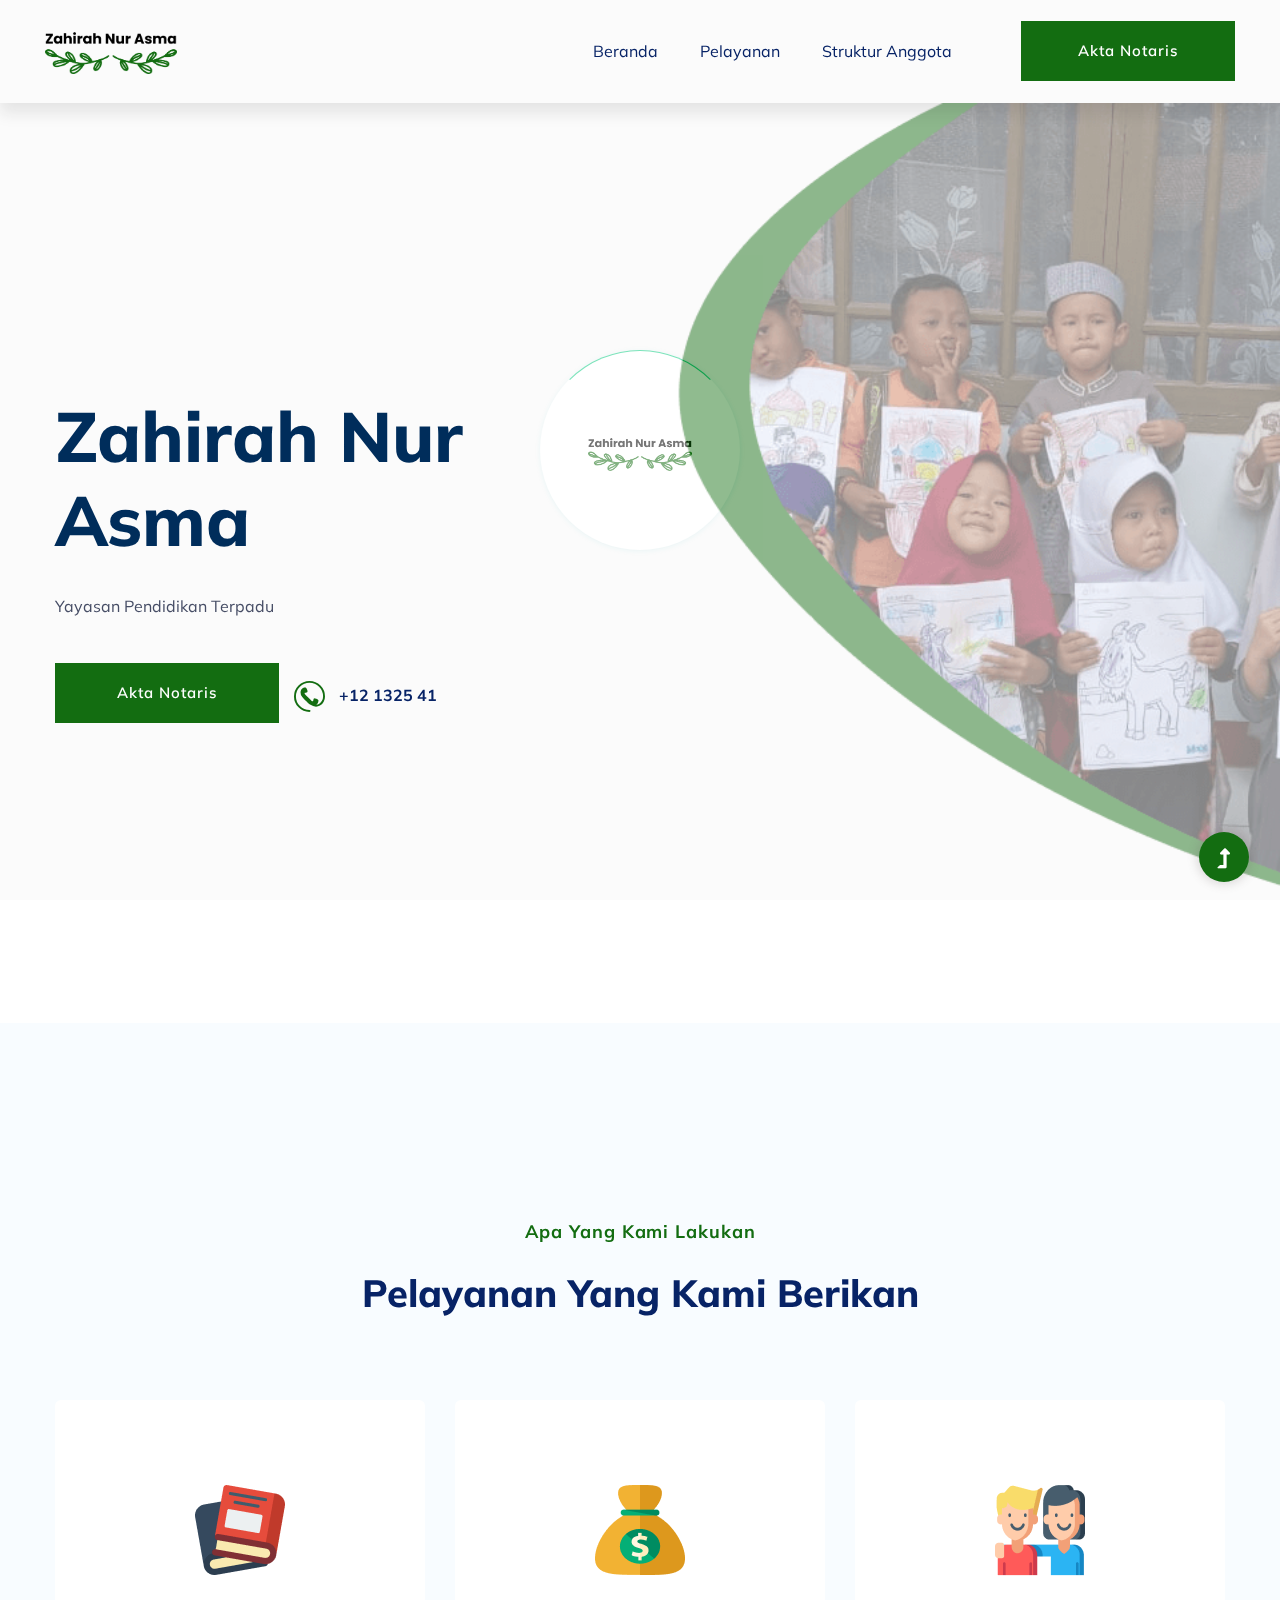
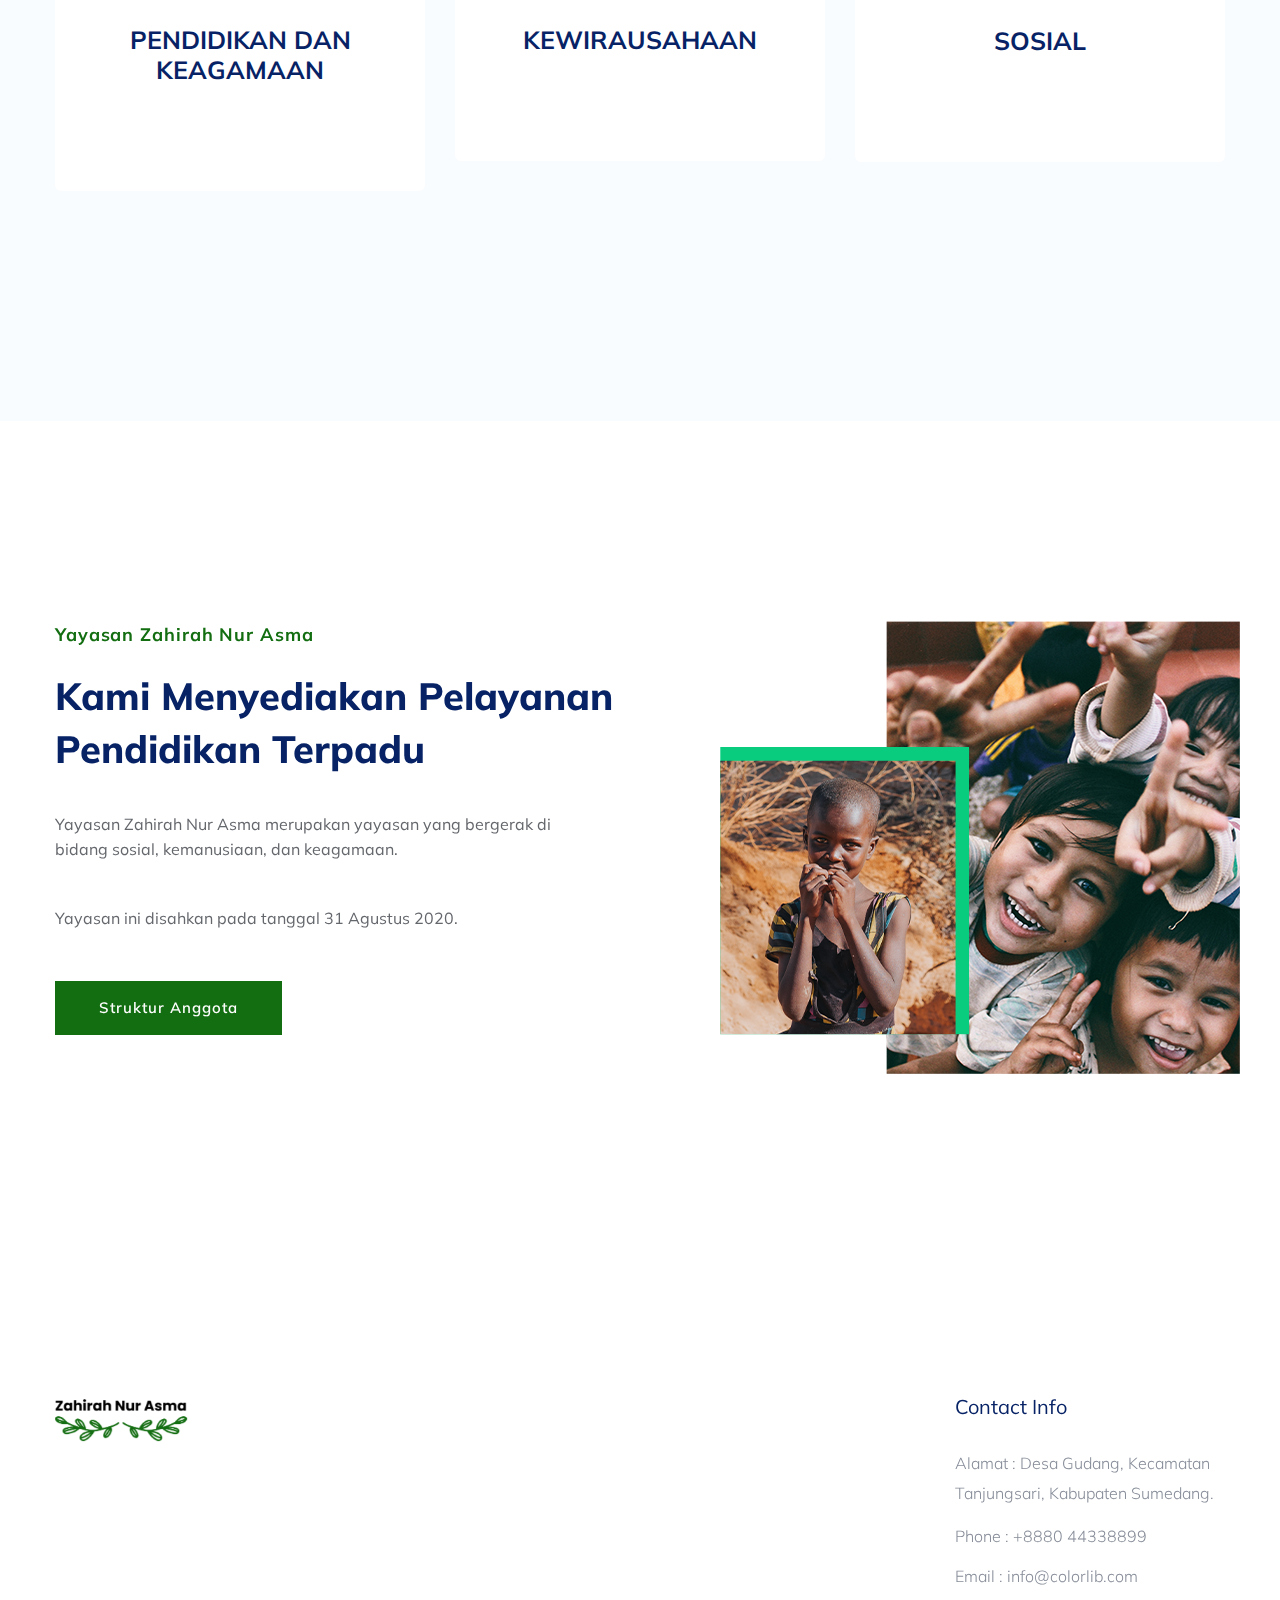
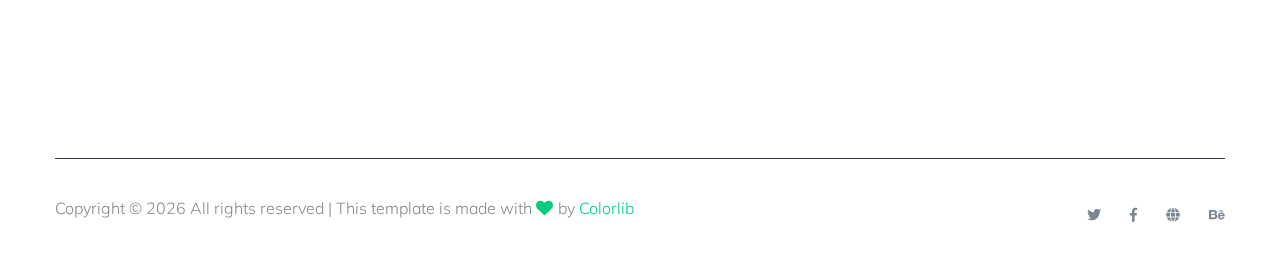
<file: index.html>
<!doctype html>
<html class="no-js" lang="zxx">

<head>
    <meta charset="utf-8">
    <meta http-equiv="x-ua-compatible" content="ie=edge">
    <title> Yayasan Zahirah Nur Asma</title>
    <meta name="description" content="">
    <meta name="viewport" content="width=device-width, initial-scale=1">
    <link rel="manifest" href="site.webmanifest">
    <link rel="shortcut icon" type="image/x-icon" href="assets/img/favicon.ico">

    <!-- CSS here -->
    <link rel="stylesheet" href="assets/css/bootstrap.min.css">
    <link rel="stylesheet" href="assets/css/owl.carousel.min.css">
    <link rel="stylesheet" href="assets/css/slicknav.css">
    <link rel="stylesheet" href="assets/css/flaticon.css">
    <link rel="stylesheet" href="assets/css/progressbar_barfiller.css">
    <link rel="stylesheet" href="assets/css/gijgo.css">
    <link rel="stylesheet" href="assets/css/animate.min.css">
    <link rel="stylesheet" href="assets/css/animated-headline.css">
    <link rel="stylesheet" href="assets/css/magnific-popup.css">
    <link rel="stylesheet" href="assets/css/fontawesome-all.min.css">
    <link rel="stylesheet" href="assets/css/themify-icons.css">
    <link rel="stylesheet" href="assets/css/slick.css">
    <link rel="stylesheet" href="assets/css/nice-select.css">
    <link rel="stylesheet" href="assets/css/style.css">
</head>

<body>
    <!-- ? Preloader Start -->
    <div id="preloader-active">
        <div class="preloader d-flex align-items-center justify-content-center">
            <div class="preloader-inner position-relative">
                <div class="preloader-circle"></div>
                <div class="preloader-img pere-text">
                    <img src="assets/img/logo/logo.png" alt="">
                </div>
            </div>
        </div>
    </div>
    <!-- Preloader Start -->
    <header>
        <!-- Header Start -->
        <div class="header-area">
            <div class="main-header ">
                <div class="header-bottom  header-sticky">
                    <div class="container-fluid">
                        <div class="row align-items-center">
                            <!-- Logo -->
                            <div class="col-xl-2 col-lg-2">
                                <div class="logo">
                                    <a href="index.html"><img src="assets/img/logo/logo.png" alt=""></a>
                                </div>
                            </div>
                            <div class="col-xl-10 col-lg-10">
                                <div class="menu-wrapper  d-flex align-items-center justify-content-end">
                                    <!-- Main-menu -->
                                    <div class="main-menu d-none d-lg-block">
                                        <nav>
                                            <ul id="navigation">
                                                <li><a href="index.html">Beranda</a></li>
                                                <li><a href="pelayanan.html">Pelayanan</a>
                                                    <ul class="submenu">
                                                        <li><a href="pendidikan.html">Pendidikan dan Keagamaan</a></li>
                                                        <li><a href="kewirausahaan.html">Kewirausahaan</a></li>
                                                        <li><a href="sosial.html">Sosial</a></li>
                                                    </ul>
                                                </li>
                                                <li><a href="about.html">Struktur Anggota</a></li>
                                            </ul>
                                        </nav>
                                    </div>
                                    <!-- Header-btn -->
                                    <div class="header-right-btn d-none d-lg-block ml-20">
                                        <a href="contact.html" class="btn header-btn">Akta Notaris</a>
                                    </div>
                                </div>
                            </div>
                            <!-- Mobile Menu -->
                            <div class="col-12">
                                <div class="mobile_menu d-block d-lg-none"></div>
                            </div>
                        </div>
                    </div>
                </div>
            </div>
        </div>
        <!-- Header End -->
    </header>
    <!-- header end -->
    <main>
        <!-- slider Area Start-->
        <div class="slider-area">
            <div class="slider-active">
                <!-- Single Slider -->
                <div class="single-slider slider-height d-flex align-items-center">
                    <div class="container">
                        <div class="row">
                            <div class="col-xl-6 col-lg-6 col-md-8 col-sm-10">
                                <div class="hero__caption">
                                    <h1 data-animation="fadeInUp" data-delay=".6s">Zahirah Nur Asma</h1>
                                    <P data-animation="fadeInUp" data-delay=".8s">Yayasan Pendidikan Terpadu</P>
                                    <!-- Hero-btn -->
                                    <div class="hero__btn">
                                        <a href="contact.html" class="btn hero-btn mb-10" data-animation="fadeInLeft"
                                            data-delay=".8s">Akta Notaris</a>
                                        <a href="industries.html" class="cal-btn ml-15" data-animation="fadeInRight"
                                            data-delay="1.0s">
                                            <i class="flaticon-null"></i>
                                            <p>+12 1325 41</p>
                                        </a>
                                    </div>
                                </div>
                            </div>
                        </div>
                    </div>
                </div>
            </div>
        </div>
        <!-- slider Area End-->
        <!--? Services Area Start -->
        <div class="service-area section-padding30">
            <div class="container">
                <div class="row justify-content-center">
                    <div class="col-xl-6 col-lg-7 col-md-10 col-sm-10">
                        <!-- Section Tittle -->
                        <div class="section-tittle text-center mb-80">
                            <span>Apa yang kami lakukan</span>
                            <h2>Pelayanan yang kami berikan</h2>
                        </div>
                    </div>
                </div>
                <div class="row">
                    <div class="col-lg-4 col-md-6 col-sm-6">
                        <a href="pendidikan.html">
                            <div class="single-cat text-center mb-50">
                                <div class="cat-icon">
                                    <img src="./assets/img/logo/pendidikan.png" alt="">
                                </div>
                                <div class="cat-cap">
                                    <h5>PENDIDIKAN DAN KEAGAMAAN</h5>
                                </div>
                            </div>
                        </a>
                    </div>
                    <div class="col-lg-4 col-md-6 col-sm-6">
                        <a href="kewirausahaan.html">
                            <div class="single-cat text-center mb-50">
                                <div class="cat-icon">
                                    <img src="./assets/img/logo/wirausaha.png" alt="">
                                </div>
                                <div class="cat-cap">
                                    <h5>KEWIRAUSAHAAN</h5>
                                </div>
                            </div>
                        </a>
                    </div>
                    <div class="col-lg-4 col-md-6 col-sm-6">
                        <a href="sosial.html">
                            <div class="single-cat text-center mb-50">
                                <div class="cat-icon">
                                    <img src="./assets/img/logo/sosial.png" alt="">
                                </div>
                                <div class="cat-cap">
                                    <h5>SOSIAL</h5>
                                </div>
                            </div>
                        </a>
                    </div>
                </div>
            </div>
        </div>
        <!-- Services Area End -->
        <!--? About Law Start-->
        <section class="about-low-area section-padding2">
            <div class="container">
                <div class="row">
                    <div class="col-lg-6 col-md-10">
                        <div class="about-caption mb-50">
                            <!-- Section Tittle -->
                            <div class="section-tittle mb-35">
                                <span>Yayasan Zahirah Nur Asma</span>
                                <h2>Kami menyediakan pelayanan pendidikan terpadu</h2>
                            </div>
                            <p>Yayasan Zahirah Nur Asma merupakan yayasan yang bergerak di bidang sosial, kemanusiaan,
                                dan keagamaan.</p>
                            <p>Yayasan ini disahkan pada tanggal 31 Agustus 2020.</p>
                        </div>
                        <a href="about.html" class="btn">Struktur Anggota</a>
                    </div>
                    <div class="col-lg-6 col-md-12">
                        <!-- about-img -->
                        <div class="about-img ">
                            <div class="about-font-img d-none d-lg-block">
                                <img src="assets/img/gallery/about2.png" alt="">
                            </div>
                            <div class="about-back-img ">
                                <img src="assets/img/gallery/about1.png" alt="">
                            </div>
                        </div>
                    </div>
                </div>
            </div>
        </section>
        <!-- About Law End-->
    </main>
    <footer>
        <div class="footer-wrapper section-bg2" data-background="assets/img/gallery/footer_bg.png">
            <!-- Footer Top-->
            <div class="footer-area footer-padding">
                <div class="container">
                    <div class="row d-flex justify-content-between">
                        <div class="col-xl-3 col-lg-3 col-md-4 col-sm-6">
                            <div class="single-footer-caption mb-50">
                                <div class="single-footer-caption mb-30">
                                    <div class="footer-tittle">
                                        <div class="footer-logo mb-20">
                                            <a href="index.html"><img src="assets/img/logo/logo.png" alt=""></a>
                                        </div>
                                    </div>
                                </div>
                            </div>
                        </div>
                        <div class="col-xl-3 col-lg-3 col-md-4 col-sm-5">
                            <div class="single-footer-caption mb-50">
                                <div class="footer-tittle">
                                    <h4>Contact Info</h4>
                                    <ul>
                                        <li>
                                            <p>Alamat : Desa Gudang, Kecamatan Tanjungsari, Kabupaten Sumedang.</p>
                                        </li>
                                        <li><a href="#">Phone : +8880 44338899</a></li>
                                        <li><a href="#">Email : info@colorlib.com</a></li>
                                    </ul>
                                </div>

                            </div>
                        </div>
                    </div>
                </div>
            </div>
            <!-- footer-bottom -->
            <div class="footer-bottom-area">
                <div class="container">
                    <div class="footer-border">
                        <div class="row d-flex justify-content-between align-items-center">
                            <div class="col-xl-10 col-lg-9 ">
                                <div class="footer-copy-right">
                                    <p>
                                        <!-- Link back to Colorlib can't be removed. Template is licensed under CC BY 3.0. -->
                                        Copyright &copy;
                                        <script>document.write(new Date().getFullYear());</script> All rights reserved |
                                        This template is made with <i class="fa fa-heart" aria-hidden="true"></i> by <a
                                            href="https://colorlib.com" target="_blank">Colorlib</a>
                                        <!-- Link back to Colorlib can't be removed. Template is licensed under CC BY 3.0. -->
                                    </p>
                                </div>
                            </div>
                            <div class="col-xl-2 col-lg-3">
                                <div class="footer-social f-right">
                                    <a href="#"><i class="fab fa-twitter"></i></a>
                                    <a href="https://www.facebook.com/sai4ull"><i class="fab fa-facebook-f"></i></a>
                                    <a href="#"><i class="fas fa-globe"></i></a>
                                    <a href="#"><i class="fab fa-behance"></i></a>
                                </div>
                            </div>
                        </div>
                    </div>
                </div>
            </div>
        </div>
    </footer>

    <!-- Scroll Up -->
    <div id="back-top">
        <a title="Go to Top" href="#"> <i class="fas fa-level-up-alt"></i></a>
    </div>

    <!-- JS here -->

    <script src="./assets/js/vendor/modernizr-3.5.0.min.js"></script>
    <!-- Jquery, Popper, Bootstrap -->
    <script src="./assets/js/vendor/jquery-1.12.4.min.js"></script>
    <script src="./assets/js/popper.min.js"></script>
    <script src="./assets/js/bootstrap.min.js"></script>
    <!-- Jquery Mobile Menu -->
    <script src="./assets/js/jquery.slicknav.min.js"></script>

    <!-- Jquery Slick , Owl-Carousel Plugins -->
    <script src="./assets/js/owl.carousel.min.js"></script>
    <script src="./assets/js/slick.min.js"></script>
    <!-- One Page, Animated-HeadLin -->
    <script src="./assets/js/wow.min.js"></script>
    <script src="./assets/js/animated.headline.js"></script>
    <script src="./assets/js/jquery.magnific-popup.js"></script>

    <!-- Date Picker -->
    <script src="./assets/js/gijgo.min.js"></script>
    <!-- Nice-select, sticky -->
    <script src="./assets/js/jquery.nice-select.min.js"></script>
    <script src="./assets/js/jquery.sticky.js"></script>
    <!-- Progress -->
    <script src="./assets/js/jquery.barfiller.js"></script>

    <!-- counter , waypoint,Hover Direction -->
    <script src="./assets/js/jquery.counterup.min.js"></script>
    <script src="./assets/js/waypoints.min.js"></script>
    <script src="./assets/js/jquery.countdown.min.js"></script>
    <script src="./assets/js/hover-direction-snake.min.js"></script>

    <!-- contact js -->
    <script src="./assets/js/contact.js"></script>
    <script src="./assets/js/jquery.form.js"></script>
    <script src="./assets/js/jquery.validate.min.js"></script>
    <script src="./assets/js/mail-script.js"></script>
    <script src="./assets/js/jquery.ajaxchimp.min.js"></script>

    <!-- Jquery Plugins, main Jquery -->
    <script src="./assets/js/plugins.js"></script>
    <script src="./assets/js/main.js"></script>

</body>

</html>
</file>
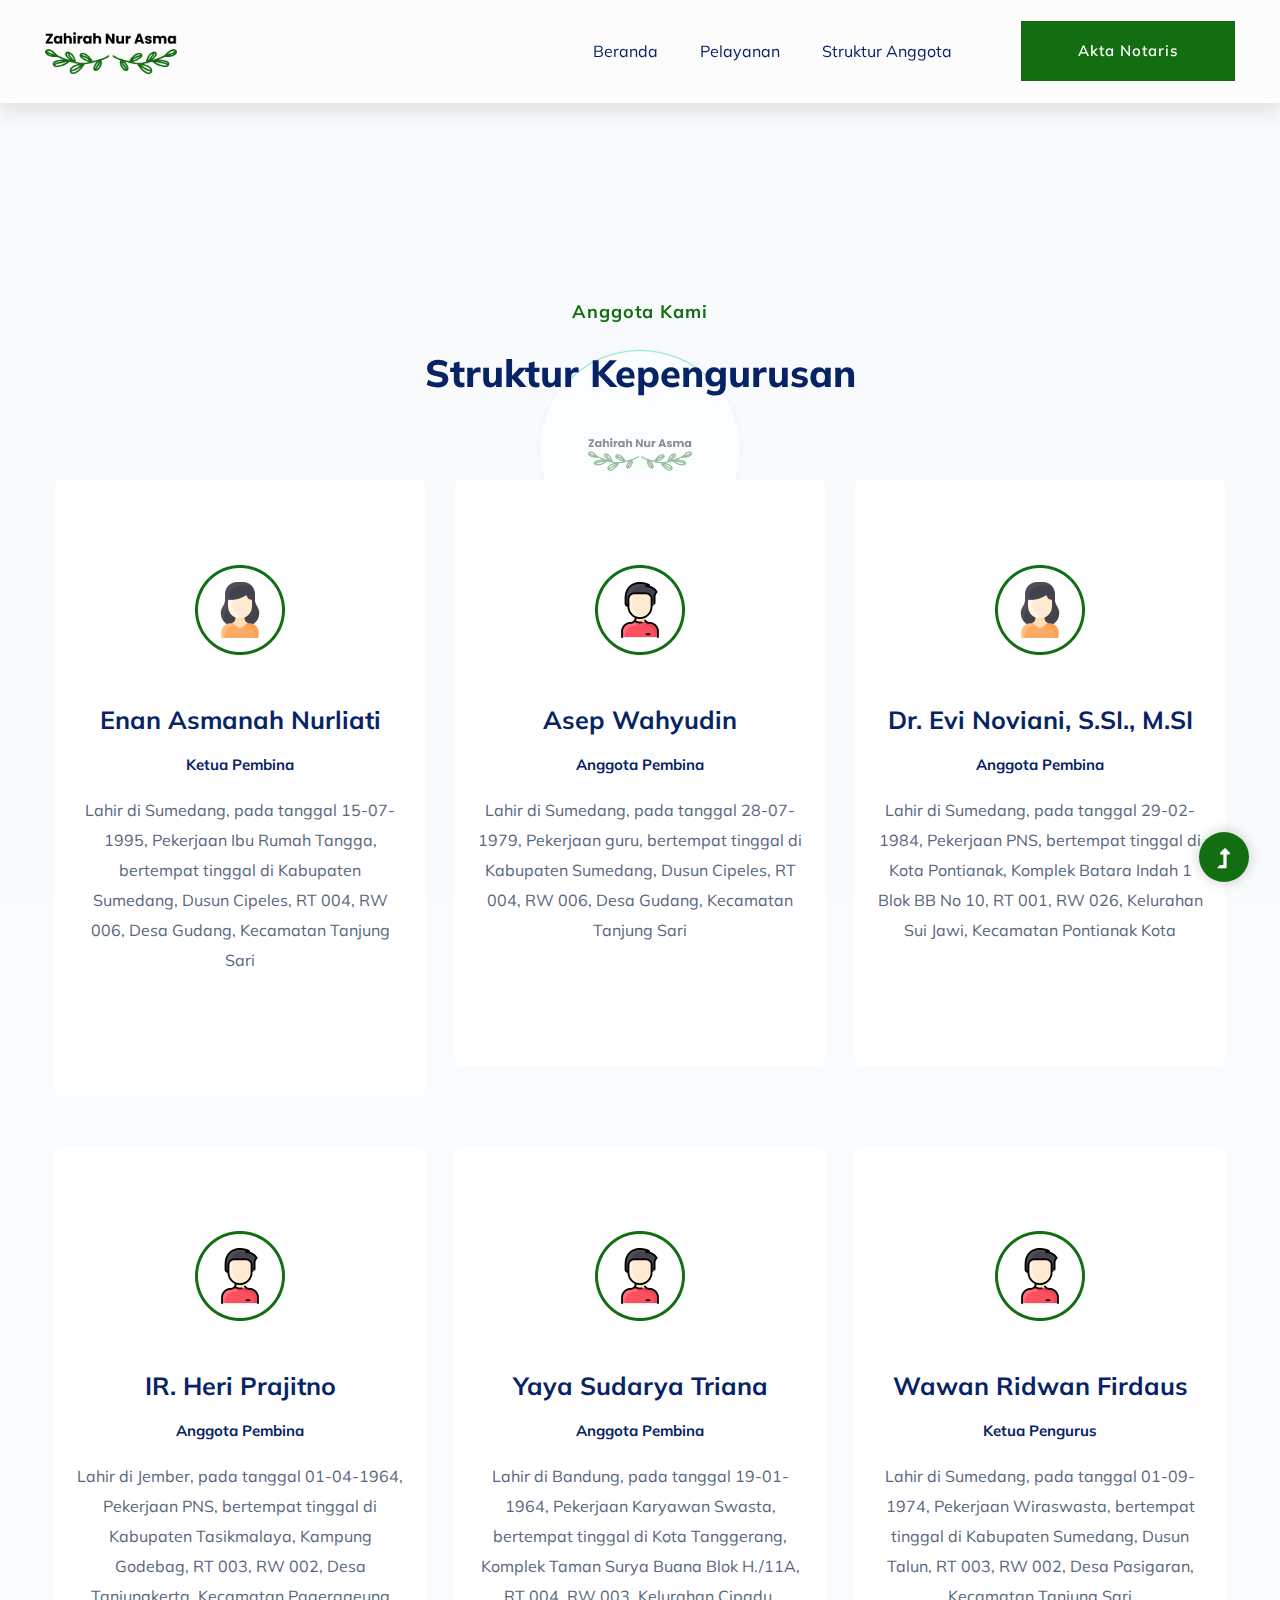
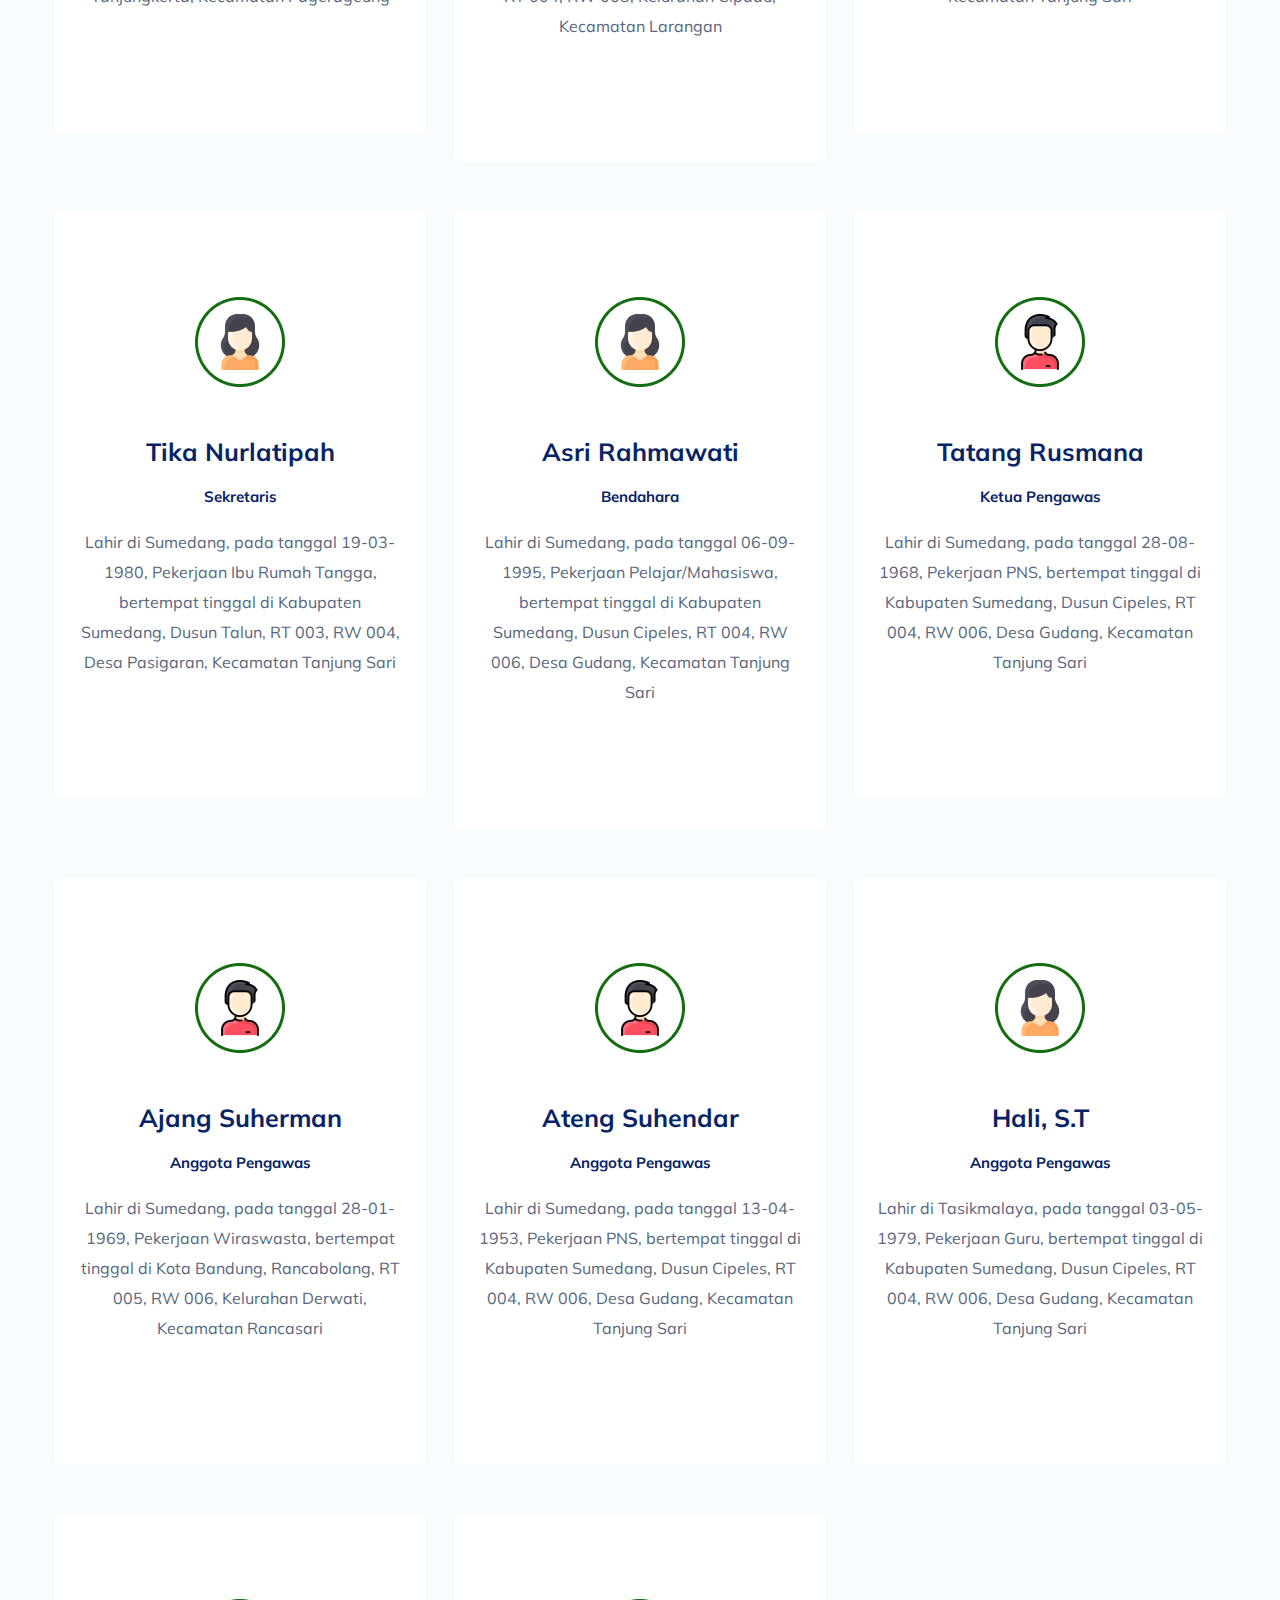
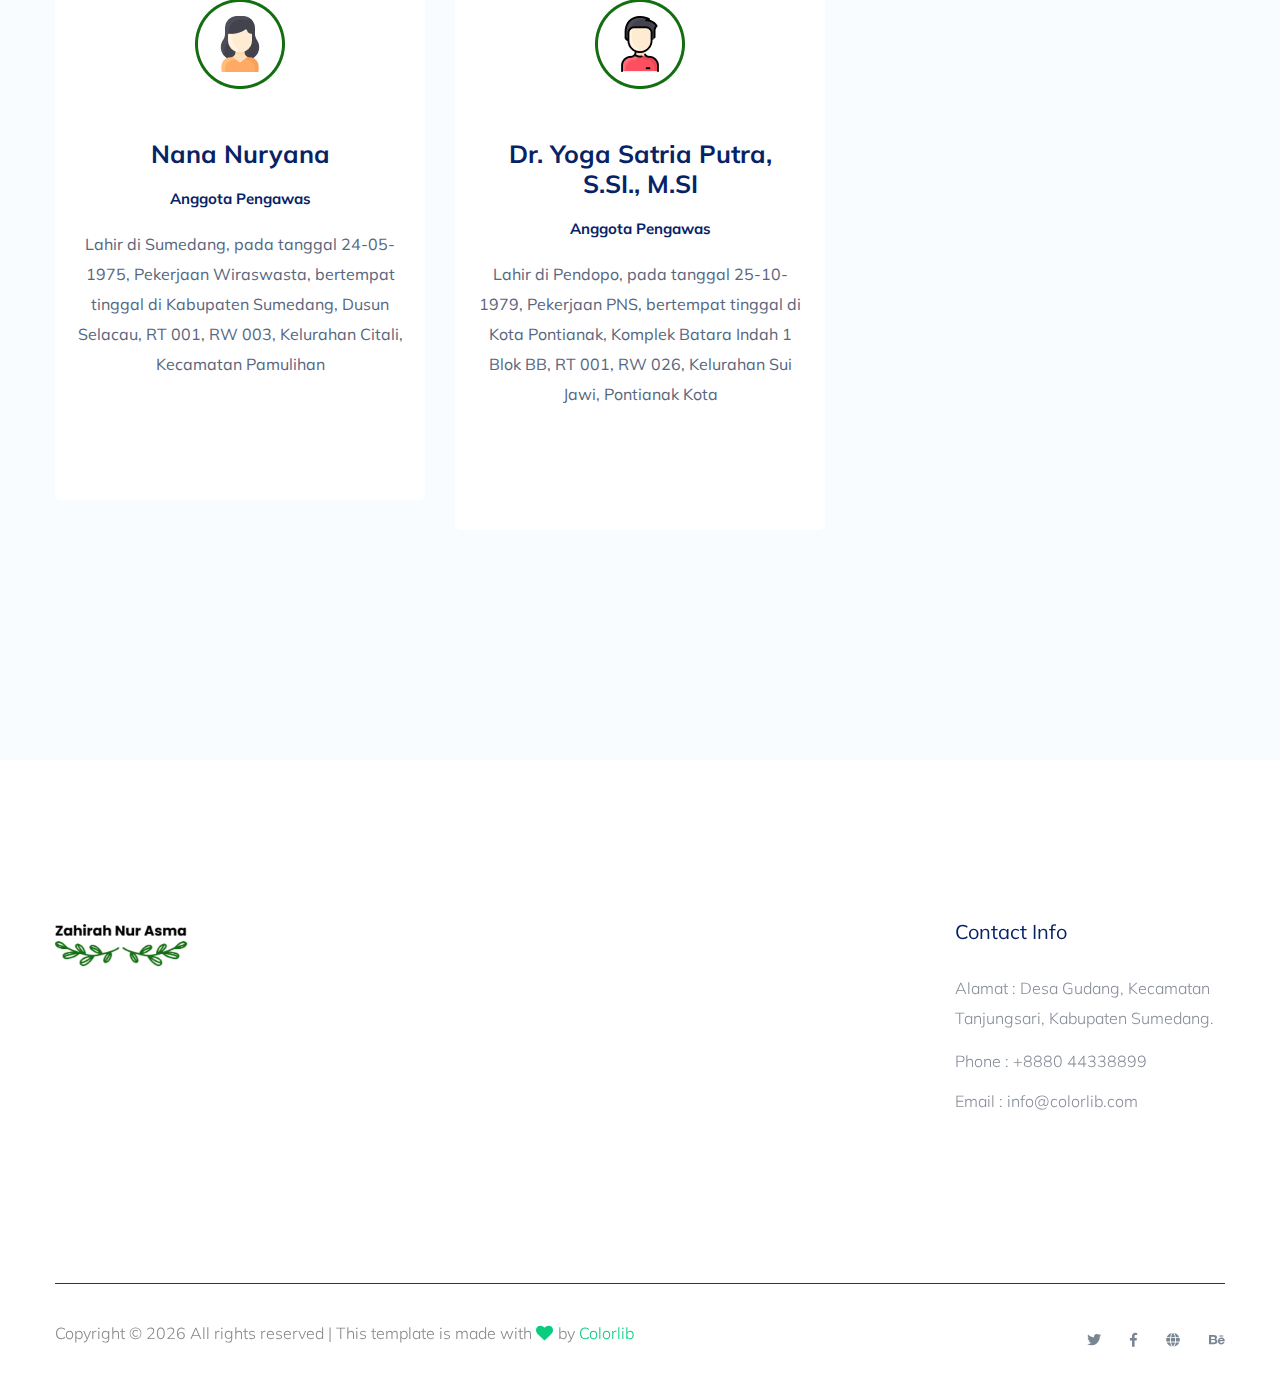
<file: about.html>
<!doctype html>
<html class="no-js" lang="zxx">

<head>
    <meta charset="utf-8">
    <meta http-equiv="x-ua-compatible" content="ie=edge">
    <title> Yayasan Zahirah Nur Asma</title>
    <meta name="description" content="">
    <meta name="viewport" content="width=device-width, initial-scale=1">
    <link rel="manifest" href="site.webmanifest">
    <link rel="shortcut icon" type="image/x-icon" href="assets/img/favicon.ico">

    <!-- CSS here -->
    <link rel="stylesheet" href="assets/css/bootstrap.min.css">
    <link rel="stylesheet" href="assets/css/owl.carousel.min.css">
    <link rel="stylesheet" href="assets/css/slicknav.css">
    <link rel="stylesheet" href="assets/css/flaticon.css">
    <link rel="stylesheet" href="assets/css/progressbar_barfiller.css">
    <link rel="stylesheet" href="assets/css/gijgo.css">
    <link rel="stylesheet" href="assets/css/animate.min.css">
    <link rel="stylesheet" href="assets/css/animated-headline.css">
    <link rel="stylesheet" href="assets/css/magnific-popup.css">
    <link rel="stylesheet" href="assets/css/fontawesome-all.min.css">
    <link rel="stylesheet" href="assets/css/themify-icons.css">
    <link rel="stylesheet" href="assets/css/slick.css">
    <link rel="stylesheet" href="assets/css/nice-select.css">
    <link rel="stylesheet" href="assets/css/style.css">
</head>

<body>
    <!-- ? Preloader Start -->
    <div id="preloader-active">
        <div class="preloader d-flex align-items-center justify-content-center">
            <div class="preloader-inner position-relative">
                <div class="preloader-circle"></div>
                <div class="preloader-img pere-text">
                    <img src="assets/img/logo/logo.png" alt="">
                </div>
            </div>
        </div>
    </div>
    <!-- Preloader Start -->
    <header>
        <!-- Header Start -->
        <div class="header-area">
            <div class="main-header ">
                <div class="header-bottom  header-sticky">
                    <div class="container-fluid">
                        <div class="row align-items-center">
                            <!-- Logo -->
                            <div class="col-xl-2 col-lg-2">
                                <div class="logo">
                                    <a href="index.html"><img src="assets/img/logo/logo.png" alt=""></a>
                                </div>
                            </div>
                            <div class="col-xl-10 col-lg-10">
                                <div class="menu-wrapper  d-flex align-items-center justify-content-end">
                                    <!-- Main-menu -->
                                    <div class="main-menu d-none d-lg-block">
                                        <nav>
                                            <ul id="navigation">
                                                <li><a href="index.html">Beranda</a></li>
                                                <li><a href="pelayanan.html">Pelayanan</a>
                                                    <ul class="submenu">
                                                        <li><a href="pendidikan.html">Pendidikan dan Keagamaan</a></li>
                                                        <li><a href="kewirausahaan.html">Kewirausahaan</a></li>
                                                        <li><a href="sosial.html">Sosial</a></li>
                                                    </ul>
                                                </li>
                                                <li><a href="about.html">Struktur Anggota</a></li>
                                            </ul>
                                        </nav>
                                    </div>
                                    <!-- Header-btn -->
                                    <div class="header-right-btn d-none d-lg-block ml-20">
                                        <a href="contact.html" class="btn header-btn">Akta Notaris</a>
                                    </div>
                                </div>
                            </div>
                            <!-- Mobile Menu -->
                            <div class="col-12">
                                <div class="mobile_menu d-block d-lg-none"></div>
                            </div>
                        </div>
                    </div>
                </div>
            </div>
        </div>
        <!-- Header End -->
    </header>
    <!-- header end -->
    <main>
        <!--? Services Area Start -->
        <div class="service-area section-padding30">
            <div class="container">
                <div class="row justify-content-center">
                    <div class="col-xl-6 col-lg-7 col-md-10 col-sm-10">
                        <!-- Section Tittle -->
                        <div class="section-tittle text-center mb-80">
                            <span>Anggota Kami</span>
                            <h2>Struktur Kepengurusan</h2>
                        </div>
                    </div>
                </div>
                <div class="row">
                    <div class="col-lg-4 col-md-6 col-sm-6">
                        <div class="single-cat text-center mb-50">
                            <div class="cat-icon">
                                <img src="./assets/img/logo/woman.png" alt="">
                            </div>
                            <div class="cat-cap">
                                <h5>Enan Asmanah Nurliati</h5>
                                <h4>Ketua Pembina</h4>
                                <p>Lahir di Sumedang, pada tanggal 15-07-1995, Pekerjaan Ibu Rumah Tangga,
                                    bertempat tinggal di Kabupaten Sumedang, Dusun Cipeles, RT 004, RW 006, Desa Gudang,
                                    Kecamatan Tanjung Sari</p>
                            </div>
                        </div>
                    </div>
                    <div class="col-lg-4 col-md-6 col-sm-6">
                        <div class="single-cat text-center mb-50">
                            <div class="cat-icon">
                                <img src="./assets/img/logo/man.png" alt="">
                            </div>
                            <div class="cat-cap">
                                <h5>Asep Wahyudin</h5>
                                <h4>Anggota Pembina</h4>
                                <p>Lahir di Sumedang, pada tanggal 28-07-1979, Pekerjaan guru,
                                    bertempat tinggal di Kabupaten Sumedang, Dusun Cipeles, RT 004, RW 006, Desa Gudang,
                                    Kecamatan Tanjung Sari</p>
                            </div>
                        </div>
                    </div>
                    <div class="col-lg-4 col-md-6 col-sm-6">
                        <div class="single-cat text-center mb-50">
                            <div class="cat-icon">
                                <img src="./assets/img/logo/woman.png" alt="">
                            </div>
                            <div class="cat-cap">
                                <h5>Dr. Evi Noviani, S.SI., M.SI</h5>
                                <h4>Anggota Pembina</h4>
                                <p>Lahir di Sumedang, pada tanggal 29-02-1984, Pekerjaan PNS,
                                    bertempat tinggal di Kota Pontianak, Komplek Batara Indah 1 Blok BB No 10, RT 001,
                                    RW 026, Kelurahan Sui Jawi,
                                    Kecamatan Pontianak Kota</p>
                            </div>
                        </div>
                    </div>
                    <div class="col-lg-4 col-md-6 col-sm-6">
                        <div class="single-cat text-center mb-50">
                            <div class="cat-icon">
                                <img src="./assets/img/logo/man.png" alt="">
                            </div>
                            <div class="cat-cap">
                                <h5>IR. Heri Prajitno</h5>
                                <h4>Anggota Pembina</h4>
                                <p>Lahir di Jember, pada tanggal 01-04-1964, Pekerjaan PNS,
                                    bertempat tinggal di Kabupaten Tasikmalaya, Kampung Godebag, RT 003, RW 002, Desa
                                    Tanjungkerta,
                                    Kecamatan Pagerageung</p>
                            </div>
                        </div>
                    </div>
                    <div class="col-lg-4 col-md-6 col-sm-6">
                        <div class="single-cat text-center mb-50">
                            <div class="cat-icon">
                                <img src="./assets/img/logo/man.png" alt="">
                            </div>
                            <div class="cat-cap">
                                <h5>Yaya Sudarya Triana</h5>
                                <h4>Anggota Pembina</h4>
                                <p>Lahir di Bandung, pada tanggal 19-01-1964, Pekerjaan Karyawan Swasta,
                                    bertempat tinggal di Kota Tanggerang, Komplek Taman Surya Buana Blok H./11A, RT 004,
                                    RW 003, Kelurahan Cipadu,
                                    Kecamatan Larangan</p>
                            </div>
                        </div>
                    </div>
                    <div class="col-lg-4 col-md-6 col-sm-6">
                        <div class="single-cat text-center mb-50">
                            <div class="cat-icon">
                                <img src="./assets/img/logo/man.png" alt="">
                            </div>
                            <div class="cat-cap">
                                <h5>Wawan Ridwan Firdaus</h5>
                                <h4>Ketua Pengurus</h4>
                                <p>Lahir di Sumedang, pada tanggal 01-09-1974, Pekerjaan Wiraswasta,
                                    bertempat tinggal di Kabupaten Sumedang, Dusun Talun, RT 003, RW 002, Desa
                                    Pasigaran,
                                    Kecamatan Tanjung Sari</p>
                            </div>
                        </div>
                    </div>
                    <div class="col-lg-4 col-md-6 col-sm-6">
                        <div class="single-cat text-center mb-50">
                            <div class="cat-icon">
                                <img src="./assets/img/logo/woman.png" alt="">
                            </div>
                            <div class="cat-cap">
                                <h5>Tika Nurlatipah</h5>
                                <h4>Sekretaris</h4>
                                <p>Lahir di Sumedang, pada tanggal 19-03-1980, Pekerjaan Ibu Rumah Tangga,
                                    bertempat tinggal di Kabupaten Sumedang, Dusun Talun, RT 003, RW 004, Desa
                                    Pasigaran,
                                    Kecamatan Tanjung Sari</p>
                            </div>
                        </div>
                    </div>
                    <div class="col-lg-4 col-md-6 col-sm-6">
                        <div class="single-cat text-center mb-50">
                            <div class="cat-icon">
                                <img src="./assets/img/logo/woman.png" alt="">
                            </div>
                            <div class="cat-cap">
                                <h5>Asri Rahmawati</h5>
                                <h4>Bendahara</h4>
                                <p>Lahir di Sumedang, pada tanggal 06-09-1995, Pekerjaan Pelajar/Mahasiswa,
                                    bertempat tinggal di Kabupaten Sumedang, Dusun Cipeles, RT 004, RW 006, Desa Gudang,
                                    Kecamatan Tanjung Sari</p>
                            </div>
                        </div>
                    </div>
                    <div class="col-lg-4 col-md-6 col-sm-6">
                        <div class="single-cat text-center mb-50">
                            <div class="cat-icon">
                                <img src="./assets/img/logo/man.png" alt="">
                            </div>
                            <div class="cat-cap">
                                <h5>Tatang Rusmana</h5>
                                <h4>Ketua Pengawas</h4>
                                <p>Lahir di Sumedang, pada tanggal 28-08-1968, Pekerjaan PNS,
                                    bertempat tinggal di Kabupaten Sumedang, Dusun Cipeles, RT 004, RW 006, Desa Gudang,
                                    Kecamatan Tanjung Sari</p>
                            </div>
                        </div>
                    </div>
                    <div class="col-lg-4 col-md-6 col-sm-6">
                        <div class="single-cat text-center mb-50">
                            <div class="cat-icon">
                                <img src="./assets/img/logo/man.png" alt="">
                            </div>
                            <div class="cat-cap">
                                <h5>Ajang Suherman</h5>
                                <h4>Anggota Pengawas</h4>
                                <p>Lahir di Sumedang, pada tanggal 28-01-1969, Pekerjaan Wiraswasta,
                                    bertempat tinggal di Kota Bandung, Rancabolang, RT 005, RW 006, Kelurahan Derwati,
                                    Kecamatan Rancasari</p>
                            </div>
                        </div>
                    </div>
                    <div class="col-lg-4 col-md-6 col-sm-6">
                        <div class="single-cat text-center mb-50">
                            <div class="cat-icon">
                                <img src="./assets/img/logo/man.png" alt="">
                            </div>
                            <div class="cat-cap">
                                <h5>Ateng Suhendar</h5>
                                <h4>Anggota Pengawas</h4>
                                <p>Lahir di Sumedang, pada tanggal 13-04-1953, Pekerjaan PNS,
                                    bertempat tinggal di Kabupaten Sumedang, Dusun Cipeles, RT 004, RW 006, Desa Gudang,
                                    Kecamatan Tanjung Sari</p>
                            </div>
                        </div>
                    </div>
                    <div class="col-lg-4 col-md-6 col-sm-6">
                        <div class="single-cat text-center mb-50">
                            <div class="cat-icon">
                                <img src="./assets/img/logo/woman.png" alt="">
                            </div>
                            <div class="cat-cap">
                                <h5>Hali, S.T</h5>
                                <h4>Anggota Pengawas</h4>
                                <p>Lahir di Tasikmalaya, pada tanggal 03-05-1979, Pekerjaan Guru,
                                    bertempat tinggal di Kabupaten Sumedang, Dusun Cipeles, RT 004, RW 006, Desa Gudang,
                                    Kecamatan Tanjung Sari</p>
                            </div>
                        </div>
                    </div>
                    <div class="col-lg-4 col-md-6 col-sm-6">
                        <div class="single-cat text-center mb-50">
                            <div class="cat-icon">
                                <img src="./assets/img/logo/woman.png" alt="">
                            </div>
                            <div class="cat-cap">
                                <h5>Nana Nuryana</h5>
                                <h4>Anggota Pengawas</h4>
                                <p>Lahir di Sumedang, pada tanggal 24-05-1975, Pekerjaan Wiraswasta,
                                    bertempat tinggal di Kabupaten Sumedang, Dusun Selacau, RT 001, RW 003, Kelurahan
                                    Citali,
                                    Kecamatan Pamulihan</p>
                            </div>
                        </div>
                    </div>
                    <div class="col-lg-4 col-md-6 col-sm-6">
                        <div class="single-cat text-center mb-50">
                            <div class="cat-icon">
                                <img src="./assets/img/logo/man.png" alt="">
                            </div>
                            <div class="cat-cap">
                                <h5>Dr. Yoga Satria Putra, S.SI., M.SI</h5>
                                <h4>Anggota Pengawas</h4>
                                <p>Lahir di Pendopo, pada tanggal 25-10-1979, Pekerjaan PNS,
                                    bertempat tinggal di Kota Pontianak, Komplek Batara Indah 1 Blok BB, RT 001, RW
                                    026, Kelurahan Sui Jawi,
                                    Pontianak Kota</p>
                            </div>
                        </div>
                    </div>
                </div>
            </div>
        </div>
        <!-- Services Area End -->
    </main>
    <footer>
        <div class="footer-wrapper section-bg2" data-background="assets/img/gallery/footer_bg.png">
            <!-- Footer Top-->
            <div class="footer-area footer-padding">
                <div class="container">
                    <div class="row d-flex justify-content-between">
                        <div class="col-xl-3 col-lg-3 col-md-4 col-sm-6">
                            <div class="single-footer-caption mb-50">
                                <div class="single-footer-caption mb-30">
                                    <div class="footer-tittle">
                                        <div class="footer-logo mb-20">
                                            <a href="index.html"><img src="assets/img/logo/logo.png" alt=""></a>
                                        </div>
                                    </div>
                                </div>
                            </div>
                        </div>
                        <div class="col-xl-3 col-lg-3 col-md-4 col-sm-5">
                            <div class="single-footer-caption mb-50">
                                <div class="footer-tittle">
                                    <h4>Contact Info</h4>
                                    <ul>
                                        <li>
                                            <p>Alamat : Desa Gudang, Kecamatan Tanjungsari, Kabupaten Sumedang.</p>
                                        </li>
                                        <li><a href="#">Phone : +8880 44338899</a></li>
                                        <li><a href="#">Email : info@colorlib.com</a></li>
                                    </ul>
                                </div>

                            </div>
                        </div>
                    </div>
                </div>
            </div>
            <!-- footer-bottom -->
            <div class="footer-bottom-area">
                <div class="container">
                    <div class="footer-border">
                        <div class="row d-flex justify-content-between align-items-center">
                            <div class="col-xl-10 col-lg-9 ">
                                <div class="footer-copy-right">
                                    <p>
                                        <!-- Link back to Colorlib can't be removed. Template is licensed under CC BY 3.0. -->
                                        Copyright &copy;
                                        <script>document.write(new Date().getFullYear());</script> All rights reserved |
                                        This template is made with <i class="fa fa-heart" aria-hidden="true"></i> by <a
                                            href="https://colorlib.com" target="_blank">Colorlib</a>
                                        <!-- Link back to Colorlib can't be removed. Template is licensed under CC BY 3.0. -->
                                    </p>
                                </div>
                            </div>
                            <div class="col-xl-2 col-lg-3">
                                <div class="footer-social f-right">
                                    <a href="#"><i class="fab fa-twitter"></i></a>
                                    <a href="https://www.facebook.com/sai4ull"><i class="fab fa-facebook-f"></i></a>
                                    <a href="#"><i class="fas fa-globe"></i></a>
                                    <a href="#"><i class="fab fa-behance"></i></a>
                                </div>
                            </div>
                        </div>
                    </div>
                </div>
            </div>
        </div>
    </footer>

    <!-- Scroll Up -->
    <div id="back-top">
        <a title="Go to Top" href="#"> <i class="fas fa-level-up-alt"></i></a>
    </div>

    <!-- JS here -->

    <script src="./assets/js/vendor/modernizr-3.5.0.min.js"></script>
    <!-- Jquery, Popper, Bootstrap -->
    <script src="./assets/js/vendor/jquery-1.12.4.min.js"></script>
    <script src="./assets/js/popper.min.js"></script>
    <script src="./assets/js/bootstrap.min.js"></script>
    <!-- Jquery Mobile Menu -->
    <script src="./assets/js/jquery.slicknav.min.js"></script>

    <!-- Jquery Slick , Owl-Carousel Plugins -->
    <script src="./assets/js/owl.carousel.min.js"></script>
    <script src="./assets/js/slick.min.js"></script>
    <!-- One Page, Animated-HeadLin -->
    <script src="./assets/js/wow.min.js"></script>
    <script src="./assets/js/animated.headline.js"></script>
    <script src="./assets/js/jquery.magnific-popup.js"></script>

    <!-- Date Picker -->
    <script src="./assets/js/gijgo.min.js"></script>
    <!-- Nice-select, sticky -->
    <script src="./assets/js/jquery.nice-select.min.js"></script>
    <script src="./assets/js/jquery.sticky.js"></script>
    <!-- Progress -->
    <script src="./assets/js/jquery.barfiller.js"></script>

    <!-- counter , waypoint,Hover Direction -->
    <script src="./assets/js/jquery.counterup.min.js"></script>
    <script src="./assets/js/waypoints.min.js"></script>
    <script src="./assets/js/jquery.countdown.min.js"></script>
    <script src="./assets/js/hover-direction-snake.min.js"></script>

    <!-- contact js -->
    <script src="./assets/js/contact.js"></script>
    <script src="./assets/js/jquery.form.js"></script>
    <script src="./assets/js/jquery.validate.min.js"></script>
    <script src="./assets/js/mail-script.js"></script>
    <script src="./assets/js/jquery.ajaxchimp.min.js"></script>

    <!-- Jquery Plugins, main Jquery -->
    <script src="./assets/js/plugins.js"></script>
    <script src="./assets/js/main.js"></script>

</body>

</html>
</file>
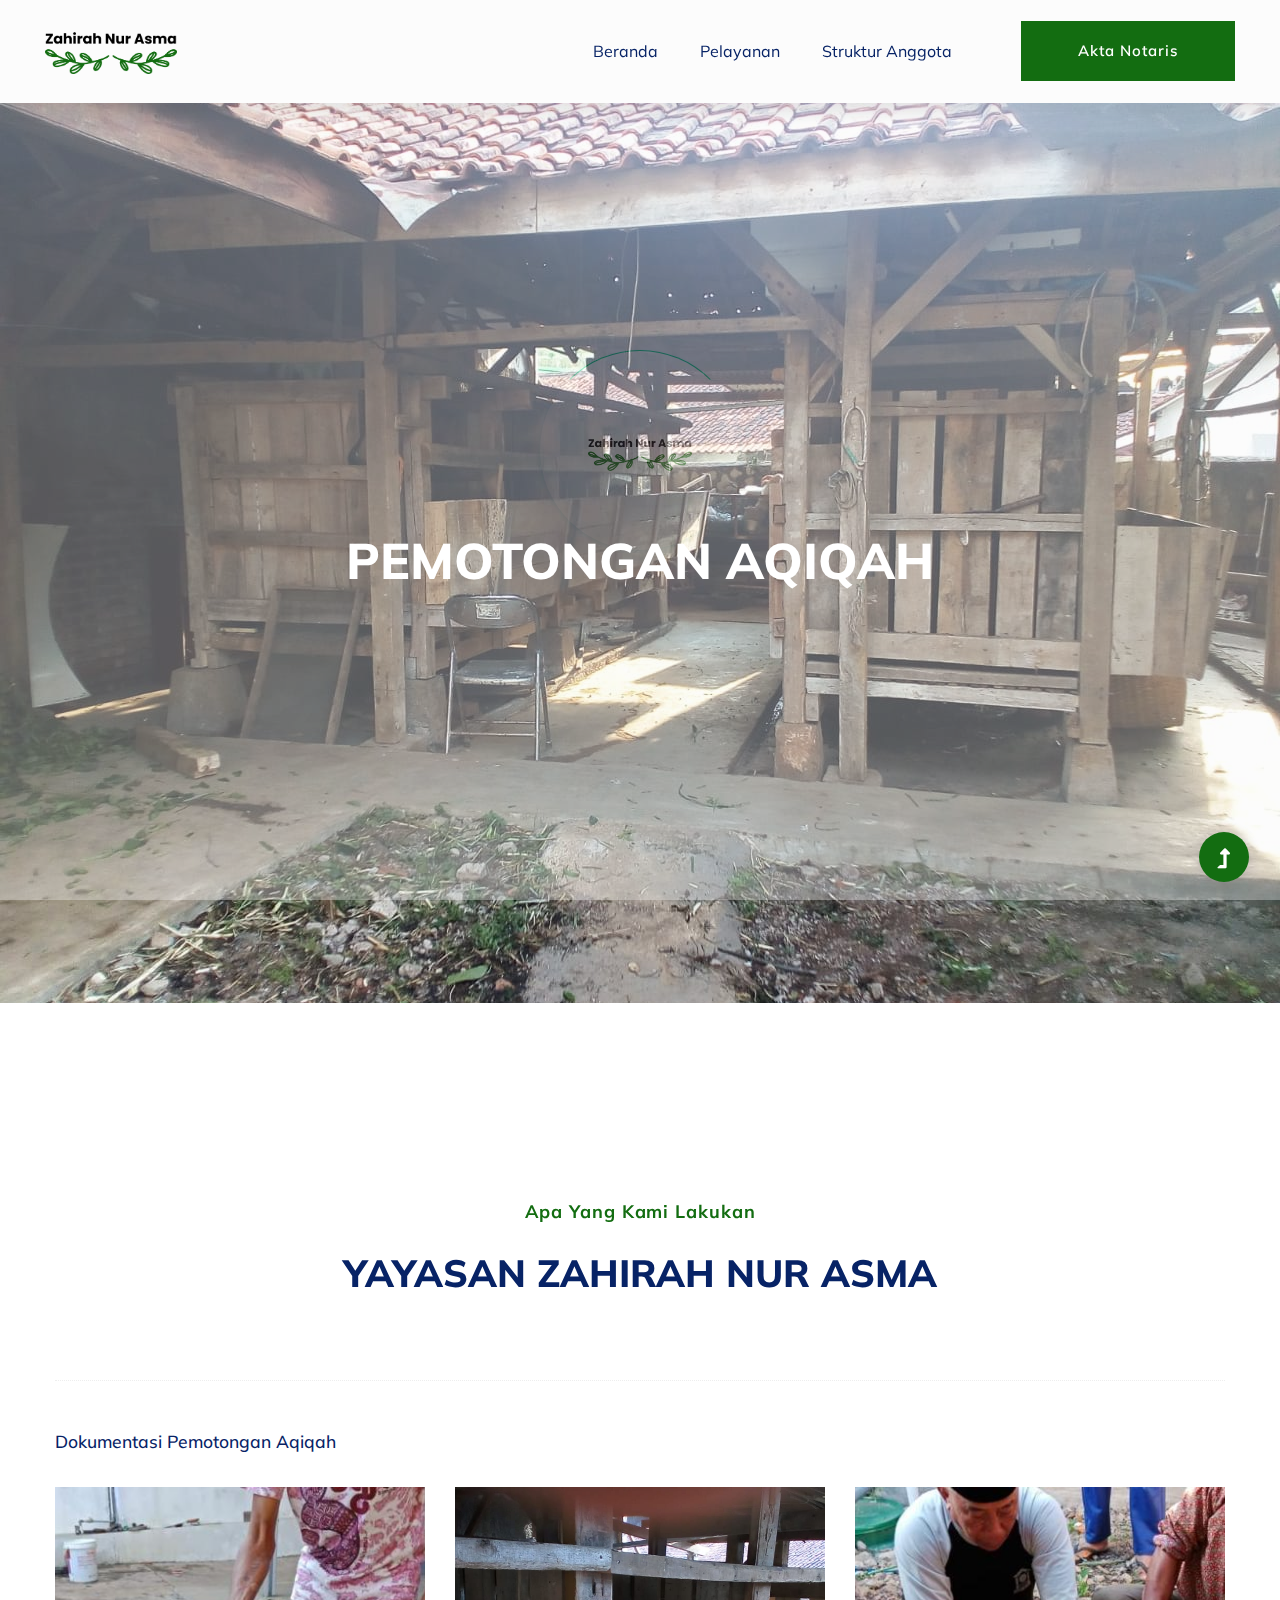
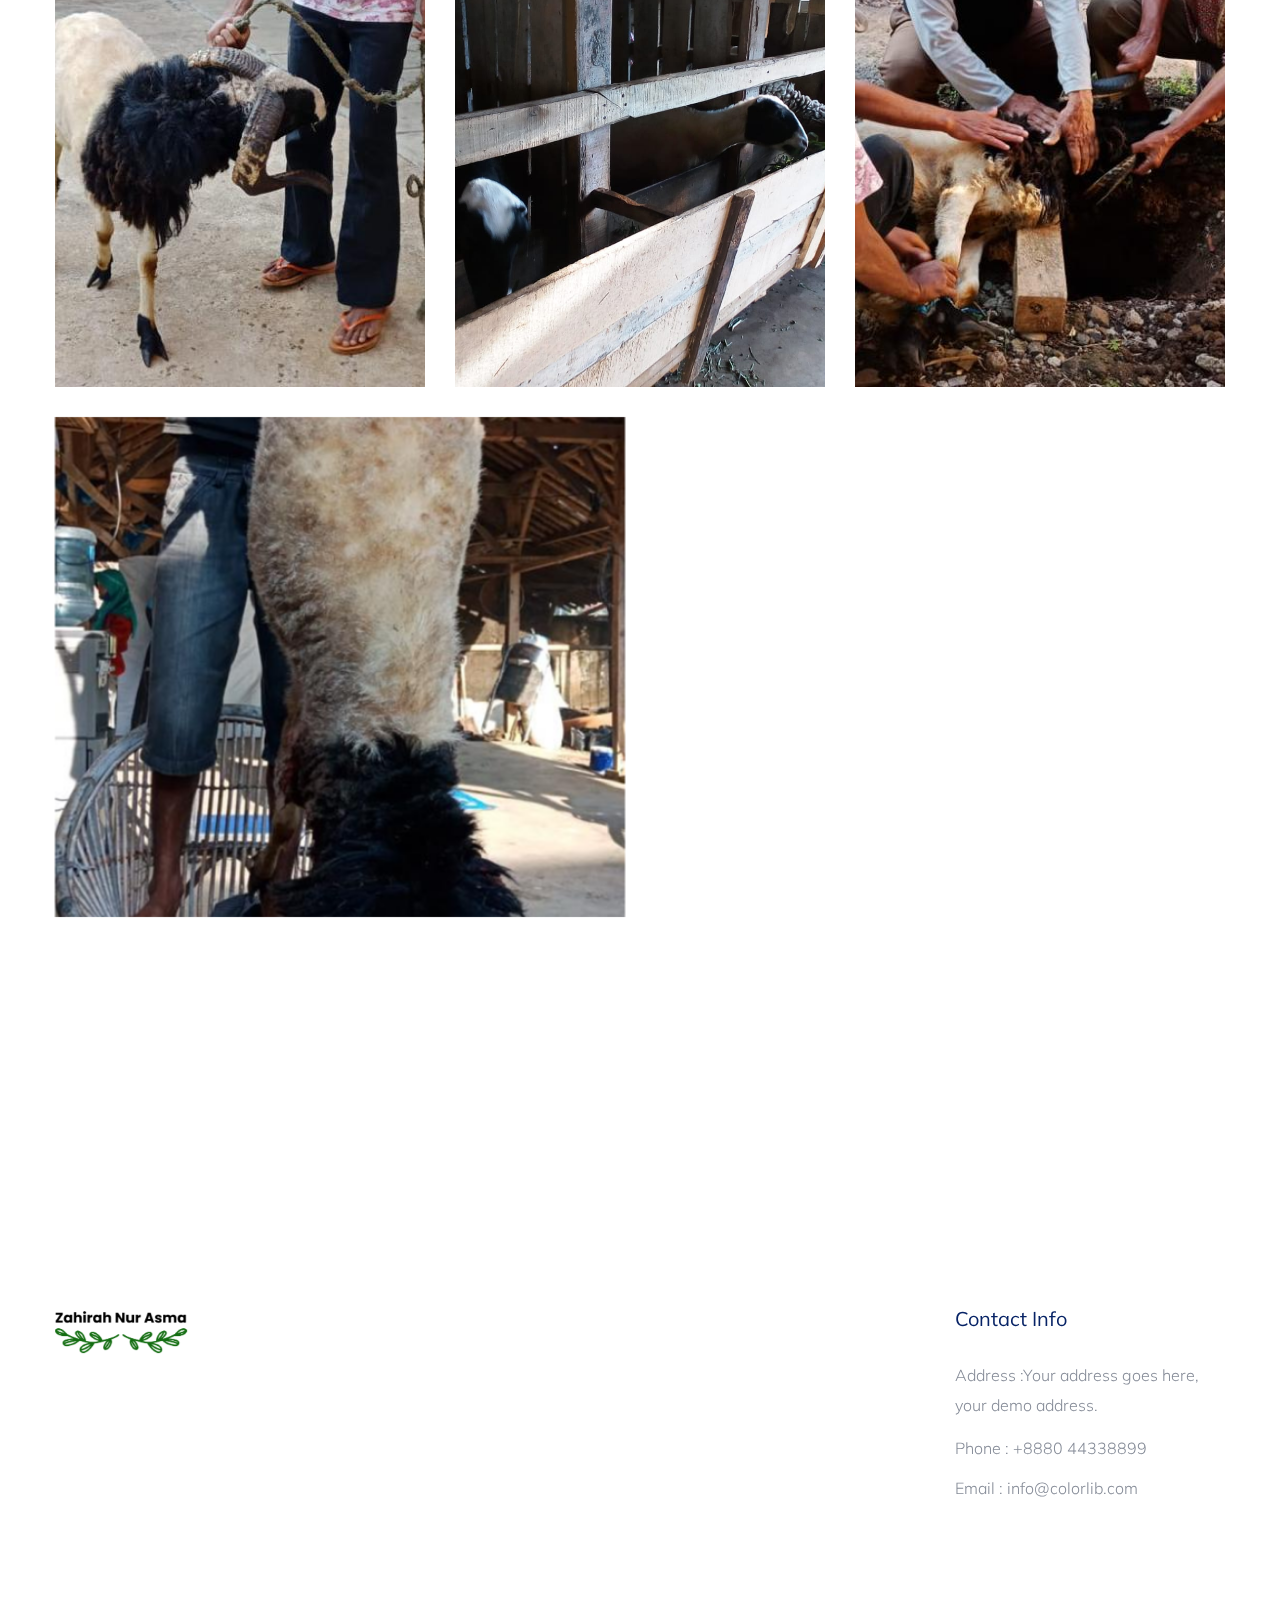
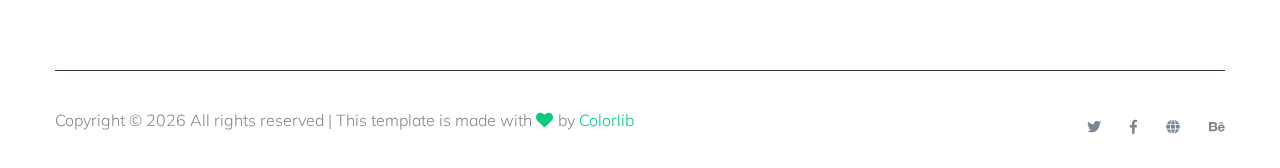
<file: aqiqah.html>
<!doctype html>
<html class="no-js" lang="zxx">

<head>
    <meta charset="utf-8">
    <meta http-equiv="x-ua-compatible" content="ie=edge">
    <title>Pemotongan Aqiqah</title>
    <meta name="description" content="">
    <meta name="viewport" content="width=device-width, initial-scale=1">
    <link rel="manifest" href="site.webmanifest">
    <link rel="shortcut icon" type="image/x-icon" href="assets/img/favicon.ico">

    <!-- CSS here -->
    <link rel="stylesheet" href="assets/css/bootstrap.min.css">
    <link rel="stylesheet" href="assets/css/owl.carousel.min.css">
    <link rel="stylesheet" href="assets/css/slicknav.css">
    <link rel="stylesheet" href="assets/css/flaticon.css">
    <link rel="stylesheet" href="assets/css/progressbar_barfiller.css">
    <link rel="stylesheet" href="assets/css/gijgo.css">
    <link rel="stylesheet" href="assets/css/animate.min.css">
    <link rel="stylesheet" href="assets/css/animated-headline.css">
    <link rel="stylesheet" href="assets/css/magnific-popup.css">
    <link rel="stylesheet" href="assets/css/fontawesome-all.min.css">
    <link rel="stylesheet" href="assets/css/themify-icons.css">
    <link rel="stylesheet" href="assets/css/slick.css">
    <link rel="stylesheet" href="assets/css/nice-select.css">
    <link rel="stylesheet" href="assets/css/style.css">
</head>

<body>
    <!-- ? Preloader Start -->
    <div id="preloader-active">
        <div class="preloader d-flex align-items-center justify-content-center">
            <div class="preloader-inner position-relative">
                <div class="preloader-circle"></div>
                <div class="preloader-img pere-text">
                    <img src="assets/img/logo/logo.png" alt="">
                </div>
            </div>
        </div>
    </div>
    <!-- Preloader Start -->
    <header>
        <!-- Header Start -->
        <div class="header-area">
            <div class="main-header ">
                <div class="header-bottom  header-sticky">
                    <div class="container-fluid">
                        <div class="row align-items-center">
                            <!-- Logo -->
                            <div class="col-xl-2 col-lg-2">
                                <div class="logo">
                                    <a href="index.html"><img src="assets/img/logo/logo.png" alt=""></a>
                                </div>
                            </div>
                            <div class="col-xl-10 col-lg-10">
                                <div class="menu-wrapper  d-flex align-items-center justify-content-end">
                                    <!-- Main-menu -->
                                    <div class="main-menu d-none d-lg-block">
                                        <nav>
                                            <ul id="navigation">
                                                <li><a href="index.html">Beranda</a></li>
                                                <li><a href="pelayanan.html">Pelayanan</a>
                                                    <ul class="submenu">
                                                        <li><a href="pendidikan.html">Pendidikan dan Keagamaan</a></li>
                                                        <li><a href="kewirausahaan.html">Kewirausahaan</a></li>
                                                        <li><a href="sosial.html">Sosial</a></li>
                                                    </ul>
                                                </li>
                                                <li><a href="about.html">Struktur Anggota</a></li>
                                            </ul>
                                        </nav>
                                    </div>
                                    <!-- Header-btn -->
                                    <div class="header-right-btn d-none d-lg-block ml-20">
                                        <a href="contact.html" class="btn header-btn">Akta Notaris</a>
                                    </div>
                                </div>
                            </div>
                            <!-- Mobile Menu -->
                            <div class="col-12">
                                <div class="mobile_menu d-block d-lg-none"></div>
                            </div>
                        </div>
                    </div>
                </div>
            </div>
        </div>
        <!-- Header End -->
    </header>
    <!-- header end -->
    <main>
        <!--? Hero Start -->
        <div style="background-image: url(assets/img/aqiqah/aqiqah-bg.jpeg);background-position: center"
            class="slider-area2">
            <div style="height: 100vh" class="slider-height2 d-flex align-items-center">
                <div class="container">
                    <div class="row">
                        <div class="col-xl-12">
                            <div class="hero-cap hero-cap2 pt-20 text-center">
                                <h2>PEMOTONGAN AQIQAH</h2>
                            </div>
                        </div>
                    </div>
                </div>
            </div>
        </div>
        <!-- Hero End -->
        <!-- Featured_job_start -->
        <section class="featured-job-area section-padding30 section-bg2"
            data-background="assets/img/gallery/section_bg03.png">
            <div class="container">
                <div class="row justify-content-center">
                    <div class="col-xl-7 col-lg-9 col-md-10 col-sm-12">
                        <!-- Section Tittle -->
                        <div class="section-tittle text-center mb-80">
                            <span>Apa yang kami lakukan</span>
                            <h2>YAYASAN ZAHIRAH NUR ASMA</h2>
                        </div>
                    </div>
                </div>
                <div class="section-top-border">
                    <h3>Dokumentasi Pemotongan Aqiqah</h3>
                    <div class="row gallery-item">
                        <div class="col-md-4">
                            <a href="assets/img/aqiqah/aqiqah-1.jpeg" class="img-pop-up">
                                <div class="single-gallery-image"
                                    style="background: url(assets/img/aqiqah/aqiqah-1.jpeg);"></div>
                            </a>
                        </div>
                        <div class="col-md-4">
                            <a href="assets/img/peternakan/peternakan-2.jpeg" class="img-pop-up">
                                <div class="single-gallery-image"
                                    style="background: url(assets/img/peternakan/peternakan-2.jpeg);"></div>
                            </a>
                        </div>
                        <div class="col-md-4">
                            <a href="assets/img/aqiqah/aqiqah-2.jpeg" class="img-pop-up">
                                <div class="single-gallery-image"
                                    style="background: url(assets/img/aqiqah/aqiqah-2.jpeg);"></div>
                            </a>
                        </div>
                        <div class="col-md-6">
                            <a href="assets/img/aqiqah/aqiqah-3.jpeg" class="img-pop-up">
                                <div class="single-gallery-image"
                                    style="background: url(assets/img/aqiqah/aqiqah-3.jpeg);"></div>
                            </a>
                        </div>
                    </div>
                </div>
            </div>
        </section>
        <!-- Featured_job_end -->
    </main>
    <footer>
        <div class="footer-wrapper section-bg2" data-background="assets/img/gallery/footer_bg.png">
            <!-- Footer Top-->
            <div class="footer-area footer-padding">
                <div class="container">
                    <div class="row d-flex justify-content-between">
                        <div class="col-xl-3 col-lg-3 col-md-4 col-sm-6">
                            <div class="single-footer-caption mb-50">
                                <div class="single-footer-caption mb-30">
                                    <div class="footer-tittle">
                                        <div class="footer-logo mb-20">
                                            <a href="index.html"><img src="assets/img/logo/logo.png" alt=""></a>
                                        </div>
                                    </div>
                                </div>
                            </div>
                        </div>
                        <div class="col-xl-3 col-lg-3 col-md-4 col-sm-5">
                            <div class="single-footer-caption mb-50">
                                <div class="footer-tittle">
                                    <h4>Contact Info</h4>
                                    <ul>
                                        <li>
                                            <p>Address :Your address goes here, your demo address.</p>
                                        </li>
                                        <li><a href="#">Phone : +8880 44338899</a></li>
                                        <li><a href="#">Email : info@colorlib.com</a></li>
                                    </ul>
                                </div>
                            </div>
                        </div>
                    </div>
                </div>
            </div>
            <!-- footer-bottom -->
            <div class="footer-bottom-area">
                <div class="container">
                    <div class="footer-border">
                        <div class="row d-flex justify-content-between align-items-center">
                            <div class="col-xl-10 col-lg-9 ">
                                <div class="footer-copy-right">
                                    <p>
                                        <!-- Link back to Colorlib can't be removed. Template is licensed under CC BY 3.0. -->
                                        Copyright &copy;
                                        <script>document.write(new Date().getFullYear());</script> All rights reserved |
                                        This template is made with <i class="fa fa-heart" aria-hidden="true"></i> by <a
                                            href="https://colorlib.com" target="_blank">Colorlib</a>
                                        <!-- Link back to Colorlib can't be removed. Template is licensed under CC BY 3.0. -->
                                    </p>
                                </div>
                            </div>
                            <div class="col-xl-2 col-lg-3">
                                <div class="footer-social f-right">
                                    <a href="#"><i class="fab fa-twitter"></i></a>
                                    <a href="https://www.facebook.com/sai4ull"><i class="fab fa-facebook-f"></i></a>
                                    <a href="#"><i class="fas fa-globe"></i></a>
                                    <a href="#"><i class="fab fa-behance"></i></a>
                                </div>
                            </div>
                        </div>
                    </div>
                </div>
            </div>
        </div>
    </footer>

    <!-- Scroll Up -->
    <div id="back-top">
        <a title="Go to Top" href="#"> <i class="fas fa-level-up-alt"></i></a>
    </div>

    <!-- JS here -->

    <script src="./assets/js/vendor/modernizr-3.5.0.min.js"></script>
    <!-- Jquery, Popper, Bootstrap -->
    <script src="./assets/js/vendor/jquery-1.12.4.min.js"></script>
    <script src="./assets/js/popper.min.js"></script>
    <script src="./assets/js/bootstrap.min.js"></script>
    <!-- Jquery Mobile Menu -->
    <script src="./assets/js/jquery.slicknav.min.js"></script>

    <!-- Jquery Slick , Owl-Carousel Plugins -->
    <script src="./assets/js/owl.carousel.min.js"></script>
    <script src="./assets/js/slick.min.js"></script>
    <!-- One Page, Animated-HeadLin -->
    <script src="./assets/js/wow.min.js"></script>
    <script src="./assets/js/animated.headline.js"></script>
    <script src="./assets/js/jquery.magnific-popup.js"></script>

    <!-- Date Picker -->
    <script src="./assets/js/gijgo.min.js"></script>
    <!-- Nice-select, sticky -->
    <script src="./assets/js/jquery.nice-select.min.js"></script>
    <script src="./assets/js/jquery.sticky.js"></script>
    <!-- Progress -->
    <script src="./assets/js/jquery.barfiller.js"></script>

    <!-- counter , waypoint,Hover Direction -->
    <script src="./assets/js/jquery.counterup.min.js"></script>
    <script src="./assets/js/waypoints.min.js"></script>
    <script src="./assets/js/jquery.countdown.min.js"></script>
    <script src="./assets/js/hover-direction-snake.min.js"></script>

    <!-- contact js -->
    <script src="./assets/js/contact.js"></script>
    <script src="./assets/js/jquery.form.js"></script>
    <script src="./assets/js/jquery.validate.min.js"></script>
    <script src="./assets/js/mail-script.js"></script>
    <script src="./assets/js/jquery.ajaxchimp.min.js"></script>

    <!-- Jquery Plugins, main Jquery -->
    <script src="./assets/js/plugins.js"></script>
    <script src="./assets/js/main.js"></script>

</body>

</html>
</file>
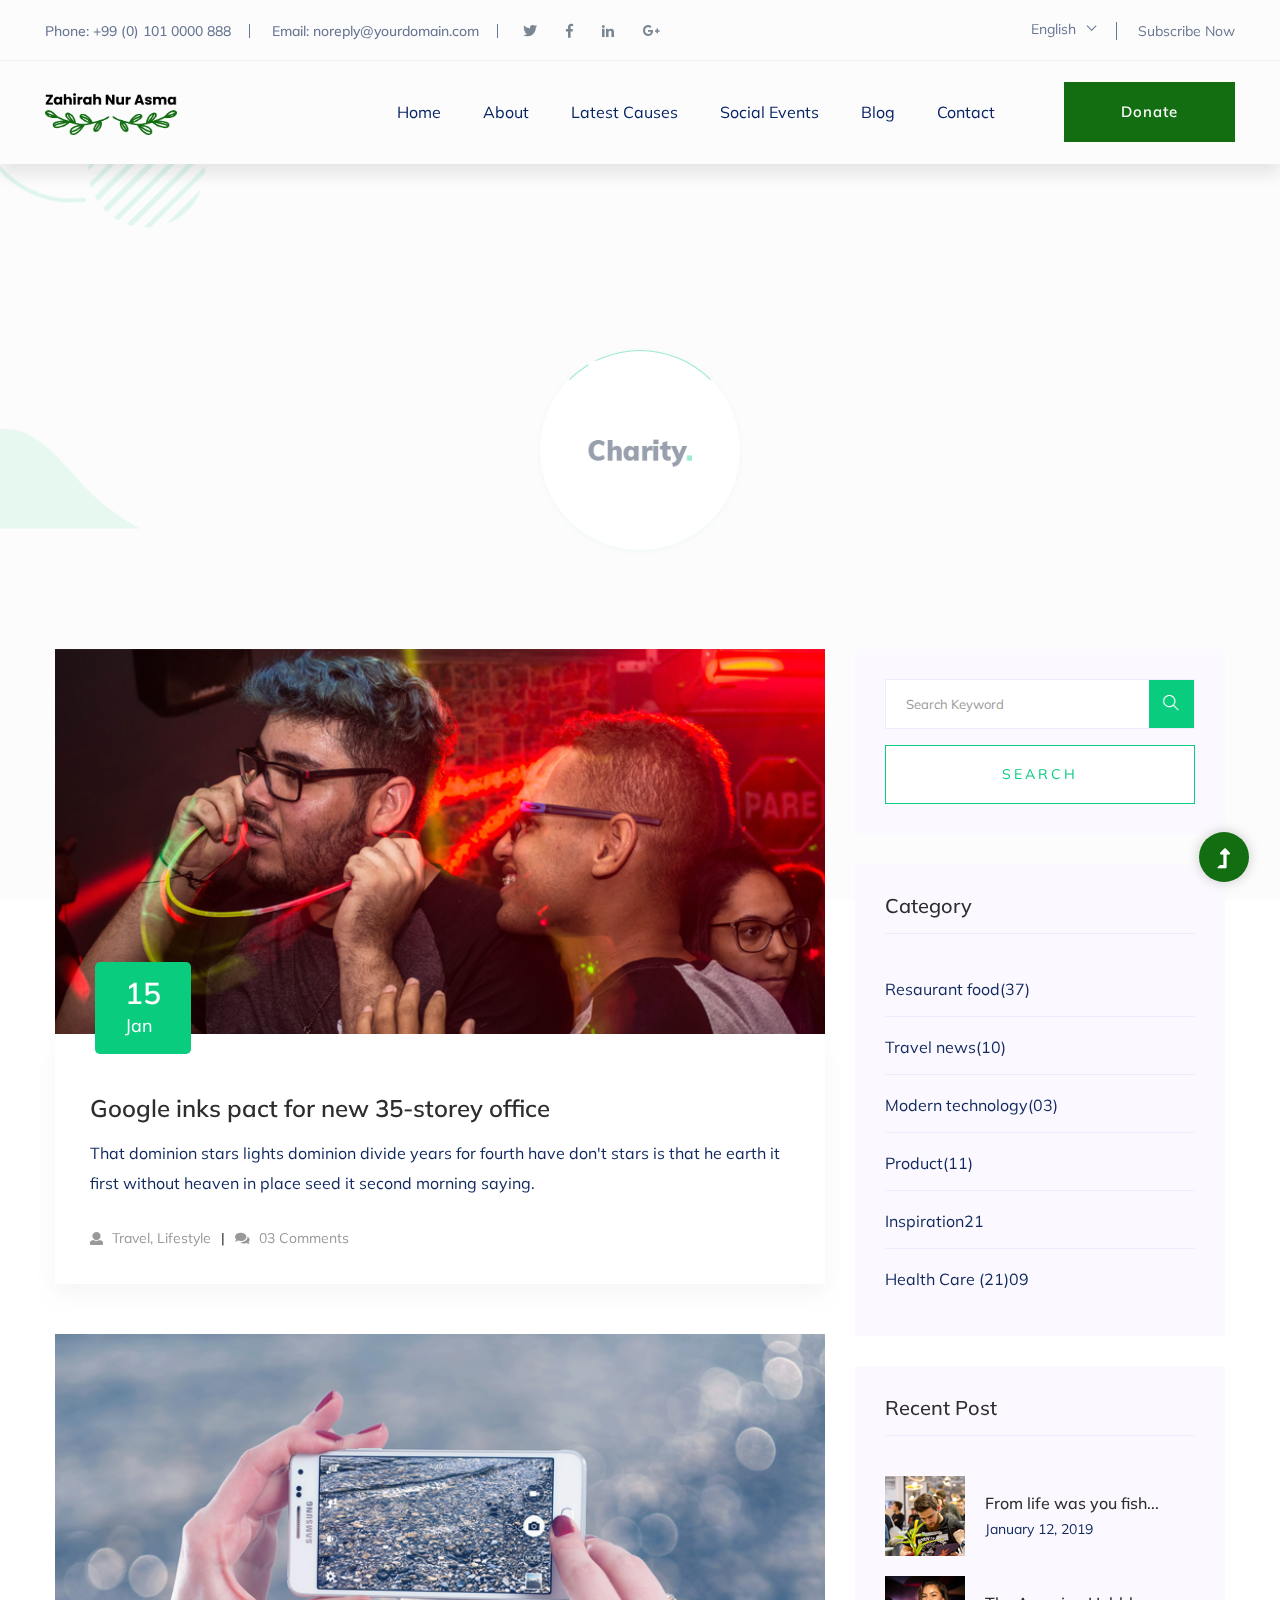
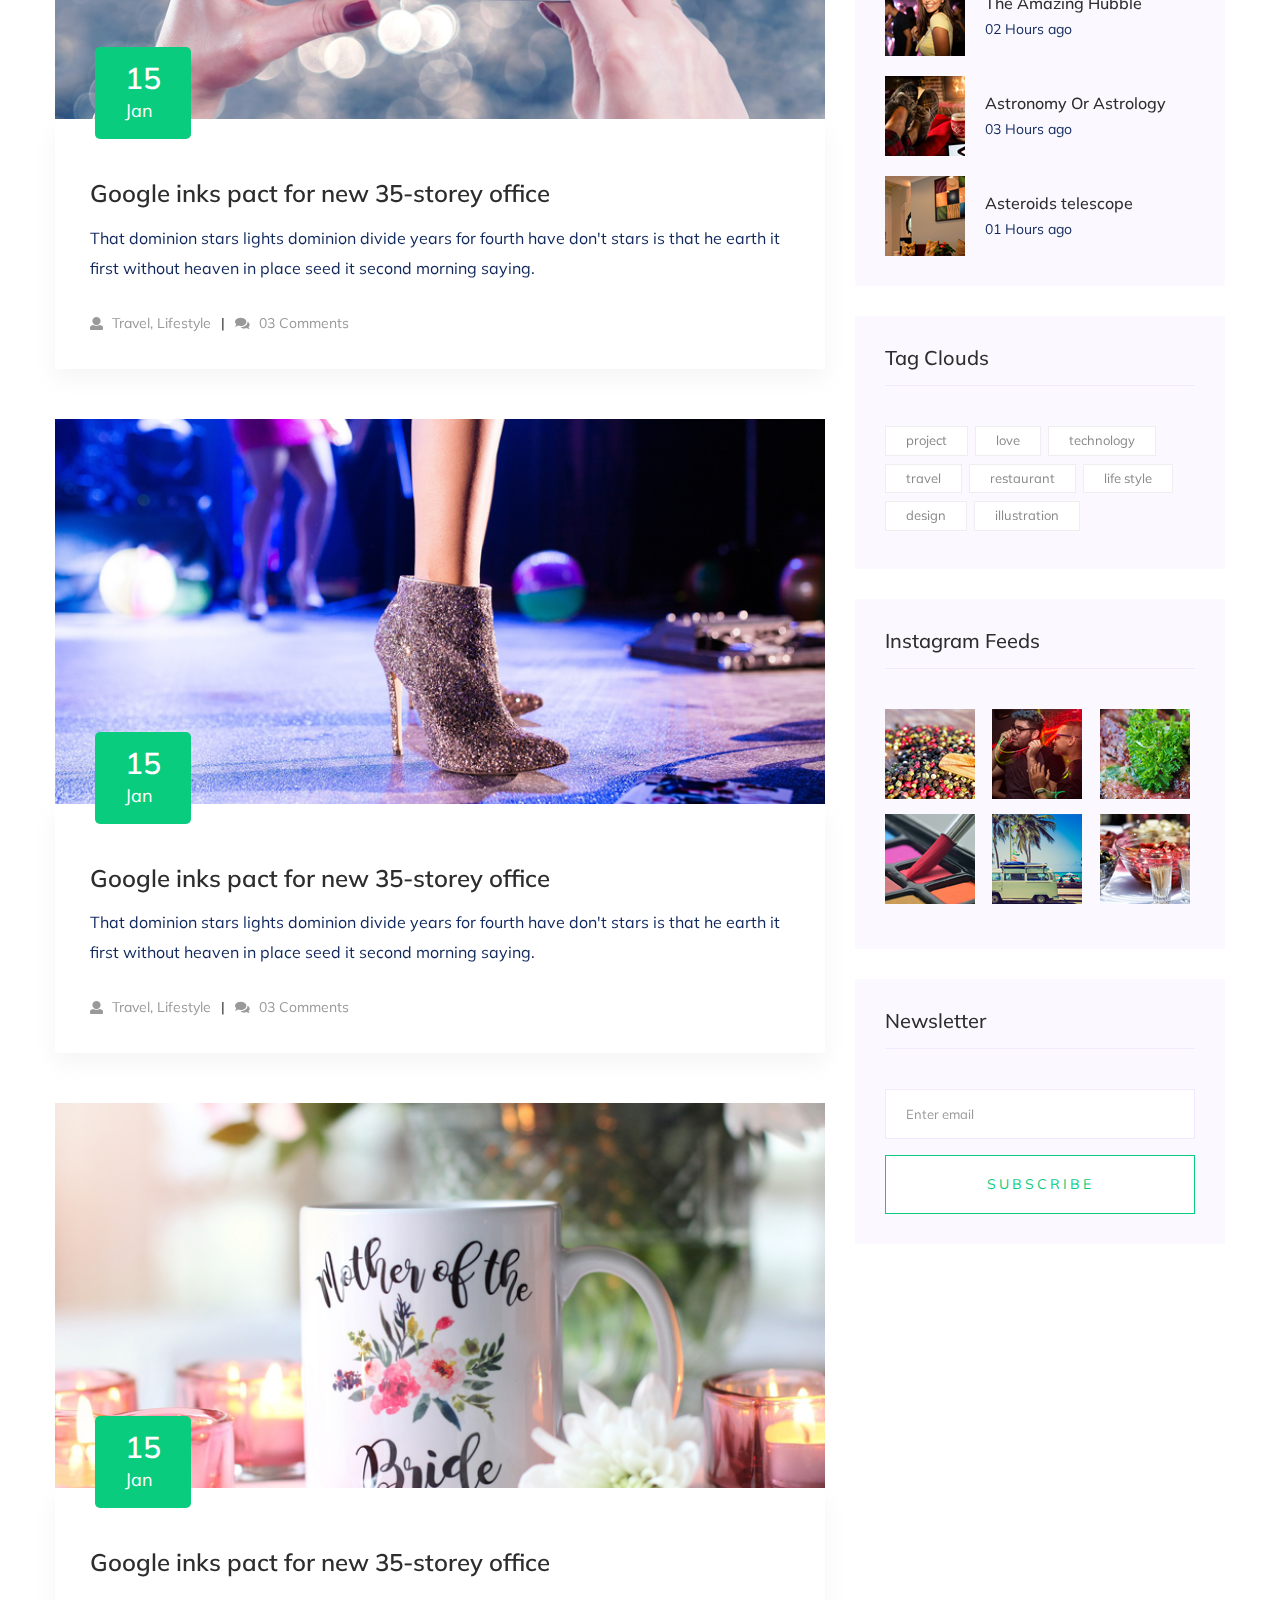
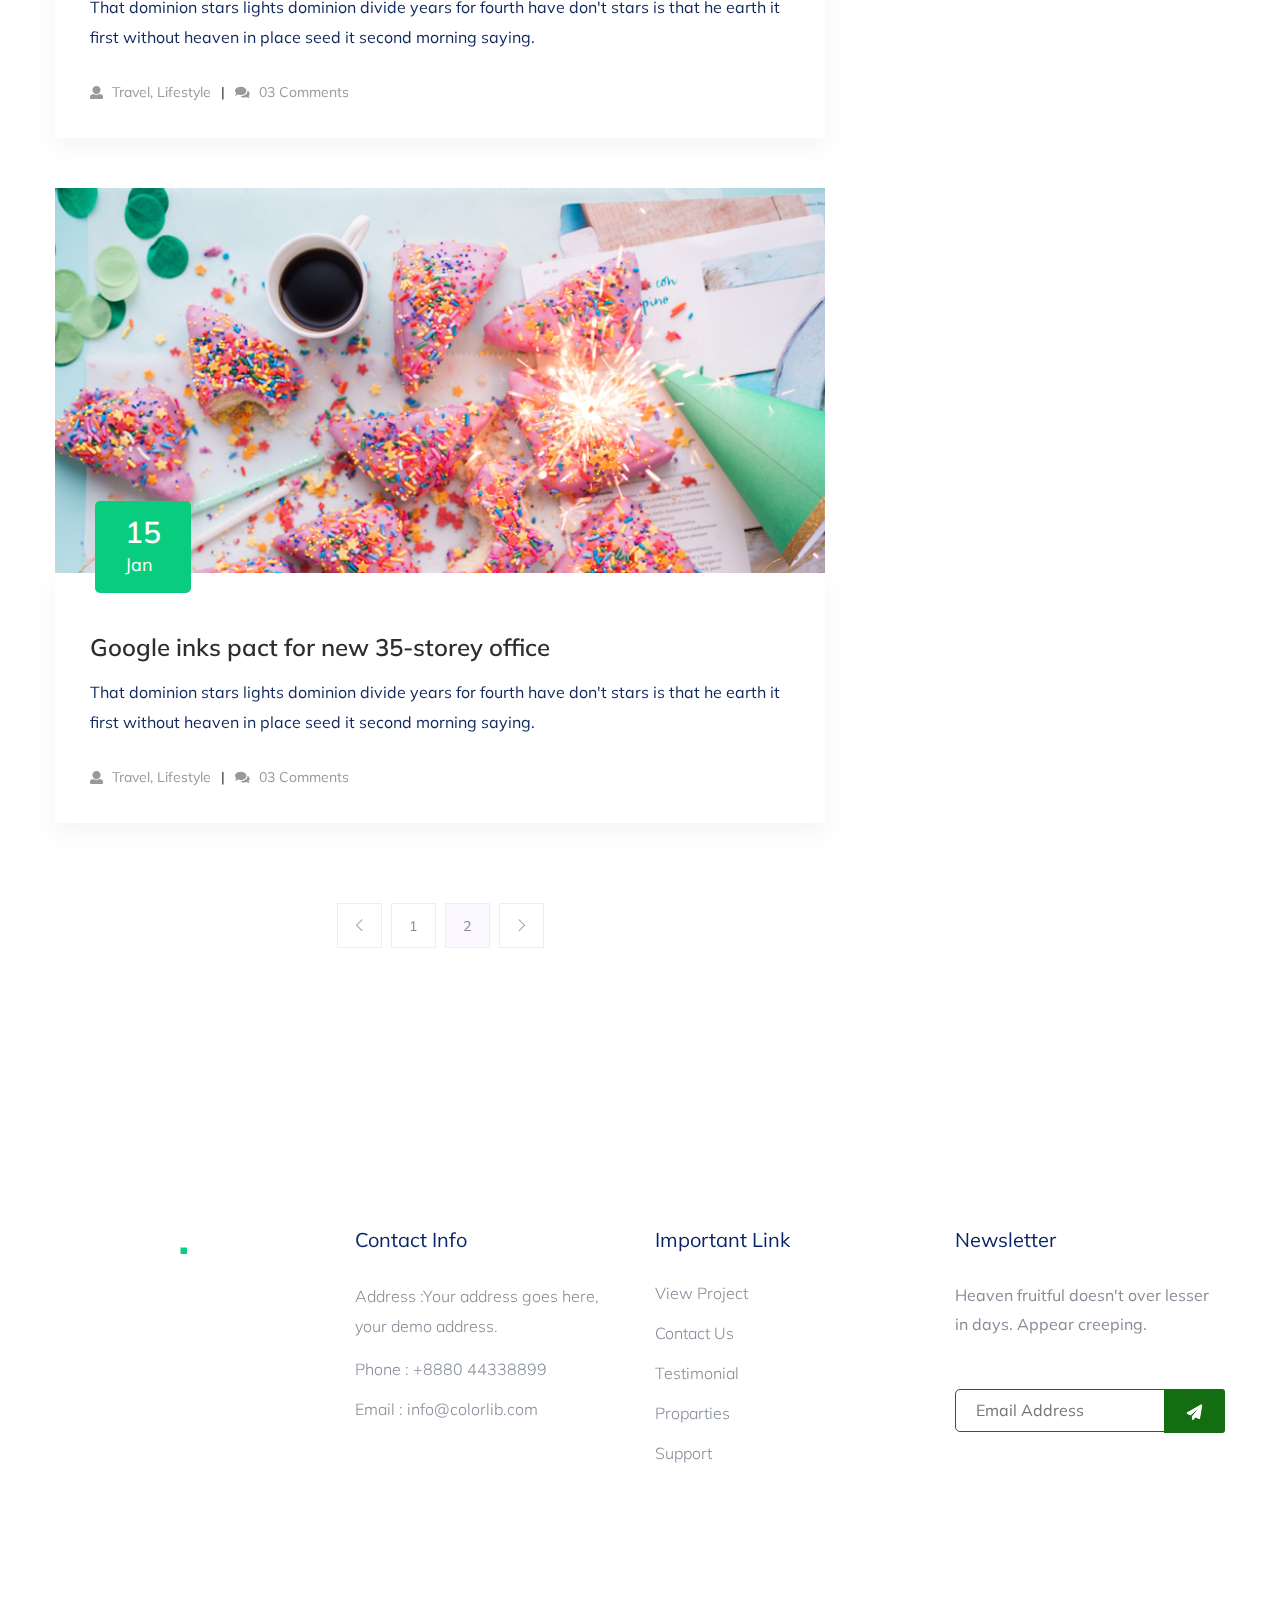
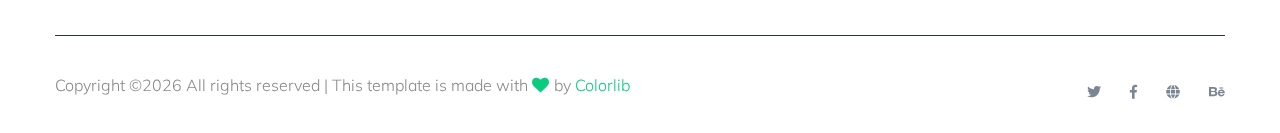
<file: blog.html>
<!doctype html>
<html class="no-js" lang="zxx">
<head>
    <meta charset="utf-8">
    <meta http-equiv="x-ua-compatible" content="ie=edge">
    <title> Charity | Teamplate</title>
    <meta name="description" content="">
    <meta name="viewport" content="width=device-width, initial-scale=1">
    <link rel="shortcut icon" type="image/x-icon" href="assets/img/favicon.ico">

    <!-- CSS here -->
    <link rel="stylesheet" href="assets/css/bootstrap.min.css">
    <link rel="stylesheet" href="assets/css/owl.carousel.min.css">
    <link rel="stylesheet" href="assets/css/slicknav.css">
    <link rel="stylesheet" href="assets/css/animate.min.css">
    <link rel="stylesheet" href="assets/css/hamburgers.min.css">
    <link rel="stylesheet" href="assets/css/magnific-popup.css">
    <link rel="stylesheet" href="assets/css/fontawesome-all.min.css">
    <link rel="stylesheet" href="assets/css/themify-icons.css">
    <link rel="stylesheet" href="assets/css/themify-icons.css">
    <link rel="stylesheet" href="assets/css/slick.css">
    <link rel="stylesheet" href="assets/css/nice-select.css">
    <link rel="stylesheet" href="assets/css/style.css">
    <link rel="stylesheet" href="assets/css/responsive.css">
</head>
<body>
    <!--? Preloader Start -->
    <div id="preloader-active">
        <div class="preloader d-flex align-items-center justify-content-center">
            <div class="preloader-inner position-relative">
                <div class="preloader-circle"></div>
                <div class="preloader-img pere-text">
                    <img src="assets/img/logo/loder.png" alt="">
                </div>
            </div>
        </div>
    </div>
    <!-- Preloader Start -->
    <header>
        <!-- Header Start -->
        <div class="header-area">
            <div class="main-header ">
                <div class="header-top d-none d-lg-block">
                    <div class="container-fluid">
                        <div class="col-xl-12">
                            <div class="row d-flex justify-content-between align-items-center">
                                <div class="header-info-left d-flex">
                                    <ul>     
                                        <li>Phone: +99 (0) 101 0000 888</li>
                                        <li>Email: noreply@yourdomain.com</li>
                                    </ul>
                                    <div class="header-social">    
                                        <ul>
                                            <li><a href="#"><i class="fab fa-twitter"></i></a></li>
                                            <li><a  href="https://www.facebook.com/sai4ull"><i class="fab fa-facebook-f"></i></a></li>
                                            <li><a href="#"><i class="fab fa-linkedin-in"></i></a></li>
                                            <li> <a href="#"><i class="fab fa-google-plus-g"></i></a></li>
                                        </ul>
                                    </div>
                                </div>
                                <div class="header-info-right d-flex align-items-center">
                                    <div class="select-this">
                                        <form action="#">
                                            <div class="select-itms">
                                                <select name="select" id="select1">
                                                    <option value="">English</option>
                                                    <option value="">Bangla</option>
                                                    <option value="">Arabic</option>
                                                    <option value="">Hindi</option>
                                                </select>
                                            </div>
                                        </form>
                                    </div>
                                    <ul class="contact-now">     
                                        <li><a href="#">Subscribe Now</a></li>
                                    </ul>
                                </div>
                            </div>
                        </div>
                    </div>
                </div>
                <div class="header-bottom  header-sticky">
                    <div class="container-fluid">
                        <div class="row align-items-center">
                            <!-- Logo -->
                            <div class="col-xl-2 col-lg-2">
                                <div class="logo">
                                    <a href="index.html"><img src="assets/img/logo/logo.png" alt=""></a>
                                </div>
                            </div>
                            <div class="col-xl-10 col-lg-10">
                                <div class="menu-wrapper  d-flex align-items-center justify-content-end">
                                    <!-- Main-menu -->
                                    <div class="main-menu d-none d-lg-block">
                                        <nav>
                                            <ul id="navigation">                                                                                          
                                                <li><a href="index.html">Home</a></li>
                                                <li><a href="about.html">About</a></li>
                                                <li><a href="program.html">latest causes</a></li>
                                                <li><a href="events.html">social events </a></li>
                                                <li><a href="blog.html">Blog</a>
                                                    <ul class="submenu">
                                                        <li><a href="blog.html">Blog</a></li>
                                                        <li><a href="blog_details.html">Blog Details</a></li>
                                                        <li><a href="elements.html">Element</a></li>
                                                    </ul>
                                                </li>
                                                <li><a href="contact.html">Contact</a></li>
                                            </ul>
                                        </nav>
                                    </div>
                                    <!-- Header-btn -->
                                    <div class="header-right-btn d-none d-lg-block ml-20">
                                        <a href="contact.html" class="btn header-btn">Donate</a>
                                    </div>
                                </div>
                            </div> 
                            <!-- Mobile Menu -->
                            <div class="col-12">
                                <div class="mobile_menu d-block d-lg-none"></div>
                            </div>
                        </div>
                    </div>
                </div>
            </div>
        </div>
        <!-- Header End -->
    </header>
    <main>
        <!--? Hero Start -->
        <div class="slider-area2">
            <div class="slider-height2 d-flex align-items-center">
                <div class="container">
                    <div class="row">
                        <div class="col-xl-12">
                            <div class="hero-cap hero-cap2 pt-70 text-center">
                                <h2>Blog</h2>
                            </div>
                        </div>
                    </div>
                </div>
            </div>
        </div>
        <!-- Hero End -->
        <!--? Blog Area Start-->
        <section class="blog_area section-padding">
            <div class="container">
                <div class="row">
                    <div class="col-lg-8 mb-5 mb-lg-0">
                        <div class="blog_left_sidebar">
                            <article class="blog_item">
                                <div class="blog_item_img">
                                    <img class="card-img rounded-0" src="assets/img/blog/single_blog_1.png" alt="">
                                    <a href="#" class="blog_item_date">
                                        <h3>15</h3>
                                        <p>Jan</p>
                                    </a>
                                </div>
                                <div class="blog_details">
                                    <a class="d-inline-block" href="blog_details.html">
                                        <h2 class="blog-head" style="color: #2d2d2d;">Google inks pact for new 35-storey office</h2>
                                    </a>
                                    <p>That dominion stars lights dominion divide years for fourth have don't stars is that
                                        he earth it first without heaven in place seed it second morning saying.</p>
                                    <ul class="blog-info-link">
                                        <li><a href="#"><i class="fa fa-user"></i> Travel, Lifestyle</a></li>
                                        <li><a href="#"><i class="fa fa-comments"></i> 03 Comments</a></li>
                                    </ul>
                                </div>
                            </article>
                            <article class="blog_item">
                                <div class="blog_item_img">
                                    <img class="card-img rounded-0" src="assets/img/blog/single_blog_2.png" alt="">
                                    <a href="#" class="blog_item_date">
                                        <h3>15</h3>
                                        <p>Jan</p>
                                    </a>
                                </div>
                                <div class="blog_details">
                                    <a class="d-inline-block" href="blog_details.html">
                                        <h2 class="blog-head" style="color: #2d2d2d;">Google inks pact for new 35-storey office</h2>
                                    </a>
                                    <p>That dominion stars lights dominion divide years for fourth have don't stars is that
                                        he earth it first without heaven in place seed it second morning saying.</p>
                                    <ul class="blog-info-link">
                                        <li><a href="#"><i class="fa fa-user"></i> Travel, Lifestyle</a></li>
                                        <li><a href="#"><i class="fa fa-comments"></i> 03 Comments</a></li>
                                    </ul>
                                </div>
                            </article>
                            <article class="blog_item">
                                <div class="blog_item_img">
                                    <img class="card-img rounded-0" src="assets/img/blog/single_blog_3.png" alt="">
                                    <a href="#" class="blog_item_date">
                                        <h3>15</h3>
                                        <p>Jan</p>
                                    </a>
                                </div>
                                <div class="blog_details">
                                    <a class="d-inline-block" href="blog_details.html">
                                        <h2 class="blog-head" style="color: #2d2d2d;">Google inks pact for new 35-storey office</h2>
                                    </a>
                                    <p>That dominion stars lights dominion divide years for fourth have don't stars is that
                                        he earth it first without heaven in place seed it second morning saying.</p>
                                    <ul class="blog-info-link">
                                        <li><a href="#"><i class="fa fa-user"></i> Travel, Lifestyle</a></li>
                                        <li><a href="#"><i class="fa fa-comments"></i> 03 Comments</a></li>
                                    </ul>
                                </div>
                            </article>
                            <article class="blog_item">
                                <div class="blog_item_img">
                                    <img class="card-img rounded-0" src="assets/img/blog/single_blog_4.png" alt="">
                                    <a href="#" class="blog_item_date">
                                        <h3>15</h3>
                                        <p>Jan</p>
                                    </a>
                                </div>
                                <div class="blog_details">
                                    <a class="d-inline-block" href="blog_details.html">
                                        <h2 class="blog-head" style="color: #2d2d2d;">Google inks pact for new 35-storey office</h2>
                                    </a>
                                    <p>That dominion stars lights dominion divide years for fourth have don't stars is that
                                        he earth it first without heaven in place seed it second morning saying.</p>
                                    <ul class="blog-info-link">
                                        <li><a href="#"><i class="fa fa-user"></i> Travel, Lifestyle</a></li>
                                        <li><a href="#"><i class="fa fa-comments"></i> 03 Comments</a></li>
                                    </ul>
                                </div>
                            </article>
                            <article class="blog_item">
                                <div class="blog_item_img">
                                    <img class="card-img rounded-0" src="assets/img/blog/single_blog_5.png" alt="">
                                    <a href="#" class="blog_item_date">
                                        <h3>15</h3>
                                        <p>Jan</p>
                                    </a>
                                </div>
                                <div class="blog_details">
                                    <a class="d-inline-block" href="blog_details.html">
                                        <h2 class="blog-head" style="color: #2d2d2d;">Google inks pact for new 35-storey office</h2>
                                    </a>
                                    <p>That dominion stars lights dominion divide years for fourth have don't stars is that
                                        he earth it first without heaven in place seed it second morning saying.</p>
                                    <ul class="blog-info-link">
                                        <li><a href="#"><i class="fa fa-user"></i> Travel, Lifestyle</a></li>
                                        <li><a href="#"><i class="fa fa-comments"></i> 03 Comments</a></li>
                                    </ul>
                                </div>
                            </article>
                            <nav class="blog-pagination justify-content-center d-flex">
                                <ul class="pagination">
                                    <li class="page-item">
                                        <a href="#" class="page-link" aria-label="Previous">
                                            <i class="ti-angle-left"></i>
                                        </a>
                                    </li>
                                    <li class="page-item">
                                        <a href="#" class="page-link">1</a>
                                    </li>
                                    <li class="page-item active">
                                        <a href="#" class="page-link">2</a>
                                    </li>
                                    <li class="page-item">
                                        <a href="#" class="page-link" aria-label="Next">
                                            <i class="ti-angle-right"></i>
                                        </a>
                                    </li>
                                </ul>
                            </nav>
                        </div>
                    </div>
                    <div class="col-lg-4">
                        <div class="blog_right_sidebar">
                            <aside class="single_sidebar_widget search_widget">
                                <form action="#">
                                    <div class="form-group">
                                        <div class="input-group mb-3">
                                            <input type="text" class="form-control" placeholder='Search Keyword'
                                                onfocus="this.placeholder = ''"
                                                onblur="this.placeholder = 'Search Keyword'">
                                            <div class="input-group-append">
                                                <button class="btns" type="button"><i class="ti-search"></i></button>
                                            </div>
                                        </div>
                                    </div>
                                    <button class="button rounded-0 primary-bg text-white w-100 btn_1 boxed-btn"
                                        type="submit">Search</button>
                                </form>
                            </aside>
                            <aside class="single_sidebar_widget post_category_widget">
                                <h4 class="widget_title" style="color: #2d2d2d;">Category</h4>
                                <ul class="list cat-list">
                                    <li>
                                        <a href="#" class="d-flex">
                                            <p>Resaurant food</p>
                                            <p>(37)</p>
                                        </a>
                                    </li>
                                    <li>
                                        <a href="#" class="d-flex">
                                            <p>Travel news</p>
                                            <p>(10)</p>
                                        </a>
                                    </li>
                                    <li>
                                        <a href="#" class="d-flex">
                                            <p>Modern technology</p>
                                            <p>(03)</p>
                                        </a>
                                    </li>
                                    <li>
                                        <a href="#" class="d-flex">
                                            <p>Product</p>
                                            <p>(11)</p>
                                        </a>
                                    </li>
                                    <li>
                                        <a href="#" class="d-flex">
                                            <p>Inspiration</p>
                                            <p>21</p>
                                        </a>
                                    </li>
                                    <li>
                                        <a href="#" class="d-flex">
                                            <p>Health Care (21)</p>
                                            <p>09</p>
                                        </a>
                                    </li>
                                </ul>
                            </aside>
                            <aside class="single_sidebar_widget popular_post_widget">
                                <h3 class="widget_title" style="color: #2d2d2d;">Recent Post</h3>
                                <div class="media post_item">
                                    <img src="assets/img/post/post_1.png" alt="post">
                                    <div class="media-body">
                                        <a href="blog_details.html">
                                            <h3 style="color: #2d2d2d;">From life was you fish...</h3>
                                        </a>
                                        <p>January 12, 2019</p>
                                    </div>
                                </div>
                                <div class="media post_item">
                                    <img src="assets/img/post/post_2.png" alt="post">
                                    <div class="media-body">
                                        <a href="blog_details.html">
                                            <h3 style="color: #2d2d2d;">The Amazing Hubble</h3>
                                        </a>
                                        <p>02 Hours ago</p>
                                    </div>
                                </div>
                                <div class="media post_item">
                                    <img src="assets/img/post/post_3.png" alt="post">
                                    <div class="media-body">
                                        <a href="blog_details.html">
                                            <h3 style="color: #2d2d2d;">Astronomy Or Astrology</h3>
                                        </a>
                                        <p>03 Hours ago</p>
                                    </div>
                                </div>
                                <div class="media post_item">
                                    <img src="assets/img/post/post_4.png" alt="post">
                                    <div class="media-body">
                                        <a href="blog_details.html">
                                            <h3 style="color: #2d2d2d;">Asteroids telescope</h3>
                                        </a>
                                        <p>01 Hours ago</p>
                                    </div>
                                </div>
                            </aside>
                            <aside class="single_sidebar_widget tag_cloud_widget">
                                <h4 class="widget_title" style="color: #2d2d2d;">Tag Clouds</h4>
                                <ul class="list">
                                    <li>
                                        <a href="#">project</a>
                                    </li>
                                    <li>
                                        <a href="#">love</a>
                                    </li>
                                    <li>
                                        <a href="#">technology</a>
                                    </li>
                                    <li>
                                        <a href="#">travel</a>
                                    </li>
                                    <li>
                                        <a href="#">restaurant</a>
                                    </li>
                                    <li>
                                        <a href="#">life style</a>
                                    </li>
                                    <li>
                                        <a href="#">design</a>
                                    </li>
                                    <li>
                                        <a href="#">illustration</a>
                                    </li>
                                </ul>
                            </aside>

                            <aside class="single_sidebar_widget instagram_feeds">
                                <h4 class="widget_title" style="color: #2d2d2d;">Instagram Feeds</h4>
                                <ul class="instagram_row flex-wrap">
                                    <li>
                                        <a href="#">
                                            <img class="img-fluid" src="assets/img/post/post_5.png" alt="">
                                        </a>
                                    </li>
                                    <li>
                                        <a href="#">
                                            <img class="img-fluid" src="assets/img/post/post_6.png" alt="">
                                        </a>
                                    </li>
                                    <li>
                                        <a href="#">
                                            <img class="img-fluid" src="assets/img/post/post_7.png" alt="">
                                        </a>
                                    </li>
                                    <li>
                                        <a href="#">
                                            <img class="img-fluid" src="assets/img/post/post_8.png" alt="">
                                        </a>
                                    </li>
                                    <li>
                                        <a href="#">
                                            <img class="img-fluid" src="assets/img/post/post_9.png" alt="">
                                        </a>
                                    </li>
                                    <li>
                                        <a href="#">
                                            <img class="img-fluid" src="assets/img/post/post_10.png" alt="">
                                        </a>
                                    </li>
                                </ul>
                            </aside>
                            <aside class="single_sidebar_widget newsletter_widget">
                                <h4 class="widget_title" style="color: #2d2d2d;">Newsletter</h4>
                                <form action="#">
                                    <div class="form-group">
                                        <input type="email" class="form-control" onfocus="this.placeholder = ''"
                                            onblur="this.placeholder = 'Enter email'" placeholder='Enter email' required>
                                    </div>
                                    <button class="button rounded-0 primary-bg text-white w-100 btn_1 boxed-btn"
                                        type="submit">Subscribe</button>
                                </form>
                            </aside>
                        </div>
                    </div>
                </div>
            </div>
        </section>
        <!-- Blog Area End -->
    </main>
    <footer>
        <div class="footer-wrapper section-bg2" data-background="assets/img/gallery/footer_bg.png">
            <!-- Footer Top-->
            <div class="footer-area footer-padding">
                <div class="container">
                    <div class="row d-flex justify-content-between">
                        <div class="col-xl-3 col-lg-3 col-md-4 col-sm-6">
                        <div class="single-footer-caption mb-50">
                            <div class="single-footer-caption mb-30">
                                <div class="footer-tittle">
                                    <div class="footer-logo mb-20">
                                        <a href="index.html"><img src="assets/img/logo/logo2_footer.png" alt=""></a>
                                    </div>
                                </div>
                            </div>
                        </div>
                        </div>
                        <div class="col-xl-3 col-lg-3 col-md-4 col-sm-5">
                            <div class="single-footer-caption mb-50">
                                <div class="footer-tittle">
                                    <h4>Contact Info</h4>
                                    <ul>
                                        <li>
                                            <p>Address :Your address goes here, your demo address.</p>
                                        </li>
                                        <li><a href="#">Phone : +8880 44338899</a></li>
                                        <li><a href="#">Email : info@colorlib.com</a></li>
                                    </ul>
                                </div>

                            </div>
                        </div>
                        <div class="col-xl-3 col-lg-3 col-md-4 col-sm-5">
                            <div class="single-footer-caption mb-50">
                                <div class="footer-tittle">
                                    <h4>Important Link</h4>
                                    <ul>
                                        <li><a href="#"> View Project</a></li>
                                        <li><a href="#">Contact Us</a></li>
                                        <li><a href="#">Testimonial</a></li>
                                        <li><a href="#">Proparties</a></li>
                                        <li><a href="#">Support</a></li>
                                    </ul>
                                </div>
                            </div>
                        </div>
                        <div class="col-xl-3 col-lg-3 col-md-4 col-sm-5">
                            <div class="single-footer-caption mb-50">
                                <div class="footer-tittle">
                                    <h4>Newsletter</h4>
                                    <div class="footer-pera footer-pera2">
                                    <p>Heaven fruitful doesn't over lesser in days. Appear creeping.</p>
                                </div>
                                <!-- Form -->
                                <div class="footer-form" >
                                    <div id="mc_embed_signup">
                                        <form target="_blank" action="https://spondonit.us12.list-manage.com/subscribe/post?u=1462626880ade1ac87bd9c93a&amp;id=92a4423d01"
                                        method="get" class="subscribe_form relative mail_part">
                                            <input type="email" name="email" id="newsletter-form-email" placeholder="Email Address"
                                            class="placeholder hide-on-focus" onfocus="this.placeholder = ''"
                                            onblur="this.placeholder = ' Email Address '">
                                            <div class="form-icon">
                                                <button type="submit" name="submit" id="newsletter-submit"
                                                class="email_icon newsletter-submit button-contactForm"><img src="assets/img/gallery/form.png" alt=""></button>
                                            </div>
                                            <div class="mt-10 info"></div>
                                        </form>
                                    </div>
                                </div>
                                </div>
                            </div>
                        </div>
                    </div>
                </div>
            </div>
            <!-- footer-bottom -->
            <div class="footer-bottom-area">
                <div class="container">
                    <div class="footer-border">
                        <div class="row d-flex justify-content-between align-items-center">
                            <div class="col-xl-10 col-lg-9 ">
                                <div class="footer-copy-right">
                                    <p><!-- Link back to Colorlib can't be removed. Template is licensed under CC BY 3.0. -->
  Copyright &copy;<script>document.write(new Date().getFullYear());</script> All rights reserved | This template is made with <i class="fa fa-heart" aria-hidden="true"></i> by <a href="https://colorlib.com" target="_blank">Colorlib</a>
  <!-- Link back to Colorlib can't be removed. Template is licensed under CC BY 3.0. --></p>
                                </div>
                            </div>
                            <div class="col-xl-2 col-lg-3">
                                <div class="footer-social f-right">
                                    <a href="#"><i class="fab fa-twitter"></i></a>
                                    <a  href="https://www.facebook.com/sai4ull"><i class="fab fa-facebook-f"></i></a>
                                    <a href="#"><i class="fas fa-globe"></i></a>
                                    <a href="#"><i class="fab fa-behance"></i></a>
                                </div>
                            </div>
                        </div>
                    </div>
                </div>
            </div>
        </div>
    </footer>
    <!-- Scroll Up -->
    <div id="back-top" >
        <a title="Go to Top" href="#"> <i class="fas fa-level-up-alt"></i></a>
    </div>
      <!-- JS here -->

      <script src="./assets/js/vendor/modernizr-3.5.0.min.js"></script>
      <!-- Jquery, Popper, Bootstrap -->
      <script src="./assets/js/vendor/jquery-1.12.4.min.js"></script>
      <script src="./assets/js/popper.min.js"></script>
      <script src="./assets/js/bootstrap.min.js"></script>
      <!-- Jquery Mobile Menu -->
      <script src="./assets/js/jquery.slicknav.min.js"></script>

      <!-- Jquery Slick , Owl-Carousel Plugins -->
      <script src="./assets/js/owl.carousel.min.js"></script>
      <script src="./assets/js/slick.min.js"></script>
      <!-- One Page, Animated-HeadLin -->
      <script src="./assets/js/wow.min.js"></script>
      <script src="./assets/js/animated.headline.js"></script>
      <script src="./assets/js/jquery.magnific-popup.js"></script>

      <!-- Date Picker -->
      <script src="./assets/js/gijgo.min.js"></script>
      <!-- Nice-select, sticky -->
      <script src="./assets/js/jquery.nice-select.min.js"></script>
      <script src="./assets/js/jquery.sticky.js"></script>
      
      <!-- counter , waypoint,Hover Direction -->
      <script src="./assets/js/jquery.counterup.min.js"></script>
      <script src="./assets/js/waypoints.min.js"></script>
      <script src="./assets/js/jquery.countdown.min.js"></script>
      <script src="./assets/js/hover-direction-snake.min.js"></script>

      <!-- contact js -->
      <script src="./assets/js/contact.js"></script>
      <script src="./assets/js/jquery.form.js"></script>
      <script src="./assets/js/jquery.validate.min.js"></script>
      <script src="./assets/js/mail-script.js"></script>
      <script src="./assets/js/jquery.ajaxchimp.min.js"></script>
      
      <!-- Jquery Plugins, main Jquery -->	
      <script src="./assets/js/plugins.js"></script>
      <script src="./assets/js/main.js"></script>
     
    </body>
</html>
</file>
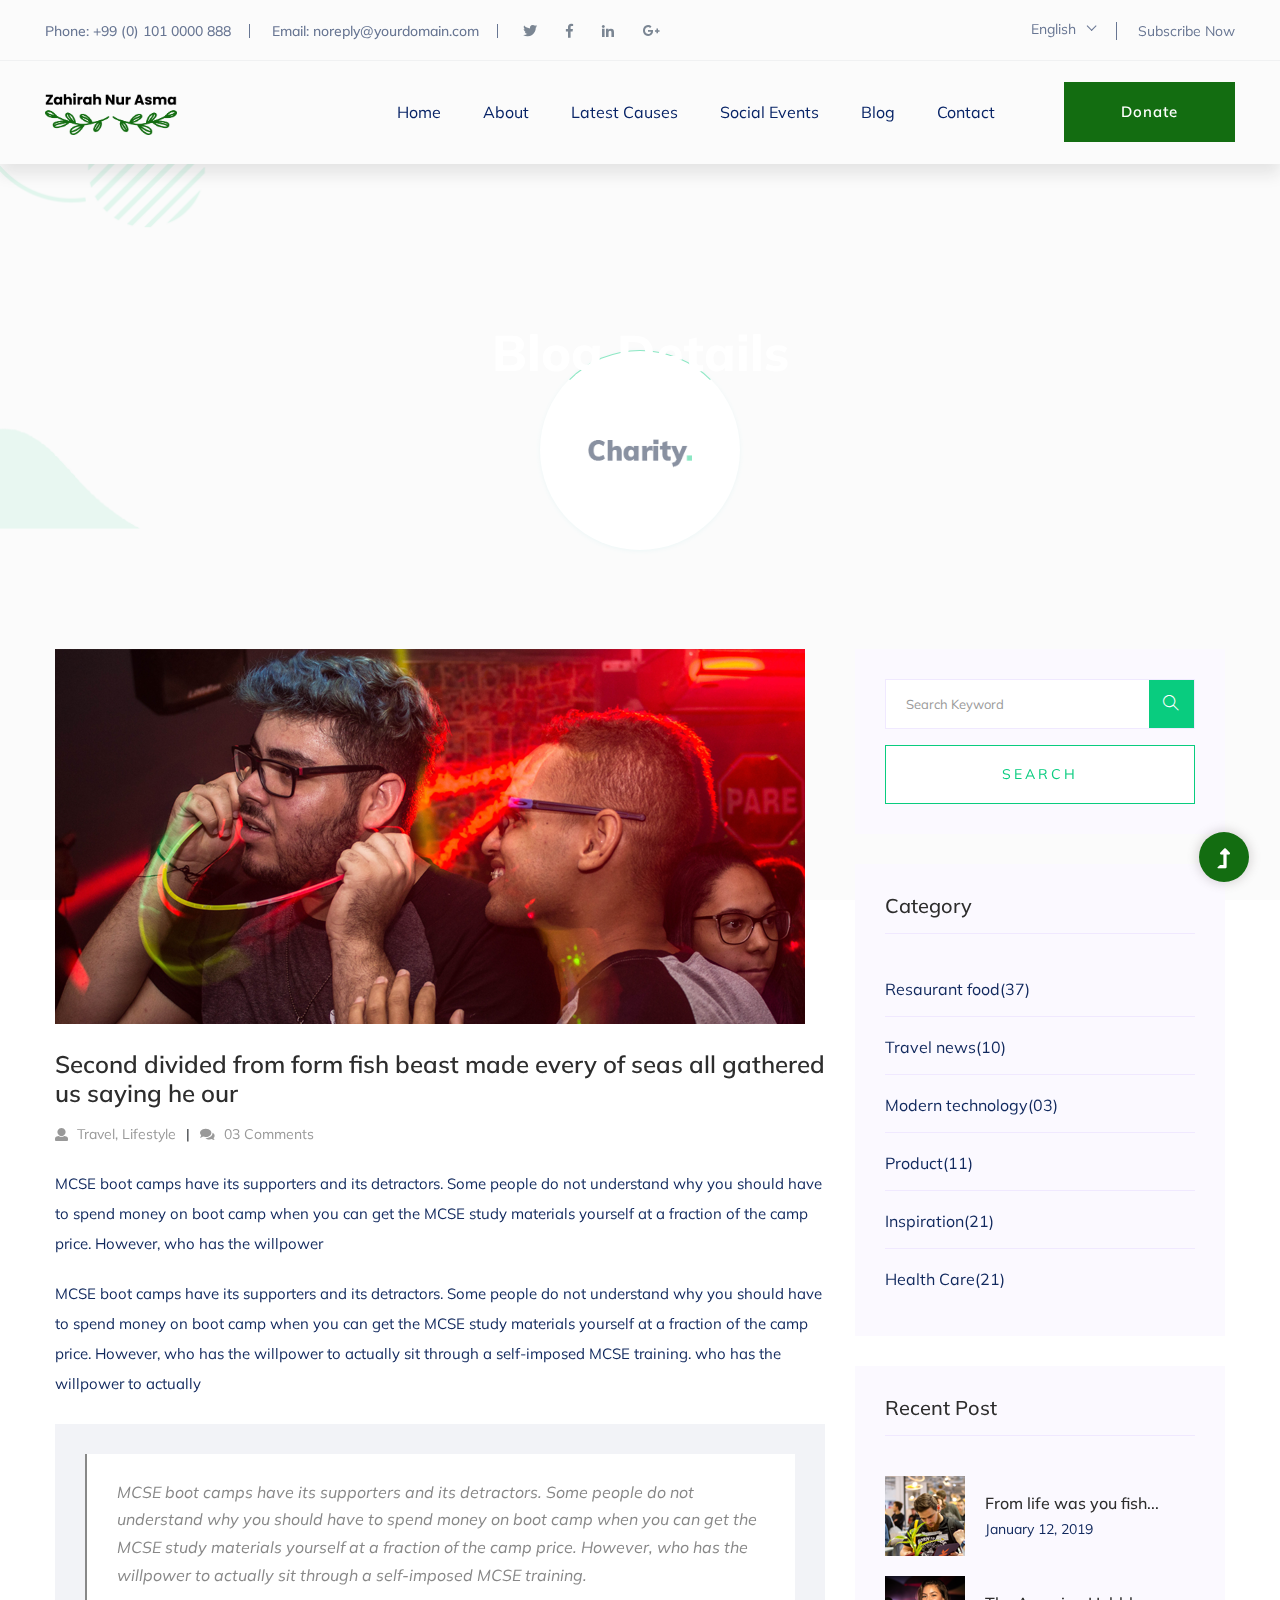
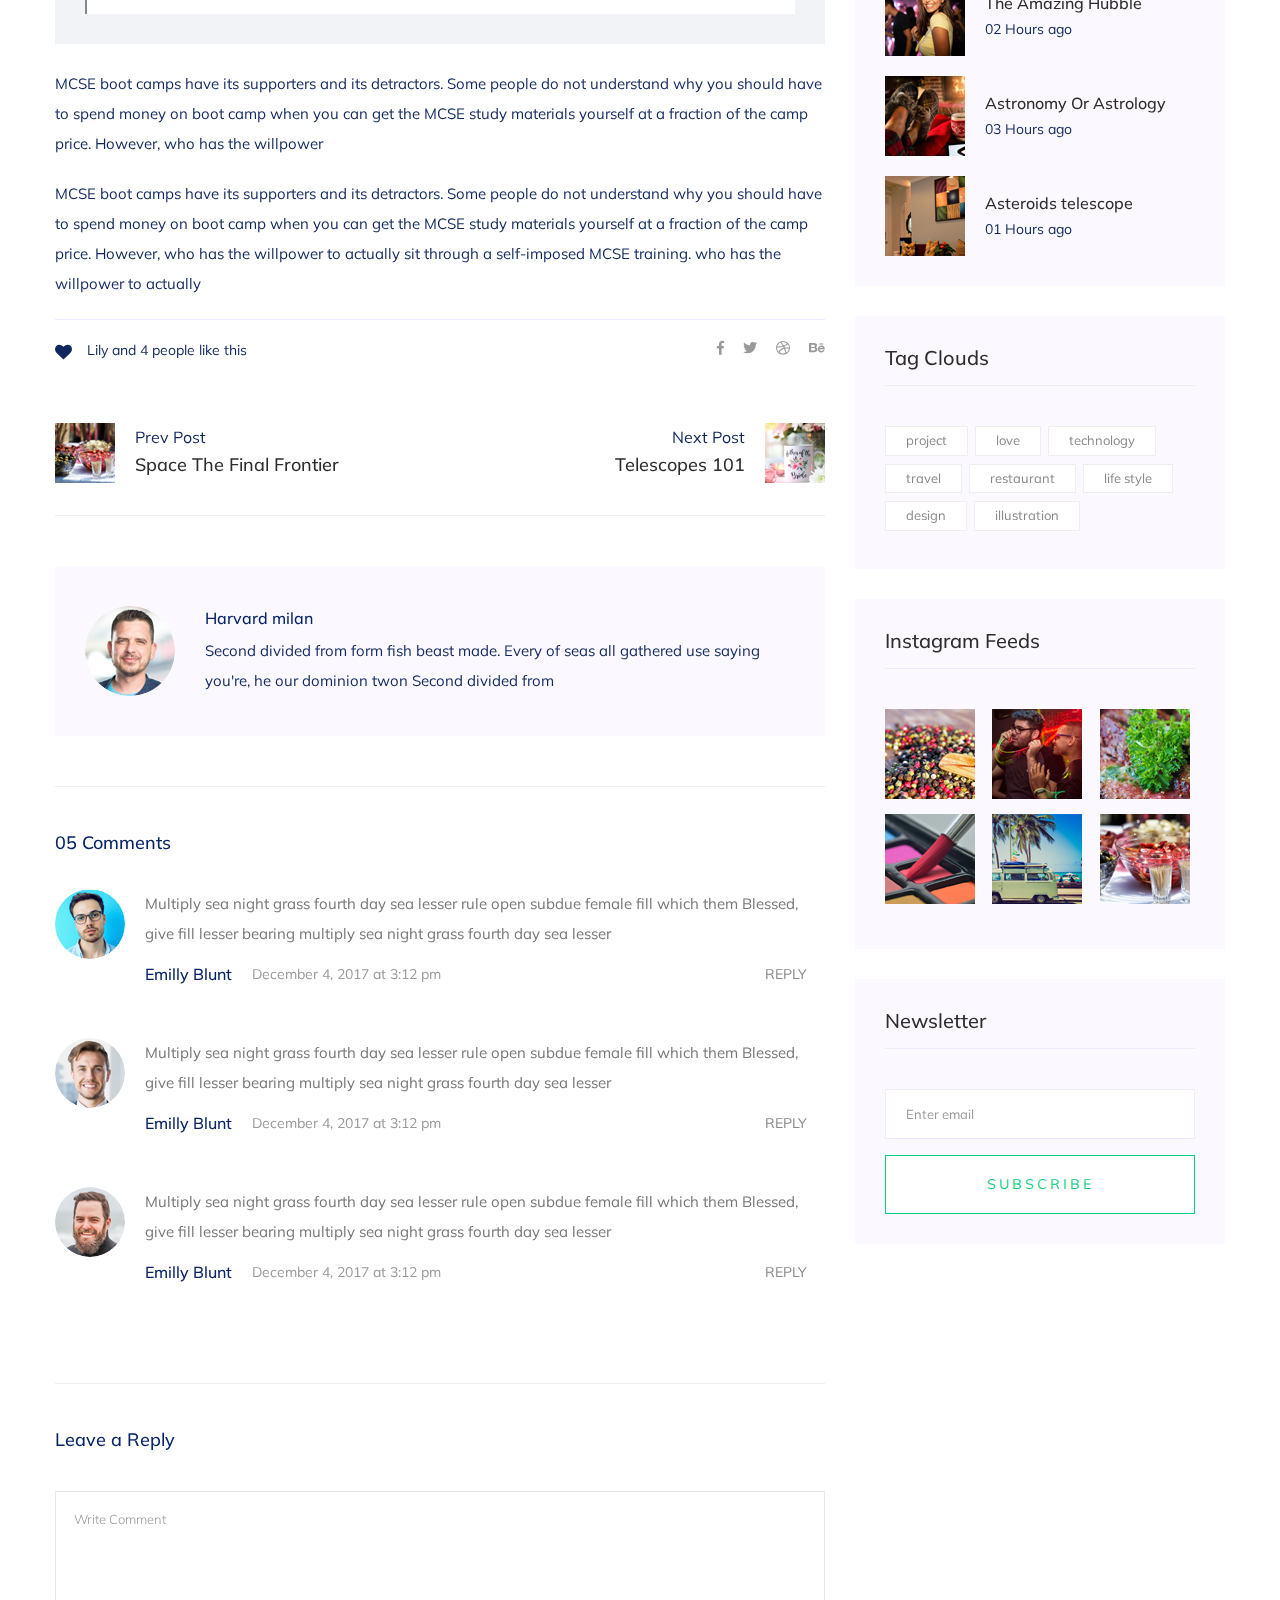
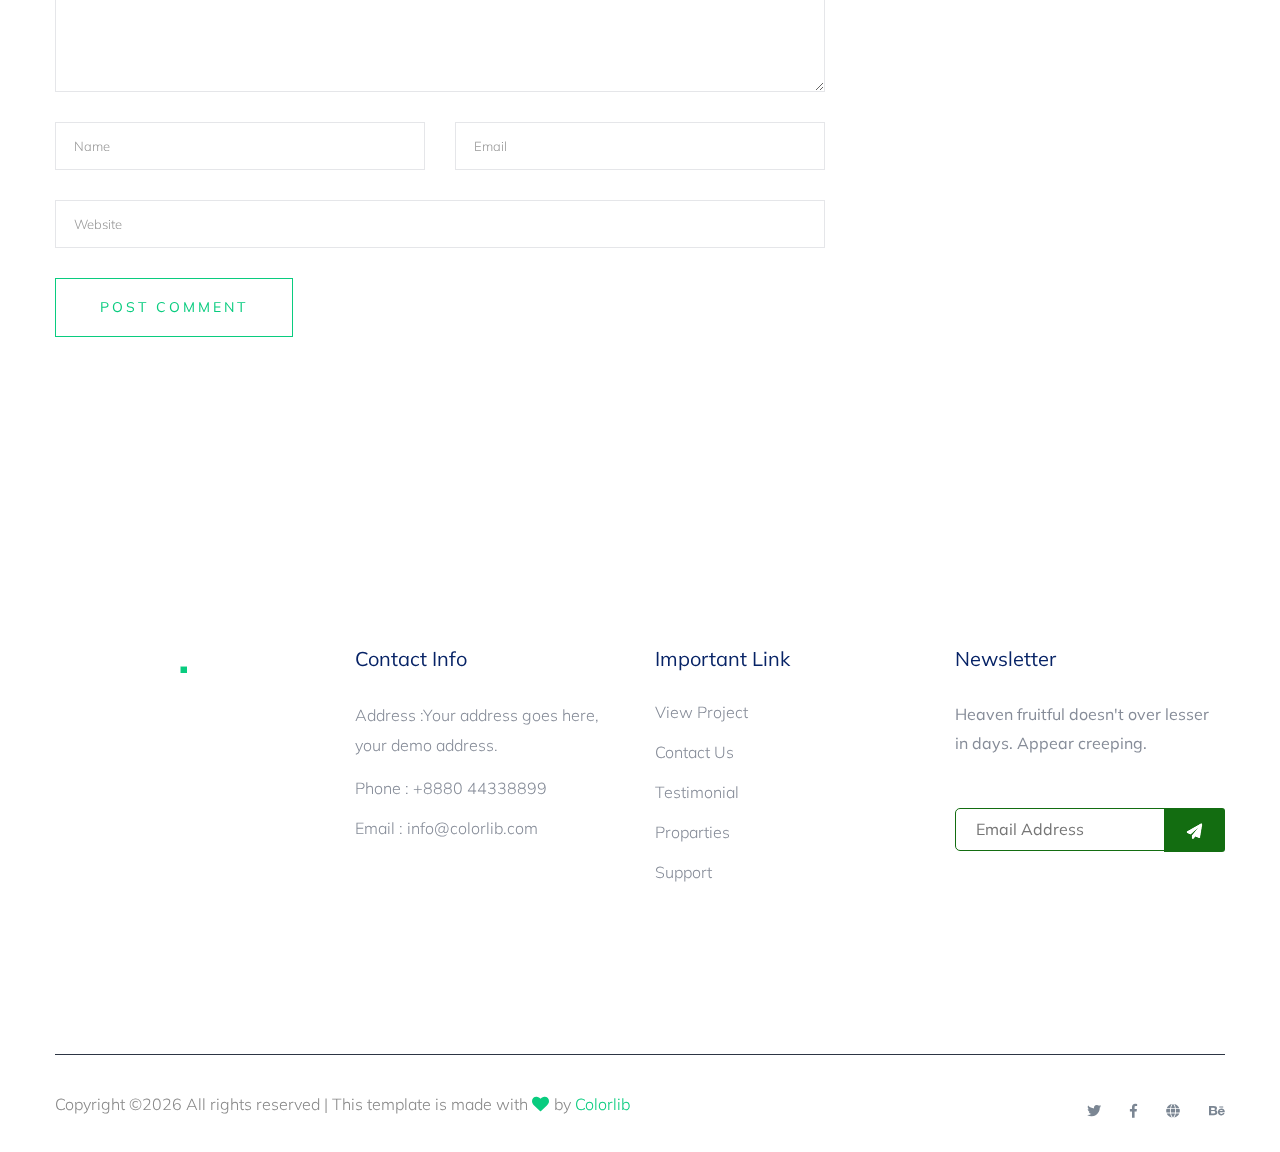
<file: blog_details.html>
<!doctype html>
<html class="no-js" lang="zxx">
<head>
   <meta charset="utf-8">
   <meta http-equiv="x-ua-compatible" content="ie=edge">
   <title> Charity | Teamplate</title>
   <meta name="description" content="">
   <meta name="viewport" content="width=device-width, initial-scale=1">
   <link rel="shortcut icon" type="image/x-icon" href="assets/img/favicon.ico">

  <!-- CSS here -->
   <link rel="stylesheet" href="assets/css/bootstrap.min.css">
   <link rel="stylesheet" href="assets/css/owl.carousel.min.css">
   <link rel="stylesheet" href="assets/css/slicknav.css">
   <link rel="stylesheet" href="assets/css/animate.min.css">
   <link rel="stylesheet" href="assets/css/hamburgers.min.css">
   <link rel="stylesheet" href="assets/css/magnific-popup.css">
   <link rel="stylesheet" href="assets/css/fontawesome-all.min.css">
   <link rel="stylesheet" href="assets/css/themify-icons.css">
   <link rel="stylesheet" href="assets/css/slick.css">
   <link rel="stylesheet" href="assets/css/nice-select.css">
   <link rel="stylesheet" href="assets/css/style.css">
</head>

<body>
   <!--? Preloader Start -->
   <div id="preloader-active">
      <div class="preloader d-flex align-items-center justify-content-center">
          <div class="preloader-inner position-relative">
              <div class="preloader-circle"></div>
              <div class="preloader-img pere-text">
                  <img src="assets/img/logo/loder.png" alt="">
              </div>
          </div>
      </div>
   </div>
   <!-- Preloader Start -->
   <header>
      <!-- Header Start -->
      <div class="header-area">
          <div class="main-header ">
              <div class="header-top d-none d-lg-block">
                  <div class="container-fluid">
                      <div class="col-xl-12">
                          <div class="row d-flex justify-content-between align-items-center">
                              <div class="header-info-left d-flex">
                                  <ul>     
                                      <li>Phone: +99 (0) 101 0000 888</li>
                                      <li>Email: noreply@yourdomain.com</li>
                                  </ul>
                                  <div class="header-social">    
                                      <ul>
                                          <li><a href="#"><i class="fab fa-twitter"></i></a></li>
                                          <li><a  href="https://www.facebook.com/sai4ull"><i class="fab fa-facebook-f"></i></a></li>
                                          <li><a href="#"><i class="fab fa-linkedin-in"></i></a></li>
                                          <li> <a href="#"><i class="fab fa-google-plus-g"></i></a></li>
                                      </ul>
                                  </div>
                              </div>
                              <div class="header-info-right d-flex align-items-center">
                                  <div class="select-this">
                                      <form action="#">
                                          <div class="select-itms">
                                              <select name="select" id="select1">
                                                  <option value="">English</option>
                                                  <option value="">Bangla</option>
                                                  <option value="">Arabic</option>
                                                  <option value="">Hindi</option>
                                              </select>
                                          </div>
                                      </form>
                                  </div>
                                  <ul class="contact-now">     
                                      <li><a href="#">Subscribe Now</a></li>
                                  </ul>
                              </div>
                          </div>
                      </div>
                  </div>
              </div>
              <div class="header-bottom  header-sticky">
                  <div class="container-fluid">
                      <div class="row align-items-center">
                          <!-- Logo -->
                          <div class="col-xl-2 col-lg-2">
                              <div class="logo">
                                  <a href="index.html"><img src="assets/img/logo/logo.png" alt=""></a>
                              </div>
                          </div>
                          <div class="col-xl-10 col-lg-10">
                              <div class="menu-wrapper  d-flex align-items-center justify-content-end">
                                  <!-- Main-menu -->
                                  <div class="main-menu d-none d-lg-block">
                                      <nav>
                                          <ul id="navigation">                                                                                          
                                              <li><a href="index.html">Home</a></li>
                                              <li><a href="about.html">About</a></li>
                                              <li><a href="program.html">latest causes</a></li>
                                              <li><a href="events.html">social events </a></li>
                                              <li><a href="blog.html">Blog</a>
                                                  <ul class="submenu">
                                                      <li><a href="blog.html">Blog</a></li>
                                                      <li><a href="blog_details.html">Blog Details</a></li>
                                                      <li><a href="elements.html">Element</a></li>
                                                  </ul>
                                              </li>
                                              <li><a href="contact.html">Contact</a></li>
                                          </ul>
                                      </nav>
                                  </div>
                                  <!-- Header-btn -->
                                  <div class="header-right-btn d-none d-lg-block ml-20">
                                      <a href="contact.html" class="btn header-btn">Donate</a>
                                  </div>
                              </div>
                          </div> 
                          <!-- Mobile Menu -->
                          <div class="col-12">
                              <div class="mobile_menu d-block d-lg-none"></div>
                          </div>
                      </div>
                  </div>
              </div>
          </div>
      </div>
      <!-- Header End -->
  </header>
   <main>
      <!--? Hero Start -->
      <div class="slider-area2">
         <div class="slider-height2 d-flex align-items-center">
               <div class="container">
                  <div class="row">
                     <div class="col-xl-12">
                           <div class="hero-cap hero-cap2 pt-20 text-center">
                              <h2>Blog Details</h2>
                           </div>
                     </div>
                  </div>
               </div>
         </div>
      </div>
      <!-- Hero End -->
      <!--? Blog Area Start -->
      <section class="blog_area single-post-area section-padding">
         <div class="container">
            <div class="row">
               <div class="col-lg-8 posts-list">
                  <div class="single-post">
                     <div class="feature-img">
                        <img class="img-fluid" src="assets/img/blog/single_blog_1.png" alt="">
                     </div>
                     <div class="blog_details">
                        <h2 style="color: #2d2d2d;">Second divided from form fish beast made every of seas
                           all gathered us saying he our
                        </h2>
                        <ul class="blog-info-link mt-3 mb-4">
                           <li><a href="#"><i class="fa fa-user"></i> Travel, Lifestyle</a></li>
                           <li><a href="#"><i class="fa fa-comments"></i> 03 Comments</a></li>
                        </ul>
                        <p class="excert">
                           MCSE boot camps have its supporters and its detractors. Some people do not understand why you
                           should have to spend money on boot camp when you can get the MCSE study materials yourself at a
                           fraction of the camp price. However, who has the willpower
                        </p>
                        <p>
                           MCSE boot camps have its supporters and its detractors. Some people do not understand why you
                           should have to spend money on boot camp when you can get the MCSE study materials yourself at a
                           fraction of the camp price. However, who has the willpower to actually sit through a
                           self-imposed MCSE training. who has the willpower to actually
                        </p>
                        <div class="quote-wrapper">
                           <div class="quotes">
                              MCSE boot camps have its supporters and its detractors. Some people do not understand why you
                              should have to spend money on boot camp when you can get the MCSE study materials yourself at
                              a fraction of the camp price. However, who has the willpower to actually sit through a
                              self-imposed MCSE training.
                           </div>
                        </div>
                        <p>
                           MCSE boot camps have its supporters and its detractors. Some people do not understand why you
                           should have to spend money on boot camp when you can get the MCSE study materials yourself at a
                           fraction of the camp price. However, who has the willpower
                        </p>
                        <p>
                           MCSE boot camps have its supporters and its detractors. Some people do not understand why you
                           should have to spend money on boot camp when you can get the MCSE study materials yourself at a
                           fraction of the camp price. However, who has the willpower to actually sit through a
                           self-imposed MCSE training. who has the willpower to actually
                        </p>
                     </div>
                  </div>
                  <div class="navigation-top">
                     <div class="d-sm-flex justify-content-between text-center">
                        <p class="like-info"><span class="align-middle"><i class="fa fa-heart"></i></span> Lily and 4
                           people like this</p>
                        <div class="col-sm-4 text-center my-2 my-sm-0">
                           <!-- <p class="comment-count"><span class="align-middle"><i class="fa fa-comment"></i></span> 06 Comments</p> -->
                        </div>
                        <ul class="social-icons">
                           <li><a href="https://www.facebook.com/sai4ull"><i class="fab fa-facebook-f"></i></a></li>
                           <li><a href="#"><i class="fab fa-twitter"></i></a></li>
                           <li><a href="#"><i class="fab fa-dribbble"></i></a></li>
                           <li><a href="#"><i class="fab fa-behance"></i></a></li>
                        </ul>
                     </div>
                     <div class="navigation-area">
                        <div class="row">
                           <div
                              class="col-lg-6 col-md-6 col-12 nav-left flex-row d-flex justify-content-start align-items-center">
                              <div class="thumb">
                                 <a href="#">
                                    <img class="img-fluid" src="assets/img/post/preview.png" alt="">
                                 </a>
                              </div>
                              <div class="arrow">
                                 <a href="#">
                                    <span class="lnr text-white ti-arrow-left"></span>
                                 </a>
                              </div>
                              <div class="detials">
                                 <p>Prev Post</p>
                                 <a href="#">
                                    <h4 style="color: #2d2d2d;">Space The Final Frontier</h4>
                                 </a>
                              </div>
                           </div>
                           <div
                              class="col-lg-6 col-md-6 col-12 nav-right flex-row d-flex justify-content-end align-items-center">
                              <div class="detials">
                                 <p>Next Post</p>
                                 <a href="#">
                                    <h4 style="color: #2d2d2d;">Telescopes 101</h4>
                                 </a>
                              </div>
                              <div class="arrow">
                                 <a href="#">
                                    <span class="lnr text-white ti-arrow-right"></span>
                                 </a>
                              </div>
                              <div class="thumb">
                                 <a href="#">
                                    <img class="img-fluid" src="assets/img/post/next.png" alt="">
                                 </a>
                              </div>
                           </div>
                        </div>
                     </div>
                  </div>
                  <div class="blog-author">
                     <div class="media align-items-center">
                        <img src="assets/img/blog/author.png" alt="">
                        <div class="media-body">
                           <a href="#">
                              <h4>Harvard milan</h4>
                           </a>
                           <p>Second divided from form fish beast made. Every of seas all gathered use saying you're, he
                              our dominion twon Second divided from</p>
                        </div>
                     </div>
                  </div>
                  <div class="comments-area">
                     <h4>05 Comments</h4>
                     <div class="comment-list">
                        <div class="single-comment justify-content-between d-flex">
                           <div class="user justify-content-between d-flex">
                              <div class="thumb">
                                 <img src="assets/img/blog/comment_1.png" alt="">
                              </div>
                              <div class="desc">
                                 <p class="comment">
                                    Multiply sea night grass fourth day sea lesser rule open subdue female fill which them
                                    Blessed, give fill lesser bearing multiply sea night grass fourth day sea lesser
                                 </p>
                                 <div class="d-flex justify-content-between">
                                    <div class="d-flex align-items-center">
                                       <h5>
                                          <a href="#">Emilly Blunt</a>
                                       </h5>
                                       <p class="date">December 4, 2017 at 3:12 pm </p>
                                    </div>
                                    <div class="reply-btn">
                                       <a href="#" class="btn-reply text-uppercase">reply</a>
                                    </div>
                                 </div>
                              </div>
                           </div>
                        </div>
                     </div>
                     <div class="comment-list">
                        <div class="single-comment justify-content-between d-flex">
                           <div class="user justify-content-between d-flex">
                              <div class="thumb">
                                 <img src="assets/img/blog/comment_2.png" alt="">
                              </div>
                              <div class="desc">
                                 <p class="comment">
                                    Multiply sea night grass fourth day sea lesser rule open subdue female fill which them
                                    Blessed, give fill lesser bearing multiply sea night grass fourth day sea lesser
                                 </p>
                                 <div class="d-flex justify-content-between">
                                    <div class="d-flex align-items-center">
                                       <h5>
                                          <a href="#">Emilly Blunt</a>
                                       </h5>
                                       <p class="date">December 4, 2017 at 3:12 pm </p>
                                    </div>
                                    <div class="reply-btn">
                                       <a href="#" class="btn-reply text-uppercase">reply</a>
                                    </div>
                                 </div>
                              </div>
                           </div>
                        </div>
                     </div>
                     <div class="comment-list">
                        <div class="single-comment justify-content-between d-flex">
                           <div class="user justify-content-between d-flex">
                              <div class="thumb">
                                 <img src="assets/img/blog/comment_3.png" alt="">
                              </div>
                              <div class="desc">
                                 <p class="comment">
                                    Multiply sea night grass fourth day sea lesser rule open subdue female fill which them
                                    Blessed, give fill lesser bearing multiply sea night grass fourth day sea lesser
                                 </p>
                                 <div class="d-flex justify-content-between">
                                    <div class="d-flex align-items-center">
                                       <h5>
                                          <a href="#">Emilly Blunt</a>
                                       </h5>
                                       <p class="date">December 4, 2017 at 3:12 pm </p>
                                    </div>
                                    <div class="reply-btn">
                                       <a href="#" class="btn-reply text-uppercase">reply</a>
                                    </div>
                                 </div>
                              </div>
                           </div>
                        </div>
                     </div>
                  </div>
                  <div class="comment-form">
                     <h4>Leave a Reply</h4>
                     <form class="form-contact comment_form" action="#" id="commentForm">
                        <div class="row">
                           <div class="col-12">
                              <div class="form-group">
                                 <textarea class="form-control w-100" name="comment" id="comment" cols="30" rows="9"
                                    placeholder="Write Comment"></textarea>
                              </div>
                           </div>
                           <div class="col-sm-6">
                              <div class="form-group">
                                 <input class="form-control" name="name" id="name" type="text" placeholder="Name">
                              </div>
                           </div>
                           <div class="col-sm-6">
                              <div class="form-group">
                                 <input class="form-control" name="email" id="email" type="email" placeholder="Email">
                              </div>
                           </div>
                           <div class="col-12">
                              <div class="form-group">
                                 <input class="form-control" name="website" id="website" type="text" placeholder="Website">
                              </div>
                           </div>
                        </div>
                        <div class="form-group">
                           <button type="submit" class="button button-contactForm btn_1 boxed-btn">Post Comment</button>
                        </div>
                     </form>
                  </div>
               </div>
               <div class="col-lg-4">
                  <div class="blog_right_sidebar">
                     <aside class="single_sidebar_widget search_widget">
                        <form action="#">
                           <div class="form-group">
                              <div class="input-group mb-3">
                                 <input type="text" class="form-control" placeholder='Search Keyword'
                                    onfocus="this.placeholder = ''" onblur="this.placeholder = 'Search Keyword'">
                                 <div class="input-group-append">
                                    <button class="btns" type="button"><i class="ti-search"></i></button>
                                 </div>
                              </div>
                           </div>
                           <button class="button rounded-0 primary-bg text-white w-100 btn_1 boxed-btn"
                              type="submit">Search</button>
                        </form>
                     </aside>
                     <aside class="single_sidebar_widget post_category_widget">
                        <h4 class="widget_title" style="color: #2d2d2d;">Category</h4>
                        <ul class="list cat-list">
                           <li>
                              <a href="#" class="d-flex">
                                 <p>Resaurant food</p>
                                 <p>(37)</p>
                              </a>
                           </li>
                           <li>
                              <a href="#" class="d-flex">
                                 <p>Travel news</p>
                                 <p>(10)</p>
                              </a>
                           </li>
                           <li>
                              <a href="#" class="d-flex">
                                 <p>Modern technology</p>
                                 <p>(03)</p>
                              </a>
                           </li>
                           <li>
                              <a href="#" class="d-flex">
                                 <p>Product</p>
                                 <p>(11)</p>
                              </a>
                           </li>
                           <li>
                              <a href="#" class="d-flex">
                                 <p>Inspiration</p>
                                 <p>(21)</p>
                              </a>
                           </li>
                           <li>
                              <a href="#" class="d-flex">
                                 <p>Health Care</p>
                                 <p>(21)</p>
                              </a>
                           </li>
                        </ul>
                     </aside>
                     <aside class="single_sidebar_widget popular_post_widget">
                        <h3 class="widget_title" style="color: #2d2d2d;">Recent Post</h3>
                        <div class="media post_item">
                           <img src="assets/img/post/post_1.png" alt="post">
                           <div class="media-body">
                              <a href="blog_details.html">
                                 <h3 style="color: #2d2d2d;">From life was you fish...</h3>
                              </a>
                              <p>January 12, 2019</p>
                           </div>
                        </div>
                        <div class="media post_item">
                           <img src="assets/img/post/post_2.png" alt="post">
                           <div class="media-body">
                              <a href="blog_details.html">
                                 <h3 style="color: #2d2d2d;">The Amazing Hubble</h3>
                              </a>
                              <p>02 Hours ago</p>
                           </div>
                        </div>
                        <div class="media post_item">
                           <img src="assets/img/post/post_3.png" alt="post">
                           <div class="media-body">
                              <a href="blog_details.html">
                                 <h3 style="color: #2d2d2d;">Astronomy Or Astrology</h3>
                              </a>
                              <p>03 Hours ago</p>
                           </div>
                        </div>
                        <div class="media post_item">
                           <img src="assets/img/post/post_4.png" alt="post">
                           <div class="media-body">
                              <a href="blog_details.html">
                                 <h3 style="color: #2d2d2d;">Asteroids telescope</h3>
                              </a>
                              <p>01 Hours ago</p>
                           </div>
                        </div>
                     </aside>
                     <aside class="single_sidebar_widget tag_cloud_widget">
                        <h4 class="widget_title" style="color: #2d2d2d;">Tag Clouds</h4>
                        <ul class="list">
                           <li>
                              <a href="#">project</a>
                           </li>
                           <li>
                              <a href="#">love</a>
                           </li>
                           <li>
                              <a href="#">technology</a>
                           </li>
                           <li>
                              <a href="#">travel</a>
                           </li>
                           <li>
                              <a href="#">restaurant</a>
                           </li>
                           <li>
                              <a href="#">life style</a>
                           </li>
                           <li>
                              <a href="#">design</a>
                           </li>
                           <li>
                              <a href="#">illustration</a>
                           </li>
                        </ul>
                     </aside>
                     <aside class="single_sidebar_widget instagram_feeds">
                        <h4 class="widget_title" style="color: #2d2d2d;">Instagram Feeds</h4>
                        <ul class="instagram_row flex-wrap">
                           <li>
                              <a href="#">
                                 <img class="img-fluid" src="assets/img/post/post_5.png" alt="">
                              </a>
                           </li>
                           <li>
                              <a href="#">
                                 <img class="img-fluid" src="assets/img/post/post_6.png" alt="">
                              </a>
                           </li>
                           <li>
                              <a href="#">
                                 <img class="img-fluid" src="assets/img/post/post_7.png" alt="">
                              </a>
                           </li>
                           <li>
                              <a href="#">
                                 <img class="img-fluid" src="assets/img/post/post_8.png" alt="">
                              </a>
                           </li>
                           <li>
                              <a href="#">
                                 <img class="img-fluid" src="assets/img/post/post_9.png" alt="">
                              </a>
                           </li>
                           <li>
                              <a href="#">
                                 <img class="img-fluid" src="assets/img/post/post_10.png" alt="">
                              </a>
                           </li>
                        </ul>
                     </aside>
                     <aside class="single_sidebar_widget newsletter_widget">
                        <h4 class="widget_title" style="color: #2d2d2d;">Newsletter</h4>
                        <form action="#">
                           <div class="form-group">
                              <input type="email" class="form-control" onfocus="this.placeholder = ''"
                                 onblur="this.placeholder = 'Enter email'" placeholder='Enter email' required>
                           </div>
                           <button class="button rounded-0 primary-bg text-white w-100 btn_1 boxed-btn" type="submit">Subscribe</button>
                        </form>
                     </aside>
                  </div>
               </div>
            </div>
         </div>
      </section>
      <!-- Blog Area End -->
   </main>
   <footer>
      <div class="footer-wrapper section-bg2" data-background="assets/img/gallery/footer_bg.png">
          <!-- Footer Top-->
          <div class="footer-area footer-padding">
              <div class="container">
                  <div class="row d-flex justify-content-between">
                      <div class="col-xl-3 col-lg-3 col-md-4 col-sm-6">
                      <div class="single-footer-caption mb-50">
                          <div class="single-footer-caption mb-30">
                              <div class="footer-tittle">
                                  <div class="footer-logo mb-20">
                                      <a href="index.html"><img src="assets/img/logo/logo2_footer.png" alt=""></a>
                                  </div>
                              </div>
                          </div>
                      </div>
                      </div>
                      <div class="col-xl-3 col-lg-3 col-md-4 col-sm-5">
                          <div class="single-footer-caption mb-50">
                              <div class="footer-tittle">
                                  <h4>Contact Info</h4>
                                  <ul>
                                      <li>
                                          <p>Address :Your address goes here, your demo address.</p>
                                      </li>
                                      <li><a href="#">Phone : +8880 44338899</a></li>
                                      <li><a href="#">Email : info@colorlib.com</a></li>
                                  </ul>
                              </div>

                          </div>
                      </div>
                      <div class="col-xl-3 col-lg-3 col-md-4 col-sm-5">
                          <div class="single-footer-caption mb-50">
                              <div class="footer-tittle">
                                  <h4>Important Link</h4>
                                  <ul>
                                      <li><a href="#"> View Project</a></li>
                                      <li><a href="#">Contact Us</a></li>
                                      <li><a href="#">Testimonial</a></li>
                                      <li><a href="#">Proparties</a></li>
                                      <li><a href="#">Support</a></li>
                                  </ul>
                              </div>
                          </div>
                      </div>
                      <div class="col-xl-3 col-lg-3 col-md-4 col-sm-5">
                          <div class="single-footer-caption mb-50">
                              <div class="footer-tittle">
                                  <h4>Newsletter</h4>
                                  <div class="footer-pera footer-pera2">
                                  <p>Heaven fruitful doesn't over lesser in days. Appear creeping.</p>
                              </div>
                              <!-- Form -->
                              <div class="footer-form" >
                                  <div id="mc_embed_signup">
                                      <form target="_blank" action="https://spondonit.us12.list-manage.com/subscribe/post?u=1462626880ade1ac87bd9c93a&amp;id=92a4423d01"
                                      method="get" class="subscribe_form relative mail_part">
                                          <input type="email" name="email" id="newsletter-form-email" placeholder="Email Address"
                                          class="placeholder hide-on-focus" onfocus="this.placeholder = ''"
                                          onblur="this.placeholder = ' Email Address '">
                                          <div class="form-icon">
                                              <button type="submit" name="submit" id="newsletter-submit"
                                              class="email_icon newsletter-submit button-contactForm"><img src="assets/img/gallery/form.png" alt=""></button>
                                          </div>
                                          <div class="mt-10 info"></div>
                                      </form>
                                  </div>
                              </div>
                              </div>
                          </div>
                      </div>
                  </div>
              </div>
          </div>
          <!-- footer-bottom -->
          <div class="footer-bottom-area">
              <div class="container">
                  <div class="footer-border">
                      <div class="row d-flex justify-content-between align-items-center">
                          <div class="col-xl-10 col-lg-9 ">
                              <div class="footer-copy-right">
                                  <p><!-- Link back to Colorlib can't be removed. Template is licensed under CC BY 3.0. -->
  Copyright &copy;<script>document.write(new Date().getFullYear());</script> All rights reserved | This template is made with <i class="fa fa-heart" aria-hidden="true"></i> by <a href="https://colorlib.com" target="_blank">Colorlib</a>
  <!-- Link back to Colorlib can't be removed. Template is licensed under CC BY 3.0. --></p>
                              </div>
                          </div>
                          <div class="col-xl-2 col-lg-3">
                              <div class="footer-social f-right">
                                  <a href="#"><i class="fab fa-twitter"></i></a>
                                  <a  href="https://www.facebook.com/sai4ull"><i class="fab fa-facebook-f"></i></a>
                                  <a href="#"><i class="fas fa-globe"></i></a>
                                  <a href="#"><i class="fab fa-behance"></i></a>
                              </div>
                          </div>
                      </div>
                  </div>
              </div>
          </div>
      </div>
  </footer>
   <!-- Scroll Up -->
   <div id="back-top" >
         <a title="Go to Top" href="#"> <i class="fas fa-level-up-alt"></i></a>
   </div>

      <!-- JS here -->

      <script src="./assets/js/vendor/modernizr-3.5.0.min.js"></script>
      <!-- Jquery, Popper, Bootstrap -->
      <script src="./assets/js/vendor/jquery-1.12.4.min.js"></script>
      <script src="./assets/js/popper.min.js"></script>
      <script src="./assets/js/bootstrap.min.js"></script>
      <!-- Jquery Mobile Menu -->
      <script src="./assets/js/jquery.slicknav.min.js"></script>

      <!-- Jquery Slick , Owl-Carousel Plugins -->
      <script src="./assets/js/owl.carousel.min.js"></script>
      <script src="./assets/js/slick.min.js"></script>
      <!-- One Page, Animated-HeadLin -->
      <script src="./assets/js/wow.min.js"></script>
      <script src="./assets/js/animated.headline.js"></script>
      <script src="./assets/js/jquery.magnific-popup.js"></script>

      <!-- Date Picker -->
      <script src="./assets/js/gijgo.min.js"></script>
      <!-- Nice-select, sticky -->
      <script src="./assets/js/jquery.nice-select.min.js"></script>
      <script src="./assets/js/jquery.sticky.js"></script>
      
      <!-- counter , waypoint,Hover Direction -->
      <script src="./assets/js/jquery.counterup.min.js"></script>
      <script src="./assets/js/waypoints.min.js"></script>
      <script src="./assets/js/jquery.countdown.min.js"></script>
      <script src="./assets/js/hover-direction-snake.min.js"></script>

      <!-- contact js -->
      <script src="./assets/js/contact.js"></script>
      <script src="./assets/js/jquery.form.js"></script>
      <script src="./assets/js/jquery.validate.min.js"></script>
      <script src="./assets/js/mail-script.js"></script>
      <script src="./assets/js/jquery.ajaxchimp.min.js"></script>
      
      <!-- Jquery Plugins, main Jquery -->	
      <script src="./assets/js/plugins.js"></script>
      <script src="./assets/js/main.js"></script>
      
   </body>
</html>
</file>
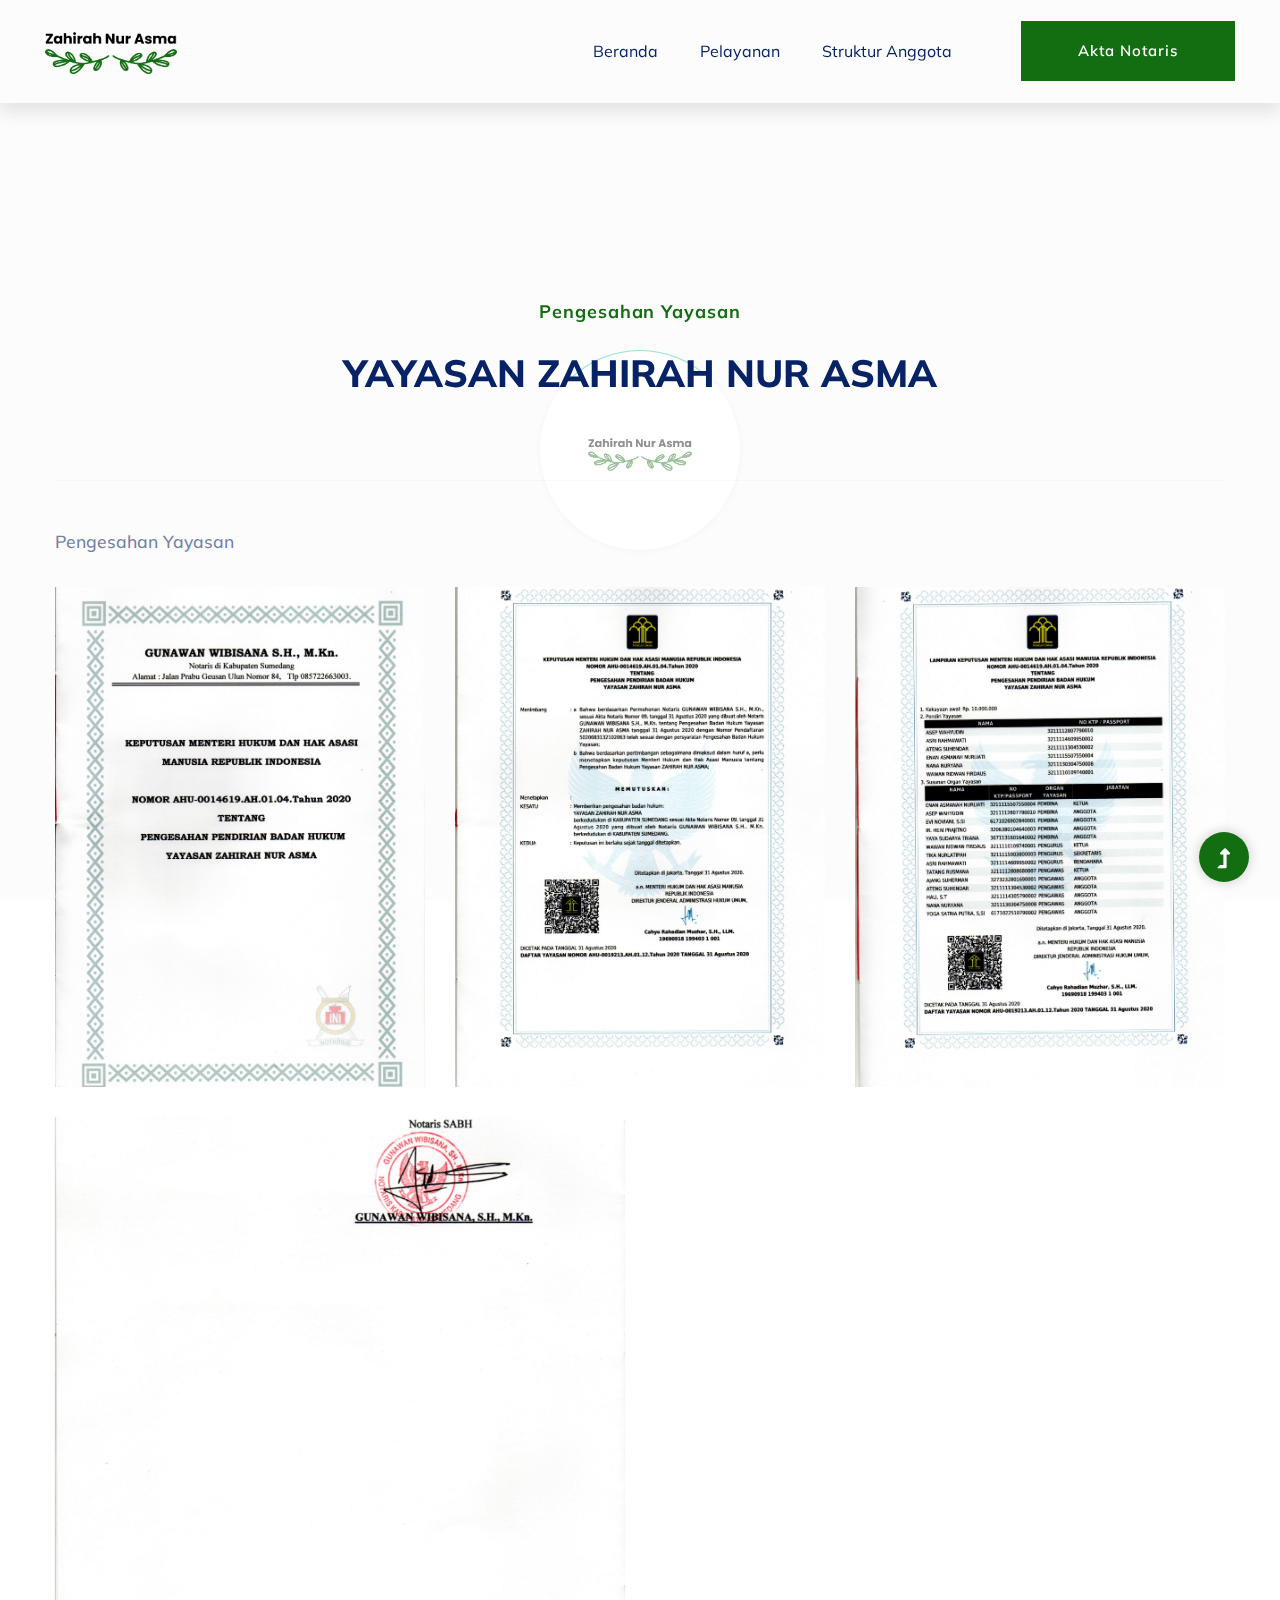
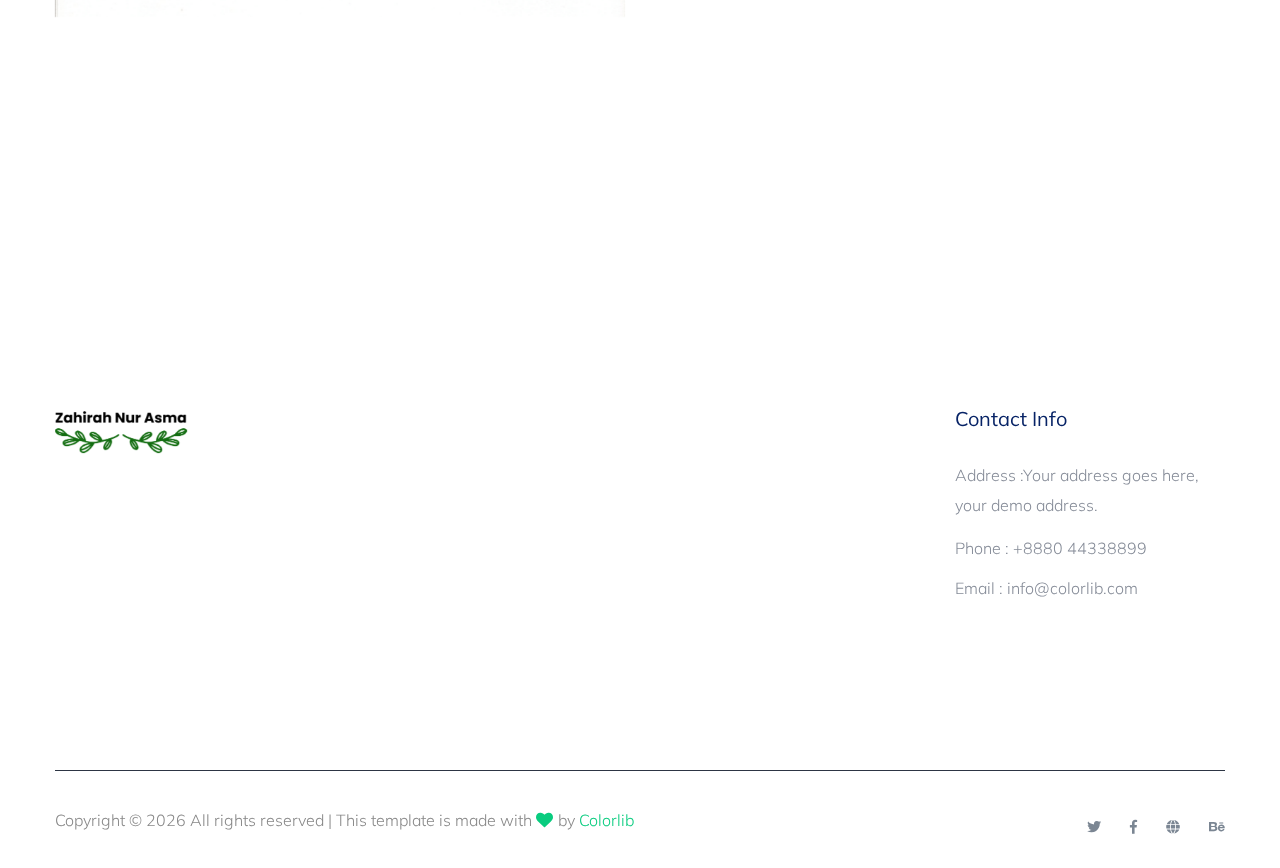
<file: contact.html>
<!doctype html>
<html class="no-js" lang="zxx">

<head>
    <meta charset="utf-8">
    <meta http-equiv="x-ua-compatible" content="ie=edge">
    <title>Akta Notaris</title>
    <meta name="description" content="">
    <meta name="viewport" content="width=device-width, initial-scale=1">
    <link rel="manifest" href="site.webmanifest">
    <link rel="shortcut icon" type="image/x-icon" href="assets/img/favicon.ico">

    <!-- CSS here -->
    <link rel="stylesheet" href="assets/css/bootstrap.min.css">
    <link rel="stylesheet" href="assets/css/owl.carousel.min.css">
    <link rel="stylesheet" href="assets/css/slicknav.css">
    <link rel="stylesheet" href="assets/css/flaticon.css">
    <link rel="stylesheet" href="assets/css/progressbar_barfiller.css">
    <link rel="stylesheet" href="assets/css/gijgo.css">
    <link rel="stylesheet" href="assets/css/animate.min.css">
    <link rel="stylesheet" href="assets/css/animated-headline.css">
    <link rel="stylesheet" href="assets/css/magnific-popup.css">
    <link rel="stylesheet" href="assets/css/fontawesome-all.min.css">
    <link rel="stylesheet" href="assets/css/themify-icons.css">
    <link rel="stylesheet" href="assets/css/slick.css">
    <link rel="stylesheet" href="assets/css/nice-select.css">
    <link rel="stylesheet" href="assets/css/style.css">
</head>

<body>
    <!-- ? Preloader Start -->
    <div id="preloader-active">
        <div class="preloader d-flex align-items-center justify-content-center">
            <div class="preloader-inner position-relative">
                <div class="preloader-circle"></div>
                <div class="preloader-img pere-text">
                    <img src="assets/img/logo/logo.png" alt="">
                </div>
            </div>
        </div>
    </div>
    <!-- Preloader Start -->
    <header>
        <!-- Header Start -->
        <div class="header-area">
            <div class="main-header ">
                <div class="header-bottom  header-sticky">
                    <div class="container-fluid">
                        <div class="row align-items-center">
                            <!-- Logo -->
                            <div class="col-xl-2 col-lg-2">
                                <div class="logo">
                                    <a href="index.html"><img src="assets/img/logo/logo.png" alt=""></a>
                                </div>
                            </div>
                            <div class="col-xl-10 col-lg-10">
                                <div class="menu-wrapper  d-flex align-items-center justify-content-end">
                                    <!-- Main-menu -->
                                    <div class="main-menu d-none d-lg-block">
                                        <nav>
                                            <ul id="navigation">
                                                <li><a href="index.html">Beranda</a></li>
                                                <li><a href="pelayanan.html">Pelayanan</a>
                                                    <ul class="submenu">
                                                        <li><a href="pendidikan.html">Pendidikan dan Keagamaan</a></li>
                                                        <li><a href="kewirausahaan.html">Kewirausahaan</a></li>
                                                        <li><a href="sosial.html">Sosial</a></li>
                                                    </ul>
                                                </li>
                                                <li><a href="about.html">Struktur Anggota</a></li>
                                            </ul>
                                        </nav>
                                    </div>
                                    <!-- Header-btn -->
                                    <div class="header-right-btn d-none d-lg-block ml-20">
                                        <a href="contact.html" class="btn header-btn">Akta Notaris</a>
                                    </div>
                                </div>
                            </div>
                            <!-- Mobile Menu -->
                            <div class="col-12">
                                <div class="mobile_menu d-block d-lg-none"></div>
                            </div>
                        </div>
                    </div>
                </div>
            </div>
        </div>
        <!-- Header End -->
    </header>
    <!-- header end -->
    <main>
        <!-- Featured_job_start -->
        <section class="featured-job-area section-padding30 section-bg2"
            data-background="assets/img/gallery/section_bg03.png">
            <div class="container">
                <div class="row justify-content-center">
                    <div class="col-xl-7 col-lg-9 col-md-10 col-sm-12">
                        <!-- Section Tittle -->
                        <div class="section-tittle text-center mb-80">
                            <span>Pengesahan Yayasan</span>
                            <h2>YAYASAN ZAHIRAH NUR ASMA</h2>
                        </div>
                    </div>
                </div>
                <div class="section-top-border">
                    <h3>Pengesahan Yayasan</h3>
                    <div class="row gallery-item">
                        <div class="col-md-4">
                            <a href="assets/img/akta/akta-1.png" class="img-pop-up">
                                <div class="single-gallery-image" style="background: url(assets/img/akta/akta-1.png);">
                                </div>
                            </a>
                        </div>
                        <div class="col-md-4">
                            <a href="assets/img/akta/akta-2.png" class="img-pop-up">
                                <div class="single-gallery-image" style="background: url(assets/img/akta/akta-2.png);">
                                </div>
                            </a>
                        </div>
                        <div class="col-md-4">
                            <a href="assets/img/akta/akta-3.png" class="img-pop-up">
                                <div class="single-gallery-image" style="background: url(assets/img/akta/akta-3.png);">
                                </div>
                            </a>
                        </div>
                        <div class="col-md-6">
                            <a href="assets/img/akta/akta-4.png" class="img-pop-up">
                                <div class="single-gallery-image" style="background: url(assets/img/akta/akta-4.png);">
                                </div>
                            </a>
                        </div>
                    </div>
                </div>
            </div>
        </section>
        <!-- Featured_job_end -->
    </main>
    <footer>
        <div class="footer-wrapper section-bg2" data-background="assets/img/gallery/footer_bg.png">
            <!-- Footer Top-->
            <div class="footer-area footer-padding">
                <div class="container">
                    <div class="row d-flex justify-content-between">
                        <div class="col-xl-3 col-lg-3 col-md-4 col-sm-6">
                            <div class="single-footer-caption mb-50">
                                <div class="single-footer-caption mb-30">
                                    <div class="footer-tittle">
                                        <div class="footer-logo mb-20">
                                            <a href="index.html"><img src="assets/img/logo/logo.png" alt=""></a>
                                        </div>
                                    </div>
                                </div>
                            </div>
                        </div>
                        <div class="col-xl-3 col-lg-3 col-md-4 col-sm-5">
                            <div class="single-footer-caption mb-50">
                                <div class="footer-tittle">
                                    <h4>Contact Info</h4>
                                    <ul>
                                        <li>
                                            <p>Address :Your address goes here, your demo address.</p>
                                        </li>
                                        <li><a href="#">Phone : +8880 44338899</a></li>
                                        <li><a href="#">Email : info@colorlib.com</a></li>
                                    </ul>
                                </div>
                            </div>
                        </div>
                    </div>
                </div>
            </div>
            <!-- footer-bottom -->
            <div class="footer-bottom-area">
                <div class="container">
                    <div class="footer-border">
                        <div class="row d-flex justify-content-between align-items-center">
                            <div class="col-xl-10 col-lg-9 ">
                                <div class="footer-copy-right">
                                    <p>
                                        <!-- Link back to Colorlib can't be removed. Template is licensed under CC BY 3.0. -->
                                        Copyright &copy;
                                        <script>document.write(new Date().getFullYear());</script> All rights reserved |
                                        This template is made with <i class="fa fa-heart" aria-hidden="true"></i> by <a
                                            href="https://colorlib.com" target="_blank">Colorlib</a>
                                        <!-- Link back to Colorlib can't be removed. Template is licensed under CC BY 3.0. -->
                                    </p>
                                </div>
                            </div>
                            <div class="col-xl-2 col-lg-3">
                                <div class="footer-social f-right">
                                    <a href="#"><i class="fab fa-twitter"></i></a>
                                    <a href="https://www.facebook.com/sai4ull"><i class="fab fa-facebook-f"></i></a>
                                    <a href="#"><i class="fas fa-globe"></i></a>
                                    <a href="#"><i class="fab fa-behance"></i></a>
                                </div>
                            </div>
                        </div>
                    </div>
                </div>
            </div>
        </div>
    </footer>

    <!-- Scroll Up -->
    <div id="back-top">
        <a title="Go to Top" href="#"> <i class="fas fa-level-up-alt"></i></a>
    </div>

    <!-- JS here -->

    <script src="./assets/js/vendor/modernizr-3.5.0.min.js"></script>
    <!-- Jquery, Popper, Bootstrap -->
    <script src="./assets/js/vendor/jquery-1.12.4.min.js"></script>
    <script src="./assets/js/popper.min.js"></script>
    <script src="./assets/js/bootstrap.min.js"></script>
    <!-- Jquery Mobile Menu -->
    <script src="./assets/js/jquery.slicknav.min.js"></script>

    <!-- Jquery Slick , Owl-Carousel Plugins -->
    <script src="./assets/js/owl.carousel.min.js"></script>
    <script src="./assets/js/slick.min.js"></script>
    <!-- One Page, Animated-HeadLin -->
    <script src="./assets/js/wow.min.js"></script>
    <script src="./assets/js/animated.headline.js"></script>
    <script src="./assets/js/jquery.magnific-popup.js"></script>

    <!-- Date Picker -->
    <script src="./assets/js/gijgo.min.js"></script>
    <!-- Nice-select, sticky -->
    <script src="./assets/js/jquery.nice-select.min.js"></script>
    <script src="./assets/js/jquery.sticky.js"></script>
    <!-- Progress -->
    <script src="./assets/js/jquery.barfiller.js"></script>

    <!-- counter , waypoint,Hover Direction -->
    <script src="./assets/js/jquery.counterup.min.js"></script>
    <script src="./assets/js/waypoints.min.js"></script>
    <script src="./assets/js/jquery.countdown.min.js"></script>
    <script src="./assets/js/hover-direction-snake.min.js"></script>

    <!-- contact js -->
    <script src="./assets/js/contact.js"></script>
    <script src="./assets/js/jquery.form.js"></script>
    <script src="./assets/js/jquery.validate.min.js"></script>
    <script src="./assets/js/mail-script.js"></script>
    <script src="./assets/js/jquery.ajaxchimp.min.js"></script>

    <!-- Jquery Plugins, main Jquery -->
    <script src="./assets/js/plugins.js"></script>
    <script src="./assets/js/main.js"></script>

</body>

</html>
</file>
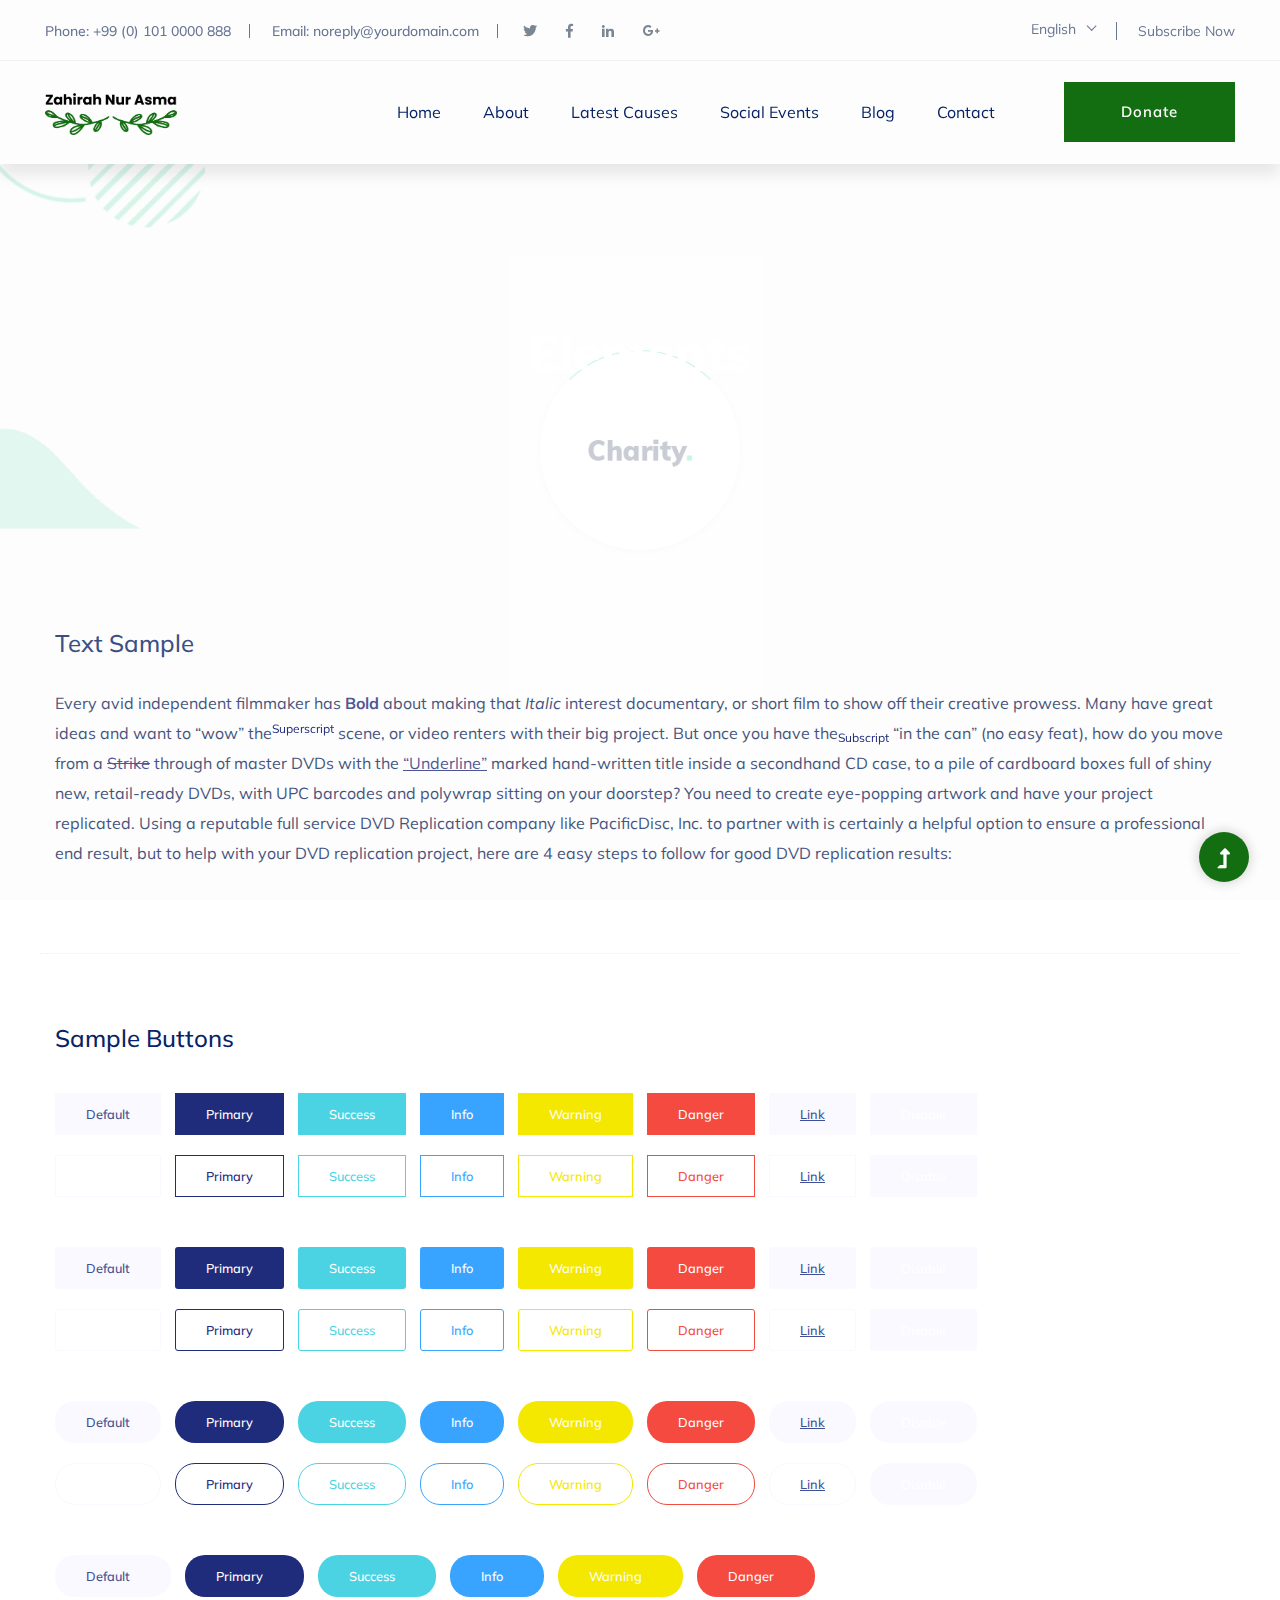
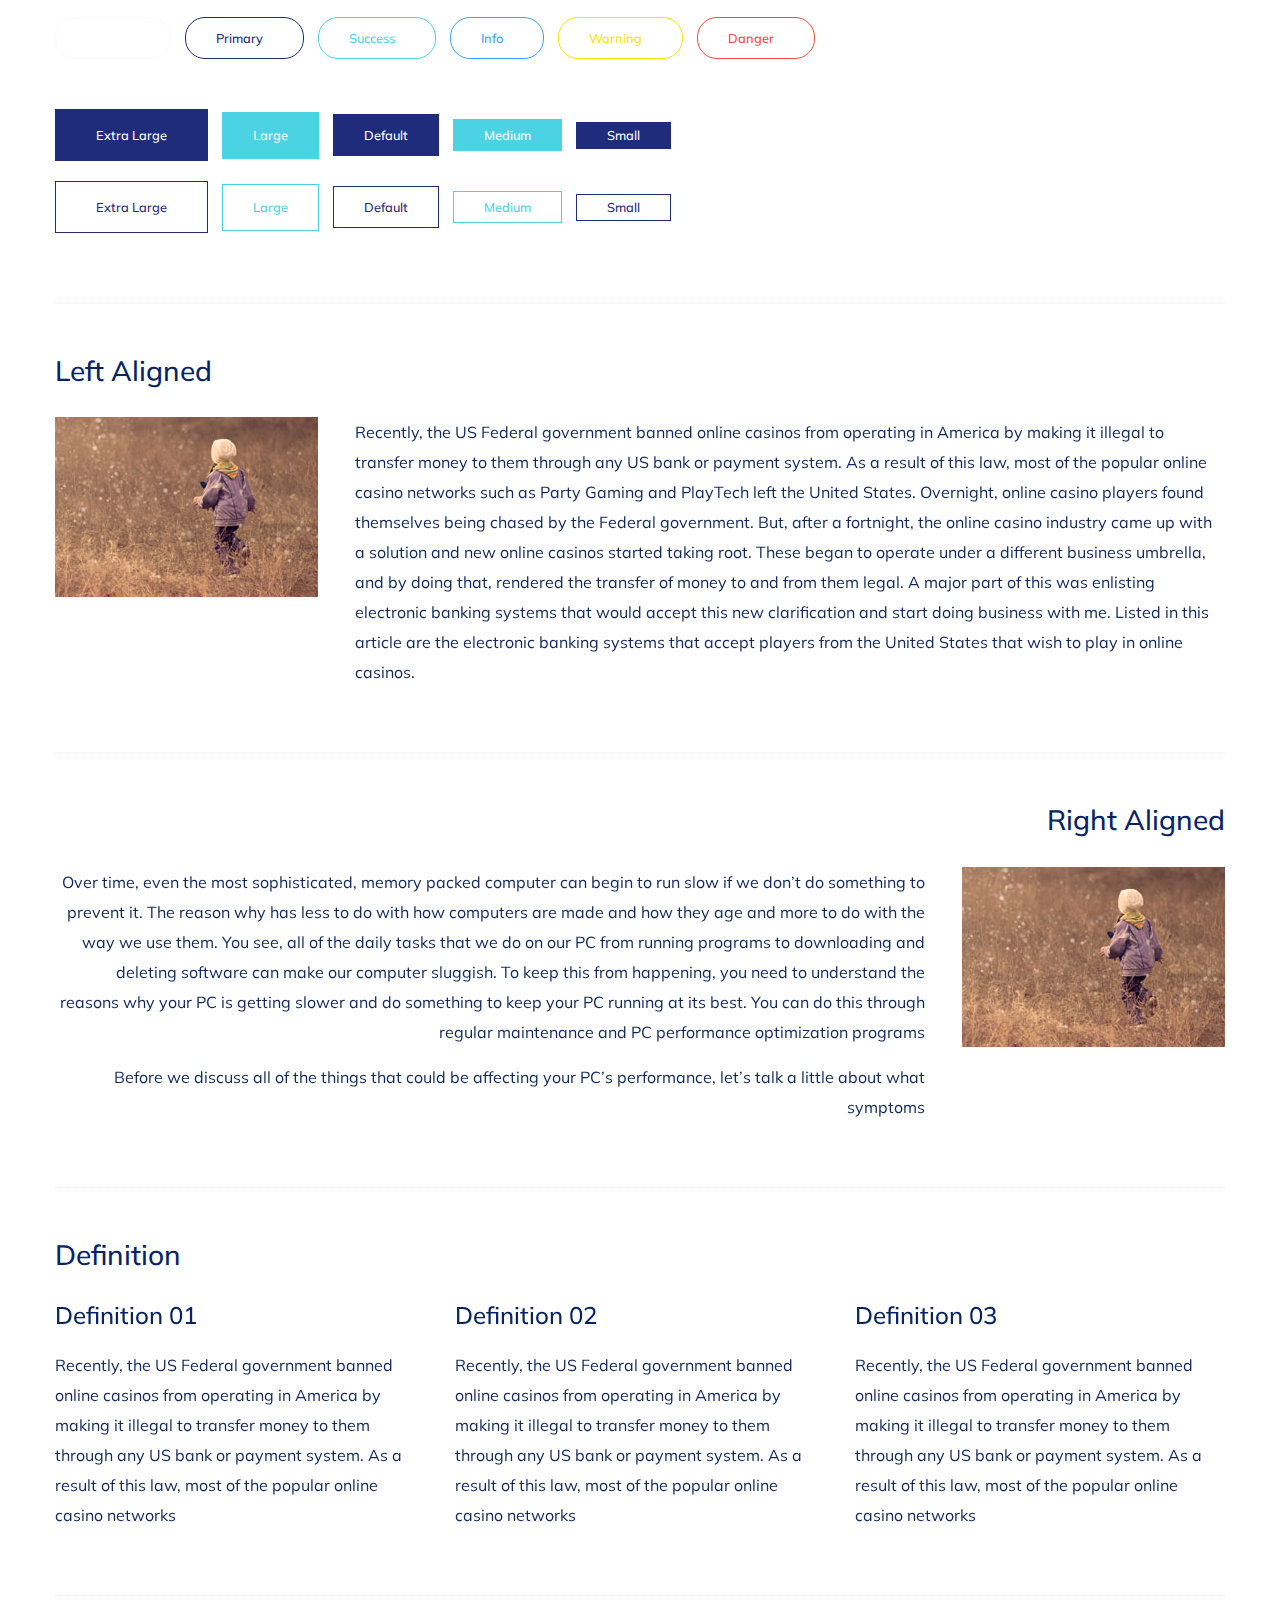
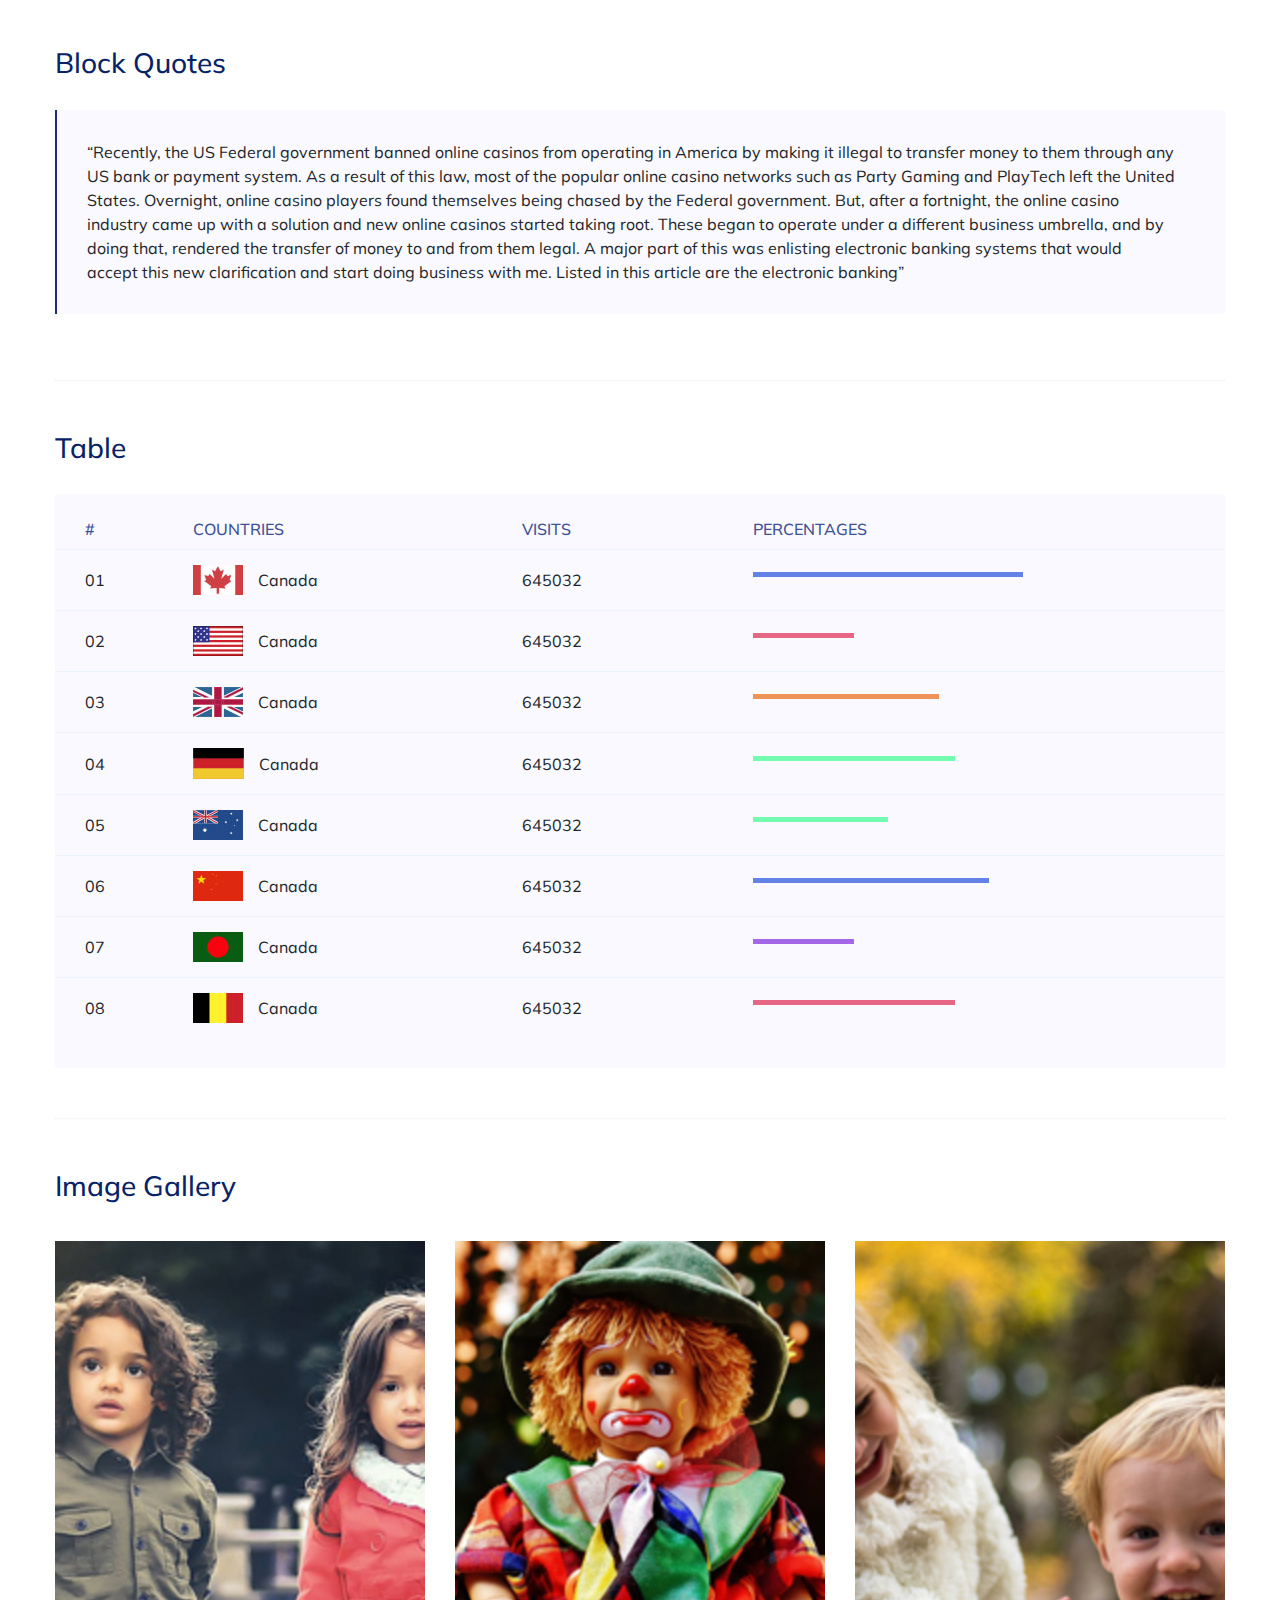
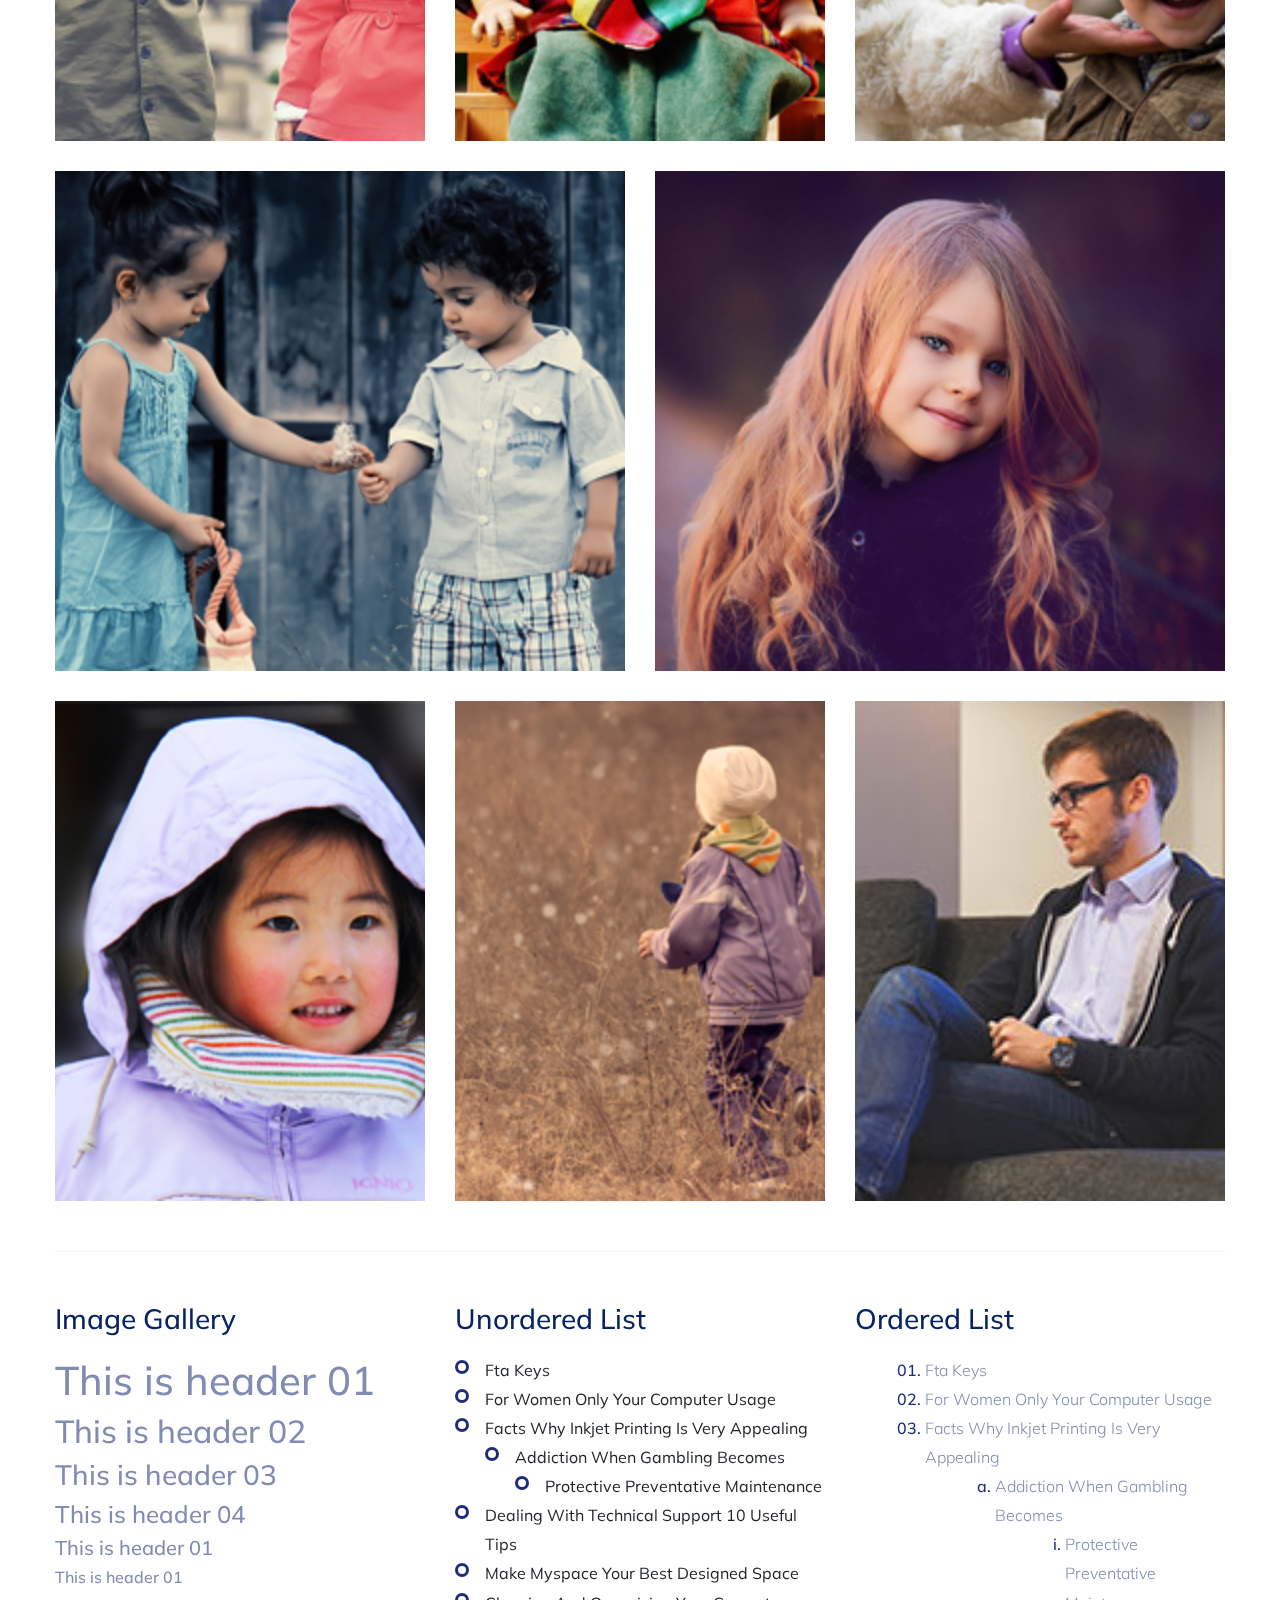
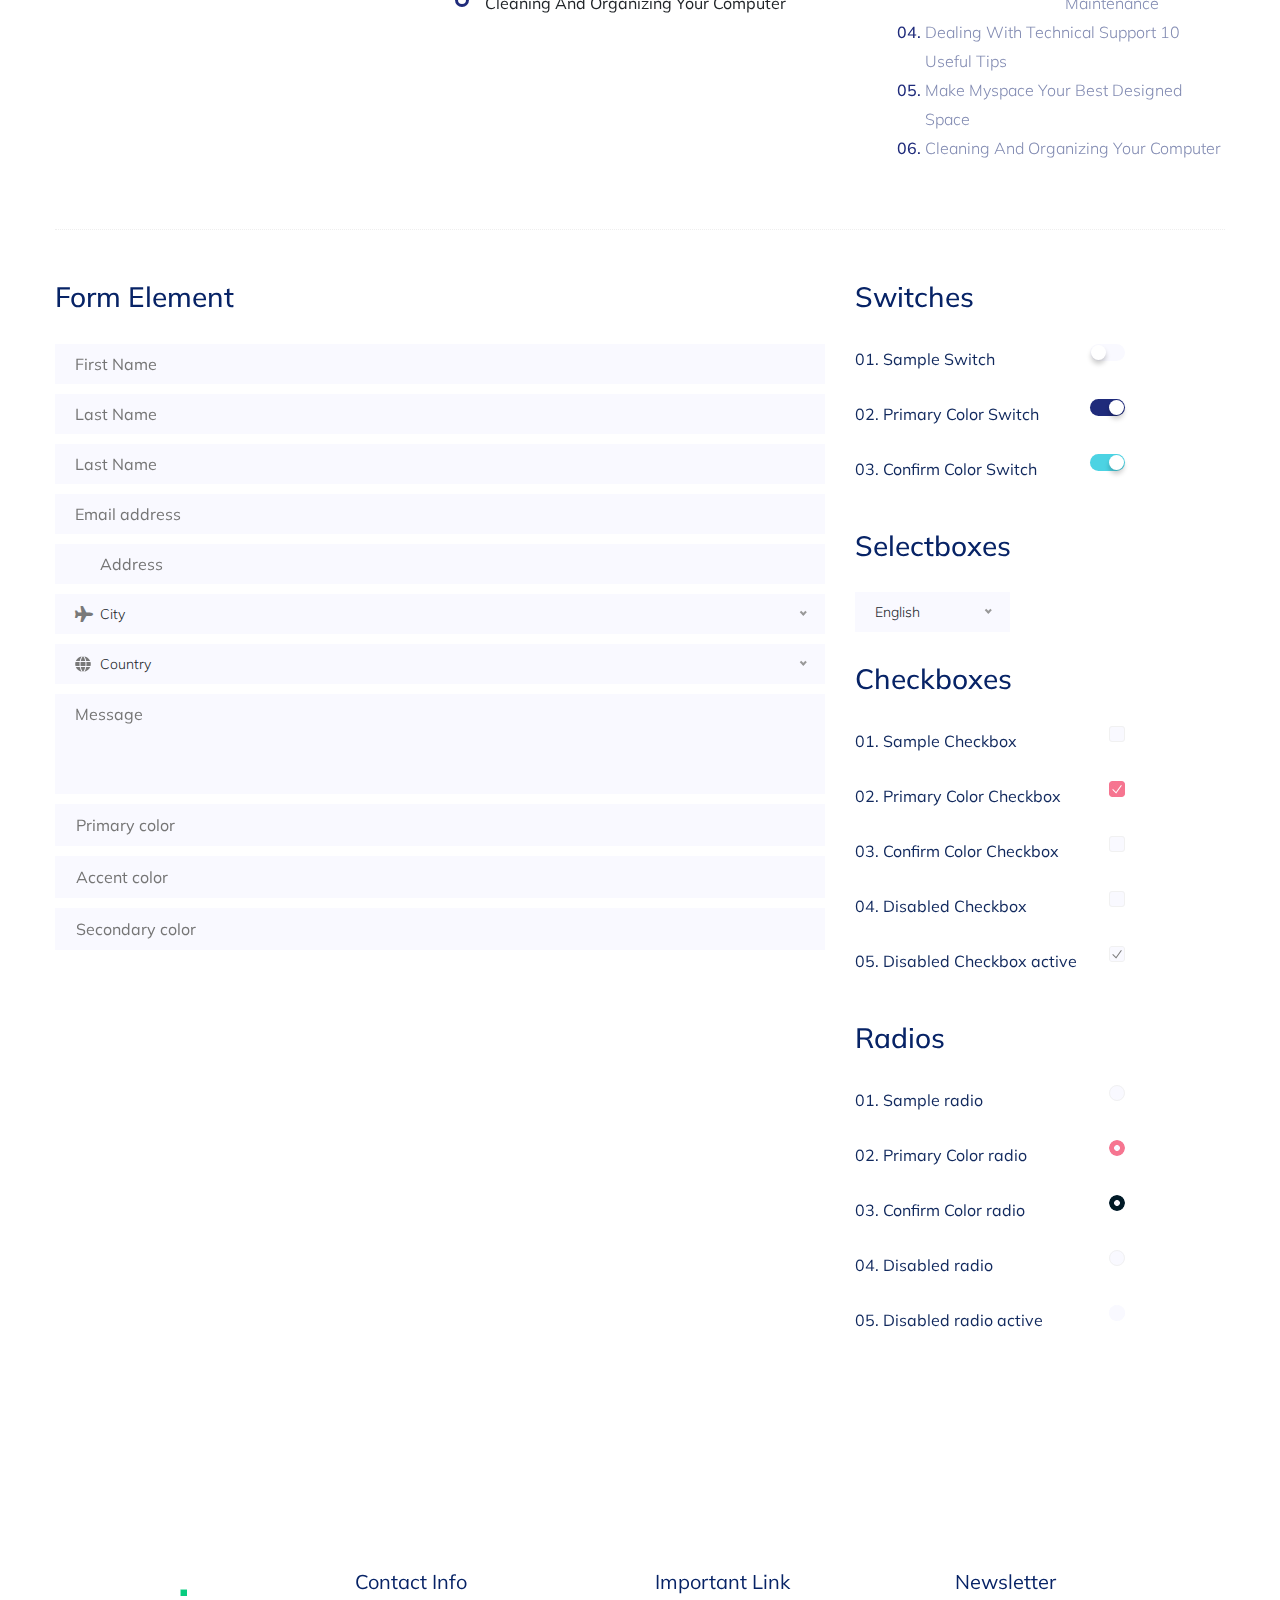
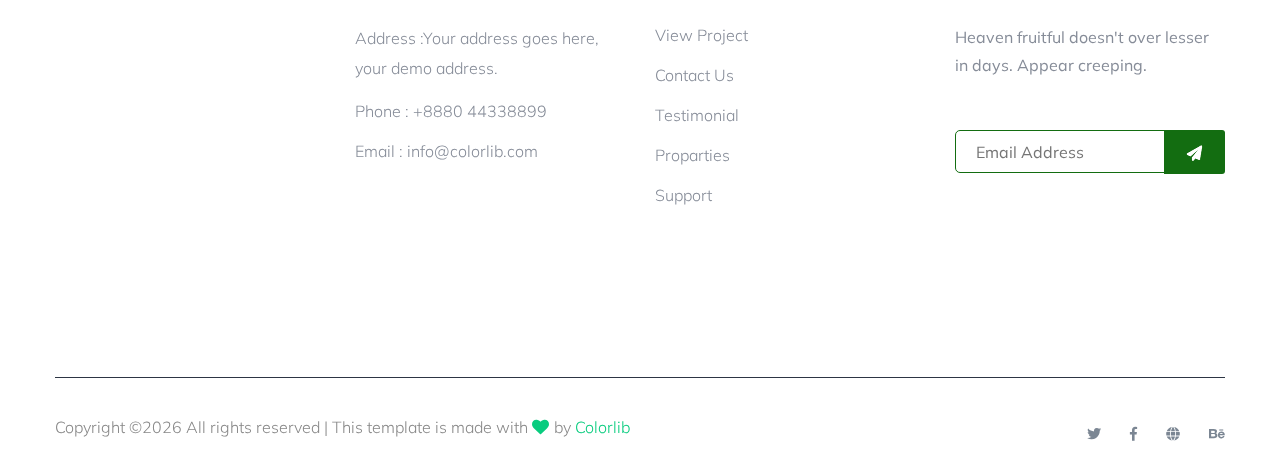
<file: elements.html>
<!doctype html>
<html class="no-js" lang="zxx">
<head>
	<meta charset="utf-8">
	<meta http-equiv="x-ua-compatible" content="ie=edge">
	<title> Charity | Teamplate</title>
	<meta name="description" content="">
	<meta name="viewport" content="width=device-width, initial-scale=1">
	<link rel="shortcut icon" type="image/x-icon" href="assets/img/favicon.ico">

 	<!-- CSS here -->
	<link rel="stylesheet" href="assets/css/bootstrap.min.css">
	<link rel="stylesheet" href="assets/css/owl.carousel.min.css">
	<link rel="stylesheet" href="assets/css/slicknav.css">
	<link rel="stylesheet" href="assets/css/animate.min.css">
	<link rel="stylesheet" href="assets/css/hamburgers.min.css">
	<link rel="stylesheet" href="assets/css/magnific-popup.css">
	<link rel="stylesheet" href="assets/css/fontawesome-all.min.css">
	<link rel="stylesheet" href="assets/css/themify-icons.css">
	<link rel="stylesheet" href="assets/css/slick.css">
	<link rel="stylesheet" href="assets/css/nice-select.css">
	<link rel="stylesheet" href="assets/css/style.css">
</head>
<body>
    <!--? Preloader Start -->
    <div id="preloader-active">
        <div class="preloader d-flex align-items-center justify-content-center">
            <div class="preloader-inner position-relative">
                <div class="preloader-circle"></div>
                <div class="preloader-img pere-text">
                    <img src="assets/img/logo/loder.png" alt="">
                </div>
            </div>
        </div>
    </div>
    <!-- Preloader Start -->
    <header>
        <!-- Header Start -->
        <div class="header-area">
            <div class="main-header ">
                <div class="header-top d-none d-lg-block">
                    <div class="container-fluid">
                        <div class="col-xl-12">
                            <div class="row d-flex justify-content-between align-items-center">
                                <div class="header-info-left d-flex">
                                    <ul>     
                                        <li>Phone: +99 (0) 101 0000 888</li>
                                        <li>Email: noreply@yourdomain.com</li>
                                    </ul>
                                    <div class="header-social">    
                                        <ul>
                                            <li><a href="#"><i class="fab fa-twitter"></i></a></li>
                                            <li><a  href="https://www.facebook.com/sai4ull"><i class="fab fa-facebook-f"></i></a></li>
                                            <li><a href="#"><i class="fab fa-linkedin-in"></i></a></li>
                                            <li> <a href="#"><i class="fab fa-google-plus-g"></i></a></li>
                                        </ul>
                                    </div>
                                </div>
                                <div class="header-info-right d-flex align-items-center">
                                    <div class="select-this">
                                        <form action="#">
                                            <div class="select-itms">
                                                <select name="select" id="select1">
                                                    <option value="">English</option>
                                                    <option value="">Bangla</option>
                                                    <option value="">Arabic</option>
                                                    <option value="">Hindi</option>
                                                </select>
                                            </div>
                                        </form>
                                    </div>
                                    <ul class="contact-now">     
                                        <li><a href="#">Subscribe Now</a></li>
                                    </ul>
                                </div>
                            </div>
                        </div>
                    </div>
                </div>
                <div class="header-bottom  header-sticky">
                    <div class="container-fluid">
                        <div class="row align-items-center">
                            <!-- Logo -->
                            <div class="col-xl-2 col-lg-2">
                                <div class="logo">
                                    <a href="index.html"><img src="assets/img/logo/logo.png" alt=""></a>
                                </div>
                            </div>
                            <div class="col-xl-10 col-lg-10">
                                <div class="menu-wrapper  d-flex align-items-center justify-content-end">
                                    <!-- Main-menu -->
                                    <div class="main-menu d-none d-lg-block">
                                        <nav>
                                            <ul id="navigation">                                                                                          
                                                <li><a href="index.html">Home</a></li>
                                                <li><a href="about.html">About</a></li>
                                                <li><a href="program.html">latest causes</a></li>
                                                <li><a href="events.html">social events </a></li>
                                                <li><a href="blog.html">Blog</a>
                                                    <ul class="submenu">
                                                        <li><a href="blog.html">Blog</a></li>
                                                        <li><a href="blog_details.html">Blog Details</a></li>
                                                        <li><a href="elements.html">Element</a></li>
                                                    </ul>
                                                </li>
                                                <li><a href="contact.html">Contact</a></li>
                                            </ul>
                                        </nav>
                                    </div>
                                    <!-- Header-btn -->
                                    <div class="header-right-btn d-none d-lg-block ml-20">
                                        <a href="contact.html" class="btn header-btn">Donate</a>
                                    </div>
                                </div>
                            </div> 
                            <!-- Mobile Menu -->
                            <div class="col-12">
                                <div class="mobile_menu d-block d-lg-none"></div>
                            </div>
                        </div>
                    </div>
                </div>
            </div>
        </div>
        <!-- Header End -->
    </header>
	<main>
        <!--? Hero Start -->
        <div class="slider-area2">
            <div class="slider-height2 d-flex align-items-center">
                <div class="container">
                    <div class="row">
                        <div class="col-xl-12">
                            <div class="hero-cap hero-cap2 pt-20 text-center">
                                <h2>Elements</h2>
                            </div>
                        </div>
                    </div>
                </div>
            </div>
        </div>
        <!-- Hero End -->
		<!--? Start Sample Area -->
		<section class="sample-text-area">
			<div class="container box_1170">
				<h3 class="text-heading">Text Sample</h3>
				<p class="sample-text">
					Every avid independent filmmaker has <b>Bold</b> about making that <i>Italic</i> interest documentary,
					or short
					film to show off their creative prowess. Many have great ideas and want to “wow”
					the<sup>Superscript</sup> scene,
					or video renters with their big project. But once you have the<sub>Subscript</sub> “in the can” (no easy
					feat), how
					do you move from a <del>Strike</del> through of master DVDs with the <u>“Underline”</u> marked
					hand-written title
					inside a secondhand CD case, to a pile of cardboard boxes full of shiny new, retail-ready DVDs, with UPC
					barcodes
					and polywrap sitting on your doorstep? You need to create eye-popping artwork and have your project
					replicated.
					Using a reputable full service DVD Replication company like PacificDisc, Inc. to partner with is
					certainly a
					helpful option to ensure a professional end result, but to help with your DVD replication project, here
					are 4 easy
					steps to follow for good DVD replication results:
	
				</p>
			</div>
		</section>
		<!-- End Sample Area -->
		<!--? Start Button -->
		<section class="button-area">
			<div class="container box_1170 border-top-generic">
				<h3 class="text-heading">Sample Buttons</h3>
				<div class="button-group-area">
					<a href="#" class="genric-btn default">Default</a>
					<a href="#" class="genric-btn primary">Primary</a>
					<a href="#" class="genric-btn success">Success</a>
					<a href="#" class="genric-btn info">Info</a>
					<a href="#" class="genric-btn warning">Warning</a>
					<a href="#" class="genric-btn danger">Danger</a>
					<a href="#" class="genric-btn link">Link</a>
					<a href="#" class="genric-btn disable">Disable</a>
				</div>
				<div class="button-group-area mt-10">
					<a href="#" class="genric-btn default-border">Default</a>
					<a href="#" class="genric-btn primary-border">Primary</a>
					<a href="#" class="genric-btn success-border">Success</a>
					<a href="#" class="genric-btn info-border">Info</a>
					<a href="#" class="genric-btn warning-border">Warning</a>
					<a href="#" class="genric-btn danger-border">Danger</a>
					<a href="#" class="genric-btn link-border">Link</a>
					<a href="#" class="genric-btn disable">Disable</a>
				</div>
				<div class="button-group-area mt-40">
					<a href="#" class="genric-btn default radius">Default</a>
					<a href="#" class="genric-btn primary radius">Primary</a>
					<a href="#" class="genric-btn success radius">Success</a>
					<a href="#" class="genric-btn info radius">Info</a>
					<a href="#" class="genric-btn warning radius">Warning</a>
					<a href="#" class="genric-btn danger radius">Danger</a>
					<a href="#" class="genric-btn link radius">Link</a>
					<a href="#" class="genric-btn disable radius">Disable</a>
				</div>
				<div class="button-group-area mt-10">
					<a href="#" class="genric-btn default-border radius">Default</a>
					<a href="#" class="genric-btn primary-border radius">Primary</a>
					<a href="#" class="genric-btn success-border radius">Success</a>
					<a href="#" class="genric-btn info-border radius">Info</a>
					<a href="#" class="genric-btn warning-border radius">Warning</a>
					<a href="#" class="genric-btn danger-border radius">Danger</a>
					<a href="#" class="genric-btn link-border radius">Link</a>
					<a href="#" class="genric-btn disable radius">Disable</a>
				</div>
				<div class="button-group-area mt-40">
					<a href="#" class="genric-btn default circle">Default</a>
					<a href="#" class="genric-btn primary circle">Primary</a>
					<a href="#" class="genric-btn success circle">Success</a>
					<a href="#" class="genric-btn info circle">Info</a>
					<a href="#" class="genric-btn warning circle">Warning</a>
					<a href="#" class="genric-btn danger circle">Danger</a>
					<a href="#" class="genric-btn link circle">Link</a>
					<a href="#" class="genric-btn disable circle">Disable</a>
				</div>
				<div class="button-group-area mt-10">
					<a href="#" class="genric-btn default-border circle">Default</a>
					<a href="#" class="genric-btn primary-border circle">Primary</a>
					<a href="#" class="genric-btn success-border circle">Success</a>
					<a href="#" class="genric-btn info-border circle">Info</a>
					<a href="#" class="genric-btn warning-border circle">Warning</a>
					<a href="#" class="genric-btn danger-border circle">Danger</a>
					<a href="#" class="genric-btn link-border circle">Link</a>
					<a href="#" class="genric-btn disable circle">Disable</a>
				</div>
				<div class="button-group-area mt-40">
					<a href="#" class="genric-btn default circle arrow">Default<span class="lnr lnr-arrow-right"></span></a>
					<a href="#" class="genric-btn primary circle arrow">Primary<span class="lnr lnr-arrow-right"></span></a>
					<a href="#" class="genric-btn success circle arrow">Success<span class="lnr lnr-arrow-right"></span></a>
					<a href="#" class="genric-btn info circle arrow">Info<span class="lnr lnr-arrow-right"></span></a>
					<a href="#" class="genric-btn warning circle arrow">Warning<span class="lnr lnr-arrow-right"></span></a>
					<a href="#" class="genric-btn danger circle arrow">Danger<span class="lnr lnr-arrow-right"></span></a>
				</div>
				<div class="button-group-area mt-10">
					<a href="#" class="genric-btn default-border circle arrow">Default<span
							class="lnr lnr-arrow-right"></span></a>
					<a href="#" class="genric-btn primary-border circle arrow">Primary<span
							class="lnr lnr-arrow-right"></span></a>
					<a href="#" class="genric-btn success-border circle arrow">Success<span
							class="lnr lnr-arrow-right"></span></a>
					<a href="#" class="genric-btn info-border circle arrow">Info<span
							class="lnr lnr-arrow-right"></span></a>
					<a href="#" class="genric-btn warning-border circle arrow">Warning<span
							class="lnr lnr-arrow-right"></span></a>
					<a href="#" class="genric-btn danger-border circle arrow">Danger<span
							class="lnr lnr-arrow-right"></span></a>
				</div>
				<div class="button-group-area mt-40">
					<a href="#" class="genric-btn primary e-large">Extra Large</a>
					<a href="#" class="genric-btn success large">Large</a>
					<a href="#" class="genric-btn primary">Default</a>
					<a href="#" class="genric-btn success medium">Medium</a>
					<a href="#" class="genric-btn primary small">Small</a>
				</div>
				<div class="button-group-area mt-10">
					<a href="#" class="genric-btn primary-border e-large">Extra Large</a>
					<a href="#" class="genric-btn success-border large">Large</a>
					<a href="#" class="genric-btn primary-border">Default</a>
					<a href="#" class="genric-btn success-border medium">Medium</a>
					<a href="#" class="genric-btn primary-border small">Small</a>
				</div>
			</div>
		</section>
		<!-- End Button -->
		<!--? Start Align Area -->
		<div class="whole-wrap">
			<div class="container box_1170">
				<div class="section-top-border">
					<h3 class="mb-30">Left Aligned</h3>
					<div class="row">
						<div class="col-md-3">
							<img src="assets/img/elements/d.jpg" alt="" class="img-fluid">
						</div>
						<div class="col-md-9 mt-sm-20">
							<p>Recently, the US Federal government banned online casinos from operating in America by making
								it illegal to
								transfer money to them through any US bank or payment system. As a result of this law, most
								of the popular
								online casino networks such as Party Gaming and PlayTech left the United States. Overnight,
								online casino
								players found themselves being chased by the Federal government. But, after a fortnight, the
								online casino
								industry came up with a solution and new online casinos started taking root. These began to
								operate under a
								different business umbrella, and by doing that, rendered the transfer of money to and from
								them legal. A major
								part of this was enlisting electronic banking systems that would accept this new
								clarification and start doing
								business with me. Listed in this article are the electronic banking systems that accept
								players from the United
								States that wish to play in online casinos.</p>
						</div>
					</div>
				</div>
				<div class="section-top-border text-right">
					<h3 class="mb-30">Right Aligned</h3>
					<div class="row">
						<div class="col-md-9">
							<p class="text-right">Over time, even the most sophisticated, memory packed computer can begin
								to run slow if we
								don’t do something to prevent it. The reason why has less to do with how computers are made
								and how they age and
								more to do with the way we use them. You see, all of the daily tasks that we do on our PC
								from running programs
								to downloading and deleting software can make our computer sluggish. To keep this from
								happening, you need to
								understand the reasons why your PC is getting slower and do something to keep your PC
								running at its best. You
								can do this through regular maintenance and PC performance optimization programs</p>
							<p class="text-right">Before we discuss all of the things that could be affecting your PC’s
								performance, let’s
								talk a little about what symptoms</p>
						</div>
						<div class="col-md-3">
							<img src="assets/img/elements/d.jpg" alt="" class="img-fluid">
						</div>
					</div>
				</div>
				<div class="section-top-border">
					<h3 class="mb-30">Definition</h3>
					<div class="row">
						<div class="col-md-4">
							<div class="single-defination">
								<h4 class="mb-20">Definition 01</h4>
								<p>Recently, the US Federal government banned online casinos from operating in America by
									making it illegal to
									transfer money to them through any US bank or payment system. As a result of this law,
									most of the popular
									online casino networks</p>
							</div>
						</div>
						<div class="col-md-4">
							<div class="single-defination">
								<h4 class="mb-20">Definition 02</h4>
								<p>Recently, the US Federal government banned online casinos from operating in America by
									making it illegal to
									transfer money to them through any US bank or payment system. As a result of this law,
									most of the popular
									online casino networks</p>
							</div>
						</div>
						<div class="col-md-4">
							<div class="single-defination">
								<h4 class="mb-20">Definition 03</h4>
								<p>Recently, the US Federal government banned online casinos from operating in America by
									making it illegal to
									transfer money to them through any US bank or payment system. As a result of this law,
									most of the popular
									online casino networks</p>
							</div>
						</div>
					</div>
				</div>
				<div class="section-top-border">
					<h3 class="mb-30">Block Quotes</h3>
					<div class="row">
						<div class="col-lg-12">
							<blockquote class="generic-blockquote">
								“Recently, the US Federal government banned online casinos from operating in America by
								making it illegal to
								transfer money to them through any US bank or payment system. As a result of this law, most
								of the popular
								online casino networks such as Party Gaming and PlayTech left the United States. Overnight,
								online casino
								players found themselves being chased by the Federal government. But, after a fortnight, the
								online casino
								industry came up with a solution and new online casinos started taking root. These began to
								operate under a
								different business umbrella, and by doing that, rendered the transfer of money to and from
								them legal. A major
								part of this was enlisting electronic banking systems that would accept this new
								clarification and start doing
								business with me. Listed in this article are the electronic banking”
							</blockquote>
						</div>
					</div>
				</div>
				<div class="section-top-border">
					<h3 class="mb-30">Table</h3>
					<div class="progress-table-wrap">
						<div class="progress-table">
							<div class="table-head">
								<div class="serial">#</div>
								<div class="country">Countries</div>
								<div class="visit">Visits</div>
								<div class="percentage">Percentages</div>
							</div>
							<div class="table-row">
								<div class="serial">01</div>
								<div class="country"> <img src="assets/img/elements/f1.jpg" alt="flag">Canada</div>
								<div class="visit">645032</div>
								<div class="percentage">
									<div class="progress">
										<div class="progress-bar color-1" role="progressbar" style="width: 80%"
											aria-valuenow="80" aria-valuemin="0" aria-valuemax="100"></div>
									</div>
								</div>
							</div>
							<div class="table-row">
								<div class="serial">02</div>
								<div class="country"> <img src="assets/img/elements/f2.jpg" alt="flag">Canada</div>
								<div class="visit">645032</div>
								<div class="percentage">
									<div class="progress">
										<div class="progress-bar color-2" role="progressbar" style="width: 30%"
											aria-valuenow="30" aria-valuemin="0" aria-valuemax="100"></div>
									</div>
								</div>
							</div>
							<div class="table-row">
								<div class="serial">03</div>
								<div class="country"> <img src="assets/img/elements/f3.jpg" alt="flag">Canada</div>
								<div class="visit">645032</div>
								<div class="percentage">
									<div class="progress">
										<div class="progress-bar color-3" role="progressbar" style="width: 55%"
											aria-valuenow="55" aria-valuemin="0" aria-valuemax="100"></div>
									</div>
								</div>
							</div>
							<div class="table-row">
								<div class="serial">04</div>
								<div class="country"> <img src="assets/img/elements/f4.jpg" alt="flag">Canada</div>
								<div class="visit">645032</div>
								<div class="percentage">
									<div class="progress">
										<div class="progress-bar color-4" role="progressbar" style="width: 60%"
											aria-valuenow="60" aria-valuemin="0" aria-valuemax="100"></div>
									</div>
								</div>
							</div>
							<div class="table-row">
								<div class="serial">05</div>
								<div class="country"> <img src="assets/img/elements/f5.jpg" alt="flag">Canada</div>
								<div class="visit">645032</div>
								<div class="percentage">
									<div class="progress">
										<div class="progress-bar color-5" role="progressbar" style="width: 40%"
											aria-valuenow="40" aria-valuemin="0" aria-valuemax="100"></div>
									</div>
								</div>
							</div>
							<div class="table-row">
								<div class="serial">06</div>
								<div class="country"> <img src="assets/img/elements/f6.jpg" alt="flag">Canada</div>
								<div class="visit">645032</div>
								<div class="percentage">
									<div class="progress">
										<div class="progress-bar color-6" role="progressbar" style="width: 70%"
											aria-valuenow="70" aria-valuemin="0" aria-valuemax="100"></div>
									</div>
								</div>
							</div>
							<div class="table-row">
								<div class="serial">07</div>
								<div class="country"> <img src="assets/img/elements/f7.jpg" alt="flag">Canada</div>
								<div class="visit">645032</div>
								<div class="percentage">
									<div class="progress">
										<div class="progress-bar color-7" role="progressbar" style="width: 30%"
											aria-valuenow="30" aria-valuemin="0" aria-valuemax="100"></div>
									</div>
								</div>
							</div>
							<div class="table-row">
								<div class="serial">08</div>
								<div class="country"> <img src="assets/img/elements/f8.jpg" alt="flag">Canada</div>
								<div class="visit">645032</div>
								<div class="percentage">
									<div class="progress">
										<div class="progress-bar color-8" role="progressbar" style="width: 60%"
											aria-valuenow="60" aria-valuemin="0" aria-valuemax="100"></div>
									</div>
								</div>
							</div>
						</div>
					</div>
				</div>
				<div class="section-top-border">
					<h3>Image Gallery</h3>
					<div class="row gallery-item">
						<div class="col-md-4">
							<a href="assets/img/elements/g1.jpg" class="img-pop-up">
								<div class="single-gallery-image" style="background: url(assets/img/elements/g1.jpg);"></div>
							</a>
						</div>
						<div class="col-md-4">
							<a href="assets/img/elements/g2.jpg" class="img-pop-up">
								<div class="single-gallery-image" style="background: url(assets/img/elements/g2.jpg);"></div>
							</a>
						</div>
						<div class="col-md-4">
							<a href="assets/img/elements/g3.jpg" class="img-pop-up">
								<div class="single-gallery-image" style="background: url(assets/img/elements/g3.jpg);"></div>
							</a>
						</div>
						<div class="col-md-6">
							<a href="assets/img/elements/g4.jpg" class="img-pop-up">
								<div class="single-gallery-image" style="background: url(assets/img/elements/g4.jpg);"></div>
							</a>
						</div>
						<div class="col-md-6">
							<a href="assets/img/elements/g5.jpg" class="img-pop-up">
								<div class="single-gallery-image" style="background: url(assets/img/elements/g5.jpg);"></div>
							</a>
						</div>
						<div class="col-md-4">
							<a href="assets/img/elements/g6.jpg" class="img-pop-up">
								<div class="single-gallery-image" style="background: url(assets/img/elements/g6.jpg);"></div>
							</a>
						</div>
						<div class="col-md-4">
							<a href="assets/img/elements/g7.jpg" class="img-pop-up">
								<div class="single-gallery-image" style="background: url(assets/img/elements/g7.jpg);"></div>
							</a>
						</div>
						<div class="col-md-4">
							<a href="assets/img/elements/g8.jpg" class="img-pop-up">
								<div class="single-gallery-image" style="background: url(assets/img/elements/g8.jpg);"></div>
							</a>
						</div>
					</div>
				</div>
				<div class="section-top-border">
					<div class="row">
						<div class="col-md-4">
							<h3 class="mb-20">Image Gallery</h3>
							<div class="typography">
								<h1>This is header 01</h1>
								<h2>This is header 02</h2>
								<h3>This is header 03</h3>
								<h4>This is header 04</h4>
								<h5>This is header 01</h5>
								<h6>This is header 01</h6>
							</div>
						</div>
						<div class="col-md-4 mt-sm-30">
							<h3 class="mb-20">Unordered List</h3>
							<div class="">
								<ul class="unordered-list">
									<li>Fta Keys</li>
									<li>For Women Only Your Computer Usage</li>
									<li>Facts Why Inkjet Printing Is Very Appealing
										<ul>
											<li>Addiction When Gambling Becomes
												<ul>
													<li>Protective Preventative Maintenance</li>
												</ul>
											</li>
										</ul>
									</li>
									<li>Dealing With Technical Support 10 Useful Tips</li>
									<li>Make Myspace Your Best Designed Space</li>
									<li>Cleaning And Organizing Your Computer</li>
								</ul>
							</div>
						</div>
						<div class="col-md-4 mt-sm-30">
							<h3 class="mb-20">Ordered List</h3>
							<div class="">
								<ol class="ordered-list">
									<li><span>Fta Keys</span></li>
									<li><span>For Women Only Your Computer Usage</span></li>
									<li><span>Facts Why Inkjet Printing Is Very Appealing</span>
										<ol class="ordered-list-alpha">
											<li><span>Addiction When Gambling Becomes</span>
												<ol class="ordered-list-roman">
													<li><span>Protective Preventative Maintenance</span></li>
												</ol>
											</li>
										</ol>
									</li>
									<li><span>Dealing With Technical Support 10 Useful Tips</span></li>
									<li><span>Make Myspace Your Best Designed Space</span></li>
									<li><span>Cleaning And Organizing Your Computer</span></li>
								</ol>
							</div>
						</div>
					</div>
				</div>
				<div class="section-top-border">
					<div class="row">
						<div class="col-lg-8 col-md-8">
							<h3 class="mb-30">Form Element</h3>
							<form action="#">
								<div class="mt-10">
									<input type="text" name="first_name" placeholder="First Name"
										onfocus="this.placeholder = ''" onblur="this.placeholder = 'First Name'" required
										class="single-input">
								</div>
								<div class="mt-10">
									<input type="text" name="last_name" placeholder="Last Name"
										onfocus="this.placeholder = ''" onblur="this.placeholder = 'Last Name'" required
										class="single-input">
								</div>
								<div class="mt-10">
									<input type="text" name="last_name" placeholder="Last Name"
										onfocus="this.placeholder = ''" onblur="this.placeholder = 'Last Name'" required
										class="single-input">
								</div>
								<div class="mt-10">
									<input type="email" name="EMAIL" placeholder="Email address"
										onfocus="this.placeholder = ''" onblur="this.placeholder = 'Email address'" required
										class="single-input">
								</div>
								<div class="input-group-icon mt-10">
									<div class="icon"><i class="fa fa-thumb-tack" aria-hidden="true"></i></div>
									<input type="text" name="address" placeholder="Address" onfocus="this.placeholder = ''"
										onblur="this.placeholder = 'Address'" required class="single-input">
								</div>
								<div class="input-group-icon mt-10">
									<div class="icon"><i class="fa fa-plane" aria-hidden="true"></i></div>
									<div class="form-select" id="default-select"">
												<select>
													<option value=" 1">City</option>
										<option value="1">Dhaka</option>
										<option value="1">Dilli</option>
										<option value="1">Newyork</option>
										<option value="1">Islamabad</option>
										</select>
									</div>
								</div>
								<div class="input-group-icon mt-10">
									<div class="icon"><i class="fa fa-globe" aria-hidden="true"></i></div>
									<div class="form-select" id="default-select"">
												<select>
													<option value=" 1">Country</option>
										<option value="1">Bangladesh</option>
										<option value="1">India</option>
										<option value="1">England</option>
										<option value="1">Srilanka</option>
										</select>
									</div>
								</div>
	
								<div class="mt-10">
									<textarea class="single-textarea" placeholder="Message" onfocus="this.placeholder = ''"
										onblur="this.placeholder = 'Message'" required></textarea>
								</div>
								<div class="mt-10">
									<input type="text" name="first_name" placeholder="Primary color"
										onfocus="this.placeholder = ''" onblur="this.placeholder = 'Primary color'" required
										class="single-input-primary">
								</div>
								<div class="mt-10">
									<input type="text" name="first_name" placeholder="Accent color"
										onfocus="this.placeholder = ''" onblur="this.placeholder = 'Accent color'" required
										class="single-input-accent">
								</div>
								<div class="mt-10">
									<input type="text" name="first_name" placeholder="Secondary color"
										onfocus="this.placeholder = ''" onblur="this.placeholder = 'Secondary color'"
										required class="single-input-secondary">
								</div>
							</form>
						</div>
						<div class="col-lg-3 col-md-4 mt-sm-30">
							<div class="single-element-widget">
								<h3 class="mb-30">Switches</h3>
								<div class="switch-wrap d-flex justify-content-between">
									<p>01. Sample Switch</p>
									<div class="primary-switch">
										<input type="checkbox" id="default-switch">
										<label for="default-switch"></label>
									</div>
								</div>
								<div class="switch-wrap d-flex justify-content-between">
									<p>02. Primary Color Switch</p>
									<div class="primary-switch">
										<input type="checkbox" id="primary-switch" checked>
										<label for="primary-switch"></label>
									</div>
								</div>
								<div class="switch-wrap d-flex justify-content-between">
									<p>03. Confirm Color Switch</p>
									<div class="confirm-switch">
										<input type="checkbox" id="confirm-switch" checked>
										<label for="confirm-switch"></label>
									</div>
								</div>
							</div>
							<div class="single-element-widget mt-30">
								<h3 class="mb-30">Selectboxes</h3>
								<div class="default-select" id="default-select"">
											<select>
												<option value=" 1">English</option>
									<option value="1">Spanish</option>
									<option value="1">Arabic</option>
									<option value="1">Portuguise</option>
									<option value="1">Bengali</option>
									</select>
								</div>
							</div>
							<div class="single-element-widget mt-30">
								<h3 class="mb-30">Checkboxes</h3>
								<div class="switch-wrap d-flex justify-content-between">
									<p>01. Sample Checkbox</p>
									<div class="primary-checkbox">
										<input type="checkbox" id="default-checkbox">
										<label for="default-checkbox"></label>
									</div>
								</div>
								<div class="switch-wrap d-flex justify-content-between">
									<p>02. Primary Color Checkbox</p>
									<div class="primary-checkbox">
										<input type="checkbox" id="primary-checkbox" checked>
										<label for="primary-checkbox"></label>
									</div>
								</div>
								<div class="switch-wrap d-flex justify-content-between">
									<p>03. Confirm Color Checkbox</p>
									<div class="confirm-checkbox">
										<input type="checkbox" id="confirm-checkbox">
										<label for="confirm-checkbox"></label>
									</div>
								</div>
								<div class="switch-wrap d-flex justify-content-between">
									<p>04. Disabled Checkbox</p>
									<div class="disabled-checkbox">
										<input type="checkbox" id="disabled-checkbox" disabled>
										<label for="disabled-checkbox"></label>
									</div>
								</div>
								<div class="switch-wrap d-flex justify-content-between">
									<p>05. Disabled Checkbox active</p>
									<div class="disabled-checkbox">
										<input type="checkbox" id="disabled-checkbox-active" checked disabled>
										<label for="disabled-checkbox-active"></label>
									</div>
								</div>
							</div>
							<div class="single-element-widget mt-30">
								<h3 class="mb-30">Radios</h3>
								<div class="switch-wrap d-flex justify-content-between">
									<p>01. Sample radio</p>
									<div class="primary-radio">
										<input type="checkbox" id="default-radio">
										<label for="default-radio"></label>
									</div>
								</div>
								<div class="switch-wrap d-flex justify-content-between">
									<p>02. Primary Color radio</p>
									<div class="primary-radio">
										<input type="checkbox" id="primary-radio" checked>
										<label for="primary-radio"></label>
									</div>
								</div>
								<div class="switch-wrap d-flex justify-content-between">
									<p>03. Confirm Color radio</p>
									<div class="confirm-radio">
										<input type="checkbox" id="confirm-radio" checked>
										<label for="confirm-radio"></label>
									</div>
								</div>
								<div class="switch-wrap d-flex justify-content-between">
									<p>04. Disabled radio</p>
									<div class="disabled-radio">
										<input type="checkbox" id="disabled-radio" disabled>
										<label for="disabled-radio"></label>
									</div>
								</div>
								<div class="switch-wrap d-flex justify-content-between">
									<p>05. Disabled radio active</p>
									<div class="disabled-radio">
										<input type="checkbox" id="disabled-radio-active" checked disabled>
										<label for="disabled-radio-active"></label>
									</div>
								</div>
							</div>
						</div>
					</div>
				</div>
			</div>
		</div>
		<!-- End Align Area -->
	</main>
    <footer>
        <div class="footer-wrapper section-bg2" data-background="assets/img/gallery/footer_bg.png">
            <!-- Footer Top-->
            <div class="footer-area footer-padding">
                <div class="container">
                    <div class="row d-flex justify-content-between">
                        <div class="col-xl-3 col-lg-3 col-md-4 col-sm-6">
                        <div class="single-footer-caption mb-50">
                            <div class="single-footer-caption mb-30">
                                <div class="footer-tittle">
                                    <div class="footer-logo mb-20">
                                        <a href="index.html"><img src="assets/img/logo/logo2_footer.png" alt=""></a>
                                    </div>
                                </div>
                            </div>
                        </div>
                        </div>
                        <div class="col-xl-3 col-lg-3 col-md-4 col-sm-5">
                            <div class="single-footer-caption mb-50">
                                <div class="footer-tittle">
                                    <h4>Contact Info</h4>
                                    <ul>
                                        <li>
                                            <p>Address :Your address goes here, your demo address.</p>
                                        </li>
                                        <li><a href="#">Phone : +8880 44338899</a></li>
                                        <li><a href="#">Email : info@colorlib.com</a></li>
                                    </ul>
                                </div>

                            </div>
                        </div>
                        <div class="col-xl-3 col-lg-3 col-md-4 col-sm-5">
                            <div class="single-footer-caption mb-50">
                                <div class="footer-tittle">
                                    <h4>Important Link</h4>
                                    <ul>
                                        <li><a href="#"> View Project</a></li>
                                        <li><a href="#">Contact Us</a></li>
                                        <li><a href="#">Testimonial</a></li>
                                        <li><a href="#">Proparties</a></li>
                                        <li><a href="#">Support</a></li>
                                    </ul>
                                </div>
                            </div>
                        </div>
                        <div class="col-xl-3 col-lg-3 col-md-4 col-sm-5">
                            <div class="single-footer-caption mb-50">
                                <div class="footer-tittle">
                                    <h4>Newsletter</h4>
                                    <div class="footer-pera footer-pera2">
                                    <p>Heaven fruitful doesn't over lesser in days. Appear creeping.</p>
                                </div>
                                <!-- Form -->
                                <div class="footer-form" >
                                    <div id="mc_embed_signup">
                                        <form target="_blank" action="https://spondonit.us12.list-manage.com/subscribe/post?u=1462626880ade1ac87bd9c93a&amp;id=92a4423d01"
                                        method="get" class="subscribe_form relative mail_part">
                                            <input type="email" name="email" id="newsletter-form-email" placeholder="Email Address"
                                            class="placeholder hide-on-focus" onfocus="this.placeholder = ''"
                                            onblur="this.placeholder = ' Email Address '">
                                            <div class="form-icon">
                                                <button type="submit" name="submit" id="newsletter-submit"
                                                class="email_icon newsletter-submit button-contactForm"><img src="assets/img/gallery/form.png" alt=""></button>
                                            </div>
                                            <div class="mt-10 info"></div>
                                        </form>
                                    </div>
                                </div>
                                </div>
                            </div>
                        </div>
                    </div>
                </div>
            </div>
            <!-- footer-bottom -->
            <div class="footer-bottom-area">
                <div class="container">
                    <div class="footer-border">
                        <div class="row d-flex justify-content-between align-items-center">
                            <div class="col-xl-10 col-lg-9 ">
                                <div class="footer-copy-right">
                                    <p><!-- Link back to Colorlib can't be removed. Template is licensed under CC BY 3.0. -->
  Copyright &copy;<script>document.write(new Date().getFullYear());</script> All rights reserved | This template is made with <i class="fa fa-heart" aria-hidden="true"></i> by <a href="https://colorlib.com" target="_blank">Colorlib</a>
  <!-- Link back to Colorlib can't be removed. Template is licensed under CC BY 3.0. --></p>
                                </div>
                            </div>
                            <div class="col-xl-2 col-lg-3">
                                <div class="footer-social f-right">
                                    <a href="#"><i class="fab fa-twitter"></i></a>
                                    <a  href="https://www.facebook.com/sai4ull"><i class="fab fa-facebook-f"></i></a>
                                    <a href="#"><i class="fas fa-globe"></i></a>
                                    <a href="#"><i class="fab fa-behance"></i></a>
                                </div>
                            </div>
                        </div>
                    </div>
                </div>
            </div>
        </div>
    </footer>
    <!-- Scroll Up -->
    <div id="back-top" >
        <a title="Go to Top" href="#"> <i class="fas fa-level-up-alt"></i></a>
    </div>
      <!-- JS here -->

      <script src="./assets/js/vendor/modernizr-3.5.0.min.js"></script>
      <!-- Jquery, Popper, Bootstrap -->
      <script src="./assets/js/vendor/jquery-1.12.4.min.js"></script>
      <script src="./assets/js/popper.min.js"></script>
      <script src="./assets/js/bootstrap.min.js"></script>
      <!-- Jquery Mobile Menu -->
      <script src="./assets/js/jquery.slicknav.min.js"></script>

      <!-- Jquery Slick , Owl-Carousel Plugins -->
      <script src="./assets/js/owl.carousel.min.js"></script>
      <script src="./assets/js/slick.min.js"></script>
      <!-- One Page, Animated-HeadLin -->
      <script src="./assets/js/wow.min.js"></script>
      <script src="./assets/js/animated.headline.js"></script>
      <script src="./assets/js/jquery.magnific-popup.js"></script>

      <!-- Date Picker -->
      <script src="./assets/js/gijgo.min.js"></script>
      <!-- Nice-select, sticky -->
      <script src="./assets/js/jquery.nice-select.min.js"></script>
      <script src="./assets/js/jquery.sticky.js"></script>
      
      <!-- counter , waypoint,Hover Direction -->
      <script src="./assets/js/jquery.counterup.min.js"></script>
      <script src="./assets/js/waypoints.min.js"></script>
      <script src="./assets/js/jquery.countdown.min.js"></script>
      <script src="./assets/js/hover-direction-snake.min.js"></script>

      <!-- contact js -->
      <script src="./assets/js/contact.js"></script>
      <script src="./assets/js/jquery.form.js"></script>
      <script src="./assets/js/jquery.validate.min.js"></script>
      <script src="./assets/js/mail-script.js"></script>
      <script src="./assets/js/jquery.ajaxchimp.min.js"></script>
      
      <!-- Jquery Plugins, main Jquery -->	
      <script src="./assets/js/plugins.js"></script>
      <script src="./assets/js/main.js"></script>
     
	</body>
</html>
</file>
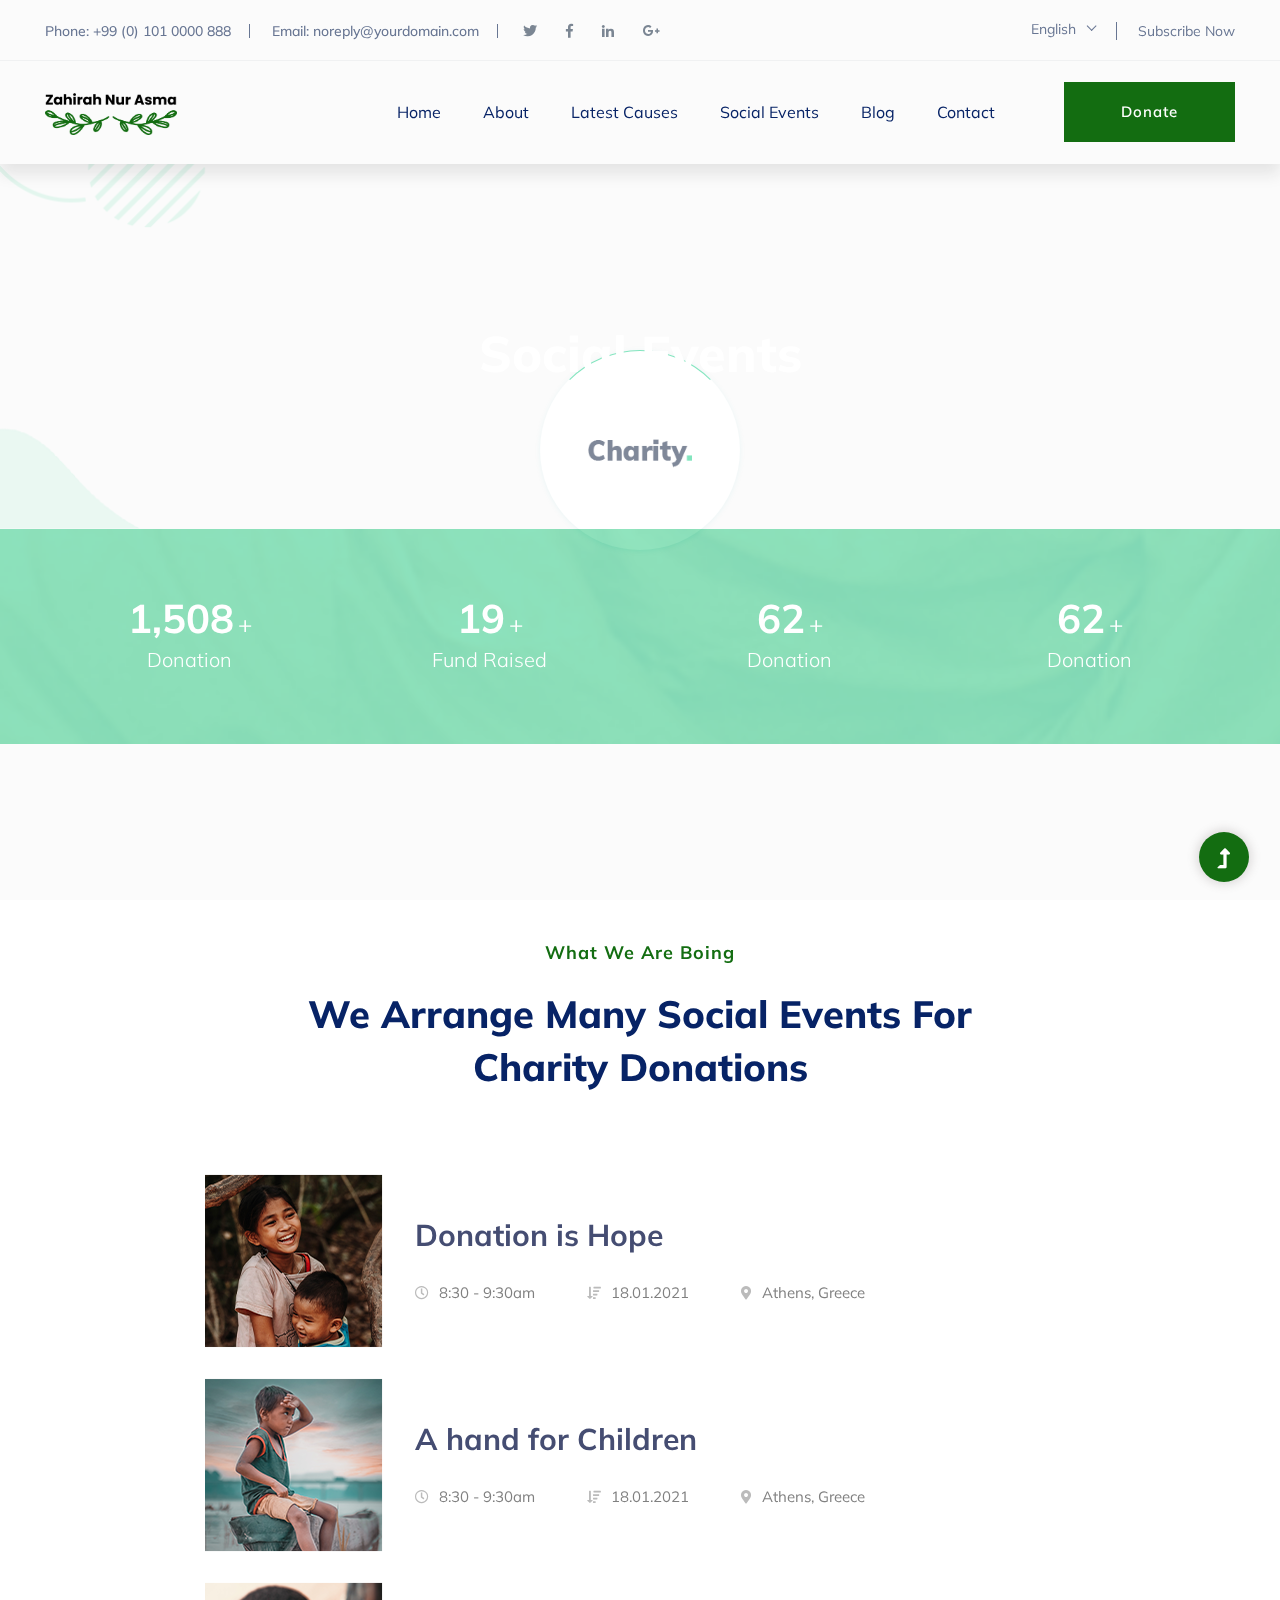
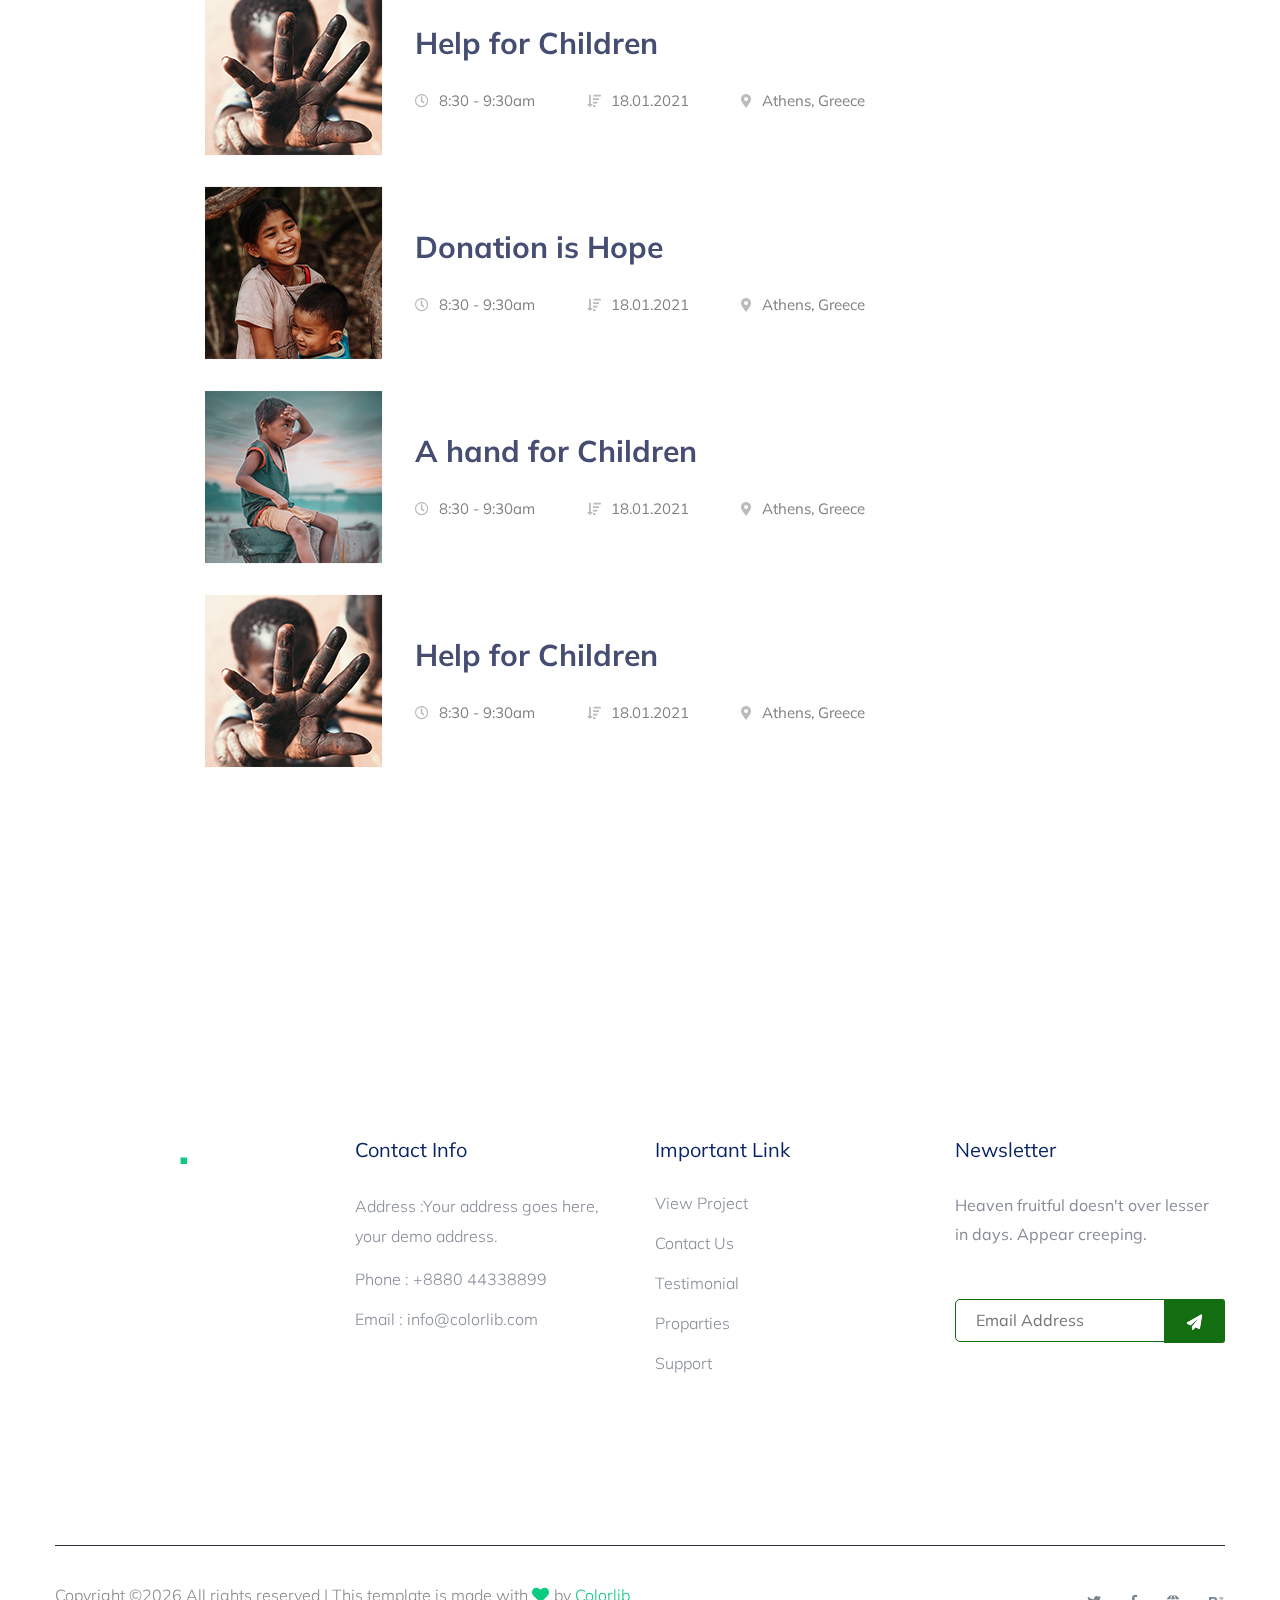
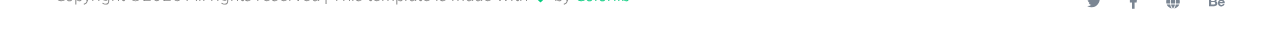
<file: events.html>
<!doctype html>
<html class="no-js" lang="zxx">
<head>
    <meta charset="utf-8">
    <meta http-equiv="x-ua-compatible" content="ie=edge">
    <title> Charity | Teamplate</title>
    <meta name="description" content="">
    <meta name="viewport" content="width=device-width, initial-scale=1">
    <link rel="manifest" href="site.webmanifest">
    <link rel="shortcut icon" type="image/x-icon" href="assets/img/favicon.ico">

	<!-- CSS here -->
	<link rel="stylesheet" href="assets/css/bootstrap.min.css">
	<link rel="stylesheet" href="assets/css/owl.carousel.min.css">
	<link rel="stylesheet" href="assets/css/slicknav.css">
    <link rel="stylesheet" href="assets/css/flaticon.css">
    <link rel="stylesheet" href="assets/css/progressbar_barfiller.css">
    <link rel="stylesheet" href="assets/css/gijgo.css">
    <link rel="stylesheet" href="assets/css/animate.min.css">
    <link rel="stylesheet" href="assets/css/animated-headline.css">
	<link rel="stylesheet" href="assets/css/magnific-popup.css">
	<link rel="stylesheet" href="assets/css/fontawesome-all.min.css">
	<link rel="stylesheet" href="assets/css/themify-icons.css">
	<link rel="stylesheet" href="assets/css/slick.css">
	<link rel="stylesheet" href="assets/css/nice-select.css">
	<link rel="stylesheet" href="assets/css/style.css">
</head>
<body>
    <!-- ? Preloader Start -->
    <div id="preloader-active">
        <div class="preloader d-flex align-items-center justify-content-center">
            <div class="preloader-inner position-relative">
                <div class="preloader-circle"></div>
                <div class="preloader-img pere-text">
                    <img src="assets/img/logo/loder.png" alt="">
                </div>
            </div>
        </div>
    </div>
    <!-- Preloader Start -->
    <header>
        <!-- Header Start -->
        <div class="header-area">
            <div class="main-header ">
                <div class="header-top d-none d-lg-block">
                    <div class="container-fluid">
                        <div class="col-xl-12">
                            <div class="row d-flex justify-content-between align-items-center">
                                <div class="header-info-left d-flex">
                                    <ul>     
                                        <li>Phone: +99 (0) 101 0000 888</li>
                                        <li>Email: noreply@yourdomain.com</li>
                                    </ul>
                                    <div class="header-social">    
                                        <ul>
                                            <li><a href="#"><i class="fab fa-twitter"></i></a></li>
                                            <li><a  href="https://www.facebook.com/sai4ull"><i class="fab fa-facebook-f"></i></a></li>
                                            <li><a href="#"><i class="fab fa-linkedin-in"></i></a></li>
                                            <li> <a href="#"><i class="fab fa-google-plus-g"></i></a></li>
                                        </ul>
                                    </div>
                                </div>
                                <div class="header-info-right d-flex align-items-center">
                                    <div class="select-this">
                                        <form action="#">
                                            <div class="select-itms">
                                                <select name="select" id="select1">
                                                    <option value="">English</option>
                                                    <option value="">Bangla</option>
                                                    <option value="">Arabic</option>
                                                    <option value="">Hindi</option>
                                                </select>
                                            </div>
                                        </form>
                                    </div>
                                    <ul class="contact-now">     
                                        <li><a href="#">Subscribe Now</a></li>
                                    </ul>
                                </div>
                            </div>
                        </div>
                    </div>
                </div>
                <div class="header-bottom  header-sticky">
                    <div class="container-fluid">
                        <div class="row align-items-center">
                            <!-- Logo -->
                            <div class="col-xl-2 col-lg-2">
                                <div class="logo">
                                    <a href="index.html"><img src="assets/img/logo/logo.png" alt=""></a>
                                </div>
                            </div>
                            <div class="col-xl-10 col-lg-10">
                                <div class="menu-wrapper  d-flex align-items-center justify-content-end">
                                    <!-- Main-menu -->
                                    <div class="main-menu d-none d-lg-block">
                                        <nav>
                                            <ul id="navigation">                                                                                          
                                                <li><a href="index.html">Home</a></li>
                                                <li><a href="about.html">About</a></li>
                                                <li><a href="program.html">latest causes</a></li>
                                                <li><a href="events.html">social events </a></li>
                                                <li><a href="blog.html">Blog</a>
                                                    <ul class="submenu">
                                                        <li><a href="blog.html">Blog</a></li>
                                                        <li><a href="blog_details.html">Blog Details</a></li>
                                                        <li><a href="elements.html">Element</a></li>
                                                    </ul>
                                                </li>
                                                <li><a href="contact.html">Contact</a></li>
                                            </ul>
                                        </nav>
                                    </div>
                                    <!-- Header-btn -->
                                    <div class="header-right-btn d-none d-lg-block ml-20">
                                        <a href="contact.html" class="btn header-btn">Donate</a>
                                    </div>
                                </div>
                            </div> 
                            <!-- Mobile Menu -->
                            <div class="col-12">
                                <div class="mobile_menu d-block d-lg-none"></div>
                            </div>
                        </div>
                    </div>
                </div>
            </div>
        </div>
        <!-- Header End -->
    </header>
    <!-- header end -->
    <main>
    <!--? Hero Start -->
    <div class="slider-area2">
        <div class="slider-height2 d-flex align-items-center">
            <div class="container">
                <div class="row">
                    <div class="col-xl-12">
                        <div class="hero-cap hero-cap2 pt-20 text-center">
                            <h2>social events </h2>
                        </div>
                    </div>
                </div>
            </div>
        </div>
    </div>
    <!-- Hero End -->
    <!--? Count Down Start -->
    <div class="count-down-area pt-25 section-bg" data-background="assets/img/gallery/section_bg02.png">
        <div class="container">
            <div class="row justify-content-center">
                <div class="col-lg-12 col-md-12">
                    <div class="count-down-wrapper" >
                        <div class="row justify-content-between">
                            <div class="col-lg-3 col-md-6 col-sm-6">
                                <!-- Counter Up -->
                                <div class="single-counter text-center">
                                    <span class="counter color-green">6,200</span>
                                    <span class="plus">+</span>
                                    <p class="color-green">Donation</p>
                                </div>
                            </div>
                            <div class="col-lg-3 col-md-6 col-sm-6">
                                <!-- Counter Up -->
                                <div class="single-counter text-center">
                                    <span class="counter color-green">80</span>
                                    <span class="plus">+</span>
                                    <p class="color-green">Fund Raised</p>
                                </div>
                            </div>
                            <div class="col-lg-3 col-md-6 col-sm-6">
                                <!-- Counter Up -->
                                <div class="single-counter text-center">
                                    <span class="counter color-green">256</span>
                                    <span class="plus">+</span>
                                    <p class="color-green">Donation</p>
                                </div>
                            </div>
                            <div class="col-lg-3 col-md-6 col-sm-6">
                                <!-- Counter Up -->
                                <div class="single-counter text-center">
                                    <span class="counter color-green">256</span>
                                    <span class="plus">+</span>
                                    <p class="color-green">Donation</p>
                                </div>
                            </div>
                        </div>
                    </div>
                </div>
            </div>
        </div>
    </div>
    <!-- Count Down End -->
    <!-- Featured_job_start -->
    <section class="featured-job-area section-padding30 section-bg2" data-background="assets/img/gallery/section_bg03.png">
        <div class="container">
            <div class="row justify-content-center">
                <div class="col-xl-7 col-lg-9 col-md-10 col-sm-12">
                    <!-- Section Tittle -->
                    <div class="section-tittle text-center mb-80">
                        <span>What we are boing</span>
                        <h2>We arrange many social events for charity donations</h2>
                    </div>
                </div>
            </div>
            <div class="row justify-content-center">
                <div class="col-lg-9 col-md-12">
                    <!-- single-job-content -->
                    <div class="single-job-items mb-30">
                        <div class="job-items">
                            <div class="company-img">
                                <a href="#"><img src="assets/img/gallery/socialEvents1.png" alt=""></a>
                            </div>
                            <div class="job-tittle">
                                <a href="#"><h4>Donation is Hope</h4></a>
                                <ul>
                                    <li><i class="far fa-clock"></i>8:30 - 9:30am</li>
                                    <li><i class="fas fa-sort-amount-down"></i>18.01.2021</li>
                                    <li><i class="fas fa-map-marker-alt"></i>Athens, Greece</li>
                                </ul>
                            </div>
                        </div>
                    </div>
                </div>
                <div class="col-lg-9 col-md-12">
                    <!-- single-job-content -->
                    <div class="single-job-items mb-30">
                        <div class="job-items">
                            <div class="company-img">
                                <a href="#"><img src="assets/img/gallery/socialEvents2.png" alt=""></a>
                            </div>
                            <div class="job-tittle">
                                <a href="#"><h4>A hand for Children</h4></a>
                                <ul>
                                    <li><i class="far fa-clock"></i>8:30 - 9:30am</li>
                                    <li><i class="fas fa-sort-amount-down"></i>18.01.2021</li>
                                    <li><i class="fas fa-map-marker-alt"></i>Athens, Greece</li>
                                </ul>
                            </div>
                        </div>
                    </div>
                </div>
                <div class="col-lg-9 col-md-12">
                    <!-- single-job-content -->
                    <div class="single-job-items mb-30">
                        <div class="job-items">
                            <div class="company-img">
                                <a href="#"><img src="assets/img/gallery/socialEvents3.png" alt=""></a>
                            </div>
                            <div class="job-tittle">
                                <a href="#"><h4>Help for Children</h4></a>
                                <ul>
                                    <li><i class="far fa-clock"></i>8:30 - 9:30am</li>
                                    <li><i class="fas fa-sort-amount-down"></i>18.01.2021</li>
                                    <li><i class="fas fa-map-marker-alt"></i>Athens, Greece</li>
                                </ul>
                            </div>
                        </div>
                    </div>
                </div>
                <div class="col-lg-9 col-md-12">
                    <!-- single-job-content -->
                    <div class="single-job-items mb-30">
                        <div class="job-items">
                            <div class="company-img">
                                <a href="#"><img src="assets/img/gallery/socialEvents1.png" alt=""></a>
                            </div>
                            <div class="job-tittle">
                                <a href="#"><h4>Donation is Hope</h4></a>
                                <ul>
                                    <li><i class="far fa-clock"></i>8:30 - 9:30am</li>
                                    <li><i class="fas fa-sort-amount-down"></i>18.01.2021</li>
                                    <li><i class="fas fa-map-marker-alt"></i>Athens, Greece</li>
                                </ul>
                            </div>
                        </div>
                    </div>
                </div>
                <div class="col-lg-9 col-md-12">
                    <!-- single-job-content -->
                    <div class="single-job-items mb-30">
                        <div class="job-items">
                            <div class="company-img">
                                <a href="#"><img src="assets/img/gallery/socialEvents2.png" alt=""></a>
                            </div>
                            <div class="job-tittle">
                                <a href="#"><h4>A hand for Children</h4></a>
                                <ul>
                                    <li><i class="far fa-clock"></i>8:30 - 9:30am</li>
                                    <li><i class="fas fa-sort-amount-down"></i>18.01.2021</li>
                                    <li><i class="fas fa-map-marker-alt"></i>Athens, Greece</li>
                                </ul>
                            </div>
                        </div>
                    </div>
                </div>
                <div class="col-lg-9 col-md-12">
                    <!-- single-job-content -->
                    <div class="single-job-items mb-30">
                        <div class="job-items">
                            <div class="company-img">
                                <a href="#"><img src="assets/img/gallery/socialEvents3.png" alt=""></a>
                            </div>
                            <div class="job-tittle">
                                <a href="#"><h4>Help for Children</h4></a>
                                <ul>
                                    <li><i class="far fa-clock"></i>8:30 - 9:30am</li>
                                    <li><i class="fas fa-sort-amount-down"></i>18.01.2021</li>
                                    <li><i class="fas fa-map-marker-alt"></i>Athens, Greece</li>
                                </ul>
                            </div>
                        </div>
                    </div>
                </div>
            </div>
        </div>
    </section>
    <!-- Featured_job_end -->
    </main>
    <footer>
        <div class="footer-wrapper section-bg2" data-background="assets/img/gallery/footer_bg.png">
            <!-- Footer Top-->
            <div class="footer-area footer-padding">
                <div class="container">
                    <div class="row d-flex justify-content-between">
                        <div class="col-xl-3 col-lg-3 col-md-4 col-sm-6">
                            <div class="single-footer-caption mb-50">
                                <div class="single-footer-caption mb-30">
                                    <div class="footer-tittle">
                                        <div class="footer-logo mb-20">
                                            <a href="index.html"><img src="assets/img/logo/logo2_footer.png" alt=""></a>
                                        </div>
                                    </div>
                                </div>
                            </div>
                        </div>
                        <div class="col-xl-3 col-lg-3 col-md-4 col-sm-5">
                            <div class="single-footer-caption mb-50">
                                <div class="footer-tittle">
                                    <h4>Contact Info</h4>
                                    <ul>
                                        <li>
                                            <p>Address :Your address goes here, your demo address.</p>
                                        </li>
                                        <li><a href="#">Phone : +8880 44338899</a></li>
                                        <li><a href="#">Email : info@colorlib.com</a></li>
                                    </ul>
                                </div>
                            </div>
                        </div>
                        <div class="col-xl-3 col-lg-3 col-md-4 col-sm-5">
                            <div class="single-footer-caption mb-50">
                                <div class="footer-tittle">
                                    <h4>Important Link</h4>
                                    <ul>
                                        <li><a href="#"> View Project</a></li>
                                        <li><a href="#">Contact Us</a></li>
                                        <li><a href="#">Testimonial</a></li>
                                        <li><a href="#">Proparties</a></li>
                                        <li><a href="#">Support</a></li>
                                    </ul>
                                </div>
                            </div>
                        </div>
                        <div class="col-xl-3 col-lg-3 col-md-4 col-sm-5">
                            <div class="single-footer-caption mb-50">
                                <div class="footer-tittle">
                                    <h4>Newsletter</h4>
                                    <div class="footer-pera footer-pera2">
                                    <p>Heaven fruitful doesn't over lesser in days. Appear creeping.</p>
                                </div>
                                <!-- Form -->
                                <div class="footer-form" >
                                    <div id="mc_embed_signup">
                                        <form target="_blank" action="https://spondonit.us12.list-manage.com/subscribe/post?u=1462626880ade1ac87bd9c93a&amp;id=92a4423d01"
                                        method="get" class="subscribe_form relative mail_part">
                                            <input type="email" name="email" id="newsletter-form-email" placeholder="Email Address"
                                            class="placeholder hide-on-focus" onfocus="this.placeholder = ''"
                                            onblur="this.placeholder = ' Email Address '">
                                            <div class="form-icon">
                                                <button type="submit" name="submit" id="newsletter-submit"
                                                class="email_icon newsletter-submit button-contactForm"><img src="assets/img/gallery/form.png" alt=""></button>
                                            </div>
                                            <div class="mt-10 info"></div>
                                        </form>
                                    </div>
                                </div>
                                </div>
                            </div>
                        </div>
                    </div>
                </div>
            </div>
            <!-- footer-bottom -->
            <div class="footer-bottom-area">
                <div class="container">
                    <div class="footer-border">
                        <div class="row d-flex justify-content-between align-items-center">
                            <div class="col-xl-10 col-lg-9 ">
                                <div class="footer-copy-right">
                                    <p><!-- Link back to Colorlib can't be removed. Template is licensed under CC BY 3.0. -->
  Copyright &copy;<script>document.write(new Date().getFullYear());</script> All rights reserved | This template is made with <i class="fa fa-heart" aria-hidden="true"></i> by <a href="https://colorlib.com" target="_blank">Colorlib</a>
  <!-- Link back to Colorlib can't be removed. Template is licensed under CC BY 3.0. --></p>
                                </div>
                            </div>
                            <div class="col-xl-2 col-lg-3">
                                <div class="footer-social f-right">
                                    <a href="#"><i class="fab fa-twitter"></i></a>
                                    <a  href="https://www.facebook.com/sai4ull"><i class="fab fa-facebook-f"></i></a>
                                    <a href="#"><i class="fas fa-globe"></i></a>
                                    <a href="#"><i class="fab fa-behance"></i></a>
                                </div>
                            </div>
                        </div>
                    </div>
                </div>
            </div>
        </div>
    </footer>

    <!-- Scroll Up -->
    <div id="back-top" >
        <a title="Go to Top" href="#"> <i class="fas fa-level-up-alt"></i></a>
    </div>

    <!-- JS here -->

    <script src="./assets/js/vendor/modernizr-3.5.0.min.js"></script>
    <!-- Jquery, Popper, Bootstrap -->
    <script src="./assets/js/vendor/jquery-1.12.4.min.js"></script>
    <script src="./assets/js/popper.min.js"></script>
    <script src="./assets/js/bootstrap.min.js"></script>
    <!-- Jquery Mobile Menu -->
    <script src="./assets/js/jquery.slicknav.min.js"></script>

    <!-- Jquery Slick , Owl-Carousel Plugins -->
    <script src="./assets/js/owl.carousel.min.js"></script>
    <script src="./assets/js/slick.min.js"></script>
    <!-- One Page, Animated-HeadLin -->
    <script src="./assets/js/wow.min.js"></script>
    <script src="./assets/js/animated.headline.js"></script>
    <script src="./assets/js/jquery.magnific-popup.js"></script>

    <!-- Date Picker -->
    <script src="./assets/js/gijgo.min.js"></script>
    <!-- Nice-select, sticky -->
    <script src="./assets/js/jquery.nice-select.min.js"></script>
    <script src="./assets/js/jquery.sticky.js"></script>
    <!-- Progress -->
    <script src="./assets/js/jquery.barfiller.js"></script>
    
    <!-- counter , waypoint,Hover Direction -->
    <script src="./assets/js/jquery.counterup.min.js"></script>
    <script src="./assets/js/waypoints.min.js"></script>
    <script src="./assets/js/jquery.countdown.min.js"></script>
    <script src="./assets/js/hover-direction-snake.min.js"></script>

    <!-- contact js -->
    <script src="./assets/js/contact.js"></script>
    <script src="./assets/js/jquery.form.js"></script>
    <script src="./assets/js/jquery.validate.min.js"></script>
    <script src="./assets/js/mail-script.js"></script>
    <script src="./assets/js/jquery.ajaxchimp.min.js"></script>
    
    <!-- Jquery Plugins, main Jquery -->	
    <script src="./assets/js/plugins.js"></script>
    <script src="./assets/js/main.js"></script>
    
    </body>
</html>
</file>
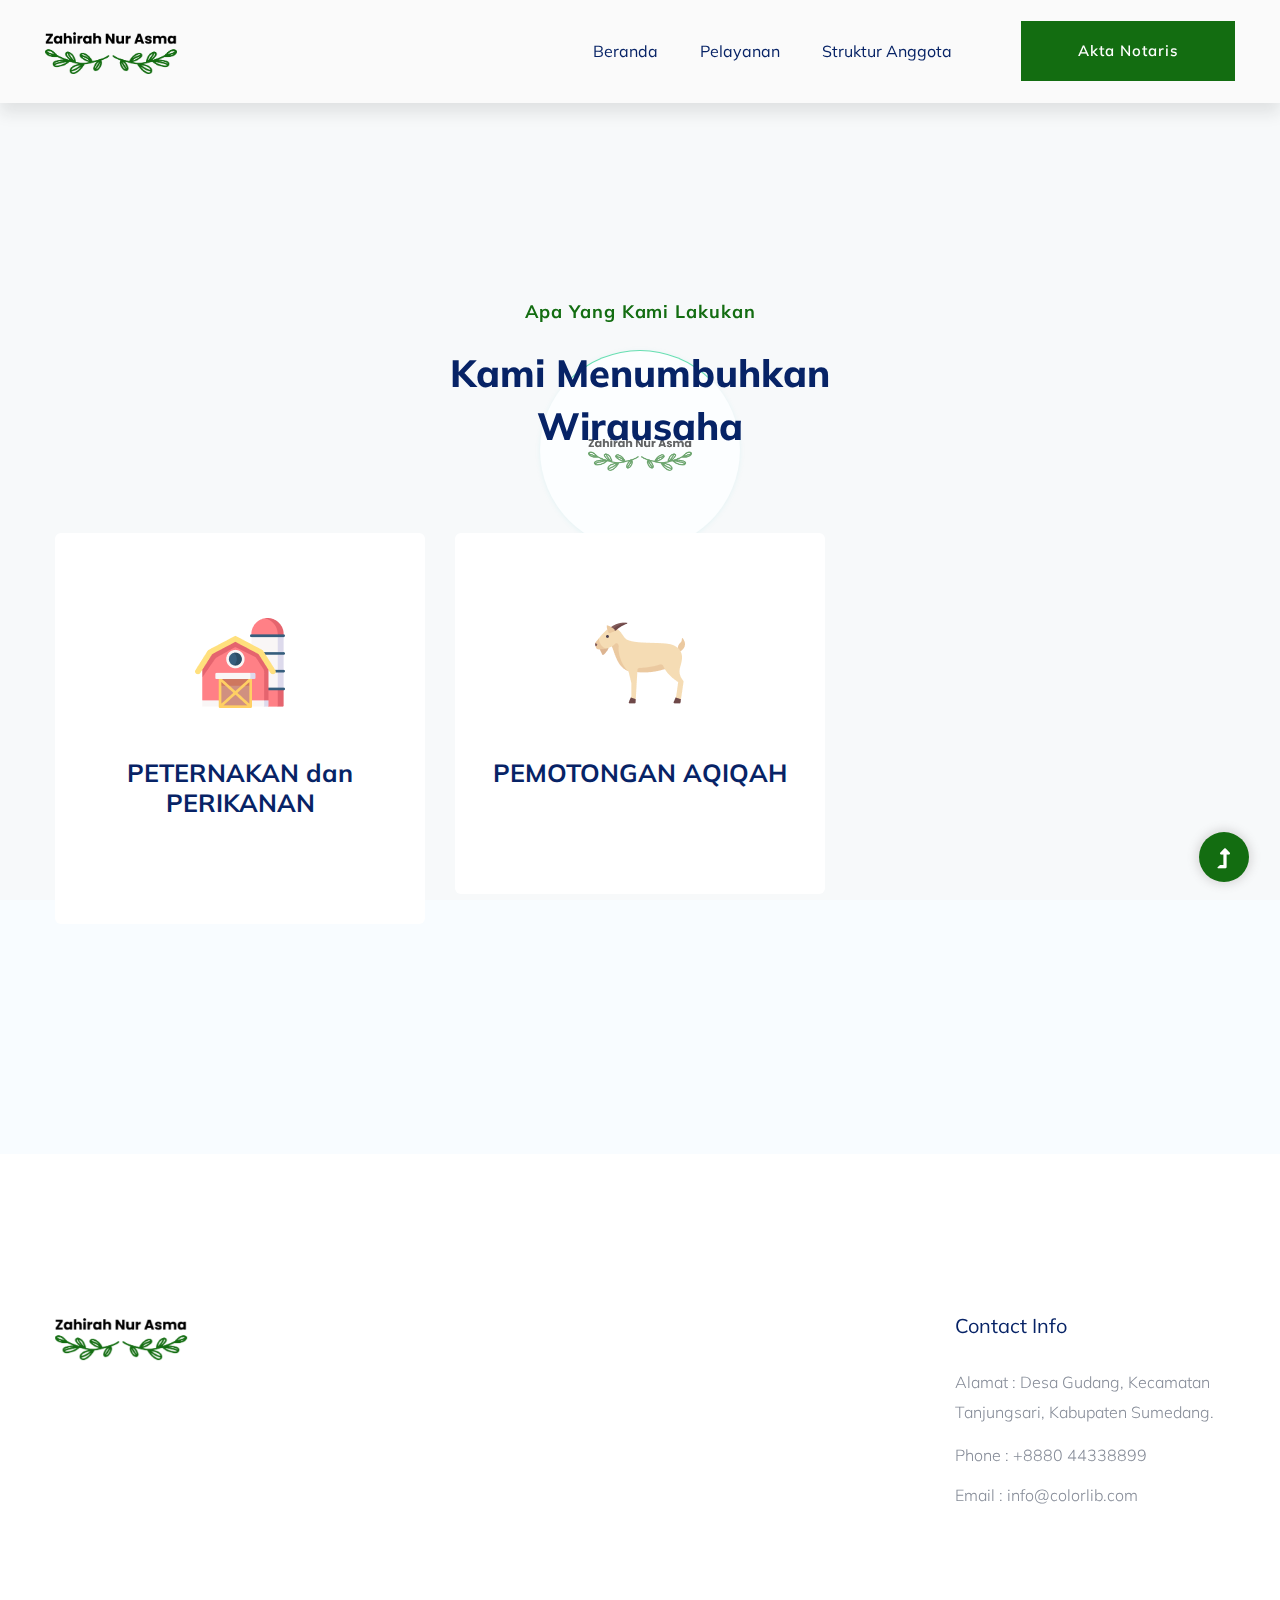
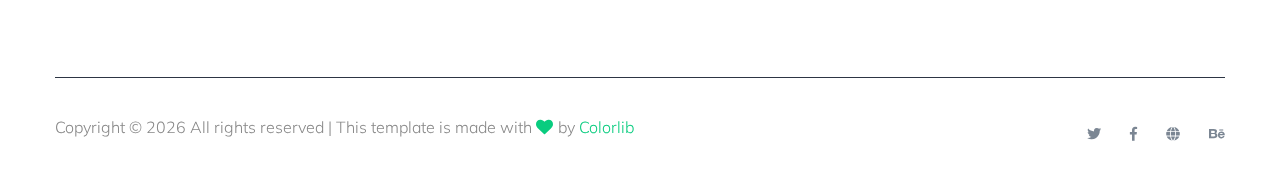
<file: kewirausahaan.html>
<!doctype html>
<html class="no-js" lang="zxx">

<head>
    <meta charset="utf-8">
    <meta http-equiv="x-ua-compatible" content="ie=edge">
    <title> Kewirausahaan</title>
    <meta name="description" content="">
    <meta name="viewport" content="width=device-width, initial-scale=1">
    <link rel="manifest" href="site.webmanifest">
    <link rel="shortcut icon" type="image/x-icon" href="assets/img/favicon.ico">

    <!-- CSS here -->
    <link rel="stylesheet" href="assets/css/bootstrap.min.css">
    <link rel="stylesheet" href="assets/css/owl.carousel.min.css">
    <link rel="stylesheet" href="assets/css/slicknav.css">
    <link rel="stylesheet" href="assets/css/flaticon.css">
    <link rel="stylesheet" href="assets/css/progressbar_barfiller.css">
    <link rel="stylesheet" href="assets/css/gijgo.css">
    <link rel="stylesheet" href="assets/css/animate.min.css">
    <link rel="stylesheet" href="assets/css/animated-headline.css">
    <link rel="stylesheet" href="assets/css/magnific-popup.css">
    <link rel="stylesheet" href="assets/css/fontawesome-all.min.css">
    <link rel="stylesheet" href="assets/css/themify-icons.css">
    <link rel="stylesheet" href="assets/css/slick.css">
    <link rel="stylesheet" href="assets/css/nice-select.css">
    <link rel="stylesheet" href="assets/css/style.css">
</head>

<body>
    <!-- ? Preloader Start -->
    <div id="preloader-active">
        <div class="preloader d-flex align-items-center justify-content-center">
            <div class="preloader-inner position-relative">
                <div class="preloader-circle"></div>
                <div class="preloader-img pere-text">
                    <img src="assets/img/logo/logo.png" alt="">
                </div>
            </div>
        </div>
    </div>
    <!-- Preloader Start -->
    <header>
        <!-- Header Start -->
        <div class="header-area">
            <div class="main-header ">
                <div class="header-bottom  header-sticky">
                    <div class="container-fluid">
                        <div class="row align-items-center">
                            <!-- Logo -->
                            <div class="col-xl-2 col-lg-2">
                                <div class="logo">
                                    <a href="index.html"><img src="assets/img/logo/logo.png" alt=""></a>
                                </div>
                            </div>
                            <div class="col-xl-10 col-lg-10">
                                <div class="menu-wrapper  d-flex align-items-center justify-content-end">
                                    <!-- Main-menu -->
                                    <div class="main-menu d-none d-lg-block">
                                        <nav>
                                            <ul id="navigation">
                                                <li><a href="index.html">Beranda</a></li>
                                                <li><a href="pelayanan.html">Pelayanan</a>
                                                    <ul class="submenu">
                                                        <li><a href="pendidikan.html">Pendidikan dan Keagamaan</a></li>
                                                        <li><a href="kewirausahaan.html">Kewirausahaan</a></li>
                                                        <li><a href="sosial.html">Sosial</a></li>
                                                    </ul>
                                                </li>
                                                <li><a href="about.html">Struktur Anggota</a></li>
                                            </ul>
                                        </nav>
                                    </div>
                                    <!-- Header-btn -->
                                    <div class="header-right-btn d-none d-lg-block ml-20">
                                        <a href="contact.html" class="btn header-btn">Akta Notaris</a>
                                    </div>
                                </div>
                            </div>
                            <!-- Mobile Menu -->
                            <div class="col-12">
                                <div class="mobile_menu d-block d-lg-none"></div>
                            </div>
                        </div>
                    </div>
                </div>
            </div>
        </div>
        <!-- Header End -->
    </header>
    <!-- header end -->
    <main>
        <!--? Services Area Start -->
        <div class="service-area section-padding30">
            <div class="container">
                <div class="row justify-content-center">
                    <div class="col-xl-6 col-lg-7 col-md-10 col-sm-10">
                        <!-- Section Tittle -->
                        <div class="section-tittle text-center mb-80">
                            <span>Apa yang kami lakukan</span>
                            <h2>Kami Menumbuhkan Wirausaha</h2>
                        </div>
                    </div>
                </div>
                <div class="row">
                    <div class="col-lg-4 col-md-6 col-sm-6">
                        <a href="peternakan.html">
                            <div class="single-cat text-center mb-50">
                                <div class="cat-icon">
                                    <img src="./assets/img/logo/peternakan.png" alt="">
                                </div>
                                <div class="cat-cap">
                                    <h5>PETERNAKAN dan PERIKANAN</h5>
                                </div>
                            </div>
                        </a>
                    </div>
                    <div class="col-lg-4 col-md-6 col-sm-6">
                        <a href="aqiqah.html">
                            <div class="single-cat text-center mb-50">
                                <div class="cat-icon">
                                    <img src="./assets/img/logo/aqiqah.png" alt="">
                                </div>
                                <div class="cat-cap">
                                    <h5>PEMOTONGAN AQIQAH</h5>
                                </div>
                            </div>
                        </a>
                    </div>
                </div>
            </div>
        </div>
        <!-- Services Area End -->
    </main>
    <footer>
        <div class="footer-wrapper section-bg2" data-background="assets/img/gallery/footer_bg.png">
            <!-- Footer Top-->
            <div class="footer-area footer-padding">
                <div class="container">
                    <div class="row d-flex justify-content-between">
                        <div class="col-xl-3 col-lg-3 col-md-4 col-sm-6">
                            <div class="single-footer-caption mb-50">
                                <div class="single-footer-caption mb-30">
                                    <div class="footer-tittle">
                                        <div class="footer-logo mb-20">
                                            <a href="index.html"><img src="assets/img/logo/logo.png" alt=""></a>
                                        </div>
                                    </div>
                                </div>
                            </div>
                        </div>
                        <div class="col-xl-3 col-lg-3 col-md-4 col-sm-5">
                            <div class="single-footer-caption mb-50">
                                <div class="footer-tittle">
                                    <h4>Contact Info</h4>
                                    <ul>
                                        <li>
                                            <p>Alamat : Desa Gudang, Kecamatan Tanjungsari, Kabupaten Sumedang.</p>
                                        </li>
                                        <li><a href="#">Phone : +8880 44338899</a></li>
                                        <li><a href="#">Email : info@colorlib.com</a></li>
                                    </ul>
                                </div>

                            </div>
                        </div>
                    </div>
                </div>
            </div>
            <!-- footer-bottom -->
            <div class="footer-bottom-area">
                <div class="container">
                    <div class="footer-border">
                        <div class="row d-flex justify-content-between align-items-center">
                            <div class="col-xl-10 col-lg-9 ">
                                <div class="footer-copy-right">
                                    <p>
                                        <!-- Link back to Colorlib can't be removed. Template is licensed under CC BY 3.0. -->
                                        Copyright &copy;
                                        <script>document.write(new Date().getFullYear());</script> All rights reserved |
                                        This template is made with <i class="fa fa-heart" aria-hidden="true"></i> by <a
                                            href="https://colorlib.com" target="_blank">Colorlib</a>
                                        <!-- Link back to Colorlib can't be removed. Template is licensed under CC BY 3.0. -->
                                    </p>
                                </div>
                            </div>
                            <div class="col-xl-2 col-lg-3">
                                <div class="footer-social f-right">
                                    <a href="#"><i class="fab fa-twitter"></i></a>
                                    <a href="https://www.facebook.com/sai4ull"><i class="fab fa-facebook-f"></i></a>
                                    <a href="#"><i class="fas fa-globe"></i></a>
                                    <a href="#"><i class="fab fa-behance"></i></a>
                                </div>
                            </div>
                        </div>
                    </div>
                </div>
            </div>
        </div>
    </footer>

    <!-- Scroll Up -->
    <div id="back-top">
        <a title="Go to Top" href="#"> <i class="fas fa-level-up-alt"></i></a>
    </div>

    <!-- JS here -->

    <script src="./assets/js/vendor/modernizr-3.5.0.min.js"></script>
    <!-- Jquery, Popper, Bootstrap -->
    <script src="./assets/js/vendor/jquery-1.12.4.min.js"></script>
    <script src="./assets/js/popper.min.js"></script>
    <script src="./assets/js/bootstrap.min.js"></script>
    <!-- Jquery Mobile Menu -->
    <script src="./assets/js/jquery.slicknav.min.js"></script>

    <!-- Jquery Slick , Owl-Carousel Plugins -->
    <script src="./assets/js/owl.carousel.min.js"></script>
    <script src="./assets/js/slick.min.js"></script>
    <!-- One Page, Animated-HeadLin -->
    <script src="./assets/js/wow.min.js"></script>
    <script src="./assets/js/animated.headline.js"></script>
    <script src="./assets/js/jquery.magnific-popup.js"></script>

    <!-- Date Picker -->
    <script src="./assets/js/gijgo.min.js"></script>
    <!-- Nice-select, sticky -->
    <script src="./assets/js/jquery.nice-select.min.js"></script>
    <script src="./assets/js/jquery.sticky.js"></script>
    <!-- Progress -->
    <script src="./assets/js/jquery.barfiller.js"></script>

    <!-- counter , waypoint,Hover Direction -->
    <script src="./assets/js/jquery.counterup.min.js"></script>
    <script src="./assets/js/waypoints.min.js"></script>
    <script src="./assets/js/jquery.countdown.min.js"></script>
    <script src="./assets/js/hover-direction-snake.min.js"></script>

    <!-- contact js -->
    <script src="./assets/js/contact.js"></script>
    <script src="./assets/js/jquery.form.js"></script>
    <script src="./assets/js/jquery.validate.min.js"></script>
    <script src="./assets/js/mail-script.js"></script>
    <script src="./assets/js/jquery.ajaxchimp.min.js"></script>

    <!-- Jquery Plugins, main Jquery -->
    <script src="./assets/js/plugins.js"></script>
    <script src="./assets/js/main.js"></script>

</body>

</html>
</file>
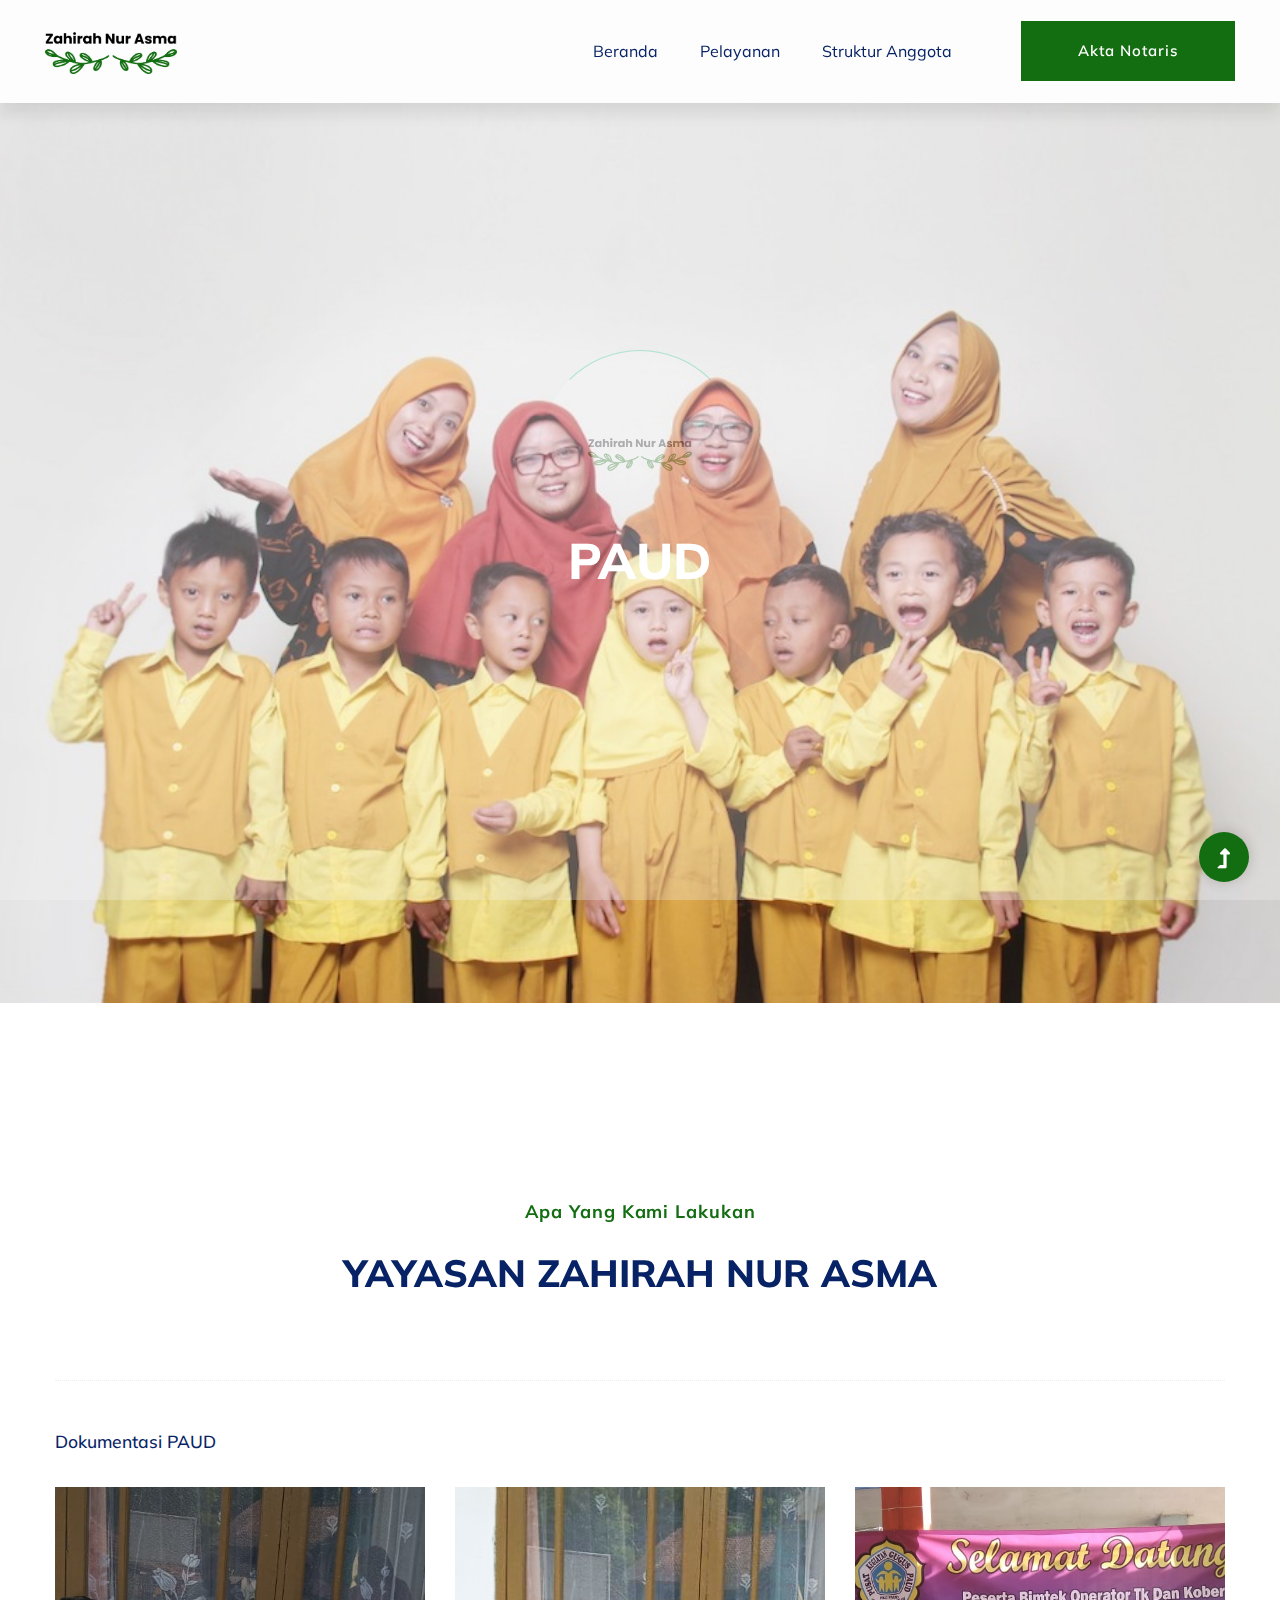
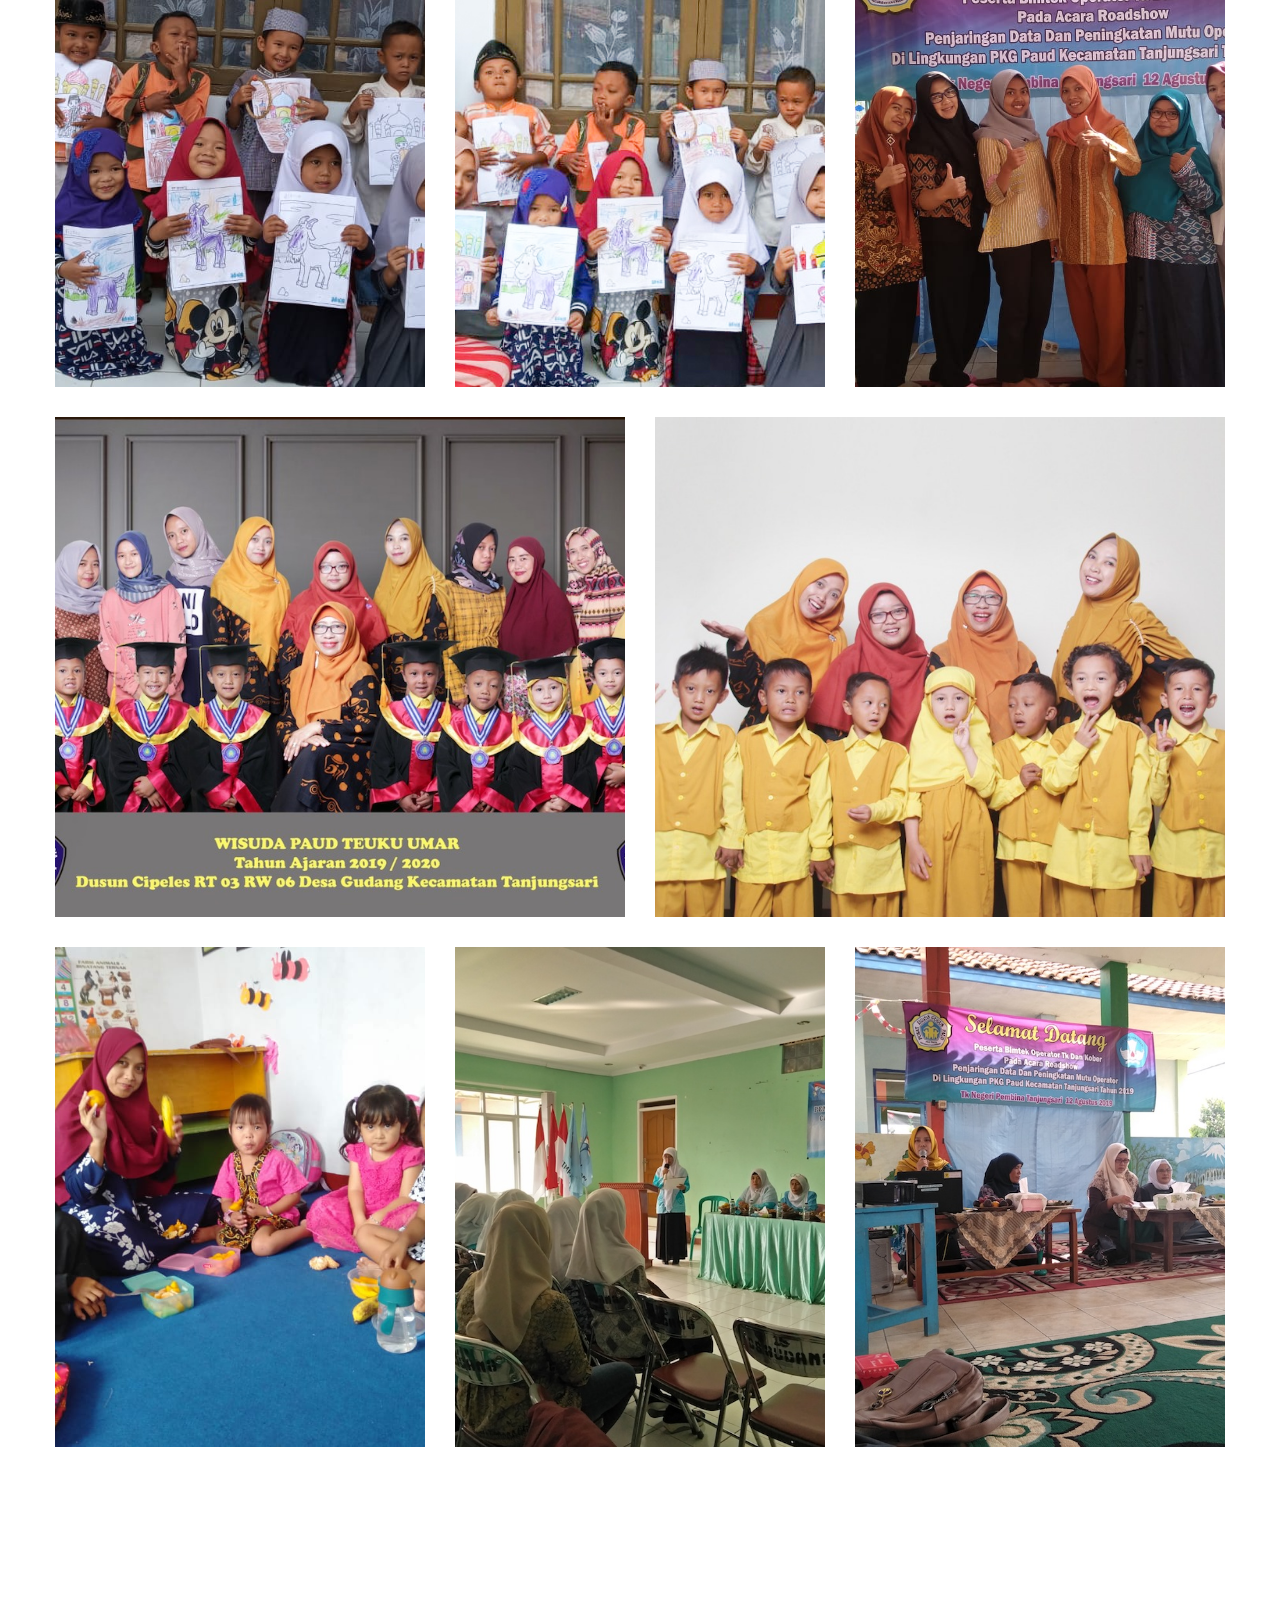
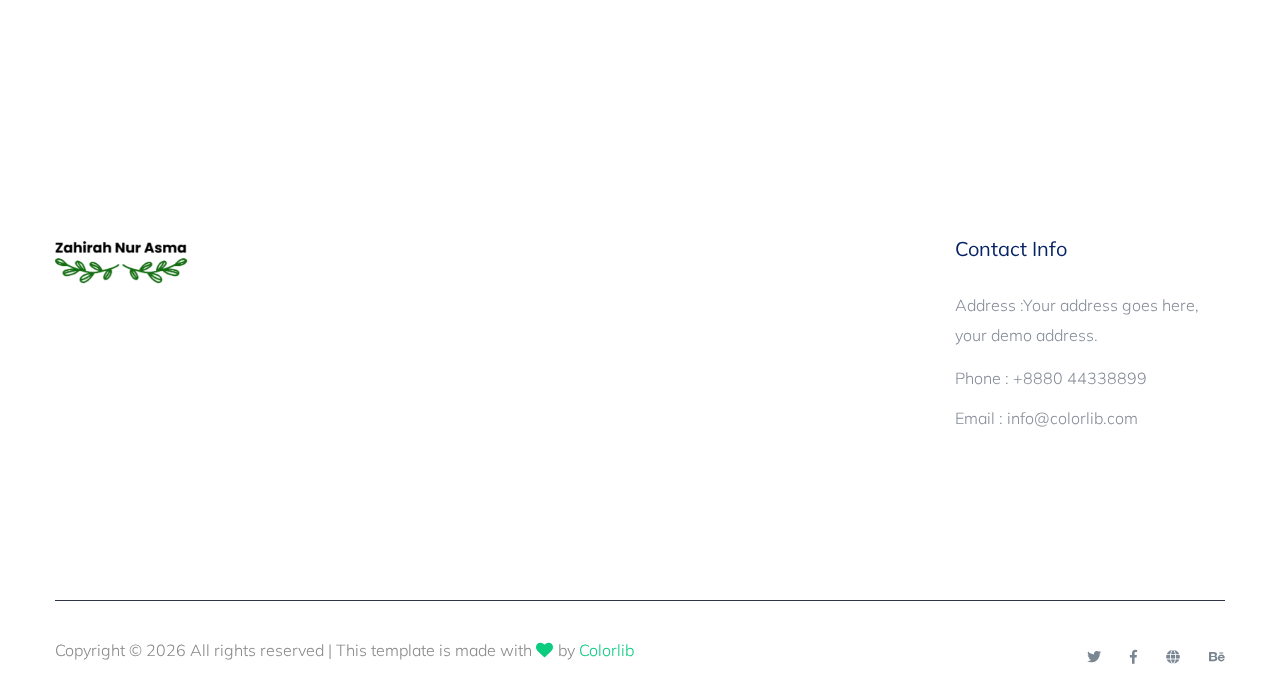
<file: paud.html>
<!doctype html>
<html class="no-js" lang="zxx">

<head>
    <meta charset="utf-8">
    <meta http-equiv="x-ua-compatible" content="ie=edge">
    <title>Paud</title>
    <meta name="description" content="">
    <meta name="viewport" content="width=device-width, initial-scale=1">
    <link rel="manifest" href="site.webmanifest">
    <link rel="shortcut icon" type="image/x-icon" href="assets/img/favicon.ico">

    <!-- CSS here -->
    <link rel="stylesheet" href="assets/css/bootstrap.min.css">
    <link rel="stylesheet" href="assets/css/owl.carousel.min.css">
    <link rel="stylesheet" href="assets/css/slicknav.css">
    <link rel="stylesheet" href="assets/css/flaticon.css">
    <link rel="stylesheet" href="assets/css/progressbar_barfiller.css">
    <link rel="stylesheet" href="assets/css/gijgo.css">
    <link rel="stylesheet" href="assets/css/animate.min.css">
    <link rel="stylesheet" href="assets/css/animated-headline.css">
    <link rel="stylesheet" href="assets/css/magnific-popup.css">
    <link rel="stylesheet" href="assets/css/fontawesome-all.min.css">
    <link rel="stylesheet" href="assets/css/themify-icons.css">
    <link rel="stylesheet" href="assets/css/slick.css">
    <link rel="stylesheet" href="assets/css/nice-select.css">
    <link rel="stylesheet" href="assets/css/style.css">
</head>

<body>
    <!-- ? Preloader Start -->
    <div id="preloader-active">
        <div class="preloader d-flex align-items-center justify-content-center">
            <div class="preloader-inner position-relative">
                <div class="preloader-circle"></div>
                <div class="preloader-img pere-text">
                    <img src="assets/img/logo/logo.png" alt="">
                </div>
            </div>
        </div>
    </div>
    <!-- Preloader Start -->
    <header>
        <!-- Header Start -->
        <div class="header-area">
            <div class="main-header ">
                <div class="header-bottom  header-sticky">
                    <div class="container-fluid">
                        <div class="row align-items-center">
                            <!-- Logo -->
                            <div class="col-xl-2 col-lg-2">
                                <div class="logo">
                                    <a href="index.html"><img src="assets/img/logo/logo.png" alt=""></a>
                                </div>
                            </div>
                            <div class="col-xl-10 col-lg-10">
                                <div class="menu-wrapper  d-flex align-items-center justify-content-end">
                                    <!-- Main-menu -->
                                    <div class="main-menu d-none d-lg-block">
                                        <nav>
                                            <ul id="navigation">
                                                <li><a href="index.html">Beranda</a></li>
                                                <li><a href="pelayanan.html">Pelayanan</a>
                                                    <ul class="submenu">
                                                        <li><a href="pendidikan.html">Pendidikan dan Keagamaan</a></li>
                                                        <li><a href="kewirausahaan.html">Kewirausahaan</a></li>
                                                        <li><a href="sosial.html">Sosial</a></li>
                                                    </ul>
                                                </li>
                                                <li><a href="about.html">Struktur Anggota</a></li>
                                            </ul>
                                        </nav>
                                    </div>
                                    <!-- Header-btn -->
                                    <div class="header-right-btn d-none d-lg-block ml-20">
                                        <a href="contact.html" class="btn header-btn">Akta Notaris</a>
                                    </div>
                                </div>
                            </div>
                            <!-- Mobile Menu -->
                            <div class="col-12">
                                <div class="mobile_menu d-block d-lg-none"></div>
                            </div>
                        </div>
                    </div>
                </div>
            </div>
        </div>
        <!-- Header End -->
    </header>
    <!-- header end -->
    <main>
        <!--? Hero Start -->
        <div style="background-image: url(assets/img/paud/dokumentasi_paud_9.jpeg);background-position: center"
            class="slider-area2">
            <div style="height: 100vh" class="slider-height2 d-flex align-items-center">
                <div class="container">
                    <div class="row">
                        <div class="col-xl-12">
                            <div class="hero-cap hero-cap2 pt-20 text-center">
                                <h2>PAUD</h2>
                            </div>
                        </div>
                    </div>
                </div>
            </div>
        </div>
        <!-- Hero End -->
        <!-- Featured_job_start -->
        <section class="featured-job-area section-padding30 section-bg2"
            data-background="assets/img/gallery/section_bg03.png">
            <div class="container">
                <div class="row justify-content-center">
                    <div class="col-xl-7 col-lg-9 col-md-10 col-sm-12">
                        <!-- Section Tittle -->
                        <div class="section-tittle text-center mb-80">
                            <span>Apa yang kami lakukan</span>
                            <h2>YAYASAN ZAHIRAH NUR ASMA</h2>
                        </div>
                    </div>
                </div>
                <div class="section-top-border">
                    <h3>Dokumentasi PAUD</h3>
                    <div class="row gallery-item">
                        <div class="col-md-4">
                            <a href="assets/img/paud/dokumentasi_paud_1.jpg" class="img-pop-up">
                                <div class="single-gallery-image"
                                    style="background: url(assets/img/paud/dokumentasi_paud_1.jpg);"></div>
                            </a>
                        </div>
                        <div class="col-md-4">
                            <a href="assets/img/paud/background_paud.jpg" class="img-pop-up">
                                <div class="single-gallery-image"
                                    style="background: url(assets/img/paud/background_paud.jpg);"></div>
                            </a>
                        </div>
                        <div class="col-md-4">
                            <a href="assets/img/paud/dokumentasi_paud_2.jpg" class="img-pop-up">
                                <div class="single-gallery-image"
                                    style="background: url(assets/img/paud/dokumentasi_paud_2.jpg);"></div>
                            </a>
                        </div>
                        <div class="col-md-6">
                            <a href="assets/img/paud/dokumentasi_paud_8.jpeg" class="img-pop-up">
                                <div class="single-gallery-image"
                                    style="background: url(assets/img/paud/dokumentasi_paud_8.jpeg);"></div>
                            </a>
                        </div>
                        <div class="col-md-6">
                            <a href="assets/img/paud/dokumentasi_paud_9.jpeg" class="img-pop-up">
                                <div class="single-gallery-image"
                                    style="background: url(assets/img/paud/dokumentasi_paud_9.jpeg);"></div>
                            </a>
                        </div>
                        <div class="col-md-4">
                            <a href="assets/img/paud/dokumentasi_paud_5.jpg" class="img-pop-up">
                                <div class="single-gallery-image"
                                    style="background: url(assets/img/paud/dokumentasi_paud_5.jpg);"></div>
                            </a>
                        </div>
                        <div class="col-md-4">
                            <a href="assets/img/paud/dokumentasi_paud_6.jpg" class="img-pop-up">
                                <div class="single-gallery-image"
                                    style="background: url(assets/img/paud/dokumentasi_paud_6.jpg);"></div>
                            </a>
                        </div>
                        <div class="col-md-4">
                            <a href="assets/img/paud/dokumentasi_paud_7.jpg" class="img-pop-up">
                                <div class="single-gallery-image"
                                    style="background: url(assets/img/paud/dokumentasi_paud_7.jpg);"></div>
                            </a>
                        </div>
                    </div>
                </div>
            </div>
        </section>
        <!-- Featured_job_end -->
    </main>
    <footer>
        <div class="footer-wrapper section-bg2" data-background="assets/img/gallery/footer_bg.png">
            <!-- Footer Top-->
            <div class="footer-area footer-padding">
                <div class="container">
                    <div class="row d-flex justify-content-between">
                        <div class="col-xl-3 col-lg-3 col-md-4 col-sm-6">
                            <div class="single-footer-caption mb-50">
                                <div class="single-footer-caption mb-30">
                                    <div class="footer-tittle">
                                        <div class="footer-logo mb-20">
                                            <a href="index.html"><img src="assets/img/logo/logo.png" alt=""></a>
                                        </div>
                                    </div>
                                </div>
                            </div>
                        </div>
                        <div class="col-xl-3 col-lg-3 col-md-4 col-sm-5">
                            <div class="single-footer-caption mb-50">
                                <div class="footer-tittle">
                                    <h4>Contact Info</h4>
                                    <ul>
                                        <li>
                                            <p>Address :Your address goes here, your demo address.</p>
                                        </li>
                                        <li><a href="#">Phone : +8880 44338899</a></li>
                                        <li><a href="#">Email : info@colorlib.com</a></li>
                                    </ul>
                                </div>
                            </div>
                        </div>
                    </div>
                </div>
            </div>
            <!-- footer-bottom -->
            <div class="footer-bottom-area">
                <div class="container">
                    <div class="footer-border">
                        <div class="row d-flex justify-content-between align-items-center">
                            <div class="col-xl-10 col-lg-9 ">
                                <div class="footer-copy-right">
                                    <p>
                                        <!-- Link back to Colorlib can't be removed. Template is licensed under CC BY 3.0. -->
                                        Copyright &copy;
                                        <script>document.write(new Date().getFullYear());</script> All rights reserved |
                                        This template is made with <i class="fa fa-heart" aria-hidden="true"></i> by <a
                                            href="https://colorlib.com" target="_blank">Colorlib</a>
                                        <!-- Link back to Colorlib can't be removed. Template is licensed under CC BY 3.0. -->
                                    </p>
                                </div>
                            </div>
                            <div class="col-xl-2 col-lg-3">
                                <div class="footer-social f-right">
                                    <a href="#"><i class="fab fa-twitter"></i></a>
                                    <a href="https://www.facebook.com/sai4ull"><i class="fab fa-facebook-f"></i></a>
                                    <a href="#"><i class="fas fa-globe"></i></a>
                                    <a href="#"><i class="fab fa-behance"></i></a>
                                </div>
                            </div>
                        </div>
                    </div>
                </div>
            </div>
        </div>
    </footer>

    <!-- Scroll Up -->
    <div id="back-top">
        <a title="Go to Top" href="#"> <i class="fas fa-level-up-alt"></i></a>
    </div>

    <!-- JS here -->

    <script src="./assets/js/vendor/modernizr-3.5.0.min.js"></script>
    <!-- Jquery, Popper, Bootstrap -->
    <script src="./assets/js/vendor/jquery-1.12.4.min.js"></script>
    <script src="./assets/js/popper.min.js"></script>
    <script src="./assets/js/bootstrap.min.js"></script>
    <!-- Jquery Mobile Menu -->
    <script src="./assets/js/jquery.slicknav.min.js"></script>

    <!-- Jquery Slick , Owl-Carousel Plugins -->
    <script src="./assets/js/owl.carousel.min.js"></script>
    <script src="./assets/js/slick.min.js"></script>
    <!-- One Page, Animated-HeadLin -->
    <script src="./assets/js/wow.min.js"></script>
    <script src="./assets/js/animated.headline.js"></script>
    <script src="./assets/js/jquery.magnific-popup.js"></script>

    <!-- Date Picker -->
    <script src="./assets/js/gijgo.min.js"></script>
    <!-- Nice-select, sticky -->
    <script src="./assets/js/jquery.nice-select.min.js"></script>
    <script src="./assets/js/jquery.sticky.js"></script>
    <!-- Progress -->
    <script src="./assets/js/jquery.barfiller.js"></script>

    <!-- counter , waypoint,Hover Direction -->
    <script src="./assets/js/jquery.counterup.min.js"></script>
    <script src="./assets/js/waypoints.min.js"></script>
    <script src="./assets/js/jquery.countdown.min.js"></script>
    <script src="./assets/js/hover-direction-snake.min.js"></script>

    <!-- contact js -->
    <script src="./assets/js/contact.js"></script>
    <script src="./assets/js/jquery.form.js"></script>
    <script src="./assets/js/jquery.validate.min.js"></script>
    <script src="./assets/js/mail-script.js"></script>
    <script src="./assets/js/jquery.ajaxchimp.min.js"></script>

    <!-- Jquery Plugins, main Jquery -->
    <script src="./assets/js/plugins.js"></script>
    <script src="./assets/js/main.js"></script>

</body>

</html>
</file>
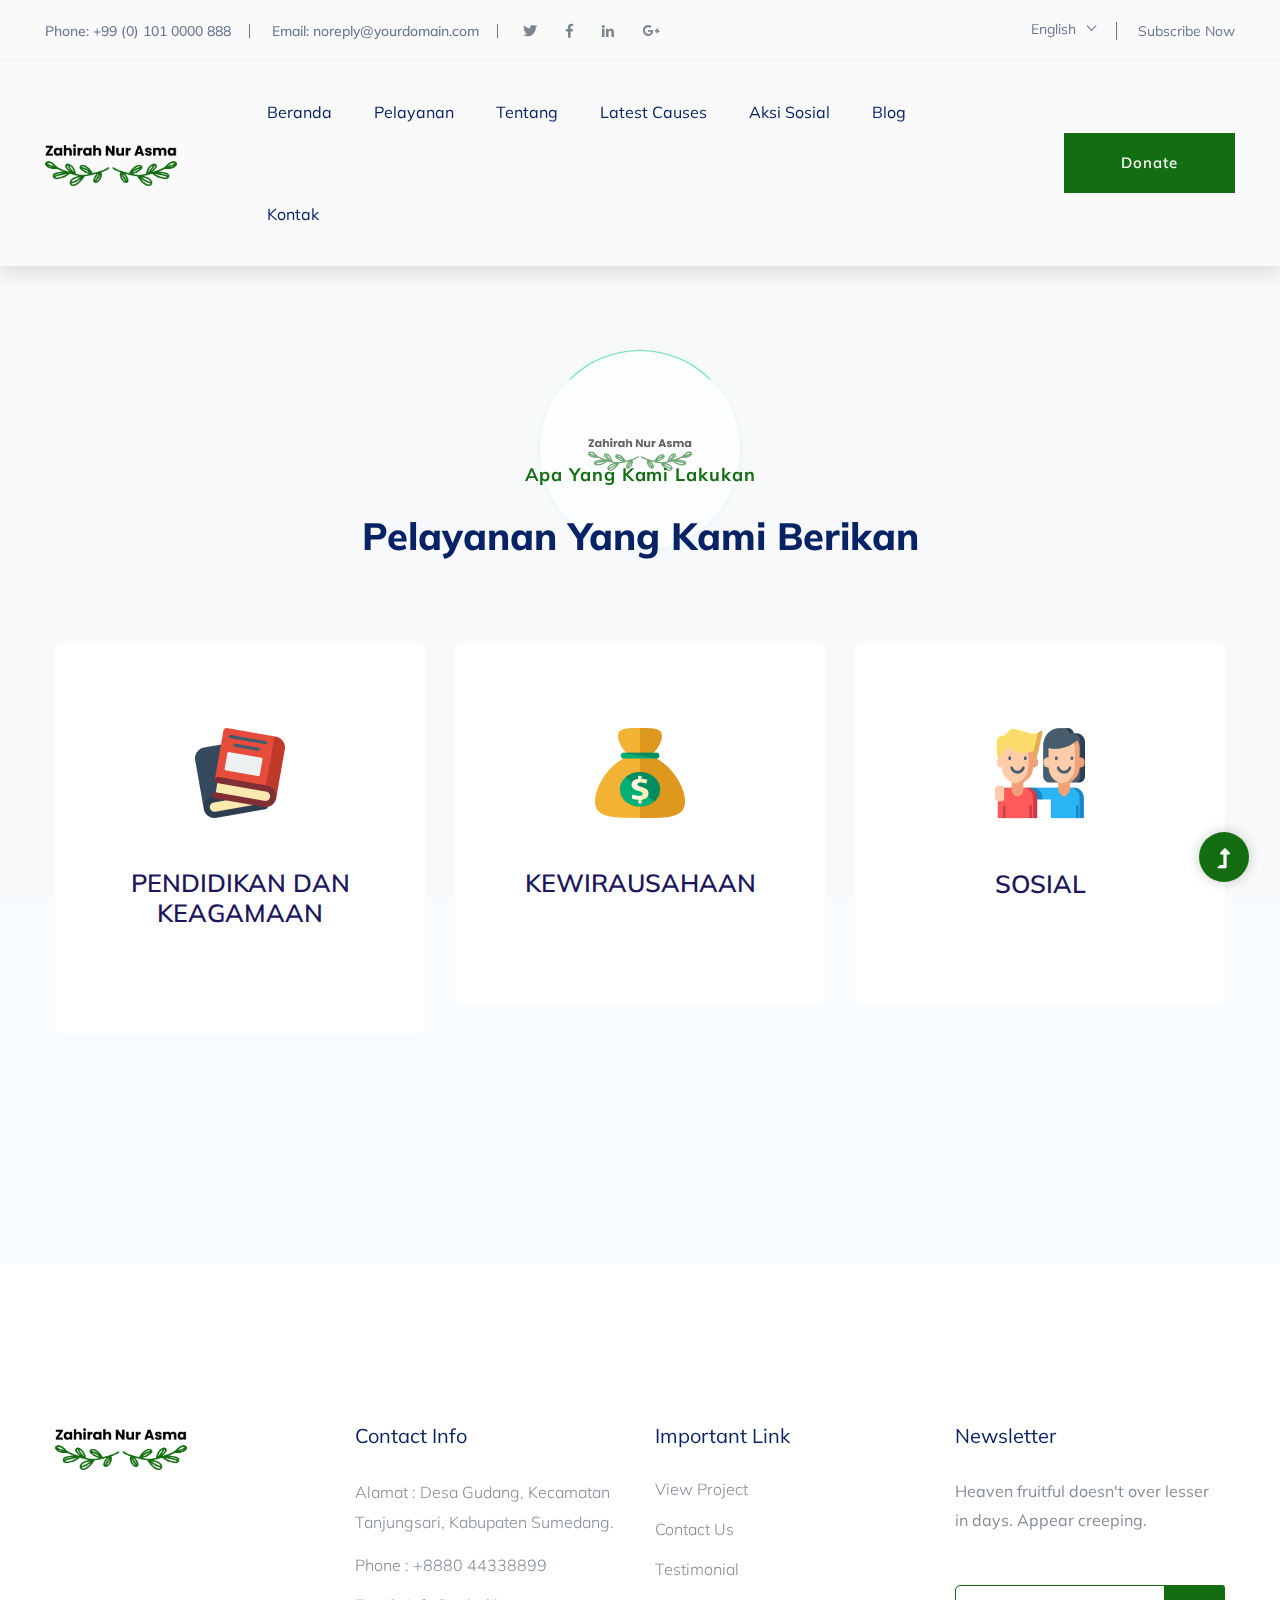
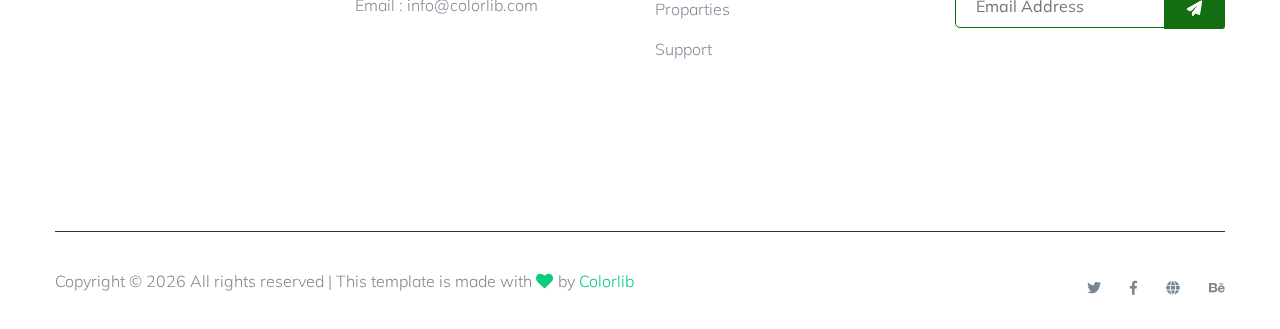
<file: pelayanan.html>
<!doctype html>
<html class="no-js" lang="zxx">

<head>
    <meta charset="utf-8">
    <meta http-equiv="x-ua-compatible" content="ie=edge">
    <title> Pelayanan</title>
    <meta name="description" content="">
    <meta name="viewport" content="width=device-width, initial-scale=1">
    <link rel="manifest" href="site.webmanifest">
    <link rel="shortcut icon" type="image/x-icon" href="assets/img/favicon.ico">

    <!-- CSS here -->
    <link rel="stylesheet" href="assets/css/bootstrap.min.css">
    <link rel="stylesheet" href="assets/css/owl.carousel.min.css">
    <link rel="stylesheet" href="assets/css/slicknav.css">
    <link rel="stylesheet" href="assets/css/flaticon.css">
    <link rel="stylesheet" href="assets/css/progressbar_barfiller.css">
    <link rel="stylesheet" href="assets/css/gijgo.css">
    <link rel="stylesheet" href="assets/css/animate.min.css">
    <link rel="stylesheet" href="assets/css/animated-headline.css">
    <link rel="stylesheet" href="assets/css/magnific-popup.css">
    <link rel="stylesheet" href="assets/css/fontawesome-all.min.css">
    <link rel="stylesheet" href="assets/css/themify-icons.css">
    <link rel="stylesheet" href="assets/css/slick.css">
    <link rel="stylesheet" href="assets/css/nice-select.css">
    <link rel="stylesheet" href="assets/css/style.css">
</head>

<body>
    <!-- ? Preloader Start -->
    <div id="preloader-active">
        <div class="preloader d-flex align-items-center justify-content-center">
            <div class="preloader-inner position-relative">
                <div class="preloader-circle"></div>
                <div class="preloader-img pere-text">
                    <img src="assets/img/logo/logo.png" alt="">
                </div>
            </div>
        </div>
    </div>
    <!-- Preloader Start -->
    <header>
        <!-- Header Start -->
        <div class="header-area">
            <div class="main-header ">
                <div class="header-top d-none d-lg-block">
                    <div class="container-fluid">
                        <div class="col-xl-12">
                            <div class="row d-flex justify-content-between align-items-center">
                                <div class="header-info-left d-flex">
                                    <ul>
                                        <li>Phone: +99 (0) 101 0000 888</li>
                                        <li>Email: noreply@yourdomain.com</li>
                                    </ul>
                                    <div class="header-social">
                                        <ul>
                                            <li><a href="#"><i class="fab fa-twitter"></i></a></li>
                                            <li><a href="https://www.facebook.com/sai4ull"><i
                                                        class="fab fa-facebook-f"></i></a></li>
                                            <li><a href="#"><i class="fab fa-linkedin-in"></i></a></li>
                                            <li> <a href="#"><i class="fab fa-google-plus-g"></i></a></li>
                                        </ul>
                                    </div>
                                </div>
                                <div class="header-info-right d-flex align-items-center">
                                    <div class="select-this">
                                        <form action="#">
                                            <div class="select-itms">
                                                <select name="select" id="select1">
                                                    <option value="">English</option>
                                                    <option value="">Bangla</option>
                                                    <option value="">Arabic</option>
                                                    <option value="">Hindi</option>
                                                </select>
                                            </div>
                                        </form>
                                    </div>
                                    <ul class="contact-now">
                                        <li><a href="#">Subscribe Now</a></li>
                                    </ul>
                                </div>
                            </div>
                        </div>
                    </div>
                </div>
                <div class="header-bottom  header-sticky">
                    <div class="container-fluid">
                        <div class="row align-items-center">
                            <!-- Logo -->
                            <div class="col-xl-2 col-lg-2">
                                <div class="logo">
                                    <a href="index.html"><img src="assets/img/logo/logo.png" alt=""></a>
                                </div>
                            </div>
                            <div class="col-xl-10 col-lg-10">
                                <div class="menu-wrapper  d-flex align-items-center justify-content-end">
                                    <!-- Main-menu -->
                                    <div class="main-menu d-none d-lg-block">
                                        <nav>
                                            <ul id="navigation">
                                                <li><a href="index.html">Beranda</a></li>
                                                <li><a href="pelayanan.html">Pelayanan</a>
                                                    <ul class="submenu">
                                                        <li><a href="pendidikan.html">Pendidikan dan Keagamaan</a></li>
                                                        <li><a href="kewirausahaan.html">Kewirausahaan</a></li>
                                                        <li><a href="sosial.html">Sosial</a></li>
                                                    </ul>
                                                </li>
                                                <li><a href="about.html">Tentang</a></li>
                                                <li><a href="program.html">latest causes</a></li>
                                                <li><a href="events.html">Aksi Sosial </a></li>
                                                <li><a href="blog.html">Blog</a>
                                                    <ul class="submenu">
                                                        <li><a href="blog.html">Blog</a></li>
                                                        <li><a href="blog_details.html">Blog Details</a></li>
                                                        <li><a href="elements.html">Element</a></li>
                                                    </ul>
                                                </li>
                                                <li><a href="contact.html">Kontak</a></li>
                                            </ul>
                                        </nav>
                                    </div>
                                    <!-- Header-btn -->
                                    <div class="header-right-btn d-none d-lg-block ml-20">
                                        <a href="contact.html" class="btn header-btn">Donate</a>
                                    </div>
                                </div>
                            </div>
                            <!-- Mobile Menu -->
                            <div class="col-12">
                                <div class="mobile_menu d-block d-lg-none"></div>
                            </div>
                        </div>
                    </div>
                </div>
            </div>
        </div>
        <!-- Header End -->
    </header>
    <!-- header end -->
    <main>
        <!--? Services Area Start -->
        <div class="service-area section-padding30">
            <div class="container">
                <div class="row justify-content-center">
                    <div class="col-xl-6 col-lg-7 col-md-10 col-sm-10">
                        <!-- Section Tittle -->
                        <div class="section-tittle text-center mb-80">
                            <span>Apa yang kami lakukan</span>
                            <h2>Pelayanan yang kami berikan</h2>
                        </div>
                    </div>
                </div>
                <div class="row">
                    <div class="col-lg-4 col-md-6 col-sm-6">
                        <div class="single-cat text-center mb-50">
                            <div class="cat-icon">
                                <img src="./assets/img/logo/pendidikan.png" alt="">
                            </div>
                            <div class="cat-cap">
                                <h5><a href="pendidikan.html">PENDIDIKAN DAN KEAGAMAAN</a></h5>
                            </div>
                        </div>
                    </div>
                    <div class="col-lg-4 col-md-6 col-sm-6">
                        <div class="single-cat text-center mb-50">
                            <div class="cat-icon">
                                <img src="./assets/img/logo/wirausaha.png" alt="">
                            </div>
                            <div class="cat-cap">
                                <h5><a href="kewirausahaan.html">KEWIRAUSAHAAN</a></h5>
                            </div>
                        </div>
                    </div>
                    <div class="col-lg-4 col-md-6 col-sm-6">
                        <div class="single-cat text-center mb-50">
                            <div class="cat-icon">
                                <img src="./assets/img/logo/sosial.png" alt="">
                            </div>
                            <div class="cat-cap">
                                <h5><a href="sosial.html">SOSIAL</a></h5>
                            </div>
                        </div>
                    </div>
                </div>
            </div>
        </div>
        <!-- Services Area End -->
    </main>
    <footer>
        <div class="footer-wrapper section-bg2" data-background="assets/img/gallery/footer_bg.png">
            <!-- Footer Top-->
            <div class="footer-area footer-padding">
                <div class="container">
                    <div class="row d-flex justify-content-between">
                        <div class="col-xl-3 col-lg-3 col-md-4 col-sm-6">
                            <div class="single-footer-caption mb-50">
                                <div class="single-footer-caption mb-30">
                                    <div class="footer-tittle">
                                        <div class="footer-logo mb-20">
                                            <a href="index.html"><img src="assets/img/logo/logo.png" alt=""></a>
                                        </div>
                                    </div>
                                </div>
                            </div>
                        </div>
                        <div class="col-xl-3 col-lg-3 col-md-4 col-sm-5">
                            <div class="single-footer-caption mb-50">
                                <div class="footer-tittle">
                                    <h4>Contact Info</h4>
                                    <ul>
                                        <li>
                                            <p>Alamat : Desa Gudang, Kecamatan Tanjungsari, Kabupaten Sumedang.</p>
                                        </li>
                                        <li><a href="#">Phone : +8880 44338899</a></li>
                                        <li><a href="#">Email : info@colorlib.com</a></li>
                                    </ul>
                                </div>

                            </div>
                        </div>
                        <div class="col-xl-3 col-lg-3 col-md-4 col-sm-5">
                            <div class="single-footer-caption mb-50">
                                <div class="footer-tittle">
                                    <h4>Important Link</h4>
                                    <ul>
                                        <li><a href="#"> View Project</a></li>
                                        <li><a href="#">Contact Us</a></li>
                                        <li><a href="#">Testimonial</a></li>
                                        <li><a href="#">Proparties</a></li>
                                        <li><a href="#">Support</a></li>
                                    </ul>
                                </div>
                            </div>
                        </div>
                        <div class="col-xl-3 col-lg-3 col-md-4 col-sm-5">
                            <div class="single-footer-caption mb-50">
                                <div class="footer-tittle">
                                    <h4>Newsletter</h4>
                                    <div class="footer-pera footer-pera2">
                                        <p>Heaven fruitful doesn't over lesser in days. Appear creeping.</p>
                                    </div>
                                    <!-- Form -->
                                    <div class="footer-form">
                                        <div id="mc_embed_signup">
                                            <form target="_blank"
                                                action="https://spondonit.us12.list-manage.com/subscribe/post?u=1462626880ade1ac87bd9c93a&amp;id=92a4423d01"
                                                method="get" class="subscribe_form relative mail_part">
                                                <input type="email" name="email" id="newsletter-form-email"
                                                    placeholder="Email Address" class="placeholder hide-on-focus"
                                                    onfocus="this.placeholder = ''"
                                                    onblur="this.placeholder = ' Email Address '">
                                                <div class="form-icon">
                                                    <button type="submit" name="submit" id="newsletter-submit"
                                                        class="email_icon newsletter-submit button-contactForm"><img
                                                            src="assets/img/gallery/form.png" alt=""></button>
                                                </div>
                                                <div class="mt-10 info"></div>
                                            </form>
                                        </div>
                                    </div>
                                </div>
                            </div>
                        </div>
                    </div>
                </div>
            </div>
            <!-- footer-bottom -->
            <div class="footer-bottom-area">
                <div class="container">
                    <div class="footer-border">
                        <div class="row d-flex justify-content-between align-items-center">
                            <div class="col-xl-10 col-lg-9 ">
                                <div class="footer-copy-right">
                                    <p>
                                        <!-- Link back to Colorlib can't be removed. Template is licensed under CC BY 3.0. -->
                                        Copyright &copy;
                                        <script>document.write(new Date().getFullYear());</script> All rights reserved |
                                        This template is made with <i class="fa fa-heart" aria-hidden="true"></i> by <a
                                            href="https://colorlib.com" target="_blank">Colorlib</a>
                                        <!-- Link back to Colorlib can't be removed. Template is licensed under CC BY 3.0. -->
                                    </p>
                                </div>
                            </div>
                            <div class="col-xl-2 col-lg-3">
                                <div class="footer-social f-right">
                                    <a href="#"><i class="fab fa-twitter"></i></a>
                                    <a href="https://www.facebook.com/sai4ull"><i class="fab fa-facebook-f"></i></a>
                                    <a href="#"><i class="fas fa-globe"></i></a>
                                    <a href="#"><i class="fab fa-behance"></i></a>
                                </div>
                            </div>
                        </div>
                    </div>
                </div>
            </div>
        </div>
    </footer>

    <!-- Scroll Up -->
    <div id="back-top">
        <a title="Go to Top" href="#"> <i class="fas fa-level-up-alt"></i></a>
    </div>

    <!-- JS here -->

    <script src="./assets/js/vendor/modernizr-3.5.0.min.js"></script>
    <!-- Jquery, Popper, Bootstrap -->
    <script src="./assets/js/vendor/jquery-1.12.4.min.js"></script>
    <script src="./assets/js/popper.min.js"></script>
    <script src="./assets/js/bootstrap.min.js"></script>
    <!-- Jquery Mobile Menu -->
    <script src="./assets/js/jquery.slicknav.min.js"></script>

    <!-- Jquery Slick , Owl-Carousel Plugins -->
    <script src="./assets/js/owl.carousel.min.js"></script>
    <script src="./assets/js/slick.min.js"></script>
    <!-- One Page, Animated-HeadLin -->
    <script src="./assets/js/wow.min.js"></script>
    <script src="./assets/js/animated.headline.js"></script>
    <script src="./assets/js/jquery.magnific-popup.js"></script>

    <!-- Date Picker -->
    <script src="./assets/js/gijgo.min.js"></script>
    <!-- Nice-select, sticky -->
    <script src="./assets/js/jquery.nice-select.min.js"></script>
    <script src="./assets/js/jquery.sticky.js"></script>
    <!-- Progress -->
    <script src="./assets/js/jquery.barfiller.js"></script>

    <!-- counter , waypoint,Hover Direction -->
    <script src="./assets/js/jquery.counterup.min.js"></script>
    <script src="./assets/js/waypoints.min.js"></script>
    <script src="./assets/js/jquery.countdown.min.js"></script>
    <script src="./assets/js/hover-direction-snake.min.js"></script>

    <!-- contact js -->
    <script src="./assets/js/contact.js"></script>
    <script src="./assets/js/jquery.form.js"></script>
    <script src="./assets/js/jquery.validate.min.js"></script>
    <script src="./assets/js/mail-script.js"></script>
    <script src="./assets/js/jquery.ajaxchimp.min.js"></script>

    <!-- Jquery Plugins, main Jquery -->
    <script src="./assets/js/plugins.js"></script>
    <script src="./assets/js/main.js"></script>

</body>

</html>
</file>
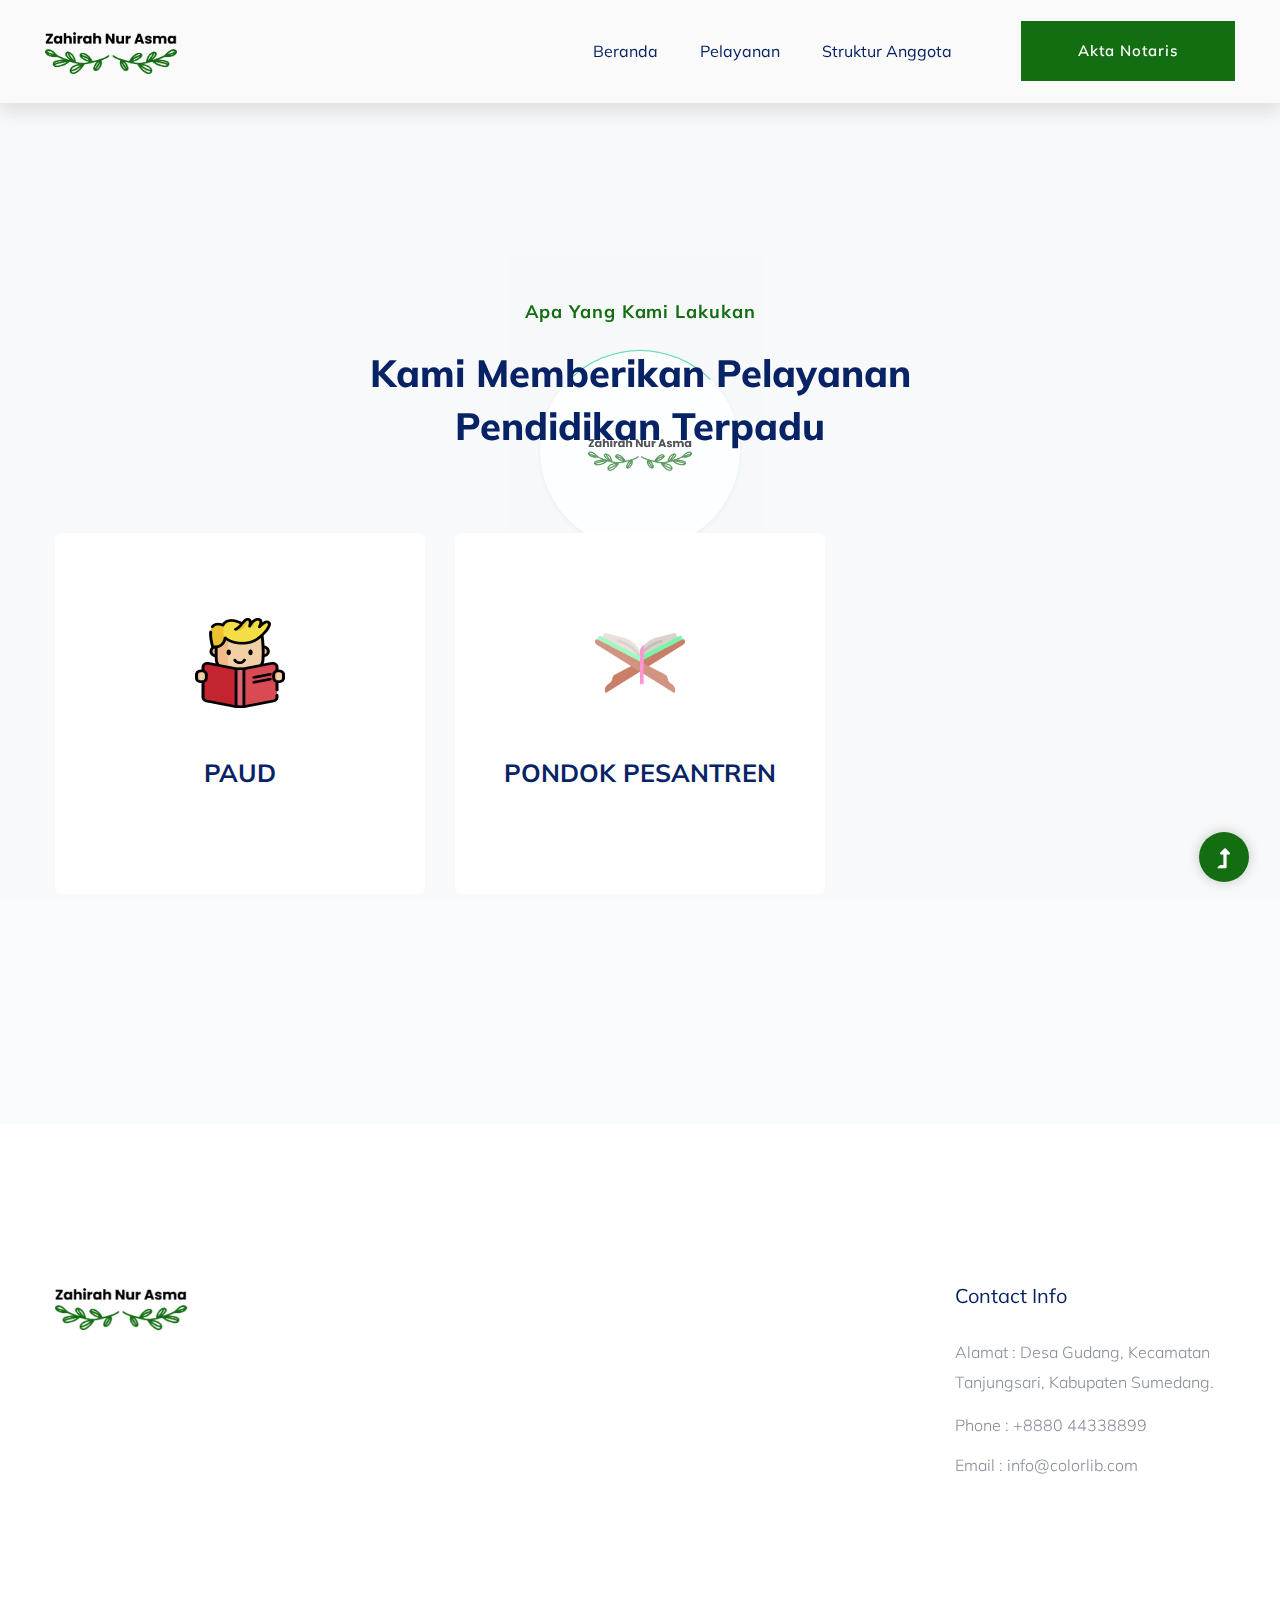
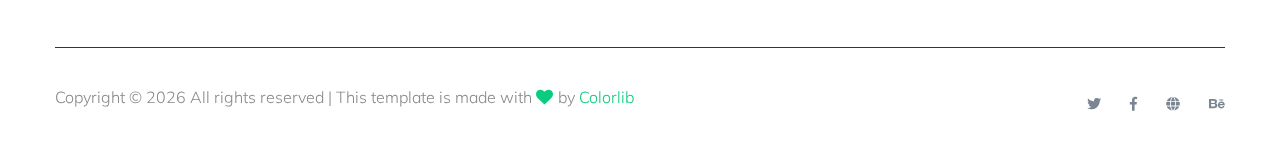
<file: pendidikan.html>
<!doctype html>
<html class="no-js" lang="zxx">

<head>
    <meta charset="utf-8">
    <meta http-equiv="x-ua-compatible" content="ie=edge">
    <title> Pendidikan dan Keagamaan</title>
    <meta name="description" content="">
    <meta name="viewport" content="width=device-width, initial-scale=1">
    <link rel="manifest" href="site.webmanifest">
    <link rel="shortcut icon" type="image/x-icon" href="assets/img/favicon.ico">

    <!-- CSS here -->
    <link rel="stylesheet" href="assets/css/bootstrap.min.css">
    <link rel="stylesheet" href="assets/css/owl.carousel.min.css">
    <link rel="stylesheet" href="assets/css/slicknav.css">
    <link rel="stylesheet" href="assets/css/flaticon.css">
    <link rel="stylesheet" href="assets/css/progressbar_barfiller.css">
    <link rel="stylesheet" href="assets/css/gijgo.css">
    <link rel="stylesheet" href="assets/css/animate.min.css">
    <link rel="stylesheet" href="assets/css/animated-headline.css">
    <link rel="stylesheet" href="assets/css/magnific-popup.css">
    <link rel="stylesheet" href="assets/css/fontawesome-all.min.css">
    <link rel="stylesheet" href="assets/css/themify-icons.css">
    <link rel="stylesheet" href="assets/css/slick.css">
    <link rel="stylesheet" href="assets/css/nice-select.css">
    <link rel="stylesheet" href="assets/css/style.css">
</head>

<body>
    <!-- ? Preloader Start -->
    <div id="preloader-active">
        <div class="preloader d-flex align-items-center justify-content-center">
            <div class="preloader-inner position-relative">
                <div class="preloader-circle"></div>
                <div class="preloader-img pere-text">
                    <img src="assets/img/logo/logo.png" alt="">
                </div>
            </div>
        </div>
    </div>
    <!-- Preloader Start -->
    <header>
        <!-- Header Start -->
        <div class="header-area">
            <div class="main-header ">
                <div class="header-bottom  header-sticky">
                    <div class="container-fluid">
                        <div class="row align-items-center">
                            <!-- Logo -->
                            <div class="col-xl-2 col-lg-2">
                                <div class="logo">
                                    <a href="index.html"><img src="assets/img/logo/logo.png" alt=""></a>
                                </div>
                            </div>
                            <div class="col-xl-10 col-lg-10">
                                <div class="menu-wrapper  d-flex align-items-center justify-content-end">
                                    <!-- Main-menu -->
                                    <div class="main-menu d-none d-lg-block">
                                        <nav>
                                            <ul id="navigation">
                                                <li><a href="index.html">Beranda</a></li>
                                                <li><a href="pelayanan.html">Pelayanan</a>
                                                    <ul class="submenu">
                                                        <li><a href="pendidikan.html">Pendidikan dan Keagamaan</a></li>
                                                        <li><a href="kewirausahaan.html">Kewirausahaan</a></li>
                                                        <li><a href="sosial.html">Sosial</a></li>
                                                    </ul>
                                                </li>
                                                <li><a href="about.html">Struktur Anggota</a></li>
                                            </ul>
                                        </nav>
                                    </div>
                                    <!-- Header-btn -->
                                    <div class="header-right-btn d-none d-lg-block ml-20">
                                        <a href="contact.html" class="btn header-btn">Akta Notaris</a>
                                    </div>
                                </div>
                            </div>
                            <!-- Mobile Menu -->
                            <div class="col-12">
                                <div class="mobile_menu d-block d-lg-none"></div>
                            </div>
                        </div>
                    </div>
                </div>
            </div>
        </div>
        <!-- Header End -->
    </header>
    <!-- header end -->
    <main>
        <!--? Services Area Start -->
        <div class="service-area section-padding30">
            <div class="container">
                <div class="row justify-content-center">
                    <div class="col-xl-6 col-lg-7 col-md-10 col-sm-10">
                        <!-- Section Tittle -->
                        <div class="section-tittle text-center mb-80">
                            <span>Apa yang kami lakukan</span>
                            <h2>Kami memberikan pelayanan pendidikan terpadu</h2>
                        </div>
                    </div>
                </div>
                <div class="row">
                    <div class="col-lg-4 col-md-6 col-sm-6">
                        <a href="paud.html">
                            <div class="single-cat text-center mb-50">
                                <div class="cat-icon">
                                    <img src="./assets/img/logo/paud.png" alt="">
                                </div>
                                <div class="cat-cap">
                                    <h5>PAUD</h5>
                                </div>
                            </div>
                        </a>
                    </div>
                    <div class="col-lg-4 col-md-6 col-sm-6">
                        <a href="pondok.html">
                            <div class="single-cat text-center mb-50">
                                <div class="cat-icon">
                                    <img src="./assets/img/logo/majelis.png" alt="">
                                </div>
                                <div class="cat-cap">
                                    <h5>PONDOK PESANTREN</h5>
                                </div>
                            </div>
                        </a>
                    </div>
                </div>
            </div>
        </div>
        <!-- Services Area End -->
    </main>
    <footer>
        <div class="footer-wrapper section-bg2" data-background="assets/img/gallery/footer_bg.png">
            <!-- Footer Top-->
            <div class="footer-area footer-padding">
                <div class="container">
                    <div class="row d-flex justify-content-between">
                        <div class="col-xl-3 col-lg-3 col-md-4 col-sm-6">
                            <div class="single-footer-caption mb-50">
                                <div class="single-footer-caption mb-30">
                                    <div class="footer-tittle">
                                        <div class="footer-logo mb-20">
                                            <a href="index.html"><img src="assets/img/logo/logo.png" alt=""></a>
                                        </div>
                                    </div>
                                </div>
                            </div>
                        </div>
                        <div class="col-xl-3 col-lg-3 col-md-4 col-sm-5">
                            <div class="single-footer-caption mb-50">
                                <div class="footer-tittle">
                                    <h4>Contact Info</h4>
                                    <ul>
                                        <li>
                                            <p>Alamat : Desa Gudang, Kecamatan Tanjungsari, Kabupaten Sumedang.</p>
                                        </li>
                                        <li><a href="#">Phone : +8880 44338899</a></li>
                                        <li><a href="#">Email : info@colorlib.com</a></li>
                                    </ul>
                                </div>

                            </div>
                        </div>
                    </div>
                </div>
            </div>
            <!-- footer-bottom -->
            <div class="footer-bottom-area">
                <div class="container">
                    <div class="footer-border">
                        <div class="row d-flex justify-content-between align-items-center">
                            <div class="col-xl-10 col-lg-9 ">
                                <div class="footer-copy-right">
                                    <p>
                                        <!-- Link back to Colorlib can't be removed. Template is licensed under CC BY 3.0. -->
                                        Copyright &copy;
                                        <script>document.write(new Date().getFullYear());</script> All rights reserved |
                                        This template is made with <i class="fa fa-heart" aria-hidden="true"></i> by <a
                                            href="https://colorlib.com" target="_blank">Colorlib</a>
                                        <!-- Link back to Colorlib can't be removed. Template is licensed under CC BY 3.0. -->
                                    </p>
                                </div>
                            </div>
                            <div class="col-xl-2 col-lg-3">
                                <div class="footer-social f-right">
                                    <a href="#"><i class="fab fa-twitter"></i></a>
                                    <a href="https://www.facebook.com/sai4ull"><i class="fab fa-facebook-f"></i></a>
                                    <a href="#"><i class="fas fa-globe"></i></a>
                                    <a href="#"><i class="fab fa-behance"></i></a>
                                </div>
                            </div>
                        </div>
                    </div>
                </div>
            </div>
        </div>
    </footer>

    <!-- Scroll Up -->
    <div id="back-top">
        <a title="Go to Top" href="#"> <i class="fas fa-level-up-alt"></i></a>
    </div>

    <!-- JS here -->

    <script src="./assets/js/vendor/modernizr-3.5.0.min.js"></script>
    <!-- Jquery, Popper, Bootstrap -->
    <script src="./assets/js/vendor/jquery-1.12.4.min.js"></script>
    <script src="./assets/js/popper.min.js"></script>
    <script src="./assets/js/bootstrap.min.js"></script>
    <!-- Jquery Mobile Menu -->
    <script src="./assets/js/jquery.slicknav.min.js"></script>

    <!-- Jquery Slick , Owl-Carousel Plugins -->
    <script src="./assets/js/owl.carousel.min.js"></script>
    <script src="./assets/js/slick.min.js"></script>
    <!-- One Page, Animated-HeadLin -->
    <script src="./assets/js/wow.min.js"></script>
    <script src="./assets/js/animated.headline.js"></script>
    <script src="./assets/js/jquery.magnific-popup.js"></script>

    <!-- Date Picker -->
    <script src="./assets/js/gijgo.min.js"></script>
    <!-- Nice-select, sticky -->
    <script src="./assets/js/jquery.nice-select.min.js"></script>
    <script src="./assets/js/jquery.sticky.js"></script>
    <!-- Progress -->
    <script src="./assets/js/jquery.barfiller.js"></script>

    <!-- counter , waypoint,Hover Direction -->
    <script src="./assets/js/jquery.counterup.min.js"></script>
    <script src="./assets/js/waypoints.min.js"></script>
    <script src="./assets/js/jquery.countdown.min.js"></script>
    <script src="./assets/js/hover-direction-snake.min.js"></script>

    <!-- contact js -->
    <script src="./assets/js/contact.js"></script>
    <script src="./assets/js/jquery.form.js"></script>
    <script src="./assets/js/jquery.validate.min.js"></script>
    <script src="./assets/js/mail-script.js"></script>
    <script src="./assets/js/jquery.ajaxchimp.min.js"></script>

    <!-- Jquery Plugins, main Jquery -->
    <script src="./assets/js/plugins.js"></script>
    <script src="./assets/js/main.js"></script>

</body>

</html>
</file>
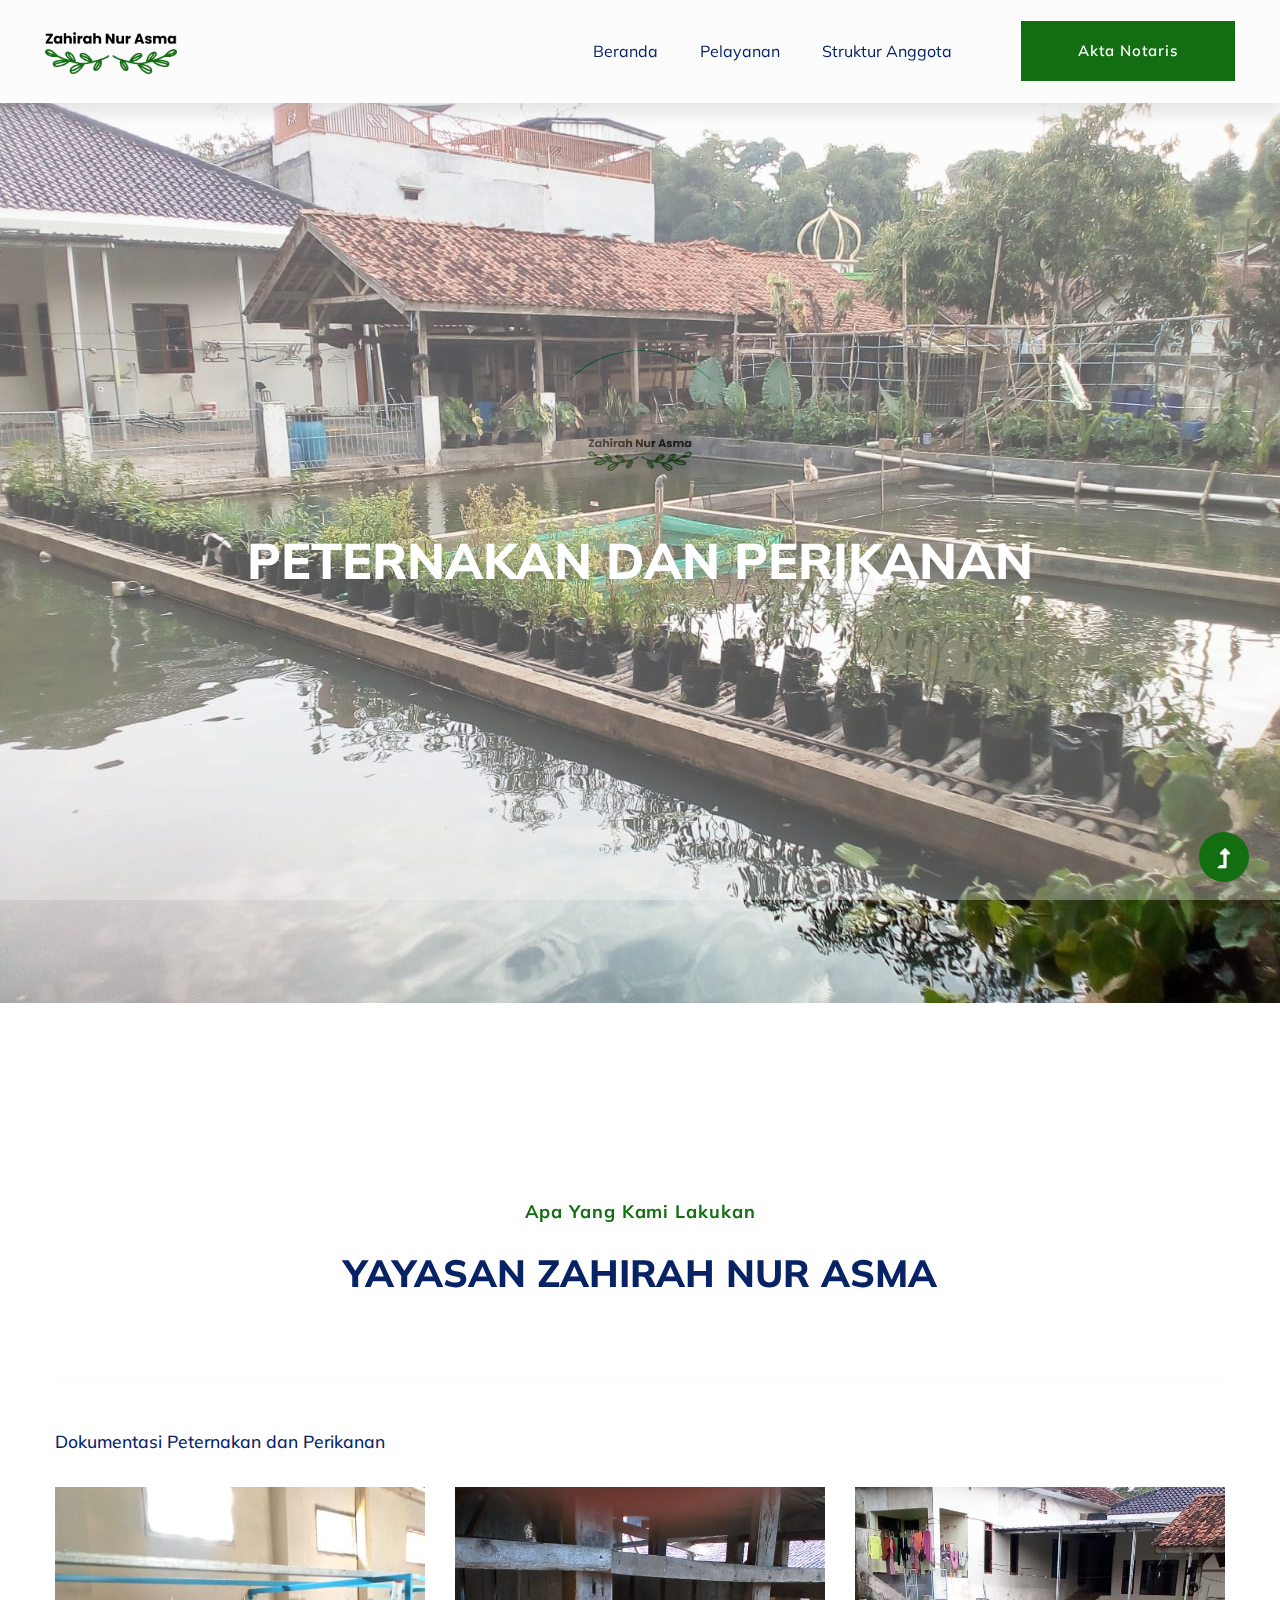
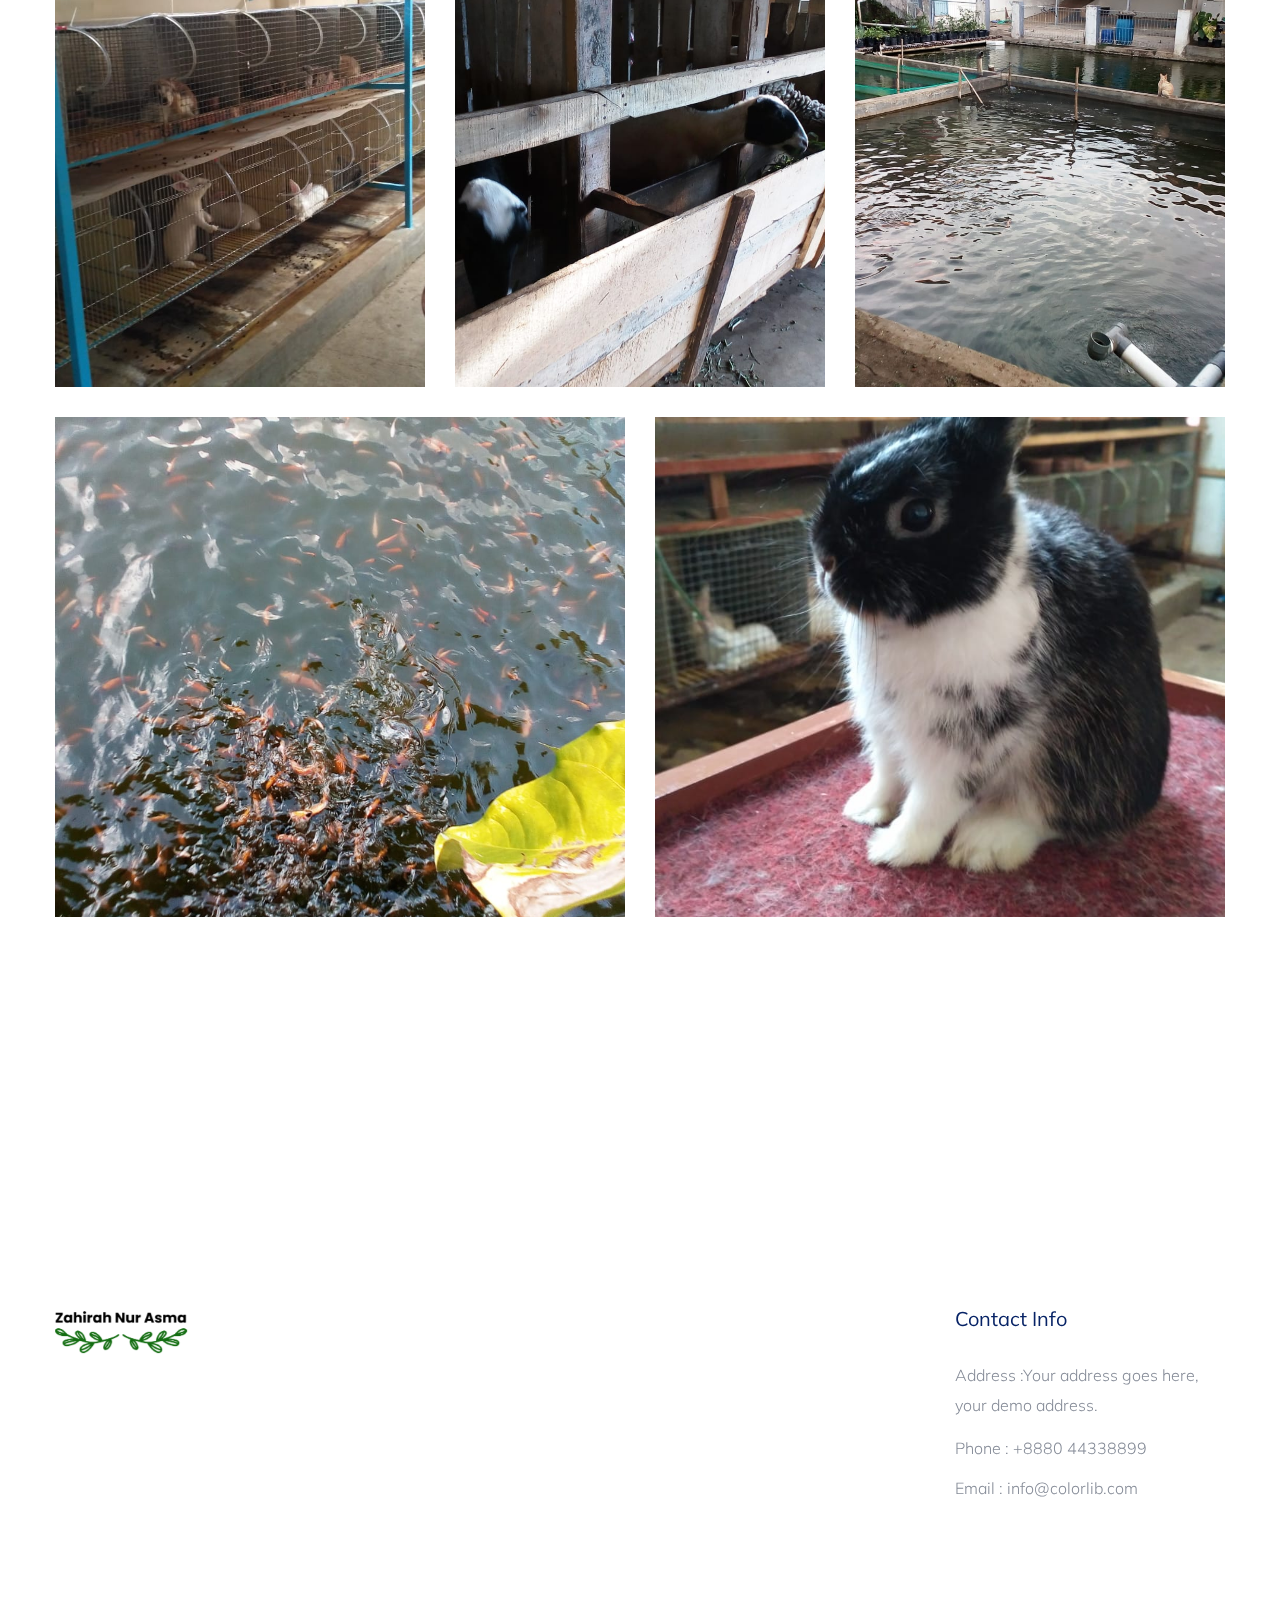
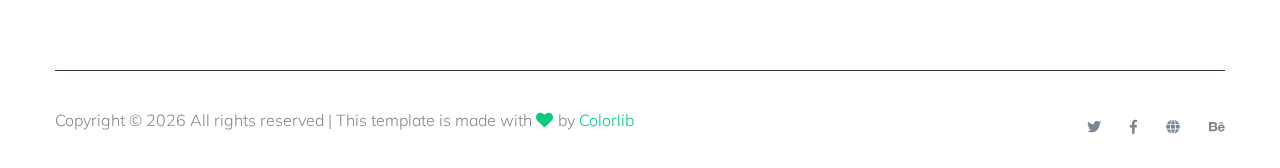
<file: peternakan.html>
<!doctype html>
<html class="no-js" lang="zxx">

<head>
    <meta charset="utf-8">
    <meta http-equiv="x-ua-compatible" content="ie=edge">
    <title>Peternakan dan Perikanan</title>
    <meta name="description" content="">
    <meta name="viewport" content="width=device-width, initial-scale=1">
    <link rel="manifest" href="site.webmanifest">
    <link rel="shortcut icon" type="image/x-icon" href="assets/img/favicon.ico">

    <!-- CSS here -->
    <link rel="stylesheet" href="assets/css/bootstrap.min.css">
    <link rel="stylesheet" href="assets/css/owl.carousel.min.css">
    <link rel="stylesheet" href="assets/css/slicknav.css">
    <link rel="stylesheet" href="assets/css/flaticon.css">
    <link rel="stylesheet" href="assets/css/progressbar_barfiller.css">
    <link rel="stylesheet" href="assets/css/gijgo.css">
    <link rel="stylesheet" href="assets/css/animate.min.css">
    <link rel="stylesheet" href="assets/css/animated-headline.css">
    <link rel="stylesheet" href="assets/css/magnific-popup.css">
    <link rel="stylesheet" href="assets/css/fontawesome-all.min.css">
    <link rel="stylesheet" href="assets/css/themify-icons.css">
    <link rel="stylesheet" href="assets/css/slick.css">
    <link rel="stylesheet" href="assets/css/nice-select.css">
    <link rel="stylesheet" href="assets/css/style.css">
</head>

<body>
    <!-- ? Preloader Start -->
    <div id="preloader-active">
        <div class="preloader d-flex align-items-center justify-content-center">
            <div class="preloader-inner position-relative">
                <div class="preloader-circle"></div>
                <div class="preloader-img pere-text">
                    <img src="assets/img/logo/logo.png" alt="">
                </div>
            </div>
        </div>
    </div>
    <!-- Preloader Start -->
    <header>
        <!-- Header Start -->
        <div class="header-area">
            <div class="main-header ">
                <div class="header-bottom  header-sticky">
                    <div class="container-fluid">
                        <div class="row align-items-center">
                            <!-- Logo -->
                            <div class="col-xl-2 col-lg-2">
                                <div class="logo">
                                    <a href="index.html"><img src="assets/img/logo/logo.png" alt=""></a>
                                </div>
                            </div>
                            <div class="col-xl-10 col-lg-10">
                                <div class="menu-wrapper  d-flex align-items-center justify-content-end">
                                    <!-- Main-menu -->
                                    <div class="main-menu d-none d-lg-block">
                                        <nav>
                                            <ul id="navigation">
                                                <li><a href="index.html">Beranda</a></li>
                                                <li><a href="pelayanan.html">Pelayanan</a>
                                                    <ul class="submenu">
                                                        <li><a href="pendidikan.html">Pendidikan dan Keagamaan</a></li>
                                                        <li><a href="kewirausahaan.html">Kewirausahaan</a></li>
                                                        <li><a href="sosial.html">Sosial</a></li>
                                                    </ul>
                                                </li>
                                                <li><a href="about.html">Struktur Anggota</a></li>
                                            </ul>
                                        </nav>
                                    </div>
                                    <!-- Header-btn -->
                                    <div class="header-right-btn d-none d-lg-block ml-20">
                                        <a href="contact.html" class="btn header-btn">Akta Notaris</a>
                                    </div>
                                </div>
                            </div>
                            <!-- Mobile Menu -->
                            <div class="col-12">
                                <div class="mobile_menu d-block d-lg-none"></div>
                            </div>
                        </div>
                    </div>
                </div>
            </div>
        </div>
        <!-- Header End -->
    </header>
    <!-- header end -->
    <main>
        <!--? Hero Start -->
        <div style="background-image: url(assets/img/peternakan/peternakan-bg.jpeg);background-position: center"
            class="slider-area2">
            <div style="height: 100vh" class="slider-height2 d-flex align-items-center">
                <div class="container">
                    <div class="row">
                        <div class="col-xl-12">
                            <div class="hero-cap hero-cap2 pt-20 text-center">
                                <h2>PETERNAKAN DAN PERIKANAN</h2>
                            </div>
                        </div>
                    </div>
                </div>
            </div>
        </div>
        <!-- Hero End -->
        <!-- Featured_job_start -->
        <section class="featured-job-area section-padding30 section-bg2"
            data-background="assets/img/gallery/section_bg03.png">
            <div class="container">
                <div class="row justify-content-center">
                    <div class="col-xl-7 col-lg-9 col-md-10 col-sm-12">
                        <!-- Section Tittle -->
                        <div class="section-tittle text-center mb-80">
                            <span>Apa yang kami lakukan</span>
                            <h2>YAYASAN ZAHIRAH NUR ASMA</h2>
                        </div>
                    </div>
                </div>
                <div class="section-top-border">
                    <h3>Dokumentasi Peternakan dan Perikanan</h3>
                    <div class="row gallery-item">
                        <div class="col-md-4">
                            <a href="assets/img/peternakan/peternakan-1.jpeg" class="img-pop-up">
                                <div class="single-gallery-image"
                                    style="background: url(assets/img/peternakan/peternakan-1.jpeg);"></div>
                            </a>
                        </div>
                        <div class="col-md-4">
                            <a href="assets/img/peternakan/peternakan-2.jpeg" class="img-pop-up">
                                <div class="single-gallery-image"
                                    style="background: url(assets/img/peternakan/peternakan-2.jpeg);"></div>
                            </a>
                        </div>
                        <div class="col-md-4">
                            <a href="assets/img/peternakan/peternakan-3.jpeg" class="img-pop-up">
                                <div class="single-gallery-image"
                                    style="background: url(assets/img/peternakan/peternakan-3.jpeg);"></div>
                            </a>
                        </div>
                        <div class="col-md-6">
                            <a href="assets/img/peternakan/peternakan-4.jpeg" class="img-pop-up">
                                <div class="single-gallery-image"
                                    style="background: url(assets/img/peternakan/peternakan-4.jpeg);"></div>
                            </a>
                        </div>
                        <div class="col-md-6">
                            <a href="assets/img/peternakan/peternakan-5.jpeg" class="img-pop-up">
                                <div class="single-gallery-image"
                                    style="background: url(assets/img/peternakan/peternakan-5.jpeg);"></div>
                            </a>
                        </div>
                    </div>
                </div>
            </div>
        </section>
        <!-- Featured_job_end -->
    </main>
    <footer>
        <div class="footer-wrapper section-bg2" data-background="assets/img/gallery/footer_bg.png">
            <!-- Footer Top-->
            <div class="footer-area footer-padding">
                <div class="container">
                    <div class="row d-flex justify-content-between">
                        <div class="col-xl-3 col-lg-3 col-md-4 col-sm-6">
                            <div class="single-footer-caption mb-50">
                                <div class="single-footer-caption mb-30">
                                    <div class="footer-tittle">
                                        <div class="footer-logo mb-20">
                                            <a href="index.html"><img src="assets/img/logo/logo.png" alt=""></a>
                                        </div>
                                    </div>
                                </div>
                            </div>
                        </div>
                        <div class="col-xl-3 col-lg-3 col-md-4 col-sm-5">
                            <div class="single-footer-caption mb-50">
                                <div class="footer-tittle">
                                    <h4>Contact Info</h4>
                                    <ul>
                                        <li>
                                            <p>Address :Your address goes here, your demo address.</p>
                                        </li>
                                        <li><a href="#">Phone : +8880 44338899</a></li>
                                        <li><a href="#">Email : info@colorlib.com</a></li>
                                    </ul>
                                </div>
                            </div>
                        </div>
                    </div>
                </div>
            </div>
            <!-- footer-bottom -->
            <div class="footer-bottom-area">
                <div class="container">
                    <div class="footer-border">
                        <div class="row d-flex justify-content-between align-items-center">
                            <div class="col-xl-10 col-lg-9 ">
                                <div class="footer-copy-right">
                                    <p>
                                        <!-- Link back to Colorlib can't be removed. Template is licensed under CC BY 3.0. -->
                                        Copyright &copy;
                                        <script>document.write(new Date().getFullYear());</script> All rights reserved |
                                        This template is made with <i class="fa fa-heart" aria-hidden="true"></i> by <a
                                            href="https://colorlib.com" target="_blank">Colorlib</a>
                                        <!-- Link back to Colorlib can't be removed. Template is licensed under CC BY 3.0. -->
                                    </p>
                                </div>
                            </div>
                            <div class="col-xl-2 col-lg-3">
                                <div class="footer-social f-right">
                                    <a href="#"><i class="fab fa-twitter"></i></a>
                                    <a href="https://www.facebook.com/sai4ull"><i class="fab fa-facebook-f"></i></a>
                                    <a href="#"><i class="fas fa-globe"></i></a>
                                    <a href="#"><i class="fab fa-behance"></i></a>
                                </div>
                            </div>
                        </div>
                    </div>
                </div>
            </div>
        </div>
    </footer>

    <!-- Scroll Up -->
    <div id="back-top">
        <a title="Go to Top" href="#"> <i class="fas fa-level-up-alt"></i></a>
    </div>

    <!-- JS here -->

    <script src="./assets/js/vendor/modernizr-3.5.0.min.js"></script>
    <!-- Jquery, Popper, Bootstrap -->
    <script src="./assets/js/vendor/jquery-1.12.4.min.js"></script>
    <script src="./assets/js/popper.min.js"></script>
    <script src="./assets/js/bootstrap.min.js"></script>
    <!-- Jquery Mobile Menu -->
    <script src="./assets/js/jquery.slicknav.min.js"></script>

    <!-- Jquery Slick , Owl-Carousel Plugins -->
    <script src="./assets/js/owl.carousel.min.js"></script>
    <script src="./assets/js/slick.min.js"></script>
    <!-- One Page, Animated-HeadLin -->
    <script src="./assets/js/wow.min.js"></script>
    <script src="./assets/js/animated.headline.js"></script>
    <script src="./assets/js/jquery.magnific-popup.js"></script>

    <!-- Date Picker -->
    <script src="./assets/js/gijgo.min.js"></script>
    <!-- Nice-select, sticky -->
    <script src="./assets/js/jquery.nice-select.min.js"></script>
    <script src="./assets/js/jquery.sticky.js"></script>
    <!-- Progress -->
    <script src="./assets/js/jquery.barfiller.js"></script>

    <!-- counter , waypoint,Hover Direction -->
    <script src="./assets/js/jquery.counterup.min.js"></script>
    <script src="./assets/js/waypoints.min.js"></script>
    <script src="./assets/js/jquery.countdown.min.js"></script>
    <script src="./assets/js/hover-direction-snake.min.js"></script>

    <!-- contact js -->
    <script src="./assets/js/contact.js"></script>
    <script src="./assets/js/jquery.form.js"></script>
    <script src="./assets/js/jquery.validate.min.js"></script>
    <script src="./assets/js/mail-script.js"></script>
    <script src="./assets/js/jquery.ajaxchimp.min.js"></script>

    <!-- Jquery Plugins, main Jquery -->
    <script src="./assets/js/plugins.js"></script>
    <script src="./assets/js/main.js"></script>

</body>

</html>
</file>
<file: assets/css/flaticon.css>
/*
  	Flaticon icon font: Flaticon
  	Creation date: 02/06/2020 05:24
  	*/

@font-face {
  font-family: "Flaticon";
  src: url("../fonts/Flaticon.eot");
  src: url("../fonts/Flaticon.eot?#iefix") format("embedded-opentype"),
       url("../fonts/Flaticon.woff2") format("woff2"),
       url("../fonts/Flaticon.woff") format("woff"),
       url("../fonts/Flaticon.ttf") format("truetype"),
       url("../fonts/Flaticon.svg#Flaticon") format("svg");
  font-weight: normal;
  font-style: normal;
}

@media screen and (-webkit-min-device-pixel-ratio:0) {
  @font-face {
    font-family: "Flaticon";
    src: url("../fonts/Flaticon.svg#Flaticon") format("svg");
  }
}

[class^="flaticon-"]:before, [class*=" flaticon-"]:before,
[class^="flaticon-"]:after, [class*=" flaticon-"]:after {   
  font-family: Flaticon;
font-style: normal;
}

.flaticon-null:before { content: "\f100"; }
.flaticon-null-1:before { content: "\f101"; }
.flaticon-gear:before { content: "\f102"; }
.flaticon-think:before { content: "\f103"; }
</file>
<file: assets/css/progressbar_barfiller.css>
/* Custom Code skills */
.single-skill{
  display: flex;
}

.single-skill span {
	color: #79838b;
	font-size: 13px;
	font-weight: 300;
	letter-spacing: 0;
	margin-bottom: 14px;
	display: block;
}
.single-skill .bar-progress {
	width: 100%;
}
.single-skill .bar-title {
  width: 20%;
  margin-bottom: 19px;
}

.skills-content {
  padding-top: 200px;
  padding-left: 70px;
}

.skills-shape-bg {
  height: 651px;
  width: 868px;
  position: absolute;
  content: "";
  border: 2px solid #4d4d4d;
  left: 40%;
  top: 255px;
}

.skills-shape-bg::before {
  position: absolute;
  content: "";
  height: 465px;
  width: 300px;
  border: 2px solid #4d4d4d;
  left: -35%;
  top: 50%;
  transform: translateY(-50%);
  border-right: 0;
}



/* Default */
.barfiller {
	width: 100%;
	height: 10px;
	background: #f6f9fc;
  position: relative;
  border-radius: 5px;
}

.barfiller .fill {
  display: block;
  position: relative;
  width: 0px;
  height: 100%;
  background: #333;
  z-index: 1;
  border-radius: 5px;
}

.barfiller .tipWrap { display: none; }

.barfiller .tip {
  margin-top: -28px;
  padding: 2px 4px;
  font-size: 16px;
  color: #136D11;
  left: 0px;
  position: absolute;
  z-index: 2;
  background: transparent;
  font-weight: 800;
}

.barfiller .tip:after {
  border: solid;
  border-color: rgba(0,0,0,.8) transparent;
  border-width: 6px 6px 0 6px;
  content: "";
  display: block;
  position: absolute;
  left: 9px;
  top: 100%;
  z-index: 9;
  display: none;
  
}
</file>
<file: assets/css/gijgo.css>
.gj-button {
    background-color: #f5f5f5;
    border: 1px solid #ddd;
    color: #000;
    border-radius: 3px;
    padding: 6px 10px;
    cursor: pointer;
}

.gj-unselectable {
    -webkit-touch-callout: none;
    -webkit-user-select: none;
    -khtml-user-select: none;
    -moz-user-select: none;
    -ms-user-select: none;
    user-select: none;
}

.gj-row {
    display: -webkit-box;
    display: -ms-flexbox;
    display: flex;
    -ms-flex-wrap: wrap;
    flex-wrap: wrap;
}

.gj-margin-left-5 {
    margin-left: 5px;
}

.gj-margin-left-10 {
    margin-left: 10px;
}

.gj-width-full {
    width: 100%;
}

.gj-cursor-pointer {
    cursor: pointer;
}

.gj-text-align-center {
    text-align: center;
}

.gj-font-size-16 {
    font-size: 16px;
}

.gj-hidden {
    display: none;
}

/** Material Design */
.gj-button-md {
    background: 0 0;
    border: none;
    border-radius: 2px;
    color: rgba(0, 0, 0, 0.87);
    position: relative;
    height: 36px;
    margin: 0;
    min-width: 64px;
    padding: 0 16px;
    display: inline-block;
    font-family: "Roboto","Helvetica","Arial",sans-serif;
    font-size: 1rem;
    font-weight: 500;
    text-transform: uppercase;
    letter-spacing: 0;
    overflow: hidden;
    will-change: box-shadow;
    transition: box-shadow .2s cubic-bezier(.4,0,1,1),background-color .2s cubic-bezier(.4,0,.2,1),color .2s cubic-bezier(.4,0,.2,1);
    outline: none;
    cursor: pointer;
    text-decoration: none;
    text-align: center;
    line-height: 36px;
    vertical-align: middle;
    overflow: hidden;
    -webkit-user-select: none;
    -moz-user-select: none;
    -ms-user-select: none;
    user-select: none;
}

.gj-button-md:hover {
    background-color: rgba(158,158,158,.2);
}

.gj-button-md:disabled {
    color: rgba(0,0,0,.26);
    background: 0 0;
}

.gj-button-md .material-icons,
.gj-button-md .gj-icon {
    vertical-align: middle;
    /*font-size: 1.3rem;
    margin-right: 4px;*/
}

.gj-button-md.gj-button-md-icon {
    width: 24px;
    height: 31px;
    min-width: 24px;
    padding: 0px;
    display: table;
}

.gj-button-md.gj-button-md-icon .material-icons,
.gj-button-md.gj-button-md-icon .gj-icon {
    display: table-cell;
    margin-right: 0px;
    width: 24px;
    height: 24px;
}

.gj-button-md.active {
    background-color: rgba(158,158,158,.4);
}

.gj-button-md-group {
    position: relative;
    display: inline-block;
    vertical-align: middle;
}
.gj-textbox-md {
	/* border: none; */
	/* border-bottom: 1px solid rgba(0,0,0,.42); */
	display: block;
	font-family: "Helvetica","Arial",sans-serif;
	font-size: 16px;
	line-height: 16px;
	/* padding: 4px 0px; */
	margin: 0;
	/* width: 100%; */
	background: 0 0;
	/* text-align: ; */
	color: rgba(0,0,0,.87);
	padding-left: 44px;
	border: 1px solid #dca73a;
	/* padding: 15px 15px; */
	/* text-align: center; */
	width: 177px;
	height: 55px;
	border-radius: 5px;
}
.gj-textbox-md:focus,
.gj-textbox-md:active {
    /* border-bottom: 2px solid rgba(0,0,0,.42); */
    outline: none;
}

.gj-textbox-md::placeholder {
    color: #8e8e8e;
}

.gj-textbox-md:-ms-input-placeholder {
    color: #8e8e8e;
}

.gj-textbox-md::-ms-input-placeholder {
    color: #8e8e8e;
}

.gj-md-spacer-24 {
    min-width: 24px;
    width: 24px;
    display: inline-block;
}

.gj-md-spacer-32 {
    min-width: 32px;
    width: 32px;
    display: inline-block;
}

.gj-modal {
    position: fixed;
    top: 0;
    right: 0;
    bottom: 0;
    left: 0;
    z-index: 1203;
    display: none;
    overflow: hidden;
    -webkit-overflow-scrolling: touch;
    outline: 0;
    background-color: rgba(0, 0, 0, 0.54118);
    transition: 200ms ease opacity;
    will-change: opacity;
}

/* List */
ul.gj-list li [data-role="wrapper"] {
    display: table;
    width: 100%;
}

ul.gj-list li [data-role="checkbox"] {
    display: table-cell;
    vertical-align:middle;
    text-align:center;
}

ul.gj-list li [data-role="image"] {
    display: table-cell;
    vertical-align:middle;
    text-align:center;
}

ul.gj-list li [data-role="display"] {
    display: table-cell;
    vertical-align:middle;
    cursor: pointer;
}

ul.gj-list li [data-role="display"]:empty:before {
  content: "\200b"; /* unicode zero width space character */
}

/* List - Bootstrap */
ul.gj-list-bootstrap {
    padding-left: 0px;
    margin-bottom: 0px;
}

ul.gj-list-bootstrap li {
    padding: 0px;
}

ul.gj-list-bootstrap li [data-role="wrapper"] {
    padding: 0px 10px;
}

ul.gj-list-bootstrap li [data-role="checkbox"] {
    width: 24px;
    padding: 3px;
}

ul.gj-list-bootstrap li [data-role="image"] {
    width: 24px;
    height: 24px;
}

ul.gj-list-bootstrap li [data-role="display"] {
    padding: 8px 0px 8px 4px;
}

.list-group-item.active ul li, .list-group-item.active:focus ul li, .list-group-item.active:hover ul li {
    text-shadow: none;
    color:initial;
}

/* List - Material Design */
ul.gj-list-md {
    padding: 0px;
    list-style: none;
    list-style-type: none;
    line-height: 24px;
    letter-spacing: 0;
    color: #616161; /* Gray 700 */
}

ul.gj-list-md li {
    display: list-item;
    list-style-type: none;
    padding: 0px;
    min-height: unset;
    box-sizing: border-box;
    align-items: center;
    cursor: default;
    overflow: hidden;

    font-family: "Roboto","Helvetica","Arial",sans-serif;
    font-size: 16px;
    font-weight: 400;
    letter-spacing: .04em;
    line-height: 1;
    
    -webkit-flex-direction: row;
    -ms-flex-direction: row;
    flex-direction: row;
    -webkit-flex-wrap: nowrap;
    -ms-flex-wrap: nowrap;
    flex-wrap: nowrap;
}

ul.gj-list-md li [data-role="checkbox"] {
    height: 24px;
    width: 24px;
}

ul.gj-list-md li [data-role="image"] {
    height: 24px;
    width: 24px;
}

ul.gj-list-md li [data-role="display"] {
    padding: 8px 0px 8px 5px;
    order: 0;
    flex-grow: 2;
    text-decoration: none;
    box-sizing: border-box;
    align-items: center;
    text-align: left;
    color: rgba(0,0,0,.87);
}

ul.gj-list-md li.disabled>[data-role="wrapper"]>[data-role="display"] {
    color: #9E9E9E; /* Gray 500 */
}

.gj-list-md-active {
    background: #e0e0e0;
    color: #3f51b5;
}


/* Picker */
.gj-picker {
    position: absolute;
    z-index: 1203;
    background-color: #fff;
}

.gj-picker .selected {
    color: #fff;
}

/* Material Design */
.gj-picker-md {
    font-family: "Roboto","Helvetica","Arial",sans-serif;
    font-size: 16px;
    font-weight: 400;
    letter-spacing: .04em;
    line-height: 1;
    color: rgba(0,0,0,.87);
    border: 1px solid #E0E0E0;
}

.gj-modal .gj-picker-md {
    border: 0px;
}

.gj-picker-md [role="header"] {
    color: rgba(255, 255, 255, 0.54);
    display: flex;
    background: #2196f3;
    align-items: baseline;
    user-select: none;
    justify-content: center;
}

.gj-picker-md [role="footer"] {
    float: right;
    padding: 10px;
}

.gj-picker-md [role="footer"] button.gj-button-md {
    color: #2196f3;
    font-weight: bold;
    font-size: 13px;
}

/* Bootstrap */
.gj-picker-bootstrap {
    border-radius: 4px;
    border: 1px solid #E0E0E0;
}

.gj-picker-bootstrap .selected {
    color: #888;
}

.gj-picker-bootstrap [role="header"] {
    background: #eee;
    color: #AAA;
}
@font-face {
    font-family: 'gijgo-material';
    src: url('../fonts/gijgo-material.eot?235541');
    src: url('../fonts/gijgo-material.eot?235541#iefix') format('embedded-opentype'), url('../fonts/gijgo-material.ttf?235541') format('truetype'), url('../fonts/gijgo-material.woff?235541') format('woff'), url('../fonts/gijgo-material.svg?235541#gijgo-material') format('svg');
    font-weight: normal;
    font-style: normal;
}

.gj-icon {
    /* use !important to prevent issues with browser extensions that change fonts */
    font-family: 'gijgo-material' !important;
    font-size: 24px;
    speak: none;
    font-style: normal;
    font-weight: normal;
    font-variant: normal;
    text-transform: none;
    line-height: 1;
    /* Enable Ligatures ================ */
    letter-spacing: 0;
    -webkit-font-feature-settings: "liga";
    -moz-font-feature-settings: "liga=1";
    -moz-font-feature-settings: "liga";
    -ms-font-feature-settings: "liga" 1;
    font-feature-settings: "liga";
    -webkit-font-variant-ligatures: discretionary-ligatures;
    font-variant-ligatures: discretionary-ligatures;
    /* Better Font Rendering =========== */
    -webkit-font-smoothing: antialiased;
    -moz-osx-font-smoothing: grayscale;
}

.gj-icon.undo:before {
    content: "\e900";
}

.gj-icon.vertical-align-top:before {
    content: "\e901";
}

.gj-icon.vertical-align-center:before {
    content: "\e902";
}

.gj-icon.vertical-align-bottom:before {
    content: "\e903";
}

.gj-icon.arrow-dropup:before {
    content: "\e904";
}

.gj-icon.clock:before {
    content: "\e905";
}

.gj-icon.refresh:before {
    content: "\e906";
}

.gj-icon.last-page:before {
    content: "\e907";
}

.gj-icon.first-page:before {
    content: "\e908";
}

.gj-icon.cancel:before {
    content: "\e909";
}

.gj-icon.clear:before {
    content: "\e90a";
}

.gj-icon.check-circle:before {
    content: "\e90b";
}

.gj-icon.delete:before {
    content: "\e90c";
}

.gj-icon.arrow-upward:before {
    content: "\e90d";
}

.gj-icon.arrow-forward:before {
    content: "\e90e";
}

.gj-icon.arrow-downward:before {
    content: "\e90f";
}

.gj-icon.arrow-back:before {
    content: "\e910";
}

.gj-icon.list-numbered:before {
    content: "\e911";
}

.gj-icon.list-bulleted:before {
    content: "\e912";
}

.gj-icon.indent-increase:before {
    content: "\e913";
}

.gj-icon.indent-decrease:before {
    content: "\e914";
}

.gj-icon.redo:before {
    content: "\e915";
}

.gj-icon.align-right:before {
    content: "\e916";
}

.gj-icon.align-left:before {
    content: "\e917";
}

.gj-icon.align-justify:before {
    content: "\e918";
}

.gj-icon.align-center:before {
    content: "\e919";
}

.gj-icon.strikethrough:before {
    content: "\e91a";
}

.gj-icon.italic:before {
    content: "\e91b";
}

.gj-icon.underlined:before {
    content: "\e91c";
}

.gj-icon.bold:before {
    content: "\e91d";
}

.gj-icon.arrow-dropdown:before {
    content: "\e91e";
}

.gj-icon.done:before {
    content: "\e91f";
}

.gj-icon.pencil:before {
    content: "\e920";
}

.gj-icon.minus:before {
    content: "\e921";
}

.gj-icon.plus:before {
    content: "\e922";
}

.gj-icon.chevron-up:before {
    content: "\e923";
}

.gj-icon.chevron-right:before {
    content: "\e924";
}

.gj-icon.chevron-down:before {
    content: "\e925";
}

.gj-icon.chevron-left:before {
    content: "\e926";
}

.gj-icon.event:before {
    content: "\e927";
}
.gj-draggable {
    cursor: move;
}
.gj-resizable-handle {
    position: absolute;
    font-size: 0.1px;
    display: block;
    -ms-touch-action: none;
    touch-action: none;
    z-index: 1203;
}

.gj-resizable-n {
    cursor: n-resize;
    height: 7px;
    width: 100%;
    top: -5px;
    left: 0;
}
.gj-resizable-e {
    cursor: e-resize;
    width: 7px;
    right: -5px;
    top: 0;
    height: 100%;
}
.gj-resizable-s {
    cursor: s-resize;
    height: 7px;
    width: 100%;
    bottom: -5px;
    left: 0;
}
.gj-resizable-w {
	cursor: w-resize;
	width: 7px;
	left: -5px;
	top: 0;
	height: 100%;
}
.gj-resizable-se {
	cursor: se-resize;
	width: 12px;
	height: 12px;
	right: 1px;
	bottom: 1px;
}
.gj-resizable-sw {
	cursor: sw-resize;
	width: 9px;
	height: 9px;
	left: -5px;
	bottom: -5px;
}
.gj-resizable-nw {
	cursor: nw-resize;
	width: 9px;
	height: 9px;
	left: -5px;
	top: -5px;
}
.gj-resizable-ne {
	cursor: ne-resize;
	width: 9px;
	height: 9px;
	right: -5px;
	top: -5px;
}

.gj-dialog-footer {
    position: absolute;
    bottom: 0px;
    width: 100%;
    margin-top: 0px;
}

.gj-dialog-scrollable [data-role="body"] {
    overflow-x: hidden;
    overflow-y: scroll;
}

/** Bootstrap 3 **/
.gj-dialog-bootstrap {
    overflow: hidden;
    z-index: 1202;
}

.gj-dialog-bootstrap [data-role="title"] {
    display: inline;
}
.gj-dialog-bootstrap [data-role="close"] {
    line-height: 1.42857143;
}

/** Bootstrap 4 **/
.gj-dialog-bootstrap4 {
    overflow: hidden;
    z-index: 1202;
}

.gj-dialog-bootstrap4 [data-role="title"] {
    display: inline;
}
.gj-dialog-bootstrap4 [data-role="close"] {
    line-height: 1.5;
}

/** Material Design **/
.gj-dialog-md {
    background-color: #FFF;
    overflow: hidden;
    border: none;
    box-shadow: 0 11px 15px -7px rgba(0,0,0,.2), 0 24px 38px 3px rgba(0,0,0,.14), 0 9px 46px 8px rgba(0,0,0,.12);
    box-sizing: border-box;
    position: relative;
    display: -webkit-box;
    display: -webkit-flex;
    display: -ms-flexbox;
    display: flex;
    -webkit-box-orient: vertical;
    -webkit-box-direction: normal;
    -webkit-flex-direction: column;
    -ms-flex-direction: column;
    flex-direction: column;
    -webkit-background-clip: padding-box;
    background-clip: padding-box;
    outline: 0;
    z-index: 1202;
}

.gj-dialog-md-header {
    padding: 24px 24px 0px 24px;
    font-family: "Roboto","Helvetica","Arial",sans-serif;
}

.gj-dialog-md-title {
    margin: 0;
    font-weight: 400;
    display: inline;
    line-height: 28px;
    font-size: 20px;
}

.gj-dialog-md-close {
    -webkit-appearance: none;
    padding: 0;
    cursor: pointer;
    background: 0 0;
    border: 0;
    float: right;
    line-height: 28px;
    font-size: 28px;
}

.gj-dialog-md-body {
    padding: 20px 24px 24px 24px;
    color: rgba(0,0,0,.54);
    font-family: "Helvetica","Arial",sans-serif;
    font-size: 14px;
    font-weight: 400;
    line-height: 20px;
}

.gj-dialog-md-footer {
    padding: 8px 8px 8px 24px;
    display: -webkit-flex;
    display: -ms-flexbox;
    display: flex;
    -webkit-flex-direction: row-reverse;
    -ms-flex-direction: row-reverse;
    flex-direction: row-reverse;
    -webkit-flex-wrap: wrap;
    -ms-flex-wrap: wrap;
    flex-wrap: wrap;

    box-sizing: border-box;
}

.gj-dialog-md-footer>*:first-child {
    margin-right: 0;
}

.gj-dialog-md-footer>* {
    margin-right: 8px;
    height: 36px;
}
DIV.gj-grid-wrapper {
    margin: auto;
    position: relative;
    clear:both;
    z-index: 1;
}

TABLE.gj-grid {
    margin: auto;    
    border-collapse: collapse;
    width: 100%;
    table-layout: fixed;
}

TABLE.gj-grid THEAD TH [data-role="selectAll"] {
    margin: auto;
}

TABLE.gj-grid THEAD TH [data-role="title"] {
    display: inline-block;
}

TABLE.gj-grid THEAD TH [data-role="sorticon"] {
    display: inline-block;
}

TABLE.gj-grid THEAD TH {
    overflow: hidden;
    text-overflow: ellipsis;
}

TABLE.gj-grid.autogrow-header-row THEAD TH {
    overflow: auto;
    text-overflow: initial;
    white-space: pre-wrap;
    -ms-word-break: break-word;
    word-break: break-word;
}

TABLE.gj-grid > tbody > tr > td {
    overflow: hidden;
    position: relative;
}

table.gj-grid tbody div[data-role="display"] {
    vertical-align: middle;
    text-indent: 0;
    white-space: pre-wrap;
    -ms-word-break: break-word;
    word-break: break-word;
}

table.gj-grid.fixed-body-rows tbody div[data-role="display"] {
    overflow: hidden;
    text-overflow: ellipsis;
    white-space: nowrap;
    -ms-word-break: initial;
    word-break: initial;
}

table.gj-grid tfoot DIV[data-role="display"] {
    vertical-align: middle;
    text-indent: 0;
    display: flex;
}

TABLE.gj-grid .fa {
    padding: 2px;
}

TABLE.gj-grid > tbody > tr > td > div {
    padding: 2px;
    overflow: hidden;
}

DIV.gj-grid-wrapper DIV.gj-grid-loading-cover
{
    background: #BBBBBB;
    opacity: 0.5;
    position: absolute;
    vertical-align: middle;
}

DIV.gj-grid-wrapper DIV.gj-grid-loading-text
{
    position: absolute;
    font-weight: bold;
}

/* Bootstrap Theme */
table.gj-grid-bootstrap thead th {
    background-color: #f5f5f5;
    vertical-align:middle;
}

table.gj-grid-bootstrap thead th [data-role="sorticon"] {
    margin-left: 5px;
}

table.gj-grid-bootstrap thead th [data-role="sorticon"] i.gj-icon,
table.gj-grid-bootstrap thead th [data-role="sorticon"] i.material-icons {
    position: absolute;
    font-size: 20px;
    top: 15px;
}

table.gj-grid-bootstrap tbody tr td div[data-role="display"] {
    padding: 0px;
}

.gj-grid-bootstrap-4 .gj-checkbox-bootstrap {
    display: inline-block;
    padding-top: 2px;
}

.gj-grid-bootstrap-4 tbody tr.active {
    background-color: rgba(0,0,0,.075);
}

/* Material Design Theme */
.gj-grid-md {
    position: relative;
    border: 1px solid #e0e0e0;
    border-collapse: collapse;
    white-space: nowrap;
    font-size: 13px;
    font-family: "Roboto","Helvetica","Arial",sans-serif;
    background-color: #fff;
}

.gj-grid-md td:first-of-type, .gj-grid-md th:first-of-type {
    padding-left: 24px;
}

.gj-grid-md th {
    position: relative;
    vertical-align: bottom;
    font-weight: 700;
    line-height: 31px;
    letter-spacing: 0;
    height: 56px;
    font-size: 12px;
    color: rgba(0,0,0,.54);
    padding-bottom: 8px;
    box-sizing: border-box;
    padding: 12px 18px;
    text-align: right;
}

.gj-grid-md td {
    position: relative;
    height: 48px;
    border-top: 1px solid #e0e0e0;
    border-bottom: 1px solid #e0e0e0;
    padding: 12px 18px;
    box-sizing: border-box;
    text-align: left;
    color: rgba(0,0,0,.87);
}

.gj-grid-md tbody tr {
    position: relative;
    height: 48px;
    transition-duration: .28s;
    transition-timing-function: cubic-bezier(.4,0,.2,1);
    transition-property: background-color;
}

.gj-grid-md tbody tr:hover {
    background-color: #EEEEEE; /* Gray 200 */
}

.gj-grid-md tbody tr.gj-grid-md-select {
    background-color: #F5F5F5; /* Grey 100 */
}


table.gj-grid-md thead th [data-role="sorticon"] {
    margin-left: 5px;
}

table.gj-grid-md thead th [data-role="sorticon"] i.gj-icon,
table.gj-grid-md thead th [data-role="sorticon"] i.material-icons {
    position: absolute;
    font-size: 16px;
    top: 19px;
}

table.gj-grid-md thead th.gj-grid-select-all {
    padding-bottom: 3px;
}
/* Hide all prioritized columns by default */
@media only all {
	th.display-1120,
	td.display-1120,
	th.display-960,
	td.display-960,
	th.display-800,
	td.display-800,
	th.display-640,
	td.display-640,
	th.display-480,
	td.display-480,
	th.display-320,
	td.display-320 {
		display: none;
	}
}

/* Show at 320px (20em x 16px) */
@media screen and (min-width: 20em) {
	TABLE.gj-grid-bootstrap th.display-320,
	TABLE.gj-grid-bootstrap td.display-320 {
		display: table-cell;
	}
}
/* Show at 480px (30em x 16px) */
@media screen and (min-width: 30em) {
	TABLE.gj-grid-bootstrap th.display-480,
	TABLE.gj-grid-bootstrap td.display-480 {
		display: table-cell;
	}
}
/* Show at 640px (40em x 16px) */
@media screen and (min-width: 40em) {
	TABLE.gj-grid-bootstrap th.display-640,
	TABLE.gj-grid-bootstrap td.display-640 {
		display: table-cell;
	}
}
/* Show at 800px (50em x 16px) */
@media screen and (min-width: 50em) {
	TABLE.gj-grid-bootstrap th.display-800,
	TABLE.gj-grid-bootstrap td.display-800 {
		display: table-cell;
	}
}
/* Show at 960px (60em x 16px) */
@media screen and (min-width: 60em) {
	TABLE.gj-grid-bootstrap th.display-960,
	TABLE.gj-grid-bootstrap td.display-960 {
		display: table-cell;
	}
}
/* Show at 1,120px (70em x 16px) */
@media screen and (min-width: 70em) {
	TABLE.gj-grid-bootstrap th.display-1120,
	TABLE.gj-grid-bootstrap td.display-1120 {
		display: table-cell;
	}
}

/* Material Design Theme */
.gj-grid-md tfoot tr th {
    padding-right: 14px;
}

.gj-grid-md tfoot tr[data-role="pager"] .gj-grid-mdl-pager-label {
    padding-left: 5px;
    padding-right: 5px;
}

.gj-grid-md tfoot tr[data-role="pager"] .gj-dropdown-md {
    margin-left: 12px;
}

.gj-grid-md tfoot tr[data-role="pager"] .gj-dropdown-md [role="presenter"] {
    font-size: 12px;
    font-weight: bold;
    color: rgba(0,0,0,.54);
}

.gj-grid-md tfoot tr[data-role="pager"] .gj-dropdown-md [role="presenter"] [role="display"] {
    text-align: right;
}

.gj-grid-md tfoot tr[data-role="pager"] .gj-grid-md-limit-select {
    margin-left: 10px;
    font-size: 12px;
    font-weight: bold;
    color: rgba(0,0,0,.54);
}

/* Bootstrap */
.gj-grid-bootstrap tfoot tr[data-role="pager"] th {
    line-height: 30px;
    background-color: #f5f5f5;
}

.gj-grid-bootstrap tfoot tr[data-role="pager"] th > div > div {
    margin-right: 5px;
}

.gj-grid-bootstrap tfoot tr[data-role="pager"] th > div > button {
    margin-right: 5px;
}

.gj-grid-bootstrap-4 tfoot tr[data-role="pager"] th > div button {
    height: 34px;
}

.gj-grid-bootstrap-4 tfoot tr[data-role="pager"] th div .gj-dropdown-bootstrap-4 .gj-dropdown-expander-mi .gj-icon {
    top: 5px;
}

.gj-grid-bootstrap-3 tfoot tr[data-role="pager"] th > div > input {
    margin-right: 5px;
    width: 40px;
    text-align: right;
    display: inline-block;
    font-weight: bold;
}

.gj-grid-bootstrap-4 tfoot tr[data-role="pager"] th > div > div.input-group {
    width: 40px;
}

.gj-grid-bootstrap-4 tfoot tr[data-role="pager"] th > div > div.input-group input {
    text-align: right;
    font-weight: bold;
    height: 34px;
    padding-top: 2px;
    padding-bottom: 6px;
}

.gj-grid-bootstrap tfoot tr[data-role="pager"] th > div > select {
    display: inline-block;
    margin-right: 5px;
    width: 60px;
}

.gj-grid-bootstrap tfoot tr[data-role="pager"] th .gj-dropdown-bootstrap .gj-list-bootstrap [data-role="display"] {
    line-height: 14px;
}

.gj-grid-bootstrap tfoot tr[data-role="pager"] th .gj-dropdown-bootstrap [role="presenter"] [role="display"] {
    font-weight: bold;
}

.gj-grid-bootstrap tfoot tr[data-role="pager"] th .gj-dropdown-bootstrap-3 [role="presenter"] {
    padding: 2px 8px;
}

.gj-grid-bootstrap tfoot tr[data-role="pager"] th .gj-dropdown-bootstrap-4 [role="presenter"] {
    padding: 1px 8px;
}
.gj-grid thead tr th div.gj-grid-column-resizer-wrapper {
    position: relative;
    width: 100%;
    height: 0px; 
    top: 0px; 
    left: 0px; 
    padding: 0px;
}

span.gj-grid-column-resizer {
    position: absolute;
    right: 0px;
    width: 10px;
    top: -100px;
    height: 300px;
    z-index: 1203;
    cursor: e-resize;
}

.gj-grid-resize-cursor {
    cursor: e-resize;
}
.gj-grid-md tbody tr.gj-grid-top-border td {
  border-top: 2px solid #777;
}
.gj-grid-md tbody tr.gj-grid-bottom-border td {
  border-bottom: 2px solid #777;
}

.gj-grid-bootstrap tbody tr.gj-grid-top-border td {
  border-top: 2px solid #777;
}
.gj-grid-bootstrap tbody tr.gj-grid-bottom-border td {
  border-bottom: 2px solid #777;
}
.gj-grid-md thead tr th.gj-grid-left-border,
.gj-grid-md tbody tr td.gj-grid-left-border
{
    border-left: 3px solid #777;
}
.gj-grid-md thead tr th.gj-grid-right-border,
.gj-grid-md tbody tr td.gj-grid-right-border
{
    border-right: 3px solid #777;
}

.gj-grid-bootstrap thead tr th.gj-grid-left-border,
.gj-grid-bootstrap tbody tr td.gj-grid-left-border
{
    border-left: 5px solid #ddd;
}
.gj-grid-bootstrap thead tr th.gj-grid-right-border,
.gj-grid-bootstrap tbody tr td.gj-grid-right-border
{
    border-right: 5px solid #ddd;
}
.gj-dirty {
    position: absolute;
    top: 0px;
    left: 0px;
    border-style: solid;
    border-width: 3px;
    border-color: #f00 transparent transparent #f00;
    padding: 0;
    overflow: hidden;
    vertical-align: top;
}

/* Material Design */
.gj-grid-md tbody tr td.gj-grid-management-column {
    padding: 3px;
}

.gj-grid-md tbody tr td[data-mode="edit"] {
    padding: 0px 18px;
}

.gj-grid-md tbody .gj-dropdown-md [role="presenter"] [role="display"] {
    padding: 0px;
}

/* Bootstrap */
.gj-grid-bootstrap tbody tr td[data-mode="edit"] {
    padding: 0px;
}

.gj-grid-bootstrap tbody tr td[data-mode="edit"] [data-role="edit"] {
    padding: 0px;
}

/* Bootstrap 3 */
.gj-grid-bootstrap-3 tbody tr td.gj-grid-management-column {
    padding: 3px;
}

.gj-grid-bootstrap-3 tbody tr td[data-mode="edit"] {
    height: 38px;
}

.gj-grid-bootstrap-3 tbody tr td[data-mode="edit"] [data-role="edit"] input[type="text"] {
    height: 37px;
    padding: 8px;
}

.gj-grid-bootstrap-3 tbody tr td[data-mode="edit"] .gj-dropdown-bootstrap [role="presenter"] {
    border: 0px;
    border-radius: 0px;
    height: 37px;
    padding-left: 8px;
}

.gj-grid-bootstrap-3 tbody tr td[data-mode="edit"] .gj-datepicker-bootstrap {
    height: 37px;
}

.gj-grid-bootstrap-3 tbody tr td[data-mode="edit"] .gj-datepicker-bootstrap [role="input"] {
    height: 37px;
    border:0px;
    border-radius: 0px;
}

.gj-grid-bootstrap-3 tbody tr td[data-mode="edit"] .gj-datepicker-bootstrap [role="right-icon"] {
    border:0px;
    border-radius: 0px;
}

.gj-grid-bootstrap-3 tbody tr td[data-mode="edit"] .gj-checkbox-bootstrap {
    display: inline-block;
    padding-top: 10px;
    height: 32px;
}

/* Bootstrap 4 */
.gj-grid-bootstrap-4 tbody tr td.gj-grid-management-column {
    padding: 6px;
}

.gj-grid-bootstrap-4 tbody tr td[data-mode="edit"] [data-role="edit"] input[type="text"] {
    height: 48px;
    padding-left: 12px;
}

.gj-grid-bootstrap-4 tbody tr td[data-mode="edit"] .gj-dropdown-bootstrap [role="presenter"] {
    border: 0px;
    border-radius: 0px;
    height: 48px;
    padding-left: 12px;
    font-family: -apple-system,system-ui,BlinkMacSystemFont,"Segoe UI",Roboto,"Helvetica Neue",Arial,sans-serif;
}

.gj-grid-bootstrap-4 tbody tr td[data-mode="edit"] .gj-dropdown-bootstrap-4 [role="expander"].gj-dropdown-expander-mi .gj-icon,
.gj-grid-bootstrap-4 tbody tr td[data-mode="edit"] .gj-dropdown-bootstrap-4 [role="expander"].gj-dropdown-expander-mi .material-icons {
    top: 13px;
}

.gj-grid-bootstrap-4 tbody tr td[data-mode="edit"] .gj-datepicker-bootstrap {
    height: 48px;
}

.gj-grid-bootstrap-4 tbody tr td[data-mode="edit"] .gj-datepicker-bootstrap [role="input"] {
    height: 48px;
    border:0px;
    border-radius: 0px;
}

.gj-grid-bootstrap-4 tbody tr td[data-mode="edit"] .gj-datepicker-bootstrap [role="right-icon"] {
    background-color: #fff;
}

.gj-grid-bootstrap-4 tbody tr td[data-mode="edit"] .gj-datepicker-bootstrap [role="right-icon"] button {
    border: 0px;
    border-radius: 0px;
    width: 43px;
    position: relative;
}

.gj-grid-bootstrap-4 tbody tr td[data-mode="edit"] .gj-datepicker-bootstrap [role="right-icon"] .gj-icon,
.gj-grid-bootstrap-4 tbody tr td[data-mode="edit"] .gj-datepicker-bootstrap [role="right-icon"] .material-icons {
    top: 13px;
    left: 10px;
    font-size: 24px;
}

.gj-grid-bootstrap-4 tbody tr td[data-mode="edit"] .gj-checkbox-bootstrap {
    display: inline-block;
    padding-top: 15px;
    height: 42px;
}
.gj-grid-md thead tr[data-role="filter"] th {
    border-top: 1px solid #e0e0e0;
}

div.gj-grid-wrapper div.gj-grid-bootstrap-toolbar {
    background-color: #f5f5f5;
    padding: 8px;
    font-weight: bold;
    border: 1px solid #ddd;
}

div.gj-grid-wrapper div.gj-grid-bootstrap-4-toolbar {
    background-color: #f5f5f5;
    padding: 12px;
    font-weight: bold;
    border: 1px solid #ddd;
}

div.gj-grid-wrapper div.gj-grid-md-toolbar {
    font-weight: bold;
    font-size: 24px;
    font-family: "Helvetica","Arial",sans-serif;
    background-color: rgb(255, 255, 255);
    
    border-top: 1px solid #e0e0e0;
    border-left: 1px solid #e0e0e0;
    border-right: 1px solid #e0e0e0;
    border-bottom: 0px;
    border-collapse: collapse;

    padding: 0 18px 0px 18px;
    line-height: 56px;
}
table.gj-grid-scrollable tbody {
    overflow-y: auto;
    overflow-x: hidden;
    display: block;
}

/* Material Design */
table.gj-grid-md.gj-grid-scrollable {
    border-bottom: 0px;
}

table.gj-grid-md.gj-grid-scrollable tbody {
    border-right: 1px solid #e0e0e0;
    border-bottom: 1px solid #e0e0e0;
}

table.gj-grid-md.gj-grid-scrollable tfoot {
    border-bottom: 1px solid #e0e0e0;
}

/* Bootstrap 3 */
table.gj-grid-bootstrap.gj-grid-scrollable {
    border-bottom: 0px;
}

table.gj-grid-bootstrap.gj-grid-scrollable tbody {
    border-right: 1px solid #ddd;
    border-bottom: 1px solid #ddd;
}

table.gj-grid-bootstrap.gj-grid-scrollable tbody tr[data-role="row"]:first-child td {
    border-top: 0px;
}

table.gj-grid-bootstrap.gj-grid-scrollable tbody tr[data-role="row"] td:first-child {
    border-left: 0px;
}

table.gj-grid-bootstrap.gj-grid-scrollable tbody tr[data-role="row"] td:last-child {
    border-right: 0px;
}

table.gj-grid-bootstrap.gj-grid-scrollable tfoot {
    border-bottom: 1px solid #ddd;
}

ul.gj-list li [data-role="spacer"] {
    display: table-cell;
}

ul.gj-list li [data-role="expander"] {
    display: table-cell;
    vertical-align:middle;
    text-align:center;
    cursor: pointer;
}

[data-type="tree"] ul li [data-role="expander"].gj-tree-material-icons-expander {
    width: 24px;
}

[data-type="tree"] ul li [data-role="expander"].gj-tree-font-awesome-expander {
    width: 24px;
}

[data-type="tree"] ul li [data-role="expander"].gj-tree-glyphicons-expander {
    width: 24px;
}

[data-type="tree"] ul li [data-role="expander"].gj-tree-glyphicons-expander .glyphicon {
    top: 4px;
    height: 24px;
}

/* Bootstrap Theme */
.gj-tree-bootstrap-3 ul.gj-list-bootstrap li {
    border: 0px;
    border-radius: 0px;
    color: #333;
}

.gj-tree-bootstrap-3 ul.gj-list-bootstrap li.active {
    color: #fff;
}

.gj-tree-bootstrap-3 ul.gj-list-bootstrap li.disabled {
    color: #777;
    background-color: #eee;
}

.gj-tree-bootstrap-4 ul.gj-list-bootstrap li {
    border: 0px;
    border-radius: 0px;
    color: #212529;
}

.gj-tree-bootstrap-4 ul.gj-list-bootstrap li.active {
    color: #fff;
}

.gj-tree-bootstrap-4 ul.gj-list-bootstrap li.disabled {
    color: #868e96;
}

.gj-tree-bootstrap-4 ul.gj-list-bootstrap li ul.gj-list-bootstrap {
    width: 100%;
}

.gj-tree-bootstrap-border ul.gj-list-bootstrap li {
    border: 1px solid #ddd;
}

.gj-tree-bootstrap-border ul.gj-list-bootstrap li ul.gj-list-bootstrap li {
    border-left: 0px;
    border-right: 0px;
}

.gj-tree-bootstrap-border ul.gj-list-bootstrap li:first-child {
    border-top-left-radius: 4px;
    border-top-right-radius: 4px;
}

.gj-tree-bootstrap-border ul.gj-list-bootstrap li:last-child {
    border-bottom-left-radius: 4px;
    border-bottom-right-radius: 4px;
}

.gj-tree-bootstrap-border ul.gj-list-bootstrap li ul.gj-list-bootstrap li:first-child {
    border-top-left-radius: 0px;
    border-top-right-radius: 0px;
}

.gj-tree-bootstrap-border ul.gj-list-bootstrap li ul.gj-list-bootstrap li:last-child {
    border-bottom: 0px;
    border-bottom-left-radius: 0px;
    border-bottom-right-radius: 0px;
}

ul.gj-list-bootstrap li [data-role="expander"].gj-tree-material-icons-expander {
    padding-top: 8px;
    padding-bottom: 4px;
}

ul.gj-list-bootstrap li [data-role="expander"].gj-tree-material-icons-expander .gj-icon {
    width: 24px;
    height: 24px;
}

/* Material Design Theme */
ul.gj-list-md li.disabled > [data-role="wrapper"] > [data-role="expander"] {
    color: #9E9E9E; /* Gray 500 */
}

.gj-tree-md-border ul.gj-list-md li {
    border: 1px solid #616161; /* Gray 700 */
    margin-bottom: -1px;
}

.gj-tree-md-border ul.gj-list-md li ul.gj-list-md li {
    border-left: 0px;
    border-right: 0px;
}

.gj-tree-md-border ul.gj-list-md li ul.gj-list-md li:last-child {
    border-bottom: 0px;
}
.gj-tree-drop-above {    
    border-top: 1px solid #000;
}

.gj-tree-drop-below {
    border-bottom: 1px solid #000;
}

.gj-tree-bootstrap-3 ul.gj-list-bootstrap li [data-role="wrapper"].drop-above {
    border-top: 2px solid #000;
}

.gj-tree-bootstrap-3 ul.gj-list-bootstrap li [data-role="wrapper"].drop-below {
    border-bottom: 2px solid #000;
}

.gj-tree-bootstrap-4 ul.gj-list-bootstrap li [data-role="wrapper"].drop-above {
    border-top: 2px solid #000;
}

.gj-tree-bootstrap-4 ul.gj-list-bootstrap li [data-role="wrapper"].drop-below {
    border-bottom: 2px solid #000;
}

.gj-tree-drag-el {
    padding: 0px;
    margin: 0px;
    z-index: 1203;
}

.gj-tree-drag-el li {
    padding: 0px;
    margin: 0px;
}

.gj-tree-drag-el [data-role="wrapper"] {
    cursor: move;
    display: table;
}

.gj-tree-drag-el [data-role="indicator"] {
    width: 14px;
    padding: 0px 3px;
    display: table-cell;
    vertical-align: middle;
    text-align: center;
}

.gj-tree-bootstrap-drag-el li.list-group-item {
    border: 0px;
    background: unset;
}

.gj-tree-bootstrap-drag-el [data-role="indicator"] {
    width: 24px;
    height: 24px;
    padding: 0px;
}

.gj-tree-md-drag-el [data-role="indicator"] {
    width: 24px;
    height: 24px;
    padding: 0px;
}
/* Bootstrap */
.gj-checkbox-bootstrap {
    min-width: 0;
    font-size: 0;
    font-weight: normal;
    margin: 0px;
    text-align: center;
    width: 18px;
    height: 18px;
    position: relative;
    display: inline;
}

.gj-checkbox-bootstrap input[type="checkbox"] {
    display: none;
    margin-bottom: -12px;
}

.gj-checkbox-bootstrap span {
    background: #fff;
    display: block;
    content: " ";
    width: 18px;
    height: 18px;
    line-height: 11px;
    font-size: 11px;
    padding: 2px;
    color: #555555;
    border: 1px solid #CCCCCC;
    border-radius: 3px;
    transition: box-shadow 0.2s linear, border-color 0.2s linear;
    cursor: pointer;
    margin: auto;
}

.gj-checkbox-bootstrap input[type="checkbox"]:focus + span:before {
    outline: 0;
    box-shadow: 0 0 0 0 #66afe9, 0 0 6px rgba(102, 175, 233, .6);
    border-color: #66afe9;
}

.gj-checkbox-bootstrap input[type="checkbox"][disabled] + span {
    opacity: 0.6;
    cursor: not-allowed;
}

/* Bootstrap 4 */
.gj-checkbox-bootstrap.gj-checkbox-bootstrap-4 span {
    line-height: 16px;
    padding: 0px;
}

.gj-checkbox-bootstrap-4.gj-checkbox-material-icons input[type="checkbox"]:checked + span:after {
    font-size: 16px;
}

.gj-checkbox-bootstrap-4.gj-checkbox-material-icons input[type="checkbox"]:indeterminate + span:after {
    font-size: 16px;
}

/* Material Design */
.gj-checkbox-md {
    min-width: 0;
    font-size: 0;
    font-weight: normal;
    margin: 0px;
    text-align: center;
    width: 16px;
    height: 16px;
    position: relative;
}

.gj-checkbox-md input[type="checkbox"] {
    display: none;
    margin-bottom: -12px;
}

.gj-checkbox-md span {
    display: inline-block;
    box-sizing: border-box;
    width: 16px;
    height: 16px;
    margin: 0;
    cursor: pointer;
    overflow: hidden;
    border: 2px solid #616161; /* Gray 700 */
    border-radius: 2px;
    z-index: 2;
}

.gj-checkbox-md input[type="checkbox"]:checked + span {
    border: 2px solid #536DFE; /* Indigo A200 */
}

.gj-checkbox-md input[type="checkbox"]:checked + span:after {
    color: #FFF;
    background-color: #536DFE; /* Indigo A200 */
    position: absolute;
    left: 1px;
    top: -15px;
}

.gj-checkbox-md input[type="checkbox"]:indeterminate + span {
    border: 2px solid #616161; /* Gray 700 */
}

.gj-checkbox-md input[type="checkbox"]:indeterminate + span:after {    
    color: #616161;/*color: rgba(0, 0, 0, 1);*/
    position: absolute;
    left: 1px;
    top: -15px;
}

.gj-checkbox-md input[type="checkbox"][disabled] + span {
    border: 2px solid #9E9E9E;
}

.gj-checkbox-md input[type="checkbox"][disabled] + span:after {
    background-color: #9E9E9E;
}

.gj-checkbox-md input[type="checkbox"][disabled]:indeterminate + span:after {
    color: #FFFFFF;
}

/* Material Icons */
.gj-checkbox-material-icons input[type="checkbox"]:checked + span:after {
    content: "\e91f";
    font-size: 14px;
    font-weight: bold;
    white-space: pre;
}

.gj-checkbox-material-icons input[type="checkbox"]:indeterminate + span:after {
    content: "\e921";
    font-size: 14px;
    font-weight: bold;
    white-space: pre;
}

/* Glyphicons */
.gj-checkbox-glyphicons input[type="checkbox"]:checked + span:after {
    display: inline-block;
    font-family: 'Glyphicons Halflings';
    content: "\e013 ";
}

.gj-checkbox-glyphicons input[type="checkbox"]:indeterminate + span:after {
    display: inline-block;
    font-family: 'Glyphicons Halflings';
    content: "\2212 ";
    padding-right: 1px;
}

/* fontawesome */
.gj-checkbox-fontawesome .fa {
    font-size: 14px;
}
.gj-checkbox-bootstrap.gj-checkbox-fontawesome .fa {
    line-height: 18px;
}

.gj-checkbox-fontawesome input[type="checkbox"]:checked + span:before {
    content: "\f00c ";
}

.gj-checkbox-fontawesome input[type="checkbox"]:indeterminate + span:before {
    content: "\f068 ";
}
.gj-editor [role="body"] {
    overflow: auto;
    outline: 0px solid transparent;
    box-sizing: border-box;
}

/* Material Design */
.gj-editor-md {
    padding: 7px;
    font-family: "Roboto","Helvetica","Arial",sans-serif;
    font-size: 14px;
    font-weight: 500;
    letter-spacing: 0;
    border: 1px solid rgba(158,158,158,.2);
}

.gj-editor-md [role="toolbar"] {
    margin-bottom: 7px;
}

.gj-editor-md [role="toolbar"] .gj-button-md {
    min-width: 54px;
    margin-right: 5px;
}

.gj-editor-md [role="toolbar"] .gj-button-md .gj-icon {
    width: 24px;
    height: 24px;
}

.gj-editor-md [role="body"] {
    border: 1px solid rgba(158,158,158,.2);
}

.gj-editor-md p {
    margin: 0;
    padding: 0;
}

.gj-editor-md blockquote {
    font-size: 14px;
}

/* Bootstrap */
.gj-editor-bootstrap {
    padding: 7px;
    border: 1px solid #eceeef;
}

.gj-editor-bootstrap [role="toolbar"] {
    margin-bottom: 7px;
}

.gj-editor-bootstrap [role="toolbar"] .btn-group {
    margin-right: 10px;
}

.gj-editor-bootstrap [role="toolbar"] button {
    height: 36px;
}

.gj-editor-bootstrap [role="body"] {
    border: 1px solid #eceeef;
}

.gj-editor-bootstrap p {
    margin: 0;
    padding: 0;
}

.gj-editor-bootstrap blockquote {
    font-size: 14px;
}
.gj-dropdown {
    position: relative;
    border-collapse: separate;
}

.gj-dropdown [role="presenter"] {
    display: table;
    cursor: pointer;
    outline: none;
    position: relative;
}

.gj-dropdown [role="presenter"] [role="display"] {
    display: table-cell;
    text-align: left;
    width: 100%;
}

.gj-dropdown [role="presenter"] [role="expander"] {
    display: table-cell;
    vertical-align:middle;
    text-align:center;
    width: 24px;
    height: 24px;
}

/* Material Design */
.gj-dropdown-md [role="presenter"] {
    font-family: "Roboto","Helvetica","Arial",sans-serif;
    font-size: 16px;
    font-weight: 400;
    letter-spacing: .04em;
    line-height: 1;
    color: rgba(0,0,0,.87);
    padding: 0px;
    border: 0px;
    border-bottom: 1px solid rgba(0,0,0,.42);
    background: transparent;
}

.gj-dropdown-md [role="presenter"]:focus,
.gj-dropdown-md [role="presenter"]:active {
    border-bottom: 2px solid rgba(0,0,0,.42);
}

.gj-dropdown-md [role="presenter"] [role="display"] {
    padding: 4px 0px;
    line-height: 18px;
}

.gj-dropdown-md [role="presenter"] [role="display"] .placeholder {
    color: #8e8e8e;
}

.gj-dropdown-list-md {
    position: absolute;
    top: 0px;
    left: 0px;
    background-color: #f5f5f5;
    color: #000;
    margin: 0px;
    z-index: 1203;
}

.gj-dropdown-list-md li:hover, .gj-dropdown-list-md li.active {
    background-color: #eee;
}

/* Bootstrap */
.gj-dropdown-bootstrap [role="presenter"] [role="display"] {
    padding-right: 5px;
}

.gj-dropdown-bootstrap [role="presenter"] [role="expander"] {
    padding-left: 5px;
}

.gj-dropdown-bootstrap [role="presenter"] [role="expander"].gj-dropdown-expander-mi {
    width: 24px;
}

.gj-dropdown-bootstrap-3 [role="presenter"] [role="display"] {
    line-height: 20px;
}

.gj-dropdown-bootstrap-3 [role="presenter"] [role="display"] .placeholder {
    color: #9999b3;
}

.gj-dropdown-bootstrap-3 [role="presenter"] [role="expander"] {
    width: 20px;
    height: 20px;
}

.gj-dropdown-bootstrap-3 [role="presenter"] [role="expander"].gj-dropdown-expander-mi .gj-icon,
.gj-dropdown-bootstrap-3 [role="presenter"] [role="expander"].gj-dropdown-expander-mi .material-icons {
    top: 5px;
    right: 10px;
    position: absolute;
}

.gj-dropdown-bootstrap-4 [role="presenter"] {
    border: 1px solid #ced4da;
}

.gj-dropdown-bootstrap-4 [role="presenter"] [role="display"] {
    line-height: 24px;
}

.gj-dropdown-bootstrap-4 [role="presenter"] [role="expander"].gj-dropdown-expander-mi .gj-icon,
.gj-dropdown-bootstrap-4 [role="presenter"] [role="expander"].gj-dropdown-expander-mi .material-icons {
    top: 7px;
    right: 10px;
    position: absolute;
}

.gj-dropdown-list-bootstrap {
    position: absolute;
    top: 32px;
    left: 0px;
    margin: 0px;
    z-index: 1203;
}
.gj-datepicker [role="input"]::-ms-clear {
    display: none;
}

.gj-datepicker [role="right-icon"] {
    cursor: pointer;
}

.gj-picker div[role="navigator"] {
    display: -webkit-box;
    display: -ms-flexbox;
    display: flex;
    -ms-flex-wrap: wrap;
    flex-wrap: wrap;
}

.gj-picker div[role="navigator"] div {
    cursor: pointer;
    position: relative;
    flex-basis: 0;
    -webkit-box-flex: 1;
    -ms-flex-positive: 1;
    flex-grow: 1;
    max-width: 100%;
}

.gj-picker div[role="navigator"] div[role="period"] {
    width: 100%;
    text-align: center;
}

/* Material Design */
.gj-datepicker-md {
	font-family: "Roboto","Helvetica","Arial",sans-serif;
	font-size: 16px;
	font-weight: 400;
	letter-spacing: .04em;
	line-height: 1;
	color: #9d9d9d;
    position: relative;
    /* background-image: url(../img/logo/date-picker-icon.png); */
}
.gj-datepicker-md [role="right-icon"] {
	position: absolute;
	left: 13px;
	top: 16px;
	font-size: 24px;
}

.gj-datepicker-md.small .gj-textbox-md {
    font-size: 14px;
}

.gj-datepicker-md.small .gj-icon {
    font-size: 22px;
}

.gj-datepicker-md.large .gj-textbox-md {
    font-size: 18px;
}

.gj-datepicker-md.large .gj-icon {
    font-size: 28px;
}

.gj-picker-md.datepicker [role="header"] {
    padding: 20px 20px;
    display: block;
}

.gj-picker-md.datepicker [role="header"] [role="year"] {
    font-size: 17px;
    padding-bottom: 5px;
    cursor: pointer;
}

.gj-picker-md.datepicker [role="header"] [role="date"] {
    font-size: 36px;
    cursor: pointer;
}

.gj-picker-md div[role="navigator"] {
    height: 42px;
    line-height: 42px;
}

.gj-picker div[role="navigator"] div[role="period"] {
    font-weight: bold;
    font-size: 15px;
}

.gj-picker-md div[role="navigator"] div:first-child {
    max-width: 42px;
}

.gj-picker-md div[role="navigator"] div:last-child {
    max-width: 42px;
}

.gj-picker-md div[role="navigator"] div i.gj-icon,
.gj-picker-md div[role="navigator"] div i.material-icons {
    position: absolute;
    top: 8px;
}

.gj-picker-md div[role="navigator"] div:first-child i.gj-icon,
.gj-picker-md div[role="navigator"] div:first-child i.material-icons {
    left: 10px;
}

.gj-picker-md div[role="navigator"] div:last-child i.gj-icon,
.gj-picker-md div[role="navigator"] div:last-child i.material-icons {
    right: 11px;
}

.gj-picker-md table thead {
    color: #9E9E9E; /* Gray 500 */
}

.gj-picker-md table tr th div,
.gj-picker-md table tr td div {
    display: block;
    width: 40px;
    height: 40px;
    line-height: 40px;
    font-size: 13px;
    text-align: center;
    vertical-align: middle;
}

[type="year"].gj-picker-md table tr td div,
[type="decade"].gj-picker-md table tr td div,
[type="century"].gj-picker-md table tr td div {
    width: 73px;
    height: 73px;
    line-height: 73px;
    cursor: pointer;
}

.gj-picker-md table tr td.gj-cursor-pointer div:hover {
    background: #EEEEEE;
    border-radius: 50%;
    color: rgba(0,0,0,.87);
}

.gj-picker-md table tr td.other-month div,
.gj-picker-md table tr td.disabled div {
    color: #BDBDBD; /* Gray 400 */
}

.gj-picker-md table tr td.focused div {
    background: #E0E0E0; /* Gray 300 */
    border-radius: 50%;
}

.gj-picker-md table tr td.today div {
    color: #1976D2;
}

.gj-picker-md table tr td.selected.gj-cursor-pointer div {
    color: #FFFFFF;
    background: #1976D2; /* Blue 700 */
    border-radius: 50%;
}

.gj-picker-md table tr td.calendar-week div {
    font-weight: bold;
}

/* Bootstrap */
.gj-datepicker-bootstrap :focus,
.gj-datepicker-bootstrap :active {
    box-shadow: none;
}

.gj-picker-bootstrap {
    border: 1px solid rgba(0,0,0,0.15);
    border-radius: 4px;
    padding: 4px;
}

.gj-modal .gj-picker-bootstrap {
    padding: 0px;
}

.gj-picker-bootstrap.datepicker [role="header"] {
    padding: 10px 20px;
    display: block;
}

.gj-picker-bootstrap.datepicker [role="header"] [role="year"] {
    font-size: 15px;
    cursor: pointer;
}

.gj-picker-bootstrap [role="header"] [role="date"] {
    font-size: 24px;
    cursor: pointer;
}

.gj-modal .gj-picker-bootstrap.datepicker [role="body"] {
    padding: 15px;
}

.gj-picker-bootstrap div[role="navigator"] {
    height: 30px;
    line-height: 30px;
    text-align: center;
}

.gj-picker-bootstrap div[role="navigator"] div:first-child {
    max-width: 30px;
}

.gj-picker-bootstrap div[role="navigator"] div:last-child {
    max-width: 30px;
}

.gj-picker-bootstrap table tr td div,
.gj-picker-bootstrap table tr th div {
    display: block;
    width: 30px;
    height: 30px;
    line-height: 30px;
    text-align: center;
    vertical-align: middle;
}

[type="year"].gj-picker-bootstrap table tr td div,
[type="decade"].gj-picker-bootstrap table tr td div,
[type="century"].gj-picker-bootstrap table tr td div {
    width: 53px;
    height: 53px;
    line-height: 53px;
    cursor: pointer;
}

.gj-picker-bootstrap table tr th div i,
.gj-picker-bootstrap table tr th div span {
    line-height: 30px;
}

.gj-picker-bootstrap div[role="navigator"] .gj-icon,
.gj-picker-bootstrap div[role="navigator"] .material-icons {
    margin: 3px;
}

.gj-picker-bootstrap table tr td.focused div,
.gj-picker-bootstrap table tr td.gj-cursor-pointer div:hover {
    background: #EEEEEE;
    border-radius: 4px;
    color: #212529;
}

.gj-picker-bootstrap table tr td.today div {
    color: #204d74;
    font-weight: bold;
}

.gj-picker-bootstrap table tr td.selected.gj-cursor-pointer div {
    color: #fff;
    background-color: #204d74;
    border-color: #122b40;
    border-radius: 4px;
}

.gj-picker-bootstrap table tr td.other-month div,
.gj-picker-bootstrap table tr td.disabled div {
    color: #777;
}

/* Bootstrap 3 */
.gj-datepicker-bootstrap span[role="right-icon"].input-group-addon {
    border-top-left-radius: 0px;
    border-bottom-left-radius: 0px;
    border-top-right-radius: 4px;
    border-bottom-right-radius: 4px;
    border-left: 0px;
    position: relative;
    /*width: 38px;*/
}

.gj-datepicker-bootstrap span[role="right-icon"].input-group-addon .gj-icon,
.gj-datepicker-bootstrap span[role="right-icon"].input-group-addon .material-icons {
    position: absolute;
    top: 7px;
    left: 7px;
}

/* Bootstrap 4 */
.gj-datepicker-bootstrap [role="right-icon"] button {
    width: 38px;
    position: relative;
    border: 1px solid #ced4da;
}

.gj-datepicker-bootstrap [role="right-icon"] button:hover {
    color: #6c757d;
    background-color: transparent;
}

.gj-datepicker-bootstrap.input-group-sm [role="right-icon"] button {
    width: 30px;
}

.gj-datepicker-bootstrap.input-group-lg [role="right-icon"] button {
    width: 48px;
}

.gj-datepicker-bootstrap [role="right-icon"] button .gj-icon,
.gj-datepicker-bootstrap [role="right-icon"] button .material-icons {
    position: absolute;
    font-size: 21px;
    top: 9px;
    left: 9px;
}

.gj-datepicker-bootstrap.input-group-sm [role="right-icon"] button .gj-icon,
.gj-datepicker-bootstrap.input-group-sm [role="right-icon"] button .material-icons {
    top: 6px;
    left: 6px;
    font-size: 19px;
}

.gj-datepicker-bootstrap.input-group-lg [role="right-icon"] button .gj-icon,
.gj-datepicker-bootstrap.input-group-lg [role="right-icon"] button .material-icons {
    font-size: 27px;
    top: 10px;
    left: 10px;
}
.gj-timepicker [role="input"]::-ms-clear {
    display: none;
}

.gj-timepicker [role="right-icon"] {
    cursor: pointer;
}

.gj-picker.timepicker [role="header"] {
    font-size: 58px;
    padding: 20px 0;
    line-height: 58px;

    display: flex;
    align-items: baseline;
    user-select: none;
    justify-content: center;
}

.gj-picker.timepicker [role="header"] div {
    cursor: pointer;
    width: 66px;
    text-align: right;
}

.gj-picker [role="header"] [role="mode"] {
    position: relative;
    width: 0px;
}

.gj-picker [role="header"] [role="mode"] span {
    position: absolute;
    left: 7px;
    line-height: 18px;
    font-size: 18px;
}

.gj-picker [role="header"] [role="mode"] span[role="am"] {
    top: 7px;
}

.gj-picker [role="header"] [role="mode"] span[role="pm"] {
    bottom: 7px;
}

.gj-picker [role="body"] [role="dial"] {
    width: 256px;
    color: rgba(0, 0, 0, 0.87);
    height: 256px;
    position: relative;
    background: #eeeeee;
    border-radius: 50%;
    margin: 10px;
}

.gj-picker [role="body"] [role="hour"] {
    top: calc(50% - 16px);
    left: calc(50% - 16px);
    width: 32px;
    height: 32px;
    cursor: pointer;
    position: absolute;
    font-size: 14px;
    text-align: center;
    line-height: 32px;
    user-select: none;
    pointer-events: none;
}

.gj-picker [role="body"] [role="hour"].selected {
    color: rgba(255, 255, 255, 1);
}

.gj-picker [role="body"] [role="arrow"] {
    top: calc(50% - 1px);
    left: 50%;
    width: calc(50% - 20px);
    height: 2px;
    position: absolute;
    pointer-events: none;
    transform-origin: left center;
    transition: all 250ms cubic-bezier(0.4, 0, 0.2, 1);
    width: calc(50% - 52px);
}

.gj-picker .arrow-begin {
    top: -3px;
    left: -4px;
    width: 8px;
    height: 8px;
    position: absolute;
    border-radius: 50%;
}

.gj-picker .arrow-end {
    top: -15px;
    right: -16px;
    width: 0;
    height: 0;
    position: absolute;
    box-sizing: content-box;
    border-width: 16px;
    border-radius: 50%;
}

/* Material Design */
.gj-timepicker-md {
    font-family: "Roboto","Helvetica","Arial",sans-serif;
    font-size: 16px;
    font-weight: 400;
    letter-spacing: .04em;
    line-height: 1;
    color: rgba(0,0,0,.87);
    position: relative;
}

.gj-timepicker-md.small .gj-textbox-md {
    font-size: 14px;
}

.gj-timepicker-md.small .gj-icon {
    font-size: 22px;
}

.gj-timepicker-md.large .gj-textbox-md {
    font-size: 18px;
}

.gj-timepicker-md.large .gj-icon {
    font-size: 28px;
}

.gj-timepicker-md [role="right-icon"] {
    cursor: pointer;
    position: absolute;
    right: 0px;
    top: 0px;
    font-size: 24px;
}

.gj-picker-md .arrow-begin {
    background-color: #2196f3;
}
.gj-picker-md .arrow-end {
    border: 16px solid #2196f3;
}

.gj-picker-md [role="body"] [role="arrow"] {
    background-color: #2196f3;
}

/* Bootstrap */
.gj-timepicker-bootstrap :focus,
.gj-timepicker-bootstrap :active {
    box-shadow: none;
}

.gj-picker-bootstrap [role="body"] [role="arrow"] {
    background-color: #888;
}

.gj-picker-bootstrap .arrow-begin {
    background-color: #888;
}

.gj-picker-bootstrap .arrow-end {
    border: 16px solid #888;
}

/* Bootstrap 3 */
.gj-timepicker-bootstrap .input-group-addon {
    border-top-left-radius: 0px;
    border-bottom-left-radius: 0px;
    border-top-right-radius: 4px;
    border-bottom-right-radius: 4px;
    border-left: 0px;
    position: relative;
    width: 38px;
}

.gj-timepicker-bootstrap.input-group-sm .input-group-addon {
    width: 30px;
}

.gj-timepicker-bootstrap.input-group-lg .input-group-addon {
    width: 46px;
}

.gj-timepicker-bootstrap .input-group-addon .gj-icon,
.gj-timepicker-bootstrap .input-group-addon .material-icons {
    position: absolute;
    font-size: 21px;
    top: 6px;
    left: 8px;
}

.gj-timepicker-bootstrap.input-group-sm .input-group-addon .gj-icon,
.gj-timepicker-bootstrap.input-group-sm .input-group-addon .material-icons {
    font-size: 19px;
    top: 5px;
    left: 5px;
}

.gj-timepicker-bootstrap.input-group-lg .input-group-addon .gj-icon,
.gj-timepicker-bootstrap.input-group-lg .input-group-addon .material-icons {
    font-size: 27px;
    top: 10px;
    left: 10px;
}

/* Bootstrap 4 */
.gj-timepicker-bootstrap [role="right-icon"] button {
    width: 38px;
    position: relative;
}

.gj-timepicker-bootstrap.input-group-sm [role="right-icon"] button {
    width: 30px;
}

.gj-timepicker-bootstrap.input-group-lg [role="right-icon"] button {
    width: 48px;
}

.gj-timepicker-bootstrap [role="right-icon"] button .gj-icon,
.gj-timepicker-bootstrap [role="right-icon"] button .material-icons {
    position: absolute;
    font-size: 21px;
    top: 7px;
    left: 9px;
}

.gj-timepicker-bootstrap.input-group-sm [role="right-icon"] button .gj-icon,
.gj-timepicker-bootstrap.input-group-sm [role="right-icon"] button .material-icons {
    top: 4px;
    left: 6px;
    font-size: 19px;
}

.gj-timepicker-bootstrap.input-group-lg [role="right-icon"] button .gj-icon,
.gj-timepicker-bootstrap.input-group-lg [role="right-icon"] button .material-icons {
    font-size: 27px;
    top: 8px;
    left: 10px;
}
.gj-picker.datetimepicker [role="header"] [role="date"] {
    padding-bottom: 5px;
    text-align: center;
    cursor: pointer;
}

.gj-picker [role="switch"] {
    align-items: baseline;
    user-select: none;
    position: relative;
}

.gj-picker [role="switch"] [role="calendarMode"] {
    cursor: pointer;
    position: absolute;
    bottom: 2px;
    left: 0px;
}

.gj-picker [role="switch"] [role="time"] {
    width: 100%;
    text-align: center;
}

.gj-picker [role="switch"] [role="time"] div {
    display: inline;
    cursor: pointer;
}

.gj-picker [role="switch"] [role="calendarMode"] {
    cursor: pointer;
}

.gj-picker [role="switch"] [role="clockMode"] {
    position: absolute;
    right: 0px;
    bottom: 3px;
    cursor: pointer;
}

/* Material Design */
.gj-picker-md.datetimepicker [role="header"] {
    font-size: 36px;
    padding: 10px 20px;
    display: block;
}

.gj-picker-md [role="switch"] {
    color: rgba(255, 255, 255, 0.54);
    background: #2196f3;
    font-size: 32px;
}

/* Bootstrap */
.gj-picker-bootstrap.datetimepicker [role="header"] {
    font-size: 36px;
    padding: 10px 20px;
    display: block;
}

.gj-picker-bootstrap.datetimepicker [role="header"] [role="time"] {
    font-size: 22px;
}

.gj-slider {
    position: relative;
    padding: 8px 6px;
}

.gj-slider [role="track"] {
    width: 100%;
}

.gj-slider [role="progress"] {
    position: absolute;
    z-index: 1203;
}

.gj-slider [role="handle"] {
    position: absolute;
}

.gj-slider-md [role="track"] {
    display: -webkit-box;
    display: -ms-flexbox;
    display: flex;
    -webkit-box-orient: vertical;
    -webkit-box-direction: normal;
    -ms-flex-direction: column;
    flex-direction: column;
    -webkit-box-pack: center;
    -ms-flex-pack: center;
    justify-content: center;
    color: #fff;
    text-align: center;
    background-color: #e9ecef;
    height: 2px;
    background-color: rgba(0,0,0,.26);
}

.gj-slider-md [role="progress"] {
    display: -webkit-box;
    display: -ms-flexbox;
    display: flex;
    -webkit-box-orient: vertical;
    -webkit-box-direction: normal;
    -ms-flex-direction: column;
    flex-direction: column;
    -webkit-box-pack: center;
    -ms-flex-pack: center;
    justify-content: center;
    color: #fff;
    text-align: center;
    height: 2px;
    background-color: #536DFE; /* Indigo A200 */
    top: 8px;
    left: 6px;
}

.gj-slider-md [role="handle"] {
    top: 3px;
    left: 0px;
    width: 12px;
    height: 12px;
    background-color: #536DFE; /* Indigo A200 */
    filter: progid:DXImageTransform.Microsoft.gradient(startColorstr='#ff337ab7', endColorstr='#ff2e6da4', GradientType=0);
    filter: none;
    -webkit-box-shadow: inset 0 1px 0 rgba(255,255,255,.2), 0 1px 2px rgba(0,0,0,.05);
    box-shadow: inset 0 1px 0 rgba(255,255,255,.2), 0 1px 2px rgba(0,0,0,.05);
    border: 0px solid transparent;
    border-radius: 50%;
    cursor: pointer;
    z-index: 1204;
}

/* Bootstrap */
.gj-slider-bootstrap [role="track"] {
    border-radius: 4px;
    height: 10px;
}

.gj-slider-bootstrap [role="progress"] {
    height: 10px;
    border-radius: 4px;
    top: 8px;
    left: 6px;
    transition: none;
}

.gj-slider-bootstrap [role="handle"] {
    top: 2px;
    left: 0px;
    width: 20px;
    height: 20px;
    filter: progid:DXImageTransform.Microsoft.gradient(startColorstr='#ff337ab7', endColorstr='#ff2e6da4', GradientType=0);
    filter: none;
    -webkit-box-shadow: inset 0 1px 0 rgba(255,255,255,.2), 0 1px 2px rgba(0,0,0,.05);
    box-shadow: inset 0 1px 0 rgba(255,255,255,.2), 0 1px 2px rgba(0,0,0,.05);
    border: 0px solid transparent;
    border-radius: 50%;
    cursor: pointer;
    z-index: 1204;
}

.gj-slider-bootstrap-3 [role="handle"] {
    background-color: #337ab7;
    background-image: -webkit-linear-gradient(top, #337ab7 0%, #2e6da4 100%);
    background-image: -o-linear-gradient(top, #337ab7 0%, #2e6da4 100%);
    background-image: linear-gradient(to bottom, #337ab7 0%, #2e6da4 100%);
    background-repeat: repeat-x;
}

.gj-slider-bootstrap-4 [role="handle"] {
    background-color: #007bff;
    background-image: -webkit-linear-gradient(top, #007bff 0%, #2e6da4 100%);
    background-image: -o-linear-gradient(top, #007bff 0%, #2e6da4 100%);
    background-image: linear-gradient(to bottom, #007bff 0%, #2e6da4 100%);
    background-repeat: repeat-x;
}


.gj-colorpicker [role="right-icon"] {
    cursor: pointer;
}


/* Material Design */
.gj-colorpicker-md {
    font-family: "Roboto","Helvetica","Arial",sans-serif;
    font-size: 16px;
    font-weight: 400;
    letter-spacing: .04em;
    line-height: 1;
    color: rgba(0,0,0,.87);
    position: relative;
}

.gj-colorpicker-md [role="right-icon"] {
    position: absolute;
    right: 0px;
    top: 0px;
    font-size: 24px;
}
</file>
<file: assets/css/themify-icons.css>
@font-face {
	font-family: 'themify';
	src:url('../fonts/themify.eot?-fvbane');


	src:url('../fonts/themify.eot?#iefix-fvbane') format('embedded-opentype'),
		url('../fonts/themify.woff?-fvbane') format('woff'),
		url('../fonts/themify.ttf?-fvbane') format('truetype'),
		url('../fonts/themify.svg?-fvbane#themify') format('svg');
	font-weight: normal;
	font-style: normal;
}

[class^="ti-"], [class*=" ti-"] {
	font-family: 'themify';
	speak: none;
	font-style: normal;
	font-weight: normal;
	font-variant: normal;
	text-transform: none;
	line-height: 1;

	/* Better Font Rendering =========== */
	-webkit-font-smoothing: antialiased;
	-moz-osx-font-smoothing: grayscale;
}

.ti-wand:before {
	content: "\e600";
}
.ti-volume:before {
	content: "\e601";
}
.ti-user:before {
	content: "\e602";
}
.ti-unlock:before {
	content: "\e603";
}
.ti-unlink:before {
	content: "\e604";
}
.ti-trash:before {
	content: "\e605";
}
.ti-thought:before {
	content: "\e606";
}
.ti-target:before {
	content: "\e607";
}
.ti-tag:before {
	content: "\e608";
}
.ti-tablet:before {
	content: "\e609";
}
.ti-star:before {
	content: "\e60a";
}
.ti-spray:before {
	content: "\e60b";
}
.ti-signal:before {
	content: "\e60c";
}
.ti-shopping-cart:before {
	content: "\e60d";
}
.ti-shopping-cart-full:before {
	content: "\e60e";
}
.ti-settings:before {
	content: "\e60f";
}
.ti-search:before {
	content: "\e610";
}
.ti-zoom-in:before {
	content: "\e611";
}
.ti-zoom-out:before {
	content: "\e612";
}
.ti-cut:before {
	content: "\e613";
}
.ti-ruler:before {
	content: "\e614";
}
.ti-ruler-pencil:before {
	content: "\e615";
}
.ti-ruler-alt:before {
	content: "\e616";
}
.ti-bookmark:before {
	content: "\e617";
}
.ti-bookmark-alt:before {
	content: "\e618";
}
.ti-reload:before {
	content: "\e619";
}
.ti-plus:before {
	content: "\e61a";
}
.ti-pin:before {
	content: "\e61b";
}
.ti-pencil:before {
	content: "\e61c";
}
.ti-pencil-alt:before {
	content: "\e61d";
}
.ti-paint-roller:before {
	content: "\e61e";
}
.ti-paint-bucket:before {
	content: "\e61f";
}
.ti-na:before {
	content: "\e620";
}
.ti-mobile:before {
	content: "\e621";
}
.ti-minus:before {
	content: "\e622";
}
.ti-medall:before {
	content: "\e623";
}
.ti-medall-alt:before {
	content: "\e624";
}
.ti-marker:before {
	content: "\e625";
}
.ti-marker-alt:before {
	content: "\e626";
}
.ti-arrow-up:before {
	content: "\e627";
}
.ti-arrow-right:before {
	content: "\e628";
}
.ti-arrow-left:before {
	content: "\e629";
}
.ti-arrow-down:before {
	content: "\e62a";
}
.ti-lock:before {
	content: "\e62b";
}
.ti-location-arrow:before {
	content: "\e62c";
}
.ti-link:before {
	content: "\e62d";
}
.ti-layout:before {
	content: "\e62e";
}
.ti-layers:before {
	content: "\e62f";
}
.ti-layers-alt:before {
	content: "\e630";
}
.ti-key:before {
	content: "\e631";
}
.ti-import:before {
	content: "\e632";
}
.ti-image:before {
	content: "\e633";
}
.ti-heart:before {
	content: "\e634";
}
.ti-heart-broken:before {
	content: "\e635";
}
.ti-hand-stop:before {
	content: "\e636";
}
.ti-hand-open:before {
	content: "\e637";
}
.ti-hand-drag:before {
	content: "\e638";
}
.ti-folder:before {
	content: "\e639";
}
.ti-flag:before {
	content: "\e63a";
}
.ti-flag-alt:before {
	content: "\e63b";
}
.ti-flag-alt-2:before {
	content: "\e63c";
}
.ti-eye:before {
	content: "\e63d";
}
.ti-export:before {
	content: "\e63e";
}
.ti-exchange-vertical:before {
	content: "\e63f";
}
.ti-desktop:before {
	content: "\e640";
}
.ti-cup:before {
	content: "\e641";
}
.ti-crown:before {
	content: "\e642";
}
.ti-comments:before {
	content: "\e643";
}
.ti-comment:before {
	content: "\e644";
}
.ti-comment-alt:before {
	content: "\e645";
}
.ti-close:before {
	content: "\e646";
}
.ti-clip:before {
	content: "\e647";
}
.ti-angle-up:before {
	content: "\e648";
}
.ti-angle-right:before {
	content: "\e649";
}
.ti-angle-left:before {
	content: "\e64a";
}
.ti-angle-down:before {
	content: "\e64b";
}
.ti-check:before {
	content: "\e64c";
}
.ti-check-box:before {
	content: "\e64d";
}
.ti-camera:before {
	content: "\e64e";
}
.ti-announcement:before {
	content: "\e64f";
}
.ti-brush:before {
	content: "\e650";
}
.ti-briefcase:before {
	content: "\e651";
}
.ti-bolt:before {
	content: "\e652";
}
.ti-bolt-alt:before {
	content: "\e653";
}
.ti-blackboard:before {
	content: "\e654";
}
.ti-bag:before {
	content: "\e655";
}
.ti-move:before {
	content: "\e656";
}
.ti-arrows-vertical:before {
	content: "\e657";
}
.ti-arrows-horizontal:before {
	content: "\e658";
}
.ti-fullscreen:before {
	content: "\e659";
}
.ti-arrow-top-right:before {
	content: "\e65a";
}
.ti-arrow-top-left:before {
	content: "\e65b";
}
.ti-arrow-circle-up:before {
	content: "\e65c";
}
.ti-arrow-circle-right:before {
	content: "\e65d";
}
.ti-arrow-circle-left:before {
	content: "\e65e";
}
.ti-arrow-circle-down:before {
	content: "\e65f";
}
.ti-angle-double-up:before {
	content: "\e660";
}
.ti-angle-double-right:before {
	content: "\e661";
}
.ti-angle-double-left:before {
	content: "\e662";
}
.ti-angle-double-down:before {
	content: "\e663";
}
.ti-zip:before {
	content: "\e664";
}
.ti-world:before {
	content: "\e665";
}
.ti-wheelchair:before {
	content: "\e666";
}
.ti-view-list:before {
	content: "\e667";
}
.ti-view-list-alt:before {
	content: "\e668";
}
.ti-view-grid:before {
	content: "\e669";
}
.ti-uppercase:before {
	content: "\e66a";
}
.ti-upload:before {
	content: "\e66b";
}
.ti-underline:before {
	content: "\e66c";
}
.ti-truck:before {
	content: "\e66d";
}
.ti-timer:before {
	content: "\e66e";
}
.ti-ticket:before {
	content: "\e66f";
}
.ti-thumb-up:before {
	content: "\e670";
}
.ti-thumb-down:before {
	content: "\e671";
}
.ti-text:before {
	content: "\e672";
}
.ti-stats-up:before {
	content: "\e673";
}
.ti-stats-down:before {
	content: "\e674";
}
.ti-split-v:before {
	content: "\e675";
}
.ti-split-h:before {
	content: "\e676";
}
.ti-smallcap:before {
	content: "\e677";
}
.ti-shine:before {
	content: "\e678";
}
.ti-shift-right:before {
	content: "\e679";
}
.ti-shift-left:before {
	content: "\e67a";
}
.ti-shield:before {
	content: "\e67b";
}
.ti-notepad:before {
	content: "\e67c";
}
.ti-server:before {
	content: "\e67d";
}
.ti-quote-right:before {
	content: "\e67e";
}
.ti-quote-left:before {
	content: "\e67f";
}
.ti-pulse:before {
	content: "\e680";
}
.ti-printer:before {
	content: "\e681";
}
.ti-power-off:before {
	content: "\e682";
}
.ti-plug:before {
	content: "\e683";
}
.ti-pie-chart:before {
	content: "\e684";
}
.ti-paragraph:before {
	content: "\e685";
}
.ti-panel:before {
	content: "\e686";
}
.ti-package:before {
	content: "\e687";
}
.ti-music:before {
	content: "\e688";
}
.ti-music-alt:before {
	content: "\e689";
}
.ti-mouse:before {
	content: "\e68a";
}
.ti-mouse-alt:before {
	content: "\e68b";
}
.ti-money:before {
	content: "\e68c";
}
.ti-microphone:before {
	content: "\e68d";
}
.ti-menu:before {
	content: "\e68e";
}
.ti-menu-alt:before {
	content: "\e68f";
}
.ti-map:before {
	content: "\e690";
}
.ti-map-alt:before {
	content: "\e691";
}
.ti-loop:before {
	content: "\e692";
}
.ti-location-pin:before {
	content: "\e693";
}
.ti-list:before {
	content: "\e694";
}
.ti-light-bulb:before {
	content: "\e695";
}
.ti-Italic:before {
	content: "\e696";
}
.ti-info:before {
	content: "\e697";
}
.ti-infinite:before {
	content: "\e698";
}
.ti-id-badge:before {
	content: "\e699";
}
.ti-hummer:before {
	content: "\e69a";
}
.ti-home:before {
	content: "\e69b";
}
.ti-help:before {
	content: "\e69c";
}
.ti-headphone:before {
	content: "\e69d";
}
.ti-harddrives:before {
	content: "\e69e";
}
.ti-harddrive:before {
	content: "\e69f";
}
.ti-gift:before {
	content: "\e6a0";
}
.ti-game:before {
	content: "\e6a1";
}
.ti-filter:before {
	content: "\e6a2";
}
.ti-files:before {
	content: "\e6a3";
}
.ti-file:before {
	content: "\e6a4";
}
.ti-eraser:before {
	content: "\e6a5";
}
.ti-envelope:before {
	content: "\e6a6";
}
.ti-download:before {
	content: "\e6a7";
}
.ti-direction:before {
	content: "\e6a8";
}
.ti-direction-alt:before {
	content: "\e6a9";
}
.ti-dashboard:before {
	content: "\e6aa";
}
.ti-control-stop:before {
	content: "\e6ab";
}
.ti-control-shuffle:before {
	content: "\e6ac";
}
.ti-control-play:before {
	content: "\e6ad";
}
.ti-control-pause:before {
	content: "\e6ae";
}
.ti-control-forward:before {
	content: "\e6af";
}
.ti-control-backward:before {
	content: "\e6b0";
}
.ti-cloud:before {
	content: "\e6b1";
}
.ti-cloud-up:before {
	content: "\e6b2";
}
.ti-cloud-down:before {
	content: "\e6b3";
}
.ti-clipboard:before {
	content: "\e6b4";
}
.ti-car:before {
	content: "\e6b5";
}
.ti-calendar:before {
	content: "\e6b6";
}
.ti-book:before {
	content: "\e6b7";
}
.ti-bell:before {
	content: "\e6b8";
}
.ti-basketball:before {
	content: "\e6b9";
}
.ti-bar-chart:before {
	content: "\e6ba";
}
.ti-bar-chart-alt:before {
	content: "\e6bb";
}
.ti-back-right:before {
	content: "\e6bc";
}
.ti-back-left:before {
	content: "\e6bd";
}
.ti-arrows-corner:before {
	content: "\e6be";
}
.ti-archive:before {
	content: "\e6bf";
}
.ti-anchor:before {
	content: "\e6c0";
}
.ti-align-right:before {
	content: "\e6c1";
}
.ti-align-left:before {
	content: "\e6c2";
}
.ti-align-justify:before {
	content: "\e6c3";
}
.ti-align-center:before {
	content: "\e6c4";
}
.ti-alert:before {
	content: "\e6c5";
}
.ti-alarm-clock:before {
	content: "\e6c6";
}
.ti-agenda:before {
	content: "\e6c7";
}
.ti-write:before {
	content: "\e6c8";
}
.ti-window:before {
	content: "\e6c9";
}
.ti-widgetized:before {
	content: "\e6ca";
}
.ti-widget:before {
	content: "\e6cb";
}
.ti-widget-alt:before {
	content: "\e6cc";
}
.ti-wallet:before {
	content: "\e6cd";
}
.ti-video-clapper:before {
	content: "\e6ce";
}
.ti-video-camera:before {
	content: "\e6cf";
}
.ti-vector:before {
	content: "\e6d0";
}
.ti-themify-logo:before {
	content: "\e6d1";
}
.ti-themify-favicon:before {
	content: "\e6d2";
}
.ti-themify-favicon-alt:before {
	content: "\e6d3";
}
.ti-support:before {
	content: "\e6d4";
}
.ti-stamp:before {
	content: "\e6d5";
}
.ti-split-v-alt:before {
	content: "\e6d6";
}
.ti-slice:before {
	content: "\e6d7";
}
.ti-shortcode:before {
	content: "\e6d8";
}
.ti-shift-right-alt:before {
	content: "\e6d9";
}
.ti-shift-left-alt:before {
	content: "\e6da";
}
.ti-ruler-alt-2:before {
	content: "\e6db";
}
.ti-receipt:before {
	content: "\e6dc";
}
.ti-pin2:before {
	content: "\e6dd";
}
.ti-pin-alt:before {
	content: "\e6de";
}
.ti-pencil-alt2:before {
	content: "\e6df";
}
.ti-palette:before {
	content: "\e6e0";
}
.ti-more:before {
	content: "\e6e1";
}
.ti-more-alt:before {
	content: "\e6e2";
}
.ti-microphone-alt:before {
	content: "\e6e3";
}
.ti-magnet:before {
	content: "\e6e4";
}
.ti-line-double:before {
	content: "\e6e5";
}
.ti-line-dotted:before {
	content: "\e6e6";
}
.ti-line-dashed:before {
	content: "\e6e7";
}
.ti-layout-width-full:before {
	content: "\e6e8";
}
.ti-layout-width-default:before {
	content: "\e6e9";
}
.ti-layout-width-default-alt:before {
	content: "\e6ea";
}
.ti-layout-tab:before {
	content: "\e6eb";
}
.ti-layout-tab-window:before {
	content: "\e6ec";
}
.ti-layout-tab-v:before {
	content: "\e6ed";
}
.ti-layout-tab-min:before {
	content: "\e6ee";
}
.ti-layout-slider:before {
	content: "\e6ef";
}
.ti-layout-slider-alt:before {
	content: "\e6f0";
}
.ti-layout-sidebar-right:before {
	content: "\e6f1";
}
.ti-layout-sidebar-none:before {
	content: "\e6f2";
}
.ti-layout-sidebar-left:before {
	content: "\e6f3";
}
.ti-layout-placeholder:before {
	content: "\e6f4";
}
.ti-layout-menu:before {
	content: "\e6f5";
}
.ti-layout-menu-v:before {
	content: "\e6f6";
}
.ti-layout-menu-separated:before {
	content: "\e6f7";
}
.ti-layout-menu-full:before {
	content: "\e6f8";
}
.ti-layout-media-right-alt:before {
	content: "\e6f9";
}
.ti-layout-media-right:before {
	content: "\e6fa";
}
.ti-layout-media-overlay:before {
	content: "\e6fb";
}
.ti-layout-media-overlay-alt:before {
	content: "\e6fc";
}
.ti-layout-media-overlay-alt-2:before {
	content: "\e6fd";
}
.ti-layout-media-left-alt:before {
	content: "\e6fe";
}
.ti-layout-media-left:before {
	content: "\e6ff";
}
.ti-layout-media-center-alt:before {
	content: "\e700";
}
.ti-layout-media-center:before {
	content: "\e701";
}
.ti-layout-list-thumb:before {
	content: "\e702";
}
.ti-layout-list-thumb-alt:before {
	content: "\e703";
}
.ti-layout-list-post:before {
	content: "\e704";
}
.ti-layout-list-large-image:before {
	content: "\e705";
}
.ti-layout-line-solid:before {
	content: "\e706";
}
.ti-layout-grid4:before {
	content: "\e707";
}
.ti-layout-grid3:before {
	content: "\e708";
}
.ti-layout-grid2:before {
	content: "\e709";
}
.ti-layout-grid2-thumb:before {
	content: "\e70a";
}
.ti-layout-cta-right:before {
	content: "\e70b";
}
.ti-layout-cta-left:before {
	content: "\e70c";
}
.ti-layout-cta-center:before {
	content: "\e70d";
}
.ti-layout-cta-btn-right:before {
	content: "\e70e";
}
.ti-layout-cta-btn-left:before {
	content: "\e70f";
}
.ti-layout-column4:before {
	content: "\e710";
}
.ti-layout-column3:before {
	content: "\e711";
}
.ti-layout-column2:before {
	content: "\e712";
}
.ti-layout-accordion-separated:before {
	content: "\e713";
}
.ti-layout-accordion-merged:before {
	content: "\e714";
}
.ti-layout-accordion-list:before {
	content: "\e715";
}
.ti-ink-pen:before {
	content: "\e716";
}
.ti-info-alt:before {
	content: "\e717";
}
.ti-help-alt:before {
	content: "\e718";
}
.ti-headphone-alt:before {
	content: "\e719";
}
.ti-hand-point-up:before {
	content: "\e71a";
}
.ti-hand-point-right:before {
	content: "\e71b";
}
.ti-hand-point-left:before {
	content: "\e71c";
}
.ti-hand-point-down:before {
	content: "\e71d";
}
.ti-gallery:before {
	content: "\e71e";
}
.ti-face-smile:before {
	content: "\e71f";
}
.ti-face-sad:before {
	content: "\e720";
}
.ti-credit-card:before {
	content: "\e721";
}
.ti-control-skip-forward:before {
	content: "\e722";
}
.ti-control-skip-backward:before {
	content: "\e723";
}
.ti-control-record:before {
	content: "\e724";
}
.ti-control-eject:before {
	content: "\e725";
}
.ti-comments-smiley:before {
	content: "\e726";
}
.ti-brush-alt:before {
	content: "\e727";
}
.ti-youtube:before {
	content: "\e728";
}
.ti-vimeo:before {
	content: "\e729";
}
.ti-twitter:before {
	content: "\e72a";
}
.ti-time:before {
	content: "\e72b";
}
.ti-tumblr:before {
	content: "\e72c";
}
.ti-skype:before {
	content: "\e72d";
}
.ti-share:before {
	content: "\e72e";
}
.ti-share-alt:before {
	content: "\e72f";
}
.ti-rocket:before {
	content: "\e730";
}
.ti-pinterest:before {
	content: "\e731";
}
.ti-new-window:before {
	content: "\e732";
}
.ti-microsoft:before {
	content: "\e733";
}
.ti-list-ol:before {
	content: "\e734";
}
.ti-linkedin:before {
	content: "\e735";
}
.ti-layout-sidebar-2:before {
	content: "\e736";
}
.ti-layout-grid4-alt:before {
	content: "\e737";
}
.ti-layout-grid3-alt:before {
	content: "\e738";
}
.ti-layout-grid2-alt:before {
	content: "\e739";
}
.ti-layout-column4-alt:before {
	content: "\e73a";
}
.ti-layout-column3-alt:before {
	content: "\e73b";
}
.ti-layout-column2-alt:before {
	content: "\e73c";
}
.ti-instagram:before {
	content: "\e73d";
}
.ti-google:before {
	content: "\e73e";
}
.ti-github:before {
	content: "\e73f";
}
.ti-flickr:before {
	content: "\e740";
}
.ti-facebook:before {
	content: "\e741";
}
.ti-dropbox:before {
	content: "\e742";
}
.ti-dribbble:before {
	content: "\e743";
}
.ti-apple:before {
	content: "\e744";
}
.ti-android:before {
	content: "\e745";
}
.ti-save:before {
	content: "\e746";
}
.ti-save-alt:before {
	content: "\e747";
}
.ti-yahoo:before {
	content: "\e748";
}
.ti-wordpress:before {
	content: "\e749";
}
.ti-vimeo-alt:before {
	content: "\e74a";
}
.ti-twitter-alt:before {
	content: "\e74b";
}
.ti-tumblr-alt:before {
	content: "\e74c";
}
.ti-trello:before {
	content: "\e74d";
}
.ti-stack-overflow:before {
	content: "\e74e";
}
.ti-soundcloud:before {
	content: "\e74f";
}
.ti-sharethis:before {
	content: "\e750";
}
.ti-sharethis-alt:before {
	content: "\e751";
}
.ti-reddit:before {
	content: "\e752";
}
.ti-pinterest-alt:before {
	content: "\e753";
}
.ti-microsoft-alt:before {
	content: "\e754";
}
.ti-linux:before {
	content: "\e755";
}
.ti-jsfiddle:before {
	content: "\e756";
}
.ti-joomla:before {
	content: "\e757";
}
.ti-html5:before {
	content: "\e758";
}
.ti-flickr-alt:before {
	content: "\e759";
}
.ti-email:before {
	content: "\e75a";
}
.ti-drupal:before {
	content: "\e75b";
}
.ti-dropbox-alt:before {
	content: "\e75c";
}
.ti-css3:before {
	content: "\e75d";
}
.ti-rss:before {
	content: "\e75e";
}
.ti-rss-alt:before {
	content: "\e75f";
}
</file>
<file: assets/css/nice-select.css>
.nice-select {
  -webkit-tap-highlight-color: transparent;
  background-color: #fff;
  border-radius: 5px;
  border: solid 1px #e8e8e8;
  box-sizing: border-box;
  clear: both;
  cursor: pointer;
  display: block;
  float: left;
  font-family: inherit;
  font-size: 14px;
  font-weight: normal;
  height: 42px;
  line-height: 40px;
  outline: none;
  padding-left: 18px;
  padding-right: 30px;
  position: relative;
  text-align: left !important;
  -webkit-transition: all 0.2s ease-in-out;
  transition: all 0.2s ease-in-out;
  -webkit-user-select: none;
     -moz-user-select: none;
      -ms-user-select: none;
          user-select: none;
  white-space: nowrap;
  width: auto; }
  .nice-select:hover {
    border-color: #dbdbdb; }
  .nice-select:active, .nice-select.open, .nice-select:focus {
    border-color: #999; }
  .nice-select:after {
    border-bottom: 2px solid #999;
    border-right: 2px solid #999;
    content: '';
    display: block;
    height: 5px;
    margin-top: -4px;
    pointer-events: none;
    position: absolute;
    right: 12px;
    top: 50%;
    -webkit-transform-origin: 66% 66%;
        -ms-transform-origin: 66% 66%;
            transform-origin: 66% 66%;
    -webkit-transform: rotate(45deg);
        -ms-transform: rotate(45deg);
            transform: rotate(45deg);
    -webkit-transition: all 0.15s ease-in-out;
    transition: all 0.15s ease-in-out;
    width: 5px; }
  .nice-select.open:after {
    -webkit-transform: rotate(-135deg);
        -ms-transform: rotate(-135deg);
            transform: rotate(-135deg); }
  .nice-select.open .list {
    opacity: 1;
    pointer-events: auto;
    -webkit-transform: scale(1) translateY(0);
        -ms-transform: scale(1) translateY(0);
            transform: scale(1) translateY(0); }
  .nice-select.disabled {
    border-color: #ededed;
    color: #999;
    pointer-events: none; }
    .nice-select.disabled:after {
      border-color: #cccccc; }
  .nice-select.wide {
    width: 100%; }
    .nice-select.wide .list {
      left: 0 !important;
      right: 0 !important; }
  .nice-select.right {
    float: right; }
    .nice-select.right .list {
      left: auto;
      right: 0; }
  .nice-select.small {
    font-size: 12px;
    height: 36px;
    line-height: 34px; }
    .nice-select.small:after {
      height: 4px;
      width: 4px; }
    .nice-select.small .option {
      line-height: 34px;
      min-height: 34px; }
  .nice-select .list {
    background-color: #fff;
    border-radius: 5px;
    box-shadow: 0 0 0 1px rgba(68, 68, 68, 0.11);
    box-sizing: border-box;
    margin-top: 4px;
    opacity: 0;
    overflow: hidden;
    padding: 0;
    pointer-events: none;
    position: absolute;
    top: 100%;
    left: 0;
    -webkit-transform-origin: 50% 0;
        -ms-transform-origin: 50% 0;
            transform-origin: 50% 0;
    -webkit-transform: scale(0.75) translateY(-21px);
        -ms-transform: scale(0.75) translateY(-21px);
            transform: scale(0.75) translateY(-21px);
    -webkit-transition: all 0.2s cubic-bezier(0.5, 0, 0, 1.25), opacity 0.15s ease-out;
    transition: all 0.2s cubic-bezier(0.5, 0, 0, 1.25), opacity 0.15s ease-out;
    z-index: 9; }
    .nice-select .list:hover .option:not(:hover) {
      background-color: transparent !important; }
  .nice-select .option {
    cursor: pointer;
    font-weight: 400;
    line-height: 40px;
    list-style: none;
    min-height: 40px;
    outline: none;
    padding-left: 18px;
    padding-right: 29px;
    text-align: left;
    -webkit-transition: all 0.2s;
    transition: all 0.2s; }
    .nice-select .option:hover, .nice-select .option.focus, .nice-select .option.selected.focus {
      background-color: #f6f6f6; }
    .nice-select .option.selected {
      font-weight: bold; }
    .nice-select .option.disabled {
      background-color: transparent;
      color: #999;
      cursor: default; }

.no-csspointerevents .nice-select .list {
  display: none; }

.no-csspointerevents .nice-select.open .list {
  display: block; }
</file>
<file: assets/css/style.css>
/* Theme Description
-------------------------------------------------

	  Theme Name:
	  Author:
	  Support:
	  Description:
	  Version:
	  
------------------------------------------------- 
*/
/* CSS Index
-------------------------------------------------

	1. Theme default css
	2. header
	3. slider
	4. about-area
	5. features-box
	6. department
	7. team
	8. video-area
	9. counter
	10. footer

-------------------------------------------------
*/
/*--------------- ---- Responsive --------------------------*/
/*-------------   Color Variable  --------------*/
@import url("https://fonts.googleapis.com/css2?family=Muli:wght@300;400;500;600;700;800;900&display=swap");
/* line 33, C:/Users/HP/Desktop/jun-2020/277.Charity _Non-profit/assets/scss/_color.scss */
.white-bg {
  background: #ffffff;
}

/* line 36, C:/Users/HP/Desktop/jun-2020/277.Charity _Non-profit/assets/scss/_color.scss */
.gray-bg {
  background: #f5f5f5;
}

/*-------------Color include--------------*/
/*-- Background color---*/
/* line 60, C:/Users/HP/Desktop/jun-2020/277.Charity _Non-profit/assets/scss/_color.scss */
.gray-bg {
  background: #f7f7fd;
}

/* line 63, C:/Users/HP/Desktop/jun-2020/277.Charity _Non-profit/assets/scss/_color.scss */
.white-bg {
  background: #ffffff;
}

/* line 66, C:/Users/HP/Desktop/jun-2020/277.Charity _Non-profit/assets/scss/_color.scss */
.black-bg {
  background: #16161a;
}

/* line 69, C:/Users/HP/Desktop/jun-2020/277.Charity _Non-profit/assets/scss/_color.scss */
.theme-bg {
  background: #09cc7f;
}

/* line 72, C:/Users/HP/Desktop/jun-2020/277.Charity _Non-profit/assets/scss/_color.scss */
.brand-bg {
  background: #f1f4fa;
}

/* line 75, C:/Users/HP/Desktop/jun-2020/277.Charity _Non-profit/assets/scss/_color.scss */
.testimonial-bg {
  background: #f9fafc;
}

/*--- color------*/
/* line 81, C:/Users/HP/Desktop/jun-2020/277.Charity _Non-profit/assets/scss/_color.scss */
.white-color {
  color: #ffffff;
}

/* line 84, C:/Users/HP/Desktop/jun-2020/277.Charity _Non-profit/assets/scss/_color.scss */
.black-color {
  color: #16161a;
}

/* line 87, C:/Users/HP/Desktop/jun-2020/277.Charity _Non-profit/assets/scss/_color.scss */
.theme-color {
  color: #09cc7f;
}

/* line 50, C:/Users/HP/Desktop/jun-2020/277.Charity _Non-profit/assets/scss/_variables.scss */
.boxed-btn {
  background: #fff;
  color: #09cc7f !important;
  display: inline-block;
  padding: 18px 44px;
  font-family: "Muli", sans-serif;
  font-size: 14px;
  font-weight: 400;
  border: 0;
  border: 1px solid #09cc7f;
  letter-spacing: 3px;
  text-align: center;
  color: #09cc7f;
  text-transform: uppercase;
  cursor: pointer;
}

/* line 67, C:/Users/HP/Desktop/jun-2020/277.Charity _Non-profit/assets/scss/_variables.scss */
.boxed-btn:hover {
  background: #09cc7f;
  color: #fff !important;
  border: 1px solid #09cc7f;
}

/* line 72, C:/Users/HP/Desktop/jun-2020/277.Charity _Non-profit/assets/scss/_variables.scss */
.boxed-btn:focus {
  outline: none;
}

/* line 75, C:/Users/HP/Desktop/jun-2020/277.Charity _Non-profit/assets/scss/_variables.scss */
.boxed-btn.large-width {
  width: 220px;
}

/*--
    - Overlay
------------------------------------------*/
/* line 4, C:/Users/HP/Desktop/jun-2020/277.Charity _Non-profit/assets/scss/_overlay.scss */
[data-overlay] {
  position: relative;
  background-size: cover;
  background-repeat: no-repeat;
  background-position: center center;
}

/* line 9, C:/Users/HP/Desktop/jun-2020/277.Charity _Non-profit/assets/scss/_overlay.scss */
[data-overlay]::before {
  position: absolute;
  left: 0;
  top: 0;
  right: 0;
  bottom: 0;
  content: "";
}

/*-- Overlay Opacity --*/
/* line 22, C:/Users/HP/Desktop/jun-2020/277.Charity _Non-profit/assets/scss/_overlay.scss */
[data-opacity="1"]::before {
  opacity: 0.1;
}

/* line 27, C:/Users/HP/Desktop/jun-2020/277.Charity _Non-profit/assets/scss/_overlay.scss */
[data-opacity="2"]::before {
  opacity: 0.2;
}

/* line 32, C:/Users/HP/Desktop/jun-2020/277.Charity _Non-profit/assets/scss/_overlay.scss */
[data-opacity="3"]::before {
  opacity: 0.3;
}

/* line 37, C:/Users/HP/Desktop/jun-2020/277.Charity _Non-profit/assets/scss/_overlay.scss */
[data-opacity="4"]::before {
  opacity: 0.4;
}

/* line 42, C:/Users/HP/Desktop/jun-2020/277.Charity _Non-profit/assets/scss/_overlay.scss */
[data-opacity="5"]::before {
  opacity: 0.5;
}

/* line 47, C:/Users/HP/Desktop/jun-2020/277.Charity _Non-profit/assets/scss/_overlay.scss */
[data-opacity="6"]::before {
  opacity: 0.6;
}

/* line 52, C:/Users/HP/Desktop/jun-2020/277.Charity _Non-profit/assets/scss/_overlay.scss */
[data-opacity="7"]::before {
  opacity: 0.7;
}

/* line 57, C:/Users/HP/Desktop/jun-2020/277.Charity _Non-profit/assets/scss/_overlay.scss */
[data-opacity="8"]::before {
  opacity: 0.8;
}

/* line 62, C:/Users/HP/Desktop/jun-2020/277.Charity _Non-profit/assets/scss/_overlay.scss */
[data-opacity="9"]::before {
  opacity: 0.9;
}

/* 1. Theme default css */
/* line 4, C:/Users/HP/Desktop/jun-2020/277.Charity _Non-profit/assets/scss/_common.scss */
body {
  font-family: "Muli", sans-serif;
  font-weight: normal;
  font-style: normal;
  font-size: 16px;
}

/* line 10, C:/Users/HP/Desktop/jun-2020/277.Charity _Non-profit/assets/scss/_common.scss */
h1,
h2,
h3,
h4,
h5,
h6 {
  font-family: "Muli", sans-serif;
  color: #072366;
  margin-top: 0px;
  font-style: normal;
  font-weight: 500;
  text-transform: normal;
}

/* line 24, C:/Users/HP/Desktop/jun-2020/277.Charity _Non-profit/assets/scss/_common.scss */
p {
  font-family: "Muli", sans-serif;
  color: #10285d;
  font-size: 16px;
  line-height: 30px;
  margin-bottom: 15px;
  font-weight: normal;
}

/* line 35, C:/Users/HP/Desktop/jun-2020/277.Charity _Non-profit/assets/scss/_common.scss */
.bg-img-1 {
  background-image: url(../img/slider/slider-img-1.jpg);
}

/* line 38, C:/Users/HP/Desktop/jun-2020/277.Charity _Non-profit/assets/scss/_common.scss */
.bg-img-2 {
  background-image: url(../img/background-img/bg-img-2.jpg);
}

/* line 41, C:/Users/HP/Desktop/jun-2020/277.Charity _Non-profit/assets/scss/_common.scss */
.cta-bg-1 {
  background-image: url(../img/background-img/bg-img-3.jpg);
}

/* line 46, C:/Users/HP/Desktop/jun-2020/277.Charity _Non-profit/assets/scss/_common.scss */
.img {
  max-width: 100%;
  -webkit-transition: 0.3s;
  -moz-transition: 0.3s;
  -o-transition: 0.3s;
  transition: 0.3s;
}

/* line 50, C:/Users/HP/Desktop/jun-2020/277.Charity _Non-profit/assets/scss/_common.scss */
.f-left {
  float: left;
}

/* line 53, C:/Users/HP/Desktop/jun-2020/277.Charity _Non-profit/assets/scss/_common.scss */
.f-right {
  float: right;
}

/* line 56, C:/Users/HP/Desktop/jun-2020/277.Charity _Non-profit/assets/scss/_common.scss */
.fix {
  overflow: hidden;
}

/* line 59, C:/Users/HP/Desktop/jun-2020/277.Charity _Non-profit/assets/scss/_common.scss */
.clear {
  clear: both;
}

/* line 63, C:/Users/HP/Desktop/jun-2020/277.Charity _Non-profit/assets/scss/_common.scss */
a,
.button {
  -webkit-transition: 0.3s;
  -moz-transition: 0.3s;
  -o-transition: 0.3s;
  transition: 0.3s;
}

/* line 67, C:/Users/HP/Desktop/jun-2020/277.Charity _Non-profit/assets/scss/_common.scss */
a:focus,
.button:focus {
  text-decoration: none;
  outline: none;
}

/* line 72, C:/Users/HP/Desktop/jun-2020/277.Charity _Non-profit/assets/scss/_common.scss */
a {
  color: #635c5c;
}

/* line 75, C:/Users/HP/Desktop/jun-2020/277.Charity _Non-profit/assets/scss/_common.scss */
a:hover {
  color: #fff;
}

/* line 78, C:/Users/HP/Desktop/jun-2020/277.Charity _Non-profit/assets/scss/_common.scss */
a:focus,
a:hover,
.portfolio-cat a:hover,
.footer -menu li a:hover {
  text-decoration: none;
}

/* line 84, C:/Users/HP/Desktop/jun-2020/277.Charity _Non-profit/assets/scss/_common.scss */
a,
button {
  color: #fff;
  outline: medium none;
}

/* line 89, C:/Users/HP/Desktop/jun-2020/277.Charity _Non-profit/assets/scss/_common.scss */
button:focus, input:focus, input:focus, textarea, textarea:focus {
  outline: 0;
}

/* line 90, C:/Users/HP/Desktop/jun-2020/277.Charity _Non-profit/assets/scss/_common.scss */
.uppercase {
  text-transform: uppercase;
}

/* line 94, C:/Users/HP/Desktop/jun-2020/277.Charity _Non-profit/assets/scss/_common.scss */
input:focus::-moz-placeholder {
  opacity: 0;
  -webkit-transition: .4s;
  -o-transition: .4s;
  transition: .4s;
}

/* line 101, C:/Users/HP/Desktop/jun-2020/277.Charity _Non-profit/assets/scss/_common.scss */
.capitalize {
  text-transform: capitalize;
}

/* line 105, C:/Users/HP/Desktop/jun-2020/277.Charity _Non-profit/assets/scss/_common.scss */
h1 a,
h2 a,
h3 a,
h4 a,
h5 a,
h6 a {
  color: inherit;
}

/* line 114, C:/Users/HP/Desktop/jun-2020/277.Charity _Non-profit/assets/scss/_common.scss */
ul {
  margin: 0px;
  padding: 0px;
}

/* line 118, C:/Users/HP/Desktop/jun-2020/277.Charity _Non-profit/assets/scss/_common.scss */
li {
  list-style: none;
}

/* line 122, C:/Users/HP/Desktop/jun-2020/277.Charity _Non-profit/assets/scss/_common.scss */
hr {
  border-bottom: 1px solid #eceff8;
  border-top: 0 none;
  margin: 30px 0;
  padding: 0;
}

/* Theme-overlay */
/* line 130, C:/Users/HP/Desktop/jun-2020/277.Charity _Non-profit/assets/scss/_common.scss */
.theme-overlay {
  position: relative;
}

/* line 133, C:/Users/HP/Desktop/jun-2020/277.Charity _Non-profit/assets/scss/_common.scss */
.theme-overlay::before {
  background: #1696e7 none repeat scroll 0 0;
  content: "";
  height: 100%;
  left: 0;
  opacity: 0.6;
  position: absolute;
  top: 0;
  width: 100%;
}

/* line 143, C:/Users/HP/Desktop/jun-2020/277.Charity _Non-profit/assets/scss/_common.scss */
.overlay2 {
  position: relative;
  z-index: 0;
}

/* line 147, C:/Users/HP/Desktop/jun-2020/277.Charity _Non-profit/assets/scss/_common.scss */
.overlay2::before {
  position: absolute;
  content: "";
  top: 0;
  left: 0;
  width: 100%;
  height: 100%;
  z-index: -1;
}

/* line 157, C:/Users/HP/Desktop/jun-2020/277.Charity _Non-profit/assets/scss/_common.scss */
.overlay2 {
  position: relative;
  z-index: 0;
}

/* line 161, C:/Users/HP/Desktop/jun-2020/277.Charity _Non-profit/assets/scss/_common.scss */
.overlay2::before {
  position: absolute;
  content: "";
  background-color: #2E2200;
  top: 0;
  left: 0;
  width: 100%;
  height: 100%;
  z-index: -1;
  opacity: 0.5;
}

/* line 174, C:/Users/HP/Desktop/jun-2020/277.Charity _Non-profit/assets/scss/_common.scss */
.section-padding {
  padding-top: 120px;
  padding-bottom: 120px;
}

/* line 178, C:/Users/HP/Desktop/jun-2020/277.Charity _Non-profit/assets/scss/_common.scss */
.separator {
  border-top: 1px solid #f2f2f2;
}

/* line 182, C:/Users/HP/Desktop/jun-2020/277.Charity _Non-profit/assets/scss/_common.scss */
.mb-90 {
  margin-bottom: 90px;
}

@media (max-width: 767px) {
  /* line 182, C:/Users/HP/Desktop/jun-2020/277.Charity _Non-profit/assets/scss/_common.scss */
  .mb-90 {
    margin-bottom: 30px;
  }
}

@media (min-width: 768px) and (max-width: 991px) {
  /* line 182, C:/Users/HP/Desktop/jun-2020/277.Charity _Non-profit/assets/scss/_common.scss */
  .mb-90 {
    margin-bottom: 45px;
  }
}

/* owl-carousel button style */
/* line 194, C:/Users/HP/Desktop/jun-2020/277.Charity _Non-profit/assets/scss/_common.scss */
.owl-carousel .owl-nav div {
  background: rgba(255, 255, 255, 0.8) none repeat scroll 0 0;
  height: 40px;
  left: 20px;
  line-height: 40px;
  font-size: 22px;
  color: #646464;
  opacity: 1;
  visibility: visible;
  position: absolute;
  text-align: center;
  top: 50%;
  transform: translateY(-50%);
  transition: all 0.3s ease 0s;
  width: 40px;
}

/* line 213, C:/Users/HP/Desktop/jun-2020/277.Charity _Non-profit/assets/scss/_common.scss */
.owl-carousel .owl-nav div.owl-next {
  left: auto;
  right: -30px;
}

/* line 216, C:/Users/HP/Desktop/jun-2020/277.Charity _Non-profit/assets/scss/_common.scss */
.owl-carousel .owl-nav div.owl-next i {
  position: relative;
  right: 0;
  top: 1px;
}

/* line 223, C:/Users/HP/Desktop/jun-2020/277.Charity _Non-profit/assets/scss/_common.scss */
.owl-carousel .owl-nav div.owl-prev i {
  position: relative;
  right: 1px;
  top: 0px;
}

/* line 233, C:/Users/HP/Desktop/jun-2020/277.Charity _Non-profit/assets/scss/_common.scss */
.owl-carousel:hover .owl-nav div {
  opacity: 1;
  visibility: visible;
}

/* line 236, C:/Users/HP/Desktop/jun-2020/277.Charity _Non-profit/assets/scss/_common.scss */
.owl-carousel:hover .owl-nav div:hover {
  color: #fff;
  background: #ff3500;
}

/* line 245, C:/Users/HP/Desktop/jun-2020/277.Charity _Non-profit/assets/scss/_common.scss */
.btn {
  background: #136D11;
  font-family: "Muli", sans-serif;
  text-transform: capitalize;
  padding: 27px 44px;
  color: #fff;
  cursor: pointer;
  display: inline-block;
  font-size: 15px;
  font-weight: 600;
  border-radius: 0px;
  line-height: 1;
  -moz-user-select: none;
  letter-spacing: 1px;
  line-height: 0;
  margin-bottom: 0;
  margin: 10px;
  cursor: pointer;
  transition: color 0.4s linear;
  position: relative;
  z-index: 1;
  border: 0;
  overflow: hidden;
  margin: 0;
}

/* line 271, C:/Users/HP/Desktop/jun-2020/277.Charity _Non-profit/assets/scss/_common.scss */
.btn::before {
  content: "";
  position: absolute;
  left: 0;
  top: 0;
  width: 101%;
  height: 101%;
  background: #13ac10;
  z-index: 1;
  border-radius: 5px;
  transition: transform 0.5s;
  transition-timing-function: ease;
  transform-origin: 0 0;
  transition-timing-function: cubic-bezier(0.5, 1.6, 0.4, 0.7);
  transform: scaleX(0);
  border-radius: 0px;
}

/* line 290, C:/Users/HP/Desktop/jun-2020/277.Charity _Non-profit/assets/scss/_common.scss */
.btn:hover::before {
  transform: scaleX(1);
  color: #fff !important;
  z-index: -1;
}

/* line 295, C:/Users/HP/Desktop/jun-2020/277.Charity _Non-profit/assets/scss/_common.scss */
.btn:hover {
  background-position: right;
}

/* line 298, C:/Users/HP/Desktop/jun-2020/277.Charity _Non-profit/assets/scss/_common.scss */
.btn.focus, .btn:focus {
  outline: 0;
  box-shadow: none;
}

/* line 302, C:/Users/HP/Desktop/jun-2020/277.Charity _Non-profit/assets/scss/_common.scss */
.about-btn {
  padding: 19px 97px 19px 20px;
}

/* line 307, C:/Users/HP/Desktop/jun-2020/277.Charity _Non-profit/assets/scss/_common.scss */
.header-btn {
  padding: 30px 57px;
}

/* line 310, C:/Users/HP/Desktop/jun-2020/277.Charity _Non-profit/assets/scss/_common.scss */
.hero-btn {
  padding: 30px 62px;
}

/* line 314, C:/Users/HP/Desktop/jun-2020/277.Charity _Non-profit/assets/scss/_common.scss */
.white-btn {
  padding: 30px 39px;
  background: #fff;
  color: #072366 !important;
}

/* line 318, C:/Users/HP/Desktop/jun-2020/277.Charity _Non-profit/assets/scss/_common.scss */
.white-btn::before {
  background: #09cc7f;
  color: #fff !important;
}

/* line 323, C:/Users/HP/Desktop/jun-2020/277.Charity _Non-profit/assets/scss/_common.scss */
.black-btn {
  padding: 14px 35px;
  background: #000;
}

/* line 326, C:/Users/HP/Desktop/jun-2020/277.Charity _Non-profit/assets/scss/_common.scss */
.black-btn::before {
  background: #331391;
}

/* line 332, C:/Users/HP/Desktop/jun-2020/277.Charity _Non-profit/assets/scss/_common.scss */
.cal-btn i {
  color: #136D11 !important;
  font-size: 31px;
  font-weight: 300;
  margin-right: 10px;
}

/* line 338, C:/Users/HP/Desktop/jun-2020/277.Charity _Non-profit/assets/scss/_common.scss */
.cal-btn > p {
  color: #072366 !important;
  font-weight: 700;
  font-size: 16px;
  display: inline-block;
  margin: 0 !important;
  position: relative;
  top: -7px;
}

/* line 350, C:/Users/HP/Desktop/jun-2020/277.Charity _Non-profit/assets/scss/_common.scss */
.submit-btn2 {
  background: #ec5b53;
  width: 100%;
  height: 60px;
  padding: 10px 20px;
  border: 0;
  color: #fff;
  text-transform: capitalize;
  cursor: pointer;
  font-size: 16px;
  border-radius: 0px;
}

/* line 363, C:/Users/HP/Desktop/jun-2020/277.Charity _Non-profit/assets/scss/_common.scss */
.border-btn {
  border: 1px solid #ff5600;
  color: #464d65;
  background: none;
  border-radius: 5px;
  text-transform: capitalize;
  padding: 19px 47px;
  -moz-user-select: none;
  cursor: pointer;
  display: inline-block;
  font-size: 14px;
  font-weight: 500;
  letter-spacing: 1px;
  margin-bottom: 0;
  position: relative;
  transition: color 0.4s linear;
  position: relative;
  overflow: hidden;
  margin: 0;
}

@media (max-width: 575px) {
  /* line 363, C:/Users/HP/Desktop/jun-2020/277.Charity _Non-profit/assets/scss/_common.scss */
  .border-btn {
    display: none;
  }
}

/* line 387, C:/Users/HP/Desktop/jun-2020/277.Charity _Non-profit/assets/scss/_common.scss */
.border-btn::before {
  border: 1px solid transparent;
  content: "";
  position: absolute;
  left: 0;
  top: 0;
  width: 101%;
  height: 101%;
  background: #09cc7f;
  z-index: -1;
  transition: transform 0.5s;
  transition-timing-function: ease;
  transform-origin: 0 0;
  transition-timing-function: cubic-bezier(0.5, 1.6, 0.4, 0.7);
  transform: scaleY(0);
  border-radius: 0;
}

/* line 406, C:/Users/HP/Desktop/jun-2020/277.Charity _Non-profit/assets/scss/_common.scss */
.border-btn:hover::before {
  transform: scaleY(1);
  border: 1px solid transparent;
}

/* line 412, C:/Users/HP/Desktop/jun-2020/277.Charity _Non-profit/assets/scss/_common.scss */
.section-over1 {
  position: relative;
  z-index: 1;
}

/* line 415, C:/Users/HP/Desktop/jun-2020/277.Charity _Non-profit/assets/scss/_common.scss */
.section-over1::before {
  position: absolute;
  content: "";
  background-color: rgba(6, 7, 6, 0.6);
  width: 100%;
  height: 100%;
  left: 0;
  top: 0;
  bottom: 0;
  right: 0;
  z-index: -1;
  background-repeat: no-repeat;
}

/* button style */
/* line 432, C:/Users/HP/Desktop/jun-2020/277.Charity _Non-profit/assets/scss/_common.scss */
.breadcrumb > .active {
  color: #888;
}

/* scrollUp */
/* line 436, C:/Users/HP/Desktop/jun-2020/277.Charity _Non-profit/assets/scss/_common.scss */
#scrollUp, #back-top {
  background: #136D11;
  height: 50px;
  width: 50px;
  right: 31px;
  bottom: 18px;
  position: fixed;
  color: #fff;
  font-size: 20px;
  text-align: center;
  border-radius: 50%;
  line-height: 48px;
  border: 2px solid transparent;
  box-shadow: 0 0 10px 3px rgba(108, 98, 98, 0.2);
  z-index: 10;
}

@media (max-width: 575px) {
  /* line 436, C:/Users/HP/Desktop/jun-2020/277.Charity _Non-profit/assets/scss/_common.scss */
  #scrollUp, #back-top {
    right: 16px;
  }
}

/* line 453, C:/Users/HP/Desktop/jun-2020/277.Charity _Non-profit/assets/scss/_common.scss */
#scrollUp a i, #back-top a i {
  display: block;
  line-height: 50px;
}

/* line 460, C:/Users/HP/Desktop/jun-2020/277.Charity _Non-profit/assets/scss/_common.scss */
#scrollUp:hover {
  color: #fff;
}

/* Sticky*/
/* line 465, C:/Users/HP/Desktop/jun-2020/277.Charity _Non-profit/assets/scss/_common.scss */
.sticky-bar {
  left: 0;
  margin: auto;
  position: fixed;
  top: 0;
  width: 100%;
  -webkit-box-shadow: 0 10px 15px rgba(25, 25, 25, 0.1);
  box-shadow: 0 10px 15px rgba(25, 25, 25, 0.1);
  z-index: 9999;
  -webkit-animation: 300ms ease-in-out 0s normal none 1 running fadeInDown;
  animation: 300ms ease-in-out 0s normal none 1 running fadeInDown;
  -webkit-box-shadow: 0 10px 15px rgba(25, 25, 25, 0.1);
  background: #fff;
}

/* Sticky end */
/*--- Margin & Padding --*/
/*-- Margin Top --*/
/* line 490, C:/Users/HP/Desktop/jun-2020/277.Charity _Non-profit/assets/scss/_common.scss */
.mt-5 {
  margin-top: 5px;
}

/* line 490, C:/Users/HP/Desktop/jun-2020/277.Charity _Non-profit/assets/scss/_common.scss */
.mt-10 {
  margin-top: 10px;
}

/* line 490, C:/Users/HP/Desktop/jun-2020/277.Charity _Non-profit/assets/scss/_common.scss */
.mt-15 {
  margin-top: 15px;
}

/* line 490, C:/Users/HP/Desktop/jun-2020/277.Charity _Non-profit/assets/scss/_common.scss */
.mt-20 {
  margin-top: 20px;
}

/* line 490, C:/Users/HP/Desktop/jun-2020/277.Charity _Non-profit/assets/scss/_common.scss */
.mt-25 {
  margin-top: 25px;
}

/* line 490, C:/Users/HP/Desktop/jun-2020/277.Charity _Non-profit/assets/scss/_common.scss */
.mt-30 {
  margin-top: 30px;
}

/* line 490, C:/Users/HP/Desktop/jun-2020/277.Charity _Non-profit/assets/scss/_common.scss */
.mt-35 {
  margin-top: 35px;
}

/* line 490, C:/Users/HP/Desktop/jun-2020/277.Charity _Non-profit/assets/scss/_common.scss */
.mt-40 {
  margin-top: 40px;
}

/* line 490, C:/Users/HP/Desktop/jun-2020/277.Charity _Non-profit/assets/scss/_common.scss */
.mt-45 {
  margin-top: 45px;
}

/* line 490, C:/Users/HP/Desktop/jun-2020/277.Charity _Non-profit/assets/scss/_common.scss */
.mt-50 {
  margin-top: 50px;
}

/* line 490, C:/Users/HP/Desktop/jun-2020/277.Charity _Non-profit/assets/scss/_common.scss */
.mt-55 {
  margin-top: 55px;
}

/* line 490, C:/Users/HP/Desktop/jun-2020/277.Charity _Non-profit/assets/scss/_common.scss */
.mt-60 {
  margin-top: 60px;
}

/* line 490, C:/Users/HP/Desktop/jun-2020/277.Charity _Non-profit/assets/scss/_common.scss */
.mt-65 {
  margin-top: 65px;
}

/* line 490, C:/Users/HP/Desktop/jun-2020/277.Charity _Non-profit/assets/scss/_common.scss */
.mt-70 {
  margin-top: 70px;
}

/* line 490, C:/Users/HP/Desktop/jun-2020/277.Charity _Non-profit/assets/scss/_common.scss */
.mt-75 {
  margin-top: 75px;
}

/* line 490, C:/Users/HP/Desktop/jun-2020/277.Charity _Non-profit/assets/scss/_common.scss */
.mt-80 {
  margin-top: 80px;
}

/* line 490, C:/Users/HP/Desktop/jun-2020/277.Charity _Non-profit/assets/scss/_common.scss */
.mt-85 {
  margin-top: 85px;
}

/* line 490, C:/Users/HP/Desktop/jun-2020/277.Charity _Non-profit/assets/scss/_common.scss */
.mt-90 {
  margin-top: 90px;
}

/* line 490, C:/Users/HP/Desktop/jun-2020/277.Charity _Non-profit/assets/scss/_common.scss */
.mt-95 {
  margin-top: 95px;
}

/* line 490, C:/Users/HP/Desktop/jun-2020/277.Charity _Non-profit/assets/scss/_common.scss */
.mt-100 {
  margin-top: 100px;
}

/* line 490, C:/Users/HP/Desktop/jun-2020/277.Charity _Non-profit/assets/scss/_common.scss */
.mt-105 {
  margin-top: 105px;
}

/* line 490, C:/Users/HP/Desktop/jun-2020/277.Charity _Non-profit/assets/scss/_common.scss */
.mt-110 {
  margin-top: 110px;
}

/* line 490, C:/Users/HP/Desktop/jun-2020/277.Charity _Non-profit/assets/scss/_common.scss */
.mt-115 {
  margin-top: 115px;
}

/* line 490, C:/Users/HP/Desktop/jun-2020/277.Charity _Non-profit/assets/scss/_common.scss */
.mt-120 {
  margin-top: 120px;
}

/* line 490, C:/Users/HP/Desktop/jun-2020/277.Charity _Non-profit/assets/scss/_common.scss */
.mt-125 {
  margin-top: 125px;
}

/* line 490, C:/Users/HP/Desktop/jun-2020/277.Charity _Non-profit/assets/scss/_common.scss */
.mt-130 {
  margin-top: 130px;
}

/* line 490, C:/Users/HP/Desktop/jun-2020/277.Charity _Non-profit/assets/scss/_common.scss */
.mt-135 {
  margin-top: 135px;
}

/* line 490, C:/Users/HP/Desktop/jun-2020/277.Charity _Non-profit/assets/scss/_common.scss */
.mt-140 {
  margin-top: 140px;
}

/* line 490, C:/Users/HP/Desktop/jun-2020/277.Charity _Non-profit/assets/scss/_common.scss */
.mt-145 {
  margin-top: 145px;
}

/* line 490, C:/Users/HP/Desktop/jun-2020/277.Charity _Non-profit/assets/scss/_common.scss */
.mt-150 {
  margin-top: 150px;
}

/* line 490, C:/Users/HP/Desktop/jun-2020/277.Charity _Non-profit/assets/scss/_common.scss */
.mt-155 {
  margin-top: 155px;
}

/* line 490, C:/Users/HP/Desktop/jun-2020/277.Charity _Non-profit/assets/scss/_common.scss */
.mt-160 {
  margin-top: 160px;
}

/* line 490, C:/Users/HP/Desktop/jun-2020/277.Charity _Non-profit/assets/scss/_common.scss */
.mt-165 {
  margin-top: 165px;
}

/* line 490, C:/Users/HP/Desktop/jun-2020/277.Charity _Non-profit/assets/scss/_common.scss */
.mt-170 {
  margin-top: 170px;
}

/* line 490, C:/Users/HP/Desktop/jun-2020/277.Charity _Non-profit/assets/scss/_common.scss */
.mt-175 {
  margin-top: 175px;
}

/* line 490, C:/Users/HP/Desktop/jun-2020/277.Charity _Non-profit/assets/scss/_common.scss */
.mt-180 {
  margin-top: 180px;
}

/* line 490, C:/Users/HP/Desktop/jun-2020/277.Charity _Non-profit/assets/scss/_common.scss */
.mt-185 {
  margin-top: 185px;
}

/* line 490, C:/Users/HP/Desktop/jun-2020/277.Charity _Non-profit/assets/scss/_common.scss */
.mt-190 {
  margin-top: 190px;
}

/* line 490, C:/Users/HP/Desktop/jun-2020/277.Charity _Non-profit/assets/scss/_common.scss */
.mt-195 {
  margin-top: 195px;
}

/* line 490, C:/Users/HP/Desktop/jun-2020/277.Charity _Non-profit/assets/scss/_common.scss */
.mt-200 {
  margin-top: 200px;
}

/*-- Margin Bottom --*/
/* line 495, C:/Users/HP/Desktop/jun-2020/277.Charity _Non-profit/assets/scss/_common.scss */
.mb-5 {
  margin-bottom: 5px;
}

/* line 495, C:/Users/HP/Desktop/jun-2020/277.Charity _Non-profit/assets/scss/_common.scss */
.mb-10 {
  margin-bottom: 10px;
}

/* line 495, C:/Users/HP/Desktop/jun-2020/277.Charity _Non-profit/assets/scss/_common.scss */
.mb-15 {
  margin-bottom: 15px;
}

/* line 495, C:/Users/HP/Desktop/jun-2020/277.Charity _Non-profit/assets/scss/_common.scss */
.mb-20 {
  margin-bottom: 20px;
}

/* line 495, C:/Users/HP/Desktop/jun-2020/277.Charity _Non-profit/assets/scss/_common.scss */
.mb-25 {
  margin-bottom: 25px;
}

/* line 495, C:/Users/HP/Desktop/jun-2020/277.Charity _Non-profit/assets/scss/_common.scss */
.mb-30 {
  margin-bottom: 30px;
}

/* line 495, C:/Users/HP/Desktop/jun-2020/277.Charity _Non-profit/assets/scss/_common.scss */
.mb-35 {
  margin-bottom: 35px;
}

/* line 495, C:/Users/HP/Desktop/jun-2020/277.Charity _Non-profit/assets/scss/_common.scss */
.mb-40 {
  margin-bottom: 40px;
}

/* line 495, C:/Users/HP/Desktop/jun-2020/277.Charity _Non-profit/assets/scss/_common.scss */
.mb-45 {
  margin-bottom: 45px;
}

/* line 495, C:/Users/HP/Desktop/jun-2020/277.Charity _Non-profit/assets/scss/_common.scss */
.mb-50 {
  margin-bottom: 50px;
}

/* line 495, C:/Users/HP/Desktop/jun-2020/277.Charity _Non-profit/assets/scss/_common.scss */
.mb-55 {
  margin-bottom: 55px;
}

/* line 495, C:/Users/HP/Desktop/jun-2020/277.Charity _Non-profit/assets/scss/_common.scss */
.mb-60 {
  margin-bottom: 60px;
}

/* line 495, C:/Users/HP/Desktop/jun-2020/277.Charity _Non-profit/assets/scss/_common.scss */
.mb-65 {
  margin-bottom: 65px;
}

/* line 495, C:/Users/HP/Desktop/jun-2020/277.Charity _Non-profit/assets/scss/_common.scss */
.mb-70 {
  margin-bottom: 70px;
}

/* line 495, C:/Users/HP/Desktop/jun-2020/277.Charity _Non-profit/assets/scss/_common.scss */
.mb-75 {
  margin-bottom: 75px;
}

/* line 495, C:/Users/HP/Desktop/jun-2020/277.Charity _Non-profit/assets/scss/_common.scss */
.mb-80 {
  margin-bottom: 80px;
}

/* line 495, C:/Users/HP/Desktop/jun-2020/277.Charity _Non-profit/assets/scss/_common.scss */
.mb-85 {
  margin-bottom: 85px;
}

/* line 495, C:/Users/HP/Desktop/jun-2020/277.Charity _Non-profit/assets/scss/_common.scss */
.mb-90 {
  margin-bottom: 90px;
}

/* line 495, C:/Users/HP/Desktop/jun-2020/277.Charity _Non-profit/assets/scss/_common.scss */
.mb-95 {
  margin-bottom: 95px;
}

/* line 495, C:/Users/HP/Desktop/jun-2020/277.Charity _Non-profit/assets/scss/_common.scss */
.mb-100 {
  margin-bottom: 100px;
}

/* line 495, C:/Users/HP/Desktop/jun-2020/277.Charity _Non-profit/assets/scss/_common.scss */
.mb-105 {
  margin-bottom: 105px;
}

/* line 495, C:/Users/HP/Desktop/jun-2020/277.Charity _Non-profit/assets/scss/_common.scss */
.mb-110 {
  margin-bottom: 110px;
}

/* line 495, C:/Users/HP/Desktop/jun-2020/277.Charity _Non-profit/assets/scss/_common.scss */
.mb-115 {
  margin-bottom: 115px;
}

/* line 495, C:/Users/HP/Desktop/jun-2020/277.Charity _Non-profit/assets/scss/_common.scss */
.mb-120 {
  margin-bottom: 120px;
}

/* line 495, C:/Users/HP/Desktop/jun-2020/277.Charity _Non-profit/assets/scss/_common.scss */
.mb-125 {
  margin-bottom: 125px;
}

/* line 495, C:/Users/HP/Desktop/jun-2020/277.Charity _Non-profit/assets/scss/_common.scss */
.mb-130 {
  margin-bottom: 130px;
}

/* line 495, C:/Users/HP/Desktop/jun-2020/277.Charity _Non-profit/assets/scss/_common.scss */
.mb-135 {
  margin-bottom: 135px;
}

/* line 495, C:/Users/HP/Desktop/jun-2020/277.Charity _Non-profit/assets/scss/_common.scss */
.mb-140 {
  margin-bottom: 140px;
}

/* line 495, C:/Users/HP/Desktop/jun-2020/277.Charity _Non-profit/assets/scss/_common.scss */
.mb-145 {
  margin-bottom: 145px;
}

/* line 495, C:/Users/HP/Desktop/jun-2020/277.Charity _Non-profit/assets/scss/_common.scss */
.mb-150 {
  margin-bottom: 150px;
}

/* line 495, C:/Users/HP/Desktop/jun-2020/277.Charity _Non-profit/assets/scss/_common.scss */
.mb-155 {
  margin-bottom: 155px;
}

/* line 495, C:/Users/HP/Desktop/jun-2020/277.Charity _Non-profit/assets/scss/_common.scss */
.mb-160 {
  margin-bottom: 160px;
}

/* line 495, C:/Users/HP/Desktop/jun-2020/277.Charity _Non-profit/assets/scss/_common.scss */
.mb-165 {
  margin-bottom: 165px;
}

/* line 495, C:/Users/HP/Desktop/jun-2020/277.Charity _Non-profit/assets/scss/_common.scss */
.mb-170 {
  margin-bottom: 170px;
}

/* line 495, C:/Users/HP/Desktop/jun-2020/277.Charity _Non-profit/assets/scss/_common.scss */
.mb-175 {
  margin-bottom: 175px;
}

/* line 495, C:/Users/HP/Desktop/jun-2020/277.Charity _Non-profit/assets/scss/_common.scss */
.mb-180 {
  margin-bottom: 180px;
}

/* line 495, C:/Users/HP/Desktop/jun-2020/277.Charity _Non-profit/assets/scss/_common.scss */
.mb-185 {
  margin-bottom: 185px;
}

/* line 495, C:/Users/HP/Desktop/jun-2020/277.Charity _Non-profit/assets/scss/_common.scss */
.mb-190 {
  margin-bottom: 190px;
}

/* line 495, C:/Users/HP/Desktop/jun-2020/277.Charity _Non-profit/assets/scss/_common.scss */
.mb-195 {
  margin-bottom: 195px;
}

/* line 495, C:/Users/HP/Desktop/jun-2020/277.Charity _Non-profit/assets/scss/_common.scss */
.mb-200 {
  margin-bottom: 200px;
}

/*-- Margin Left --*/
/* line 499, C:/Users/HP/Desktop/jun-2020/277.Charity _Non-profit/assets/scss/_common.scss */
.ml-5 {
  margin-left: 5px;
}

/* line 499, C:/Users/HP/Desktop/jun-2020/277.Charity _Non-profit/assets/scss/_common.scss */
.ml-10 {
  margin-left: 10px;
}

/* line 499, C:/Users/HP/Desktop/jun-2020/277.Charity _Non-profit/assets/scss/_common.scss */
.ml-15 {
  margin-left: 15px;
}

/* line 499, C:/Users/HP/Desktop/jun-2020/277.Charity _Non-profit/assets/scss/_common.scss */
.ml-20 {
  margin-left: 20px;
}

/* line 499, C:/Users/HP/Desktop/jun-2020/277.Charity _Non-profit/assets/scss/_common.scss */
.ml-25 {
  margin-left: 25px;
}

/* line 499, C:/Users/HP/Desktop/jun-2020/277.Charity _Non-profit/assets/scss/_common.scss */
.ml-30 {
  margin-left: 30px;
}

/* line 499, C:/Users/HP/Desktop/jun-2020/277.Charity _Non-profit/assets/scss/_common.scss */
.ml-35 {
  margin-left: 35px;
}

/* line 499, C:/Users/HP/Desktop/jun-2020/277.Charity _Non-profit/assets/scss/_common.scss */
.ml-40 {
  margin-left: 40px;
}

/* line 499, C:/Users/HP/Desktop/jun-2020/277.Charity _Non-profit/assets/scss/_common.scss */
.ml-45 {
  margin-left: 45px;
}

/* line 499, C:/Users/HP/Desktop/jun-2020/277.Charity _Non-profit/assets/scss/_common.scss */
.ml-50 {
  margin-left: 50px;
}

/* line 499, C:/Users/HP/Desktop/jun-2020/277.Charity _Non-profit/assets/scss/_common.scss */
.ml-55 {
  margin-left: 55px;
}

/* line 499, C:/Users/HP/Desktop/jun-2020/277.Charity _Non-profit/assets/scss/_common.scss */
.ml-60 {
  margin-left: 60px;
}

/* line 499, C:/Users/HP/Desktop/jun-2020/277.Charity _Non-profit/assets/scss/_common.scss */
.ml-65 {
  margin-left: 65px;
}

/* line 499, C:/Users/HP/Desktop/jun-2020/277.Charity _Non-profit/assets/scss/_common.scss */
.ml-70 {
  margin-left: 70px;
}

/* line 499, C:/Users/HP/Desktop/jun-2020/277.Charity _Non-profit/assets/scss/_common.scss */
.ml-75 {
  margin-left: 75px;
}

/* line 499, C:/Users/HP/Desktop/jun-2020/277.Charity _Non-profit/assets/scss/_common.scss */
.ml-80 {
  margin-left: 80px;
}

/* line 499, C:/Users/HP/Desktop/jun-2020/277.Charity _Non-profit/assets/scss/_common.scss */
.ml-85 {
  margin-left: 85px;
}

/* line 499, C:/Users/HP/Desktop/jun-2020/277.Charity _Non-profit/assets/scss/_common.scss */
.ml-90 {
  margin-left: 90px;
}

/* line 499, C:/Users/HP/Desktop/jun-2020/277.Charity _Non-profit/assets/scss/_common.scss */
.ml-95 {
  margin-left: 95px;
}

/* line 499, C:/Users/HP/Desktop/jun-2020/277.Charity _Non-profit/assets/scss/_common.scss */
.ml-100 {
  margin-left: 100px;
}

/* line 499, C:/Users/HP/Desktop/jun-2020/277.Charity _Non-profit/assets/scss/_common.scss */
.ml-105 {
  margin-left: 105px;
}

/* line 499, C:/Users/HP/Desktop/jun-2020/277.Charity _Non-profit/assets/scss/_common.scss */
.ml-110 {
  margin-left: 110px;
}

/* line 499, C:/Users/HP/Desktop/jun-2020/277.Charity _Non-profit/assets/scss/_common.scss */
.ml-115 {
  margin-left: 115px;
}

/* line 499, C:/Users/HP/Desktop/jun-2020/277.Charity _Non-profit/assets/scss/_common.scss */
.ml-120 {
  margin-left: 120px;
}

/* line 499, C:/Users/HP/Desktop/jun-2020/277.Charity _Non-profit/assets/scss/_common.scss */
.ml-125 {
  margin-left: 125px;
}

/* line 499, C:/Users/HP/Desktop/jun-2020/277.Charity _Non-profit/assets/scss/_common.scss */
.ml-130 {
  margin-left: 130px;
}

/* line 499, C:/Users/HP/Desktop/jun-2020/277.Charity _Non-profit/assets/scss/_common.scss */
.ml-135 {
  margin-left: 135px;
}

/* line 499, C:/Users/HP/Desktop/jun-2020/277.Charity _Non-profit/assets/scss/_common.scss */
.ml-140 {
  margin-left: 140px;
}

/* line 499, C:/Users/HP/Desktop/jun-2020/277.Charity _Non-profit/assets/scss/_common.scss */
.ml-145 {
  margin-left: 145px;
}

/* line 499, C:/Users/HP/Desktop/jun-2020/277.Charity _Non-profit/assets/scss/_common.scss */
.ml-150 {
  margin-left: 150px;
}

/* line 499, C:/Users/HP/Desktop/jun-2020/277.Charity _Non-profit/assets/scss/_common.scss */
.ml-155 {
  margin-left: 155px;
}

/* line 499, C:/Users/HP/Desktop/jun-2020/277.Charity _Non-profit/assets/scss/_common.scss */
.ml-160 {
  margin-left: 160px;
}

/* line 499, C:/Users/HP/Desktop/jun-2020/277.Charity _Non-profit/assets/scss/_common.scss */
.ml-165 {
  margin-left: 165px;
}

/* line 499, C:/Users/HP/Desktop/jun-2020/277.Charity _Non-profit/assets/scss/_common.scss */
.ml-170 {
  margin-left: 170px;
}

/* line 499, C:/Users/HP/Desktop/jun-2020/277.Charity _Non-profit/assets/scss/_common.scss */
.ml-175 {
  margin-left: 175px;
}

/* line 499, C:/Users/HP/Desktop/jun-2020/277.Charity _Non-profit/assets/scss/_common.scss */
.ml-180 {
  margin-left: 180px;
}

/* line 499, C:/Users/HP/Desktop/jun-2020/277.Charity _Non-profit/assets/scss/_common.scss */
.ml-185 {
  margin-left: 185px;
}

/* line 499, C:/Users/HP/Desktop/jun-2020/277.Charity _Non-profit/assets/scss/_common.scss */
.ml-190 {
  margin-left: 190px;
}

/* line 499, C:/Users/HP/Desktop/jun-2020/277.Charity _Non-profit/assets/scss/_common.scss */
.ml-195 {
  margin-left: 195px;
}

/* line 499, C:/Users/HP/Desktop/jun-2020/277.Charity _Non-profit/assets/scss/_common.scss */
.ml-200 {
  margin-left: 200px;
}

/*-- Margin Right --*/
/* line 504, C:/Users/HP/Desktop/jun-2020/277.Charity _Non-profit/assets/scss/_common.scss */
.mr-5 {
  margin-right: 5px;
}

/* line 504, C:/Users/HP/Desktop/jun-2020/277.Charity _Non-profit/assets/scss/_common.scss */
.mr-10 {
  margin-right: 10px;
}

/* line 504, C:/Users/HP/Desktop/jun-2020/277.Charity _Non-profit/assets/scss/_common.scss */
.mr-15 {
  margin-right: 15px;
}

/* line 504, C:/Users/HP/Desktop/jun-2020/277.Charity _Non-profit/assets/scss/_common.scss */
.mr-20 {
  margin-right: 20px;
}

/* line 504, C:/Users/HP/Desktop/jun-2020/277.Charity _Non-profit/assets/scss/_common.scss */
.mr-25 {
  margin-right: 25px;
}

/* line 504, C:/Users/HP/Desktop/jun-2020/277.Charity _Non-profit/assets/scss/_common.scss */
.mr-30 {
  margin-right: 30px;
}

/* line 504, C:/Users/HP/Desktop/jun-2020/277.Charity _Non-profit/assets/scss/_common.scss */
.mr-35 {
  margin-right: 35px;
}

/* line 504, C:/Users/HP/Desktop/jun-2020/277.Charity _Non-profit/assets/scss/_common.scss */
.mr-40 {
  margin-right: 40px;
}

/* line 504, C:/Users/HP/Desktop/jun-2020/277.Charity _Non-profit/assets/scss/_common.scss */
.mr-45 {
  margin-right: 45px;
}

/* line 504, C:/Users/HP/Desktop/jun-2020/277.Charity _Non-profit/assets/scss/_common.scss */
.mr-50 {
  margin-right: 50px;
}

/* line 504, C:/Users/HP/Desktop/jun-2020/277.Charity _Non-profit/assets/scss/_common.scss */
.mr-55 {
  margin-right: 55px;
}

/* line 504, C:/Users/HP/Desktop/jun-2020/277.Charity _Non-profit/assets/scss/_common.scss */
.mr-60 {
  margin-right: 60px;
}

/* line 504, C:/Users/HP/Desktop/jun-2020/277.Charity _Non-profit/assets/scss/_common.scss */
.mr-65 {
  margin-right: 65px;
}

/* line 504, C:/Users/HP/Desktop/jun-2020/277.Charity _Non-profit/assets/scss/_common.scss */
.mr-70 {
  margin-right: 70px;
}

/* line 504, C:/Users/HP/Desktop/jun-2020/277.Charity _Non-profit/assets/scss/_common.scss */
.mr-75 {
  margin-right: 75px;
}

/* line 504, C:/Users/HP/Desktop/jun-2020/277.Charity _Non-profit/assets/scss/_common.scss */
.mr-80 {
  margin-right: 80px;
}

/* line 504, C:/Users/HP/Desktop/jun-2020/277.Charity _Non-profit/assets/scss/_common.scss */
.mr-85 {
  margin-right: 85px;
}

/* line 504, C:/Users/HP/Desktop/jun-2020/277.Charity _Non-profit/assets/scss/_common.scss */
.mr-90 {
  margin-right: 90px;
}

/* line 504, C:/Users/HP/Desktop/jun-2020/277.Charity _Non-profit/assets/scss/_common.scss */
.mr-95 {
  margin-right: 95px;
}

/* line 504, C:/Users/HP/Desktop/jun-2020/277.Charity _Non-profit/assets/scss/_common.scss */
.mr-100 {
  margin-right: 100px;
}

/* line 504, C:/Users/HP/Desktop/jun-2020/277.Charity _Non-profit/assets/scss/_common.scss */
.mr-105 {
  margin-right: 105px;
}

/* line 504, C:/Users/HP/Desktop/jun-2020/277.Charity _Non-profit/assets/scss/_common.scss */
.mr-110 {
  margin-right: 110px;
}

/* line 504, C:/Users/HP/Desktop/jun-2020/277.Charity _Non-profit/assets/scss/_common.scss */
.mr-115 {
  margin-right: 115px;
}

/* line 504, C:/Users/HP/Desktop/jun-2020/277.Charity _Non-profit/assets/scss/_common.scss */
.mr-120 {
  margin-right: 120px;
}

/* line 504, C:/Users/HP/Desktop/jun-2020/277.Charity _Non-profit/assets/scss/_common.scss */
.mr-125 {
  margin-right: 125px;
}

/* line 504, C:/Users/HP/Desktop/jun-2020/277.Charity _Non-profit/assets/scss/_common.scss */
.mr-130 {
  margin-right: 130px;
}

/* line 504, C:/Users/HP/Desktop/jun-2020/277.Charity _Non-profit/assets/scss/_common.scss */
.mr-135 {
  margin-right: 135px;
}

/* line 504, C:/Users/HP/Desktop/jun-2020/277.Charity _Non-profit/assets/scss/_common.scss */
.mr-140 {
  margin-right: 140px;
}

/* line 504, C:/Users/HP/Desktop/jun-2020/277.Charity _Non-profit/assets/scss/_common.scss */
.mr-145 {
  margin-right: 145px;
}

/* line 504, C:/Users/HP/Desktop/jun-2020/277.Charity _Non-profit/assets/scss/_common.scss */
.mr-150 {
  margin-right: 150px;
}

/* line 504, C:/Users/HP/Desktop/jun-2020/277.Charity _Non-profit/assets/scss/_common.scss */
.mr-155 {
  margin-right: 155px;
}

/* line 504, C:/Users/HP/Desktop/jun-2020/277.Charity _Non-profit/assets/scss/_common.scss */
.mr-160 {
  margin-right: 160px;
}

/* line 504, C:/Users/HP/Desktop/jun-2020/277.Charity _Non-profit/assets/scss/_common.scss */
.mr-165 {
  margin-right: 165px;
}

/* line 504, C:/Users/HP/Desktop/jun-2020/277.Charity _Non-profit/assets/scss/_common.scss */
.mr-170 {
  margin-right: 170px;
}

/* line 504, C:/Users/HP/Desktop/jun-2020/277.Charity _Non-profit/assets/scss/_common.scss */
.mr-175 {
  margin-right: 175px;
}

/* line 504, C:/Users/HP/Desktop/jun-2020/277.Charity _Non-profit/assets/scss/_common.scss */
.mr-180 {
  margin-right: 180px;
}

/* line 504, C:/Users/HP/Desktop/jun-2020/277.Charity _Non-profit/assets/scss/_common.scss */
.mr-185 {
  margin-right: 185px;
}

/* line 504, C:/Users/HP/Desktop/jun-2020/277.Charity _Non-profit/assets/scss/_common.scss */
.mr-190 {
  margin-right: 190px;
}

/* line 504, C:/Users/HP/Desktop/jun-2020/277.Charity _Non-profit/assets/scss/_common.scss */
.mr-195 {
  margin-right: 195px;
}

/* line 504, C:/Users/HP/Desktop/jun-2020/277.Charity _Non-profit/assets/scss/_common.scss */
.mr-200 {
  margin-right: 200px;
}

/*-- Padding Top --*/
/* line 509, C:/Users/HP/Desktop/jun-2020/277.Charity _Non-profit/assets/scss/_common.scss */
.pt-5 {
  padding-top: 5px;
}

/* line 509, C:/Users/HP/Desktop/jun-2020/277.Charity _Non-profit/assets/scss/_common.scss */
.pt-10 {
  padding-top: 10px;
}

/* line 509, C:/Users/HP/Desktop/jun-2020/277.Charity _Non-profit/assets/scss/_common.scss */
.pt-15 {
  padding-top: 15px;
}

/* line 509, C:/Users/HP/Desktop/jun-2020/277.Charity _Non-profit/assets/scss/_common.scss */
.pt-20 {
  padding-top: 20px;
}

/* line 509, C:/Users/HP/Desktop/jun-2020/277.Charity _Non-profit/assets/scss/_common.scss */
.pt-25 {
  padding-top: 25px;
}

/* line 509, C:/Users/HP/Desktop/jun-2020/277.Charity _Non-profit/assets/scss/_common.scss */
.pt-30 {
  padding-top: 30px;
}

/* line 509, C:/Users/HP/Desktop/jun-2020/277.Charity _Non-profit/assets/scss/_common.scss */
.pt-35 {
  padding-top: 35px;
}

/* line 509, C:/Users/HP/Desktop/jun-2020/277.Charity _Non-profit/assets/scss/_common.scss */
.pt-40 {
  padding-top: 40px;
}

/* line 509, C:/Users/HP/Desktop/jun-2020/277.Charity _Non-profit/assets/scss/_common.scss */
.pt-45 {
  padding-top: 45px;
}

/* line 509, C:/Users/HP/Desktop/jun-2020/277.Charity _Non-profit/assets/scss/_common.scss */
.pt-50 {
  padding-top: 50px;
}

/* line 509, C:/Users/HP/Desktop/jun-2020/277.Charity _Non-profit/assets/scss/_common.scss */
.pt-55 {
  padding-top: 55px;
}

/* line 509, C:/Users/HP/Desktop/jun-2020/277.Charity _Non-profit/assets/scss/_common.scss */
.pt-60 {
  padding-top: 60px;
}

/* line 509, C:/Users/HP/Desktop/jun-2020/277.Charity _Non-profit/assets/scss/_common.scss */
.pt-65 {
  padding-top: 65px;
}

/* line 509, C:/Users/HP/Desktop/jun-2020/277.Charity _Non-profit/assets/scss/_common.scss */
.pt-70 {
  padding-top: 70px;
}

/* line 509, C:/Users/HP/Desktop/jun-2020/277.Charity _Non-profit/assets/scss/_common.scss */
.pt-75 {
  padding-top: 75px;
}

/* line 509, C:/Users/HP/Desktop/jun-2020/277.Charity _Non-profit/assets/scss/_common.scss */
.pt-80 {
  padding-top: 80px;
}

/* line 509, C:/Users/HP/Desktop/jun-2020/277.Charity _Non-profit/assets/scss/_common.scss */
.pt-85 {
  padding-top: 85px;
}

/* line 509, C:/Users/HP/Desktop/jun-2020/277.Charity _Non-profit/assets/scss/_common.scss */
.pt-90 {
  padding-top: 90px;
}

/* line 509, C:/Users/HP/Desktop/jun-2020/277.Charity _Non-profit/assets/scss/_common.scss */
.pt-95 {
  padding-top: 95px;
}

/* line 509, C:/Users/HP/Desktop/jun-2020/277.Charity _Non-profit/assets/scss/_common.scss */
.pt-100 {
  padding-top: 100px;
}

/* line 509, C:/Users/HP/Desktop/jun-2020/277.Charity _Non-profit/assets/scss/_common.scss */
.pt-105 {
  padding-top: 105px;
}

/* line 509, C:/Users/HP/Desktop/jun-2020/277.Charity _Non-profit/assets/scss/_common.scss */
.pt-110 {
  padding-top: 110px;
}

/* line 509, C:/Users/HP/Desktop/jun-2020/277.Charity _Non-profit/assets/scss/_common.scss */
.pt-115 {
  padding-top: 115px;
}

/* line 509, C:/Users/HP/Desktop/jun-2020/277.Charity _Non-profit/assets/scss/_common.scss */
.pt-120 {
  padding-top: 120px;
}

/* line 509, C:/Users/HP/Desktop/jun-2020/277.Charity _Non-profit/assets/scss/_common.scss */
.pt-125 {
  padding-top: 125px;
}

/* line 509, C:/Users/HP/Desktop/jun-2020/277.Charity _Non-profit/assets/scss/_common.scss */
.pt-130 {
  padding-top: 130px;
}

/* line 509, C:/Users/HP/Desktop/jun-2020/277.Charity _Non-profit/assets/scss/_common.scss */
.pt-135 {
  padding-top: 135px;
}

/* line 509, C:/Users/HP/Desktop/jun-2020/277.Charity _Non-profit/assets/scss/_common.scss */
.pt-140 {
  padding-top: 140px;
}

/* line 509, C:/Users/HP/Desktop/jun-2020/277.Charity _Non-profit/assets/scss/_common.scss */
.pt-145 {
  padding-top: 145px;
}

/* line 509, C:/Users/HP/Desktop/jun-2020/277.Charity _Non-profit/assets/scss/_common.scss */
.pt-150 {
  padding-top: 150px;
}

/* line 509, C:/Users/HP/Desktop/jun-2020/277.Charity _Non-profit/assets/scss/_common.scss */
.pt-155 {
  padding-top: 155px;
}

/* line 509, C:/Users/HP/Desktop/jun-2020/277.Charity _Non-profit/assets/scss/_common.scss */
.pt-160 {
  padding-top: 160px;
}

/* line 509, C:/Users/HP/Desktop/jun-2020/277.Charity _Non-profit/assets/scss/_common.scss */
.pt-165 {
  padding-top: 165px;
}

/* line 509, C:/Users/HP/Desktop/jun-2020/277.Charity _Non-profit/assets/scss/_common.scss */
.pt-170 {
  padding-top: 170px;
}

/* line 509, C:/Users/HP/Desktop/jun-2020/277.Charity _Non-profit/assets/scss/_common.scss */
.pt-175 {
  padding-top: 175px;
}

/* line 509, C:/Users/HP/Desktop/jun-2020/277.Charity _Non-profit/assets/scss/_common.scss */
.pt-180 {
  padding-top: 180px;
}

/* line 509, C:/Users/HP/Desktop/jun-2020/277.Charity _Non-profit/assets/scss/_common.scss */
.pt-185 {
  padding-top: 185px;
}

/* line 509, C:/Users/HP/Desktop/jun-2020/277.Charity _Non-profit/assets/scss/_common.scss */
.pt-190 {
  padding-top: 190px;
}

/* line 509, C:/Users/HP/Desktop/jun-2020/277.Charity _Non-profit/assets/scss/_common.scss */
.pt-195 {
  padding-top: 195px;
}

/* line 509, C:/Users/HP/Desktop/jun-2020/277.Charity _Non-profit/assets/scss/_common.scss */
.pt-200 {
  padding-top: 200px;
}

/* line 511, C:/Users/HP/Desktop/jun-2020/277.Charity _Non-profit/assets/scss/_common.scss */
.pt-260 {
  padding-top: 260px;
}

/*-- Padding Bottom --*/
/* line 516, C:/Users/HP/Desktop/jun-2020/277.Charity _Non-profit/assets/scss/_common.scss */
.pb-5 {
  padding-bottom: 5px;
}

/* line 516, C:/Users/HP/Desktop/jun-2020/277.Charity _Non-profit/assets/scss/_common.scss */
.pb-10 {
  padding-bottom: 10px;
}

/* line 516, C:/Users/HP/Desktop/jun-2020/277.Charity _Non-profit/assets/scss/_common.scss */
.pb-15 {
  padding-bottom: 15px;
}

/* line 516, C:/Users/HP/Desktop/jun-2020/277.Charity _Non-profit/assets/scss/_common.scss */
.pb-20 {
  padding-bottom: 20px;
}

/* line 516, C:/Users/HP/Desktop/jun-2020/277.Charity _Non-profit/assets/scss/_common.scss */
.pb-25 {
  padding-bottom: 25px;
}

/* line 516, C:/Users/HP/Desktop/jun-2020/277.Charity _Non-profit/assets/scss/_common.scss */
.pb-30 {
  padding-bottom: 30px;
}

/* line 516, C:/Users/HP/Desktop/jun-2020/277.Charity _Non-profit/assets/scss/_common.scss */
.pb-35 {
  padding-bottom: 35px;
}

/* line 516, C:/Users/HP/Desktop/jun-2020/277.Charity _Non-profit/assets/scss/_common.scss */
.pb-40 {
  padding-bottom: 40px;
}

/* line 516, C:/Users/HP/Desktop/jun-2020/277.Charity _Non-profit/assets/scss/_common.scss */
.pb-45 {
  padding-bottom: 45px;
}

/* line 516, C:/Users/HP/Desktop/jun-2020/277.Charity _Non-profit/assets/scss/_common.scss */
.pb-50 {
  padding-bottom: 50px;
}

/* line 516, C:/Users/HP/Desktop/jun-2020/277.Charity _Non-profit/assets/scss/_common.scss */
.pb-55 {
  padding-bottom: 55px;
}

/* line 516, C:/Users/HP/Desktop/jun-2020/277.Charity _Non-profit/assets/scss/_common.scss */
.pb-60 {
  padding-bottom: 60px;
}

/* line 516, C:/Users/HP/Desktop/jun-2020/277.Charity _Non-profit/assets/scss/_common.scss */
.pb-65 {
  padding-bottom: 65px;
}

/* line 516, C:/Users/HP/Desktop/jun-2020/277.Charity _Non-profit/assets/scss/_common.scss */
.pb-70 {
  padding-bottom: 70px;
}

/* line 516, C:/Users/HP/Desktop/jun-2020/277.Charity _Non-profit/assets/scss/_common.scss */
.pb-75 {
  padding-bottom: 75px;
}

/* line 516, C:/Users/HP/Desktop/jun-2020/277.Charity _Non-profit/assets/scss/_common.scss */
.pb-80 {
  padding-bottom: 80px;
}

/* line 516, C:/Users/HP/Desktop/jun-2020/277.Charity _Non-profit/assets/scss/_common.scss */
.pb-85 {
  padding-bottom: 85px;
}

/* line 516, C:/Users/HP/Desktop/jun-2020/277.Charity _Non-profit/assets/scss/_common.scss */
.pb-90 {
  padding-bottom: 90px;
}

/* line 516, C:/Users/HP/Desktop/jun-2020/277.Charity _Non-profit/assets/scss/_common.scss */
.pb-95 {
  padding-bottom: 95px;
}

/* line 516, C:/Users/HP/Desktop/jun-2020/277.Charity _Non-profit/assets/scss/_common.scss */
.pb-100 {
  padding-bottom: 100px;
}

/* line 516, C:/Users/HP/Desktop/jun-2020/277.Charity _Non-profit/assets/scss/_common.scss */
.pb-105 {
  padding-bottom: 105px;
}

/* line 516, C:/Users/HP/Desktop/jun-2020/277.Charity _Non-profit/assets/scss/_common.scss */
.pb-110 {
  padding-bottom: 110px;
}

/* line 516, C:/Users/HP/Desktop/jun-2020/277.Charity _Non-profit/assets/scss/_common.scss */
.pb-115 {
  padding-bottom: 115px;
}

/* line 516, C:/Users/HP/Desktop/jun-2020/277.Charity _Non-profit/assets/scss/_common.scss */
.pb-120 {
  padding-bottom: 120px;
}

/* line 516, C:/Users/HP/Desktop/jun-2020/277.Charity _Non-profit/assets/scss/_common.scss */
.pb-125 {
  padding-bottom: 125px;
}

/* line 516, C:/Users/HP/Desktop/jun-2020/277.Charity _Non-profit/assets/scss/_common.scss */
.pb-130 {
  padding-bottom: 130px;
}

/* line 516, C:/Users/HP/Desktop/jun-2020/277.Charity _Non-profit/assets/scss/_common.scss */
.pb-135 {
  padding-bottom: 135px;
}

/* line 516, C:/Users/HP/Desktop/jun-2020/277.Charity _Non-profit/assets/scss/_common.scss */
.pb-140 {
  padding-bottom: 140px;
}

/* line 516, C:/Users/HP/Desktop/jun-2020/277.Charity _Non-profit/assets/scss/_common.scss */
.pb-145 {
  padding-bottom: 145px;
}

/* line 516, C:/Users/HP/Desktop/jun-2020/277.Charity _Non-profit/assets/scss/_common.scss */
.pb-150 {
  padding-bottom: 150px;
}

/* line 516, C:/Users/HP/Desktop/jun-2020/277.Charity _Non-profit/assets/scss/_common.scss */
.pb-155 {
  padding-bottom: 155px;
}

/* line 516, C:/Users/HP/Desktop/jun-2020/277.Charity _Non-profit/assets/scss/_common.scss */
.pb-160 {
  padding-bottom: 160px;
}

/* line 516, C:/Users/HP/Desktop/jun-2020/277.Charity _Non-profit/assets/scss/_common.scss */
.pb-165 {
  padding-bottom: 165px;
}

/* line 516, C:/Users/HP/Desktop/jun-2020/277.Charity _Non-profit/assets/scss/_common.scss */
.pb-170 {
  padding-bottom: 170px;
}

/* line 516, C:/Users/HP/Desktop/jun-2020/277.Charity _Non-profit/assets/scss/_common.scss */
.pb-175 {
  padding-bottom: 175px;
}

/* line 516, C:/Users/HP/Desktop/jun-2020/277.Charity _Non-profit/assets/scss/_common.scss */
.pb-180 {
  padding-bottom: 180px;
}

/* line 516, C:/Users/HP/Desktop/jun-2020/277.Charity _Non-profit/assets/scss/_common.scss */
.pb-185 {
  padding-bottom: 185px;
}

/* line 516, C:/Users/HP/Desktop/jun-2020/277.Charity _Non-profit/assets/scss/_common.scss */
.pb-190 {
  padding-bottom: 190px;
}

/* line 516, C:/Users/HP/Desktop/jun-2020/277.Charity _Non-profit/assets/scss/_common.scss */
.pb-195 {
  padding-bottom: 195px;
}

/* line 516, C:/Users/HP/Desktop/jun-2020/277.Charity _Non-profit/assets/scss/_common.scss */
.pb-200 {
  padding-bottom: 200px;
}

/*-- Padding Left --*/
/* line 521, C:/Users/HP/Desktop/jun-2020/277.Charity _Non-profit/assets/scss/_common.scss */
.pl-5 {
  padding-left: 5px;
}

/* line 521, C:/Users/HP/Desktop/jun-2020/277.Charity _Non-profit/assets/scss/_common.scss */
.pl-10 {
  padding-left: 10px;
}

/* line 521, C:/Users/HP/Desktop/jun-2020/277.Charity _Non-profit/assets/scss/_common.scss */
.pl-15 {
  padding-left: 15px;
}

/* line 521, C:/Users/HP/Desktop/jun-2020/277.Charity _Non-profit/assets/scss/_common.scss */
.pl-20 {
  padding-left: 20px;
}

/* line 521, C:/Users/HP/Desktop/jun-2020/277.Charity _Non-profit/assets/scss/_common.scss */
.pl-25 {
  padding-left: 25px;
}

/* line 521, C:/Users/HP/Desktop/jun-2020/277.Charity _Non-profit/assets/scss/_common.scss */
.pl-30 {
  padding-left: 30px;
}

/* line 521, C:/Users/HP/Desktop/jun-2020/277.Charity _Non-profit/assets/scss/_common.scss */
.pl-35 {
  padding-left: 35px;
}

/* line 521, C:/Users/HP/Desktop/jun-2020/277.Charity _Non-profit/assets/scss/_common.scss */
.pl-40 {
  padding-left: 40px;
}

/* line 521, C:/Users/HP/Desktop/jun-2020/277.Charity _Non-profit/assets/scss/_common.scss */
.pl-45 {
  padding-left: 45px;
}

/* line 521, C:/Users/HP/Desktop/jun-2020/277.Charity _Non-profit/assets/scss/_common.scss */
.pl-50 {
  padding-left: 50px;
}

/* line 521, C:/Users/HP/Desktop/jun-2020/277.Charity _Non-profit/assets/scss/_common.scss */
.pl-55 {
  padding-left: 55px;
}

/* line 521, C:/Users/HP/Desktop/jun-2020/277.Charity _Non-profit/assets/scss/_common.scss */
.pl-60 {
  padding-left: 60px;
}

/* line 521, C:/Users/HP/Desktop/jun-2020/277.Charity _Non-profit/assets/scss/_common.scss */
.pl-65 {
  padding-left: 65px;
}

/* line 521, C:/Users/HP/Desktop/jun-2020/277.Charity _Non-profit/assets/scss/_common.scss */
.pl-70 {
  padding-left: 70px;
}

/* line 521, C:/Users/HP/Desktop/jun-2020/277.Charity _Non-profit/assets/scss/_common.scss */
.pl-75 {
  padding-left: 75px;
}

/* line 521, C:/Users/HP/Desktop/jun-2020/277.Charity _Non-profit/assets/scss/_common.scss */
.pl-80 {
  padding-left: 80px;
}

/* line 521, C:/Users/HP/Desktop/jun-2020/277.Charity _Non-profit/assets/scss/_common.scss */
.pl-85 {
  padding-left: 85px;
}

/* line 521, C:/Users/HP/Desktop/jun-2020/277.Charity _Non-profit/assets/scss/_common.scss */
.pl-90 {
  padding-left: 90px;
}

/* line 521, C:/Users/HP/Desktop/jun-2020/277.Charity _Non-profit/assets/scss/_common.scss */
.pl-95 {
  padding-left: 95px;
}

/* line 521, C:/Users/HP/Desktop/jun-2020/277.Charity _Non-profit/assets/scss/_common.scss */
.pl-100 {
  padding-left: 100px;
}

/* line 521, C:/Users/HP/Desktop/jun-2020/277.Charity _Non-profit/assets/scss/_common.scss */
.pl-105 {
  padding-left: 105px;
}

/* line 521, C:/Users/HP/Desktop/jun-2020/277.Charity _Non-profit/assets/scss/_common.scss */
.pl-110 {
  padding-left: 110px;
}

/* line 521, C:/Users/HP/Desktop/jun-2020/277.Charity _Non-profit/assets/scss/_common.scss */
.pl-115 {
  padding-left: 115px;
}

/* line 521, C:/Users/HP/Desktop/jun-2020/277.Charity _Non-profit/assets/scss/_common.scss */
.pl-120 {
  padding-left: 120px;
}

/* line 521, C:/Users/HP/Desktop/jun-2020/277.Charity _Non-profit/assets/scss/_common.scss */
.pl-125 {
  padding-left: 125px;
}

/* line 521, C:/Users/HP/Desktop/jun-2020/277.Charity _Non-profit/assets/scss/_common.scss */
.pl-130 {
  padding-left: 130px;
}

/* line 521, C:/Users/HP/Desktop/jun-2020/277.Charity _Non-profit/assets/scss/_common.scss */
.pl-135 {
  padding-left: 135px;
}

/* line 521, C:/Users/HP/Desktop/jun-2020/277.Charity _Non-profit/assets/scss/_common.scss */
.pl-140 {
  padding-left: 140px;
}

/* line 521, C:/Users/HP/Desktop/jun-2020/277.Charity _Non-profit/assets/scss/_common.scss */
.pl-145 {
  padding-left: 145px;
}

/* line 521, C:/Users/HP/Desktop/jun-2020/277.Charity _Non-profit/assets/scss/_common.scss */
.pl-150 {
  padding-left: 150px;
}

/* line 521, C:/Users/HP/Desktop/jun-2020/277.Charity _Non-profit/assets/scss/_common.scss */
.pl-155 {
  padding-left: 155px;
}

/* line 521, C:/Users/HP/Desktop/jun-2020/277.Charity _Non-profit/assets/scss/_common.scss */
.pl-160 {
  padding-left: 160px;
}

/* line 521, C:/Users/HP/Desktop/jun-2020/277.Charity _Non-profit/assets/scss/_common.scss */
.pl-165 {
  padding-left: 165px;
}

/* line 521, C:/Users/HP/Desktop/jun-2020/277.Charity _Non-profit/assets/scss/_common.scss */
.pl-170 {
  padding-left: 170px;
}

/* line 521, C:/Users/HP/Desktop/jun-2020/277.Charity _Non-profit/assets/scss/_common.scss */
.pl-175 {
  padding-left: 175px;
}

/* line 521, C:/Users/HP/Desktop/jun-2020/277.Charity _Non-profit/assets/scss/_common.scss */
.pl-180 {
  padding-left: 180px;
}

/* line 521, C:/Users/HP/Desktop/jun-2020/277.Charity _Non-profit/assets/scss/_common.scss */
.pl-185 {
  padding-left: 185px;
}

/* line 521, C:/Users/HP/Desktop/jun-2020/277.Charity _Non-profit/assets/scss/_common.scss */
.pl-190 {
  padding-left: 190px;
}

/* line 521, C:/Users/HP/Desktop/jun-2020/277.Charity _Non-profit/assets/scss/_common.scss */
.pl-195 {
  padding-left: 195px;
}

/* line 521, C:/Users/HP/Desktop/jun-2020/277.Charity _Non-profit/assets/scss/_common.scss */
.pl-200 {
  padding-left: 200px;
}

/*-- Padding Right --*/
/* line 526, C:/Users/HP/Desktop/jun-2020/277.Charity _Non-profit/assets/scss/_common.scss */
.pr-5 {
  padding-right: 5px;
}

/* line 526, C:/Users/HP/Desktop/jun-2020/277.Charity _Non-profit/assets/scss/_common.scss */
.pr-10 {
  padding-right: 10px;
}

/* line 526, C:/Users/HP/Desktop/jun-2020/277.Charity _Non-profit/assets/scss/_common.scss */
.pr-15 {
  padding-right: 15px;
}

/* line 526, C:/Users/HP/Desktop/jun-2020/277.Charity _Non-profit/assets/scss/_common.scss */
.pr-20 {
  padding-right: 20px;
}

/* line 526, C:/Users/HP/Desktop/jun-2020/277.Charity _Non-profit/assets/scss/_common.scss */
.pr-25 {
  padding-right: 25px;
}

/* line 526, C:/Users/HP/Desktop/jun-2020/277.Charity _Non-profit/assets/scss/_common.scss */
.pr-30 {
  padding-right: 30px;
}

/* line 526, C:/Users/HP/Desktop/jun-2020/277.Charity _Non-profit/assets/scss/_common.scss */
.pr-35 {
  padding-right: 35px;
}

/* line 526, C:/Users/HP/Desktop/jun-2020/277.Charity _Non-profit/assets/scss/_common.scss */
.pr-40 {
  padding-right: 40px;
}

/* line 526, C:/Users/HP/Desktop/jun-2020/277.Charity _Non-profit/assets/scss/_common.scss */
.pr-45 {
  padding-right: 45px;
}

/* line 526, C:/Users/HP/Desktop/jun-2020/277.Charity _Non-profit/assets/scss/_common.scss */
.pr-50 {
  padding-right: 50px;
}

/* line 526, C:/Users/HP/Desktop/jun-2020/277.Charity _Non-profit/assets/scss/_common.scss */
.pr-55 {
  padding-right: 55px;
}

/* line 526, C:/Users/HP/Desktop/jun-2020/277.Charity _Non-profit/assets/scss/_common.scss */
.pr-60 {
  padding-right: 60px;
}

/* line 526, C:/Users/HP/Desktop/jun-2020/277.Charity _Non-profit/assets/scss/_common.scss */
.pr-65 {
  padding-right: 65px;
}

/* line 526, C:/Users/HP/Desktop/jun-2020/277.Charity _Non-profit/assets/scss/_common.scss */
.pr-70 {
  padding-right: 70px;
}

/* line 526, C:/Users/HP/Desktop/jun-2020/277.Charity _Non-profit/assets/scss/_common.scss */
.pr-75 {
  padding-right: 75px;
}

/* line 526, C:/Users/HP/Desktop/jun-2020/277.Charity _Non-profit/assets/scss/_common.scss */
.pr-80 {
  padding-right: 80px;
}

/* line 526, C:/Users/HP/Desktop/jun-2020/277.Charity _Non-profit/assets/scss/_common.scss */
.pr-85 {
  padding-right: 85px;
}

/* line 526, C:/Users/HP/Desktop/jun-2020/277.Charity _Non-profit/assets/scss/_common.scss */
.pr-90 {
  padding-right: 90px;
}

/* line 526, C:/Users/HP/Desktop/jun-2020/277.Charity _Non-profit/assets/scss/_common.scss */
.pr-95 {
  padding-right: 95px;
}

/* line 526, C:/Users/HP/Desktop/jun-2020/277.Charity _Non-profit/assets/scss/_common.scss */
.pr-100 {
  padding-right: 100px;
}

/* line 526, C:/Users/HP/Desktop/jun-2020/277.Charity _Non-profit/assets/scss/_common.scss */
.pr-105 {
  padding-right: 105px;
}

/* line 526, C:/Users/HP/Desktop/jun-2020/277.Charity _Non-profit/assets/scss/_common.scss */
.pr-110 {
  padding-right: 110px;
}

/* line 526, C:/Users/HP/Desktop/jun-2020/277.Charity _Non-profit/assets/scss/_common.scss */
.pr-115 {
  padding-right: 115px;
}

/* line 526, C:/Users/HP/Desktop/jun-2020/277.Charity _Non-profit/assets/scss/_common.scss */
.pr-120 {
  padding-right: 120px;
}

/* line 526, C:/Users/HP/Desktop/jun-2020/277.Charity _Non-profit/assets/scss/_common.scss */
.pr-125 {
  padding-right: 125px;
}

/* line 526, C:/Users/HP/Desktop/jun-2020/277.Charity _Non-profit/assets/scss/_common.scss */
.pr-130 {
  padding-right: 130px;
}

/* line 526, C:/Users/HP/Desktop/jun-2020/277.Charity _Non-profit/assets/scss/_common.scss */
.pr-135 {
  padding-right: 135px;
}

/* line 526, C:/Users/HP/Desktop/jun-2020/277.Charity _Non-profit/assets/scss/_common.scss */
.pr-140 {
  padding-right: 140px;
}

/* line 526, C:/Users/HP/Desktop/jun-2020/277.Charity _Non-profit/assets/scss/_common.scss */
.pr-145 {
  padding-right: 145px;
}

/* line 526, C:/Users/HP/Desktop/jun-2020/277.Charity _Non-profit/assets/scss/_common.scss */
.pr-150 {
  padding-right: 150px;
}

/* line 526, C:/Users/HP/Desktop/jun-2020/277.Charity _Non-profit/assets/scss/_common.scss */
.pr-155 {
  padding-right: 155px;
}

/* line 526, C:/Users/HP/Desktop/jun-2020/277.Charity _Non-profit/assets/scss/_common.scss */
.pr-160 {
  padding-right: 160px;
}

/* line 526, C:/Users/HP/Desktop/jun-2020/277.Charity _Non-profit/assets/scss/_common.scss */
.pr-165 {
  padding-right: 165px;
}

/* line 526, C:/Users/HP/Desktop/jun-2020/277.Charity _Non-profit/assets/scss/_common.scss */
.pr-170 {
  padding-right: 170px;
}

/* line 526, C:/Users/HP/Desktop/jun-2020/277.Charity _Non-profit/assets/scss/_common.scss */
.pr-175 {
  padding-right: 175px;
}

/* line 526, C:/Users/HP/Desktop/jun-2020/277.Charity _Non-profit/assets/scss/_common.scss */
.pr-180 {
  padding-right: 180px;
}

/* line 526, C:/Users/HP/Desktop/jun-2020/277.Charity _Non-profit/assets/scss/_common.scss */
.pr-185 {
  padding-right: 185px;
}

/* line 526, C:/Users/HP/Desktop/jun-2020/277.Charity _Non-profit/assets/scss/_common.scss */
.pr-190 {
  padding-right: 190px;
}

/* line 526, C:/Users/HP/Desktop/jun-2020/277.Charity _Non-profit/assets/scss/_common.scss */
.pr-195 {
  padding-right: 195px;
}

/* line 526, C:/Users/HP/Desktop/jun-2020/277.Charity _Non-profit/assets/scss/_common.scss */
.pr-200 {
  padding-right: 200px;
}

/*-- Some Animated CSS -- */
/* bounce-animate */
/* line 537, C:/Users/HP/Desktop/jun-2020/277.Charity _Non-profit/assets/scss/_common.scss */
.bounce-animate {
  animation-name: float-bob;
  animation-duration: 2s;
  animation-iteration-count: infinite;
  /* animation-timing-function: linear; */
  -moz-animation-name: float-bob;
  -moz-animation-duration: 2s;
  -moz-animation-iteration-count: infinite;
  -moz-animation-timing-function: linear;
  -ms-animation-name: float-bob;
  -ms-animation-duration: 2s;
  -ms-animation-iteration-count: infinite;
  -ms-animation-timing-function: linear;
  -o-animation-name: float-bob;
  -o-animation-duration: 2s;
  -o-animation-iteration-count: infinite;
  -o-animation-timing-function: linear;
}

@-webkit-keyframes float-bob {
  0% {
    -webkit-transform: translateY(-20px);
    transform: translateY(-20px);
  }
  50% {
    -webkit-transform: translateY(-10px);
    transform: translateY(-10px);
  }
  100% {
    -webkit-transform: translateY(-20px);
    transform: translateY(-20px);
  }
}

/* heartbeat */
/* line 567, C:/Users/HP/Desktop/jun-2020/277.Charity _Non-profit/assets/scss/_common.scss */
.heartbeat {
  animation: heartbeat 1s infinite alternate;
}

@-webkit-keyframes heartbeat {
  to {
    -webkit-transform: scale(1.03);
    transform: scale(1.03);
  }
}

/* rotateme */
/* line 579, C:/Users/HP/Desktop/jun-2020/277.Charity _Non-profit/assets/scss/_common.scss */
.rotateme {
  -webkit-animation-name: rotateme;
  animation-name: rotateme;
  -webkit-animation-duration: 30s;
  animation-duration: 30s;
  -webkit-animation-iteration-count: infinite;
  animation-iteration-count: infinite;
  -webkit-animation-timing-function: linear;
  animation-timing-function: linear;
}

@keyframes rotateme {
  from {
    -webkit-transform: rotate(0deg);
    transform: rotate(0deg);
  }
  to {
    -webkit-transform: rotate(360deg);
    transform: rotate(360deg);
  }
}

@-webkit-keyframes rotateme {
  from {
    -webkit-transform: rotate(0deg);
  }
  to {
    -webkit-transform: rotate(360deg);
  }
}

/* 20. preloader */
/* line 611, C:/Users/HP/Desktop/jun-2020/277.Charity _Non-profit/assets/scss/_common.scss */
.preloader {
  background-color: #f7f7f7;
  width: 100%;
  height: 100%;
  position: fixed;
  top: 0;
  left: 0;
  right: 0;
  bottom: 0;
  z-index: 999999;
  -webkit-transition: .6s;
  -o-transition: .6s;
  transition: .6s;
  margin: 0 auto;
}

/* line 627, C:/Users/HP/Desktop/jun-2020/277.Charity _Non-profit/assets/scss/_common.scss */
.preloader .preloader-circle {
  width: 200px;
  height: 200px;
  position: relative;
  border-style: solid;
  border-width: 1px;
  border-top-color: #09cc7f;
  border-bottom-color: transparent;
  border-left-color: transparent;
  border-right-color: transparent;
  z-index: 10;
  border-radius: 50%;
  -webkit-box-shadow: 0 1px 5px 0 rgba(35, 181, 185, 0.15);
  box-shadow: 0 1px 5px 0 rgba(35, 181, 185, 0.15);
  background-color: #fff;
  -webkit-animation: zoom 2000ms infinite ease;
  animation: zoom 2000ms infinite ease;
  -webkit-transition: .6s;
  -o-transition: .6s;
  transition: .6s;
}

/* line 649, C:/Users/HP/Desktop/jun-2020/277.Charity _Non-profit/assets/scss/_common.scss */
.preloader .preloader-circle2 {
  border-top-color: #0078ff;
}

/* line 652, C:/Users/HP/Desktop/jun-2020/277.Charity _Non-profit/assets/scss/_common.scss */
.preloader .preloader-img {
  position: absolute;
  top: 50%;
  z-index: 200;
  left: 0;
  right: 0;
  margin: 0 auto;
  text-align: center;
  display: inline-block;
  -webkit-transform: translateY(-50%);
  -ms-transform: translateY(-50%);
  transform: translateY(-50%);
  padding-top: 6px;
  -webkit-transition: .6s;
  -o-transition: .6s;
  transition: .6s;
}

/* line 670, C:/Users/HP/Desktop/jun-2020/277.Charity _Non-profit/assets/scss/_common.scss */
.preloader .preloader-img img {
  max-width: 105px;
}

/* line 673, C:/Users/HP/Desktop/jun-2020/277.Charity _Non-profit/assets/scss/_common.scss */
.preloader .pere-text strong {
  font-weight: 800;
  color: #dca73a;
  text-transform: uppercase;
}

@-webkit-keyframes zoom {
  0% {
    -webkit-transform: rotate(0deg);
    transform: rotate(0deg);
    -webkit-transition: .6s;
    -o-transition: .6s;
    transition: .6s;
  }
  100% {
    -webkit-transform: rotate(360deg);
    transform: rotate(360deg);
    -webkit-transition: .6s;
    -o-transition: .6s;
    transition: .6s;
  }
}

@keyframes zoom {
  0% {
    -webkit-transform: rotate(0deg);
    transform: rotate(0deg);
    -webkit-transition: .6s;
    -o-transition: .6s;
    transition: .6s;
  }
  100% {
    -webkit-transform: rotate(360deg);
    transform: rotate(360deg);
    -webkit-transition: .6s;
    -o-transition: .6s;
    transition: .6s;
  }
}

/* line 713, C:/Users/HP/Desktop/jun-2020/277.Charity _Non-profit/assets/scss/_common.scss */
.slick-initialized .slick-slide {
  outline: 0;
}

/*-- Section Padding -- */
/* line 719, C:/Users/HP/Desktop/jun-2020/277.Charity _Non-profit/assets/scss/_common.scss */
.section-padding2 {
  padding-top: 200px;
  padding-bottom: 200px;
}

@media only screen and (min-width: 1200px) and (max-width: 1600px) {
  /* line 719, C:/Users/HP/Desktop/jun-2020/277.Charity _Non-profit/assets/scss/_common.scss */
  .section-padding2 {
    padding-top: 200px;
    padding-bottom: 200px;
  }
}

@media only screen and (min-width: 992px) and (max-width: 1199px) {
  /* line 719, C:/Users/HP/Desktop/jun-2020/277.Charity _Non-profit/assets/scss/_common.scss */
  .section-padding2 {
    padding-top: 200px;
    padding-bottom: 200px;
  }
}

@media only screen and (min-width: 768px) and (max-width: 991px) {
  /* line 719, C:/Users/HP/Desktop/jun-2020/277.Charity _Non-profit/assets/scss/_common.scss */
  .section-padding2 {
    padding-top: 100px;
    padding-bottom: 100px;
  }
}

@media only screen and (min-width: 576px) and (max-width: 767px) {
  /* line 719, C:/Users/HP/Desktop/jun-2020/277.Charity _Non-profit/assets/scss/_common.scss */
  .section-padding2 {
    padding-top: 70px;
    padding-bottom: 70px;
  }
}

@media (max-width: 575px) {
  /* line 719, C:/Users/HP/Desktop/jun-2020/277.Charity _Non-profit/assets/scss/_common.scss */
  .section-padding2 {
    padding-top: 70px;
    padding-bottom: 70px;
  }
}

/* line 744, C:/Users/HP/Desktop/jun-2020/277.Charity _Non-profit/assets/scss/_common.scss */
.pb-bottom {
  padding-bottom: 200px;
}

@media only screen and (min-width: 992px) and (max-width: 1199px) {
  /* line 744, C:/Users/HP/Desktop/jun-2020/277.Charity _Non-profit/assets/scss/_common.scss */
  .pb-bottom {
    padding-bottom: 200px;
  }
}

@media only screen and (min-width: 768px) and (max-width: 991px) {
  /* line 744, C:/Users/HP/Desktop/jun-2020/277.Charity _Non-profit/assets/scss/_common.scss */
  .pb-bottom {
    padding-bottom: 50px;
  }
}

@media only screen and (min-width: 576px) and (max-width: 767px) {
  /* line 744, C:/Users/HP/Desktop/jun-2020/277.Charity _Non-profit/assets/scss/_common.scss */
  .pb-bottom {
    padding-bottom: 10px;
  }
}

@media (max-width: 575px) {
  /* line 744, C:/Users/HP/Desktop/jun-2020/277.Charity _Non-profit/assets/scss/_common.scss */
  .pb-bottom {
    padding-bottom: 10px;
  }
}

/* line 759, C:/Users/HP/Desktop/jun-2020/277.Charity _Non-profit/assets/scss/_common.scss */
.pb-top {
  padding-top: 200px;
}

@media only screen and (min-width: 768px) and (max-width: 991px) {
  /* line 759, C:/Users/HP/Desktop/jun-2020/277.Charity _Non-profit/assets/scss/_common.scss */
  .pb-top {
    padding-top: 70px;
  }
}

@media only screen and (min-width: 576px) and (max-width: 767px) {
  /* line 759, C:/Users/HP/Desktop/jun-2020/277.Charity _Non-profit/assets/scss/_common.scss */
  .pb-top {
    padding-top: 70px;
  }
}

@media (max-width: 575px) {
  /* line 759, C:/Users/HP/Desktop/jun-2020/277.Charity _Non-profit/assets/scss/_common.scss */
  .pb-top {
    padding-top: 70px;
  }
}

/* line 771, C:/Users/HP/Desktop/jun-2020/277.Charity _Non-profit/assets/scss/_common.scss */
.w-padding2 {
  padding: 80px 50px;
}

@media (max-width: 575px) {
  /* line 771, C:/Users/HP/Desktop/jun-2020/277.Charity _Non-profit/assets/scss/_common.scss */
  .w-padding2 {
    padding: 70px 20px;
  }
}

/* line 778, C:/Users/HP/Desktop/jun-2020/277.Charity _Non-profit/assets/scss/_common.scss */
.testimonial-padding {
  padding-top: 190px;
  padding-bottom: 170px;
}

@media only screen and (min-width: 992px) and (max-width: 1199px) {
  /* line 778, C:/Users/HP/Desktop/jun-2020/277.Charity _Non-profit/assets/scss/_common.scss */
  .testimonial-padding {
    padding-top: 190px;
    padding-bottom: 170px;
  }
}

@media only screen and (min-width: 768px) and (max-width: 991px) {
  /* line 778, C:/Users/HP/Desktop/jun-2020/277.Charity _Non-profit/assets/scss/_common.scss */
  .testimonial-padding {
    padding-top: 70px;
    padding-bottom: 60px;
  }
}

@media only screen and (min-width: 576px) and (max-width: 767px) {
  /* line 778, C:/Users/HP/Desktop/jun-2020/277.Charity _Non-profit/assets/scss/_common.scss */
  .testimonial-padding {
    padding-top: 60px;
    padding-bottom: 40px;
  }
}

@media (max-width: 575px) {
  /* line 778, C:/Users/HP/Desktop/jun-2020/277.Charity _Non-profit/assets/scss/_common.scss */
  .testimonial-padding {
    padding-top: 60px;
    padding-bottom: 40px;
  }
}

/* line 798, C:/Users/HP/Desktop/jun-2020/277.Charity _Non-profit/assets/scss/_common.scss */
.w-padding {
  padding-top: 100px;
  padding-bottom: 95px;
}

@media only screen and (min-width: 576px) and (max-width: 767px) {
  /* line 798, C:/Users/HP/Desktop/jun-2020/277.Charity _Non-profit/assets/scss/_common.scss */
  .w-padding {
    padding-top: 70px;
    padding-bottom: 70px;
  }
}

@media (max-width: 575px) {
  /* line 798, C:/Users/HP/Desktop/jun-2020/277.Charity _Non-profit/assets/scss/_common.scss */
  .w-padding {
    padding-top: 70px;
    padding-bottom: 70px;
  }
}

/* line 810, C:/Users/HP/Desktop/jun-2020/277.Charity _Non-profit/assets/scss/_common.scss */
.section-padding30 {
  padding-top: 195px;
  padding-bottom: 180px;
}

@media only screen and (min-width: 992px) and (max-width: 1199px) {
  /* line 810, C:/Users/HP/Desktop/jun-2020/277.Charity _Non-profit/assets/scss/_common.scss */
  .section-padding30 {
    padding-top: 150px;
    padding-bottom: 140px;
  }
}

@media only screen and (min-width: 768px) and (max-width: 991px) {
  /* line 810, C:/Users/HP/Desktop/jun-2020/277.Charity _Non-profit/assets/scss/_common.scss */
  .section-padding30 {
    padding-top: 100px;
    padding-bottom: 70px;
  }
}

@media only screen and (min-width: 576px) and (max-width: 767px) {
  /* line 810, C:/Users/HP/Desktop/jun-2020/277.Charity _Non-profit/assets/scss/_common.scss */
  .section-padding30 {
    padding-top: 65px;
    padding-bottom: 70px;
  }
}

@media (max-width: 575px) {
  /* line 810, C:/Users/HP/Desktop/jun-2020/277.Charity _Non-profit/assets/scss/_common.scss */
  .section-padding30 {
    padding-top: 65px;
    padding-bottom: 70px;
  }
}

/* line 830, C:/Users/HP/Desktop/jun-2020/277.Charity _Non-profit/assets/scss/_common.scss */
.services-padding {
  padding-top: 145px;
  padding-bottom: 170px;
}

@media only screen and (min-width: 992px) and (max-width: 1199px) {
  /* line 830, C:/Users/HP/Desktop/jun-2020/277.Charity _Non-profit/assets/scss/_common.scss */
  .services-padding {
    padding-top: 145px;
    padding-bottom: 170px;
  }
}

@media only screen and (min-width: 768px) and (max-width: 991px) {
  /* line 830, C:/Users/HP/Desktop/jun-2020/277.Charity _Non-profit/assets/scss/_common.scss */
  .services-padding {
    padding-top: 100px;
    padding-bottom: 70px;
  }
}

@media only screen and (min-width: 576px) and (max-width: 767px) {
  /* line 830, C:/Users/HP/Desktop/jun-2020/277.Charity _Non-profit/assets/scss/_common.scss */
  .services-padding {
    padding-top: 65px;
    padding-bottom: 70px;
  }
}

@media (max-width: 575px) {
  /* line 830, C:/Users/HP/Desktop/jun-2020/277.Charity _Non-profit/assets/scss/_common.scss */
  .services-padding {
    padding-top: 65px;
    padding-bottom: 70px;
  }
}

/* line 850, C:/Users/HP/Desktop/jun-2020/277.Charity _Non-profit/assets/scss/_common.scss */
.section-paddingt30 {
  padding-top: 195px;
  padding-bottom: 90px;
}

@media only screen and (min-width: 992px) and (max-width: 1199px) {
  /* line 850, C:/Users/HP/Desktop/jun-2020/277.Charity _Non-profit/assets/scss/_common.scss */
  .section-paddingt30 {
    padding-top: 150px;
    padding-bottom: 90px;
  }
}

@media only screen and (min-width: 768px) and (max-width: 991px) {
  /* line 850, C:/Users/HP/Desktop/jun-2020/277.Charity _Non-profit/assets/scss/_common.scss */
  .section-paddingt30 {
    padding-top: 100px;
    padding-bottom: 40px;
  }
}

@media only screen and (min-width: 576px) and (max-width: 767px) {
  /* line 850, C:/Users/HP/Desktop/jun-2020/277.Charity _Non-profit/assets/scss/_common.scss */
  .section-paddingt30 {
    padding-top: 65px;
    padding-bottom: 10px;
  }
}

@media (max-width: 575px) {
  /* line 850, C:/Users/HP/Desktop/jun-2020/277.Charity _Non-profit/assets/scss/_common.scss */
  .section-paddingt30 {
    padding-top: 65px;
    padding-bottom: 10px;
  }
}

/* line 872, C:/Users/HP/Desktop/jun-2020/277.Charity _Non-profit/assets/scss/_common.scss */
.section-padding3 {
  padding-top: 150px;
  padding-bottom: 0;
}

@media only screen and (min-width: 992px) and (max-width: 1199px) {
  /* line 872, C:/Users/HP/Desktop/jun-2020/277.Charity _Non-profit/assets/scss/_common.scss */
  .section-padding3 {
    padding-top: 150px;
    padding-bottom: 0;
  }
}

@media only screen and (min-width: 768px) and (max-width: 991px) {
  /* line 872, C:/Users/HP/Desktop/jun-2020/277.Charity _Non-profit/assets/scss/_common.scss */
  .section-padding3 {
    padding-top: 60px;
    padding-bottom: 0;
  }
}

@media only screen and (min-width: 576px) and (max-width: 767px) {
  /* line 872, C:/Users/HP/Desktop/jun-2020/277.Charity _Non-profit/assets/scss/_common.scss */
  .section-padding3 {
    padding-top: 60px;
    padding-bottom: 0;
  }
}

@media (max-width: 575px) {
  /* line 872, C:/Users/HP/Desktop/jun-2020/277.Charity _Non-profit/assets/scss/_common.scss */
  .section-padding3 {
    padding-top: 60px;
    padding-bottom: 0;
  }
}

/* line 893, C:/Users/HP/Desktop/jun-2020/277.Charity _Non-profit/assets/scss/_common.scss */
.footer-padding {
  padding-top: 160px;
  padding-bottom: 120px;
}

@media only screen and (min-width: 768px) and (max-width: 991px) {
  /* line 893, C:/Users/HP/Desktop/jun-2020/277.Charity _Non-profit/assets/scss/_common.scss */
  .footer-padding {
    padding-top: 100px;
    padding-bottom: 70px;
  }
}

@media only screen and (min-width: 576px) and (max-width: 767px) {
  /* line 893, C:/Users/HP/Desktop/jun-2020/277.Charity _Non-profit/assets/scss/_common.scss */
  .footer-padding {
    padding-top: 80px;
    padding-bottom: 70px;
  }
}

@media (max-width: 575px) {
  /* line 893, C:/Users/HP/Desktop/jun-2020/277.Charity _Non-profit/assets/scss/_common.scss */
  .footer-padding {
    padding-top: 80px;
    padding-bottom: 0px;
  }
}

@media (max-width: 575px) {
  /* line 913, C:/Users/HP/Desktop/jun-2020/277.Charity _Non-profit/assets/scss/_common.scss */
  .section-tittle {
    margin-bottom: 50px;
    text-align: left !important;
  }
}

@media only screen and (min-width: 576px) and (max-width: 767px) {
  /* line 913, C:/Users/HP/Desktop/jun-2020/277.Charity _Non-profit/assets/scss/_common.scss */
  .section-tittle {
    margin-bottom: 50px;
  }
}

/* line 921, C:/Users/HP/Desktop/jun-2020/277.Charity _Non-profit/assets/scss/_common.scss */
.section-tittle span {
  font-size: 18px;
  font-weight: 700;
  margin-bottom: 22px;
  color: #136D11;
  text-transform: capitalize;
  display: inline-block;
  letter-spacing: 0.05em;
}

@media (max-width: 575px) {
  /* line 921, C:/Users/HP/Desktop/jun-2020/277.Charity _Non-profit/assets/scss/_common.scss */
  .section-tittle span {
    font-size: 14px;
    padding-left: 0px;
    text-align: left;
  }
}

/* line 936, C:/Users/HP/Desktop/jun-2020/277.Charity _Non-profit/assets/scss/_common.scss */
.section-tittle h2 {
  font-size: 38px;
  display: block;
  color: #072366;
  font-weight: 800;
  text-transform: capitalize;
  line-height: 1.4;
}

@media only screen and (min-width: 992px) and (max-width: 1199px) {
  /* line 936, C:/Users/HP/Desktop/jun-2020/277.Charity _Non-profit/assets/scss/_common.scss */
  .section-tittle h2 {
    font-size: 37px;
  }
}

@media only screen and (min-width: 576px) and (max-width: 767px) {
  /* line 936, C:/Users/HP/Desktop/jun-2020/277.Charity _Non-profit/assets/scss/_common.scss */
  .section-tittle h2 {
    font-size: 27px;
  }
}

@media (max-width: 575px) {
  /* line 936, C:/Users/HP/Desktop/jun-2020/277.Charity _Non-profit/assets/scss/_common.scss */
  .section-tittle h2 {
    text-align: left;
    font-size: 23px;
  }
}

/* line 957, C:/Users/HP/Desktop/jun-2020/277.Charity _Non-profit/assets/scss/_common.scss */
.section-bg {
  background-size: cover;
  background-repeat: no-repeat;
  background-position: center center;
  background-attachment: fixed;
}

/* line 963, C:/Users/HP/Desktop/jun-2020/277.Charity _Non-profit/assets/scss/_common.scss */
.section-bg2 {
  background-size: cover;
  background-repeat: no-repeat;
  background-position: center center;
}

/*-------------   Color Variable  --------------*/
/* line 33, C:/Users/HP/Desktop/jun-2020/277.Charity _Non-profit/assets/scss/_color.scss */
.white-bg {
  background: #ffffff;
}

/* line 36, C:/Users/HP/Desktop/jun-2020/277.Charity _Non-profit/assets/scss/_color.scss */
.gray-bg {
  background: #f5f5f5;
}

/*-------------Color include--------------*/
/*-- Background color---*/
/* line 60, C:/Users/HP/Desktop/jun-2020/277.Charity _Non-profit/assets/scss/_color.scss */
.gray-bg {
  background: #f7f7fd;
}

/* line 63, C:/Users/HP/Desktop/jun-2020/277.Charity _Non-profit/assets/scss/_color.scss */
.white-bg {
  background: #ffffff;
}

/* line 66, C:/Users/HP/Desktop/jun-2020/277.Charity _Non-profit/assets/scss/_color.scss */
.black-bg {
  background: #16161a;
}

/* line 69, C:/Users/HP/Desktop/jun-2020/277.Charity _Non-profit/assets/scss/_color.scss */
.theme-bg {
  background: #09cc7f;
}

/* line 72, C:/Users/HP/Desktop/jun-2020/277.Charity _Non-profit/assets/scss/_color.scss */
.brand-bg {
  background: #f1f4fa;
}

/* line 75, C:/Users/HP/Desktop/jun-2020/277.Charity _Non-profit/assets/scss/_color.scss */
.testimonial-bg {
  background: #f9fafc;
}

/*--- color------*/
/* line 81, C:/Users/HP/Desktop/jun-2020/277.Charity _Non-profit/assets/scss/_color.scss */
.white-color {
  color: #ffffff;
}

/* line 84, C:/Users/HP/Desktop/jun-2020/277.Charity _Non-profit/assets/scss/_color.scss */
.black-color {
  color: #16161a;
}

/* line 87, C:/Users/HP/Desktop/jun-2020/277.Charity _Non-profit/assets/scss/_color.scss */
.theme-color {
  color: #09cc7f;
}

@media only screen and (min-width: 768px) and (max-width: 991px) {
  /* line 3, C:/Users/HP/Desktop/jun-2020/277.Charity _Non-profit/assets/scss/_headerMenu.scss */
  .header-area {
    box-shadow: 0 10px 15px rgba(25, 25, 25, 0.1);
  }
}

@media only screen and (min-width: 576px) and (max-width: 767px) {
  /* line 3, C:/Users/HP/Desktop/jun-2020/277.Charity _Non-profit/assets/scss/_headerMenu.scss */
  .header-area {
    box-shadow: 0 10px 15px rgba(25, 25, 25, 0.1);
  }
}

@media (max-width: 575px) {
  /* line 3, C:/Users/HP/Desktop/jun-2020/277.Charity _Non-profit/assets/scss/_headerMenu.scss */
  .header-area {
    box-shadow: 0 10px 15px rgba(25, 25, 25, 0.1);
  }
}

/* line 14, C:/Users/HP/Desktop/jun-2020/277.Charity _Non-profit/assets/scss/_headerMenu.scss */
.header-area .header-top {
  padding: 9px 130px;
  border-bottom: 1px solid #f0f1f2;
}

@media only screen and (min-width: 1200px) and (max-width: 1600px) {
  /* line 14, C:/Users/HP/Desktop/jun-2020/277.Charity _Non-profit/assets/scss/_headerMenu.scss */
  .header-area .header-top {
    padding: 9px 30px;
  }
}

@media only screen and (min-width: 992px) and (max-width: 1199px) {
  /* line 14, C:/Users/HP/Desktop/jun-2020/277.Charity _Non-profit/assets/scss/_headerMenu.scss */
  .header-area .header-top {
    padding: 9px 15px;
  }
}

@media only screen and (min-width: 768px) and (max-width: 991px) {
  /* line 14, C:/Users/HP/Desktop/jun-2020/277.Charity _Non-profit/assets/scss/_headerMenu.scss */
  .header-area .header-top {
    padding: 9px 50px;
  }
}

@media only screen and (min-width: 576px) and (max-width: 767px) {
  /* line 14, C:/Users/HP/Desktop/jun-2020/277.Charity _Non-profit/assets/scss/_headerMenu.scss */
  .header-area .header-top {
    padding: 9px 20px;
  }
}

@media (max-width: 575px) {
  /* line 14, C:/Users/HP/Desktop/jun-2020/277.Charity _Non-profit/assets/scss/_headerMenu.scss */
  .header-area .header-top {
    padding: 9px 0px;
  }
}

/* line 36, C:/Users/HP/Desktop/jun-2020/277.Charity _Non-profit/assets/scss/_headerMenu.scss */
.header-area .header-top .header-info-left > ul > li {
  color: #687693;
  display: inline-block;
  margin-right: 18px;
  padding-right: 18px;
  border-right: 1px solid #687693;
  font-size: 14px;
  line-height: 1;
  font-weight: 500;
}

/* line 45, C:/Users/HP/Desktop/jun-2020/277.Charity _Non-profit/assets/scss/_headerMenu.scss */
.header-area .header-top .header-info-left > ul > li:last-child {
  margin-right: 0px;
}

/* line 48, C:/Users/HP/Desktop/jun-2020/277.Charity _Non-profit/assets/scss/_headerMenu.scss */
.header-area .header-top .header-info-left > ul > li i {
  margin-right: 8px;
}

/* line 56, C:/Users/HP/Desktop/jun-2020/277.Charity _Non-profit/assets/scss/_headerMenu.scss */
.header-area .header-top .header-info-left .header-social > ul > li {
  display: inline-block;
}

/* line 58, C:/Users/HP/Desktop/jun-2020/277.Charity _Non-profit/assets/scss/_headerMenu.scss */
.header-area .header-top .header-info-left .header-social > ul > li > a {
  color: #7b8693;
  font-size: 14px;
  padding-left: 25px;
}

/* line 62, C:/Users/HP/Desktop/jun-2020/277.Charity _Non-profit/assets/scss/_headerMenu.scss */
.header-area .header-top .header-info-left .header-social > ul > li > a > i {
  -webkit-transition: 0.4s;
  -moz-transition: 0.4s;
  -o-transition: 0.4s;
  transition: 0.4s;
  transform: rotateY(0deg);
  -webkit-transform: rotateY(0deg);
  -moz-transform: rotateY(0deg);
  -ms-transform: rotateY(0deg);
  -o-transform: rotateY(0deg);
}

/* line 71, C:/Users/HP/Desktop/jun-2020/277.Charity _Non-profit/assets/scss/_headerMenu.scss */
.header-area .header-top .header-info-left .header-social > ul > li > a:hover i {
  transform: rotateY(180deg);
  -webkit-transform: rotateY(180deg);
  -moz-transform: rotateY(180deg);
  -ms-transform: rotateY(180deg);
  -o-transform: rotateY(180deg);
}

/* line 78, C:/Users/HP/Desktop/jun-2020/277.Charity _Non-profit/assets/scss/_headerMenu.scss */
.header-area .header-top .header-info-left .header-social > ul > li > a:hover {
  color: #09cc7f;
}

/* line 89, C:/Users/HP/Desktop/jun-2020/277.Charity _Non-profit/assets/scss/_headerMenu.scss */
.header-area .header-top .header-info-right .select-this .nice-select {
  -webkit-tap-highlight-color: transparent;
  background-color: transparent;
  border-radius: 0;
  border: none;
  color: #687693;
}

/* line 96, C:/Users/HP/Desktop/jun-2020/277.Charity _Non-profit/assets/scss/_headerMenu.scss */
.header-area .header-top .header-info-right .select-this .nice-select .option:hover, .header-area .header-top .header-info-right .select-this .nice-select .option.focus, .header-area .header-top .header-info-right .select-this .nice-select .option.selected.focus {
  background-color: #09cc7f;
}

/* line 102, C:/Users/HP/Desktop/jun-2020/277.Charity _Non-profit/assets/scss/_headerMenu.scss */
.header-area .header-top .header-info-right .select-this .nice-select::after {
  border-bottom: 1px solid #687693;
  border-right: 1px solid #687693;
  height: 7px;
  width: 7px;
  margin-top: -7px;
}

/* line 112, C:/Users/HP/Desktop/jun-2020/277.Charity _Non-profit/assets/scss/_headerMenu.scss */
.header-area .header-top .header-info-right .contact-now li a {
  color: #687693;
  border-left: 1px solid #687693;
  font-size: 14px;
  line-height: 1;
  padding-left: 21px;
  margin-left: 10px;
  font-weight: 400;
}

/* line 125, C:/Users/HP/Desktop/jun-2020/277.Charity _Non-profit/assets/scss/_headerMenu.scss */
.header-area .header-bottom {
  padding: 0px 130px;
}

@media only screen and (min-width: 1200px) and (max-width: 1600px) {
  /* line 125, C:/Users/HP/Desktop/jun-2020/277.Charity _Non-profit/assets/scss/_headerMenu.scss */
  .header-area .header-bottom {
    padding: 0px 30px;
  }
}

@media only screen and (min-width: 992px) and (max-width: 1199px) {
  /* line 125, C:/Users/HP/Desktop/jun-2020/277.Charity _Non-profit/assets/scss/_headerMenu.scss */
  .header-area .header-bottom {
    padding: 0px 15px;
  }
}

@media only screen and (min-width: 768px) and (max-width: 991px) {
  /* line 125, C:/Users/HP/Desktop/jun-2020/277.Charity _Non-profit/assets/scss/_headerMenu.scss */
  .header-area .header-bottom {
    padding: 15px 50px;
  }
}

@media only screen and (min-width: 576px) and (max-width: 767px) {
  /* line 125, C:/Users/HP/Desktop/jun-2020/277.Charity _Non-profit/assets/scss/_headerMenu.scss */
  .header-area .header-bottom {
    padding: 15px 20px;
  }
}

@media (max-width: 575px) {
  /* line 125, C:/Users/HP/Desktop/jun-2020/277.Charity _Non-profit/assets/scss/_headerMenu.scss */
  .header-area .header-bottom {
    padding: 15px 0px;
  }
}

/* line 148, C:/Users/HP/Desktop/jun-2020/277.Charity _Non-profit/assets/scss/_headerMenu.scss */
.main-header {
  position: relative;
  z-index: 3;
  -webkit-box-shadow: 0 10px 15px rgba(25, 25, 25, 0.1);
}

@media only screen and (min-width: 1200px) and (max-width: 1600px) {
  /* line 152, C:/Users/HP/Desktop/jun-2020/277.Charity _Non-profit/assets/scss/_headerMenu.scss */
  .main-header .main-menu {
    margin-right: 30px;
  }
}

/* line 157, C:/Users/HP/Desktop/jun-2020/277.Charity _Non-profit/assets/scss/_headerMenu.scss */
.main-header .main-menu ul li {
  display: inline-block;
  position: relative;
  z-index: 1;
}

/* line 161, C:/Users/HP/Desktop/jun-2020/277.Charity _Non-profit/assets/scss/_headerMenu.scss */
.main-header .main-menu ul li a {
  color: #072366;
  font-weight: 400;
  padding: 39px 19px;
  display: block;
  font-size: 16px;
  -webkit-transition: 0.3s;
  -moz-transition: 0.3s;
  -o-transition: 0.3s;
  transition: 0.3s;
  text-transform: capitalize;
}

@media only screen and (min-width: 992px) and (max-width: 1199px) {
  /* line 161, C:/Users/HP/Desktop/jun-2020/277.Charity _Non-profit/assets/scss/_headerMenu.scss */
  .main-header .main-menu ul li a {
    padding: 39px 14px;
  }
}

/* line 174, C:/Users/HP/Desktop/jun-2020/277.Charity _Non-profit/assets/scss/_headerMenu.scss */
.main-header .main-menu ul li:hover > a {
  color: #136D11;
}

/* line 179, C:/Users/HP/Desktop/jun-2020/277.Charity _Non-profit/assets/scss/_headerMenu.scss */
.main-header .main-menu ul ul.submenu {
  position: absolute;
  width: 170px;
  background: rgba(0, 12, 32, 0.6);
  left: 0;
  top: 90%;
  visibility: hidden;
  opacity: 0;
  box-shadow: 0 0 10px 3px rgba(0, 0, 0, 0.05);
  padding: 17px 0;
  border-top: 5px solid #136D11;
  -webkit-transition: 0.3s;
  -moz-transition: 0.3s;
  -o-transition: 0.3s;
  transition: 0.3s;
}

/* line 191, C:/Users/HP/Desktop/jun-2020/277.Charity _Non-profit/assets/scss/_headerMenu.scss */
.main-header .main-menu ul ul.submenu > li {
  margin-left: 7px;
  display: block;
}

/* line 194, C:/Users/HP/Desktop/jun-2020/277.Charity _Non-profit/assets/scss/_headerMenu.scss */
.main-header .main-menu ul ul.submenu > li > a {
  padding: 6px 10px !important;
  font-size: 16px;
  color: #fdfdfd;
}

/* line 198, C:/Users/HP/Desktop/jun-2020/277.Charity _Non-profit/assets/scss/_headerMenu.scss */
.main-header .main-menu ul ul.submenu > li > a:hover {
  color: #136D11;
  background: none;
  padding-left: 13px !important;
}

/* line 213, C:/Users/HP/Desktop/jun-2020/277.Charity _Non-profit/assets/scss/_headerMenu.scss */
.main-header ul > li:hover > ul.submenu {
  visibility: visible;
  opacity: 1;
  top: 100%;
}

/* line 219, C:/Users/HP/Desktop/jun-2020/277.Charity _Non-profit/assets/scss/_headerMenu.scss */
.header-transparent {
  position: absolute;
  top: 0;
  right: 0;
  left: 0;
  z-index: 9;
}

/* line 229, C:/Users/HP/Desktop/jun-2020/277.Charity _Non-profit/assets/scss/_headerMenu.scss */
.header-sticky.sticky-bar {
  background: #fff;
}

/* line 235, C:/Users/HP/Desktop/jun-2020/277.Charity _Non-profit/assets/scss/_headerMenu.scss */
.header-sticky.sticky-bar.sticky .main-menu ul li a {
  padding: 20px 20px !important;
}

@media only screen and (min-width: 768px) and (max-width: 991px) {
  /* line 231, C:/Users/HP/Desktop/jun-2020/277.Charity _Non-profit/assets/scss/_headerMenu.scss */
  .header-sticky.sticky-bar.sticky {
    padding: 15px 0px;
  }
}

@media only screen and (min-width: 576px) and (max-width: 767px) {
  /* line 231, C:/Users/HP/Desktop/jun-2020/277.Charity _Non-profit/assets/scss/_headerMenu.scss */
  .header-sticky.sticky-bar.sticky {
    padding: 15px 0px;
  }
}

@media (max-width: 575px) {
  /* line 231, C:/Users/HP/Desktop/jun-2020/277.Charity _Non-profit/assets/scss/_headerMenu.scss */
  .header-sticky.sticky-bar.sticky {
    padding: 15px 0px;
  }
}

/* line 256, C:/Users/HP/Desktop/jun-2020/277.Charity _Non-profit/assets/scss/_headerMenu.scss */
.mobile_menu {
  position: absolute;
  right: 0px;
  width: 100%;
  z-index: 99;
}

/* line 261, C:/Users/HP/Desktop/jun-2020/277.Charity _Non-profit/assets/scss/_headerMenu.scss */
.mobile_menu .slicknav_menu {
  background: transparent;
  margin-top: 0px !important;
}

/* line 264, C:/Users/HP/Desktop/jun-2020/277.Charity _Non-profit/assets/scss/_headerMenu.scss */
.mobile_menu .slicknav_menu .slicknav_btn {
  top: -30px;
}

/* line 267, C:/Users/HP/Desktop/jun-2020/277.Charity _Non-profit/assets/scss/_headerMenu.scss */
.mobile_menu .slicknav_menu .slicknav_btn .slicknav_icon-bar {
  background-color: #09cc7f !important;
}

/* line 271, C:/Users/HP/Desktop/jun-2020/277.Charity _Non-profit/assets/scss/_headerMenu.scss */
.mobile_menu .slicknav_menu .slicknav_nav {
  margin-top: 9px !important;
}

/* line 274, C:/Users/HP/Desktop/jun-2020/277.Charity _Non-profit/assets/scss/_headerMenu.scss */
.mobile_menu .slicknav_menu .slicknav_nav a:hover {
  background: transparent;
  color: #09cc7f;
}

/* line 278, C:/Users/HP/Desktop/jun-2020/277.Charity _Non-profit/assets/scss/_headerMenu.scss */
.mobile_menu .slicknav_menu .slicknav_nav a {
  font-size: 15px;
  padding: 7px 10px;
}

/* line 283, C:/Users/HP/Desktop/jun-2020/277.Charity _Non-profit/assets/scss/_headerMenu.scss */
.mobile_menu .slicknav_menu .slicknav_nav .slicknav_item a {
  padding: 0 !important;
}

/* line 2, C:/Users/HP/Desktop/jun-2020/277.Charity _Non-profit/assets/scss/_h1-hero.scss */
.slider-height {
  height: 920px;
}

@media only screen and (min-width: 992px) and (max-width: 1199px) {
  /* line 2, C:/Users/HP/Desktop/jun-2020/277.Charity _Non-profit/assets/scss/_h1-hero.scss */
  .slider-height {
    height: 700px;
  }
}

@media only screen and (min-width: 768px) and (max-width: 991px) {
  /* line 2, C:/Users/HP/Desktop/jun-2020/277.Charity _Non-profit/assets/scss/_h1-hero.scss */
  .slider-height {
    height: 650px;
  }
}

@media only screen and (min-width: 576px) and (max-width: 767px) {
  /* line 2, C:/Users/HP/Desktop/jun-2020/277.Charity _Non-profit/assets/scss/_h1-hero.scss */
  .slider-height {
    height: 600px;
  }
}

@media (max-width: 575px) {
  /* line 2, C:/Users/HP/Desktop/jun-2020/277.Charity _Non-profit/assets/scss/_h1-hero.scss */
  .slider-height {
    height: 500px;
  }
}

/* line 18, C:/Users/HP/Desktop/jun-2020/277.Charity _Non-profit/assets/scss/_h1-hero.scss */
.slider-height2 {
  height: 365px;
  background-size: cover;
}

@media only screen and (min-width: 768px) and (max-width: 991px) {
  /* line 18, C:/Users/HP/Desktop/jun-2020/277.Charity _Non-profit/assets/scss/_h1-hero.scss */
  .slider-height2 {
    height: 350px;
  }
}

@media only screen and (min-width: 576px) and (max-width: 767px) {
  /* line 18, C:/Users/HP/Desktop/jun-2020/277.Charity _Non-profit/assets/scss/_h1-hero.scss */
  .slider-height2 {
    height: 250px;
  }
}

@media (max-width: 575px) {
  /* line 18, C:/Users/HP/Desktop/jun-2020/277.Charity _Non-profit/assets/scss/_h1-hero.scss */
  .slider-height2 {
    height: 250px;
  }
}

/* line 32, C:/Users/HP/Desktop/jun-2020/277.Charity _Non-profit/assets/scss/_h1-hero.scss */
.slider-area {
  background-image: url(../img/hero/h1_hero.png);
  background-repeat: no-repeat;
  background-position: center center;
  background-size: cover;
}

/* line 39, C:/Users/HP/Desktop/jun-2020/277.Charity _Non-profit/assets/scss/_h1-hero.scss */
.slider-area .hero__caption h1 {
  font-size: 70px;
  font-weight: 800;
  margin-bottom: 14px;
  color: #002d5b;
  line-height: 1.2;
  text-transform: capitalize;
  margin-bottom: 29px;
}

@media only screen and (min-width: 992px) and (max-width: 1199px) {
  /* line 39, C:/Users/HP/Desktop/jun-2020/277.Charity _Non-profit/assets/scss/_h1-hero.scss */
  .slider-area .hero__caption h1 {
    font-size: 60px;
    line-height: 1.2;
  }
}

@media only screen and (min-width: 768px) and (max-width: 991px) {
  /* line 39, C:/Users/HP/Desktop/jun-2020/277.Charity _Non-profit/assets/scss/_h1-hero.scss */
  .slider-area .hero__caption h1 {
    font-size: 50px;
    line-height: 1.2;
  }

  .slider-area {
    background-image: none;
  }
}

@media only screen and (min-width: 576px) and (max-width: 767px) {
  /* line 39, C:/Users/HP/Desktop/jun-2020/277.Charity _Non-profit/assets/scss/_h1-hero.scss */
  .slider-area .hero__caption h1 {
    font-size: 35px;
    line-height: 1.2;
  }

  .slider-area {
    background-image: none;
  }
}

@media (max-width: 575px) {
  /* line 39, C:/Users/HP/Desktop/jun-2020/277.Charity _Non-profit/assets/scss/_h1-hero.scss */
  .slider-area .hero__caption h1 {
    font-size: 35px;
    line-height: 1.2;
  }

  .slider-area {
    background-image: none;
  }
}

/* line 64, C:/Users/HP/Desktop/jun-2020/277.Charity _Non-profit/assets/scss/_h1-hero.scss */
.slider-area .hero__caption span {
  font-size: 18px;
  line-height: 1.2;
  font-weight: 300;
  margin-bottom: 39px;
  color: #09cc7f;
  margin-bottom: 37px;
  text-transform: uppercase;
  display: inline-block;
}

@media (max-width: 575px) {
  /* line 64, C:/Users/HP/Desktop/jun-2020/277.Charity _Non-profit/assets/scss/_h1-hero.scss */
  .slider-area .hero__caption span {
    margin-bottom: 30px;
  }
}

/* line 77, C:/Users/HP/Desktop/jun-2020/277.Charity _Non-profit/assets/scss/_h1-hero.scss */
.slider-area .hero__caption p {
  color: #464d65;
  margin-bottom: 42px;
}

@media (max-width: 575px) {
  /* line 77, C:/Users/HP/Desktop/jun-2020/277.Charity _Non-profit/assets/scss/_h1-hero.scss */
  .slider-area .hero__caption p {
    padding-right: 56px;
  }
}

/* line 84, C:/Users/HP/Desktop/jun-2020/277.Charity _Non-profit/assets/scss/_h1-hero.scss */
.slider-area .hero__caption .hero__btn {
  display: -webkit-box;
  display: -moz-box;
  display: -ms-flexbox;
  display: -webkit-flex;
  display: flex;
  -webkit-align-items: center;
  -moz-align-items: center;
  -ms-align-items: center;
  align-items: center;
  -ms-flex-wrap: wrap;
  flex-wrap: wrap;
}

/* line 94, C:/Users/HP/Desktop/jun-2020/277.Charity _Non-profit/assets/scss/_h1-hero.scss */
.hero-overly {
  position: relative;
  z-index: 1;
}

/* line 97, C:/Users/HP/Desktop/jun-2020/277.Charity _Non-profit/assets/scss/_h1-hero.scss */
.hero-overly::before {
  position: absolute;
  content: "";
  background-color: rgba(1, 10, 28, 0.3);
  width: 100%;
  height: 100%;
  left: 0;
  top: 0;
  bottom: 0;
  right: 0;
  z-index: -1;
  background-repeat: no-repeat;
}

/* line 113, C:/Users/HP/Desktop/jun-2020/277.Charity _Non-profit/assets/scss/_h1-hero.scss */
.slider-area2 {
  background-image: url(../img/hero/hero2.png);
  background-repeat: no-repeat;
  background-size: cover;
}

@media only screen and (min-width: 768px) and (max-width: 991px) {
  /* line 117, C:/Users/HP/Desktop/jun-2020/277.Charity _Non-profit/assets/scss/_h1-hero.scss */
  .slider-area2 .hero-cap {
    padding-top: 50px;
  }
}

@media only screen and (min-width: 576px) and (max-width: 767px) {
  /* line 117, C:/Users/HP/Desktop/jun-2020/277.Charity _Non-profit/assets/scss/_h1-hero.scss */
  .slider-area2 .hero-cap {
    padding-top: 50px;
  }
}

@media (max-width: 575px) {
  /* line 117, C:/Users/HP/Desktop/jun-2020/277.Charity _Non-profit/assets/scss/_h1-hero.scss */
  .slider-area2 .hero-cap {
    padding-top: 50px;
  }
}

/* line 127, C:/Users/HP/Desktop/jun-2020/277.Charity _Non-profit/assets/scss/_h1-hero.scss */
.slider-area2 .hero-cap h2 {
  color: #fff;
  font-size: 50px;
  font-weight: 800;
  text-transform: capitalize;
  line-height: 1;
}

.slider-area2 .hero-cap .cooming-soon {
  color: #000;
  font-size: 50px;
  font-weight: 800;
  text-transform: capitalize;
  line-height: 1;
}

@media only screen and (min-width: 576px) and (max-width: 767px) {
  /* line 127, C:/Users/HP/Desktop/jun-2020/277.Charity _Non-profit/assets/scss/_h1-hero.scss */
  .slider-area2 .hero-cap h2 {
    font-size: 50px;
  }
}

@media (max-width: 575px) {
  /* line 127, C:/Users/HP/Desktop/jun-2020/277.Charity _Non-profit/assets/scss/_h1-hero.scss */
  .slider-area2 .hero-cap h2 {
    font-size: 35px;
  }
}

/* line 1, C:/Users/HP/Desktop/jun-2020/277.Charity _Non-profit/assets/scss/_about.scss */
.about-low-area {
  position: relative;
}

/* line 5, C:/Users/HP/Desktop/jun-2020/277.Charity _Non-profit/assets/scss/_about.scss */
.about-low-area .about-caption p {
  font-size: 16px;
  color: #64676c;
  line-height: 1.6;
  margin-bottom: 43px;
  padding-right: 50px;
}

@media only screen and (min-width: 992px) and (max-width: 1199px) {
  /* line 5, C:/Users/HP/Desktop/jun-2020/277.Charity _Non-profit/assets/scss/_about.scss */
  .about-low-area .about-caption p {
    padding-right: 20px;
  }
}

@media only screen and (min-width: 576px) and (max-width: 767px) {
  /* line 5, C:/Users/HP/Desktop/jun-2020/277.Charity _Non-profit/assets/scss/_about.scss */
  .about-low-area .about-caption p {
    padding-right: 0px;
  }
}

@media (max-width: 575px) {
  /* line 5, C:/Users/HP/Desktop/jun-2020/277.Charity _Non-profit/assets/scss/_about.scss */
  .about-low-area .about-caption p {
    padding-right: 0px;
  }
}

/* line 22, C:/Users/HP/Desktop/jun-2020/277.Charity _Non-profit/assets/scss/_about.scss */
.about-low-area .single-caption {
  display: flex;
  align-items: center;
}

/* line 25, C:/Users/HP/Desktop/jun-2020/277.Charity _Non-profit/assets/scss/_about.scss */
.about-low-area .single-caption .caption-icon span {
  color: #212025;
  font-size: 35px;
  margin-bottom: 0;
  display: block;
}

/* line 31, C:/Users/HP/Desktop/jun-2020/277.Charity _Non-profit/assets/scss/_about.scss */
.about-low-area .single-caption .caption {
  padding-left: 20px;
}

/* line 33, C:/Users/HP/Desktop/jun-2020/277.Charity _Non-profit/assets/scss/_about.scss */
.about-low-area .single-caption .caption h5 {
  color: #26264b;
  font-size: 20px;
  font-weight: 500;
}

/* line 38, C:/Users/HP/Desktop/jun-2020/277.Charity _Non-profit/assets/scss/_about.scss */
.about-low-area .single-caption .caption p {
  color: #7f8192;
  font-size: 14px;
  margin-bottom: 0px;
  display: block;
  line-height: 1.7;
}

@media only screen and (min-width: 768px) and (max-width: 991px) {
  /* line 50, C:/Users/HP/Desktop/jun-2020/277.Charity _Non-profit/assets/scss/_about.scss */
  .about-low-area .about-img {
    padding-top: 50px;
  }
}

@media only screen and (min-width: 576px) and (max-width: 767px) {
  /* line 50, C:/Users/HP/Desktop/jun-2020/277.Charity _Non-profit/assets/scss/_about.scss */
  .about-low-area .about-img {
    padding-top: 50px;
  }
}

@media (max-width: 575px) {
  /* line 50, C:/Users/HP/Desktop/jun-2020/277.Charity _Non-profit/assets/scss/_about.scss */
  .about-low-area .about-img {
    padding-top: 50px;
  }
}

/* line 60, C:/Users/HP/Desktop/jun-2020/277.Charity _Non-profit/assets/scss/_about.scss */
.about-low-area .about-img .about-font-img {
  position: absolute;
  z-index: 1;
  left: 80px;
  bottom: 0;
}

@media (max-width: 575px) {
  /* line 65, C:/Users/HP/Desktop/jun-2020/277.Charity _Non-profit/assets/scss/_about.scss */
  .about-low-area .about-img .about-font-img img {
    width: 100%;
  }
}

/* line 72, C:/Users/HP/Desktop/jun-2020/277.Charity _Non-profit/assets/scss/_about.scss */
.about-low-area .about-img .about-back-img {
  position: absolute;
  top: 0;
  right: 0;
  z-index: 0;
}

@media (max-width: 575px) {
  /* line 78, C:/Users/HP/Desktop/jun-2020/277.Charity _Non-profit/assets/scss/_about.scss */
  .about-low-area .about-img .about-back-img img {
    width: 90%;
  }
}

@media only screen and (min-width: 768px) and (max-width: 991px) {
  /* line 72, C:/Users/HP/Desktop/jun-2020/277.Charity _Non-profit/assets/scss/_about.scss */
  .about-low-area .about-img .about-back-img {
    position: unset;
  }
}

@media only screen and (min-width: 576px) and (max-width: 767px) {
  /* line 72, C:/Users/HP/Desktop/jun-2020/277.Charity _Non-profit/assets/scss/_about.scss */
  .about-low-area .about-img .about-back-img {
    position: unset;
  }
}

@media (max-width: 575px) {
  /* line 72, C:/Users/HP/Desktop/jun-2020/277.Charity _Non-profit/assets/scss/_about.scss */
  .about-low-area .about-img .about-back-img {
    position: unset;
  }
}

@media (max-width: 575px) {
  /* line 96, C:/Users/HP/Desktop/jun-2020/277.Charity _Non-profit/assets/scss/_about.scss */
  .about-caption {
    margin-bottom: 35px;
  }
}

@media (max-width: 575px) {
  /* line 103, C:/Users/HP/Desktop/jun-2020/277.Charity _Non-profit/assets/scss/_about.scss */
  .bg-height.pb-160 {
    padding-bottom: 100px;
  }
}

/* line 112, C:/Users/HP/Desktop/jun-2020/277.Charity _Non-profit/assets/scss/_about.scss */
.about-details .about-details-cap h4 {
  font-size: 30px;
  font-family: "Muli", sans-serif;
  font-weight: 700;
  margin-bottom: 30px;
  color: #000a2d;
  display: inline-block;
}

/* line 120, C:/Users/HP/Desktop/jun-2020/277.Charity _Non-profit/assets/scss/_about.scss */
.about-details .about-details-cap p {
  color: #464d65;
  font-size: 16px;
}

/* line 1, C:/Users/HP/Desktop/jun-2020/277.Charity _Non-profit/assets/scss/_services_section.scss */
.service-area {
  background: #f8fcff;
}

/* line 3, C:/Users/HP/Desktop/jun-2020/277.Charity _Non-profit/assets/scss/_services_section.scss */
.service-area .single-cat {
  background: #ffffff;
  border-radius: 6px;
  padding: 85px 22px;
  -webkit-transition: 0.4s;
  -moz-transition: 0.4s;
  -o-transition: 0.4s;
  transition: 0.4s;
  position: relative;
  z-index: 1;
}

@media (max-width: 575px) {
  /* line 3, C:/Users/HP/Desktop/jun-2020/277.Charity _Non-profit/assets/scss/_services_section.scss */
  .service-area .single-cat {
    padding: 50px 22px;
  }
}

/* line 13, C:/Users/HP/Desktop/jun-2020/277.Charity _Non-profit/assets/scss/_services_section.scss */
.service-area .single-cat::before {
  position: absolute;
  content: "";
  width: 100%;
  height: 0;
  background: #136D11;
  transition: .6s;
  bottom: 0;
  left: 0;
  z-index: -1;
  border-radius: 6px;
}

/* line 26, C:/Users/HP/Desktop/jun-2020/277.Charity _Non-profit/assets/scss/_services_section.scss */
.service-area .single-cat .cat-icon img {
  margin-bottom: 50px;
  line-height: 90px;
  text-align: center;
  display: inline-block;
  font-size: 40px;
}

/* line 41, C:/Users/HP/Desktop/jun-2020/277.Charity _Non-profit/assets/scss/_services_section.scss */
.service-area .single-cat .cat-cap h5 {
  font-size: 25px;
  font-weight: 700;
  margin-bottom: 21px;
  display: block;
  -webkit-transition: 0.2s;
  -moz-transition: 0.2s;
  -o-transition: 0.2s;
  transition: 0.2s;
  font-family: "Muli", sans-serif;
}

.service-area .single-cat .cat-cap h4 {
  font-size: 15px;
  font-weight: 700;
  margin-bottom: 21px;
  display: block;
  -webkit-transition: 0.2s;
  -moz-transition: 0.2s;
  -o-transition: 0.2s;
  transition: 0.2s;
  font-family: "Muli", sans-serif;
}

@media only screen and (min-width: 576px) and (max-width: 767px) {
  /* line 41, C:/Users/HP/Desktop/jun-2020/277.Charity _Non-profit/assets/scss/_services_section.scss */
  .service-area .single-cat .cat-cap h5 {
    font-size: 26px;
  }

  .service-area .single-cat .cat-cap h4 {
    font-size: 16px;
  }
}

@media (max-width: 575px) {
  /* line 41, C:/Users/HP/Desktop/jun-2020/277.Charity _Non-profit/assets/scss/_services_section.scss */
  .service-area .single-cat .cat-cap h5 {
    font-size: 26px;
  }

  .service-area .single-cat .cat-cap h4 {
    font-size: 16px;
  }
}

/* line 56, C:/Users/HP/Desktop/jun-2020/277.Charity _Non-profit/assets/scss/_services_section.scss */
.service-area .single-cat .cat-cap p {
  margin-bottom: 36px;
  color: #57667e;
  font-size: 16px;
  -webkit-transition: 0.2s;
  -moz-transition: 0.2s;
  -o-transition: 0.2s;
  transition: 0.2s;
}

@media only screen and (min-width: 576px) and (max-width: 767px) {
  /* line 56, C:/Users/HP/Desktop/jun-2020/277.Charity _Non-profit/assets/scss/_services_section.scss */
  .service-area .single-cat .cat-cap p {
    font-size: 15px;
  }
}

/* line 66, C:/Users/HP/Desktop/jun-2020/277.Charity _Non-profit/assets/scss/_services_section.scss */
.service-area .single-cat .cat-cap a {
  color: #1c165c;
  font-weight: 600;
  -webkit-transition: 0.2s;
  -moz-transition: 0.2s;
  -o-transition: 0.2s;
  transition: 0.2s;
}

/* line 77, C:/Users/HP/Desktop/jun-2020/277.Charity _Non-profit/assets/scss/_services_section.scss */
.service-area .single-cat.active::before {
  height: 100%;
}

/* line 81, C:/Users/HP/Desktop/jun-2020/277.Charity _Non-profit/assets/scss/_services_section.scss */
.service-area .single-cat.active .cat-icon span {
  color: #136D11;
  background: #fff;
}

/* line 87, C:/Users/HP/Desktop/jun-2020/277.Charity _Non-profit/assets/scss/_services_section.scss */
.service-area .single-cat.active .cat-cap h5 {
  color: #fff;
}

/* line 90, C:/Users/HP/Desktop/jun-2020/277.Charity _Non-profit/assets/scss/_services_section.scss */
.service-area .single-cat.active .cat-cap p {
  color: #fff;
}

/* line 93, C:/Users/HP/Desktop/jun-2020/277.Charity _Non-profit/assets/scss/_services_section.scss */
.service-area .single-cat.active .cat-cap a {
  color: #fff;
}

/* line 99, C:/Users/HP/Desktop/jun-2020/277.Charity _Non-profit/assets/scss/_services_section.scss */
.service-area .single-cat:hover::before {
  height: 100%;
}

/* line 103, C:/Users/HP/Desktop/jun-2020/277.Charity _Non-profit/assets/scss/_services_section.scss */
.service-area .single-cat:hover .cat-icon span {
  color: #136D11;
  background: #fff;
}

/* line 109, C:/Users/HP/Desktop/jun-2020/277.Charity _Non-profit/assets/scss/_services_section.scss */
.service-area .single-cat:hover .cat-cap h5, .service-area .single-cat:hover .cat-cap h4 {
  color: #fff;
}

/* line 112, C:/Users/HP/Desktop/jun-2020/277.Charity _Non-profit/assets/scss/_services_section.scss */
.service-area .single-cat:hover .cat-cap p {
  color: #fff;
}

/* line 115, C:/Users/HP/Desktop/jun-2020/277.Charity _Non-profit/assets/scss/_services_section.scss */
.service-area .single-cat:hover .cat-cap a {
  color: #fff;
}

/* line 1, C:/Users/HP/Desktop/jun-2020/277.Charity _Non-profit/assets/scss/_cases.scss */
.our-cases-area {
  background: #f8fcff;
}

/* line 4, C:/Users/HP/Desktop/jun-2020/277.Charity _Non-profit/assets/scss/_cases.scss */
.our-cases-area .single-cases .cases-img {
  overflow: hidden;
}

/* line 6, C:/Users/HP/Desktop/jun-2020/277.Charity _Non-profit/assets/scss/_cases.scss */
.our-cases-area .single-cases .cases-img img {
  width: 100%;
  transform: scale(1.05);
  -webkit-transition: 0.4s;
  -moz-transition: 0.4s;
  -o-transition: 0.4s;
  transition: 0.4s;
}

/* line 12, C:/Users/HP/Desktop/jun-2020/277.Charity _Non-profit/assets/scss/_cases.scss */
.our-cases-area .single-cases .cases-caption {
  padding: 24px 20px 10px 20px;
  background: #fff;
}

/* line 16, C:/Users/HP/Desktop/jun-2020/277.Charity _Non-profit/assets/scss/_cases.scss */
.our-cases-area .single-cases .cases-caption h3 a {
  font-size: 21px;
  font-weight: 800;
  line-height: 1.4;
  margin-bottom: 40px;
  display: block;
}

@media only screen and (min-width: 576px) and (max-width: 767px) {
  /* line 16, C:/Users/HP/Desktop/jun-2020/277.Charity _Non-profit/assets/scss/_cases.scss */
  .our-cases-area .single-cases .cases-caption h3 a {
    font-size: 16px;
  }
}

@media (max-width: 575px) {
  /* line 16, C:/Users/HP/Desktop/jun-2020/277.Charity _Non-profit/assets/scss/_cases.scss */
  .our-cases-area .single-cases .cases-caption h3 a {
    font-size: 16px;
  }
}

/* line 28, C:/Users/HP/Desktop/jun-2020/277.Charity _Non-profit/assets/scss/_cases.scss */
.our-cases-area .single-cases .cases-caption h3 a:hover {
  color: #136D11;
}

/* line 34, C:/Users/HP/Desktop/jun-2020/277.Charity _Non-profit/assets/scss/_cases.scss */
.our-cases-area .single-cases .cases-caption .prices p {
  color: #072366;
  font-size: 12px;
}

@media (max-width: 575px) {
  /* line 34, C:/Users/HP/Desktop/jun-2020/277.Charity _Non-profit/assets/scss/_cases.scss */
  .our-cases-area .single-cases .cases-caption .prices p {
    font-size: 11px;
  }
}

/* line 40, C:/Users/HP/Desktop/jun-2020/277.Charity _Non-profit/assets/scss/_cases.scss */
.our-cases-area .single-cases .cases-caption .prices p span {
  color: #072366;
  font-size: 16px;
  font-weight: 700;
}

@media only screen and (min-width: 576px) and (max-width: 767px) {
  /* line 40, C:/Users/HP/Desktop/jun-2020/277.Charity _Non-profit/assets/scss/_cases.scss */
  .our-cases-area .single-cases .cases-caption .prices p span {
    font-size: 13px;
  }
}

/* line 53, C:/Users/HP/Desktop/jun-2020/277.Charity _Non-profit/assets/scss/_cases.scss */
.our-cases-area .single-cases:hover .cases-img img {
  transform: scale(1);
}

/* line 1, C:/Users/HP/Desktop/jun-2020/277.Charity _Non-profit/assets/scss/_featured-Jobs.scss */
.single-job-items {
  display: -webkit-box;
  display: -moz-box;
  display: -ms-flexbox;
  display: -webkit-flex;
  display: flex;
  -webkit-justify-content: space-between;
  -moz-justify-content: space-between;
  -ms-justify-content: space-between;
  justify-content: space-between;
  -ms-flex-pack: space-between;
  -ms-flex-wrap: wrap;
  flex-wrap: wrap;
  -webkit-transition: 0.4s;
  -moz-transition: 0.4s;
  -o-transition: 0.4s;
  transition: 0.4s;
}

/* line 10, C:/Users/HP/Desktop/jun-2020/277.Charity _Non-profit/assets/scss/_featured-Jobs.scss */
.single-job-items .job-items {
  display: -webkit-box;
  display: -moz-box;
  display: -ms-flexbox;
  display: -webkit-flex;
  display: flex;
  -ms-flex-wrap: wrap;
  flex-wrap: wrap;
  -webkit-align-items: center;
  -moz-align-items: center;
  -ms-align-items: center;
  align-items: center;
}

/* line 16, C:/Users/HP/Desktop/jun-2020/277.Charity _Non-profit/assets/scss/_featured-Jobs.scss */
.single-job-items .company-img img {
  overflow: hidden;
  float: left;
  margin-right: 32px;
  z-index: 999;
}

@media only screen and (min-width: 576px) and (max-width: 767px) {
  /* line 16, C:/Users/HP/Desktop/jun-2020/277.Charity _Non-profit/assets/scss/_featured-Jobs.scss */
  .single-job-items .company-img img {
    margin-bottom: 20px;
  }
}

@media (max-width: 575px) {
  /* line 16, C:/Users/HP/Desktop/jun-2020/277.Charity _Non-profit/assets/scss/_featured-Jobs.scss */
  .single-job-items .company-img img {
    margin-bottom: 20px;
  }
}

@media (max-width: 575px) {
  /* line 29, C:/Users/HP/Desktop/jun-2020/277.Charity _Non-profit/assets/scss/_featured-Jobs.scss */
  .single-job-items .job-tittle {
    padding: 14px;
  }
}

@media only screen and (min-width: 576px) and (max-width: 767px) {
  /* line 29, C:/Users/HP/Desktop/jun-2020/277.Charity _Non-profit/assets/scss/_featured-Jobs.scss */
  .single-job-items .job-tittle {
    padding: 14px;
  }
}

/* line 37, C:/Users/HP/Desktop/jun-2020/277.Charity _Non-profit/assets/scss/_featured-Jobs.scss */
.single-job-items .job-tittle a h4 {
  color: #454d72;
  font-size: 30px;
  font-weight: 700;
  margin-bottom: 26px;
  -webkit-transition: 0.4s;
  -moz-transition: 0.4s;
  -o-transition: 0.4s;
  transition: 0.4s;
}

/* line 43, C:/Users/HP/Desktop/jun-2020/277.Charity _Non-profit/assets/scss/_featured-Jobs.scss */
.single-job-items .job-tittle a h4:hover {
  color: #136D11;
}

/* line 49, C:/Users/HP/Desktop/jun-2020/277.Charity _Non-profit/assets/scss/_featured-Jobs.scss */
.single-job-items .job-tittle ul li {
  display: inline-block;
  margin-right: 48px;
  font-size: 15px;
  color: #808080;
  line-height: 1.8;
}

@media only screen and (min-width: 768px) and (max-width: 991px) {
  /* line 49, C:/Users/HP/Desktop/jun-2020/277.Charity _Non-profit/assets/scss/_featured-Jobs.scss */
  .single-job-items .job-tittle ul li {
    margin-right: 18px;
  }
}

@media (max-width: 575px) {
  /* line 49, C:/Users/HP/Desktop/jun-2020/277.Charity _Non-profit/assets/scss/_featured-Jobs.scss */
  .single-job-items .job-tittle ul li {
    margin-right: 0px;
    margin-bottom: 7px;
  }
}

@media only screen and (min-width: 576px) and (max-width: 767px) {
  /* line 49, C:/Users/HP/Desktop/jun-2020/277.Charity _Non-profit/assets/scss/_featured-Jobs.scss */
  .single-job-items .job-tittle ul li {
    margin-right: 8px;
  }
}

/* line 65, C:/Users/HP/Desktop/jun-2020/277.Charity _Non-profit/assets/scss/_featured-Jobs.scss */
.single-job-items .job-tittle ul li:last-child {
  margin-right: 0px;
}

/* line 68, C:/Users/HP/Desktop/jun-2020/277.Charity _Non-profit/assets/scss/_featured-Jobs.scss */
.single-job-items .job-tittle ul li i {
  font-size: 14px;
  color: #bbbbbb;
  margin-right: 10px;
}

@media only screen and (min-width: 768px) and (max-width: 991px) {
  /* line 76, C:/Users/HP/Desktop/jun-2020/277.Charity _Non-profit/assets/scss/_featured-Jobs.scss */
  .single-job-items .job-tittle2 {
    padding-top: 25px;
  }
}

/* line 82, C:/Users/HP/Desktop/jun-2020/277.Charity _Non-profit/assets/scss/_featured-Jobs.scss */
.single-job-items:hover {
  box-shadow: 0px 22px 57px 0px rgba(34, 41, 72, 0.05);
}

/* line 1, C:/Users/HP/Desktop/jun-2020/277.Charity _Non-profit/assets/scss/_testimonial.scss */
.testimonial-area {
  /* slick-dots button Start */
  /* End slick-dots button*/
  /* Arrow Start*/
  /* Arrow End*/
}

/* line 4, C:/Users/HP/Desktop/jun-2020/277.Charity _Non-profit/assets/scss/_testimonial.scss */
.testimonial-area .testimonial-caption .testimonial-top-cap img {
  margin-bottom: 50px;
  width: auto;
  display: inline-block;
}

@media only screen and (min-width: 768px) and (max-width: 991px) {
  /* line 4, C:/Users/HP/Desktop/jun-2020/277.Charity _Non-profit/assets/scss/_testimonial.scss */
  .testimonial-area .testimonial-caption .testimonial-top-cap img {
    margin-bottom: 30px;
  }
}

@media (max-width: 575px) {
  /* line 4, C:/Users/HP/Desktop/jun-2020/277.Charity _Non-profit/assets/scss/_testimonial.scss */
  .testimonial-area .testimonial-caption .testimonial-top-cap img {
    margin-bottom: 30px;
  }
}

/* line 15, C:/Users/HP/Desktop/jun-2020/277.Charity _Non-profit/assets/scss/_testimonial.scss */
.testimonial-area .testimonial-caption .testimonial-top-cap p {
  color: #454d72;
  font-weight: 400;
  line-height: 2.1;
  padding: 0 26px;
  margin-bottom: 50px;
  font-size: 24px;
  margin-bottom: 30px;
  font-style: italic;
}

@media only screen and (min-width: 992px) and (max-width: 1199px) {
  /* line 15, C:/Users/HP/Desktop/jun-2020/277.Charity _Non-profit/assets/scss/_testimonial.scss */
  .testimonial-area .testimonial-caption .testimonial-top-cap p {
    font-size: 18px;
    line-height: 1.6;
    font-size: 16px;
  }
}

@media only screen and (min-width: 768px) and (max-width: 991px) {
  /* line 15, C:/Users/HP/Desktop/jun-2020/277.Charity _Non-profit/assets/scss/_testimonial.scss */
  .testimonial-area .testimonial-caption .testimonial-top-cap p {
    margin-bottom: 25px;
    font-size: 16px;
    line-height: 1.7;
    padding: 0;
    font-size: 17px;
  }
}

@media only screen and (min-width: 576px) and (max-width: 767px) {
  /* line 15, C:/Users/HP/Desktop/jun-2020/277.Charity _Non-profit/assets/scss/_testimonial.scss */
  .testimonial-area .testimonial-caption .testimonial-top-cap p {
    margin-bottom: 25px;
    font-size: 16px;
    line-height: 1.7;
    padding: 0 5px;
    font-size: 18px;
  }
}

@media (max-width: 575px) {
  /* line 15, C:/Users/HP/Desktop/jun-2020/277.Charity _Non-profit/assets/scss/_testimonial.scss */
  .testimonial-area .testimonial-caption .testimonial-top-cap p {
    margin-bottom: 25px;
    font-size: 16px;
    line-height: 1.7;
    padding: 0 5px;
    font-size: 18px;
  }
}

/* line 56, C:/Users/HP/Desktop/jun-2020/277.Charity _Non-profit/assets/scss/_testimonial.scss */
.testimonial-area .testimonial-caption .testimonial-founder .founder-img img {
  margin-bottom: 30px;
  display: inline-block;
  font-weight: 300;
}

/* line 61, C:/Users/HP/Desktop/jun-2020/277.Charity _Non-profit/assets/scss/_testimonial.scss */
.testimonial-area .testimonial-caption .testimonial-founder .founder-img span {
  color: #454d72;
  font-size: 25px;
  font-weight: 700;
  line-height: 1;
  display: block;
  font-family: "Muli", sans-serif;
  margin-bottom: 10px;
}

/* line 75, C:/Users/HP/Desktop/jun-2020/277.Charity _Non-profit/assets/scss/_testimonial.scss */
.testimonial-area .dot-style .slick-dots {
  text-align: center;
  bottom: -49px;
  left: 0;
  right: 0;
  position: absolute;
}

/* line 82, C:/Users/HP/Desktop/jun-2020/277.Charity _Non-profit/assets/scss/_testimonial.scss */
.testimonial-area .dot-style .slick-dots li {
  display: inline-block;
}

/* line 85, C:/Users/HP/Desktop/jun-2020/277.Charity _Non-profit/assets/scss/_testimonial.scss */
.testimonial-area .dot-style .slick-dots button {
  text-indent: -100000px;
  height: 9px;
  width: 9px;
  border: 0;
  padding: 0;
  margin: 0 4px;
  cursor: pointer;
  border-radius: 50%;
  background: #eee;
}

/* line 96, C:/Users/HP/Desktop/jun-2020/277.Charity _Non-profit/assets/scss/_testimonial.scss */
.testimonial-area .dot-style .slick-dots .slick-active button {
  background: #09cc7f;
}

/* line 103, C:/Users/HP/Desktop/jun-2020/277.Charity _Non-profit/assets/scss/_testimonial.scss */
.testimonial-area button.slick-arrow {
  position: absolute;
  left: -60px;
  top: 50%;
  transform: translateY(-50%);
  border: 0;
  padding: 0;
  z-index: 2;
  height: 50px;
  width: 50px;
  line-height: 50px;
  border-radius: 6px;
  cursor: pointer;
  font-size: 20px;
  -webkit-transition: 0.3s;
  -moz-transition: 0.3s;
  -o-transition: 0.3s;
  transition: 0.3s;
  color: #616373;
  background: none;
  margin: 0 auto;
  bottom: 0;
  border: 1px solid #616373;
}

/* line 123, C:/Users/HP/Desktop/jun-2020/277.Charity _Non-profit/assets/scss/_testimonial.scss */
.testimonial-area button.slick-arrow:hover {
  border: 1px solid #f04e3c;
  color: #f04e3c;
}

/* line 128, C:/Users/HP/Desktop/jun-2020/277.Charity _Non-profit/assets/scss/_testimonial.scss */
.testimonial-area button.slick-next {
  left: auto;
  right: -60px;
}

/* line 132, C:/Users/HP/Desktop/jun-2020/277.Charity _Non-profit/assets/scss/_testimonial.scss */
.testimonial-area button i {
  font-size: 13px;
  position: relative;
  top: -3px;
}

/* line 141, C:/Users/HP/Desktop/jun-2020/277.Charity _Non-profit/assets/scss/_testimonial.scss */
.slick-initialized .slick-slide {
  outline: 0;
}

/* line 1, C:/Users/HP/Desktop/jun-2020/277.Charity _Non-profit/assets/scss/_wantTowork.scss */
.wantToWork-area {
  background: #f8fcff;
  padding-bottom: 150px;
}

@media only screen and (min-width: 768px) and (max-width: 991px) {
  /* line 1, C:/Users/HP/Desktop/jun-2020/277.Charity _Non-profit/assets/scss/_wantTowork.scss */
  .wantToWork-area {
    padding-bottom: 100px;
  }
}

@media only screen and (min-width: 576px) and (max-width: 767px) {
  /* line 1, C:/Users/HP/Desktop/jun-2020/277.Charity _Non-profit/assets/scss/_wantTowork.scss */
  .wantToWork-area {
    padding-bottom: 70px;
  }
}

@media (max-width: 575px) {
  /* line 1, C:/Users/HP/Desktop/jun-2020/277.Charity _Non-profit/assets/scss/_wantTowork.scss */
  .wantToWork-area {
    padding-bottom: 70px;
  }
}

/* line 14, C:/Users/HP/Desktop/jun-2020/277.Charity _Non-profit/assets/scss/_wantTowork.scss */
.wantToWork-area .wantToWork-caption h2 {
  color: #fff;
  font-size: 35px;
  font-weight: 700;
  line-height: 1.5;
  margin: 0;
}

@media only screen and (min-width: 768px) and (max-width: 991px) {
  /* line 14, C:/Users/HP/Desktop/jun-2020/277.Charity _Non-profit/assets/scss/_wantTowork.scss */
  .wantToWork-area .wantToWork-caption h2 {
    font-size: 30px;
  }
}

@media only screen and (min-width: 576px) and (max-width: 767px) {
  /* line 14, C:/Users/HP/Desktop/jun-2020/277.Charity _Non-profit/assets/scss/_wantTowork.scss */
  .wantToWork-area .wantToWork-caption h2 {
    font-size: 35px;
    margin-bottom: 20px;
  }
}

@media (max-width: 575px) {
  /* line 14, C:/Users/HP/Desktop/jun-2020/277.Charity _Non-profit/assets/scss/_wantTowork.scss */
  .wantToWork-area .wantToWork-caption h2 {
    font-size: 25px;
    margin-bottom: 20px;
  }
}

/* line 33, C:/Users/HP/Desktop/jun-2020/277.Charity _Non-profit/assets/scss/_wantTowork.scss */
.wantToWork-area .wantToWork-caption p {
  font-size: 18px;
}

@media only screen and (min-width: 576px) and (max-width: 767px) {
  /* line 37, C:/Users/HP/Desktop/jun-2020/277.Charity _Non-profit/assets/scss/_wantTowork.scss */
  .wantToWork-area .wantToWork-btn {
    float: left;
    margin-top: 30px;
  }
}

@media (max-width: 575px) {
  /* line 37, C:/Users/HP/Desktop/jun-2020/277.Charity _Non-profit/assets/scss/_wantTowork.scss */
  .wantToWork-area .wantToWork-btn {
    float: left;
    margin-top: 30px;
  }
}

@media only screen and (min-width: 768px) and (max-width: 991px) {
  /* line 37, C:/Users/HP/Desktop/jun-2020/277.Charity _Non-profit/assets/scss/_wantTowork.scss */
  .wantToWork-area .wantToWork-btn {
    float: left;
    margin-top: 30px;
  }
}

@media (max-width: 575px) {
  /* line 53, C:/Users/HP/Desktop/jun-2020/277.Charity _Non-profit/assets/scss/_wantTowork.scss */
  .sm-left {
    float: left;
    margin-top: 30px;
  }
}

@media only screen and (min-width: 576px) and (max-width: 767px) {
  /* line 53, C:/Users/HP/Desktop/jun-2020/277.Charity _Non-profit/assets/scss/_wantTowork.scss */
  .sm-left {
    float: left;
    margin-top: 30px;
  }
}

/* line 1, C:/Users/HP/Desktop/jun-2020/277.Charity _Non-profit/assets/scss/_team.scss */
.team-area {
  background: #f8fcff;
}

@media only screen and (min-width: 992px) and (max-width: 1199px) {
  /* line 1, C:/Users/HP/Desktop/jun-2020/277.Charity _Non-profit/assets/scss/_team.scss */
  .team-area {
    padding-bottom: 150px;
    padding-top: 150px;
  }
}

@media only screen and (min-width: 768px) and (max-width: 991px) {
  /* line 1, C:/Users/HP/Desktop/jun-2020/277.Charity _Non-profit/assets/scss/_team.scss */
  .team-area {
    padding-bottom: 100px;
    padding-top: 100px;
  }
}

@media only screen and (min-width: 576px) and (max-width: 767px) {
  /* line 1, C:/Users/HP/Desktop/jun-2020/277.Charity _Non-profit/assets/scss/_team.scss */
  .team-area {
    padding-bottom: 70px;
    padding-top: 70px;
  }
}

@media (max-width: 575px) {
  /* line 1, C:/Users/HP/Desktop/jun-2020/277.Charity _Non-profit/assets/scss/_team.scss */
  .team-area {
    padding-bottom: 70px;
    padding-top: 70px;
  }
}

/* line 20, C:/Users/HP/Desktop/jun-2020/277.Charity _Non-profit/assets/scss/_team.scss */
.team-area .single-team .team-img {
  overflow: hidden;
  position: relative;
}

/* line 23, C:/Users/HP/Desktop/jun-2020/277.Charity _Non-profit/assets/scss/_team.scss */
.team-area .single-team .team-img img {
  width: 100%;
  transform: scale(1);
  transition: all 0.6s ease-out 0s;
}

/* line 29, C:/Users/HP/Desktop/jun-2020/277.Charity _Non-profit/assets/scss/_team.scss */
.team-area .single-team .team-caption {
  background: #fff;
  padding: 15px 0px;
  text-align: center;
}

/* line 33, C:/Users/HP/Desktop/jun-2020/277.Charity _Non-profit/assets/scss/_team.scss */
.team-area .single-team .team-caption h3 {
  margin-bottom: 3px;
}

/* line 35, C:/Users/HP/Desktop/jun-2020/277.Charity _Non-profit/assets/scss/_team.scss */
.team-area .single-team .team-caption h3 a {
  color: #33384e;
  font-weight: 700;
  font-size: 25px;
}

@media only screen and (min-width: 768px) and (max-width: 991px) {
  /* line 35, C:/Users/HP/Desktop/jun-2020/277.Charity _Non-profit/assets/scss/_team.scss */
  .team-area .single-team .team-caption h3 a {
    font-size: 18px;
  }
}

/* line 42, C:/Users/HP/Desktop/jun-2020/277.Charity _Non-profit/assets/scss/_team.scss */
.team-area .single-team .team-caption h3 a:hover {
  color: #09cc7f;
}

/* line 47, C:/Users/HP/Desktop/jun-2020/277.Charity _Non-profit/assets/scss/_team.scss */
.team-area .single-team .team-caption p {
  color: #57667e;
}

/* line 55, C:/Users/HP/Desktop/jun-2020/277.Charity _Non-profit/assets/scss/_team.scss */
.team-area .single-team:hover .team-img img {
  transform: scale(1.06);
}

/* line 61, C:/Users/HP/Desktop/jun-2020/277.Charity _Non-profit/assets/scss/_team.scss */
.team-area .single-team:hover .team-img .team-social a {
  transform: translateY(0px);
  opacity: 1;
  visibility: visible;
}

/* line 72, C:/Users/HP/Desktop/jun-2020/277.Charity _Non-profit/assets/scss/_team.scss */
.team-social {
  position: absolute;
  bottom: 22px;
  left: 0;
  right: 0;
  text-align: center;
}

/* line 78, C:/Users/HP/Desktop/jun-2020/277.Charity _Non-profit/assets/scss/_team.scss */
.team-social li {
  display: inline-block;
}

/* line 80, C:/Users/HP/Desktop/jun-2020/277.Charity _Non-profit/assets/scss/_team.scss */
.team-social li a {
  color: #8ba4b1;
  width: 40px;
  height: 40px;
  border-radius: 50%;
  font-size: 14px;
  line-height: 40px;
  text-align: center;
  margin-left: 8px;
  display: inline-block;
  background: #fff;
  -webkit-transform: 0.4s;
  -moz-transform: 0.4s;
  -ms-transform: 0.4s;
  transform: 0.4s;
  transform: translateY(60px);
  opacity: 0;
  visibility: hidden;
}

/* line 92, C:/Users/HP/Desktop/jun-2020/277.Charity _Non-profit/assets/scss/_team.scss */
.team-social li a i {
  display: inline-block;
}

/* line 102, C:/Users/HP/Desktop/jun-2020/277.Charity _Non-profit/assets/scss/_team.scss */
.team-social li:nth-child(1) a {
  transition-delay: 0.0s;
}

/* line 105, C:/Users/HP/Desktop/jun-2020/277.Charity _Non-profit/assets/scss/_team.scss */
.team-social li:nth-child(2) a {
  transition-delay: 0.1s;
}

/* line 108, C:/Users/HP/Desktop/jun-2020/277.Charity _Non-profit/assets/scss/_team.scss */
.team-social li:nth-child(3) a {
  transition-delay: 0.3s;
}

/* line 14, C:/Users/HP/Desktop/jun-2020/277.Charity _Non-profit/assets/scss/_count_down.scss */
.count-down-area .count-down-wrapper {
  background-repeat: no-repeat;
  background-size: cover;
  background-position: center center;
}

/* line 18, C:/Users/HP/Desktop/jun-2020/277.Charity _Non-profit/assets/scss/_count_down.scss */
.count-down-area .count-down-wrapper .single-counter {
  padding: 44px 10px 44px 9px;
  margin-bottom: 30px;
}

/* line 21, C:/Users/HP/Desktop/jun-2020/277.Charity _Non-profit/assets/scss/_count_down.scss */
.count-down-area .count-down-wrapper .single-counter .counter {
  font-size: 40px;
  font-family: "Muli",sans-serif;
  line-height: 1;
  margin-bottom: 12px;
  display: inline-block;
  font-weight: 700;
  text-transform: uppercase;
  color: #fff;
}

/* line 31, C:/Users/HP/Desktop/jun-2020/277.Charity _Non-profit/assets/scss/_count_down.scss */
.count-down-area .count-down-wrapper .single-counter span {
  color: #fff;
  font-size: 24px;
}

/* line 35, C:/Users/HP/Desktop/jun-2020/277.Charity _Non-profit/assets/scss/_count_down.scss */
.count-down-area .count-down-wrapper .single-counter p {
  font-size: 20px;
  line-height: 1;
  margin: 0;
  padding: 0;
  font-weight: 300;
  display: block;
  font-family: "Muli", sans-serif;
  color: #fff;
}

/* line 50, C:/Users/HP/Desktop/jun-2020/277.Charity _Non-profit/assets/scss/_count_down.scss */
.color-blue {
  color: #2d3092;
}

/* line 53, C:/Users/HP/Desktop/jun-2020/277.Charity _Non-profit/assets/scss/_count_down.scss */
.color-green {
  color: #1e9d78;
}

/* line 56, C:/Users/HP/Desktop/jun-2020/277.Charity _Non-profit/assets/scss/_count_down.scss */
.color-red {
  color: #f05510;
}

/* line 3, C:/Users/HP/Desktop/jun-2020/277.Charity _Non-profit/assets/scss/_footer.scss */
.footer-area .footer-tittle h4 {
  color:#072366;
  font-size: 20px;
  margin-bottom: 29px;
  font-weight: 400;
  text-transform: capitalize;
}

/* line 11, C:/Users/HP/Desktop/jun-2020/277.Charity _Non-profit/assets/scss/_footer.scss */
.footer-area .footer-tittle ul li {
  color: #868c98;
  margin-bottom: 16px;
}

/* line 14, C:/Users/HP/Desktop/jun-2020/277.Charity _Non-profit/assets/scss/_footer.scss */
.footer-area .footer-tittle ul li a {
  color: #868c98;
  font-weight: 300;
}

/* line 17, C:/Users/HP/Desktop/jun-2020/277.Charity _Non-profit/assets/scss/_footer.scss */
.footer-area .footer-tittle ul li a:hover {
  color: #136D11;
  padding-left: 5px;
}

/* line 23, C:/Users/HP/Desktop/jun-2020/277.Charity _Non-profit/assets/scss/_footer.scss */
.footer-area .footer-tittle ul li p {
  color: #868c98;
  font-weight: 300;
}

/* line 32, C:/Users/HP/Desktop/jun-2020/277.Charity _Non-profit/assets/scss/_footer.scss */
.footer-area .footer-pera p {
  color: #868c98;
  padding-right: 52px;
  font-size: 16px;
  margin-bottom: 50px;
  line-height: 1.8;
}

@media only screen and (min-width: 768px) and (max-width: 991px) {
  /* line 32, C:/Users/HP/Desktop/jun-2020/277.Charity _Non-profit/assets/scss/_footer.scss */
  .footer-area .footer-pera p {
    padding-right: 0px;
  }
}

/* line 45, C:/Users/HP/Desktop/jun-2020/277.Charity _Non-profit/assets/scss/_footer.scss */
.footer-area .footer-pera.footer-pera2 p {
  padding: 0;
}

/* line 51, C:/Users/HP/Desktop/jun-2020/277.Charity _Non-profit/assets/scss/_footer.scss */
.footer-area .footer-tittle-bottom span {
  display: inline-block;
  color: #fff;
  font-weight: 600;
  font-size: 24px;
  margin-right: 11px;
}

@media (max-width: 575px) {
  /* line 51, C:/Users/HP/Desktop/jun-2020/277.Charity _Non-profit/assets/scss/_footer.scss */
  .footer-area .footer-tittle-bottom span {
    font-size: 20px;
  }
}

/* line 62, C:/Users/HP/Desktop/jun-2020/277.Charity _Non-profit/assets/scss/_footer.scss */
.footer-area .footer-tittle-bottom p {
  display: inline-block;
  color: #fff;
}

/* line 67, C:/Users/HP/Desktop/jun-2020/277.Charity _Non-profit/assets/scss/_footer.scss */
.footer-area .footer-form {
  margin-top: 40px;
}

/* line 69, C:/Users/HP/Desktop/jun-2020/277.Charity _Non-profit/assets/scss/_footer.scss */
.footer-area .footer-form form {
  position: relative;
}

/* line 71, C:/Users/HP/Desktop/jun-2020/277.Charity _Non-profit/assets/scss/_footer.scss */
.footer-area .footer-form form input {
  width: 100%;
  height: 43px;
  padding: 10px 20px;
  border: 1px solid #136D11;
  border-radius: 5px;
}

/* line 79, C:/Users/HP/Desktop/jun-2020/277.Charity _Non-profit/assets/scss/_footer.scss */
.footer-area .footer-form form .form-icon button {
  position: absolute;
  top: 0;
  right: 0;
  background: none;
  border: 0;
  cursor: pointer;
  padding: 13px 22px;
  background: #136D11;
  line-height: 1;
  border-radius: 0 3px 3px 0;
}

/* line 94, C:/Users/HP/Desktop/jun-2020/277.Charity _Non-profit/assets/scss/_footer.scss */
.footer-area .info.error {
  color: #09cc7f;
}

/* line 102, C:/Users/HP/Desktop/jun-2020/277.Charity _Non-profit/assets/scss/_footer.scss */
.footer-bottom-area .footer-border {
  border-top: 1px solid #2d3544;
  padding: 33px 0px 20px;
}

/* line 107, C:/Users/HP/Desktop/jun-2020/277.Charity _Non-profit/assets/scss/_footer.scss */
.footer-bottom-area .footer-copy-right p {
  color: #888888;
  font-weight: 300;
  font-size: 16px;
  line-height: 2;
  margin-bottom: 12px;
}

@media (max-width: 575px) {
  /* line 107, C:/Users/HP/Desktop/jun-2020/277.Charity _Non-profit/assets/scss/_footer.scss */
  .footer-bottom-area .footer-copy-right p {
    margin-bottom: 20px;
  }
}

@media only screen and (min-width: 768px) and (max-width: 991px) {
  /* line 107, C:/Users/HP/Desktop/jun-2020/277.Charity _Non-profit/assets/scss/_footer.scss */
  .footer-bottom-area .footer-copy-right p {
    margin-bottom: 20px;
  }
}

/* line 119, C:/Users/HP/Desktop/jun-2020/277.Charity _Non-profit/assets/scss/_footer.scss */
.footer-bottom-area .footer-copy-right p i {
  color: #09cc7f;
}

/* line 122, C:/Users/HP/Desktop/jun-2020/277.Charity _Non-profit/assets/scss/_footer.scss */
.footer-bottom-area .footer-copy-right p a {
  color: #09cc7f;
}

/* line 125, C:/Users/HP/Desktop/jun-2020/277.Charity _Non-profit/assets/scss/_footer.scss */
.footer-bottom-area .footer-copy-right p a:hover {
  color: #fff;
}

@media (max-width: 575px) {
  /* line 132, C:/Users/HP/Desktop/jun-2020/277.Charity _Non-profit/assets/scss/_footer.scss */
  .footer-bottom-area .footer-social {
    float: left;
  }
}

@media only screen and (min-width: 768px) and (max-width: 991px) {
  /* line 132, C:/Users/HP/Desktop/jun-2020/277.Charity _Non-profit/assets/scss/_footer.scss */
  .footer-bottom-area .footer-social {
    float: left;
  }
}

/* line 140, C:/Users/HP/Desktop/jun-2020/277.Charity _Non-profit/assets/scss/_footer.scss */
.footer-bottom-area .footer-social > a {
  color: #7b8693;
  font-size: 14px;
  padding-left: 25px;
}

/* line 144, C:/Users/HP/Desktop/jun-2020/277.Charity _Non-profit/assets/scss/_footer.scss */
.footer-bottom-area .footer-social > a > i {
  -webkit-transition: 0.4s;
  -moz-transition: 0.4s;
  -o-transition: 0.4s;
  transition: 0.4s;
  transform: rotateY(0deg);
  -webkit-transform: rotateY(0deg);
  -moz-transform: rotateY(0deg);
  -ms-transform: rotateY(0deg);
  -o-transform: rotateY(0deg);
}

/* line 153, C:/Users/HP/Desktop/jun-2020/277.Charity _Non-profit/assets/scss/_footer.scss */
.footer-bottom-area .footer-social > a:hover i {
  transform: rotateY(180deg);
  -webkit-transform: rotateY(180deg);
  -moz-transform: rotateY(180deg);
  -ms-transform: rotateY(180deg);
  -o-transform: rotateY(180deg);
}

/* line 160, C:/Users/HP/Desktop/jun-2020/277.Charity _Non-profit/assets/scss/_footer.scss */
.footer-bottom-area .footer-social > a:hover {
  color: #136D11;
}

/* line 3, C:/Users/HP/Desktop/jun-2020/277.Charity _Non-profit/assets/scss/_blog_page.scss */
.home-blog-area {
  background: #f8fcff;
}

/* line 5, C:/Users/HP/Desktop/jun-2020/277.Charity _Non-profit/assets/scss/_blog_page.scss */
.home-blog-area .home-blog-single {
  -webkit-transition: 0.4s;
  -moz-transition: 0.4s;
  -o-transition: 0.4s;
  transition: 0.4s;
}

/* line 8, C:/Users/HP/Desktop/jun-2020/277.Charity _Non-profit/assets/scss/_blog_page.scss */
.home-blog-area .home-blog-single .blog-img-cap .blog-img {
  overflow: hidden;
  position: relative;
}

/* line 11, C:/Users/HP/Desktop/jun-2020/277.Charity _Non-profit/assets/scss/_blog_page.scss */
.home-blog-area .home-blog-single .blog-img-cap .blog-img img {
  width: 100%;
  -webkit-transform: scale 1;
  -moz-transform: scale 1;
  -ms-transform: scale 1;
  transform: scale 1;
  transition: all 0.3s ease-out 0s;
}

/* line 17, C:/Users/HP/Desktop/jun-2020/277.Charity _Non-profit/assets/scss/_blog_page.scss */
.home-blog-area .home-blog-single .blog-img-cap .blog-img .blog-date {
  background: #09cc7f;
  padding: 15px 34px;
  display: inline-block;
  position: absolute;
  bottom: 0;
  left: 0;
  -webkit-transition: 0.4s;
  -moz-transition: 0.4s;
  -o-transition: 0.4s;
  transition: 0.4s;
}

@media only screen and (min-width: 768px) and (max-width: 991px) {
  /* line 17, C:/Users/HP/Desktop/jun-2020/277.Charity _Non-profit/assets/scss/_blog_page.scss */
  .home-blog-area .home-blog-single .blog-img-cap .blog-img .blog-date {
    padding: 8px 20px;
  }
}

@media only screen and (min-width: 576px) and (max-width: 767px) {
  /* line 17, C:/Users/HP/Desktop/jun-2020/277.Charity _Non-profit/assets/scss/_blog_page.scss */
  .home-blog-area .home-blog-single .blog-img-cap .blog-img .blog-date {
    padding: 8px 20px;
  }
}

@media (max-width: 575px) {
  /* line 17, C:/Users/HP/Desktop/jun-2020/277.Charity _Non-profit/assets/scss/_blog_page.scss */
  .home-blog-area .home-blog-single .blog-img-cap .blog-img .blog-date {
    padding: 8px 20px;
  }
}

/* line 35, C:/Users/HP/Desktop/jun-2020/277.Charity _Non-profit/assets/scss/_blog_page.scss */
.home-blog-area .home-blog-single .blog-img-cap .blog-img .blog-date span {
  color: #fff;
  font-size: 25px;
  font-weight: 600;
  line-height: 1;
  margin: 0;
}

@media only screen and (min-width: 768px) and (max-width: 991px) {
  /* line 35, C:/Users/HP/Desktop/jun-2020/277.Charity _Non-profit/assets/scss/_blog_page.scss */
  .home-blog-area .home-blog-single .blog-img-cap .blog-img .blog-date span {
    font-size: 22px;
  }
}

@media only screen and (min-width: 576px) and (max-width: 767px) {
  /* line 35, C:/Users/HP/Desktop/jun-2020/277.Charity _Non-profit/assets/scss/_blog_page.scss */
  .home-blog-area .home-blog-single .blog-img-cap .blog-img .blog-date span {
    font-size: 22px;
  }
}

@media (max-width: 575px) {
  /* line 35, C:/Users/HP/Desktop/jun-2020/277.Charity _Non-profit/assets/scss/_blog_page.scss */
  .home-blog-area .home-blog-single .blog-img-cap .blog-img .blog-date span {
    font-size: 22px;
  }
}

/* line 51, C:/Users/HP/Desktop/jun-2020/277.Charity _Non-profit/assets/scss/_blog_page.scss */
.home-blog-area .home-blog-single .blog-img-cap .blog-img .blog-date p {
  color: #fff;
  margin: 0;
}

/* line 57, C:/Users/HP/Desktop/jun-2020/277.Charity _Non-profit/assets/scss/_blog_page.scss */
.home-blog-area .home-blog-single .blog-img-cap .blog-cap {
  background: #fff;
  padding: 37px 129px 37px 50px;
  border: 1px solid #f7f7f7;
  border-top: 0;
  -webkit-transition: 0.4s;
  -moz-transition: 0.4s;
  -o-transition: 0.4s;
  transition: 0.4s;
}

@media only screen and (min-width: 992px) and (max-width: 1199px) {
  /* line 57, C:/Users/HP/Desktop/jun-2020/277.Charity _Non-profit/assets/scss/_blog_page.scss */
  .home-blog-area .home-blog-single .blog-img-cap .blog-cap {
    padding: 37px 23px 37px 45px;
  }
}

@media only screen and (min-width: 576px) and (max-width: 767px) {
  /* line 57, C:/Users/HP/Desktop/jun-2020/277.Charity _Non-profit/assets/scss/_blog_page.scss */
  .home-blog-area .home-blog-single .blog-img-cap .blog-cap {
    padding: 19px 8px 17px 18px;
  }
}

@media only screen and (min-width: 768px) and (max-width: 991px) {
  /* line 57, C:/Users/HP/Desktop/jun-2020/277.Charity _Non-profit/assets/scss/_blog_page.scss */
  .home-blog-area .home-blog-single .blog-img-cap .blog-cap {
    padding: 19px 8px 17px 18px;
  }
}

@media (max-width: 575px) {
  /* line 57, C:/Users/HP/Desktop/jun-2020/277.Charity _Non-profit/assets/scss/_blog_page.scss */
  .home-blog-area .home-blog-single .blog-img-cap .blog-cap {
    padding: 19px 8px 17px 18px;
  }
}

/* line 77, C:/Users/HP/Desktop/jun-2020/277.Charity _Non-profit/assets/scss/_blog_page.scss */
.home-blog-area .home-blog-single .blog-img-cap .blog-cap p {
  color: #707b8e;
}

/* line 81, C:/Users/HP/Desktop/jun-2020/277.Charity _Non-profit/assets/scss/_blog_page.scss */
.home-blog-area .home-blog-single .blog-img-cap .blog-cap h3 a {
  color: #191d34;
  font-size: 24px;
  font-weight: 700;
  line-height: 1.4;
  margin-bottom: 19px;
  display: block;
  text-transform: capitalize;
}

/* line 89, C:/Users/HP/Desktop/jun-2020/277.Charity _Non-profit/assets/scss/_blog_page.scss */
.home-blog-area .home-blog-single .blog-img-cap .blog-cap h3 a:hover {
  color: #09cc7f;
}

@media only screen and (min-width: 768px) and (max-width: 991px) {
  /* line 81, C:/Users/HP/Desktop/jun-2020/277.Charity _Non-profit/assets/scss/_blog_page.scss */
  .home-blog-area .home-blog-single .blog-img-cap .blog-cap h3 a {
    font-size: 19px;
  }
}

@media only screen and (min-width: 576px) and (max-width: 767px) {
  /* line 81, C:/Users/HP/Desktop/jun-2020/277.Charity _Non-profit/assets/scss/_blog_page.scss */
  .home-blog-area .home-blog-single .blog-img-cap .blog-cap h3 a {
    font-size: 19px;
  }
}

@media (max-width: 575px) {
  /* line 81, C:/Users/HP/Desktop/jun-2020/277.Charity _Non-profit/assets/scss/_blog_page.scss */
  .home-blog-area .home-blog-single .blog-img-cap .blog-cap h3 a {
    font-size: 19px;
  }
}

/* line 104, C:/Users/HP/Desktop/jun-2020/277.Charity _Non-profit/assets/scss/_blog_page.scss */
.home-blog-area .home-blog-single .blog-img-cap .blog-cap .more-btn {
  color: #3a3a3a;
  text-transform: uppercase;
  font-size: 14px;
  font-family: "Muli", sans-serif;
  color: #3a3a3a;
}

/* line 110, C:/Users/HP/Desktop/jun-2020/277.Charity _Non-profit/assets/scss/_blog_page.scss */
.home-blog-area .home-blog-single .blog-img-cap .blog-cap .more-btn:hover {
  color: #014b85;
}

/* line 122, C:/Users/HP/Desktop/jun-2020/277.Charity _Non-profit/assets/scss/_blog_page.scss */
.home-blog-single:hover .blog-img-cap .blog-img .blog-date {
  background: #09cc7f;
}

/* line 125, C:/Users/HP/Desktop/jun-2020/277.Charity _Non-profit/assets/scss/_blog_page.scss */
.home-blog-single:hover .blog-img-cap .blog-img img {
  -webkit-transform: scale(1.04);
  -moz-transform: scale(1.04);
  -ms-transform: scale(1.04);
  transform: scale(1.04);
}

/* line 129, C:/Users/HP/Desktop/jun-2020/277.Charity _Non-profit/assets/scss/_blog_page.scss */
.home-blog-single:hover .blog-img-cap .blog-cap {
  border-top: 0;
}

/* Start Blog Area css
============================================================================================ */
/* line 141, C:/Users/HP/Desktop/jun-2020/277.Charity _Non-profit/assets/scss/_blog_page.scss */
.latest-blog-area .area-heading {
  margin-bottom: 70px;
}

/* line 146, C:/Users/HP/Desktop/jun-2020/277.Charity _Non-profit/assets/scss/_blog_page.scss */
.blog_area a {
  color: "Muli", sans-serif !important;
  text-decoration: none;
  transition: .4s;
}

/* line 150, C:/Users/HP/Desktop/jun-2020/277.Charity _Non-profit/assets/scss/_blog_page.scss */
.blog_area a:hover, .blog_area a :hover {
  background: -webkit-linear-gradient(131deg, #09cc7f 0%, #09cc7f 99%);
  -webkit-background-clip: text;
  -webkit-text-fill-color: transparent;
  text-decoration: none;
  transition: .4s;
}

/* line 160, C:/Users/HP/Desktop/jun-2020/277.Charity _Non-profit/assets/scss/_blog_page.scss */
.single-blog {
  overflow: hidden;
  margin-bottom: 30px;
}

/* line 164, C:/Users/HP/Desktop/jun-2020/277.Charity _Non-profit/assets/scss/_blog_page.scss */
.single-blog:hover {
  box-shadow: 0px 10px 20px 0px rgba(42, 34, 123, 0.1);
}

/* line 168, C:/Users/HP/Desktop/jun-2020/277.Charity _Non-profit/assets/scss/_blog_page.scss */
.single-blog .thumb {
  overflow: hidden;
  position: relative;
}

/* line 172, C:/Users/HP/Desktop/jun-2020/277.Charity _Non-profit/assets/scss/_blog_page.scss */
.single-blog .thumb:after {
  content: '';
  position: absolute;
  left: 0;
  top: 0;
  width: 100%;
  height: 100%;
  background: #000;
  opacity: 0;
  -webkit-transition: 0.3s;
  -moz-transition: 0.3s;
  -o-transition: 0.3s;
  transition: 0.3s;
}

/* line 185, C:/Users/HP/Desktop/jun-2020/277.Charity _Non-profit/assets/scss/_blog_page.scss */
.single-blog h4 {
  border-bottom: 1px solid #dfdfdf;
  padding-bottom: 34px;
  margin-bottom: 25px;
}

/* line 192, C:/Users/HP/Desktop/jun-2020/277.Charity _Non-profit/assets/scss/_blog_page.scss */
.single-blog a {
  font-size: 20px;
  font-weight: 600;
}

/* line 202, C:/Users/HP/Desktop/jun-2020/277.Charity _Non-profit/assets/scss/_blog_page.scss */
.single-blog .date {
  color: #666666;
  text-align: left;
  display: inline-block;
  font-size: 13px;
  font-weight: 300;
}

/* line 210, C:/Users/HP/Desktop/jun-2020/277.Charity _Non-profit/assets/scss/_blog_page.scss */
.single-blog .tag {
  text-align: left;
  display: inline-block;
  float: left;
  font-size: 13px;
  font-weight: 300;
  margin-right: 22px;
  position: relative;
}

/* line 220, C:/Users/HP/Desktop/jun-2020/277.Charity _Non-profit/assets/scss/_blog_page.scss */
.single-blog .tag:after {
  content: '';
  position: absolute;
  width: 1px;
  height: 10px;
  background: #acacac;
  right: -12px;
  top: 7px;
}

@media (max-width: 1199px) {
  /* line 210, C:/Users/HP/Desktop/jun-2020/277.Charity _Non-profit/assets/scss/_blog_page.scss */
  .single-blog .tag {
    margin-right: 8px;
  }
  /* line 234, C:/Users/HP/Desktop/jun-2020/277.Charity _Non-profit/assets/scss/_blog_page.scss */
  .single-blog .tag:after {
    display: none;
  }
}

/* line 240, C:/Users/HP/Desktop/jun-2020/277.Charity _Non-profit/assets/scss/_blog_page.scss */
.single-blog .likes {
  margin-right: 16px;
}

@media (max-width: 800px) {
  /* line 160, C:/Users/HP/Desktop/jun-2020/277.Charity _Non-profit/assets/scss/_blog_page.scss */
  .single-blog {
    margin-bottom: 30px;
  }
}

/* line 248, C:/Users/HP/Desktop/jun-2020/277.Charity _Non-profit/assets/scss/_blog_page.scss */
.single-blog .single-blog-content {
  padding: 30px;
}

/* line 252, C:/Users/HP/Desktop/jun-2020/277.Charity _Non-profit/assets/scss/_blog_page.scss */
.single-blog .single-blog-content .meta-bottom p {
  font-size: 13px;
  font-weight: 300;
}

/* line 257, C:/Users/HP/Desktop/jun-2020/277.Charity _Non-profit/assets/scss/_blog_page.scss */
.single-blog .single-blog-content .meta-bottom i {
  color: #fdcb9e;
  font-size: 13px;
  margin-right: 7px;
}

@media (max-width: 1199px) {
  /* line 248, C:/Users/HP/Desktop/jun-2020/277.Charity _Non-profit/assets/scss/_blog_page.scss */
  .single-blog .single-blog-content {
    padding: 15px;
  }
}

/* line 271, C:/Users/HP/Desktop/jun-2020/277.Charity _Non-profit/assets/scss/_blog_page.scss */
.single-blog:hover .thumb:after {
  opacity: .7;
  -webkit-transition: 0.3s;
  -moz-transition: 0.3s;
  -o-transition: 0.3s;
  transition: 0.3s;
}

@media (max-width: 1199px) {
  /* line 279, C:/Users/HP/Desktop/jun-2020/277.Charity _Non-profit/assets/scss/_blog_page.scss */
  .single-blog h4 {
    transition: all 300ms linear 0s;
    border-bottom: 1px solid #dfdfdf;
    padding-bottom: 14px;
    margin-bottom: 12px;
  }
  /* line 285, C:/Users/HP/Desktop/jun-2020/277.Charity _Non-profit/assets/scss/_blog_page.scss */
  .single-blog h4 a {
    font-size: 18px;
  }
}

/* line 293, C:/Users/HP/Desktop/jun-2020/277.Charity _Non-profit/assets/scss/_blog_page.scss */
.full_image.single-blog {
  position: relative;
}

/* line 296, C:/Users/HP/Desktop/jun-2020/277.Charity _Non-profit/assets/scss/_blog_page.scss */
.full_image.single-blog .single-blog-content {
  position: absolute;
  left: 35px;
  bottom: 0;
  opacity: 0;
  visibility: hidden;
  -webkit-transition: 0.3s;
  -moz-transition: 0.3s;
  -o-transition: 0.3s;
  transition: 0.3s;
}

@media (min-width: 992px) {
  /* line 296, C:/Users/HP/Desktop/jun-2020/277.Charity _Non-profit/assets/scss/_blog_page.scss */
  .full_image.single-blog .single-blog-content {
    bottom: 100px;
  }
}

/* line 315, C:/Users/HP/Desktop/jun-2020/277.Charity _Non-profit/assets/scss/_blog_page.scss */
.full_image.single-blog h4 {
  -webkit-transition: 0.3s;
  -moz-transition: 0.3s;
  -o-transition: 0.3s;
  transition: 0.3s;
  border-bottom: none;
  padding-bottom: 5px;
}

/* line 321, C:/Users/HP/Desktop/jun-2020/277.Charity _Non-profit/assets/scss/_blog_page.scss */
.full_image.single-blog a {
  font-size: 20px;
  font-weight: 600;
}

/* line 331, C:/Users/HP/Desktop/jun-2020/277.Charity _Non-profit/assets/scss/_blog_page.scss */
.full_image.single-blog .date {
  color: #fff;
}

/* line 336, C:/Users/HP/Desktop/jun-2020/277.Charity _Non-profit/assets/scss/_blog_page.scss */
.full_image.single-blog:hover .single-blog-content {
  opacity: 1;
  visibility: visible;
  -webkit-transition: 0.3s;
  -moz-transition: 0.3s;
  -o-transition: 0.3s;
  transition: 0.3s;
}

/* End Blog Area css
============================================================================================ */
/* Latest Blog Area css
============================================================================================ */
/* line 360, C:/Users/HP/Desktop/jun-2020/277.Charity _Non-profit/assets/scss/_blog_page.scss */
.l_blog_item .l_blog_text .date {
  margin-top: 24px;
  margin-bottom: 15px;
}

/* line 364, C:/Users/HP/Desktop/jun-2020/277.Charity _Non-profit/assets/scss/_blog_page.scss */
.l_blog_item .l_blog_text .date a {
  font-size: 12px;
}

/* line 370, C:/Users/HP/Desktop/jun-2020/277.Charity _Non-profit/assets/scss/_blog_page.scss */
.l_blog_item .l_blog_text h4 {
  font-size: 18px;
  border-bottom: 1px solid #eeeeee;
  margin-bottom: 0px;
  padding-bottom: 20px;
  -webkit-transition: 0.3s;
  -moz-transition: 0.3s;
  -o-transition: 0.3s;
  transition: 0.3s;
}

/* line 383, C:/Users/HP/Desktop/jun-2020/277.Charity _Non-profit/assets/scss/_blog_page.scss */
.l_blog_item .l_blog_text p {
  margin-bottom: 0px;
  padding-top: 20px;
}

/* End Latest Blog Area css
============================================================================================ */
/* Causes Area css
============================================================================================ */
/* line 399, C:/Users/HP/Desktop/jun-2020/277.Charity _Non-profit/assets/scss/_blog_page.scss */
.causes_slider .owl-dots {
  text-align: center;
  margin-top: 80px;
}

/* line 403, C:/Users/HP/Desktop/jun-2020/277.Charity _Non-profit/assets/scss/_blog_page.scss */
.causes_slider .owl-dots .owl-dot {
  height: 14px;
  width: 14px;
  background: #eeeeee;
  display: inline-block;
  margin-right: 7px;
}

/* line 410, C:/Users/HP/Desktop/jun-2020/277.Charity _Non-profit/assets/scss/_blog_page.scss */
.causes_slider .owl-dots .owl-dot:last-child {
  margin-right: 0px;
}

/* line 421, C:/Users/HP/Desktop/jun-2020/277.Charity _Non-profit/assets/scss/_blog_page.scss */
.causes_item {
  background: #fff;
}

/* line 424, C:/Users/HP/Desktop/jun-2020/277.Charity _Non-profit/assets/scss/_blog_page.scss */
.causes_item .causes_img {
  position: relative;
}

/* line 427, C:/Users/HP/Desktop/jun-2020/277.Charity _Non-profit/assets/scss/_blog_page.scss */
.causes_item .causes_img .c_parcent {
  position: absolute;
  bottom: 0px;
  width: 100%;
  left: 0px;
  height: 3px;
  background: rgba(255, 255, 255, 0.5);
}

/* line 435, C:/Users/HP/Desktop/jun-2020/277.Charity _Non-profit/assets/scss/_blog_page.scss */
.causes_item .causes_img .c_parcent span {
  width: 70%;
  height: 3px;
  position: absolute;
  left: 0px;
  bottom: 0px;
}

/* line 443, C:/Users/HP/Desktop/jun-2020/277.Charity _Non-profit/assets/scss/_blog_page.scss */
.causes_item .causes_img .c_parcent span:before {
  content: "75%";
  position: absolute;
  right: -10px;
  bottom: 0px;
  color: #fff;
  padding: 0px 5px;
}

/* line 456, C:/Users/HP/Desktop/jun-2020/277.Charity _Non-profit/assets/scss/_blog_page.scss */
.causes_item .causes_text {
  padding: 30px 35px 40px 30px;
}

/* line 459, C:/Users/HP/Desktop/jun-2020/277.Charity _Non-profit/assets/scss/_blog_page.scss */
.causes_item .causes_text h4 {
  font-size: 18px;
  font-weight: 600;
  margin-bottom: 15px;
  cursor: pointer;
}

/* line 472, C:/Users/HP/Desktop/jun-2020/277.Charity _Non-profit/assets/scss/_blog_page.scss */
.causes_item .causes_text p {
  font-size: 14px;
  line-height: 24px;
  font-weight: 300;
  margin-bottom: 0px;
}

/* line 482, C:/Users/HP/Desktop/jun-2020/277.Charity _Non-profit/assets/scss/_blog_page.scss */
.causes_item .causes_bottom a {
  width: 50%;
  border: 1px solid;
  text-align: center;
  float: left;
  line-height: 50px;
  color: #fff;
  font-size: 14px;
  font-weight: 500;
}

/* line 494, C:/Users/HP/Desktop/jun-2020/277.Charity _Non-profit/assets/scss/_blog_page.scss */
.causes_item .causes_bottom a + a {
  border-color: #eeeeee;
  background: #fff;
  font-size: 14px;
}

/* End Causes Area css
============================================================================================ */
/*================= latest_blog_area css =============*/
/* line 510, C:/Users/HP/Desktop/jun-2020/277.Charity _Non-profit/assets/scss/_blog_page.scss */
.latest_blog_area {
  background: #f9f9ff;
}

/* line 514, C:/Users/HP/Desktop/jun-2020/277.Charity _Non-profit/assets/scss/_blog_page.scss */
.single-recent-blog-post {
  margin-bottom: 30px;
}

/* line 517, C:/Users/HP/Desktop/jun-2020/277.Charity _Non-profit/assets/scss/_blog_page.scss */
.single-recent-blog-post .thumb {
  overflow: hidden;
}

/* line 520, C:/Users/HP/Desktop/jun-2020/277.Charity _Non-profit/assets/scss/_blog_page.scss */
.single-recent-blog-post .thumb img {
  transition: all 0.7s linear;
}

/* line 525, C:/Users/HP/Desktop/jun-2020/277.Charity _Non-profit/assets/scss/_blog_page.scss */
.single-recent-blog-post .details {
  padding-top: 30px;
}

/* line 528, C:/Users/HP/Desktop/jun-2020/277.Charity _Non-profit/assets/scss/_blog_page.scss */
.single-recent-blog-post .details .sec_h4 {
  line-height: 24px;
  padding: 10px 0px 13px;
  transition: all 0.3s linear;
}

/* line 539, C:/Users/HP/Desktop/jun-2020/277.Charity _Non-profit/assets/scss/_blog_page.scss */
.single-recent-blog-post .date {
  font-size: 14px;
  line-height: 24px;
  font-weight: 400;
}

/* line 546, C:/Users/HP/Desktop/jun-2020/277.Charity _Non-profit/assets/scss/_blog_page.scss */
.single-recent-blog-post:hover img {
  transform: scale(1.23) rotate(10deg);
}

/* line 553, C:/Users/HP/Desktop/jun-2020/277.Charity _Non-profit/assets/scss/_blog_page.scss */
.tags .tag_btn {
  font-size: 12px;
  font-weight: 500;
  line-height: 20px;
  border: 1px solid #eeeeee;
  display: inline-block;
  padding: 1px 18px;
  text-align: center;
}

/* line 567, C:/Users/HP/Desktop/jun-2020/277.Charity _Non-profit/assets/scss/_blog_page.scss */
.tags .tag_btn + .tag_btn {
  margin-left: 2px;
}

/*========= blog_categorie_area css ===========*/
/* line 574, C:/Users/HP/Desktop/jun-2020/277.Charity _Non-profit/assets/scss/_blog_page.scss */
.blog_categorie_area {
  padding-top: 30px;
  padding-bottom: 30px;
}

@media (min-width: 900px) {
  /* line 574, C:/Users/HP/Desktop/jun-2020/277.Charity _Non-profit/assets/scss/_blog_page.scss */
  .blog_categorie_area {
    padding-top: 80px;
    padding-bottom: 80px;
  }
}

@media (min-width: 1100px) {
  /* line 574, C:/Users/HP/Desktop/jun-2020/277.Charity _Non-profit/assets/scss/_blog_page.scss */
  .blog_categorie_area {
    padding-top: 120px;
    padding-bottom: 120px;
  }
}

/* line 590, C:/Users/HP/Desktop/jun-2020/277.Charity _Non-profit/assets/scss/_blog_page.scss */
.categories_post {
  position: relative;
  text-align: center;
  cursor: pointer;
}

/* line 595, C:/Users/HP/Desktop/jun-2020/277.Charity _Non-profit/assets/scss/_blog_page.scss */
.categories_post img {
  max-width: 100%;
}

/* line 599, C:/Users/HP/Desktop/jun-2020/277.Charity _Non-profit/assets/scss/_blog_page.scss */
.categories_post .categories_details {
  position: absolute;
  top: 20px;
  left: 20px;
  right: 20px;
  bottom: 20px;
  background: rgba(34, 34, 34, 0.75);
  color: #fff;
  transition: all 0.3s linear;
  display: flex;
  align-items: center;
  justify-content: center;
}

/* line 612, C:/Users/HP/Desktop/jun-2020/277.Charity _Non-profit/assets/scss/_blog_page.scss */
.categories_post .categories_details h5 {
  margin-bottom: 0px;
  font-size: 18px;
  line-height: 26px;
  text-transform: uppercase;
  color: #fff;
  position: relative;
}

/* line 630, C:/Users/HP/Desktop/jun-2020/277.Charity _Non-profit/assets/scss/_blog_page.scss */
.categories_post .categories_details p {
  font-weight: 300;
  font-size: 14px;
  line-height: 26px;
  margin-bottom: 0px;
}

/* line 637, C:/Users/HP/Desktop/jun-2020/277.Charity _Non-profit/assets/scss/_blog_page.scss */
.categories_post .categories_details .border_line {
  margin: 10px 0px;
  background: #fff;
  width: 100%;
  height: 1px;
}

/* line 646, C:/Users/HP/Desktop/jun-2020/277.Charity _Non-profit/assets/scss/_blog_page.scss */
.categories_post:hover .categories_details {
  background: rgba(222, 99, 32, 0.85);
}

/*============ blog_left_sidebar css ==============*/
/* line 661, C:/Users/HP/Desktop/jun-2020/277.Charity _Non-profit/assets/scss/_blog_page.scss */
.blog_item {
  margin-bottom: 50px;
}

/* line 665, C:/Users/HP/Desktop/jun-2020/277.Charity _Non-profit/assets/scss/_blog_page.scss */
.blog_details {
  padding: 30px 0 20px 10px;
  box-shadow: 0px 10px 20px 0px rgba(221, 221, 221, 0.3);
}

@media (min-width: 768px) {
  /* line 665, C:/Users/HP/Desktop/jun-2020/277.Charity _Non-profit/assets/scss/_blog_page.scss */
  .blog_details {
    padding: 60px 30px 35px 35px;
  }
}

/* line 673, C:/Users/HP/Desktop/jun-2020/277.Charity _Non-profit/assets/scss/_blog_page.scss */
.blog_details p {
  margin-bottom: 30px;
}

/* line 677, C:/Users/HP/Desktop/jun-2020/277.Charity _Non-profit/assets/scss/_blog_page.scss */
.blog_details a {
  color: #080808;
}

/* line 680, C:/Users/HP/Desktop/jun-2020/277.Charity _Non-profit/assets/scss/_blog_page.scss */
.blog_details a:hover {
  color: #09cc7f;
}

/* line 685, C:/Users/HP/Desktop/jun-2020/277.Charity _Non-profit/assets/scss/_blog_page.scss */
.blog_details h2 {
  font-size: 18px;
  font-weight: 600;
  margin-bottom: 8px;
}

@media (min-width: 768px) {
  /* line 685, C:/Users/HP/Desktop/jun-2020/277.Charity _Non-profit/assets/scss/_blog_page.scss */
  .blog_details h2 {
    font-size: 24px;
    margin-bottom: 15px;
  }
}

/* line 699, C:/Users/HP/Desktop/jun-2020/277.Charity _Non-profit/assets/scss/_blog_page.scss */
.blog-info-link li {
  float: left;
  font-size: 14px;
}

/* line 703, C:/Users/HP/Desktop/jun-2020/277.Charity _Non-profit/assets/scss/_blog_page.scss */
.blog-info-link li a {
  color: #999999;
}

/* line 707, C:/Users/HP/Desktop/jun-2020/277.Charity _Non-profit/assets/scss/_blog_page.scss */
.blog-info-link li i,
.blog-info-link li span {
  font-size: 13px;
  margin-right: 5px;
}

/* line 713, C:/Users/HP/Desktop/jun-2020/277.Charity _Non-profit/assets/scss/_blog_page.scss */
.blog-info-link li::after {
  content: "|";
  padding-left: 10px;
  padding-right: 10px;
}

/* line 719, C:/Users/HP/Desktop/jun-2020/277.Charity _Non-profit/assets/scss/_blog_page.scss */
.blog-info-link li:last-child::after {
  display: none;
}

/* line 724, C:/Users/HP/Desktop/jun-2020/277.Charity _Non-profit/assets/scss/_blog_page.scss */
.blog-info-link::after {
  content: "";
  display: block;
  clear: both;
  display: table;
}

/* line 732, C:/Users/HP/Desktop/jun-2020/277.Charity _Non-profit/assets/scss/_blog_page.scss */
.blog_item_img {
  position: relative;
}

/* line 735, C:/Users/HP/Desktop/jun-2020/277.Charity _Non-profit/assets/scss/_blog_page.scss */
.blog_item_img .blog_item_date {
  position: absolute;
  bottom: -10px;
  left: 10px;
  display: block;
  color: #fff;
  background-color: #09cc7f;
  padding: 8px 15px;
  border-radius: 5px;
}

@media (min-width: 768px) {
  /* line 735, C:/Users/HP/Desktop/jun-2020/277.Charity _Non-profit/assets/scss/_blog_page.scss */
  .blog_item_img .blog_item_date {
    bottom: -20px;
    left: 40px;
    padding: 13px 30px;
  }
}

/* line 751, C:/Users/HP/Desktop/jun-2020/277.Charity _Non-profit/assets/scss/_blog_page.scss */
.blog_item_img .blog_item_date h3 {
  font-size: 22px;
  font-weight: 600;
  color: #fff;
  margin-bottom: 0;
  line-height: 1.2;
}

@media (min-width: 768px) {
  /* line 751, C:/Users/HP/Desktop/jun-2020/277.Charity _Non-profit/assets/scss/_blog_page.scss */
  .blog_item_img .blog_item_date h3 {
    font-size: 30px;
  }
}

/* line 763, C:/Users/HP/Desktop/jun-2020/277.Charity _Non-profit/assets/scss/_blog_page.scss */
.blog_item_img .blog_item_date p {
  font-size: 18px;
  margin-bottom: 0;
  color: #fff;
}

@media (min-width: 768px) {
  /* line 763, C:/Users/HP/Desktop/jun-2020/277.Charity _Non-profit/assets/scss/_blog_page.scss */
  .blog_item_img .blog_item_date p {
    font-size: 18px;
  }
}

/* line 783, C:/Users/HP/Desktop/jun-2020/277.Charity _Non-profit/assets/scss/_blog_page.scss */
.blog_right_sidebar .widget_title {
  font-size: 20px;
  margin-bottom: 40px;
}

/* line 788, C:/Users/HP/Desktop/jun-2020/277.Charity _Non-profit/assets/scss/_blog_page.scss */
.blog_right_sidebar .widget_title::after {
  content: "";
  display: block;
  padding-top: 15px;
  border-bottom: 1px solid #f0e9ff;
}

/* line 796, C:/Users/HP/Desktop/jun-2020/277.Charity _Non-profit/assets/scss/_blog_page.scss */
.blog_right_sidebar .single_sidebar_widget {
  background: #fbf9ff;
  padding: 30px;
  margin-bottom: 30px;
}

/* line 800, C:/Users/HP/Desktop/jun-2020/277.Charity _Non-profit/assets/scss/_blog_page.scss */
.blog_right_sidebar .single_sidebar_widget .btn_1 {
  margin-top: 0px;
}

/* line 808, C:/Users/HP/Desktop/jun-2020/277.Charity _Non-profit/assets/scss/_blog_page.scss */
.blog_right_sidebar .search_widget .form-control {
  height: 50px;
  border-color: #f0e9ff;
  font-size: 13px;
  color: #999999;
  padding-left: 20px;
  border-radius: 0;
  border-right: 0;
}

/* line 817, C:/Users/HP/Desktop/jun-2020/277.Charity _Non-profit/assets/scss/_blog_page.scss */
.blog_right_sidebar .search_widget .form-control::placeholder {
  color: #999999;
}

/* line 821, C:/Users/HP/Desktop/jun-2020/277.Charity _Non-profit/assets/scss/_blog_page.scss */
.blog_right_sidebar .search_widget .form-control:focus {
  border-color: #f0e9ff;
  outline: 0;
  box-shadow: none;
}

/* line 830, C:/Users/HP/Desktop/jun-2020/277.Charity _Non-profit/assets/scss/_blog_page.scss */
.blog_right_sidebar .search_widget .input-group button {
  background: #09cc7f;
  border-left: 0;
  border: 1px solid #f0e9ff;
  padding: 4px 15px;
  border-left: 0;
  cursor: pointer;
}

/* line 838, C:/Users/HP/Desktop/jun-2020/277.Charity _Non-profit/assets/scss/_blog_page.scss */
.blog_right_sidebar .search_widget .input-group button i {
  color: #fff;
}

/* line 841, C:/Users/HP/Desktop/jun-2020/277.Charity _Non-profit/assets/scss/_blog_page.scss */
.blog_right_sidebar .search_widget .input-group button span {
  font-size: 14px;
  color: #999999;
}

/* line 852, C:/Users/HP/Desktop/jun-2020/277.Charity _Non-profit/assets/scss/_blog_page.scss */
.blog_right_sidebar .newsletter_widget .form-control {
  height: 50px;
  border-color: #f0e9ff;
  font-size: 13px;
  color: #999999;
  padding-left: 20px;
  border-radius: 0;
}

/* line 861, C:/Users/HP/Desktop/jun-2020/277.Charity _Non-profit/assets/scss/_blog_page.scss */
.blog_right_sidebar .newsletter_widget .form-control::placeholder {
  color: #999999;
}

/* line 865, C:/Users/HP/Desktop/jun-2020/277.Charity _Non-profit/assets/scss/_blog_page.scss */
.blog_right_sidebar .newsletter_widget .form-control:focus {
  border-color: #f0e9ff;
  outline: 0;
  box-shadow: none;
}

/* line 874, C:/Users/HP/Desktop/jun-2020/277.Charity _Non-profit/assets/scss/_blog_page.scss */
.blog_right_sidebar .newsletter_widget .input-group button {
  background: #fff;
  border-left: 0;
  border: 1px solid #f0e9ff;
  padding: 4px 15px;
  border-left: 0;
}

/* line 881, C:/Users/HP/Desktop/jun-2020/277.Charity _Non-profit/assets/scss/_blog_page.scss */
.blog_right_sidebar .newsletter_widget .input-group button i,
.blog_right_sidebar .newsletter_widget .input-group button span {
  font-size: 14px;
  color: #fff;
}

/* line 894, C:/Users/HP/Desktop/jun-2020/277.Charity _Non-profit/assets/scss/_blog_page.scss */
.blog_right_sidebar .post_category_widget .cat-list li {
  border-bottom: 1px solid #f0e9ff;
  transition: all 0.3s ease 0s;
  padding-bottom: 12px;
}

/* line 899, C:/Users/HP/Desktop/jun-2020/277.Charity _Non-profit/assets/scss/_blog_page.scss */
.blog_right_sidebar .post_category_widget .cat-list li:last-child {
  border-bottom: 0;
}

/* line 903, C:/Users/HP/Desktop/jun-2020/277.Charity _Non-profit/assets/scss/_blog_page.scss */
.blog_right_sidebar .post_category_widget .cat-list li a {
  font-size: 14px;
  line-height: 20px;
  color: #888888;
}

/* line 908, C:/Users/HP/Desktop/jun-2020/277.Charity _Non-profit/assets/scss/_blog_page.scss */
.blog_right_sidebar .post_category_widget .cat-list li a p {
  margin-bottom: 0px;
}

/* line 913, C:/Users/HP/Desktop/jun-2020/277.Charity _Non-profit/assets/scss/_blog_page.scss */
.blog_right_sidebar .post_category_widget .cat-list li + li {
  padding-top: 15px;
}

/* line 930, C:/Users/HP/Desktop/jun-2020/277.Charity _Non-profit/assets/scss/_blog_page.scss */
.blog_right_sidebar .popular_post_widget .post_item .media-body {
  justify-content: center;
  align-self: center;
  padding-left: 20px;
}

/* line 935, C:/Users/HP/Desktop/jun-2020/277.Charity _Non-profit/assets/scss/_blog_page.scss */
.blog_right_sidebar .popular_post_widget .post_item .media-body h3 {
  font-size: 16px;
  line-height: 20px;
  margin-bottom: 6px;
  transition: all 0.3s linear;
}

/* line 946, C:/Users/HP/Desktop/jun-2020/277.Charity _Non-profit/assets/scss/_blog_page.scss */
.blog_right_sidebar .popular_post_widget .post_item .media-body a:hover {
  color: #fff;
}

/* line 952, C:/Users/HP/Desktop/jun-2020/277.Charity _Non-profit/assets/scss/_blog_page.scss */
.blog_right_sidebar .popular_post_widget .post_item .media-body p {
  font-size: 14px;
  line-height: 21px;
  margin-bottom: 0px;
}

/* line 959, C:/Users/HP/Desktop/jun-2020/277.Charity _Non-profit/assets/scss/_blog_page.scss */
.blog_right_sidebar .popular_post_widget .post_item + .post_item {
  margin-top: 20px;
}

/* line 967, C:/Users/HP/Desktop/jun-2020/277.Charity _Non-profit/assets/scss/_blog_page.scss */
.blog_right_sidebar .tag_cloud_widget ul li {
  display: inline-block;
}

/* line 970, C:/Users/HP/Desktop/jun-2020/277.Charity _Non-profit/assets/scss/_blog_page.scss */
.blog_right_sidebar .tag_cloud_widget ul li a {
  display: inline-block;
  border: 1px solid #eeeeee;
  background: #fff;
  padding: 4px 20px;
  margin-bottom: 8px;
  margin-right: 3px;
  transition: all 0.3s ease 0s;
  color: #888888;
  font-size: 13px;
}

/* line 981, C:/Users/HP/Desktop/jun-2020/277.Charity _Non-profit/assets/scss/_blog_page.scss */
.blog_right_sidebar .tag_cloud_widget ul li a:hover {
  background: #09cc7f;
  color: #fff !important;
  -webkit-text-fill-color: #fff;
  text-decoration: none;
  -webkit-transition: 0.5s;
  transition: 0.5s;
}

/* line 996, C:/Users/HP/Desktop/jun-2020/277.Charity _Non-profit/assets/scss/_blog_page.scss */
.blog_right_sidebar .instagram_feeds .instagram_row {
  display: flex;
  margin-right: -6px;
  margin-left: -6px;
}

/* line 1002, C:/Users/HP/Desktop/jun-2020/277.Charity _Non-profit/assets/scss/_blog_page.scss */
.blog_right_sidebar .instagram_feeds .instagram_row li {
  width: 33.33%;
  float: left;
  padding-right: 6px;
  padding-left: 6px;
  margin-bottom: 15px;
}

/* line 1102, C:/Users/HP/Desktop/jun-2020/277.Charity _Non-profit/assets/scss/_blog_page.scss */
.blog_right_sidebar .br {
  width: 100%;
  height: 1px;
  background: #eeeeee;
  margin: 30px 0px;
}

/* line 1123, C:/Users/HP/Desktop/jun-2020/277.Charity _Non-profit/assets/scss/_blog_page.scss */
.blog-pagination {
  margin-top: 80px;
}

/* line 1127, C:/Users/HP/Desktop/jun-2020/277.Charity _Non-profit/assets/scss/_blog_page.scss */
.blog-pagination .page-link {
  font-size: 14px;
  position: relative;
  display: block;
  padding: 0;
  text-align: center;
  margin-left: -1px;
  line-height: 45px;
  width: 45px;
  height: 45px;
  border-radius: 0 !important;
  color: #8a8a8a;
  border: 1px solid #f0e9ff;
  margin-right: 10px;
}

/* line 1144, C:/Users/HP/Desktop/jun-2020/277.Charity _Non-profit/assets/scss/_blog_page.scss */
.blog-pagination .page-link i,
.blog-pagination .page-link span {
  font-size: 13px;
}

/* line 1156, C:/Users/HP/Desktop/jun-2020/277.Charity _Non-profit/assets/scss/_blog_page.scss */
.blog-pagination .page-item.active .page-link {
  background-color: #fbf9ff;
  border-color: #f0e9ff;
  color: #888888;
}

/* line 1163, C:/Users/HP/Desktop/jun-2020/277.Charity _Non-profit/assets/scss/_blog_page.scss */
.blog-pagination .page-item:last-child .page-link {
  margin-right: 0;
}

/*============ Start Blog Single Styles  =============*/
/* line 1188, C:/Users/HP/Desktop/jun-2020/277.Charity _Non-profit/assets/scss/_blog_page.scss */
.single-post-area .blog_details {
  box-shadow: none;
  padding: 0;
}

/* line 1193, C:/Users/HP/Desktop/jun-2020/277.Charity _Non-profit/assets/scss/_blog_page.scss */
.single-post-area .social-links {
  padding-top: 10px;
}

/* line 1196, C:/Users/HP/Desktop/jun-2020/277.Charity _Non-profit/assets/scss/_blog_page.scss */
.single-post-area .social-links li {
  display: inline-block;
  margin-bottom: 10px;
}

/* line 1200, C:/Users/HP/Desktop/jun-2020/277.Charity _Non-profit/assets/scss/_blog_page.scss */
.single-post-area .social-links li a {
  color: #cccccc;
  padding: 7px;
  font-size: 14px;
  transition: all 0.2s linear;
}

/* line 1213, C:/Users/HP/Desktop/jun-2020/277.Charity _Non-profit/assets/scss/_blog_page.scss */
.single-post-area .blog_details {
  padding-top: 26px;
}

/* line 1216, C:/Users/HP/Desktop/jun-2020/277.Charity _Non-profit/assets/scss/_blog_page.scss */
.single-post-area .blog_details p {
  margin-bottom: 20px;
  font-size: 15px;
}

/* line 1226, C:/Users/HP/Desktop/jun-2020/277.Charity _Non-profit/assets/scss/_blog_page.scss */
.single-post-area .quote-wrapper {
  background: rgba(130, 139, 178, 0.1);
  padding: 15px;
  line-height: 1.733;
  color: #888888;
  font-style: italic;
  margin-top: 25px;
  margin-bottom: 25px;
}

@media (min-width: 768px) {
  /* line 1226, C:/Users/HP/Desktop/jun-2020/277.Charity _Non-profit/assets/scss/_blog_page.scss */
  .single-post-area .quote-wrapper {
    padding: 30px;
  }
}

/* line 1240, C:/Users/HP/Desktop/jun-2020/277.Charity _Non-profit/assets/scss/_blog_page.scss */
.single-post-area .quotes {
  background: #fff;
  padding: 15px 15px 15px 20px;
  border-left: 2px solid;
}

@media (min-width: 768px) {
  /* line 1240, C:/Users/HP/Desktop/jun-2020/277.Charity _Non-profit/assets/scss/_blog_page.scss */
  .single-post-area .quotes {
    padding: 25px 25px 25px 30px;
  }
}

/* line 1250, C:/Users/HP/Desktop/jun-2020/277.Charity _Non-profit/assets/scss/_blog_page.scss */
.single-post-area .arrow {
  position: absolute;
}

/* line 1253, C:/Users/HP/Desktop/jun-2020/277.Charity _Non-profit/assets/scss/_blog_page.scss */
.single-post-area .arrow .lnr {
  font-size: 20px;
  font-weight: 600;
}

/* line 1260, C:/Users/HP/Desktop/jun-2020/277.Charity _Non-profit/assets/scss/_blog_page.scss */
.single-post-area .thumb .overlay-bg {
  background: rgba(0, 0, 0, 0.8);
}

/* line 1265, C:/Users/HP/Desktop/jun-2020/277.Charity _Non-profit/assets/scss/_blog_page.scss */
.single-post-area .navigation-top {
  padding-top: 15px;
  border-top: 1px solid #f0e9ff;
}

/* line 1269, C:/Users/HP/Desktop/jun-2020/277.Charity _Non-profit/assets/scss/_blog_page.scss */
.single-post-area .navigation-top p {
  margin-bottom: 0;
}

/* line 1273, C:/Users/HP/Desktop/jun-2020/277.Charity _Non-profit/assets/scss/_blog_page.scss */
.single-post-area .navigation-top .like-info {
  font-size: 14px;
}

/* line 1276, C:/Users/HP/Desktop/jun-2020/277.Charity _Non-profit/assets/scss/_blog_page.scss */
.single-post-area .navigation-top .like-info i,
.single-post-area .navigation-top .like-info span {
  font-size: 16px;
  margin-right: 5px;
}

/* line 1283, C:/Users/HP/Desktop/jun-2020/277.Charity _Non-profit/assets/scss/_blog_page.scss */
.single-post-area .navigation-top .comment-count {
  font-size: 14px;
}

/* line 1286, C:/Users/HP/Desktop/jun-2020/277.Charity _Non-profit/assets/scss/_blog_page.scss */
.single-post-area .navigation-top .comment-count i,
.single-post-area .navigation-top .comment-count span {
  font-size: 16px;
  margin-right: 5px;
}

/* line 1295, C:/Users/HP/Desktop/jun-2020/277.Charity _Non-profit/assets/scss/_blog_page.scss */
.single-post-area .navigation-top .social-icons li {
  display: inline-block;
  margin-right: 15px;
}

/* line 1299, C:/Users/HP/Desktop/jun-2020/277.Charity _Non-profit/assets/scss/_blog_page.scss */
.single-post-area .navigation-top .social-icons li:last-child {
  margin: 0;
}

/* line 1303, C:/Users/HP/Desktop/jun-2020/277.Charity _Non-profit/assets/scss/_blog_page.scss */
.single-post-area .navigation-top .social-icons li i,
.single-post-area .navigation-top .social-icons li span {
  font-size: 14px;
  color: #999999;
}

/* line 1321, C:/Users/HP/Desktop/jun-2020/277.Charity _Non-profit/assets/scss/_blog_page.scss */
.single-post-area .blog-author {
  padding: 40px 30px;
  background: #fbf9ff;
  margin-top: 50px;
}

@media (max-width: 600px) {
  /* line 1321, C:/Users/HP/Desktop/jun-2020/277.Charity _Non-profit/assets/scss/_blog_page.scss */
  .single-post-area .blog-author {
    padding: 20px 8px;
  }
}

/* line 1330, C:/Users/HP/Desktop/jun-2020/277.Charity _Non-profit/assets/scss/_blog_page.scss */
.single-post-area .blog-author img {
  width: 90px;
  height: 90px;
  border-radius: 50%;
  margin-right: 30px;
}

@media (max-width: 600px) {
  /* line 1330, C:/Users/HP/Desktop/jun-2020/277.Charity _Non-profit/assets/scss/_blog_page.scss */
  .single-post-area .blog-author img {
    margin-right: 15px;
    width: 45px;
    height: 45px;
  }
}

/* line 1343, C:/Users/HP/Desktop/jun-2020/277.Charity _Non-profit/assets/scss/_blog_page.scss */
.single-post-area .blog-author a {
  display: inline-block;
}

/* line 1347, C:/Users/HP/Desktop/jun-2020/277.Charity _Non-profit/assets/scss/_blog_page.scss */
.single-post-area .blog-author a:hover {
  color: #09cc7f;
}

/* line 1352, C:/Users/HP/Desktop/jun-2020/277.Charity _Non-profit/assets/scss/_blog_page.scss */
.single-post-area .blog-author p {
  margin-bottom: 0;
  font-size: 15px;
}

/* line 1357, C:/Users/HP/Desktop/jun-2020/277.Charity _Non-profit/assets/scss/_blog_page.scss */
.single-post-area .blog-author h4 {
  font-size: 16px;
}

/* line 1364, C:/Users/HP/Desktop/jun-2020/277.Charity _Non-profit/assets/scss/_blog_page.scss */
.single-post-area .navigation-area {
  border-bottom: 1px solid #eee;
  padding-bottom: 30px;
  margin-top: 55px;
}

/* line 1369, C:/Users/HP/Desktop/jun-2020/277.Charity _Non-profit/assets/scss/_blog_page.scss */
.single-post-area .navigation-area p {
  margin-bottom: 0px;
}

/* line 1373, C:/Users/HP/Desktop/jun-2020/277.Charity _Non-profit/assets/scss/_blog_page.scss */
.single-post-area .navigation-area h4 {
  font-size: 18px;
  line-height: 25px;
}

/* line 1379, C:/Users/HP/Desktop/jun-2020/277.Charity _Non-profit/assets/scss/_blog_page.scss */
.single-post-area .navigation-area .nav-left {
  text-align: left;
}

/* line 1382, C:/Users/HP/Desktop/jun-2020/277.Charity _Non-profit/assets/scss/_blog_page.scss */
.single-post-area .navigation-area .nav-left .thumb {
  margin-right: 20px;
  background: #000;
}

/* line 1386, C:/Users/HP/Desktop/jun-2020/277.Charity _Non-profit/assets/scss/_blog_page.scss */
.single-post-area .navigation-area .nav-left .thumb img {
  -webkit-transition: 0.3s;
  -moz-transition: 0.3s;
  -o-transition: 0.3s;
  transition: 0.3s;
}

/* line 1391, C:/Users/HP/Desktop/jun-2020/277.Charity _Non-profit/assets/scss/_blog_page.scss */
.single-post-area .navigation-area .nav-left .lnr {
  margin-left: 20px;
  opacity: 0;
  -webkit-transition: 0.3s;
  -moz-transition: 0.3s;
  -o-transition: 0.3s;
  transition: 0.3s;
}

/* line 1398, C:/Users/HP/Desktop/jun-2020/277.Charity _Non-profit/assets/scss/_blog_page.scss */
.single-post-area .navigation-area .nav-left:hover .lnr {
  opacity: 1;
}

/* line 1403, C:/Users/HP/Desktop/jun-2020/277.Charity _Non-profit/assets/scss/_blog_page.scss */
.single-post-area .navigation-area .nav-left:hover .thumb img {
  opacity: .5;
}

@media (max-width: 767px) {
  /* line 1379, C:/Users/HP/Desktop/jun-2020/277.Charity _Non-profit/assets/scss/_blog_page.scss */
  .single-post-area .navigation-area .nav-left {
    margin-bottom: 30px;
  }
}

/* line 1414, C:/Users/HP/Desktop/jun-2020/277.Charity _Non-profit/assets/scss/_blog_page.scss */
.single-post-area .navigation-area .nav-right {
  text-align: right;
}

/* line 1417, C:/Users/HP/Desktop/jun-2020/277.Charity _Non-profit/assets/scss/_blog_page.scss */
.single-post-area .navigation-area .nav-right .thumb {
  margin-left: 20px;
  background: #000;
}

/* line 1421, C:/Users/HP/Desktop/jun-2020/277.Charity _Non-profit/assets/scss/_blog_page.scss */
.single-post-area .navigation-area .nav-right .thumb img {
  -webkit-transition: 0.3s;
  -moz-transition: 0.3s;
  -o-transition: 0.3s;
  transition: 0.3s;
}

/* line 1426, C:/Users/HP/Desktop/jun-2020/277.Charity _Non-profit/assets/scss/_blog_page.scss */
.single-post-area .navigation-area .nav-right .lnr {
  margin-right: 20px;
  opacity: 0;
  -webkit-transition: 0.3s;
  -moz-transition: 0.3s;
  -o-transition: 0.3s;
  transition: 0.3s;
}

/* line 1433, C:/Users/HP/Desktop/jun-2020/277.Charity _Non-profit/assets/scss/_blog_page.scss */
.single-post-area .navigation-area .nav-right:hover .lnr {
  opacity: 1;
}

/* line 1438, C:/Users/HP/Desktop/jun-2020/277.Charity _Non-profit/assets/scss/_blog_page.scss */
.single-post-area .navigation-area .nav-right:hover .thumb img {
  opacity: .5;
}

@media (max-width: 991px) {
  /* line 1446, C:/Users/HP/Desktop/jun-2020/277.Charity _Non-profit/assets/scss/_blog_page.scss */
  .single-post-area .sidebar-widgets {
    padding-bottom: 0px;
  }
}

/* line 1453, C:/Users/HP/Desktop/jun-2020/277.Charity _Non-profit/assets/scss/_blog_page.scss */
.comments-area {
  background: transparent;
  border-top: 1px solid #eee;
  padding: 45px 0;
  margin-top: 50px;
}

@media (max-width: 414px) {
  /* line 1453, C:/Users/HP/Desktop/jun-2020/277.Charity _Non-profit/assets/scss/_blog_page.scss */
  .comments-area {
    padding: 50px 8px;
  }
}

/* line 1464, C:/Users/HP/Desktop/jun-2020/277.Charity _Non-profit/assets/scss/_blog_page.scss */
.comments-area h4 {
  margin-bottom: 35px;
  font-size: 18px;
}

/* line 1471, C:/Users/HP/Desktop/jun-2020/277.Charity _Non-profit/assets/scss/_blog_page.scss */
.comments-area h5 {
  font-size: 16px;
  margin-bottom: 0px;
}

/* line 1480, C:/Users/HP/Desktop/jun-2020/277.Charity _Non-profit/assets/scss/_blog_page.scss */
.comments-area .comment-list {
  padding-bottom: 48px;
}

/* line 1483, C:/Users/HP/Desktop/jun-2020/277.Charity _Non-profit/assets/scss/_blog_page.scss */
.comments-area .comment-list:last-child {
  padding-bottom: 0px;
}

/* line 1487, C:/Users/HP/Desktop/jun-2020/277.Charity _Non-profit/assets/scss/_blog_page.scss */
.comments-area .comment-list.left-padding {
  padding-left: 25px;
}

@media (max-width: 413px) {
  /* line 1493, C:/Users/HP/Desktop/jun-2020/277.Charity _Non-profit/assets/scss/_blog_page.scss */
  .comments-area .comment-list .single-comment h5 {
    font-size: 12px;
  }
  /* line 1497, C:/Users/HP/Desktop/jun-2020/277.Charity _Non-profit/assets/scss/_blog_page.scss */
  .comments-area .comment-list .single-comment .date {
    font-size: 11px;
  }
  /* line 1501, C:/Users/HP/Desktop/jun-2020/277.Charity _Non-profit/assets/scss/_blog_page.scss */
  .comments-area .comment-list .single-comment .comment {
    font-size: 10px;
  }

  
}

/* line 1508, C:/Users/HP/Desktop/jun-2020/277.Charity _Non-profit/assets/scss/_blog_page.scss */
.comments-area .thumb {
  margin-right: 20px;
}

/* line 1511, C:/Users/HP/Desktop/jun-2020/277.Charity _Non-profit/assets/scss/_blog_page.scss */
.comments-area .thumb img {
  width: 70px;
  border-radius: 50%;
}

/* line 1517, C:/Users/HP/Desktop/jun-2020/277.Charity _Non-profit/assets/scss/_blog_page.scss */
.comments-area .date {
  font-size: 14px;
  color: #999999;
  margin-bottom: 0;
  margin-left: 20px;
}

/* line 1524, C:/Users/HP/Desktop/jun-2020/277.Charity _Non-profit/assets/scss/_blog_page.scss */
.comments-area .comment {
  margin-bottom: 10px;
  color: #777777;
  font-size: 15px;
}

/* line 1530, C:/Users/HP/Desktop/jun-2020/277.Charity _Non-profit/assets/scss/_blog_page.scss */
.comments-area .btn-reply {
  background-color: transparent;
  color: #888888;
  padding: 5px 18px;
  font-size: 14px;
  display: block;
  font-weight: 400;
}

/* line 1547, C:/Users/HP/Desktop/jun-2020/277.Charity _Non-profit/assets/scss/_blog_page.scss */
.comment-form {
  border-top: 1px solid #eee;
  padding-top: 45px;
  margin-top: 50px;
  margin-bottom: 20px;
}

/* line 1555, C:/Users/HP/Desktop/jun-2020/277.Charity _Non-profit/assets/scss/_blog_page.scss */
.comment-form .form-group {
  margin-bottom: 30px;
}

/* line 1559, C:/Users/HP/Desktop/jun-2020/277.Charity _Non-profit/assets/scss/_blog_page.scss */
.comment-form h4 {
  margin-bottom: 40px;
  font-size: 18px;
  line-height: 22px;
}

/* line 1567, C:/Users/HP/Desktop/jun-2020/277.Charity _Non-profit/assets/scss/_blog_page.scss */
.comment-form .name {
  padding-left: 0px;
}

@media (max-width: 767px) {
  /* line 1567, C:/Users/HP/Desktop/jun-2020/277.Charity _Non-profit/assets/scss/_blog_page.scss */
  .comment-form .name {
    padding-right: 0px;
    margin-bottom: 1rem;
  }
}

/* line 1576, C:/Users/HP/Desktop/jun-2020/277.Charity _Non-profit/assets/scss/_blog_page.scss */
.comment-form .email {
  padding-right: 0px;
}

@media (max-width: 991px) {
  /* line 1576, C:/Users/HP/Desktop/jun-2020/277.Charity _Non-profit/assets/scss/_blog_page.scss */
  .comment-form .email {
    padding-left: 0px;
  }
}

/* line 1584, C:/Users/HP/Desktop/jun-2020/277.Charity _Non-profit/assets/scss/_blog_page.scss */
.comment-form .form-control {
  border: 1px solid #f0e9ff;
  border-radius: 5px;
  height: 48px;
  padding-left: 18px;
  font-size: 13px;
  background: transparent;
}

/* line 1592, C:/Users/HP/Desktop/jun-2020/277.Charity _Non-profit/assets/scss/_blog_page.scss */
.comment-form .form-control:focus {
  outline: 0;
  box-shadow: none;
}

/* line 1597, C:/Users/HP/Desktop/jun-2020/277.Charity _Non-profit/assets/scss/_blog_page.scss */
.comment-form .form-control::placeholder {
  font-weight: 300;
  color: #999999;
}

/* line 1602, C:/Users/HP/Desktop/jun-2020/277.Charity _Non-profit/assets/scss/_blog_page.scss */
.comment-form .form-control::placeholder {
  color: #777777;
}

/* line 1607, C:/Users/HP/Desktop/jun-2020/277.Charity _Non-profit/assets/scss/_blog_page.scss */
.comment-form textarea {
  padding-top: 18px;
  border-radius: 12px;
  height: 100% !important;
}

/* line 1613, C:/Users/HP/Desktop/jun-2020/277.Charity _Non-profit/assets/scss/_blog_page.scss */
.comment-form ::-webkit-input-placeholder {
  /* Chrome/Opera/Safari */
  font-size: 13px;
  color: #777;
}

/* line 1619, C:/Users/HP/Desktop/jun-2020/277.Charity _Non-profit/assets/scss/_blog_page.scss */
.comment-form ::-moz-placeholder {
  /* Firefox 19+ */
  font-size: 13px;
  color: #777;
}

/* line 1625, C:/Users/HP/Desktop/jun-2020/277.Charity _Non-profit/assets/scss/_blog_page.scss */
.comment-form :-ms-input-placeholder {
  /* IE 10+ */
  font-size: 13px;
  color: #777;
}

/* line 1631, C:/Users/HP/Desktop/jun-2020/277.Charity _Non-profit/assets/scss/_blog_page.scss */
.comment-form :-moz-placeholder {
  /* Firefox 18- */
  font-size: 13px;
  color: #777;
}

/*============ End Blog Single Styles  =============*/
/*=================== contact banner start ====================*/
/* line 3, C:/Users/HP/Desktop/jun-2020/277.Charity _Non-profit/assets/scss/_contact.scss */
.dropdown .dropdown-menu {
  -webkit-transition: all 0.3s;
  -moz-transition: all 0.3s;
  -ms-transition: all 0.3s;
  -o-transition: all 0.3s;
  transition: all 0.3s;
}

/* line 10, C:/Users/HP/Desktop/jun-2020/277.Charity _Non-profit/assets/scss/_contact.scss */
.contact-info {
  margin-bottom: 25px;
}

/* line 13, C:/Users/HP/Desktop/jun-2020/277.Charity _Non-profit/assets/scss/_contact.scss */
.contact-info__icon {
  margin-right: 20px;
}

/* line 16, C:/Users/HP/Desktop/jun-2020/277.Charity _Non-profit/assets/scss/_contact.scss */
.contact-info__icon i, .contact-info__icon span {
  color: #8f9195;
  font-size: 27px;
}

/* line 24, C:/Users/HP/Desktop/jun-2020/277.Charity _Non-profit/assets/scss/_contact.scss */
.contact-info .media-body h3 {
  font-size: 16px;
  margin-bottom: 0;
  font-size: 16px;
  color: #2a2a2a;
}

/* line 30, C:/Users/HP/Desktop/jun-2020/277.Charity _Non-profit/assets/scss/_contact.scss */
.contact-info .media-body h3 a:hover {
  color: #1f2b7b;
}

/* line 36, C:/Users/HP/Desktop/jun-2020/277.Charity _Non-profit/assets/scss/_contact.scss */
.contact-info .media-body p {
  color: #8a8a8a;
}

/*=================== contact banner end ====================*/
/*=================== contact form start ====================*/
/* line 45, C:/Users/HP/Desktop/jun-2020/277.Charity _Non-profit/assets/scss/_contact.scss */
.contact-title {
  font-size: 27px;
  font-weight: 600;
  margin-bottom: 20px;
}

/* line 53, C:/Users/HP/Desktop/jun-2020/277.Charity _Non-profit/assets/scss/_contact.scss */
.form-contact label {
  font-size: 14px;
}

/* line 57, C:/Users/HP/Desktop/jun-2020/277.Charity _Non-profit/assets/scss/_contact.scss */
.form-contact .form-group {
  margin-bottom: 30px;
}

/* line 61, C:/Users/HP/Desktop/jun-2020/277.Charity _Non-profit/assets/scss/_contact.scss */
.form-contact .form-control {
  border: 1px solid #e5e6e9;
  border-radius: 0px;
  height: 48px;
  padding-left: 18px;
  font-size: 13px;
  background: transparent;
}

/* line 69, C:/Users/HP/Desktop/jun-2020/277.Charity _Non-profit/assets/scss/_contact.scss */
.form-contact .form-control:focus {
  outline: 0;
  box-shadow: none;
}

/* line 74, C:/Users/HP/Desktop/jun-2020/277.Charity _Non-profit/assets/scss/_contact.scss */
.form-contact .form-control::placeholder {
  font-weight: 300;
  color: #999999;
}

/* line 80, C:/Users/HP/Desktop/jun-2020/277.Charity _Non-profit/assets/scss/_contact.scss */
.form-contact textarea {
  border-radius: 0px;
  height: 100% !important;
}

/*=================== contact form end ====================*/
/* Contact Success and error Area css
============================================================================================ */
/* line 97, C:/Users/HP/Desktop/jun-2020/277.Charity _Non-profit/assets/scss/_contact.scss */
.modal-message .modal-dialog {
  position: absolute;
  top: 36%;
  left: 50%;
  transform: translateX(-50%) translateY(-50%) !important;
  margin: 0px;
  max-width: 500px;
  width: 100%;
}

/* line 106, C:/Users/HP/Desktop/jun-2020/277.Charity _Non-profit/assets/scss/_contact.scss */
.modal-message .modal-dialog .modal-content .modal-header {
  text-align: center;
  display: block;
  border-bottom: none;
  padding-top: 50px;
  padding-bottom: 50px;
}

/* line 112, C:/Users/HP/Desktop/jun-2020/277.Charity _Non-profit/assets/scss/_contact.scss */
.modal-message .modal-dialog .modal-content .modal-header .close {
  position: absolute;
  right: -15px;
  top: -15px;
  padding: 0px;
  color: #fff;
  opacity: 1;
  cursor: pointer;
}

/* line 121, C:/Users/HP/Desktop/jun-2020/277.Charity _Non-profit/assets/scss/_contact.scss */
.modal-message .modal-dialog .modal-content .modal-header h2 {
  display: block;
  text-align: center;
  padding-bottom: 10px;
}

/* line 126, C:/Users/HP/Desktop/jun-2020/277.Charity _Non-profit/assets/scss/_contact.scss */
.modal-message .modal-dialog .modal-content .modal-header p {
  display: block;
}

/* line 133, C:/Users/HP/Desktop/jun-2020/277.Charity _Non-profit/assets/scss/_contact.scss */
.contact-section {
  padding: 130px 0 100px;
}

@media (max-width: 991px) {
  /* line 133, C:/Users/HP/Desktop/jun-2020/277.Charity _Non-profit/assets/scss/_contact.scss */
  .contact-section {
    padding: 70px 0 40px;
  }
}

@media only screen and (min-width: 992px) and (max-width: 1200px) {
  /* line 133, C:/Users/HP/Desktop/jun-2020/277.Charity _Non-profit/assets/scss/_contact.scss */
  .contact-section {
    padding: 80px 0 50px;
  }
}

/* line 141, C:/Users/HP/Desktop/jun-2020/277.Charity _Non-profit/assets/scss/_contact.scss */
.contact-section .btn_2 {
  background-color: #191d34;
  padding: 18px 60px;
  border-radius: 50px;
  margin-top: 0;
}

/* line 146, C:/Users/HP/Desktop/jun-2020/277.Charity _Non-profit/assets/scss/_contact.scss */
.contact-section .btn_2:hover {
  background-color: #1f2b7b;
}

/* line 1, C:/Users/HP/Desktop/jun-2020/277.Charity _Non-profit/assets/scss/_bradcam.scss */
.breadcam_bg {
  background-image: url(../img/banner/bradcam.png);
}

/* line 4, C:/Users/HP/Desktop/jun-2020/277.Charity _Non-profit/assets/scss/_bradcam.scss */
.breadcam_bg_1 {
  background-image: url(../img/banner/bradcam2.png);
}

/* line 7, C:/Users/HP/Desktop/jun-2020/277.Charity _Non-profit/assets/scss/_bradcam.scss */
.breadcam_bg_2 {
  background-image: url(../img/banner/bradcam3.png);
}

/* line 10, C:/Users/HP/Desktop/jun-2020/277.Charity _Non-profit/assets/scss/_bradcam.scss */
.bradcam_area {
  background-size: cover;
  background-position: center center;
  padding: 160px 0;
  background-position: bottom;
  background-repeat: no-repeat;
}

@media (max-width: 767px) {
  /* line 10, C:/Users/HP/Desktop/jun-2020/277.Charity _Non-profit/assets/scss/_bradcam.scss */
  .bradcam_area {
    padding: 150px 0;
  }
}

@media (min-width: 768px) and (max-width: 991px) {
  /* line 10, C:/Users/HP/Desktop/jun-2020/277.Charity _Non-profit/assets/scss/_bradcam.scss */
  .bradcam_area {
    padding: 150px 0;
  }
}

/* line 22, C:/Users/HP/Desktop/jun-2020/277.Charity _Non-profit/assets/scss/_bradcam.scss */
.bradcam_area h3 {
  font-size: 50px;
  color: #fff;
  font-weight: 900;
  margin-bottom: 0;
  font-family: "Muli", sans-serif;
  text-transform: capitalize;
}

@media (max-width: 767px) {
  /* line 22, C:/Users/HP/Desktop/jun-2020/277.Charity _Non-profit/assets/scss/_bradcam.scss */
  .bradcam_area h3 {
    font-size: 30px;
  }
}

@media (min-width: 768px) and (max-width: 991px) {
  /* line 22, C:/Users/HP/Desktop/jun-2020/277.Charity _Non-profit/assets/scss/_bradcam.scss */
  .bradcam_area h3 {
    font-size: 40px;
  }
}

/* line 38, C:/Users/HP/Desktop/jun-2020/277.Charity _Non-profit/assets/scss/_bradcam.scss */
.popup_box {
  background: #fff;
  display: inline-block;
  z-index: 9;
  width: 681px;
  padding: 60px 40px;
}

@media (max-width: 767px) {
  /* line 38, C:/Users/HP/Desktop/jun-2020/277.Charity _Non-profit/assets/scss/_bradcam.scss */
  .popup_box {
    width: 320px;
    padding: 45px 30px;
  }
}

@media only screen and (min-width: 480px) and (max-width: 767px) {
  /* line 38, C:/Users/HP/Desktop/jun-2020/277.Charity _Non-profit/assets/scss/_bradcam.scss */
  .popup_box {
    width: 420px !important;
    padding: 45px 30px;
  }
}

/* line 57, C:/Users/HP/Desktop/jun-2020/277.Charity _Non-profit/assets/scss/_bradcam.scss */
.popup_box h3 {
  text-align: center;
  font-size: 22px;
  color: #1F1F1F;
  margin-bottom: 46px;
}

/* line 63, C:/Users/HP/Desktop/jun-2020/277.Charity _Non-profit/assets/scss/_bradcam.scss */
.popup_box .boxed-btn3 {
  width: 100%;
  text-transform: capitalize;
}

/* line 67, C:/Users/HP/Desktop/jun-2020/277.Charity _Non-profit/assets/scss/_bradcam.scss */
.popup_box .nice-select {
  -webkit-tap-highlight-color: transparent;
  background-color: #fff;
  /* border-radius: 5px; */
  border: solid 1px #E2E2E2;
  box-sizing: border-box;
  clear: both;
  cursor: pointer;
  display: block;
  float: left;
  font-family: "Muli", sans-serif;
  font-weight: normal;
  width: 100% !important;
  /* height: 42px; */
  line-height: 50px;
  outline: none;
  padding-left: 18px;
  padding-right: 30px;
  position: relative;
  text-align: left !important;
  -webkit-transition: all 0.2s ease-in-out;
  transition: all 0.2s ease-in-out;
  -webkit-user-select: none;
  -moz-user-select: none;
  -ms-user-select: none;
  user-select: none;
  white-space: nowrap;
  width: auto;
  border-radius: 0;
  margin-bottom: 30px;
  height: 50px !important;
  font-size: 16px;
  font-weight: 400;
  color: #919191;
}

/* line 101, C:/Users/HP/Desktop/jun-2020/277.Charity _Non-profit/assets/scss/_bradcam.scss */
.popup_box .nice-select::after {
  content: "\f0d7";
  display: block;
  height: 5px;
  margin-top: -5px;
  pointer-events: none;
  position: absolute;
  right: 17px;
  top: 3px;
  transition: all 0.15s ease-in-out;
  width: 5px;
  font-family: fontawesome;
  color: #919191;
  font-size: 15px;
}

/* line 116, C:/Users/HP/Desktop/jun-2020/277.Charity _Non-profit/assets/scss/_bradcam.scss */
.popup_box .nice-select.open .list {
  opacity: 1;
  pointer-events: auto;
  -webkit-transform: scale(1) translateY(0);
  -ms-transform: scale(1) translateY(0);
  transform: scale(1) translateY(0);
  height: 200px;
  overflow-y: scroll;
}

/* line 125, C:/Users/HP/Desktop/jun-2020/277.Charity _Non-profit/assets/scss/_bradcam.scss */
.popup_box .nice-select.list {
  height: 200px;
  overflow-y: scroll;
}

/* line 131, C:/Users/HP/Desktop/jun-2020/277.Charity _Non-profit/assets/scss/_bradcam.scss */
#test-form {
  display: inline-block;
  margin: auto;
  text-align: center;
  position: absolute;
  left: 50%;
  top: 50%;
  -webkit-transform: translate(-50%, -50%);
  -moz-transform: translate(-50%, -50%);
  -ms-transform: translate(-50%, -50%);
  transform: translate(-50%, -50%);
}

@media (max-width: 767px) {
  /* line 131, C:/Users/HP/Desktop/jun-2020/277.Charity _Non-profit/assets/scss/_bradcam.scss */
  #test-form {
    top: 0;
    left: 0;
    width: 100%;
    height: 100%;
    -webkit-transform: none;
    -moz-transform: none;
    -ms-transform: none;
    transform: none;
  }
}

/* line 146, C:/Users/HP/Desktop/jun-2020/277.Charity _Non-profit/assets/scss/_bradcam.scss */
#test-form .mfp-close-btn-in .mfp-close {
  color: #333;
  display: none !important;
}

/* line 151, C:/Users/HP/Desktop/jun-2020/277.Charity _Non-profit/assets/scss/_bradcam.scss */
#test-form button.mfp-close {
  display: none !important;
}

@media (max-width: 767px) {
  /* line 151, C:/Users/HP/Desktop/jun-2020/277.Charity _Non-profit/assets/scss/_bradcam.scss */
  #test-form button.mfp-close {
    display: block !important;
    position: absolute;
    left: 0;
    right: 0;
    margin: auto;
  }
}

/* line 162, C:/Users/HP/Desktop/jun-2020/277.Charity _Non-profit/assets/scss/_bradcam.scss */
#test-form button.mfp-close {
  overflow: visible;
  cursor: pointer;
  background: transparent;
  border: 0;
  -webkit-appearance: none;
  display: block;
  outline: none;
  padding: 0;
  z-index: 1046;
  box-shadow: none;
  touch-action: manipulation;
  width: 40px;
  height: 40px;
  background: #4A3600;
  text-align: center;
  line-height: 20px;
  position: absolute;
  right: 0;
  border-bottom-right-radius: 20px;
  border-bottom-left-radius: 20px;
  position: absolute;
  right: -6px;
  color: #fff !important;
}

/* line 189, C:/Users/HP/Desktop/jun-2020/277.Charity _Non-profit/assets/scss/_bradcam.scss */
.mfp-bg {
  top: 0;
  left: 0;
  width: 100%;
  height: 100%;
  z-index: 1042;
  overflow: hidden;
  position: fixed;
  background: #4A3600;
  opacity: 0.6;
}

@media (max-width: 767px) {
  /* line 208, C:/Users/HP/Desktop/jun-2020/277.Charity _Non-profit/assets/scss/_bradcam.scss */
  .gj-picker.gj-picker-md.timepicker {
    width: 310px;
    left: 6px !important;
  }
}

@media (max-width: 767px) {
  /* line 215, C:/Users/HP/Desktop/jun-2020/277.Charity _Non-profit/assets/scss/_bradcam.scss */
  .gj-picker.gj-picker-md.datepicker.gj-unselectable {
    width: 320px;
    left: 0 !important;
  }
}

/* line 1, C:/Users/HP/Desktop/jun-2020/277.Charity _Non-profit/assets/scss/_extend.scss */
.flex-center-start {
  display: -webkit-box;
  display: -ms-flexbox;
  display: flex;
  -webkit-box-align: center;
  -ms-flex-align: center;
  align-items: center;
  -webkit-box-pack: start;
  -ms-flex-pack: start;
  justify-content: start;
}

/* line 13, C:/Users/HP/Desktop/jun-2020/277.Charity _Non-profit/assets/scss/_extend.scss */
.overlay2::before {
  background-image: -moz-linear-gradient(170deg, rgba(34, 34, 34, 0) 0%, black 100%);
  background-image: -webkit-linear-gradient(170deg, rgba(34, 34, 34, 0) 0%, black 100%);
  background-image: -ms-linear-gradient(170deg, rgba(34, 34, 34, 0) 0%, black 100%);
}

/* line 76, C:/Users/HP/Desktop/jun-2020/277.Charity _Non-profit/assets/scss/_elements.scss */
.sample-text-area {
  background: #fff;
  padding: 100px 0 70px 0;
}

/* line 81, C:/Users/HP/Desktop/jun-2020/277.Charity _Non-profit/assets/scss/_elements.scss */
.text-heading {
  margin-bottom: 30px;
  font-size: 24px;
}

/* line 86, C:/Users/HP/Desktop/jun-2020/277.Charity _Non-profit/assets/scss/_elements.scss */
b,
sup,
sub,
u,
del {
  color: #1f2b7b;
}

/* line 95, C:/Users/HP/Desktop/jun-2020/277.Charity _Non-profit/assets/scss/_elements.scss */
.typography h1,
.typography h2,
.typography h3,
.typography h4,
.typography h5,
.typography h6 {
  color: #828bb2;
}

/* line 105, C:/Users/HP/Desktop/jun-2020/277.Charity _Non-profit/assets/scss/_elements.scss */
.button-area {
  background: #fff;
}

/* line 106, C:/Users/HP/Desktop/jun-2020/277.Charity _Non-profit/assets/scss/_elements.scss */
.button-area .border-top-generic {
  padding: 70px 15px;
  border-top: 1px dotted #eee;
}

/* line 114, C:/Users/HP/Desktop/jun-2020/277.Charity _Non-profit/assets/scss/_elements.scss */
.button-group-area .genric-btn {
  margin-right: 10px;
  margin-top: 10px;
}

/* line 117, C:/Users/HP/Desktop/jun-2020/277.Charity _Non-profit/assets/scss/_elements.scss */
.button-group-area .genric-btn:last-child {
  margin-right: 0;
}

/* line 123, C:/Users/HP/Desktop/jun-2020/277.Charity _Non-profit/assets/scss/_elements.scss */
.genric-btn {
  display: inline-block;
  outline: none;
  line-height: 40px;
  padding: 0 30px;
  font-size: .8em;
  text-align: center;
  text-decoration: none;
  font-weight: 500;
  cursor: pointer;
  -webkit-transition: all 0.3s ease 0s;
  -moz-transition: all 0.3s ease 0s;
  -o-transition: all 0.3s ease 0s;
  transition: all 0.3s ease 0s;
}

/* line 134, C:/Users/HP/Desktop/jun-2020/277.Charity _Non-profit/assets/scss/_elements.scss */
.genric-btn:focus {
  outline: none;
}

/* line 137, C:/Users/HP/Desktop/jun-2020/277.Charity _Non-profit/assets/scss/_elements.scss */
.genric-btn.e-large {
  padding: 0 40px;
  line-height: 50px;
}

/* line 141, C:/Users/HP/Desktop/jun-2020/277.Charity _Non-profit/assets/scss/_elements.scss */
.genric-btn.large {
  line-height: 45px;
}

/* line 144, C:/Users/HP/Desktop/jun-2020/277.Charity _Non-profit/assets/scss/_elements.scss */
.genric-btn.medium {
  line-height: 30px;
}

/* line 147, C:/Users/HP/Desktop/jun-2020/277.Charity _Non-profit/assets/scss/_elements.scss */
.genric-btn.small {
  line-height: 25px;
}

/* line 150, C:/Users/HP/Desktop/jun-2020/277.Charity _Non-profit/assets/scss/_elements.scss */
.genric-btn.radius {
  border-radius: 3px;
}

/* line 153, C:/Users/HP/Desktop/jun-2020/277.Charity _Non-profit/assets/scss/_elements.scss */
.genric-btn.circle {
  border-radius: 20px;
}

/* line 156, C:/Users/HP/Desktop/jun-2020/277.Charity _Non-profit/assets/scss/_elements.scss */
.genric-btn.arrow {
  display: -webkit-inline-box;
  display: -ms-inline-flexbox;
  display: inline-flex;
  -webkit-box-align: center;
  -ms-flex-align: center;
  align-items: center;
}

/* line 163, C:/Users/HP/Desktop/jun-2020/277.Charity _Non-profit/assets/scss/_elements.scss */
.genric-btn.arrow span {
  margin-left: 10px;
}

/* line 167, C:/Users/HP/Desktop/jun-2020/277.Charity _Non-profit/assets/scss/_elements.scss */
.genric-btn.default {
  color: #415094;
  background: #f9f9ff;
  border: 1px solid transparent;
}

/* line 171, C:/Users/HP/Desktop/jun-2020/277.Charity _Non-profit/assets/scss/_elements.scss */
.genric-btn.default:hover {
  border: 1px solid #f9f9ff;
  background: #fff;
}

/* line 176, C:/Users/HP/Desktop/jun-2020/277.Charity _Non-profit/assets/scss/_elements.scss */
.genric-btn.default-border {
  border: 1px solid #f9f9ff;
  background: #fff;
}

/* line 179, C:/Users/HP/Desktop/jun-2020/277.Charity _Non-profit/assets/scss/_elements.scss */
.genric-btn.default-border:hover {
  color: #415094;
  background: #f9f9ff;
  border: 1px solid transparent;
}

/* line 185, C:/Users/HP/Desktop/jun-2020/277.Charity _Non-profit/assets/scss/_elements.scss */
.genric-btn.primary {
  color: #fff;
  background: #1f2b7b;
  border: 1px solid transparent;
}

/* line 189, C:/Users/HP/Desktop/jun-2020/277.Charity _Non-profit/assets/scss/_elements.scss */
.genric-btn.primary:hover {
  color: #1f2b7b;
  border: 1px solid #1f2b7b;
  background: #fff;
}

/* line 195, C:/Users/HP/Desktop/jun-2020/277.Charity _Non-profit/assets/scss/_elements.scss */
.genric-btn.primary-border {
  color: #1f2b7b;
  border: 1px solid #1f2b7b;
  background: #fff;
}

/* line 199, C:/Users/HP/Desktop/jun-2020/277.Charity _Non-profit/assets/scss/_elements.scss */
.genric-btn.primary-border:hover {
  color: #fff;
  background: #1f2b7b;
  border: 1px solid transparent;
}

/* line 205, C:/Users/HP/Desktop/jun-2020/277.Charity _Non-profit/assets/scss/_elements.scss */
.genric-btn.success {
  color: #fff;
  background: #4cd3e3;
  border: 1px solid transparent;
}

/* line 209, C:/Users/HP/Desktop/jun-2020/277.Charity _Non-profit/assets/scss/_elements.scss */
.genric-btn.success:hover {
  color: #4cd3e3;
  border: 1px solid #4cd3e3;
  background: #fff;
}

/* line 215, C:/Users/HP/Desktop/jun-2020/277.Charity _Non-profit/assets/scss/_elements.scss */
.genric-btn.success-border {
  color: #4cd3e3;
  border: 1px solid #4cd3e3;
  background: #fff;
}

/* line 219, C:/Users/HP/Desktop/jun-2020/277.Charity _Non-profit/assets/scss/_elements.scss */
.genric-btn.success-border:hover {
  color: #fff;
  background: #4cd3e3;
  border: 1px solid transparent;
}

/* line 225, C:/Users/HP/Desktop/jun-2020/277.Charity _Non-profit/assets/scss/_elements.scss */
.genric-btn.info {
  color: #fff;
  background: #38a4ff;
  border: 1px solid transparent;
}

/* line 229, C:/Users/HP/Desktop/jun-2020/277.Charity _Non-profit/assets/scss/_elements.scss */
.genric-btn.info:hover {
  color: #38a4ff;
  border: 1px solid #38a4ff;
  background: #fff;
}

/* line 235, C:/Users/HP/Desktop/jun-2020/277.Charity _Non-profit/assets/scss/_elements.scss */
.genric-btn.info-border {
  color: #38a4ff;
  border: 1px solid #38a4ff;
  background: #fff;
}

/* line 239, C:/Users/HP/Desktop/jun-2020/277.Charity _Non-profit/assets/scss/_elements.scss */
.genric-btn.info-border:hover {
  color: #fff;
  background: #38a4ff;
  border: 1px solid transparent;
}

/* line 245, C:/Users/HP/Desktop/jun-2020/277.Charity _Non-profit/assets/scss/_elements.scss */
.genric-btn.warning {
  color: #fff;
  background: #f4e700;
  border: 1px solid transparent;
}

/* line 249, C:/Users/HP/Desktop/jun-2020/277.Charity _Non-profit/assets/scss/_elements.scss */
.genric-btn.warning:hover {
  color: #f4e700;
  border: 1px solid #f4e700;
  background: #fff;
}

/* line 255, C:/Users/HP/Desktop/jun-2020/277.Charity _Non-profit/assets/scss/_elements.scss */
.genric-btn.warning-border {
  color: #f4e700;
  border: 1px solid #f4e700;
  background: #fff;
}

/* line 259, C:/Users/HP/Desktop/jun-2020/277.Charity _Non-profit/assets/scss/_elements.scss */
.genric-btn.warning-border:hover {
  color: #fff;
  background: #f4e700;
  border: 1px solid transparent;
}

/* line 265, C:/Users/HP/Desktop/jun-2020/277.Charity _Non-profit/assets/scss/_elements.scss */
.genric-btn.danger {
  color: #fff;
  background: #f44a40;
  border: 1px solid transparent;
}

/* line 269, C:/Users/HP/Desktop/jun-2020/277.Charity _Non-profit/assets/scss/_elements.scss */
.genric-btn.danger:hover {
  color: #f44a40;
  border: 1px solid #f44a40;
  background: #fff;
}

/* line 275, C:/Users/HP/Desktop/jun-2020/277.Charity _Non-profit/assets/scss/_elements.scss */
.genric-btn.danger-border {
  color: #f44a40;
  border: 1px solid #f44a40;
  background: #fff;
}

/* line 279, C:/Users/HP/Desktop/jun-2020/277.Charity _Non-profit/assets/scss/_elements.scss */
.genric-btn.danger-border:hover {
  color: #fff;
  background: #f44a40;
  border: 1px solid transparent;
}

/* line 285, C:/Users/HP/Desktop/jun-2020/277.Charity _Non-profit/assets/scss/_elements.scss */
.genric-btn.link {
  color: #415094;
  background: #f9f9ff;
  text-decoration: underline;
  border: 1px solid transparent;
}

/* line 290, C:/Users/HP/Desktop/jun-2020/277.Charity _Non-profit/assets/scss/_elements.scss */
.genric-btn.link:hover {
  color: #415094;
  border: 1px solid #f9f9ff;
  background: #fff;
}

/* line 296, C:/Users/HP/Desktop/jun-2020/277.Charity _Non-profit/assets/scss/_elements.scss */
.genric-btn.link-border {
  color: #415094;
  border: 1px solid #f9f9ff;
  background: #fff;
  text-decoration: underline;
}

/* line 301, C:/Users/HP/Desktop/jun-2020/277.Charity _Non-profit/assets/scss/_elements.scss */
.genric-btn.link-border:hover {
  color: #415094;
  background: #f9f9ff;
  border: 1px solid transparent;
}

/* line 307, C:/Users/HP/Desktop/jun-2020/277.Charity _Non-profit/assets/scss/_elements.scss */
.genric-btn.disable {
  color: #222222, 0.3;
  background: #f9f9ff;
  border: 1px solid transparent;
  cursor: not-allowed;
}

/* line 315, C:/Users/HP/Desktop/jun-2020/277.Charity _Non-profit/assets/scss/_elements.scss */
.generic-blockquote {
  padding: 30px 50px 30px 30px;
  background: #f9f9ff;
  border-left: 2px solid #1f2b7b;
}

/* line 321, C:/Users/HP/Desktop/jun-2020/277.Charity _Non-profit/assets/scss/_elements.scss */
.progress-table-wrap {
  overflow-x: scroll;
}

/* line 325, C:/Users/HP/Desktop/jun-2020/277.Charity _Non-profit/assets/scss/_elements.scss */
.progress-table {
  background: #f9f9ff;
  padding: 15px 0px 30px 0px;
  min-width: 800px;
}

/* line 329, C:/Users/HP/Desktop/jun-2020/277.Charity _Non-profit/assets/scss/_elements.scss */
.progress-table .serial {
  width: 11.83%;
  padding-left: 30px;
}

/* line 333, C:/Users/HP/Desktop/jun-2020/277.Charity _Non-profit/assets/scss/_elements.scss */
.progress-table .country {
  width: 28.07%;
}

/* line 336, C:/Users/HP/Desktop/jun-2020/277.Charity _Non-profit/assets/scss/_elements.scss */
.progress-table .visit {
  width: 19.74%;
}

/* line 339, C:/Users/HP/Desktop/jun-2020/277.Charity _Non-profit/assets/scss/_elements.scss */
.progress-table .percentage {
  width: 40.36%;
  padding-right: 50px;
}

/* line 343, C:/Users/HP/Desktop/jun-2020/277.Charity _Non-profit/assets/scss/_elements.scss */
.progress-table .table-head {
  display: flex;
}

/* line 345, C:/Users/HP/Desktop/jun-2020/277.Charity _Non-profit/assets/scss/_elements.scss */
.progress-table .table-head .serial,
.progress-table .table-head .country,
.progress-table .table-head .visit,
.progress-table .table-head .percentage {
  color: #415094;
  line-height: 40px;
  text-transform: uppercase;
  font-weight: 500;
}

/* line 355, C:/Users/HP/Desktop/jun-2020/277.Charity _Non-profit/assets/scss/_elements.scss */
.progress-table .table-row {
  padding: 15px 0;
  border-top: 1px solid #edf3fd;
  display: flex;
}

/* line 359, C:/Users/HP/Desktop/jun-2020/277.Charity _Non-profit/assets/scss/_elements.scss */
.progress-table .table-row .serial,
.progress-table .table-row .country,
.progress-table .table-row .visit,
.progress-table .table-row .percentage {
  display: flex;
  align-items: center;
}

/* line 367, C:/Users/HP/Desktop/jun-2020/277.Charity _Non-profit/assets/scss/_elements.scss */
.progress-table .table-row .country img {
  margin-right: 15px;
}

/* line 372, C:/Users/HP/Desktop/jun-2020/277.Charity _Non-profit/assets/scss/_elements.scss */
.progress-table .table-row .percentage .progress {
  width: 80%;
  border-radius: 0px;
  background: transparent;
}

/* line 376, C:/Users/HP/Desktop/jun-2020/277.Charity _Non-profit/assets/scss/_elements.scss */
.progress-table .table-row .percentage .progress .progress-bar {
  height: 5px;
  line-height: 5px;
}

/* line 379, C:/Users/HP/Desktop/jun-2020/277.Charity _Non-profit/assets/scss/_elements.scss */
.progress-table .table-row .percentage .progress .progress-bar.color-1 {
  background-color: #6382e6;
}

/* line 382, C:/Users/HP/Desktop/jun-2020/277.Charity _Non-profit/assets/scss/_elements.scss */
.progress-table .table-row .percentage .progress .progress-bar.color-2 {
  background-color: #e66686;
}

/* line 385, C:/Users/HP/Desktop/jun-2020/277.Charity _Non-profit/assets/scss/_elements.scss */
.progress-table .table-row .percentage .progress .progress-bar.color-3 {
  background-color: #f09359;
}

/* line 388, C:/Users/HP/Desktop/jun-2020/277.Charity _Non-profit/assets/scss/_elements.scss */
.progress-table .table-row .percentage .progress .progress-bar.color-4 {
  background-color: #73fbaf;
}

/* line 391, C:/Users/HP/Desktop/jun-2020/277.Charity _Non-profit/assets/scss/_elements.scss */
.progress-table .table-row .percentage .progress .progress-bar.color-5 {
  background-color: #73fbaf;
}

/* line 394, C:/Users/HP/Desktop/jun-2020/277.Charity _Non-profit/assets/scss/_elements.scss */
.progress-table .table-row .percentage .progress .progress-bar.color-6 {
  background-color: #6382e6;
}

/* line 397, C:/Users/HP/Desktop/jun-2020/277.Charity _Non-profit/assets/scss/_elements.scss */
.progress-table .table-row .percentage .progress .progress-bar.color-7 {
  background-color: #a367e7;
}

/* line 400, C:/Users/HP/Desktop/jun-2020/277.Charity _Non-profit/assets/scss/_elements.scss */
.progress-table .table-row .percentage .progress .progress-bar.color-8 {
  background-color: #e66686;
}

/* line 409, C:/Users/HP/Desktop/jun-2020/277.Charity _Non-profit/assets/scss/_elements.scss */
.single-gallery-image {
  margin-top: 30px;
  background-repeat: no-repeat !important;
  background-position: center center !important;
  background-size: cover !important;
  height: 500px;
}

/* line 417, C:/Users/HP/Desktop/jun-2020/277.Charity _Non-profit/assets/scss/_elements.scss */
.list-style {
  width: 14px;
  height: 14px;
}

/* line 423, C:/Users/HP/Desktop/jun-2020/277.Charity _Non-profit/assets/scss/_elements.scss */
.unordered-list li {
  position: relative;
  padding-left: 30px;
  line-height: 1.82em !important;
}

/* line 427, C:/Users/HP/Desktop/jun-2020/277.Charity _Non-profit/assets/scss/_elements.scss */
.unordered-list li:before {
  content: "";
  position: absolute;
  width: 14px;
  height: 14px;
  border: 3px solid #1f2b7b;
  background: #fff;
  top: 4px;
  left: 0;
  border-radius: 50%;
}

/* line 441, C:/Users/HP/Desktop/jun-2020/277.Charity _Non-profit/assets/scss/_elements.scss */
.ordered-list {
  margin-left: 30px;
}

/* line 443, C:/Users/HP/Desktop/jun-2020/277.Charity _Non-profit/assets/scss/_elements.scss */
.ordered-list li {
  list-style-type: decimal-leading-zero;
  color: #1f2b7b;
  font-weight: 500;
  line-height: 1.82em !important;
}

/* line 448, C:/Users/HP/Desktop/jun-2020/277.Charity _Non-profit/assets/scss/_elements.scss */
.ordered-list li span {
  font-weight: 300;
  color: #828bb2;
}

/* line 456, C:/Users/HP/Desktop/jun-2020/277.Charity _Non-profit/assets/scss/_elements.scss */
.ordered-list-alpha li {
  margin-left: 30px;
  list-style-type: lower-alpha;
  color: #1f2b7b;
  font-weight: 500;
  line-height: 1.82em !important;
}

/* line 462, C:/Users/HP/Desktop/jun-2020/277.Charity _Non-profit/assets/scss/_elements.scss */
.ordered-list-alpha li span {
  font-weight: 300;
  color: #828bb2;
}

/* line 470, C:/Users/HP/Desktop/jun-2020/277.Charity _Non-profit/assets/scss/_elements.scss */
.ordered-list-roman li {
  margin-left: 30px;
  list-style-type: lower-roman;
  color: #1f2b7b;
  font-weight: 500;
  line-height: 1.82em !important;
}

/* line 476, C:/Users/HP/Desktop/jun-2020/277.Charity _Non-profit/assets/scss/_elements.scss */
.ordered-list-roman li span {
  font-weight: 300;
  color: #828bb2;
}

/* line 483, C:/Users/HP/Desktop/jun-2020/277.Charity _Non-profit/assets/scss/_elements.scss */
.single-input {
  display: block;
  width: 100%;
  line-height: 40px;
  border: none;
  outline: none;
  background: #f9f9ff;
  padding: 0 20px;
}

/* line 491, C:/Users/HP/Desktop/jun-2020/277.Charity _Non-profit/assets/scss/_elements.scss */
.single-input:focus {
  outline: none;
}

/* line 496, C:/Users/HP/Desktop/jun-2020/277.Charity _Non-profit/assets/scss/_elements.scss */
.input-group-icon {
  position: relative;
}

/* line 498, C:/Users/HP/Desktop/jun-2020/277.Charity _Non-profit/assets/scss/_elements.scss */
.input-group-icon .icon {
  position: absolute;
  left: 20px;
  top: 0;
  line-height: 40px;
  z-index: 3;
}

/* line 503, C:/Users/HP/Desktop/jun-2020/277.Charity _Non-profit/assets/scss/_elements.scss */
.input-group-icon .icon i {
  color: #797979;
}

/* line 508, C:/Users/HP/Desktop/jun-2020/277.Charity _Non-profit/assets/scss/_elements.scss */
.input-group-icon .single-input {
  padding-left: 45px;
}

/* line 513, C:/Users/HP/Desktop/jun-2020/277.Charity _Non-profit/assets/scss/_elements.scss */
.single-textarea {
  display: block;
  width: 100%;
  line-height: 40px;
  border: none;
  outline: none;
  background: #f9f9ff;
  padding: 0 20px;
  height: 100px;
  resize: none;
}

/* line 523, C:/Users/HP/Desktop/jun-2020/277.Charity _Non-profit/assets/scss/_elements.scss */
.single-textarea:focus {
  outline: none;
}

/* line 528, C:/Users/HP/Desktop/jun-2020/277.Charity _Non-profit/assets/scss/_elements.scss */
.single-input-primary {
  display: block;
  width: 100%;
  line-height: 40px;
  border: 1px solid transparent;
  outline: none;
  background: #f9f9ff;
  padding: 0 20px;
}

/* line 536, C:/Users/HP/Desktop/jun-2020/277.Charity _Non-profit/assets/scss/_elements.scss */
.single-input-primary:focus {
  outline: none;
  border: 1px solid #1f2b7b;
}

/* line 542, C:/Users/HP/Desktop/jun-2020/277.Charity _Non-profit/assets/scss/_elements.scss */
.single-input-accent {
  display: block;
  width: 100%;
  line-height: 40px;
  border: 1px solid transparent;
  outline: none;
  background: #f9f9ff;
  padding: 0 20px;
}

/* line 550, C:/Users/HP/Desktop/jun-2020/277.Charity _Non-profit/assets/scss/_elements.scss */
.single-input-accent:focus {
  outline: none;
  border: 1px solid #eb6b55;
}

/* line 556, C:/Users/HP/Desktop/jun-2020/277.Charity _Non-profit/assets/scss/_elements.scss */
.single-input-secondary {
  display: block;
  width: 100%;
  line-height: 40px;
  border: 1px solid transparent;
  outline: none;
  background: #f9f9ff;
  padding: 0 20px;
}

/* line 564, C:/Users/HP/Desktop/jun-2020/277.Charity _Non-profit/assets/scss/_elements.scss */
.single-input-secondary:focus {
  outline: none;
  border: 1px solid #f09359;
}

/* line 570, C:/Users/HP/Desktop/jun-2020/277.Charity _Non-profit/assets/scss/_elements.scss */
.default-switch {
  width: 35px;
  height: 17px;
  border-radius: 8.5px;
  background: #f9f9ff;
  position: relative;
  cursor: pointer;
}

/* line 577, C:/Users/HP/Desktop/jun-2020/277.Charity _Non-profit/assets/scss/_elements.scss */
.default-switch input {
  position: absolute;
  left: 0;
  top: 0;
  right: 0;
  bottom: 0;
  width: 100%;
  height: 100%;
  opacity: 0;
  cursor: pointer;
}

/* line 587, C:/Users/HP/Desktop/jun-2020/277.Charity _Non-profit/assets/scss/_elements.scss */
.default-switch input + label {
  position: absolute;
  top: 1px;
  left: 1px;
  width: 15px;
  height: 15px;
  border-radius: 50%;
  background: #1f2b7b;
  -webkit-transition: all 0.2s;
  -moz-transition: all 0.2s;
  -o-transition: all 0.2s;
  transition: all 0.2s;
  box-shadow: 0px 4px 5px 0px rgba(0, 0, 0, 0.2);
  cursor: pointer;
}

/* line 600, C:/Users/HP/Desktop/jun-2020/277.Charity _Non-profit/assets/scss/_elements.scss */
.default-switch input:checked + label {
  left: 19px;
}

/* line 607, C:/Users/HP/Desktop/jun-2020/277.Charity _Non-profit/assets/scss/_elements.scss */
.primary-switch {
  width: 35px;
  height: 17px;
  border-radius: 8.5px;
  background: #f9f9ff;
  position: relative;
  cursor: pointer;
}

/* line 614, C:/Users/HP/Desktop/jun-2020/277.Charity _Non-profit/assets/scss/_elements.scss */
.primary-switch input {
  position: absolute;
  left: 0;
  top: 0;
  right: 0;
  bottom: 0;
  width: 100%;
  height: 100%;
  opacity: 0;
}

/* line 623, C:/Users/HP/Desktop/jun-2020/277.Charity _Non-profit/assets/scss/_elements.scss */
.primary-switch input + label {
  position: absolute;
  left: 0;
  top: 0;
  right: 0;
  bottom: 0;
  width: 100%;
  height: 100%;
}

/* line 631, C:/Users/HP/Desktop/jun-2020/277.Charity _Non-profit/assets/scss/_elements.scss */
.primary-switch input + label:before {
  content: "";
  position: absolute;
  left: 0;
  top: 0;
  right: 0;
  bottom: 0;
  width: 100%;
  height: 100%;
  background: transparent;
  border-radius: 8.5px;
  cursor: pointer;
  -webkit-transition: all 0.2s;
  -moz-transition: all 0.2s;
  -o-transition: all 0.2s;
  transition: all 0.2s;
}

/* line 645, C:/Users/HP/Desktop/jun-2020/277.Charity _Non-profit/assets/scss/_elements.scss */
.primary-switch input + label:after {
  content: "";
  position: absolute;
  top: 1px;
  left: 1px;
  width: 15px;
  height: 15px;
  border-radius: 50%;
  background: #fff;
  -webkit-transition: all 0.2s;
  -moz-transition: all 0.2s;
  -o-transition: all 0.2s;
  transition: all 0.2s;
  box-shadow: 0px 4px 5px 0px rgba(0, 0, 0, 0.2);
  cursor: pointer;
}

/* line 661, C:/Users/HP/Desktop/jun-2020/277.Charity _Non-profit/assets/scss/_elements.scss */
.primary-switch input:checked + label:after {
  left: 19px;
}

/* line 664, C:/Users/HP/Desktop/jun-2020/277.Charity _Non-profit/assets/scss/_elements.scss */
.primary-switch input:checked + label:before {
  background: #1f2b7b;
}

/* line 672, C:/Users/HP/Desktop/jun-2020/277.Charity _Non-profit/assets/scss/_elements.scss */
.confirm-switch {
  width: 35px;
  height: 17px;
  border-radius: 8.5px;
  background: #f9f9ff;
  position: relative;
  cursor: pointer;
}

/* line 679, C:/Users/HP/Desktop/jun-2020/277.Charity _Non-profit/assets/scss/_elements.scss */
.confirm-switch input {
  position: absolute;
  left: 0;
  top: 0;
  right: 0;
  bottom: 0;
  width: 100%;
  height: 100%;
  opacity: 0;
}

/* line 688, C:/Users/HP/Desktop/jun-2020/277.Charity _Non-profit/assets/scss/_elements.scss */
.confirm-switch input + label {
  position: absolute;
  left: 0;
  top: 0;
  right: 0;
  bottom: 0;
  width: 100%;
  height: 100%;
}

/* line 696, C:/Users/HP/Desktop/jun-2020/277.Charity _Non-profit/assets/scss/_elements.scss */
.confirm-switch input + label:before {
  content: "";
  position: absolute;
  left: 0;
  top: 0;
  right: 0;
  bottom: 0;
  width: 100%;
  height: 100%;
  background: transparent;
  border-radius: 8.5px;
  -webkit-transition: all 0.2s;
  -moz-transition: all 0.2s;
  -o-transition: all 0.2s;
  transition: all 0.2s;
  cursor: pointer;
}

/* line 710, C:/Users/HP/Desktop/jun-2020/277.Charity _Non-profit/assets/scss/_elements.scss */
.confirm-switch input + label:after {
  content: "";
  position: absolute;
  top: 1px;
  left: 1px;
  width: 15px;
  height: 15px;
  border-radius: 50%;
  background: #fff;
  -webkit-transition: all 0.2s;
  -moz-transition: all 0.2s;
  -o-transition: all 0.2s;
  transition: all 0.2s;
  box-shadow: 0px 4px 5px 0px rgba(0, 0, 0, 0.2);
  cursor: pointer;
}

/* line 726, C:/Users/HP/Desktop/jun-2020/277.Charity _Non-profit/assets/scss/_elements.scss */
.confirm-switch input:checked + label:after {
  left: 19px;
}

/* line 729, C:/Users/HP/Desktop/jun-2020/277.Charity _Non-profit/assets/scss/_elements.scss */
.confirm-switch input:checked + label:before {
  background: #4cd3e3;
}

/* line 737, C:/Users/HP/Desktop/jun-2020/277.Charity _Non-profit/assets/scss/_elements.scss */
.primary-checkbox {
  width: 16px;
  height: 16px;
  border-radius: 3px;
  background: #f9f9ff;
  position: relative;
  cursor: pointer;
}

/* line 744, C:/Users/HP/Desktop/jun-2020/277.Charity _Non-profit/assets/scss/_elements.scss */
.primary-checkbox input {
  position: absolute;
  left: 0;
  top: 0;
  right: 0;
  bottom: 0;
  width: 100%;
  height: 100%;
  opacity: 0;
}

/* line 753, C:/Users/HP/Desktop/jun-2020/277.Charity _Non-profit/assets/scss/_elements.scss */
.primary-checkbox input + label {
  position: absolute;
  left: 0;
  top: 0;
  right: 0;
  bottom: 0;
  width: 100%;
  height: 100%;
  border-radius: 3px;
  cursor: pointer;
  border: 1px solid #f1f1f1;
}

/* line 766, C:/Users/HP/Desktop/jun-2020/277.Charity _Non-profit/assets/scss/_elements.scss */
.primary-checkbox input:checked + label {
  background: url(../img/elements/primary-check.png) no-repeat center center/cover;
  border: none;
}

/* line 774, C:/Users/HP/Desktop/jun-2020/277.Charity _Non-profit/assets/scss/_elements.scss */
.confirm-checkbox {
  width: 16px;
  height: 16px;
  border-radius: 3px;
  background: #f9f9ff;
  position: relative;
  cursor: pointer;
}

/* line 781, C:/Users/HP/Desktop/jun-2020/277.Charity _Non-profit/assets/scss/_elements.scss */
.confirm-checkbox input {
  position: absolute;
  left: 0;
  top: 0;
  right: 0;
  bottom: 0;
  width: 100%;
  height: 100%;
  opacity: 0;
}

/* line 790, C:/Users/HP/Desktop/jun-2020/277.Charity _Non-profit/assets/scss/_elements.scss */
.confirm-checkbox input + label {
  position: absolute;
  left: 0;
  top: 0;
  right: 0;
  bottom: 0;
  width: 100%;
  height: 100%;
  border-radius: 3px;
  cursor: pointer;
  border: 1px solid #f1f1f1;
}

/* line 803, C:/Users/HP/Desktop/jun-2020/277.Charity _Non-profit/assets/scss/_elements.scss */
.confirm-checkbox input:checked + label {
  background: url(../img/elements/success-check.png) no-repeat center center/cover;
  border: none;
}

/* line 811, C:/Users/HP/Desktop/jun-2020/277.Charity _Non-profit/assets/scss/_elements.scss */
.disabled-checkbox {
  width: 16px;
  height: 16px;
  border-radius: 3px;
  background: #f9f9ff;
  position: relative;
  cursor: pointer;
}

/* line 818, C:/Users/HP/Desktop/jun-2020/277.Charity _Non-profit/assets/scss/_elements.scss */
.disabled-checkbox input {
  position: absolute;
  left: 0;
  top: 0;
  right: 0;
  bottom: 0;
  width: 100%;
  height: 100%;
  opacity: 0;
}

/* line 827, C:/Users/HP/Desktop/jun-2020/277.Charity _Non-profit/assets/scss/_elements.scss */
.disabled-checkbox input + label {
  position: absolute;
  left: 0;
  top: 0;
  right: 0;
  bottom: 0;
  width: 100%;
  height: 100%;
  border-radius: 3px;
  cursor: pointer;
  border: 1px solid #f1f1f1;
}

/* line 839, C:/Users/HP/Desktop/jun-2020/277.Charity _Non-profit/assets/scss/_elements.scss */
.disabled-checkbox input:disabled {
  cursor: not-allowed;
  z-index: 3;
}

/* line 844, C:/Users/HP/Desktop/jun-2020/277.Charity _Non-profit/assets/scss/_elements.scss */
.disabled-checkbox input:checked + label {
  background: url(../img/elements/disabled-check.png) no-repeat center center/cover;
  border: none;
}

/* line 852, C:/Users/HP/Desktop/jun-2020/277.Charity _Non-profit/assets/scss/_elements.scss */
.primary-radio {
  width: 16px;
  height: 16px;
  border-radius: 8px;
  background: #f9f9ff;
  position: relative;
  cursor: pointer;
}

/* line 859, C:/Users/HP/Desktop/jun-2020/277.Charity _Non-profit/assets/scss/_elements.scss */
.primary-radio input {
  position: absolute;
  left: 0;
  top: 0;
  right: 0;
  bottom: 0;
  width: 100%;
  height: 100%;
  opacity: 0;
}

/* line 868, C:/Users/HP/Desktop/jun-2020/277.Charity _Non-profit/assets/scss/_elements.scss */
.primary-radio input + label {
  position: absolute;
  left: 0;
  top: 0;
  right: 0;
  bottom: 0;
  width: 100%;
  height: 100%;
  border-radius: 8px;
  cursor: pointer;
  border: 1px solid #f1f1f1;
}

/* line 881, C:/Users/HP/Desktop/jun-2020/277.Charity _Non-profit/assets/scss/_elements.scss */
.primary-radio input:checked + label {
  background: url(../img/elements/primary-radio.png) no-repeat center center/cover;
  border: none;
}

/* line 889, C:/Users/HP/Desktop/jun-2020/277.Charity _Non-profit/assets/scss/_elements.scss */
.confirm-radio {
  width: 16px;
  height: 16px;
  border-radius: 8px;
  background: #f9f9ff;
  position: relative;
  cursor: pointer;
}

/* line 896, C:/Users/HP/Desktop/jun-2020/277.Charity _Non-profit/assets/scss/_elements.scss */
.confirm-radio input {
  position: absolute;
  left: 0;
  top: 0;
  right: 0;
  bottom: 0;
  width: 100%;
  height: 100%;
  opacity: 0;
}

/* line 905, C:/Users/HP/Desktop/jun-2020/277.Charity _Non-profit/assets/scss/_elements.scss */
.confirm-radio input + label {
  position: absolute;
  left: 0;
  top: 0;
  right: 0;
  bottom: 0;
  width: 100%;
  height: 100%;
  border-radius: 8px;
  cursor: pointer;
  border: 1px solid #f1f1f1;
}

/* line 918, C:/Users/HP/Desktop/jun-2020/277.Charity _Non-profit/assets/scss/_elements.scss */
.confirm-radio input:checked + label {
  background: url(../img/elements/success-radio.png) no-repeat center center/cover;
  border: none;
}

/* line 926, C:/Users/HP/Desktop/jun-2020/277.Charity _Non-profit/assets/scss/_elements.scss */
.disabled-radio {
  width: 16px;
  height: 16px;
  border-radius: 8px;
  background: #f9f9ff;
  position: relative;
  cursor: pointer;
}

/* line 933, C:/Users/HP/Desktop/jun-2020/277.Charity _Non-profit/assets/scss/_elements.scss */
.disabled-radio input {
  position: absolute;
  left: 0;
  top: 0;
  right: 0;
  bottom: 0;
  width: 100%;
  height: 100%;
  opacity: 0;
}

/* line 942, C:/Users/HP/Desktop/jun-2020/277.Charity _Non-profit/assets/scss/_elements.scss */
.disabled-radio input + label {
  position: absolute;
  left: 0;
  top: 0;
  right: 0;
  bottom: 0;
  width: 100%;
  height: 100%;
  border-radius: 8px;
  cursor: pointer;
  border: 1px solid #f1f1f1;
}

/* line 954, C:/Users/HP/Desktop/jun-2020/277.Charity _Non-profit/assets/scss/_elements.scss */
.disabled-radio input:disabled {
  cursor: not-allowed;
  z-index: 3;
}

/* line 959, C:/Users/HP/Desktop/jun-2020/277.Charity _Non-profit/assets/scss/_elements.scss */
.disabled-radio input:checked + label {
  background: url(../img/elements/disabled-radio.png) no-repeat center center/cover;
  border: none;
}

/* line 967, C:/Users/HP/Desktop/jun-2020/277.Charity _Non-profit/assets/scss/_elements.scss */
.default-select {
  height: 40px;
}

/* line 969, C:/Users/HP/Desktop/jun-2020/277.Charity _Non-profit/assets/scss/_elements.scss */
.default-select .nice-select {
  border: none;
  border-radius: 0px;
  height: 40px;
  background: #f9f9ff;
  padding-left: 20px;
  padding-right: 40px;
}

/* line 976, C:/Users/HP/Desktop/jun-2020/277.Charity _Non-profit/assets/scss/_elements.scss */
.default-select .nice-select .list {
  margin-top: 0;
  border: none;
  border-radius: 0px;
  box-shadow: none;
  width: 100%;
  padding: 10px 0 10px 0px;
}

/* line 983, C:/Users/HP/Desktop/jun-2020/277.Charity _Non-profit/assets/scss/_elements.scss */
.default-select .nice-select .list .option {
  font-weight: 300;
  -webkit-transition: all 0.3s ease 0s;
  -moz-transition: all 0.3s ease 0s;
  -o-transition: all 0.3s ease 0s;
  transition: all 0.3s ease 0s;
  line-height: 28px;
  min-height: 28px;
  font-size: 12px;
  padding-left: 20px;
}

/* line 990, C:/Users/HP/Desktop/jun-2020/277.Charity _Non-profit/assets/scss/_elements.scss */
.default-select .nice-select .list .option.selected {
  color: #1f2b7b;
  background: transparent;
}

/* line 994, C:/Users/HP/Desktop/jun-2020/277.Charity _Non-profit/assets/scss/_elements.scss */
.default-select .nice-select .list .option:hover {
  color: #1f2b7b;
  background: transparent;
}

/* line 1001, C:/Users/HP/Desktop/jun-2020/277.Charity _Non-profit/assets/scss/_elements.scss */
.default-select .current {
  margin-right: 50px;
  font-weight: 300;
}

/* line 1005, C:/Users/HP/Desktop/jun-2020/277.Charity _Non-profit/assets/scss/_elements.scss */
.default-select .nice-select::after {
  right: 20px;
}

/* line 1010, C:/Users/HP/Desktop/jun-2020/277.Charity _Non-profit/assets/scss/_elements.scss */
.form-select {
  height: 40px;
  width: 100%;
}

/* line 1013, C:/Users/HP/Desktop/jun-2020/277.Charity _Non-profit/assets/scss/_elements.scss */
.form-select .nice-select {
  border: none;
  border-radius: 0px;
  height: 40px;
  background: #f9f9ff;
  padding-left: 45px;
  padding-right: 40px;
  width: 100%;
}

/* line 1021, C:/Users/HP/Desktop/jun-2020/277.Charity _Non-profit/assets/scss/_elements.scss */
.form-select .nice-select .list {
  margin-top: 0;
  border: none;
  border-radius: 0px;
  box-shadow: none;
  width: 100%;
  padding: 10px 0 10px 0px;
}

/* line 1028, C:/Users/HP/Desktop/jun-2020/277.Charity _Non-profit/assets/scss/_elements.scss */
.form-select .nice-select .list .option {
  font-weight: 300;
  -webkit-transition: all 0.3s ease 0s;
  -moz-transition: all 0.3s ease 0s;
  -o-transition: all 0.3s ease 0s;
  transition: all 0.3s ease 0s;
  line-height: 28px;
  min-height: 28px;
  font-size: 12px;
  padding-left: 45px;
}

/* line 1035, C:/Users/HP/Desktop/jun-2020/277.Charity _Non-profit/assets/scss/_elements.scss */
.form-select .nice-select .list .option.selected {
  color: #1f2b7b;
  background: transparent;
}

/* line 1039, C:/Users/HP/Desktop/jun-2020/277.Charity _Non-profit/assets/scss/_elements.scss */
.form-select .nice-select .list .option:hover {
  color: #1f2b7b;
  background: transparent;
}

/* line 1046, C:/Users/HP/Desktop/jun-2020/277.Charity _Non-profit/assets/scss/_elements.scss */
.form-select .current {
  margin-right: 50px;
  font-weight: 300;
}

/* line 1050, C:/Users/HP/Desktop/jun-2020/277.Charity _Non-profit/assets/scss/_elements.scss */
.form-select .nice-select::after {
  right: 20px;
}

/* line 1054, C:/Users/HP/Desktop/jun-2020/277.Charity _Non-profit/assets/scss/_elements.scss */
.mt-10 {
  margin-top: 10px;
}

/* line 1057, C:/Users/HP/Desktop/jun-2020/277.Charity _Non-profit/assets/scss/_elements.scss */
.section-top-border {
  padding: 50px 0;
  border-top: 1px dotted #eee;
}

/* line 1061, C:/Users/HP/Desktop/jun-2020/277.Charity _Non-profit/assets/scss/_elements.scss */
.mb-30 {
  margin-bottom: 30px;
}

/* line 1064, C:/Users/HP/Desktop/jun-2020/277.Charity _Non-profit/assets/scss/_elements.scss */
.mt-30 {
  margin-top: 30px;
}

/* line 1067, C:/Users/HP/Desktop/jun-2020/277.Charity _Non-profit/assets/scss/_elements.scss */
.switch-wrap {
  margin-bottom: 10px;
}

/*# sourceMappingURL=style.css.map */
</file>
<file: assets/css/responsive.css>
/* Normal desktop :1200px. */
@media (min-width: 1200px) and (max-width: 1500px) {


}


/* Normal desktop :992px. */
@media (min-width: 992px) and (max-width: 1200px) {


}

 
/* Tablet desktop :768px. */
@media (min-width: 768px) and (max-width: 991px) {


}

 
/* small mobile :320px. */
@media (max-width: 767px) {

 
}
 
/* Large Mobile :480px. */
@media only screen and (min-width: 480px) and (max-width: 767px) {
.container {width:450px}
 
}
</file>
<file: assets/css/animated-headline.css>
/* -------------------------------- 

Primary style

-------------------------------- */
*, *::after, *::before {
  -webkit-box-sizing: border-box;
  -moz-box-sizing: border-box;
  box-sizing: border-box;
}

html * {
  -webkit-font-smoothing: antialiased;
  -moz-osx-font-smoothing: grayscale;
}

html {
  font-size: 62.5%;
}


a {
  text-decoration: none;
}

.cd-title {
  position: relative;
  height: 160px;
  line-height: 230px;
  text-align: center;
}
.cd-title h1 {
  font-size: 2.4rem;
  font-weight: 700;
}
@media only screen and (min-width: 768px) {
  .cd-title {
    line-height: 250px;
  }
}
@media only screen and (min-width: 1170px) {
  .cd-title {
    height: 200px;
    line-height: 300px;
  }
  .cd-title h1 {
    font-size: 3rem;
  }
}

.cd-intro {
  width: 90%;
  max-width: 768px;
  text-align: center;
}

.cd-intro {
  margin: 4em auto;
}
@media only screen and (min-width: 768px) {
  .cd-intro {
    margin: 5em auto;
  }
}
@media only screen and (min-width: 1170px) {
  .cd-intro {
    margin: 6em auto;
  }
}

.cd-headline {
  font-size: 3rem;
  line-height: 1.2;
}
@media only screen and (min-width: 768px) {
  .cd-headline {
    font-size: 4.4rem;
    font-weight: 300;
  }
}
@media only screen and (min-width: 1170px) {
  .cd-headline {
    font-size: 6rem;
  }
}

.cd-words-wrapper {
  display: inline-block;
  position: relative;
  text-align: left;
}
.cd-words-wrapper b {
  display: inline-block;
  position: absolute;
  white-space: nowrap;
  left: 0;
  top: 0;
}
.cd-words-wrapper b.is-visible {
  position: relative;
}
.no-js .cd-words-wrapper b {
  opacity: 0;
}
.no-js .cd-words-wrapper b.is-visible {
  opacity: 1;
}

/* -------------------------------- 

xrotate-1 

-------------------------------- */
.cd-headline.rotate-1 .cd-words-wrapper {
  -webkit-perspective: 300px;
  -moz-perspective: 300px;
  perspective: 300px;
}
.cd-headline.rotate-1 b {
  opacity: 0;
  -webkit-transform-origin: 50% 100%;
  -moz-transform-origin: 50% 100%;
  -ms-transform-origin: 50% 100%;
  -o-transform-origin: 50% 100%;
  transform-origin: 50% 100%;
  -webkit-transform: rotateX(180deg);
  -moz-transform: rotateX(180deg);
  -ms-transform: rotateX(180deg);
  -o-transform: rotateX(180deg);
  transform: rotateX(180deg);
}
.cd-headline.rotate-1 b.is-visible {
  opacity: 1;
  -webkit-transform: rotateX(0deg);
  -moz-transform: rotateX(0deg);
  -ms-transform: rotateX(0deg);
  -o-transform: rotateX(0deg);
  transform: rotateX(0deg);
  -webkit-animation: cd-rotate-1-in 1.2s;
  -moz-animation: cd-rotate-1-in 1.2s;
  animation: cd-rotate-1-in 1.2s;
}
.cd-headline.rotate-1 b.is-hidden {
  -webkit-transform: rotateX(180deg);
  -moz-transform: rotateX(180deg);
  -ms-transform: rotateX(180deg);
  -o-transform: rotateX(180deg);
  transform: rotateX(180deg);
  -webkit-animation: cd-rotate-1-out 1.2s;
  -moz-animation: cd-rotate-1-out 1.2s;
  animation: cd-rotate-1-out 1.2s;
}

@-webkit-keyframes cd-rotate-1-in {
  0% {
    -webkit-transform: rotateX(180deg);
    opacity: 0;
  }
  35% {
    -webkit-transform: rotateX(120deg);
    opacity: 0;
  }
  65% {
    opacity: 0;
  }
  100% {
    -webkit-transform: rotateX(360deg);
    opacity: 1;
  }
}
@-moz-keyframes cd-rotate-1-in {
  0% {
    -moz-transform: rotateX(180deg);
    opacity: 0;
  }
  35% {
    -moz-transform: rotateX(120deg);
    opacity: 0;
  }
  65% {
    opacity: 0;
  }
  100% {
    -moz-transform: rotateX(360deg);
    opacity: 1;
  }
}
@keyframes cd-rotate-1-in {
  0% {
    -webkit-transform: rotateX(180deg);
    -moz-transform: rotateX(180deg);
    -ms-transform: rotateX(180deg);
    -o-transform: rotateX(180deg);
    transform: rotateX(180deg);
    opacity: 0;
  }
  35% {
    -webkit-transform: rotateX(120deg);
    -moz-transform: rotateX(120deg);
    -ms-transform: rotateX(120deg);
    -o-transform: rotateX(120deg);
    transform: rotateX(120deg);
    opacity: 0;
  }
  65% {
    opacity: 0;
  }
  100% {
    -webkit-transform: rotateX(360deg);
    -moz-transform: rotateX(360deg);
    -ms-transform: rotateX(360deg);
    -o-transform: rotateX(360deg);
    transform: rotateX(360deg);
    opacity: 1;
  }
}
@-webkit-keyframes cd-rotate-1-out {
  0% {
    -webkit-transform: rotateX(0deg);
    opacity: 1;
  }
  35% {
    -webkit-transform: rotateX(-40deg);
    opacity: 1;
  }
  65% {
    opacity: 0;
  }
  100% {
    -webkit-transform: rotateX(180deg);
    opacity: 0;
  }
}
@-moz-keyframes cd-rotate-1-out {
  0% {
    -moz-transform: rotateX(0deg);
    opacity: 1;
  }
  35% {
    -moz-transform: rotateX(-40deg);
    opacity: 1;
  }
  65% {
    opacity: 0;
  }
  100% {
    -moz-transform: rotateX(180deg);
    opacity: 0;
  }
}
@keyframes cd-rotate-1-out {
  0% {
    -webkit-transform: rotateX(0deg);
    -moz-transform: rotateX(0deg);
    -ms-transform: rotateX(0deg);
    -o-transform: rotateX(0deg);
    transform: rotateX(0deg);
    opacity: 1;
  }
  35% {
    -webkit-transform: rotateX(-40deg);
    -moz-transform: rotateX(-40deg);
    -ms-transform: rotateX(-40deg);
    -o-transform: rotateX(-40deg);
    transform: rotateX(-40deg);
    opacity: 1;
  }
  65% {
    opacity: 0;
  }
  100% {
    -webkit-transform: rotateX(180deg);
    -moz-transform: rotateX(180deg);
    -ms-transform: rotateX(180deg);
    -o-transform: rotateX(180deg);
    transform: rotateX(180deg);
    opacity: 0;
  }
}
/* -------------------------------- 

xtype 

-------------------------------- */
.cd-headline.type .cd-words-wrapper {
  vertical-align: top;
  overflow: hidden;
}
.cd-headline.type .cd-words-wrapper::after {
  /* vertical bar */
  content: '';
  position: absolute;
  right: 0;
  top: 50%;
  bottom: auto;
  -webkit-transform: translateY(-50%);
  -moz-transform: translateY(-50%);
  -ms-transform: translateY(-50%);
  -o-transform: translateY(-50%);
  transform: translateY(-50%);
  height: 90%;
  width: 1px;
  background-color: #aebcb9;
}
.cd-headline.type .cd-words-wrapper.waiting::after {
  -webkit-animation: cd-pulse 1s infinite;
  -moz-animation: cd-pulse 1s infinite;
  animation: cd-pulse 1s infinite;
}
.cd-headline.type .cd-words-wrapper.selected {
  background-color: #aebcb9;
}
.cd-headline.type .cd-words-wrapper.selected::after {
  visibility: hidden;
}
.cd-headline.type .cd-words-wrapper.selected b {
  color: #0d0d0d;
}
.cd-headline.type b {
  visibility: hidden;
}
.cd-headline.type b.is-visible {
  visibility: visible;
}
.cd-headline.type i {
  position: absolute;
  visibility: hidden;
}
.cd-headline.type i.in {
  position: relative;
  visibility: visible;
}

@-webkit-keyframes cd-pulse {
  0% {
    -webkit-transform: translateY(-50%) scale(1);
    opacity: 1;
  }
  40% {
    -webkit-transform: translateY(-50%) scale(0.9);
    opacity: 0;
  }
  100% {
    -webkit-transform: translateY(-50%) scale(0);
    opacity: 0;
  }
}
@-moz-keyframes cd-pulse {
  0% {
    -moz-transform: translateY(-50%) scale(1);
    opacity: 1;
  }
  40% {
    -moz-transform: translateY(-50%) scale(0.9);
    opacity: 0;
  }
  100% {
    -moz-transform: translateY(-50%) scale(0);
    opacity: 0;
  }
}
@keyframes cd-pulse {
  0% {
    -webkit-transform: translateY(-50%) scale(1);
    -moz-transform: translateY(-50%) scale(1);
    -ms-transform: translateY(-50%) scale(1);
    -o-transform: translateY(-50%) scale(1);
    transform: translateY(-50%) scale(1);
    opacity: 1;
  }
  40% {
    -webkit-transform: translateY(-50%) scale(0.9);
    -moz-transform: translateY(-50%) scale(0.9);
    -ms-transform: translateY(-50%) scale(0.9);
    -o-transform: translateY(-50%) scale(0.9);
    transform: translateY(-50%) scale(0.9);
    opacity: 0;
  }
  100% {
    -webkit-transform: translateY(-50%) scale(0);
    -moz-transform: translateY(-50%) scale(0);
    -ms-transform: translateY(-50%) scale(0);
    -o-transform: translateY(-50%) scale(0);
    transform: translateY(-50%) scale(0);
    opacity: 0;
  }
}
/* -------------------------------- 

xrotate-2 

-------------------------------- */
.cd-headline.rotate-2 .cd-words-wrapper {
  -webkit-perspective: 300px;
  -moz-perspective: 300px;
  perspective: 300px;
}
.cd-headline.rotate-2 i, .cd-headline.rotate-2 em {
  display: inline-block;
  -webkit-backface-visibility: hidden;
  backface-visibility: hidden;
}
.cd-headline.rotate-2 b {
  opacity: 0;
}
.cd-headline.rotate-2 i {
  -webkit-transform-style: preserve-3d;
  -moz-transform-style: preserve-3d;
  -ms-transform-style: preserve-3d;
  -o-transform-style: preserve-3d;
  transform-style: preserve-3d;
  -webkit-transform: translateZ(-20px) rotateX(90deg);
  -moz-transform: translateZ(-20px) rotateX(90deg);
  -ms-transform: translateZ(-20px) rotateX(90deg);
  -o-transform: translateZ(-20px) rotateX(90deg);
  transform: translateZ(-20px) rotateX(90deg);
  opacity: 0;
}
.is-visible .cd-headline.rotate-2 i {
  opacity: 1;
}
.cd-headline.rotate-2 i.in {
  -webkit-animation: cd-rotate-2-in 0.4s forwards;
  -moz-animation: cd-rotate-2-in 0.4s forwards;
  animation: cd-rotate-2-in 0.4s forwards;
}
.cd-headline.rotate-2 i.out {
  -webkit-animation: cd-rotate-2-out 0.4s forwards;
  -moz-animation: cd-rotate-2-out 0.4s forwards;
  animation: cd-rotate-2-out 0.4s forwards;
}
.cd-headline.rotate-2 em {
  -webkit-transform: translateZ(20px);
  -moz-transform: translateZ(20px);
  -ms-transform: translateZ(20px);
  -o-transform: translateZ(20px);
  transform: translateZ(20px);
}

.no-csstransitions .cd-headline.rotate-2 i {
  -webkit-transform: rotateX(0deg);
  -moz-transform: rotateX(0deg);
  -ms-transform: rotateX(0deg);
  -o-transform: rotateX(0deg);
  transform: rotateX(0deg);
  opacity: 0;
}
.no-csstransitions .cd-headline.rotate-2 i em {
  -webkit-transform: scale(1);
  -moz-transform: scale(1);
  -ms-transform: scale(1);
  -o-transform: scale(1);
  transform: scale(1);
}

.no-csstransitions .cd-headline.rotate-2 .is-visible i {
  opacity: 1;
}

@-webkit-keyframes cd-rotate-2-in {
  0% {
    opacity: 0;
    -webkit-transform: translateZ(-20px) rotateX(90deg);
  }
  60% {
    opacity: 1;
    -webkit-transform: translateZ(-20px) rotateX(-10deg);
  }
  100% {
    opacity: 1;
    -webkit-transform: translateZ(-20px) rotateX(0deg);
  }
}
@-moz-keyframes cd-rotate-2-in {
  0% {
    opacity: 0;
    -moz-transform: translateZ(-20px) rotateX(90deg);
  }
  60% {
    opacity: 1;
    -moz-transform: translateZ(-20px) rotateX(-10deg);
  }
  100% {
    opacity: 1;
    -moz-transform: translateZ(-20px) rotateX(0deg);
  }
}
@keyframes cd-rotate-2-in {
  0% {
    opacity: 0;
    -webkit-transform: translateZ(-20px) rotateX(90deg);
    -moz-transform: translateZ(-20px) rotateX(90deg);
    -ms-transform: translateZ(-20px) rotateX(90deg);
    -o-transform: translateZ(-20px) rotateX(90deg);
    transform: translateZ(-20px) rotateX(90deg);
  }
  60% {
    opacity: 1;
    -webkit-transform: translateZ(-20px) rotateX(-10deg);
    -moz-transform: translateZ(-20px) rotateX(-10deg);
    -ms-transform: translateZ(-20px) rotateX(-10deg);
    -o-transform: translateZ(-20px) rotateX(-10deg);
    transform: translateZ(-20px) rotateX(-10deg);
  }
  100% {
    opacity: 1;
    -webkit-transform: translateZ(-20px) rotateX(0deg);
    -moz-transform: translateZ(-20px) rotateX(0deg);
    -ms-transform: translateZ(-20px) rotateX(0deg);
    -o-transform: translateZ(-20px) rotateX(0deg);
    transform: translateZ(-20px) rotateX(0deg);
  }
}
@-webkit-keyframes cd-rotate-2-out {
  0% {
    opacity: 1;
    -webkit-transform: translateZ(-20px) rotateX(0);
  }
  60% {
    opacity: 0;
    -webkit-transform: translateZ(-20px) rotateX(-100deg);
  }
  100% {
    opacity: 0;
    -webkit-transform: translateZ(-20px) rotateX(-90deg);
  }
}
@-moz-keyframes cd-rotate-2-out {
  0% {
    opacity: 1;
    -moz-transform: translateZ(-20px) rotateX(0);
  }
  60% {
    opacity: 0;
    -moz-transform: translateZ(-20px) rotateX(-100deg);
  }
  100% {
    opacity: 0;
    -moz-transform: translateZ(-20px) rotateX(-90deg);
  }
}
@keyframes cd-rotate-2-out {
  0% {
    opacity: 1;
    -webkit-transform: translateZ(-20px) rotateX(0);
    -moz-transform: translateZ(-20px) rotateX(0);
    -ms-transform: translateZ(-20px) rotateX(0);
    -o-transform: translateZ(-20px) rotateX(0);
    transform: translateZ(-20px) rotateX(0);
  }
  60% {
    opacity: 0;
    -webkit-transform: translateZ(-20px) rotateX(-100deg);
    -moz-transform: translateZ(-20px) rotateX(-100deg);
    -ms-transform: translateZ(-20px) rotateX(-100deg);
    -o-transform: translateZ(-20px) rotateX(-100deg);
    transform: translateZ(-20px) rotateX(-100deg);
  }
  100% {
    opacity: 0;
    -webkit-transform: translateZ(-20px) rotateX(-90deg);
    -moz-transform: translateZ(-20px) rotateX(-90deg);
    -ms-transform: translateZ(-20px) rotateX(-90deg);
    -o-transform: translateZ(-20px) rotateX(-90deg);
    transform: translateZ(-20px) rotateX(-90deg);
  }
}
/* -------------------------------- 

xloading-bar 

-------------------------------- */
.cd-headline.loading-bar span {
  display: inline-block;
  padding: .2em 0;
}
.cd-headline.loading-bar .cd-words-wrapper {
  overflow: hidden;
  vertical-align: top;
}
.cd-headline.loading-bar .cd-words-wrapper::after {
  /* loading bar */
  content: '';
  position: absolute;
  left: 0;
  bottom: 0;
  height: 3px;
  width: 0;
  background: #0096a7;
  z-index: 2;
  -webkit-transition: width 0.3s -0.1s;
  -moz-transition: width 0.3s -0.1s;
  transition: width 0.3s -0.1s;
}
.cd-headline.loading-bar .cd-words-wrapper.is-loading::after {
  width: 100%;
  -webkit-transition: width 3s;
  -moz-transition: width 3s;
  transition: width 3s;
}
.cd-headline.loading-bar b {
  top: .2em;
  opacity: 0;
  -webkit-transition: opacity 0.3s;
  -moz-transition: opacity 0.3s;
  transition: opacity 0.3s;
}
.cd-headline.loading-bar b.is-visible {
  opacity: 1;
  top: 0;
}

/* -------------------------------- 

xslide 

-------------------------------- */
.cd-headline.slide span {
  display: inline-block;
  padding: .2em 0;
}
.cd-headline.slide .cd-words-wrapper {
  overflow: hidden;
  vertical-align: top;
}
.cd-headline.slide b {
  opacity: 0;
  top: .2em;
}
.cd-headline.slide b.is-visible {
  top: 0;
  opacity: 1;
  -webkit-animation: slide-in 0.6s;
  -moz-animation: slide-in 0.6s;
  animation: slide-in 0.6s;
}
.cd-headline.slide b.is-hidden {
  -webkit-animation: slide-out 0.6s;
  -moz-animation: slide-out 0.6s;
  animation: slide-out 0.6s;
}

@-webkit-keyframes slide-in {
  0% {
    opacity: 0;
    -webkit-transform: translateY(-100%);
  }
  60% {
    opacity: 1;
    -webkit-transform: translateY(20%);
  }
  100% {
    opacity: 1;
    -webkit-transform: translateY(0);
  }
}
@-moz-keyframes slide-in {
  0% {
    opacity: 0;
    -moz-transform: translateY(-100%);
  }
  60% {
    opacity: 1;
    -moz-transform: translateY(20%);
  }
  100% {
    opacity: 1;
    -moz-transform: translateY(0);
  }
}
@keyframes slide-in {
  0% {
    opacity: 0;
    -webkit-transform: translateY(-100%);
    -moz-transform: translateY(-100%);
    -ms-transform: translateY(-100%);
    -o-transform: translateY(-100%);
    transform: translateY(-100%);
  }
  60% {
    opacity: 1;
    -webkit-transform: translateY(20%);
    -moz-transform: translateY(20%);
    -ms-transform: translateY(20%);
    -o-transform: translateY(20%);
    transform: translateY(20%);
  }
  100% {
    opacity: 1;
    -webkit-transform: translateY(0);
    -moz-transform: translateY(0);
    -ms-transform: translateY(0);
    -o-transform: translateY(0);
    transform: translateY(0);
  }
}
@-webkit-keyframes slide-out {
  0% {
    opacity: 1;
    -webkit-transform: translateY(0);
  }
  60% {
    opacity: 0;
    -webkit-transform: translateY(120%);
  }
  100% {
    opacity: 0;
    -webkit-transform: translateY(100%);
  }
}
@-moz-keyframes slide-out {
  0% {
    opacity: 1;
    -moz-transform: translateY(0);
  }
  60% {
    opacity: 0;
    -moz-transform: translateY(120%);
  }
  100% {
    opacity: 0;
    -moz-transform: translateY(100%);
  }
}
@keyframes slide-out {
  0% {
    opacity: 1;
    -webkit-transform: translateY(0);
    -moz-transform: translateY(0);
    -ms-transform: translateY(0);
    -o-transform: translateY(0);
    transform: translateY(0);
  }
  60% {
    opacity: 0;
    -webkit-transform: translateY(120%);
    -moz-transform: translateY(120%);
    -ms-transform: translateY(120%);
    -o-transform: translateY(120%);
    transform: translateY(120%);
  }
  100% {
    opacity: 0;
    -webkit-transform: translateY(100%);
    -moz-transform: translateY(100%);
    -ms-transform: translateY(100%);
    -o-transform: translateY(100%);
    transform: translateY(100%);
  }
}
/* -------------------------------- 

xclip 

-------------------------------- */
.cd-headline.clip span {
  display: inline-block;
  padding: .2em 0;
}
.cd-headline.clip .cd-words-wrapper {
  overflow: hidden;
  vertical-align: top;
}
.cd-headline.clip .cd-words-wrapper::after {
  /* line */
  content: '';
  position: absolute;
  top: 0;
  right: 0;
  width: 2px;
  height: 100%;
  background-color: #aebcb9;
}
.cd-headline.clip b {
  opacity: 0;
}
.cd-headline.clip b.is-visible {
  opacity: 1;
}

/* -------------------------------- 

xzoom 

-------------------------------- */
.cd-headline.zoom .cd-words-wrapper {
  -webkit-perspective: 300px;
  -moz-perspective: 300px;
  perspective: 300px;
}
.cd-headline.zoom b {
  opacity: 0;
}
.cd-headline.zoom b.is-visible {
  opacity: 1;
  -webkit-animation: zoom-in 0.8s;
  -moz-animation: zoom-in 0.8s;
  animation: zoom-in 0.8s;
}
.cd-headline.zoom b.is-hidden {
  -webkit-animation: zoom-out 0.8s;
  -moz-animation: zoom-out 0.8s;
  animation: zoom-out 0.8s;
}

@-webkit-keyframes zoom-in {
  0% {
    opacity: 0;
    -webkit-transform: translateZ(100px);
  }
  100% {
    opacity: 1;
    -webkit-transform: translateZ(0);
  }
}
@-moz-keyframes zoom-in {
  0% {
    opacity: 0;
    -moz-transform: translateZ(100px);
  }
  100% {
    opacity: 1;
    -moz-transform: translateZ(0);
  }
}
@keyframes zoom-in {
  0% {
    opacity: 0;
    -webkit-transform: translateZ(100px);
    -moz-transform: translateZ(100px);
    -ms-transform: translateZ(100px);
    -o-transform: translateZ(100px);
    transform: translateZ(100px);
  }
  100% {
    opacity: 1;
    -webkit-transform: translateZ(0);
    -moz-transform: translateZ(0);
    -ms-transform: translateZ(0);
    -o-transform: translateZ(0);
    transform: translateZ(0);
  }
}
@-webkit-keyframes zoom-out {
  0% {
    opacity: 1;
    -webkit-transform: translateZ(0);
  }
  100% {
    opacity: 0;
    -webkit-transform: translateZ(-100px);
  }
}
@-moz-keyframes zoom-out {
  0% {
    opacity: 1;
    -moz-transform: translateZ(0);
  }
  100% {
    opacity: 0;
    -moz-transform: translateZ(-100px);
  }
}
@keyframes zoom-out {
  0% {
    opacity: 1;
    -webkit-transform: translateZ(0);
    -moz-transform: translateZ(0);
    -ms-transform: translateZ(0);
    -o-transform: translateZ(0);
    transform: translateZ(0);
  }
  100% {
    opacity: 0;
    -webkit-transform: translateZ(-100px);
    -moz-transform: translateZ(-100px);
    -ms-transform: translateZ(-100px);
    -o-transform: translateZ(-100px);
    transform: translateZ(-100px);
  }
}
/* -------------------------------- 

xrotate-3 

-------------------------------- */
.cd-headline.rotate-3 .cd-words-wrapper {
  -webkit-perspective: 300px;
  -moz-perspective: 300px;
  perspective: 300px;
}
.cd-headline.rotate-3 b {
  opacity: 0;
}
.cd-headline.rotate-3 i {
  display: inline-block;
  -webkit-transform: rotateY(180deg);
  -moz-transform: rotateY(180deg);
  -ms-transform: rotateY(180deg);
  -o-transform: rotateY(180deg);
  transform: rotateY(180deg);
  -webkit-backface-visibility: hidden;
  backface-visibility: hidden;
}
.is-visible .cd-headline.rotate-3 i {
  -webkit-transform: rotateY(0deg);
  -moz-transform: rotateY(0deg);
  -ms-transform: rotateY(0deg);
  -o-transform: rotateY(0deg);
  transform: rotateY(0deg);
}
.cd-headline.rotate-3 i.in {
  -webkit-animation: cd-rotate-3-in 0.6s forwards;
  -moz-animation: cd-rotate-3-in 0.6s forwards;
  animation: cd-rotate-3-in 0.6s forwards;
}
.cd-headline.rotate-3 i.out {
  -webkit-animation: cd-rotate-3-out 0.6s forwards;
  -moz-animation: cd-rotate-3-out 0.6s forwards;
  animation: cd-rotate-3-out 0.6s forwards;
}

.no-csstransitions .cd-headline.rotate-3 i {
  -webkit-transform: rotateY(0deg);
  -moz-transform: rotateY(0deg);
  -ms-transform: rotateY(0deg);
  -o-transform: rotateY(0deg);
  transform: rotateY(0deg);
  opacity: 0;
}

.no-csstransitions .cd-headline.rotate-3 .is-visible i {
  opacity: 1;
}

@-webkit-keyframes cd-rotate-3-in {
  0% {
    -webkit-transform: rotateY(180deg);
  }
  100% {
    -webkit-transform: rotateY(0deg);
  }
}
@-moz-keyframes cd-rotate-3-in {
  0% {
    -moz-transform: rotateY(180deg);
  }
  100% {
    -moz-transform: rotateY(0deg);
  }
}
@keyframes cd-rotate-3-in {
  0% {
    -webkit-transform: rotateY(180deg);
    -moz-transform: rotateY(180deg);
    -ms-transform: rotateY(180deg);
    -o-transform: rotateY(180deg);
    transform: rotateY(180deg);
  }
  100% {
    -webkit-transform: rotateY(0deg);
    -moz-transform: rotateY(0deg);
    -ms-transform: rotateY(0deg);
    -o-transform: rotateY(0deg);
    transform: rotateY(0deg);
  }
}
@-webkit-keyframes cd-rotate-3-out {
  0% {
    -webkit-transform: rotateY(0);
  }
  100% {
    -webkit-transform: rotateY(-180deg);
  }
}
@-moz-keyframes cd-rotate-3-out {
  0% {
    -moz-transform: rotateY(0);
  }
  100% {
    -moz-transform: rotateY(-180deg);
  }
}
@keyframes cd-rotate-3-out {
  0% {
    -webkit-transform: rotateY(0);
    -moz-transform: rotateY(0);
    -ms-transform: rotateY(0);
    -o-transform: rotateY(0);
    transform: rotateY(0);
  }
  100% {
    -webkit-transform: rotateY(-180deg);
    -moz-transform: rotateY(-180deg);
    -ms-transform: rotateY(-180deg);
    -o-transform: rotateY(-180deg);
    transform: rotateY(-180deg);
  }
}
/* -------------------------------- 

xscale 

-------------------------------- */
.cd-headline.scale b {
  opacity: 0;
}
.cd-headline.scale i {
  display: inline-block;
  opacity: 0;
  -webkit-transform: scale(0);
  -moz-transform: scale(0);
  -ms-transform: scale(0);
  -o-transform: scale(0);
  transform: scale(0);
  font-style: normal;
}
.is-visible .cd-headline.scale i {
  opacity: 1;
}
.cd-headline.scale i.in {
  -webkit-animation: scale-up 0.6s forwards;
  -moz-animation: scale-up 0.6s forwards;
  animation: scale-up 0.6s forwards;
}
.cd-headline.scale i.out {
  -webkit-animation: scale-down 0.6s forwards;
  -moz-animation: scale-down 0.6s forwards;
  animation: scale-down 0.6s forwards;
}

.no-csstransitions .cd-headline.scale i {
  -webkit-transform: scale(1);
  -moz-transform: scale(1);
  -ms-transform: scale(1);
  -o-transform: scale(1);
  transform: scale(1);
  opacity: 0;
}

.no-csstransitions .cd-headline.scale .is-visible i {
  opacity: 1;
}

@-webkit-keyframes scale-up {
  0% {
    -webkit-transform: scale(0);
    opacity: 0;
  }
  60% {
    -webkit-transform: scale(1.2);
    opacity: 1;
  }
  100% {
    -webkit-transform: scale(1);
    opacity: 1;
  }
}
@-moz-keyframes scale-up {
  0% {
    -moz-transform: scale(0);
    opacity: 0;
  }
  60% {
    -moz-transform: scale(1.2);
    opacity: 1;
  }
  100% {
    -moz-transform: scale(1);
    opacity: 1;
  }
}
@keyframes scale-up {
  0% {
    -webkit-transform: scale(0);
    -moz-transform: scale(0);
    -ms-transform: scale(0);
    -o-transform: scale(0);
    transform: scale(0);
    opacity: 0;
  }
  60% {
    -webkit-transform: scale(1.2);
    -moz-transform: scale(1.2);
    -ms-transform: scale(1.2);
    -o-transform: scale(1.2);
    transform: scale(1.2);
    opacity: 1;
  }
  100% {
    -webkit-transform: scale(1);
    -moz-transform: scale(1);
    -ms-transform: scale(1);
    -o-transform: scale(1);
    transform: scale(1);
    opacity: 1;
  }
}
@-webkit-keyframes scale-down {
  0% {
    -webkit-transform: scale(1);
    opacity: 1;
  }
  60% {
    -webkit-transform: scale(0);
    opacity: 0;
  }
}
@-moz-keyframes scale-down {
  0% {
    -moz-transform: scale(1);
    opacity: 1;
  }
  60% {
    -moz-transform: scale(0);
    opacity: 0;
  }
}
@keyframes scale-down {
  0% {
    -webkit-transform: scale(1);
    -moz-transform: scale(1);
    -ms-transform: scale(1);
    -o-transform: scale(1);
    transform: scale(1);
    opacity: 1;
  }
  60% {
    -webkit-transform: scale(0);
    -moz-transform: scale(0);
    -ms-transform: scale(0);
    -o-transform: scale(0);
    transform: scale(0);
    opacity: 0;
  }
}
/* -------------------------------- 

xpush 

-------------------------------- */
.cd-headline.push b {
  opacity: 0;
}
.cd-headline.push b.is-visible {
  opacity: 1;
  -webkit-animation: push-in 0.6s;
  -moz-animation: push-in 0.6s;
  animation: push-in 0.6s;
}
.cd-headline.push b.is-hidden {
  -webkit-animation: push-out 0.6s;
  -moz-animation: push-out 0.6s;
  animation: push-out 0.6s;
}

@-webkit-keyframes push-in {
  0% {
    opacity: 0;
    -webkit-transform: translateX(-100%);
  }
  60% {
    opacity: 1;
    -webkit-transform: translateX(10%);
  }
  100% {
    opacity: 1;
    -webkit-transform: translateX(0);
  }
}
@-moz-keyframes push-in {
  0% {
    opacity: 0;
    -moz-transform: translateX(-100%);
  }
  60% {
    opacity: 1;
    -moz-transform: translateX(10%);
  }
  100% {
    opacity: 1;
    -moz-transform: translateX(0);
  }
}
@keyframes push-in {
  0% {
    opacity: 0;
    -webkit-transform: translateX(-100%);
    -moz-transform: translateX(-100%);
    -ms-transform: translateX(-100%);
    -o-transform: translateX(-100%);
    transform: translateX(-100%);
  }
  60% {
    opacity: 1;
    -webkit-transform: translateX(10%);
    -moz-transform: translateX(10%);
    -ms-transform: translateX(10%);
    -o-transform: translateX(10%);
    transform: translateX(10%);
  }
  100% {
    opacity: 1;
    -webkit-transform: translateX(0);
    -moz-transform: translateX(0);
    -ms-transform: translateX(0);
    -o-transform: translateX(0);
    transform: translateX(0);
  }
}
@-webkit-keyframes push-out {
  0% {
    opacity: 1;
    -webkit-transform: translateX(0);
  }
  60% {
    opacity: 0;
    -webkit-transform: translateX(110%);
  }
  100% {
    opacity: 0;
    -webkit-transform: translateX(100%);
  }
}
@-moz-keyframes push-out {
  0% {
    opacity: 1;
    -moz-transform: translateX(0);
  }
  60% {
    opacity: 0;
    -moz-transform: translateX(110%);
  }
  100% {
    opacity: 0;
    -moz-transform: translateX(100%);
  }
}
@keyframes push-out {
  0% {
    opacity: 1;
    -webkit-transform: translateX(0);
    -moz-transform: translateX(0);
    -ms-transform: translateX(0);
    -o-transform: translateX(0);
    transform: translateX(0);
  }
  60% {
    opacity: 0;
    -webkit-transform: translateX(110%);
    -moz-transform: translateX(110%);
    -ms-transform: translateX(110%);
    -o-transform: translateX(110%);
    transform: translateX(110%);
  }
  100% {
    opacity: 0;
    -webkit-transform: translateX(100%);
    -moz-transform: translateX(100%);
    -ms-transform: translateX(100%);
    -o-transform: translateX(100%);
    transform: translateX(100%);
  }
}
</file>
<file: assets/css/hamburgers.min.css>
.hamburger{font:inherit;display:inline-block;overflow:visible;margin:0;padding:15px;cursor:pointer;transition-timing-function:linear;transition-duration:.15s;transition-property:opacity,filter;text-transform:none;color:inherit;border:0;background-color:transparent}.hamburger:hover{opacity:.7}.hamburger-box{position:relative;display:inline-block;width:40px;height:24px}.hamburger-inner{top:50%;display:block;margin-top:-2px}.hamburger-inner,.hamburger-inner:after,.hamburger-inner:before{position:absolute;width:40px;height:4px;transition-timing-function:ease;transition-duration:.15s;transition-property:transform;border-radius:4px;background-color:#000}.hamburger-inner:after,.hamburger-inner:before{display:block;content:''}.hamburger-inner:before{top:-10px}.hamburger-inner:after{bottom:-10px}.hamburger--3dx .hamburger-box{perspective:80px}.hamburger--3dx .hamburger-inner{transition:transform .2s cubic-bezier(.645,.045,.355,1),background-color 0s cubic-bezier(.645,.045,.355,1) .1s}.hamburger--3dx .hamburger-inner:after,.hamburger--3dx .hamburger-inner:before{transition:transform 0s cubic-bezier(.645,.045,.355,1) .1s}.hamburger--3dx.is-active .hamburger-inner{transform:rotateY(180deg);background-color:transparent}.hamburger--3dx.is-active .hamburger-inner:before{transform:translate3d(0,10px,0) rotate(45deg)}.hamburger--3dx.is-active .hamburger-inner:after{transform:translate3d(0,-10px,0) rotate(-45deg)}.hamburger--3dx-r .hamburger-box{perspective:80px}.hamburger--3dx-r .hamburger-inner{transition:transform .2s cubic-bezier(.645,.045,.355,1),background-color 0s cubic-bezier(.645,.045,.355,1) .1s}.hamburger--3dx-r .hamburger-inner:after,.hamburger--3dx-r .hamburger-inner:before{transition:transform 0s cubic-bezier(.645,.045,.355,1) .1s}.hamburger--3dx-r.is-active .hamburger-inner{transform:rotateY(-180deg);background-color:transparent}.hamburger--3dx-r.is-active .hamburger-inner:before{transform:translate3d(0,10px,0) rotate(45deg)}.hamburger--3dx-r.is-active .hamburger-inner:after{transform:translate3d(0,-10px,0) rotate(-45deg)}.hamburger--3dy .hamburger-box{perspective:80px}.hamburger--3dy .hamburger-inner{transition:transform .2s cubic-bezier(.645,.045,.355,1),background-color 0s cubic-bezier(.645,.045,.355,1) .1s}.hamburger--3dy .hamburger-inner:after,.hamburger--3dy .hamburger-inner:before{transition:transform 0s cubic-bezier(.645,.045,.355,1) .1s}.hamburger--3dy.is-active .hamburger-inner{transform:rotateX(-180deg);background-color:transparent}.hamburger--3dy.is-active .hamburger-inner:before{transform:translate3d(0,10px,0) rotate(45deg)}.hamburger--3dy.is-active .hamburger-inner:after{transform:translate3d(0,-10px,0) rotate(-45deg)}.hamburger--3dy-r .hamburger-box{perspective:80px}.hamburger--3dy-r .hamburger-inner{transition:transform .2s cubic-bezier(.645,.045,.355,1),background-color 0s cubic-bezier(.645,.045,.355,1) .1s}.hamburger--3dy-r .hamburger-inner:after,.hamburger--3dy-r .hamburger-inner:before{transition:transform 0s cubic-bezier(.645,.045,.355,1) .1s}.hamburger--3dy-r.is-active .hamburger-inner{transform:rotateX(180deg);background-color:transparent}.hamburger--3dy-r.is-active .hamburger-inner:before{transform:translate3d(0,10px,0) rotate(45deg)}.hamburger--3dy-r.is-active .hamburger-inner:after{transform:translate3d(0,-10px,0) rotate(-45deg)}.hamburger--arrow.is-active .hamburger-inner:before{transform:translate3d(-8px,0,0) rotate(-45deg) scaleX(.7)}.hamburger--arrow.is-active .hamburger-inner:after{transform:translate3d(-8px,0,0) rotate(45deg) scaleX(.7)}.hamburger--arrow-r.is-active .hamburger-inner:before{transform:translate3d(8px,0,0) rotate(45deg) scaleX(.7)}.hamburger--arrow-r.is-active .hamburger-inner:after{transform:translate3d(8px,0,0) rotate(-45deg) scaleX(.7)}.hamburger--arrowalt .hamburger-inner:before{transition:top .1s ease .15s,transform .15s cubic-bezier(.165,.84,.44,1)}.hamburger--arrowalt .hamburger-inner:after{transition:bottom .1s ease .15s,transform .15s cubic-bezier(.165,.84,.44,1)}.hamburger--arrowalt.is-active .hamburger-inner:before{top:0;transition:top .1s ease,transform .15s cubic-bezier(.895,.03,.685,.22) .1s;transform:translate3d(-8px,-10px,0) rotate(-45deg) scaleX(.7)}.hamburger--arrowalt.is-active .hamburger-inner:after{bottom:0;transition:bottom .1s ease,transform .15s cubic-bezier(.895,.03,.685,.22) .1s;transform:translate3d(-8px,10px,0) rotate(45deg) scaleX(.7)}.hamburger--arrowalt-r .hamburger-inner:before{transition:top .1s ease .15s,transform .15s cubic-bezier(.165,.84,.44,1)}.hamburger--arrowalt-r .hamburger-inner:after{transition:bottom .1s ease .15s,transform .15s cubic-bezier(.165,.84,.44,1)}.hamburger--arrowalt-r.is-active .hamburger-inner:before{top:0;transition:top .1s ease,transform .15s cubic-bezier(.895,.03,.685,.22) .1s;transform:translate3d(8px,-10px,0) rotate(45deg) scaleX(.7)}.hamburger--arrowalt-r.is-active .hamburger-inner:after{bottom:0;transition:bottom .1s ease,transform .15s cubic-bezier(.895,.03,.685,.22) .1s;transform:translate3d(8px,10px,0) rotate(-45deg) scaleX(.7)}.hamburger--boring .hamburger-inner,.hamburger--boring .hamburger-inner:after,.hamburger--boring .hamburger-inner:before{transition-property:none}.hamburger--boring.is-active .hamburger-inner{transform:rotate(45deg)}.hamburger--boring.is-active .hamburger-inner:before{top:0;opacity:0}.hamburger--boring.is-active .hamburger-inner:after{bottom:0;transform:rotate(-90deg)}.hamburger--collapse .hamburger-inner{top:auto;bottom:0;transition-delay:.15s;transition-timing-function:cubic-bezier(.55,.055,.675,.19);transition-duration:.15s}.hamburger--collapse .hamburger-inner:after{top:-20px;transition:top .3s cubic-bezier(.33333,.66667,.66667,1) .3s,opacity .1s linear}.hamburger--collapse .hamburger-inner:before{transition:top .12s cubic-bezier(.33333,.66667,.66667,1) .3s,transform .15s cubic-bezier(.55,.055,.675,.19)}.hamburger--collapse.is-active .hamburger-inner{transition-delay:.32s;transition-timing-function:cubic-bezier(.215,.61,.355,1);transform:translate3d(0,-10px,0) rotate(-45deg)}.hamburger--collapse.is-active .hamburger-inner:after{top:0;transition:top .3s cubic-bezier(.33333,0,.66667,.33333),opacity .1s linear .27s;opacity:0}.hamburger--collapse.is-active .hamburger-inner:before{top:0;transition:top .12s cubic-bezier(.33333,0,.66667,.33333) .18s,transform .15s cubic-bezier(.215,.61,.355,1) .42s;transform:rotate(-90deg)}.hamburger--collapse-r .hamburger-inner{top:auto;bottom:0;transition-delay:.15s;transition-timing-function:cubic-bezier(.55,.055,.675,.19);transition-duration:.15s}.hamburger--collapse-r .hamburger-inner:after{top:-20px;transition:top .3s cubic-bezier(.33333,.66667,.66667,1) .3s,opacity .1s linear}.hamburger--collapse-r .hamburger-inner:before{transition:top .12s cubic-bezier(.33333,.66667,.66667,1) .3s,transform .15s cubic-bezier(.55,.055,.675,.19)}.hamburger--collapse-r.is-active .hamburger-inner{transition-delay:.32s;transition-timing-function:cubic-bezier(.215,.61,.355,1);transform:translate3d(0,-10px,0) rotate(45deg)}.hamburger--collapse-r.is-active .hamburger-inner:after{top:0;transition:top .3s cubic-bezier(.33333,0,.66667,.33333),opacity .1s linear .27s;opacity:0}.hamburger--collapse-r.is-active .hamburger-inner:before{top:0;transition:top .12s cubic-bezier(.33333,0,.66667,.33333) .18s,transform .15s cubic-bezier(.215,.61,.355,1) .42s;transform:rotate(90deg)}.hamburger--elastic .hamburger-inner{top:2px;transition-timing-function:cubic-bezier(.68,-.55,.265,1.55);transition-duration:.4s}.hamburger--elastic .hamburger-inner:before{top:10px;transition:opacity .15s ease .4s}.hamburger--elastic .hamburger-inner:after{top:20px;transition:transform .4s cubic-bezier(.68,-.55,.265,1.55)}.hamburger--elastic.is-active .hamburger-inner{transition-delay:.1s;transform:translate3d(0,10px,0) rotate(135deg)}.hamburger--elastic.is-active .hamburger-inner:before{transition-delay:0s;opacity:0}.hamburger--elastic.is-active .hamburger-inner:after{transition-delay:.1s;transform:translate3d(0,-20px,0) rotate(-270deg)}.hamburger--elastic-r .hamburger-inner{top:2px;transition-timing-function:cubic-bezier(.68,-.55,.265,1.55);transition-duration:.4s}.hamburger--elastic-r .hamburger-inner:before{top:10px;transition:opacity .15s ease .4s}.hamburger--elastic-r .hamburger-inner:after{top:20px;transition:transform .4s cubic-bezier(.68,-.55,.265,1.55)}.hamburger--elastic-r.is-active .hamburger-inner{transition-delay:.1s;transform:translate3d(0,10px,0) rotate(-135deg)}.hamburger--elastic-r.is-active .hamburger-inner:before{transition-delay:0s;opacity:0}.hamburger--elastic-r.is-active .hamburger-inner:after{transition-delay:.1s;transform:translate3d(0,-20px,0) rotate(270deg)}.hamburger--emphatic{overflow:hidden}.hamburger--emphatic .hamburger-inner{transition:background-color .2s ease-in .25s}.hamburger--emphatic .hamburger-inner:before{left:0;transition:transform .2s cubic-bezier(.6,.04,.98,.335),top .05s linear .2s,left .2s ease-in .25s}.hamburger--emphatic .hamburger-inner:after{top:10px;right:0;transition:transform .2s cubic-bezier(.6,.04,.98,.335),top .05s linear .2s,right .2s ease-in .25s}.hamburger--emphatic.is-active .hamburger-inner{transition-delay:0s;transition-timing-function:ease-out;background-color:transparent}.hamburger--emphatic.is-active .hamburger-inner:before{top:-80px;left:-80px;transition:left .2s ease-out,top .05s linear .2s,transform .2s cubic-bezier(.075,.82,.165,1) .25s;transform:translate3d(80px,80px,0) rotate(45deg)}.hamburger--emphatic.is-active .hamburger-inner:after{top:-80px;right:-80px;transition:right .2s ease-out,top .05s linear .2s,transform .2s cubic-bezier(.075,.82,.165,1) .25s;transform:translate3d(-80px,80px,0) rotate(-45deg)}.hamburger--emphatic-r{overflow:hidden}.hamburger--emphatic-r .hamburger-inner{transition:background-color .2s ease-in .25s}.hamburger--emphatic-r .hamburger-inner:before{left:0;transition:transform .2s cubic-bezier(.6,.04,.98,.335),top .05s linear .2s,left .2s ease-in .25s}.hamburger--emphatic-r .hamburger-inner:after{top:10px;right:0;transition:transform .2s cubic-bezier(.6,.04,.98,.335),top .05s linear .2s,right .2s ease-in .25s}.hamburger--emphatic-r.is-active .hamburger-inner{transition-delay:0s;transition-timing-function:ease-out;background-color:transparent}.hamburger--emphatic-r.is-active .hamburger-inner:before{top:80px;left:-80px;transition:left .2s ease-out,top .05s linear .2s,transform .2s cubic-bezier(.075,.82,.165,1) .25s;transform:translate3d(80px,-80px,0) rotate(-45deg)}.hamburger--emphatic-r.is-active .hamburger-inner:after{top:80px;right:-80px;transition:right .2s ease-out,top .05s linear .2s,transform .2s cubic-bezier(.075,.82,.165,1) .25s;transform:translate3d(-80px,-80px,0) rotate(45deg)}.hamburger--slider .hamburger-inner{top:2px}.hamburger--slider .hamburger-inner:before{top:10px;transition-timing-function:ease;transition-duration:.2s;transition-property:transform,opacity}.hamburger--slider .hamburger-inner:after{top:20px}.hamburger--slider.is-active .hamburger-inner{transform:translate3d(0,10px,0) rotate(45deg)}.hamburger--slider.is-active .hamburger-inner:before{transform:rotate(-45deg) translate3d(-5.71429px,-6px,0);opacity:0}.hamburger--slider.is-active .hamburger-inner:after{transform:translate3d(0,-20px,0) rotate(-90deg)}.hamburger--slider-r .hamburger-inner{top:2px}.hamburger--slider-r .hamburger-inner:before{top:10px;transition-timing-function:ease;transition-duration:.2s;transition-property:transform,opacity}.hamburger--slider-r .hamburger-inner:after{top:20px}.hamburger--slider-r.is-active .hamburger-inner{transform:translate3d(0,10px,0) rotate(-45deg)}.hamburger--slider-r.is-active .hamburger-inner:before{transform:rotate(45deg) translate3d(5.71429px,-6px,0);opacity:0}.hamburger--slider-r.is-active .hamburger-inner:after{transform:translate3d(0,-20px,0) rotate(90deg)}.hamburger--spring .hamburger-inner{top:2px;transition:background-color 0s linear .15s}.hamburger--spring .hamburger-inner:before{top:10px;transition:top .12s cubic-bezier(.33333,.66667,.66667,1) .3s,transform .15s cubic-bezier(.55,.055,.675,.19)}.hamburger--spring .hamburger-inner:after{top:20px;transition:top .3s cubic-bezier(.33333,.66667,.66667,1) .3s,transform .15s cubic-bezier(.55,.055,.675,.19)}.hamburger--spring.is-active .hamburger-inner{transition-delay:.32s;background-color:transparent}.hamburger--spring.is-active .hamburger-inner:before{top:0;transition:top .12s cubic-bezier(.33333,0,.66667,.33333) .18s,transform .15s cubic-bezier(.215,.61,.355,1) .32s;transform:translate3d(0,10px,0) rotate(45deg)}.hamburger--spring.is-active .hamburger-inner:after{top:0;transition:top .3s cubic-bezier(.33333,0,.66667,.33333),transform .15s cubic-bezier(.215,.61,.355,1) .32s;transform:translate3d(0,10px,0) rotate(-45deg)}.hamburger--spring-r .hamburger-inner{top:auto;bottom:0;transition-delay:0s;transition-timing-function:cubic-bezier(.55,.055,.675,.19);transition-duration:.15s}.hamburger--spring-r .hamburger-inner:after{top:-20px;transition:top .3s cubic-bezier(.33333,.66667,.66667,1) .3s,opacity 0s linear}.hamburger--spring-r .hamburger-inner:before{transition:top .12s cubic-bezier(.33333,.66667,.66667,1) .3s,transform .15s cubic-bezier(.55,.055,.675,.19)}.hamburger--spring-r.is-active .hamburger-inner{transition-delay:.32s;transition-timing-function:cubic-bezier(.215,.61,.355,1);transform:translate3d(0,-10px,0) rotate(-45deg)}.hamburger--spring-r.is-active .hamburger-inner:after{top:0;transition:top .3s cubic-bezier(.33333,0,.66667,.33333),opacity 0s linear .32s;opacity:0}.hamburger--spring-r.is-active .hamburger-inner:before{top:0;transition:top .12s cubic-bezier(.33333,0,.66667,.33333) .18s,transform .15s cubic-bezier(.215,.61,.355,1) .32s;transform:rotate(90deg)}.hamburger--stand .hamburger-inner{transition:transform .1s cubic-bezier(.55,.055,.675,.19) .22s,background-color 0s linear .1s}.hamburger--stand .hamburger-inner:before{transition:top .1s ease-in .1s,transform .1s cubic-bezier(.55,.055,.675,.19) 0s}.hamburger--stand .hamburger-inner:after{transition:bottom .1s ease-in .1s,transform .1s cubic-bezier(.55,.055,.675,.19) 0s}.hamburger--stand.is-active .hamburger-inner{transition:transform .1s cubic-bezier(.215,.61,.355,1) 0s,background-color 0s linear .22s;transform:rotate(90deg);background-color:transparent}.hamburger--stand.is-active .hamburger-inner:before{top:0;transition:top .1s ease-out .12s,transform .1s cubic-bezier(.215,.61,.355,1) .22s;transform:rotate(-45deg)}.hamburger--stand.is-active .hamburger-inner:after{bottom:0;transition:bottom .1s ease-out .12s,transform .1s cubic-bezier(.215,.61,.355,1) .22s;transform:rotate(45deg)}.hamburger--stand-r .hamburger-inner{transition:transform .1s cubic-bezier(.55,.055,.675,.19) .22s,background-color 0s linear .1s}.hamburger--stand-r .hamburger-inner:before{transition:top .1s ease-in .1s,transform .1s cubic-bezier(.55,.055,.675,.19) 0s}.hamburger--stand-r .hamburger-inner:after{transition:bottom .1s ease-in .1s,transform .1s cubic-bezier(.55,.055,.675,.19) 0s}.hamburger--stand-r.is-active .hamburger-inner{transition:transform .1s cubic-bezier(.215,.61,.355,1) 0s,background-color 0s linear .22s;transform:rotate(-90deg);background-color:transparent}.hamburger--stand-r.is-active .hamburger-inner:before{top:0;transition:top .1s ease-out .12s,transform .1s cubic-bezier(.215,.61,.355,1) .22s;transform:rotate(-45deg)}.hamburger--stand-r.is-active .hamburger-inner:after{bottom:0;transition:bottom .1s ease-out .12s,transform .1s cubic-bezier(.215,.61,.355,1) .22s;transform:rotate(45deg)}.hamburger--spin .hamburger-inner{transition-timing-function:cubic-bezier(.55,.055,.675,.19);transition-duration:.3s}.hamburger--spin .hamburger-inner:before{transition:top .1s ease-in .34s,opacity .1s ease-in}.hamburger--spin .hamburger-inner:after{transition:bottom .1s ease-in .34s,transform .3s cubic-bezier(.55,.055,.675,.19)}.hamburger--spin.is-active .hamburger-inner{transition-delay:.14s;transition-timing-function:cubic-bezier(.215,.61,.355,1);transform:rotate(225deg)}.hamburger--spin.is-active .hamburger-inner:before{top:0;transition:top .1s ease-out,opacity .1s ease-out .14s;opacity:0}.hamburger--spin.is-active .hamburger-inner:after{bottom:0;transition:bottom .1s ease-out,transform .3s cubic-bezier(.215,.61,.355,1) .14s;transform:rotate(-90deg)}.hamburger--spin-r .hamburger-inner{transition-timing-function:cubic-bezier(.55,.055,.675,.19);transition-duration:.3s}.hamburger--spin-r .hamburger-inner:before{transition:top .1s ease-in .34s,opacity .1s ease-in}.hamburger--spin-r .hamburger-inner:after{transition:bottom .1s ease-in .34s,transform .3s cubic-bezier(.55,.055,.675,.19)}.hamburger--spin-r.is-active .hamburger-inner{transition-delay:.14s;transition-timing-function:cubic-bezier(.215,.61,.355,1);transform:rotate(-225deg)}.hamburger--spin-r.is-active .hamburger-inner:before{top:0;transition:top .1s ease-out,opacity .1s ease-out .14s;opacity:0}.hamburger--spin-r.is-active .hamburger-inner:after{bottom:0;transition:bottom .1s ease-out,transform .3s cubic-bezier(.215,.61,.355,1) .14s;transform:rotate(90deg)}.hamburger--squeeze .hamburger-inner{transition-timing-function:cubic-bezier(.55,.055,.675,.19);transition-duration:.1s}.hamburger--squeeze .hamburger-inner:before{transition:top .1s ease .14s,opacity .1s ease}.hamburger--squeeze .hamburger-inner:after{transition:bottom .1s ease .14s,transform .1s cubic-bezier(.55,.055,.675,.19)}.hamburger--squeeze.is-active .hamburger-inner{transition-delay:.14s;transition-timing-function:cubic-bezier(.215,.61,.355,1);transform:rotate(45deg)}.hamburger--squeeze.is-active .hamburger-inner:before{top:0;transition:top .1s ease,opacity .1s ease .14s;opacity:0}.hamburger--squeeze.is-active .hamburger-inner:after{bottom:0;transition:bottom .1s ease,transform .1s cubic-bezier(.215,.61,.355,1) .14s;transform:rotate(-90deg)}.hamburger--vortex .hamburger-inner{transition-timing-function:cubic-bezier(.19,1,.22,1);transition-duration:.3s}.hamburger--vortex .hamburger-inner:after,.hamburger--vortex .hamburger-inner:before{transition-delay:.1s;transition-timing-function:linear;transition-duration:0s}.hamburger--vortex .hamburger-inner:before{transition-property:top,opacity}.hamburger--vortex .hamburger-inner:after{transition-property:bottom,transform}.hamburger--vortex.is-active .hamburger-inner{transition-timing-function:cubic-bezier(.19,1,.22,1);transform:rotate(765deg)}.hamburger--vortex.is-active .hamburger-inner:after,.hamburger--vortex.is-active .hamburger-inner:before{transition-delay:0s}.hamburger--vortex.is-active .hamburger-inner:before{top:0;opacity:0}.hamburger--vortex.is-active .hamburger-inner:after{bottom:0;transform:rotate(90deg)}.hamburger--vortex-r .hamburger-inner{transition-timing-function:cubic-bezier(.19,1,.22,1);transition-duration:.3s}.hamburger--vortex-r .hamburger-inner:after,.hamburger--vortex-r .hamburger-inner:before{transition-delay:.1s;transition-timing-function:linear;transition-duration:0s}.hamburger--vortex-r .hamburger-inner:before{transition-property:top,opacity}.hamburger--vortex-r .hamburger-inner:after{transition-property:bottom,transform}.hamburger--vortex-r.is-active .hamburger-inner{transition-timing-function:cubic-bezier(.19,1,.22,1);transform:rotate(-765deg)}.hamburger--vortex-r.is-active .hamburger-inner:after,.hamburger--vortex-r.is-active .hamburger-inner:before{transition-delay:0s}.hamburger--vortex-r.is-active .hamburger-inner:before{top:0;opacity:0}.hamburger--vortex-r.is-active .hamburger-inner:after{bottom:0;transform:rotate(-90deg)}
</file>
